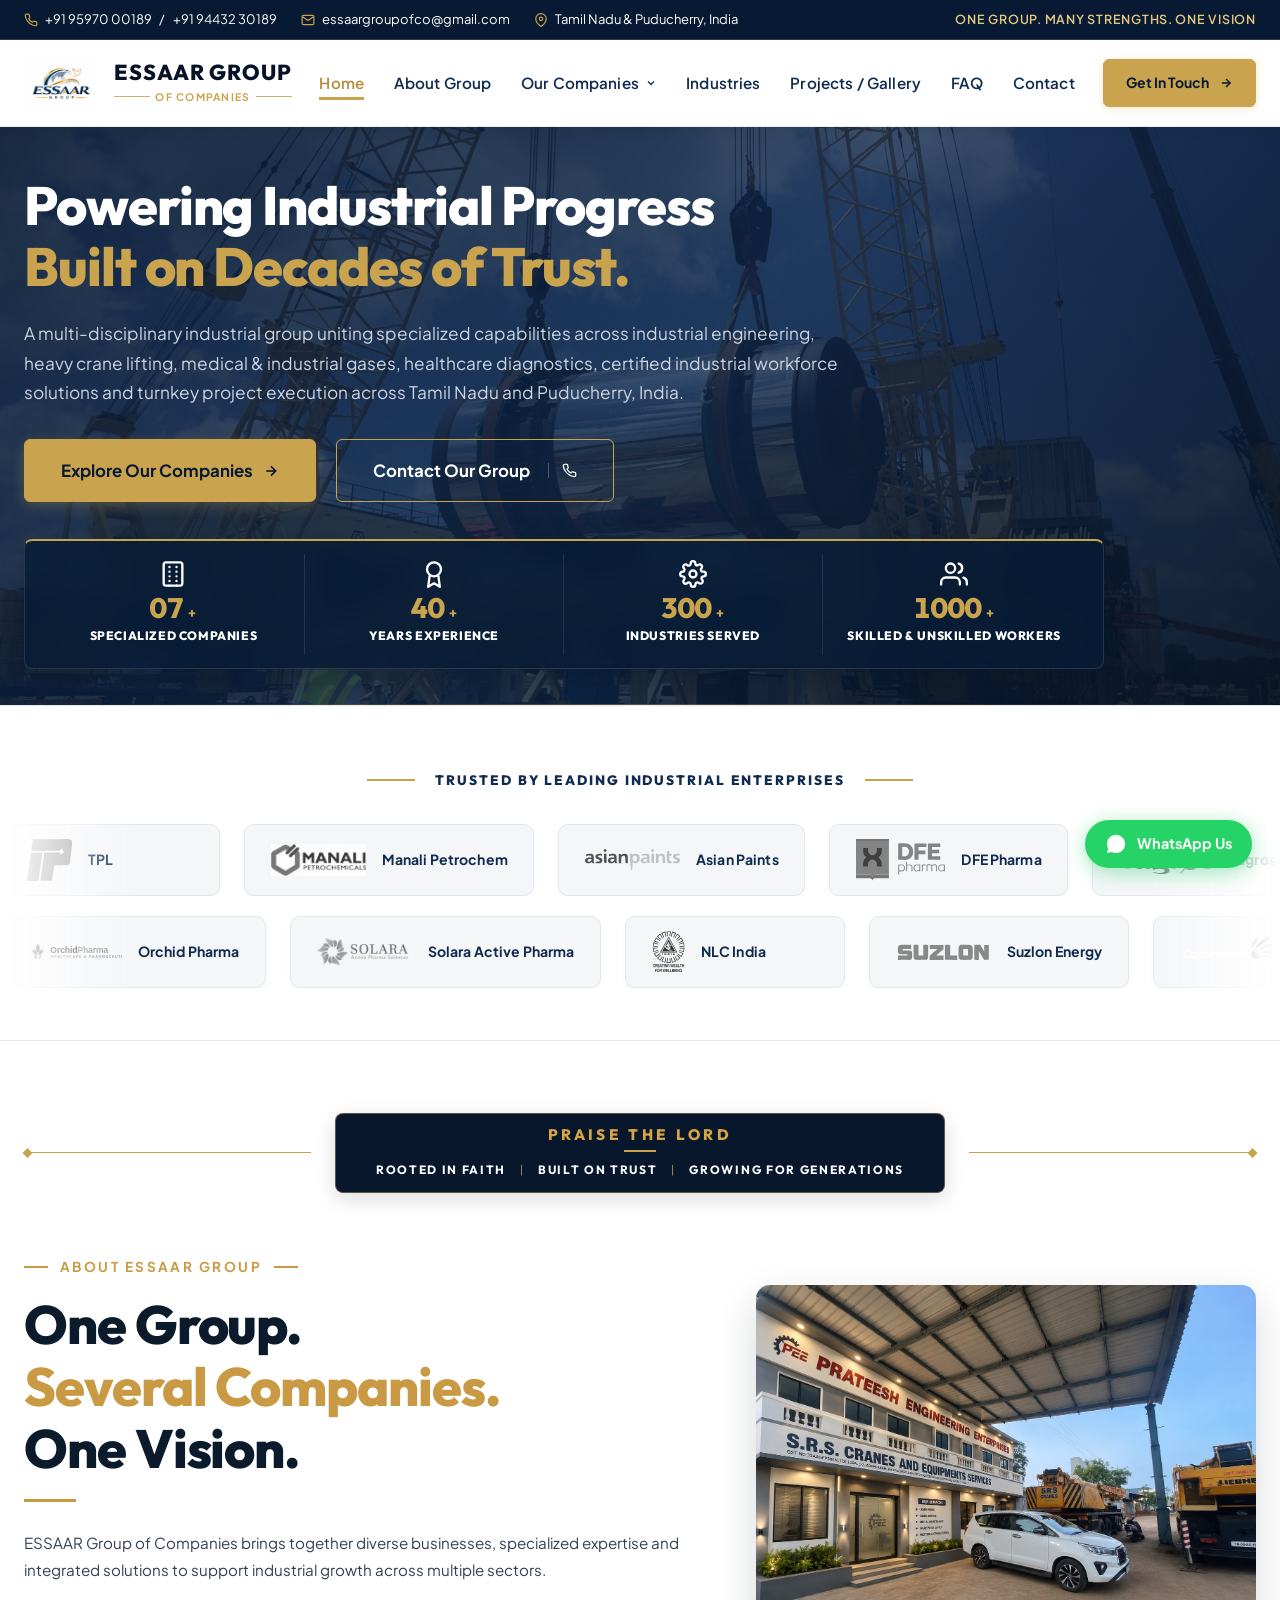
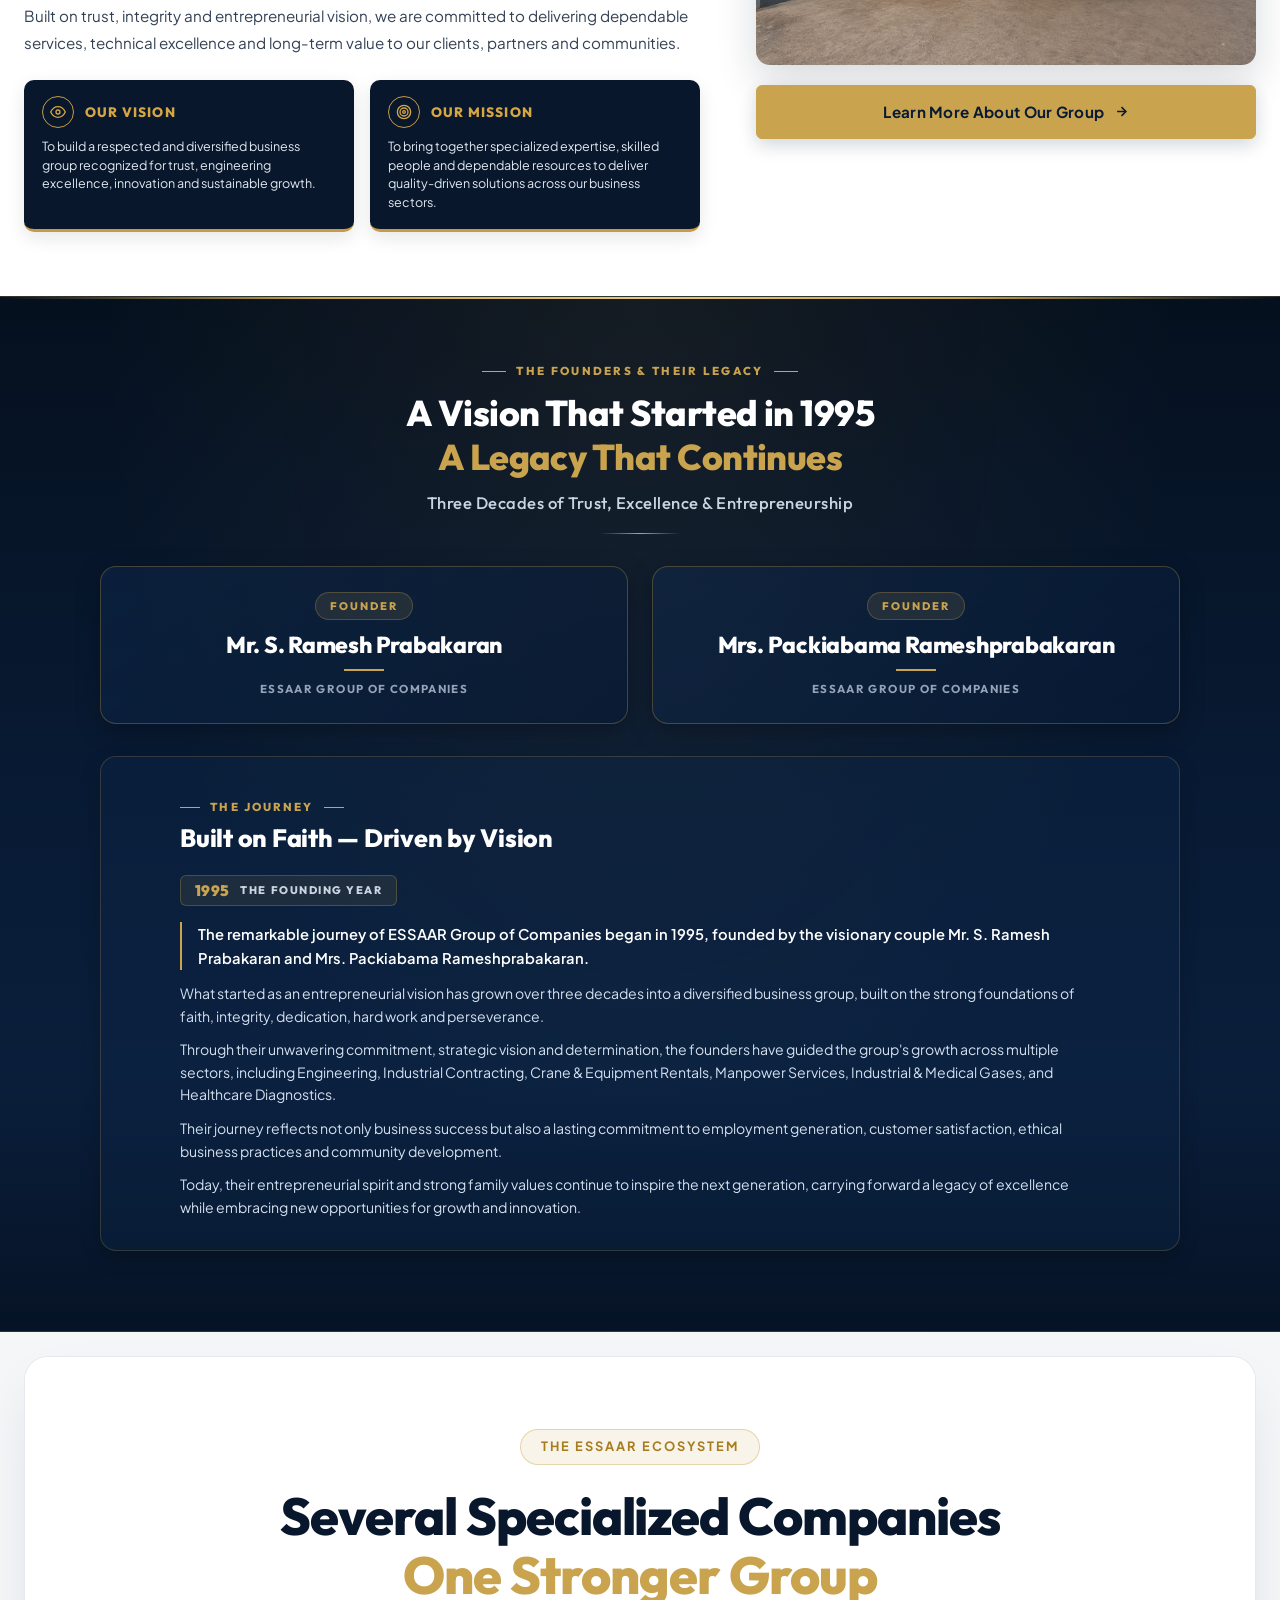
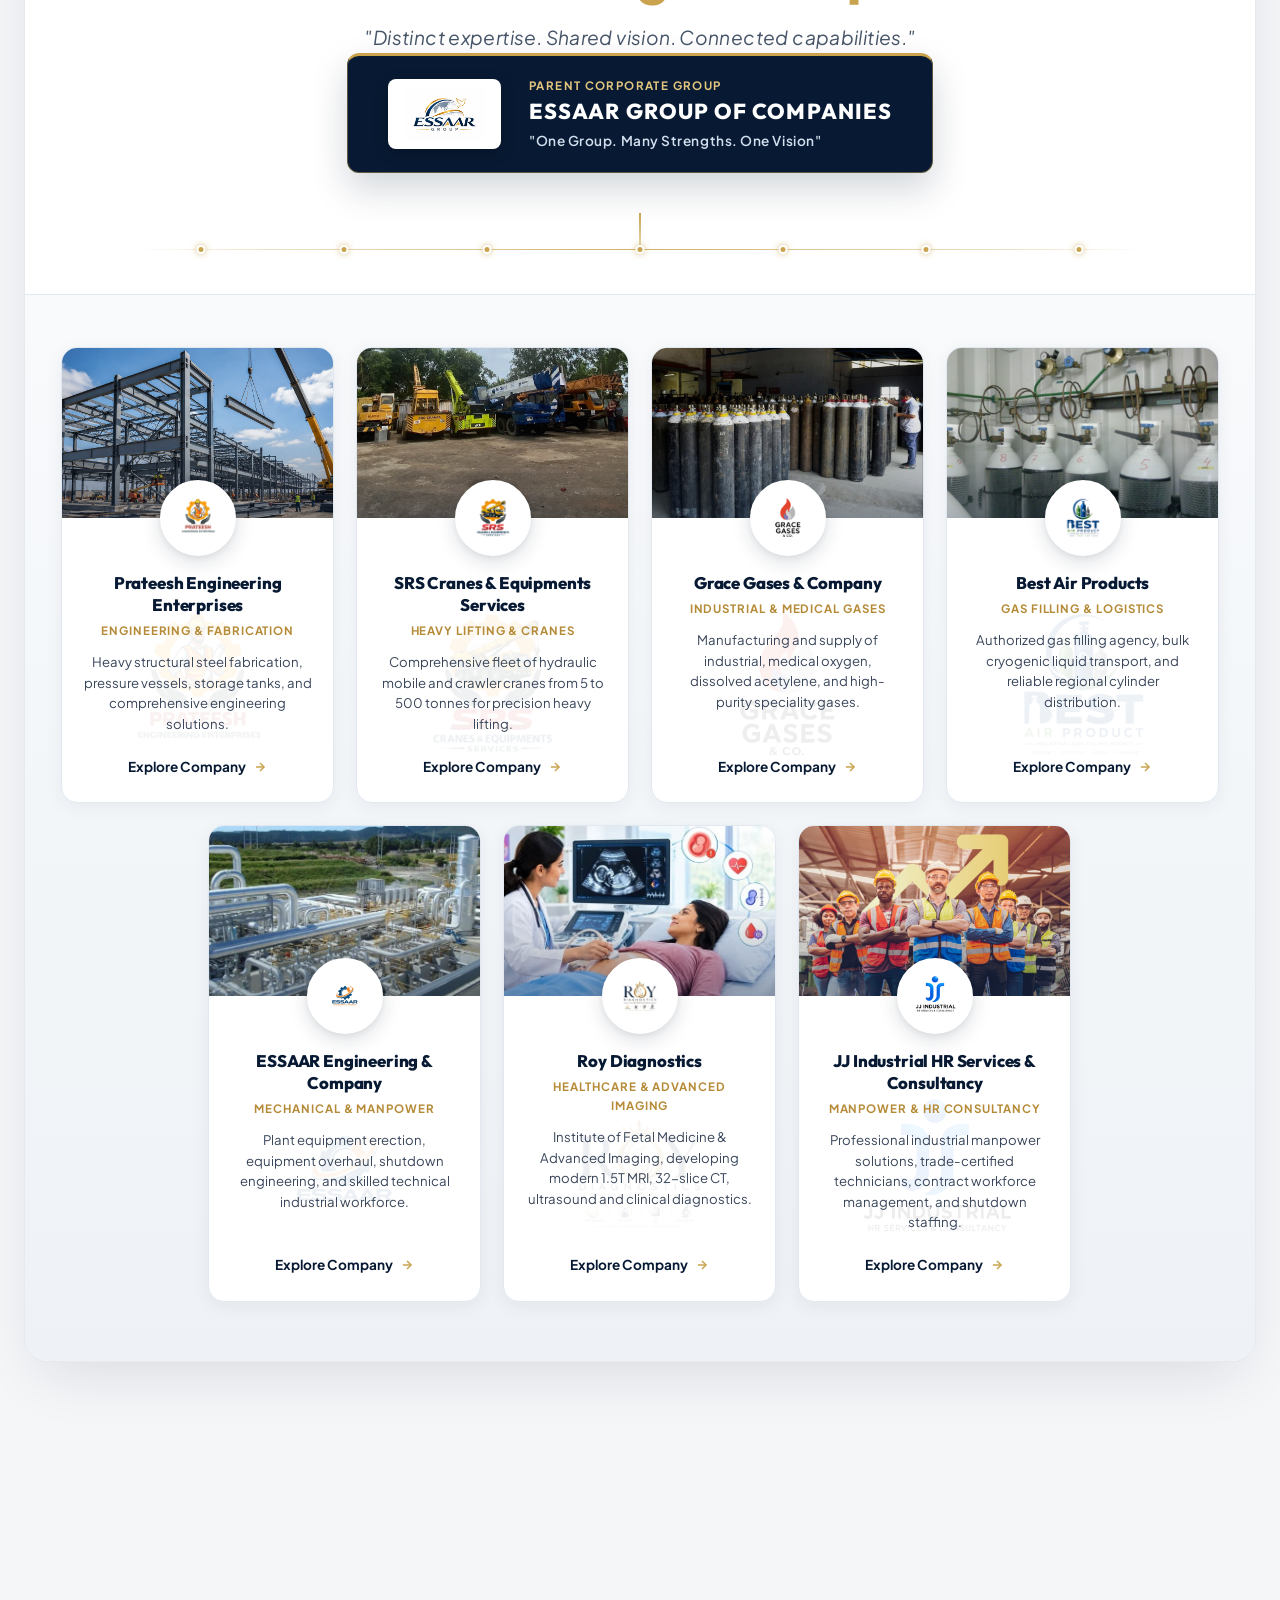
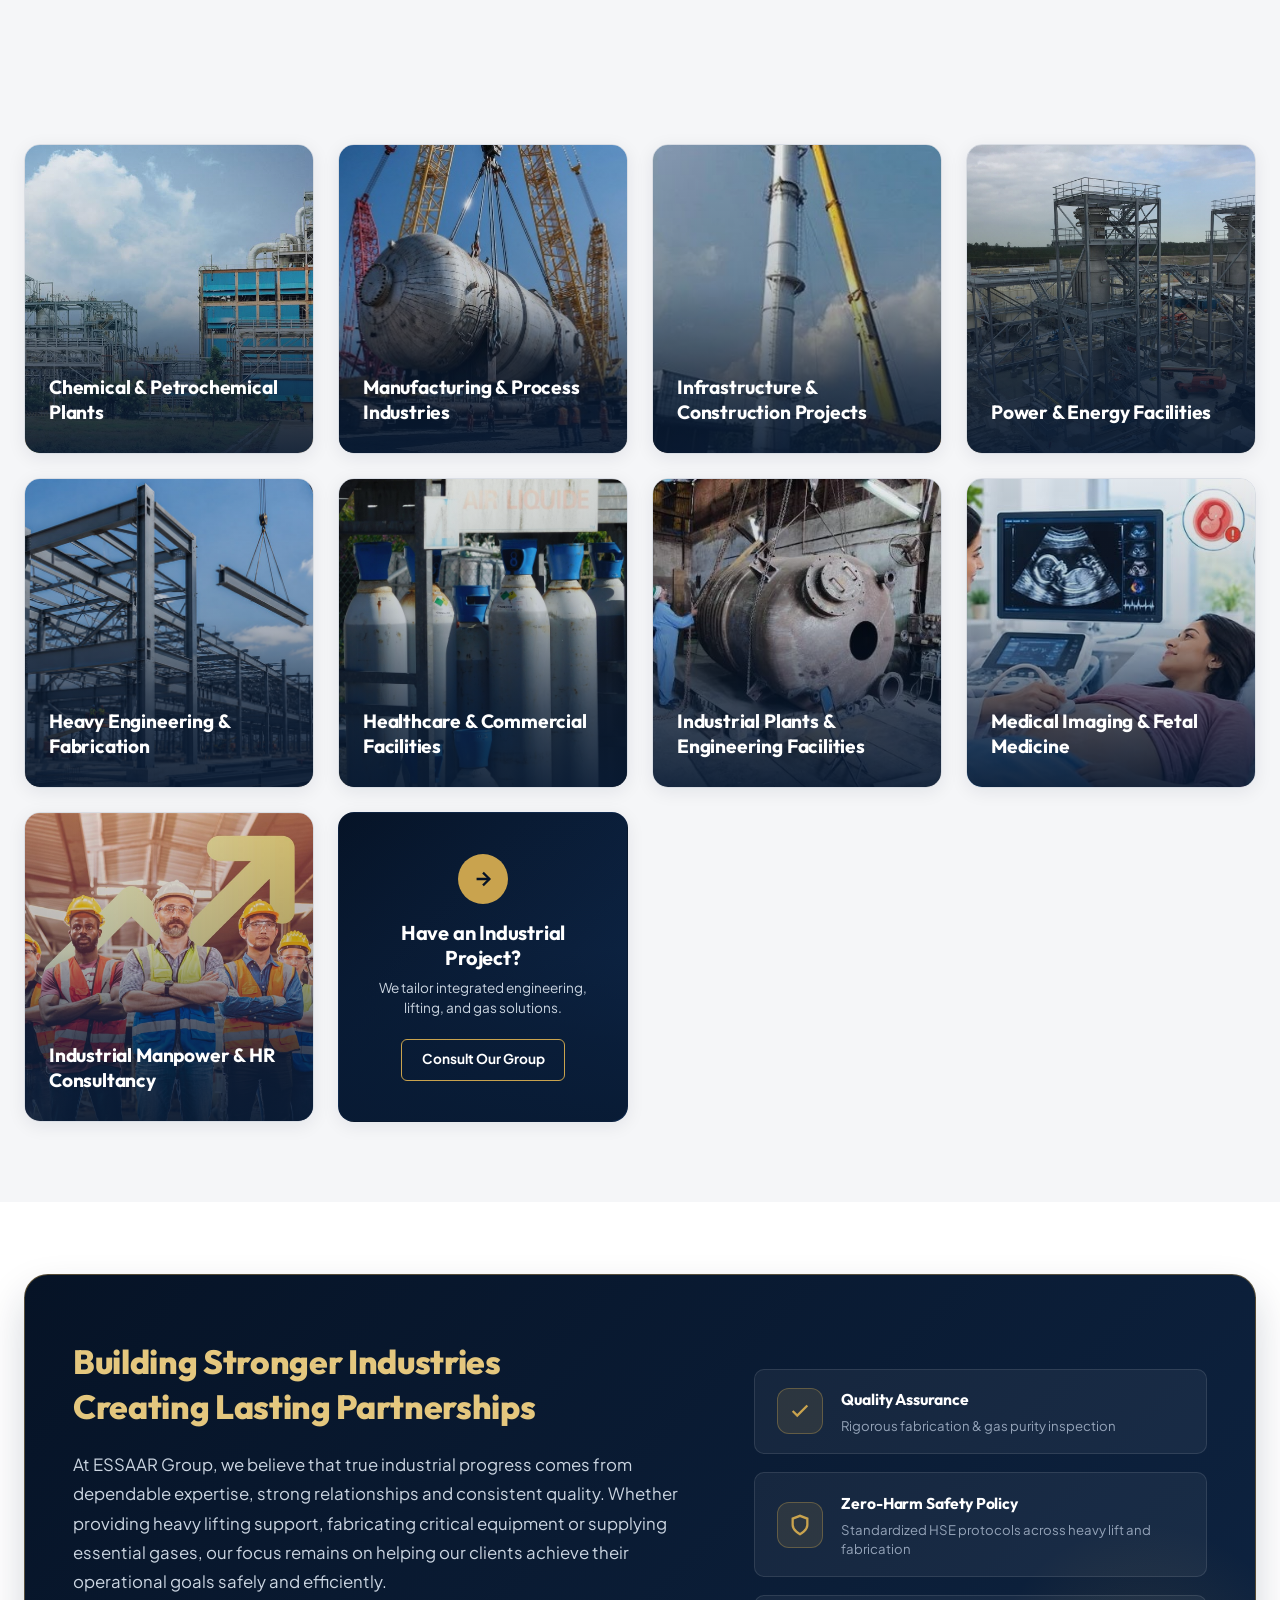
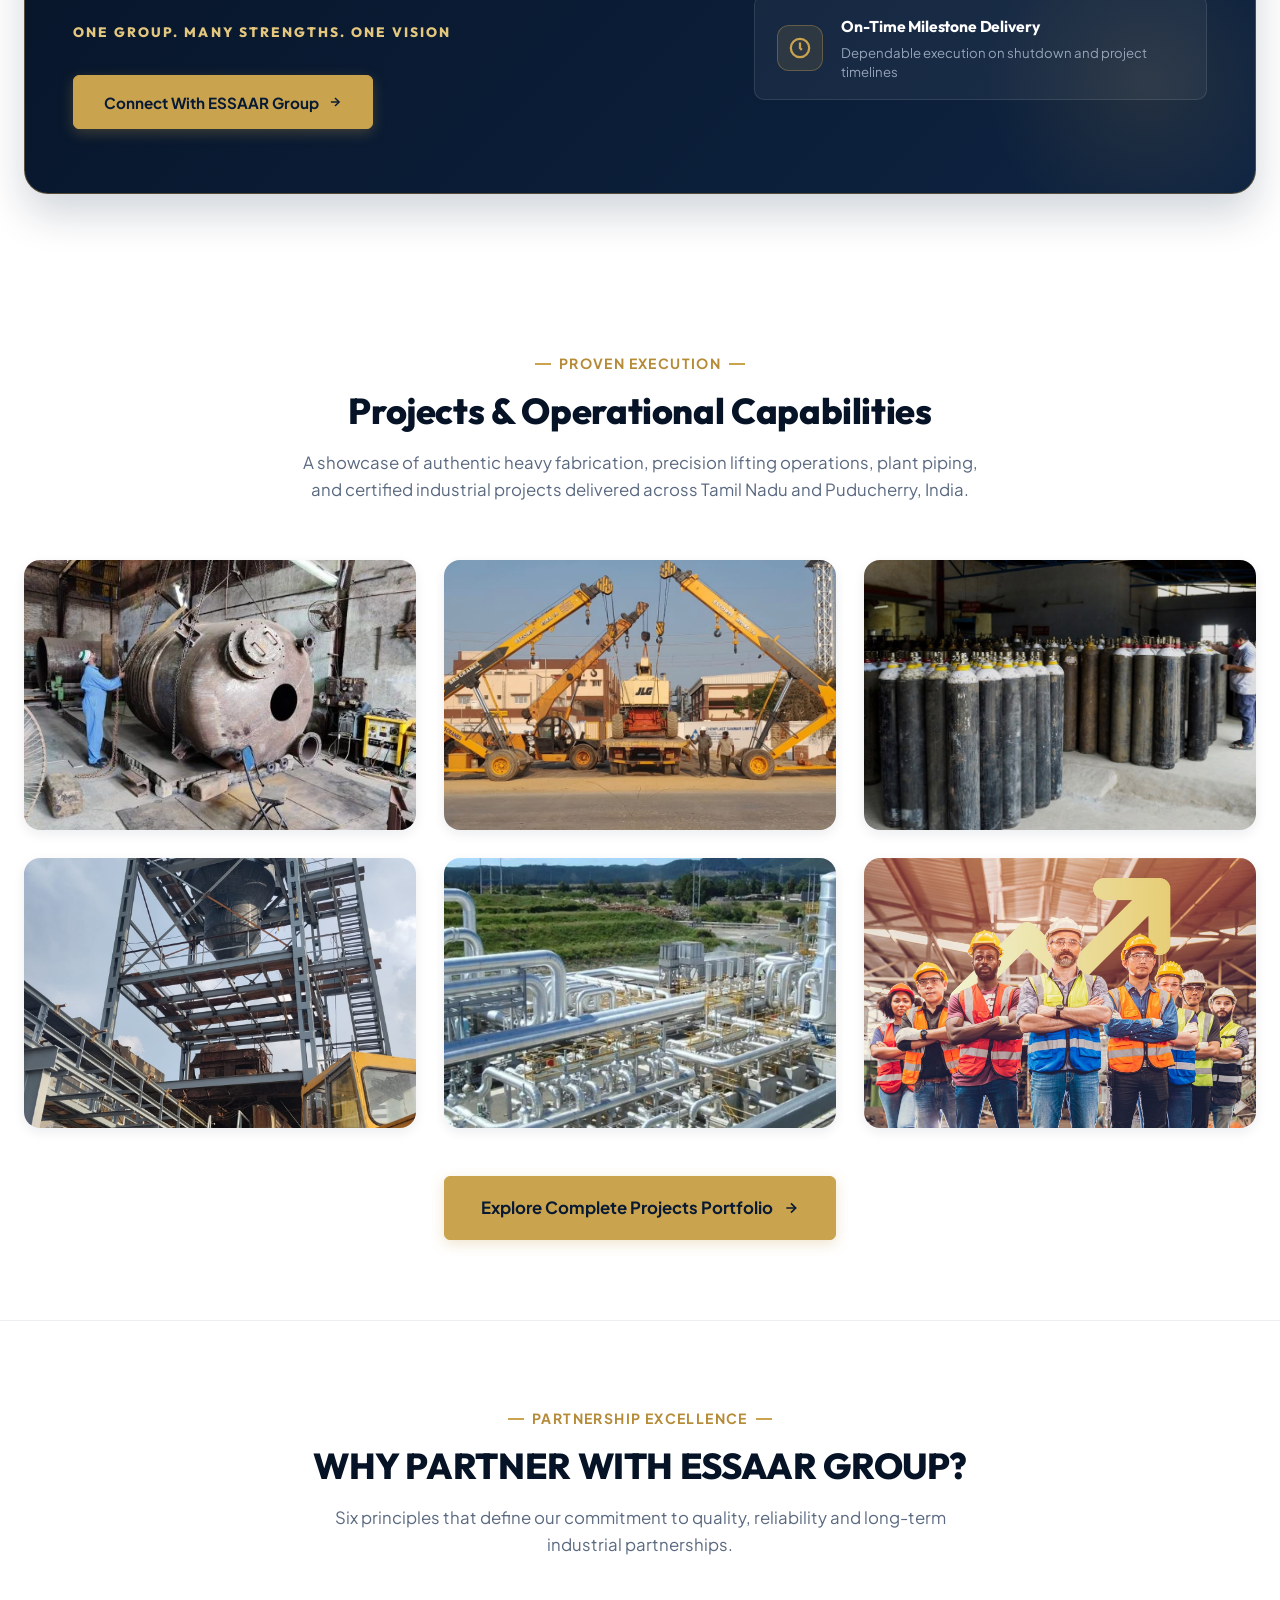
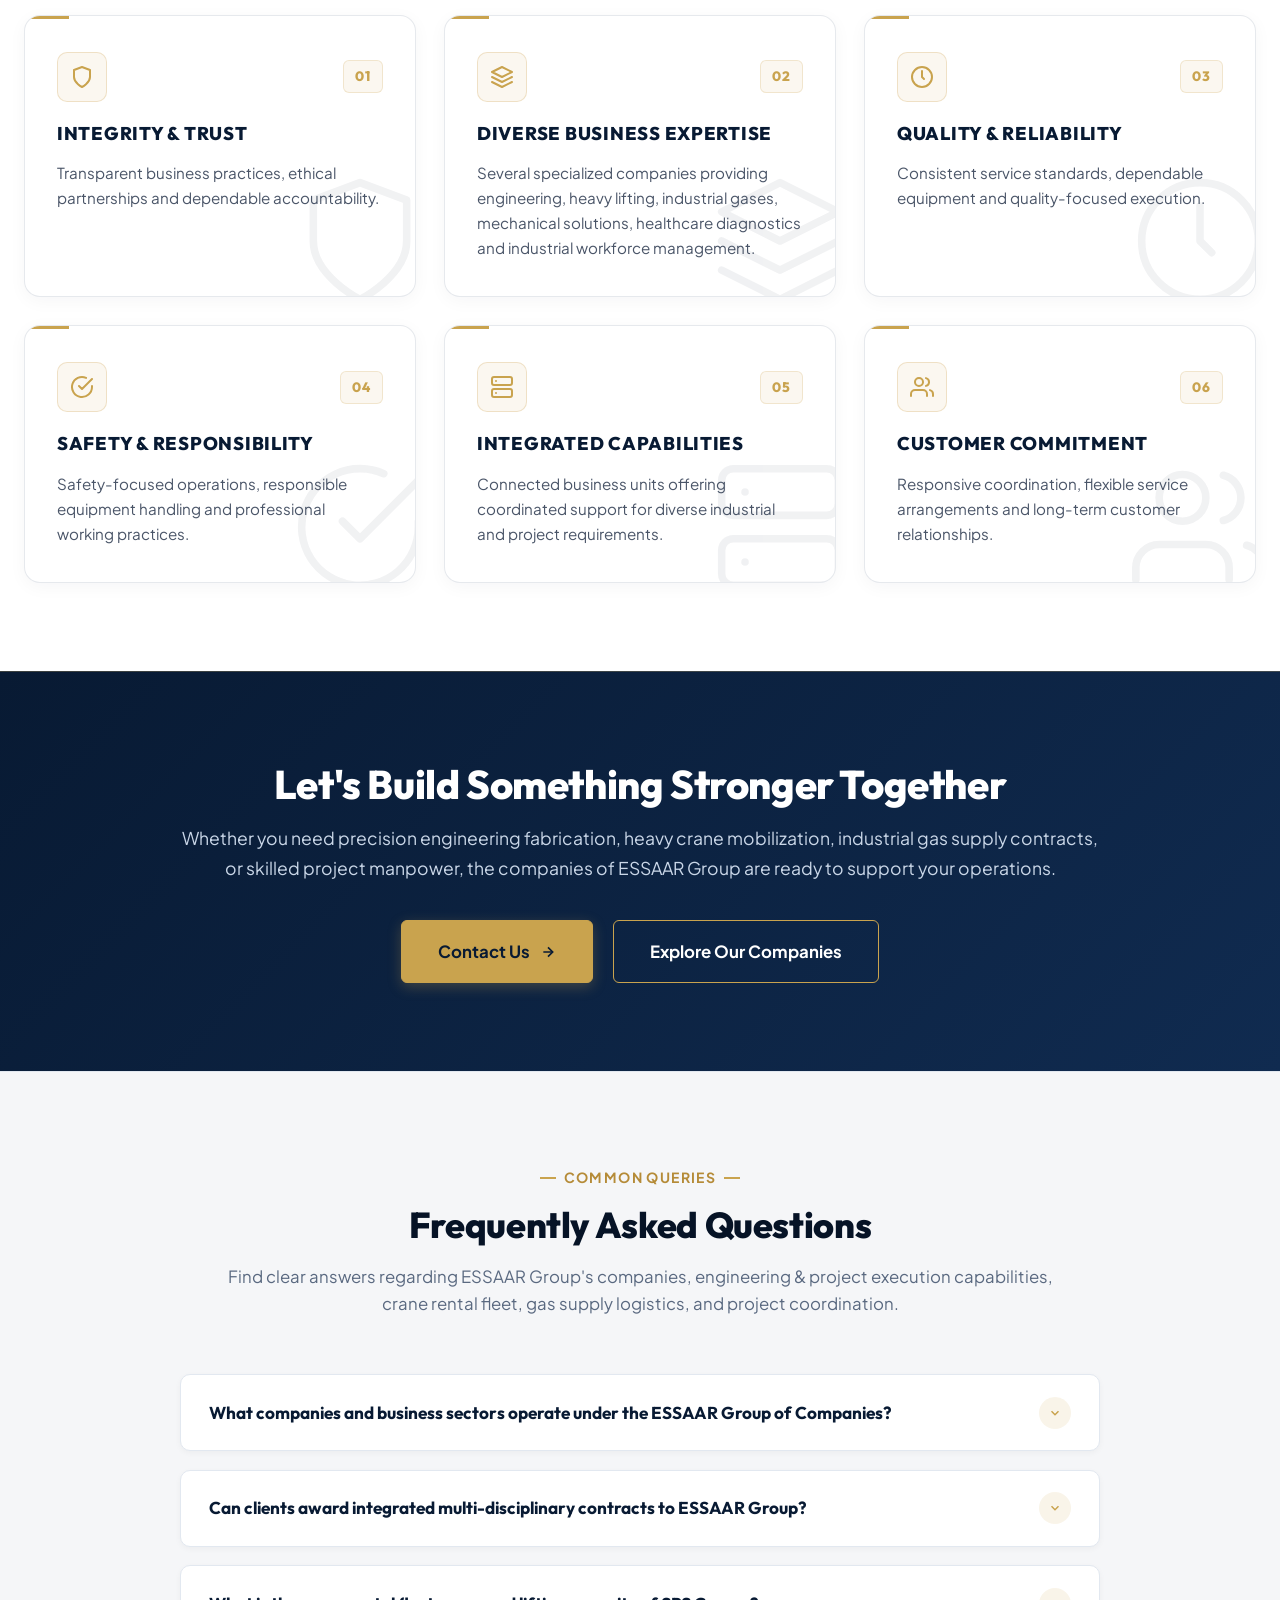
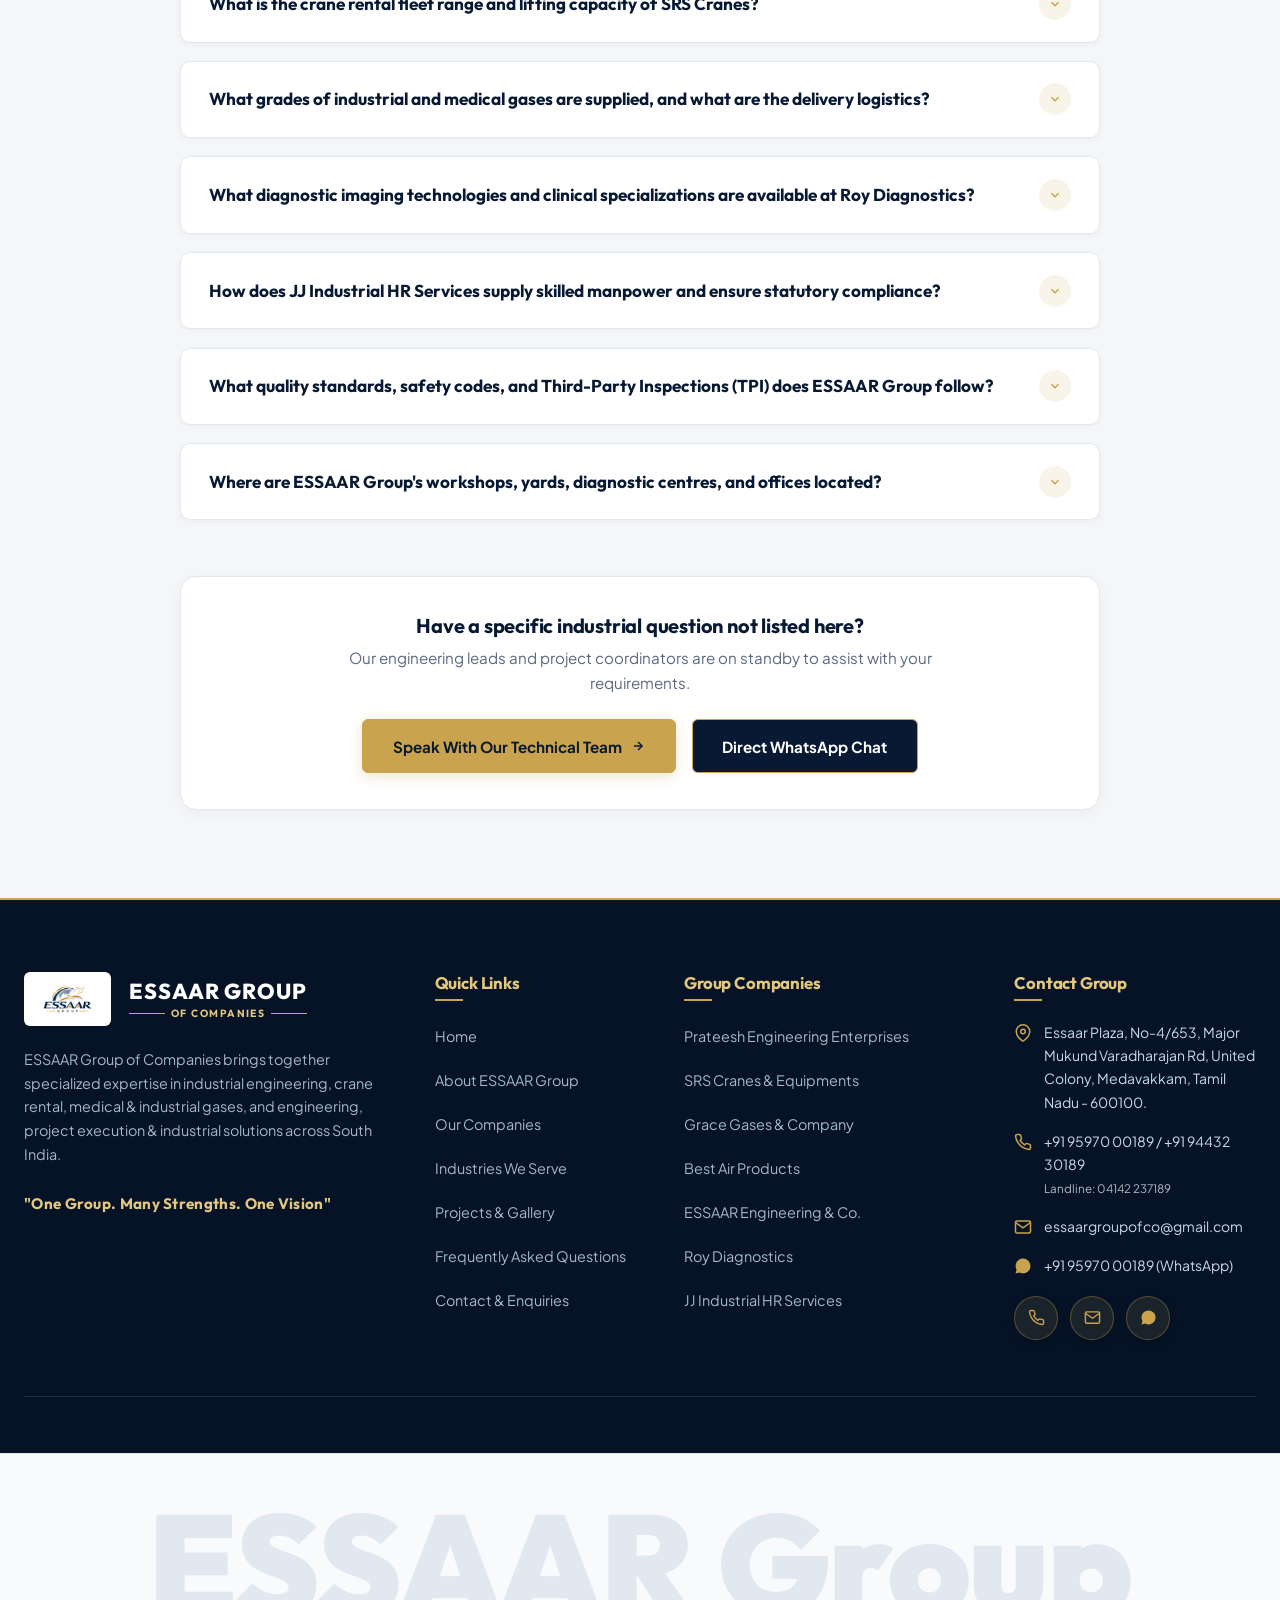
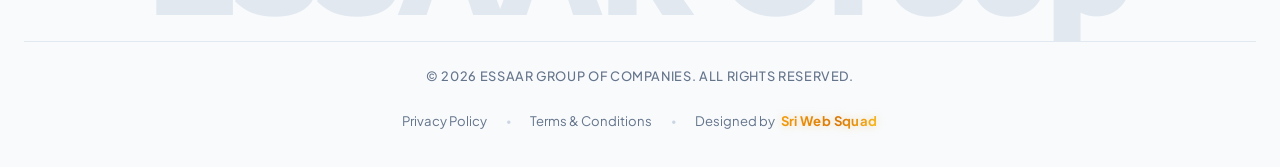
<file: index.html>
﻿<!DOCTYPE html>
<html lang="en">
<head>
  <meta charset="UTF-8">
  <meta name="viewport" content="width=device-width, initial-scale=1.0">
  <title>ESSAAR Group of Companies | One Group. Many Strengths. One Vision.</title>
  
  <!-- Primary Meta Tags -->
  <meta name="title" content="ESSAAR Group of Companies | Engineering, Heavy Lifting, Industrial Gases & Project Solutions">
  <meta name="description" content="ESSAAR Group of Companies is a multi-disciplinary industrial group encompassing 7 specialized companies: Prateesh Engineering Enterprises, SRS Cranes, Grace Gases, Best Air Products, ESSAAR Engineering, Roy Diagnostics, and JJ Industrial HR Services. Delivering excellence across Tamil Nadu & Puducherry, India.">
  <meta name="keywords" content="ESSAAR Group, ESSAAR Group of Companies, Prateesh Engineering Enterprises, SRS Cranes, Grace Gases, Best Air Products, ESSAAR Engineering, Roy Diagnostics, JJ Industrial HR Services, industrial fabrication Cuddalore, crane rental Tamil Nadu, industrial gases, fetal medicine imaging, plant maintenance, manpower supply, Puducherry">
  <meta name="author" content="ESSAAR Group of Companies">
  <meta name="robots" content="index, follow">
  <meta name="geo.region" content="IN-TN">
  <meta name="geo.placename" content="Chennai, Puducherry, Cuddalore">
  
  <!-- Canonical URL -->
  <link rel="canonical" href="https://essaargroupofcompanies.com/">

  <!-- Open Graph / Facebook / LinkedIn -->
  <meta property="og:type" content="website">
  <meta property="og:url" content="https://essaargroupofcompanies.com/">
  <meta property="og:title" content="ESSAAR Group of Companies | One Group. Many Strengths. One Vision.">
  <meta property="og:description" content="A leading multi-disciplinary industrial group in Tamil Nadu & Puducherry uniting 7 specialized companies across engineering, heavy lifting, industrial gases, and turnkey solutions.">
  <meta property="og:image" content="https://essaargroupofcompanies.com/assets/images/logos/essaar-group-logo.jpg">
  <meta property="og:site_name" content="ESSAAR Group of Companies">

  <!-- Twitter Card -->
  <meta name="twitter:card" content="summary_large_image">
  <meta name="twitter:title" content="ESSAAR Group of Companies | One Group. Many Strengths. One Vision.">
  <meta name="twitter:description" content="A leading multi-disciplinary industrial group in Tamil Nadu & Puducherry uniting 7 specialized companies across engineering, heavy lifting, industrial gases, and turnkey solutions.">
  <meta name="twitter:image" content="https://essaargroupofcompanies.com/assets/images/logos/essaar-group-logo.jpg">

  <!-- Favicon -->
  <link rel="icon" type="image/jpeg" href="assets/images/logos/essaar-group-logo.jpg">
  
  <!-- Stylesheets -->
  <link rel="stylesheet" href="assets/css/style.css">

  <!-- Google Structured Data (Schema.org JSON-LD for Google Knowledge Graph) -->
  <script type="application/ld+json">
  {
    "@context": "https://schema.org",
    "@graph": [
      {
        "@type": "Corporation",
        "@id": "https://essaargroupofcompanies.com/#organization",
        "name": "ESSAAR Group of Companies",
        "alternateName": [
          "ESSAAR Group",
          "Essaar Group",
          "ESSAAR Group Tamil Nadu",
          "ESSAAR Group Puducherry"
        ],
        "url": "https://essaargroupofcompanies.com/",
        "logo": {
          "@type": "ImageObject",
          "url": "https://essaargroupofcompanies.com/assets/images/logos/essaar-group-logo.jpg",
          "caption": "ESSAAR Group of Companies Logo"
        },
        "image": "https://essaargroupofcompanies.com/assets/images/logos/essaar-group-logo.jpg",
        "description": "ESSAAR Group of Companies is a multi-disciplinary industrial conglomerate headquartered in Tamil Nadu and Puducherry, delivering industrial engineering, heavy crane lifting, industrial and medical gases, healthcare fetal medicine diagnostics, certified industrial workforce solutions, and turnkey project execution.",
        "telephone": "+91-9597000189",
        "email": "essaargroupofco@gmail.com",
        "address": {
          "@type": "PostalAddress",
          "streetAddress": "Essaar Plaza, No-4/653, Major Mukund Varadharajan Rd, United Colony, Medavakkam",
          "addressLocality": "Chennai",
          "addressRegion": "Tamil Nadu",
          "postalCode": "600100",
          "addressCountry": "IN"
        },
        "areaServed": [
          {
            "@type": "State",
            "name": "Tamil Nadu"
          },
          {
            "@type": "AdministrativeArea",
            "name": "Puducherry"
          },
          {
            "@type": "Country",
            "name": "India"
          }
        ],
        "subOrganization": [
          {
            "@type": "Organization",
            "name": "Prateesh Engineering Enterprises",
            "description": "Industrial fabrication, heavy pressure vessels, storage tanks, piping and plant erection.",
            "url": "https://essaargroupofcompanies.com/company-prateesh-engineering"
          },
          {
            "@type": "Organization",
            "name": "SRS Cranes & Equipments Services",
            "description": "Mobile crane rental, heavy lifting and industrial equipment services across South India.",
            "url": "https://essaargroupofcompanies.com/company-srs-cranes"
          },
          {
            "@type": "Organization",
            "name": "Grace Gases & Company",
            "description": "Industrial and medical gas manufacturing, cylinder refilling, and bulk gas distribution.",
            "url": "https://essaargroupofcompanies.com/company-grace-gases"
          },
          {
            "@type": "Organization",
            "name": "Best Air Products",
            "description": "Industrial and medical gas distribution network serving healthcare and industrial clients.",
            "url": "https://essaargroupofcompanies.com/company-best-air-products"
          },
          {
            "@type": "Organization",
            "name": "ESSAAR Engineering & Company",
            "description": "Mechanical plant engineering, shutdown maintenance, and skilled industrial manpower supply.",
            "url": "https://essaargroupofcompanies.com/company-essaar-engineering"
          },
          {
            "@type": "Organization",
            "name": "Roy Diagnostics",
            "description": "Institute of Fetal Medicine and advanced diagnostic imaging center.",
            "url": "https://essaargroupofcompanies.com/company-roy-diagnostics"
          },
          {
            "@type": "Organization",
            "name": "JJ Industrial HR Services & Consultancy",
            "description": "Industrial HR staffing, statutory compliance, and certified technical workforce solutions.",
            "url": "https://essaargroupofcompanies.com/company-jj-industrial"
          }
        ]
      },
      {
        "@type": "WebSite",
        "@id": "https://essaargroupofcompanies.com/#website",
        "url": "https://essaargroupofcompanies.com/",
        "name": "ESSAAR Group of Companies",
        "publisher": {
          "@id": "https://essaargroupofcompanies.com/#organization"
        }
      }
    ]
  }
  </script>
</head>
<body>

  <!-- Premium Animated Logo Intro Overlay -->
  <div id="logo-intro-overlay" class="logo-intro-overlay" aria-hidden="true">
    <div id="logo-intro-mover" class="logo-intro-mover">
      <div class="brand-logo-wrap logo-intro-brand">
        <img src="assets/images/logos/essaar-group-logo.jpg" alt="ESSAAR Group of Companies" class="brand-logo-img">
        <div class="brand-text-block">
          <span class="brand-title">ESSAAR GROUP</span>
          <span class="brand-subtitle">OF COMPANIES</span>
        </div>
      </div>
    </div>
  </div>

  <!-- Top Info Bar -->
  <aside class="top-bar" aria-label="Quick Contact & Brand Identity">
    <div class="container">
      <div class="top-bar-info">
        <div class="top-bar-item">
          <svg width="14" height="14" viewBox="0 0 24 24" fill="none" stroke="currentColor" stroke-width="2"><path d="M22 16.92v3a2 2 0 0 1-2.18 2 19.79 19.79 0 0 1-8.63-3.07 19.5 19.5 0 0 1-6-6 19.79 19.79 0 0 1-3.07-8.67A2 2 0 0 1 4.11 2h3a2 2 0 0 1 2 1.72 12.84 12.84 0 0 0 .7 2.81 2 2 0 0 1-.45 2.11L8.09 9.91a16 16 0 0 0 6 6l1.27-1.27a2 2 0 0 1 2.11-.45 12.84 12.84 0 0 0 2.81.7A2 2 0 0 1 22 16.92z"></path></svg>
          <a href="tel:+919597000189">+91 95970 00189</a> / <a href="tel:+919443230189">+91 94432 30189</a>
        </div>
        <div class="top-bar-item">
          <svg width="14" height="14" viewBox="0 0 24 24" fill="none" stroke="currentColor" stroke-width="2"><path d="M4 4h16c1.1 0 2 .9 2 2v12c0 1.1-.9 2-2 2H4c-1.1 0-2-.9-2-2V6c0-1.1.9-2 2-2z"></path><polyline points="22,6 12,13 2,6"></polyline></svg>
          <a href="mailto:essaargroupofco@gmail.com">essaargroupofco@gmail.com</a>
        </div>
        <div class="top-bar-item">
          <svg width="14" height="14" viewBox="0 0 24 24" fill="none" stroke="currentColor" stroke-width="2"><path d="M21 10c0 7-9 13-9 13s-9-6-9-13a9 9 0 0 1 18 0z"></path><circle cx="12" cy="10" r="3"></circle></svg>
          <span>Tamil Nadu &amp; Puducherry, India</span>
        </div>
      </div>
      <div class="top-bar-tagline">
        One Group. Many Strengths. One Vision
      </div>
    </div>
  </aside>

  <!-- Section 1: Main Header & Navigation -->
  <header class="site-header">
    <div class="container">
      <nav class="navbar" aria-label="Main Navigation">
        <a href="./" class="brand-logo-wrap">
          <img src="assets/images/logos/essaar-group-logo.jpg" alt="ESSAAR Group of Companies" class="brand-logo-img">
          <div class="brand-text-block">
            <span class="brand-title">ESSAAR GROUP</span>
            <span class="brand-subtitle">OF COMPANIES</span>
          </div>
        </a>

        <!-- Desktop Menu -->
        <ul class="nav-menu">
          <li><a href="./" class="nav-link active">Home</a></li>
          <li><a href="about" class="nav-link">About Group</a></li>
          <li class="nav-item-dropdown">
            <a href="companies" class="nav-link">
              Our Companies
              <svg width="12" height="12" viewBox="0 0 24 24" fill="none" stroke="currentColor" stroke-width="2.5"><polyline points="6 9 12 15 18 9"></polyline></svg>
            </a>
            <div class="dropdown-menu">
              <a href="company-prateesh-engineering" class="dropdown-item">
                <div class="dropdown-item-content">
                  <h5>Prateesh Engineering Enterprises</h5>
                  <span>Engineering, Fabrication &amp; Project Solutions</span>
                </div>
              </a>
              <a href="company-srs-cranes" class="dropdown-item">
                <div class="dropdown-item-content">
                  <h5>SRS Cranes &amp; Equipments Services</h5>
                  <span>Crane Rental &amp; Heavy Lifting Solutions</span>
                </div>
              </a>
              <a href="company-grace-gases" class="dropdown-item">
                <div class="dropdown-item-content">
                  <h5>Grace Gases &amp; Company</h5>
                  <span>Industrial &amp; Medical Gas Supply</span>
                </div>
              </a>
              <a href="company-best-air-products" class="dropdown-item">
                <div class="dropdown-item-content">
                  <h5>Best Air Products</h5>
                  <span>Industrial &amp; Medical Gas Distribution</span>
                </div>
              </a>
              <a href="company-essaar-engineering" class="dropdown-item">
                <div class="dropdown-item-content">
                  <h5>ESSAAR Engineering &amp; Company</h5>
                  <span>Industrial Mechanical &amp; Manpower Supply</span>
                </div>
              </a>
              <a href="company-roy-diagnostics" class="dropdown-item">
                <div class="dropdown-item-content">
                  <h5>Roy Diagnostics</h5>
                  <span>Institute of Fetal Medicine &amp; Advanced Imaging</span>
                </div>
              </a>
              <a href="company-jj-industrial" class="dropdown-item">
                <div class="dropdown-item-content">
                  <h5>JJ Industrial HR Services &amp; Consultancy</h5>
                  <span>Industrial Manpower &amp; HR Consultancy</span>
                </div>
              </a>
            </div>
          </li>
          <li><a href="industries" class="nav-link">Industries</a></li>
          <li><a href="projects-gallery" class="nav-link">Projects / Gallery</a></li>
          <li><a href="#faq" class="nav-link">FAQ</a></li>
          <li><a href="contact" class="nav-link">Contact</a></li>
        </ul>

        <div class="header-actions">
          <a href="contact" class="btn btn-primary btn-header-cta">
            <span>Get In Touch</span>
            <svg width="14" height="14" viewBox="0 0 24 24" fill="none" stroke="currentColor" stroke-width="2.5"><line x1="5" y1="12" x2="19" y2="12"></line><polyline points="12 5 19 12 12 19"></polyline></svg>
          </a>

          <button class="mobile-nav-toggle" aria-label="Toggle Mobile Navigation">
            <svg viewBox="0 0 24 24" fill="none" stroke="currentColor" stroke-width="2"><line x1="3" y1="12" x2="21" y2="12"></line><line x1="3" y1="6" x2="21" y2="6"></line><line x1="3" y1="18" x2="21" y2="18"></line></svg>
          </button>
        </div>
      </nav>
    </div>
  </header>

  <!-- Mobile Drawer -->
  <div class="drawer-backdrop"></div>
  <aside class="mobile-drawer" aria-label="Mobile Navigation Drawer">
    <div class="drawer-header">
      <div class="brand-text-block">
        <span class="brand-title">ESSAAR GROUP</span>
        <span class="brand-subtitle">OF COMPANIES</span>
      </div>
      <button class="drawer-close" aria-label="Close navigation">
        <svg width="24" height="24" viewBox="0 0 24 24" fill="none" stroke="currentColor" stroke-width="2"><line x1="18" y1="6" x2="6" y2="18"></line><line x1="6" y1="6" x2="18" y2="18"></line></svg>
      </button>
    </div>
    <nav class="drawer-menu">
      <a href="./" class="drawer-link active">Home</a>
      <a href="about" class="drawer-link">About Group</a>
      <a href="companies" class="drawer-link">Our Companies Overview</a>
      
            <button type="button" class="drawer-dropdown-btn" aria-expanded="false" aria-controls="drawer-companies-menu">
        <span>Group Subsidiaries</span>
        <svg class="drawer-dropdown-arrow" width="16" height="16" viewBox="0 0 24 24" fill="none" stroke="currentColor" stroke-width="2.5"><polyline points="6 9 12 15 18 9"></polyline></svg>
      </button>
      <div class="drawer-dropdown-content" id="drawer-companies-menu">
        <a href="company-prateesh-engineering" class="drawer-sublink">Prateesh Engineering</a>
              <a href="company-srs-cranes" class="drawer-sublink">SRS Cranes &amp; Equipments</a>
              <a href="company-grace-gases" class="drawer-sublink">Grace Gases &amp; Co.</a>
              <a href="company-best-air-products" class="drawer-sublink">Best Air Products</a>
              <a href="company-essaar-engineering" class="drawer-sublink">ESSAAR Engineering &amp; Co.</a>
              <a href="company-roy-diagnostics" class="drawer-sublink">Roy Diagnostics</a>
              <a href="company-jj-industrial" class="drawer-sublink">JJ Industrial HR Services</a>
      </div>
      
      <a href="industries" class="drawer-link">Industries We Serve</a>
      <a href="projects-gallery" class="drawer-link">Projects &amp; Gallery</a>
      <a href="#faq" class="drawer-link">Frequently Asked Questions</a>
      <a href="contact" class="drawer-link">Contact Group</a>
      
      <div style="margin-top: 1.5rem;">
        <a href="contact" class="btn btn-primary" style="width: 100%;">Get In Touch</a>
      </div>

      <!-- Reorganized Contact Info for Mobile Drawer -->
            <div class="drawer-contact-section">
        <div class="drawer-contact-title">Direct Corporate Contact</div>
        <div class="drawer-contact-item">
          <svg width="15" height="15" viewBox="0 0 24 24" fill="none" stroke="currentColor" stroke-width="2"><path d="M22 16.92v3a2 2 0 0 1-2.18 2 19.79 19.79 0 0 1-8.63-3.07 19.5 19.5 0 0 1-6-6 19.79 19.79 0 0 1-3.07-8.67A2 2 0 0 1 4.11 2h3a2 2 0 0 1 2 1.72 12.84 12.84 0 0 0 .7 2.81 2 2 0 0 1-.45 2.11L8.09 9.91a16 16 0 0 0 6 6l1.27-1.27a2 2 0 0 1 2.11-.45 12.84 12.84 0 0 0 2.81.7A2 2 0 0 1 22 16.92z"></path></svg>
          <div>
            <a href="tel:+919597000189">+91 95970 00189</a> / <a href="tel:+919443230189">+91 94432 30189</a><br>
            <span style="font-size: 0.8rem; color: #4A5568;">Landline: <a href="tel:04142237189" style="color: inherit;">04142 237189</a></span>
          </div>
        </div>
        <div class="drawer-contact-item">
          <svg width="15" height="15" viewBox="0 0 24 24" fill="none" stroke="currentColor" stroke-width="2"><path d="M4 4h16c1.1 0 2 .9 2 2v12c0 1.1-.9 2-2 2H4c-1.1 0-2-.9-2-2V6c0-1.1.9-2 2-2z"></path><polyline points="22,6 12,13 2,6"></polyline></svg>
          <a href="mailto:essaargroupofco@gmail.com">essaargroupofco@gmail.com</a>
        </div>
        <div class="drawer-contact-item">
          <svg width="15" height="15" viewBox="0 0 24 24" fill="none" stroke="currentColor" stroke-width="2"><path d="M21 10c0 7-9 13-9 13s-9-6-9-13a9 9 0 0 1 18 0z"></path><circle cx="12" cy="10" r="3"></circle></svg>
          <span><a href="https://www.google.com/maps/search/?api=1&amp;query=Essaar+Plaza,+No-4/653,+Major+Mukund+Varadharajan+Rd,+United+Colony,+Medavakkam,+Tamil+Nadu+-+600100" target="_blank" rel="noopener noreferrer" style="color: inherit; text-decoration: none;">Essaar Plaza, No-4/653, Major Mukund Varadharajan Rd, United Colony, Medavakkam, Chennai - 600100.</a></span>
        </div>
      </div>
    </nav>
  </aside>

  <!-- Section 2: Hero Section -->
  <section class="hero" id="hero">
    <!-- Hero Background Slider (Rotating Photos) -->
    <div class="hero-bg-slider" aria-hidden="true">
      <div class="hero-bg-slide active" style="background-image: url('assets/images/hero/hero-bg-1.jpg');"></div>
      <div class="hero-bg-slide" style="background-image: url('assets/images/hero/hero-bg-3.jpg');"></div>
      <div class="hero-bg-overlay"></div>
    </div>

    <div class="container hero-container">
      <div class="hero-content">
        <h1 class="hero-title">
          <span class="desktop-only">
            <span class="hero-title-main">Powering Industrial Progress</span>
            <span class="hero-title-gold">Built on Decades of Trust.</span>
          </span>
          <span class="mobile-only hero-title-mobile">
            <span class="hero-mobile-eyebrow">
              <span class="hero-mobile-dash" aria-hidden="true"></span>
              <span class="hero-mobile-kicker">POWERING INDUSTRIAL PROGRESS</span>
            </span>
            <span class="hero-mobile-headline">
              <span class="hero-mobile-line">BUILT ON</span>
              <span class="hero-mobile-line">DECADES OF</span>
              <span class="hero-mobile-line hero-mobile-gold">TRUST.</span>
            </span>
          </span>
        </h1>
        <p class="hero-desc">
          <span class="desktop-only">A multi-disciplinary industrial group uniting specialized capabilities across industrial engineering, heavy crane lifting, medical &amp; industrial gases, healthcare diagnostics, certified industrial workforce solutions and turnkey project execution across Tamil Nadu and Puducherry, India.</span>
          <span class="mobile-only">A leading industrial group delivering engineering, heavy lifting, and turnkey solutions across Tamil Nadu &amp; Puducherry, India.</span>
        </p>
        <div class="hero-actions">
          <a href="#companies" class="btn btn-primary btn-lg">
            <span>Explore Our Companies</span>
            <svg width="16" height="16" viewBox="0 0 24 24" fill="none" stroke="currentColor" stroke-width="2.5"><line x1="5" y1="12" x2="19" y2="12"></line><polyline points="12 5 19 12 12 19"></polyline></svg>
          </a>
          <a href="contact" class="btn btn-outline-white btn-lg">
            <span>Contact Our Group</span>
            <span class="btn-phone-box" aria-hidden="true">
              <svg width="15" height="15" viewBox="0 0 24 24" fill="none" stroke="currentColor" stroke-width="2"><path d="M22 16.92v3a2 2 0 0 1-2.18 2 19.79 19.79 0 0 1-8.63-3.07 19.5 19.5 0 0 1-6-6 19.79 19.79 0 0 1-3.07-8.67A2 2 0 0 1 4.11 2h3a2 2 0 0 1 2 1.72 12.84 12.84 0 0 0 .7 2.81 2 2 0 0 1-.45 2.11L8.09 9.91a16 16 0 0 0 6 6l1.27-1.27a2 2 0 0 1 2.11-.45 12.84 12.84 0 0 0 2.81.7A2 2 0 0 1 22 16.92z"></path></svg>
            </span>
          </a>
        </div>
      </div>

      <!-- Homepage Key Statistics Section / 2x2 Layout -->
      <div class="hero-stats-editorial" role="region" aria-label="ESSAAR Group Corporate Statistics">
        <!-- 01: Specialized Companies -->
        <div class="editorial-stat-col">
          <div class="editorial-stat-icon" aria-hidden="true">
            <svg width="28" height="28" viewBox="0 0 24 24" fill="none" stroke="currentColor" stroke-width="2" stroke-linecap="round" stroke-linejoin="round">
              <rect x="4" y="2" width="16" height="20" rx="2" ry="2"></rect>
              <line x1="9" y1="22" x2="9" y2="22.01"></line>
              <line x1="15" y1="22" x2="15" y2="22.01"></line>
              <line x1="9" y1="6" x2="9" y2="6.01"></line>
              <line x1="15" y1="6" x2="15" y2="6.01"></line>
              <line x1="9" y1="10" x2="9" y2="10.01"></line>
              <line x1="15" y1="10" x2="15" y2="10.01"></line>
              <line x1="9" y1="14" x2="9" y2="14.01"></line>
              <line x1="15" y1="14" x2="15" y2="14.01"></line>
              <line x1="9" y1="18" x2="9" y2="18.01"></line>
              <line x1="15" y1="18" x2="15" y2="18.01"></line>
            </svg>
          </div>
          <div class="editorial-stat-num">
            <span class="stat-num-val" data-target="7">07</span><span class="stat-unit">+</span>
          </div>
          <div class="editorial-stat-label">Specialized Companies</div>
        </div>

        <!-- 02: Years of Experience -->
        <div class="editorial-stat-col">
          <div class="editorial-stat-icon" aria-hidden="true">
            <svg width="28" height="28" viewBox="0 0 24 24" fill="none" stroke="currentColor" stroke-width="2" stroke-linecap="round" stroke-linejoin="round">
              <circle cx="12" cy="8" r="6"></circle>
              <polyline points="8.21 13.89 7 23 12 20 17 23 15.79 13.88"></polyline>
            </svg>
          </div>
          <div class="editorial-stat-num">
            <span class="stat-num-val" data-target="40">40</span><span class="stat-unit">+</span>
          </div>
          <div class="editorial-stat-label">Years Experience</div>
        </div>

        <!-- 03: Industries & Clients Served -->
        <div class="editorial-stat-col">
          <div class="editorial-stat-icon" aria-hidden="true">
            <svg width="28" height="28" viewBox="0 0 24 24" fill="none" stroke="currentColor" stroke-width="2" stroke-linecap="round" stroke-linejoin="round">
              <circle cx="12" cy="12" r="3"></circle>
              <path d="M19.4 15a1.65 1.65 0 0 0 .33 1.82l.06.06a2 2 0 0 1 0 2.83 2 2 0 0 1-2.83 0l-.06-.06a1.65 1.65 0 0 0-1.82-.33 1.65 1.65 0 0 0-1 1.51V21a2 2 0 0 1-2 2 2 2 0 0 1-2-2v-.09A1.65 1.65 0 0 0 9 19.4a1.65 1.65 0 0 0-1.82.33l-.06.06a2 2 0 0 1-2.83 0 2 2 0 0 1 0-2.83l.06-.06a1.65 1.65 0 0 0 .33-1.82 1.65 1.65 0 0 0-1.51-1H3a2 2 0 0 1-2-2 2 2 0 0 1 2-2h.09A1.65 1.65 0 0 0 4.6 9a1.65 1.65 0 0 0-.33-1.82l-.06-.06a2 2 0 0 1 0-2.83 2 2 0 0 1 2.83 0l.06.06a1.65 1.65 0 0 0 1.82.33H9a1.65 1.65 0 0 0 1-1.51V3a2 2 0 0 1 2-2 2 2 0 0 1 2 2v.09a1.65 1.65 0 0 0 1.51 1.65 1.65 0 0 0 1.82-.33l.06-.06a2 2 0 0 1 2.83 0 2 2 0 0 1 0 2.83l-.06.06a1.65 1.65 0 0 0-.33 1.82V9a1.65 1.65 0 0 0 1.51 1H21a2 2 0 0 1 2 2 2 2 0 0 1-2 2h-.09a1.65 1.65 0 0 0-1.51 1z"></path>
            </svg>
          </div>
          <div class="editorial-stat-num">
            <span class="stat-num-val" data-target="300">300</span><span class="stat-unit">+</span>
          </div>
          <div class="editorial-stat-label">Industries Served</div>
        </div>

        <!-- 04: Industrial Workforce -->
        <div class="editorial-stat-col editorial-stat-col-last">
          <div class="editorial-stat-icon" aria-hidden="true">
            <svg width="28" height="28" viewBox="0 0 24 24" fill="none" stroke="currentColor" stroke-width="2" stroke-linecap="round" stroke-linejoin="round">
              <path d="M17 21v-2a4 4 0 0 0-4-4H5a4 4 0 0 0-4 4v2"></path>
              <circle cx="9" cy="7" r="4"></circle>
              <path d="M23 21v-2a4 4 0 0 0-3-3.87"></path>
              <path d="M16 3.13a4 4 0 0 1 0 7.75"></path>
            </svg>
          </div>
          <div class="editorial-stat-num">
            <span class="stat-num-val" data-target="1000">1000</span><span class="stat-unit">+</span>
          </div>
          <div class="editorial-stat-label">Skilled &amp; Unskilled Workers</div>
        </div>
      </div>
    </div>
  </section>

  <!-- Client Double-Line Running Slider Section -->
  <section class="client-marquee-section" aria-label="Major Industrial Clients Served">
    <div class="container">
      <div class="client-marquee-title">
        <span>Trusted By Leading Industrial Enterprises</span>
      </div>
    </div>

    <!-- Double-Line Infinite Running Slider -->
    <div class="marquee-wrapper">
      <!-- Line 1: Running Left -->
      <div class="marquee-row marquee-row-1">
        <div class="marquee-track marquee-track-left">
          <!-- Set 1 -->
          <div class="client-logo-card" title="Tamilnadu Petroproducts Limited (TPL)">
            <img src="assets/images/clients/tpl.svg" alt="Tamilnadu Petroproducts Limited" loading="lazy" decoding="async">
            <span>TPL</span>
          </div>
          <div class="client-logo-card" title="Manali Petrochemicals Limited (MPL)">
            <img src="assets/images/clients/manali-petrochem.jpg" alt="Manali Petrochemicals Limited" loading="lazy" decoding="async">
            <span>Manali Petrochem</span>
          </div>
          <div class="client-logo-card" title="Asian Paints Limited">
            <img src="assets/images/clients/asian-paints.svg" alt="Asian Paints" loading="lazy" decoding="async">
            <span>Asian Paints</span>
          </div>
          <div class="client-logo-card" title="DFE Pharma">
            <img src="assets/images/clients/dfe-pharma.svg" alt="DFE Pharma" loading="lazy" decoding="async">
            <span>DFE Pharma</span>
          </div>
          <div class="client-logo-card" title="Tagros Chemicals India Private Limited">
            <img src="assets/images/clients/tagros-chemicals.svg" alt="Tagros Chemicals" loading="lazy" decoding="async">
            <span>Tagros Chemicals</span>
          </div>
          <div class="client-logo-card" title="Tanfac Industries Limited">
            <img src="assets/images/clients/tanfac-industries.svg" alt="Tanfac Industries" loading="lazy" decoding="async">
            <span>Tanfac Industries</span>
          </div>
          <div class="client-logo-card" title="Tata Chemicals Limited">
            <img src="assets/images/clients/tata-chemicals.svg" alt="Tata Chemicals" loading="lazy" decoding="async">
            <span>Tata Chemicals</span>
          </div>
          <div class="client-logo-card" title="Larsen &amp; Toubro Limited">
            <img src="assets/images/clients/l-and-t.jpg" alt="Larsen &amp; Toubro" loading="lazy" decoding="async">
            <span>Larsen &amp; Toubro</span>
          </div>
          <div class="client-logo-card" title="Chemplast Sanmar Limited">
            <img src="assets/images/clients/chemplast.jpg" alt="Chemplast Sanmar" loading="lazy" decoding="async">
            <span>Chemplast Sanmar</span>
          </div>
          <div class="client-logo-card" title="Tata Steel Limited">
            <img src="assets/images/clients/tata-steel.jpg" alt="Tata Steel" loading="lazy" decoding="async">
            <span>Tata Steel</span>
          </div>
          <div class="client-logo-card" title="Hyundai Motor Company">
            <img src="assets/images/clients/hyundai.png" alt="Hyundai" loading="lazy" decoding="async">
            <span>Hyundai</span>
          </div>

          <!-- Set 1 Duplicate for Seamless Infinite Continuous Loop -->
          <div class="client-logo-card" aria-hidden="true">
            <img src="assets/images/clients/tpl.svg" alt="Tamilnadu Petroproducts Limited" loading="lazy" decoding="async">
            <span>TPL</span>
          </div>
          <div class="client-logo-card" aria-hidden="true">
            <img src="assets/images/clients/manali-petrochem.jpg" alt="Manali Petrochemicals Limited" loading="lazy" decoding="async">
            <span>Manali Petrochem</span>
          </div>
          <div class="client-logo-card" aria-hidden="true">
            <img src="assets/images/clients/asian-paints.svg" alt="Asian Paints" loading="lazy" decoding="async">
            <span>Asian Paints</span>
          </div>
          <div class="client-logo-card" aria-hidden="true">
            <img src="assets/images/clients/dfe-pharma.svg" alt="DFE Pharma" loading="lazy" decoding="async">
            <span>DFE Pharma</span>
          </div>
          <div class="client-logo-card" aria-hidden="true">
            <img src="assets/images/clients/tagros-chemicals.svg" alt="Tagros Chemicals" loading="lazy" decoding="async">
            <span>Tagros Chemicals</span>
          </div>
          <div class="client-logo-card" aria-hidden="true">
            <img src="assets/images/clients/tanfac-industries.svg" alt="Tanfac Industries" loading="lazy" decoding="async">
            <span>Tanfac Industries</span>
          </div>
          <div class="client-logo-card" aria-hidden="true">
            <img src="assets/images/clients/tata-chemicals.svg" alt="Tata Chemicals" loading="lazy" decoding="async">
            <span>Tata Chemicals</span>
          </div>
          <div class="client-logo-card" aria-hidden="true">
            <img src="assets/images/clients/l-and-t.jpg" alt="Larsen &amp; Toubro" loading="lazy" decoding="async">
            <span>Larsen &amp; Toubro</span>
          </div>
          <div class="client-logo-card" aria-hidden="true">
            <img src="assets/images/clients/chemplast.jpg" alt="Chemplast Sanmar" loading="lazy" decoding="async">
            <span>Chemplast Sanmar</span>
          </div>
          <div class="client-logo-card" aria-hidden="true">
            <img src="assets/images/clients/tata-steel.jpg" alt="Tata Steel" loading="lazy" decoding="async">
            <span>Tata Steel</span>
          </div>
          <div class="client-logo-card" aria-hidden="true">
            <img src="assets/images/clients/hyundai.png" alt="Hyundai" loading="lazy" decoding="async">
            <span>Hyundai</span>
          </div>
        </div>
      </div>

      <!-- Line 2: Running Right (Double Line Track) -->
      <div class="marquee-row marquee-row-2">
        <div class="marquee-track marquee-track-right">
          <!-- Set 2 -->
          <div class="client-logo-card" title="Orchid Pharma Limited">
            <img src="assets/images/clients/orchid-pharma.svg" alt="Orchid Pharma" loading="lazy" decoding="async">
            <span>Orchid Pharma</span>
          </div>
          <div class="client-logo-card" title="Solara Active Pharma Sciences">
            <img src="assets/images/clients/solara.png" alt="Solara Active Pharma" loading="lazy" decoding="async">
            <span>Solara Active Pharma</span>
          </div>
          <div class="client-logo-card" title="NLC India Limited (Neyveli Lignite Corporation)">
            <img src="assets/images/clients/nlc-india.svg" alt="NLC India" loading="lazy" decoding="async">
            <span>NLC India</span>
          </div>
          <div class="client-logo-card" title="Suzlon Energy Limited">
            <img src="assets/images/clients/suzlon.svg" alt="Suzlon Energy" loading="lazy" decoding="async">
            <span>Suzlon Energy</span>
          </div>
          <div class="client-logo-card" title="Coromandel International Limited">
            <img src="assets/images/clients/coromandel.png" alt="Coromandel International" loading="lazy" decoding="async">
            <span>Coromandel</span>
          </div>
          <div class="client-logo-card" title="Pioneer Jellice India Private Limited">
            <img src="assets/images/clients/pioneer-jellice.jpg" alt="Pioneer Jellice" loading="lazy" decoding="async">
            <span>Pioneer Jellice</span>
          </div>
          <div class="client-logo-card" title="Arkema Peroxides India Private Limited">
            <img src="assets/images/clients/arkema.svg" alt="Arkema Peroxides" loading="lazy" decoding="async">
            <span>Arkema</span>
          </div>
          <div class="client-logo-card" title="Saint-Gobain India">
            <img src="assets/images/clients/saint-gobain.png" alt="Saint-Gobain" loading="lazy" decoding="async">
            <span>Saint-Gobain</span>
          </div>
          <div class="client-logo-card" title="The Ramco Cements Limited">
            <img src="assets/images/clients/ramco.jpg" alt="Ramco Cements" loading="lazy" decoding="async">
            <span>Ramco Cements</span>
          </div>
          <div class="client-logo-card" title="Steel Authority of India Limited">
            <img src="assets/images/clients/sail.png" alt="SAIL" loading="lazy" decoding="async">
            <span>SAIL</span>
          </div>
          <div class="client-logo-card" title="Southern Petrochemical Industries Corporation">
            <img src="assets/images/clients/spic.webp" alt="SPIC" loading="lazy" decoding="async">
            <span>SPIC</span>
          </div>
          <div class="client-logo-card" title="Kansai Nerolac Paints Limited">
            <img src="assets/images/clients/kansai.webp" alt="Kansai Nerolac" loading="lazy" decoding="async">
            <span>Kansai Nerolac</span>
          </div>

          <!-- Set 2 Duplicate for Seamless Infinite Continuous Loop -->
          <div class="client-logo-card" aria-hidden="true">
            <img src="assets/images/clients/orchid-pharma.svg" alt="Orchid Pharma" loading="lazy" decoding="async">
            <span>Orchid Pharma</span>
          </div>
          <div class="client-logo-card" aria-hidden="true">
            <img src="assets/images/clients/solara.png" alt="Solara Active Pharma" loading="lazy" decoding="async">
            <span>Solara Active Pharma</span>
          </div>
          <div class="client-logo-card" aria-hidden="true">
            <img src="assets/images/clients/nlc-india.svg" alt="NLC India" loading="lazy" decoding="async">
            <span>NLC India</span>
          </div>
          <div class="client-logo-card" aria-hidden="true">
            <img src="assets/images/clients/suzlon.svg" alt="Suzlon Energy" loading="lazy" decoding="async">
            <span>Suzlon Energy</span>
          </div>
          <div class="client-logo-card" aria-hidden="true">
            <img src="assets/images/clients/coromandel.png" alt="Coromandel International" loading="lazy" decoding="async">
            <span>Coromandel</span>
          </div>
          <div class="client-logo-card" aria-hidden="true">
            <img src="assets/images/clients/pioneer-jellice.jpg" alt="Pioneer Jellice" loading="lazy" decoding="async">
            <span>Pioneer Jellice</span>
          </div>
          <div class="client-logo-card" aria-hidden="true">
            <img src="assets/images/clients/arkema.svg" alt="Arkema Peroxides" loading="lazy" decoding="async">
            <span>Arkema</span>
          </div>
          <div class="client-logo-card" aria-hidden="true">
            <img src="assets/images/clients/saint-gobain.png" alt="Saint-Gobain" loading="lazy" decoding="async">
            <span>Saint-Gobain</span>
          </div>
          <div class="client-logo-card" aria-hidden="true">
            <img src="assets/images/clients/ramco.jpg" alt="Ramco Cements" loading="lazy" decoding="async">
            <span>Ramco Cements</span>
          </div>
          <div class="client-logo-card" aria-hidden="true">
            <img src="assets/images/clients/sail.png" alt="SAIL" loading="lazy" decoding="async">
            <span>SAIL</span>
          </div>
          <div class="client-logo-card" aria-hidden="true">
            <img src="assets/images/clients/spic.webp" alt="SPIC" loading="lazy" decoding="async">
            <span>SPIC</span>
          </div>
          <div class="client-logo-card" aria-hidden="true">
            <img src="assets/images/clients/kansai.webp" alt="Kansai Nerolac" loading="lazy" decoding="async">
            <span>Kansai Nerolac</span>
          </div>
        </div>
      </div>
    </div>
  </section>

  <!-- Section 3: About ESSAAR Group -->
  <section class="section section-about-group" id="about">
    <div class="container">
      
      <!-- Top Faith Line & Banner Pill -->
      <div class="about-faith-top-wrap">
        <div class="about-faith-line left">
          <span class="faith-line-diamond"></span>
        </div>
        <div class="about-faith-pill">
          <div class="about-faith-lead">PRAISE THE LORD</div>
          <div class="about-faith-rule"></div>
          <div class="about-faith-pillars">
            <span>ROOTED IN FAITH</span>
            <span class="about-faith-sep">|</span>
            <span>BUILT ON TRUST</span>
            <span class="about-faith-sep">|</span>
            <span>GROWING FOR GENERATIONS</span>
          </div>
        </div>
        <div class="about-faith-line right">
          <span class="faith-line-diamond"></span>
        </div>
      </div>

      <!-- Two-Column Intro Grid matching mockup -->
      <div class="about-hero-grid">
        <!-- Left Column: Introduction & Vision/Mission -->
        <div class="about-hero-content">
          <!-- Kicker -->
          <div class="about-kicker-wrap">
            <span class="about-kicker-dash"></span>
            <span class="about-kicker-text">ABOUT ESSAAR GROUP</span>
            <span class="about-kicker-dash"></span>
          </div>

          <!-- 3-line Headline -->
          <h2 class="about-lead-headline">
            <span class="text-navy">One Group.</span><br>
            <span class="text-gold">Several Companies.</span><br>
            <span class="text-navy">One Vision.</span>
          </h2>
          
          <div class="about-title-underline"></div>

          <!-- Description Paragraphs -->
          <p class="about-desc-p">
            ESSAAR Group of Companies brings together diverse businesses, specialized expertise and integrated solutions to support industrial growth across multiple sectors.
          </p>
          <p class="about-desc-p">
            Built on trust, integrity and entrepreneurial vision, we are committed to delivering dependable services, technical excellence and long-term value to our clients, partners and communities.
          </p>

          <!-- Dual Statement: Vision & Mission Cards -->
          <div class="about-cards-row">
            <!-- Vision Card -->
            <div class="about-card-box">
              <div class="about-card-top">
                <div class="about-card-icon">
                  <svg width="20" height="20" viewBox="0 0 24 24" fill="none" stroke="currentColor" stroke-width="2" stroke-linecap="round" stroke-linejoin="round"><path d="M1 12s4-8 11-8 11 8 11 8-4 8-11 8-11-8-11-8z"></path><circle cx="12" cy="12" r="3"></circle></svg>
                </div>
                <h3 class="about-card-title">OUR VISION</h3>
              </div>
              <p class="about-card-text">
                To build a respected and diversified business group recognized for trust, engineering excellence, innovation and sustainable growth.
              </p>
            </div>

            <!-- Mission Card -->
            <div class="about-card-box">
              <div class="about-card-top">
                <div class="about-card-icon">
                  <svg width="20" height="20" viewBox="0 0 24 24" fill="none" stroke="currentColor" stroke-width="2" stroke-linecap="round" stroke-linejoin="round"><circle cx="12" cy="12" r="10"></circle><circle cx="12" cy="12" r="6"></circle><circle cx="12" cy="12" r="2"></circle></svg>
                </div>
                <h3 class="about-card-title">OUR MISSION</h3>
              </div>
              <p class="about-card-text">
                To bring together specialized expertise, skilled people and dependable resources to deliver quality-driven solutions across our business sectors.
              </p>
            </div>
          </div>
        </div>

        <!-- Right Column: Industrial Facility Photograph Frame -->
        <div class="about-image-column">
          <div class="about-framed-photo-wrap">
            <img src="assets/images/gallery/prateesh-srs-office-facility.jpg" alt="ESSAAR Group Corporate Headquarters &amp; Operations Facility" class="about-framed-photo" loading="lazy">
          </div>
          <div class="about-image-action">
            <a href="about" class="btn btn-primary btn-about-cta">
              <span>Learn More About Our Group</span>
              <svg width="15" height="15" viewBox="0 0 24 24" fill="none" stroke="currentColor" stroke-width="2.5"><line x1="5" y1="12" x2="19" y2="12"></line><polyline points="12 5 19 12 12 19"></polyline></svg>
            </a>
          </div>
        </div>
      </div>
    </div>
  </section>

  <!-- ==========================================================================
       SECTION 3B: THE FOUNDERS & THEIR LEGACY (PREMIUM EDITORIAL REDESIGN)
       ========================================================================== -->
  <section class="section-founders-legacy" id="founders">
    <div class="founders-legacy-container">
      
      <!-- 1. Hero Section -->
      <header class="founders-hero-header">
        <span class="founders-hero-eyebrow">THE FOUNDERS &amp; THEIR LEGACY</span>
        <h2 class="founders-hero-title">
          <span class="hero-title-white">A Vision That Started in 1995</span>
          <span class="hero-title-gold">A Legacy That Continues</span>
        </h2>
        <p class="founders-hero-subtitle">Three Decades of Trust, Excellence &amp; Entrepreneurship</p>
        <div class="founders-gold-rule"></div>
      </header>

      <!-- 2. Founders Identity Panels (Two Balanced Columns on Desktop) -->
      <div class="founders-panels-grid">
        <!-- Founder 1 -->
        <div class="founder-card-panel">
          <div class="founder-role-tag">FOUNDER</div>
          <h3 class="founder-name">Mr. S. Ramesh Prabakaran</h3>
          <div class="founder-rule"></div>
          <p class="founder-org">ESSAAR GROUP OF COMPANIES</p>
        </div>

        <!-- Founder 2 -->
        <div class="founder-card-panel">
          <div class="founder-role-tag">FOUNDER</div>
          <h3 class="founder-name">Mrs. Packiabama Rameshprabakaran</h3>
          <div class="founder-rule"></div>
          <p class="founder-org">ESSAAR GROUP OF COMPANIES</p>
        </div>
      </div>

      <!-- 3. Our Journey (Spacious Editorial Layout) -->
      <div class="founders-story-block">
        <div class="story-editorial-content">
          <div class="story-header">
            <span class="story-eyebrow">THE JOURNEY</span>
            <h3 class="story-title">Built on Faith &mdash; Driven by Vision</h3>
          </div>

          <div class="story-year-badge">
            <span class="badge-num">1995</span>
            <span class="badge-label">THE FOUNDING YEAR</span>
          </div>
          
          <div class="story-paragraphs">
            <p class="story-para-lead">
              The remarkable journey of ESSAAR Group of Companies began in 1995, founded by the visionary couple Mr. S. Ramesh Prabakaran and Mrs. Packiabama Rameshprabakaran.
            </p>
            <p>
              What started as an entrepreneurial vision has grown over three decades into a diversified business group, built on the strong foundations of faith, integrity, dedication, hard work and perseverance.
            </p>
            <p>
              Through their unwavering commitment, strategic vision and determination, the founders have guided the group's growth across multiple sectors, including Engineering, Industrial Contracting, Crane &amp; Equipment Rentals, Manpower Services, Industrial &amp; Medical Gases, and Healthcare Diagnostics.
            </p>
            <p>
              Their journey reflects not only business success but also a lasting commitment to employment generation, customer satisfaction, ethical business practices and community development.
            </p>
            <p>
              Today, their entrepreneurial spirit and strong family values continue to inspire the next generation, carrying forward a legacy of excellence while embracing new opportunities for growth and innovation.
            </p>
          </div>
        </div>
      </div>

    </div>
  </section>

  <!-- Section 4: The ESSAAR Corporate Ecosystem / Our Group Companies -->
  <section class="section section-ecosystem-outer" style="background: var(--soft-white);">
    <div id="companies" style="scroll-margin-top: 100px;"></div>
    <div class="container">
      <div class="ecosystem-section" id="ecosystem" role="region" aria-label="The ESSAAR Corporate Ecosystem">
        <div class="ecosystem-wrapper">
          
          <!-- Top: Deep Navy Group Identity & Presentation Area -->
          <div class="ecosystem-header">
            <div class="ecosystem-header-content text-center">
              <span class="ecosystem-eyebrow">
                THE ESSAAR ECOSYSTEM
              </span>
              <h3 class="ecosystem-main-title">
                <span class="title-white">Several Specialized Companies</span>
                <span class="title-gold">One Stronger Group</span>
              </h3>
              <p class="ecosystem-subtitle">
                "Distinct expertise. Shared vision. Connected capabilities."
              </p>
            </div>

            <!-- Parent Group Identity Panel -->
            <div class="ecosystem-parent-panel">
              <div class="parent-brand-logo-frame">
                <img src="assets/images/logos/essaar-group-logo.jpg" alt="ESSAAR Group of Companies Logo" class="parent-brand-logo">
              </div>
              <div class="parent-brand-info">
                <div class="parent-brand-tag">Parent Corporate Group</div>
                <h4 class="parent-brand-title">ESSAAR GROUP OF COMPANIES</h4>
                <div class="parent-brand-tagline">"One Group. Many Strengths. One Vision"</div>
              </div>
            </div>

            <!-- Subtle Architectural Gold Connection Conduit -->
            <div class="ecosystem-connector" aria-hidden="true">
              <div class="connector-vertical-line"></div>
              <div class="connector-horizontal-bar">
                <div class="connector-node node-1"></div>
                <div class="connector-node node-2"></div>
                <div class="connector-node node-3"></div>
                <div class="connector-node node-4"></div>
                <div class="connector-node node-5"></div>
                <div class="connector-node node-6"></div>
                <div class="connector-node node-7"></div>
              </div>
            </div>
          </div>

          <!-- Bottom: Five Company Portfolio Cards Grid -->
          <div class="ecosystem-cards-container">
            <div class="ecosystem-cards-grid">
              
              <!-- 01. Prateesh Engineering Enterprises -->
              <article class="ecosystem-card">
                <div class="ecosystem-card-media">
                  <img src="assets/images/gallery/structural-steel-fabrication.jpg" alt="Prateesh Engineering Enterprises Structural Steel Fabrication Works" class="ecosystem-card-photo" loading="lazy">
                  <div class="ecosystem-card-overlay"></div>
                </div>
                <div class="ecosystem-card-logo-wrap">
                  <img src="assets/images/logos/prateesh-logo-transparent.png" alt="Prateesh Engineering Enterprises Logo" class="ecosystem-card-logo" loading="lazy">
                </div>
                <div class="ecosystem-card-body">
                  <img src="assets/images/logos/prateesh-logo-transparent.png" alt="" class="ecosystem-card-watermark" aria-hidden="true" loading="lazy" decoding="async">
                  <h4 class="ecosystem-card-name">Prateesh Engineering Enterprises</h4>
                  <span class="ecosystem-card-category">Engineering &amp; Fabrication</span>
                  <p class="ecosystem-card-desc">
                    Heavy structural steel fabrication, pressure vessels, storage tanks, and comprehensive engineering solutions.
                  </p>
                  <a href="company-prateesh-engineering" class="ecosystem-card-link">
                    <span>Explore Company</span>
                    <svg width="14" height="14" viewBox="0 0 24 24" fill="none" stroke="currentColor" stroke-width="2.5"><line x1="5" y1="12" x2="19" y2="12"></line><polyline points="12 5 19 12 12 19"></polyline></svg>
                  </a>
                </div>
                <div class="ecosystem-card-accent-line" aria-hidden="true"></div>
              </article>

              <!-- 02. SRS Cranes & Equipments Services -->
              <article class="ecosystem-card">
                <div class="ecosystem-card-media">
                  <img src="assets/images/gallery/srs-cranes-equipment-yard.jpg" alt="SRS Cranes Heavy Duty Hydraulic Mobile Crane Lifting Operations in Cuddalore Yard" class="ecosystem-card-photo" loading="lazy">
                  <div class="ecosystem-card-overlay"></div>
                </div>
                <div class="ecosystem-card-logo-wrap">
                  <img src="assets/images/logos/srs-cranes-logo-transparent.png" alt="SRS Cranes &amp; Equipments Services Logo" class="ecosystem-card-logo" loading="lazy">
                </div>
                <div class="ecosystem-card-body">
                  <img src="assets/images/logos/srs-cranes-logo-transparent.png" alt="" class="ecosystem-card-watermark" aria-hidden="true" loading="lazy" decoding="async">
                  <h4 class="ecosystem-card-name">SRS Cranes &amp; Equipments Services</h4>
                  <span class="ecosystem-card-category">Heavy Lifting &amp; Cranes</span>
                  <p class="ecosystem-card-desc">
                    Comprehensive fleet of hydraulic mobile and crawler cranes from 5 to 500 tonnes for precision heavy lifting.
                  </p>
                  <a href="company-srs-cranes" class="ecosystem-card-link">
                    <span>Explore Company</span>
                    <svg width="14" height="14" viewBox="0 0 24 24" fill="none" stroke="currentColor" stroke-width="2.5"><line x1="5" y1="12" x2="19" y2="12"></line><polyline points="12 5 19 12 12 19"></polyline></svg>
                  </a>
                </div>
                <div class="ecosystem-card-accent-line" aria-hidden="true"></div>
              </article>

              <!-- 03. Grace Gases & Company -->
              <article class="ecosystem-card">
                <div class="ecosystem-card-media">
                  <img src="assets/images/gallery/grace-gases-cylinder-facility.jpg" alt="Grace Gases &amp; Company High-Pressure Gas Storage Facility" class="ecosystem-card-photo" loading="lazy">
                  <div class="ecosystem-card-overlay"></div>
                </div>
                <div class="ecosystem-card-logo-wrap">
                  <img src="assets/images/logos/grace-gases-logo-transparent.png" alt="Grace Gases &amp; Company Logo" class="ecosystem-card-logo" loading="lazy">
                </div>
                <div class="ecosystem-card-body">
                  <img src="assets/images/logos/grace-gases-logo-transparent.png" alt="" class="ecosystem-card-watermark" aria-hidden="true" loading="lazy" decoding="async">
                  <h4 class="ecosystem-card-name">Grace Gases &amp; Company</h4>
                  <span class="ecosystem-card-category">Industrial &amp; Medical Gases</span>
                  <p class="ecosystem-card-desc">
                    Manufacturing and supply of industrial, medical oxygen, dissolved acetylene, and high-purity speciality gases.
                  </p>
                  <a href="company-grace-gases" class="ecosystem-card-link">
                    <span>Explore Company</span>
                    <svg width="14" height="14" viewBox="0 0 24 24" fill="none" stroke="currentColor" stroke-width="2.5"><line x1="5" y1="12" x2="19" y2="12"></line><polyline points="12 5 19 12 12 19"></polyline></svg>
                  </a>
                </div>
                <div class="ecosystem-card-accent-line" aria-hidden="true"></div>
              </article>

              <!-- 04. Best Air Products -->
              <article class="ecosystem-card">
                <div class="ecosystem-card-media">
                  <img src="assets/images/gallery/gas-filling-facility.jpg" alt="Best Air Products Industrial Gas Cylinder Filling &amp; Distribution Manifold" class="ecosystem-card-photo" loading="lazy">
                  <div class="ecosystem-card-overlay"></div>
                </div>
                <div class="ecosystem-card-logo-wrap">
                  <img src="assets/images/logos/best-air-logo-transparent.png" alt="Best Air Products Logo" class="ecosystem-card-logo" loading="lazy">
                </div>
                <div class="ecosystem-card-body">
                  <img src="assets/images/logos/best-air-logo-transparent.png" alt="" class="ecosystem-card-watermark" aria-hidden="true" loading="lazy" decoding="async">
                  <h4 class="ecosystem-card-name">Best Air Products</h4>
                  <span class="ecosystem-card-category">Gas Filling &amp; Logistics</span>
                  <p class="ecosystem-card-desc">
                    Authorized gas filling agency, bulk cryogenic liquid transport, and reliable regional cylinder distribution.
                  </p>
                  <a href="company-best-air-products" class="ecosystem-card-link">
                    <span>Explore Company</span>
                    <svg width="14" height="14" viewBox="0 0 24 24" fill="none" stroke="currentColor" stroke-width="2.5"><line x1="5" y1="12" x2="19" y2="12"></line><polyline points="12 5 19 12 12 19"></polyline></svg>
                  </a>
                </div>
                <div class="ecosystem-card-accent-line" aria-hidden="true"></div>
              </article>

              <!-- 05. ESSAAR Engineering & Company -->
              <article class="ecosystem-card">
                <div class="ecosystem-card-media">
                  <img src="assets/images/gallery/pipeline-erection.png" alt="ESSAAR Engineering &amp; Company Industrial Mechanical Piping &amp; Equipment Installation" class="ecosystem-card-photo" loading="lazy">
                  <div class="ecosystem-card-overlay"></div>
                </div>
                <div class="ecosystem-card-logo-wrap">
                  <img src="assets/images/logos/essaar-engineering-logo-transparent.png" alt="ESSAAR Engineering &amp; Company Logo" class="ecosystem-card-logo" loading="lazy">
                </div>
                <div class="ecosystem-card-body">
                  <img src="assets/images/logos/essaar-engineering-logo-transparent.png" alt="" class="ecosystem-card-watermark" aria-hidden="true" loading="lazy" decoding="async">
                  <h4 class="ecosystem-card-name">ESSAAR Engineering &amp; Company</h4>
                  <span class="ecosystem-card-category">Mechanical &amp; Manpower</span>
                  <p class="ecosystem-card-desc">
                    Plant equipment erection, equipment overhaul, shutdown engineering, and skilled technical industrial workforce.
                  </p>
                  <a href="company-essaar-engineering" class="ecosystem-card-link">
                    <span>Explore Company</span>
                    <svg width="14" height="14" viewBox="0 0 24 24" fill="none" stroke="currentColor" stroke-width="2.5"><line x1="5" y1="12" x2="19" y2="12"></line><polyline points="12 5 19 12 12 19"></polyline></svg>
                  </a>
                </div>
                <div class="ecosystem-card-accent-line" aria-hidden="true"></div>
              </article>

              <!-- 06. Roy Diagnostics -->
              <article class="ecosystem-card">
                <div class="ecosystem-card-media">
                  <img src="assets/images/gallery/roy-diagnostics-fetal-medicine.jpg" alt="Roy Diagnostics Fetal Medicine and Advanced Ultrasound Imaging" class="ecosystem-card-photo" loading="lazy">
                  <div class="ecosystem-card-overlay"></div>
                </div>
                <div class="ecosystem-card-logo-wrap">
                  <img src="assets/images/logos/roy-diagnostics-logo-transparent.png" alt="Roy Diagnostics Logo" class="ecosystem-card-logo" loading="lazy">
                </div>
                <div class="ecosystem-card-body">
                  <img src="assets/images/logos/roy-diagnostics-logo-transparent.png" alt="" class="ecosystem-card-watermark" aria-hidden="true" loading="lazy" decoding="async">
                  <h4 class="ecosystem-card-name">Roy Diagnostics</h4>
                  <span class="ecosystem-card-category">Healthcare &amp; Advanced Imaging</span>
                  <p class="ecosystem-card-desc">
                    Institute of Fetal Medicine &amp; Advanced Imaging, developing modern 1.5T MRI, 32-slice CT, ultrasound and clinical diagnostics.
                  </p>
                  <a href="company-roy-diagnostics" class="ecosystem-card-link">
                    <span>Explore Company</span>
                    <svg width="14" height="14" viewBox="0 0 24 24" fill="none" stroke="currentColor" stroke-width="2.5"><line x1="5" y1="12" x2="19" y2="12"></line><polyline points="12 5 19 12 12 19"></polyline></svg>
                  </a>
                </div>
                <div class="ecosystem-card-accent-line" aria-hidden="true"></div>
              </article>

              <!-- 07. JJ Industrial HR Services & Consultancy -->
              <article class="ecosystem-card">
                <div class="ecosystem-card-media">
                  <img src="assets/images/gallery/jj-industrial-workforce.jpg" alt="JJ Industrial HR Services Certified Industrial Workforce and Maintenance Crew" class="ecosystem-card-photo" loading="lazy">
                  <div class="ecosystem-card-overlay"></div>
                </div>
                <div class="ecosystem-card-logo-wrap">
                  <img src="assets/images/logos/jj-industrial-logo-transparent.png" alt="JJ Industrial HR Services Logo" class="ecosystem-card-logo" loading="lazy">
                </div>
                <div class="ecosystem-card-body">
                  <img src="assets/images/logos/jj-industrial-logo-transparent.png" alt="" class="ecosystem-card-watermark" aria-hidden="true" loading="lazy" decoding="async">
                  <h4 class="ecosystem-card-name">JJ Industrial HR Services &amp; Consultancy</h4>
                  <span class="ecosystem-card-category">Manpower &amp; HR Consultancy</span>
                  <p class="ecosystem-card-desc">
                    Professional industrial manpower solutions, trade-certified technicians, contract workforce management, and shutdown staffing.
                  </p>
                  <a href="company-jj-industrial" class="ecosystem-card-link">
                    <span>Explore Company</span>
                    <svg width="14" height="14" viewBox="0 0 24 24" fill="none" stroke="currentColor" stroke-width="2.5"><line x1="5" y1="12" x2="19" y2="12"></line><polyline points="12 5 19 12 12 19"></polyline></svg>
                  </a>
                </div>
                <div class="ecosystem-card-accent-line" aria-hidden="true"></div>
              </article>

            </div>
          </div>

        </div>
      </div>
    </div>
  </section>

  <!-- Section 6: Industries We Support (Soft White + Navy + Gold) -->
  <section class="section section-industries" id="industries" style="background: var(--soft-white); padding: 5rem 0;">
    <div class="container">
      <div class="section-header text-center">
        <span class="section-label">MARKET SECTORS</span>
        <h2 class="section-title">INDUSTRIES WE SUPPORT</h2>
        <p class="section-subtitle" style="max-width: 820px;">
          Broad industrial sectors supported through ESSAAR Group's collective capabilities<br>across engineering, heavy lifting, industrial gases, and mechanical support.
        </p>
      </div>

      <div class="industries-grid">
        <!-- 01. Chemical & Petrochemical Plants -->
        <div class="industry-card">
          <img src="assets/images/gallery/industrial-plant.jpg" alt="Chemical and Petrochemical Plants" class="industry-card-bg" loading="lazy">
          <div class="industry-card-overlay">
            <h3 class="industry-card-title">Chemical &amp; Petrochemical Plants</h3>
            <p class="industry-card-desc">Corrosion-resistant vessels, chemical piping spools, and continuous gas supplies for process operations.</p>
          </div>
        </div>

        <!-- 02. Manufacturing & Process Industries -->
        <div class="industry-card">
          <img src="assets/images/gallery/heavy-equipment-erection.jpg" alt="Manufacturing and Process Industries" class="industry-card-bg" loading="lazy">
          <div class="industry-card-overlay">
            <h3 class="industry-card-title">Manufacturing &amp; Process Industries</h3>
            <p class="industry-card-desc">Factory ducting, production line equipment shifting, storage systems, and industrial utility piping.</p>
          </div>
        </div>

        <!-- 03. Infrastructure & Construction Projects -->
        <div class="industry-card">
          <img src="assets/images/gallery/heavy-erection.jpg" alt="Infrastructure and Construction Projects" class="industry-card-bg" loading="lazy">
          <div class="industry-card-overlay">
            <h3 class="industry-card-title">Infrastructure &amp; Construction Projects</h3>
            <p class="industry-card-desc">High-capacity crane hire up to 500 tonnes, girder launching, heavy structural erection, and civil project lifting.</p>
          </div>
        </div>

        <!-- 04. Power & Energy Facilities -->
        <div class="industry-card">
          <img src="assets/images/gallery/structural-steel-tower.jpg" alt="Power and Energy Facilities" class="industry-card-bg" loading="lazy">
          <div class="industry-card-overlay">
            <h3 class="industry-card-title">Power &amp; Energy Facilities</h3>
            <p class="industry-card-desc">Chimney flue cans, transmission towers, thermal power plant shutdown maintenance, and tandem heavy lifts.</p>
          </div>
        </div>

        <!-- 05. Heavy Engineering & Fabrication -->
        <div class="industry-card">
          <img src="assets/images/gallery/structural-steel-fabrication.jpg" alt="Heavy Engineering and Fabrication" class="industry-card-bg" loading="lazy">
          <div class="industry-card-overlay">
            <h3 class="industry-card-title">Heavy Engineering &amp; Fabrication</h3>
            <p class="industry-card-desc">Custom heavy steel plate fabrication, high-pressure equipment construction, hydrotesting, and inspection.</p>
          </div>
        </div>

        <!-- 06. Healthcare & Commercial Facilities -->
        <div class="industry-card">
          <img src="assets/images/gallery/medical-oxygen-cylinders.jpg" alt="Healthcare and Commercial Facilities - Medical Oxygen Supply" class="industry-card-bg" loading="lazy">
          <div class="industry-card-overlay">
            <h3 class="industry-card-title">Healthcare &amp; Commercial Facilities</h3>
            <p class="industry-card-desc">Certified medical-grade oxygen cylinders, nitrogen supplies, and life-support gas logistics for hospitals and laboratories.</p>
          </div>
        </div>

        <!-- 07. Industrial Plants & Engineering Facilities -->
        <div class="industry-card">
          <img src="assets/images/gallery/storage-tank-1500kl.jpg" alt="Industrial Plants and Engineering Facilities" class="industry-card-bg" loading="lazy">
          <div class="industry-card-overlay">
            <h3 class="industry-card-title">Industrial Plants &amp; Engineering Facilities</h3>
            <p class="industry-card-desc">Comprehensive mechanical contractor support, bulk storage tanks up to 1500 KL, and skilled site workforce deployment.</p>
          </div>
        </div>

                <!-- 08. Medical Imaging & Fetal Medicine -->
        <div class="industry-card">
          <img src="assets/images/gallery/roy-diagnostics-fetal-medicine.jpg" alt="Roy Diagnostics Fetal Medicine and Medical Imaging" class="industry-card-bg" loading="lazy">
          <div class="industry-card-overlay">
            <h3 class="industry-card-title">Medical Imaging &amp; Fetal Medicine</h3>
            <p class="industry-card-desc">Advanced MRI and CT diagnostic evaluations, ultrasound sonography, and specialized prenatal maternal-fetal imaging.</p>
          </div>
        </div>

        <!-- 09. Industrial Manpower & HR Consultancy -->
        <div class="industry-card">
          <img src="assets/images/gallery/jj-industrial-workforce.jpg" alt="Industrial Manpower Solutions and HR Consultancy" class="industry-card-bg" loading="lazy">
          <div class="industry-card-overlay">
            <h3 class="industry-card-title">Industrial Manpower &amp; HR Consultancy</h3>
            <p class="industry-card-desc">Skilled fitters, certified 6G welders, maintenance technicians, shutdown staffing, and regulatory payroll administration.</p>
          </div>
        </div>

        <!-- 10. CTA / Requirements Card -->
        <div class="industry-card" style="background: linear-gradient(135deg, var(--navy-deep) 0%, var(--navy-corp) 100%);">
          <div class="industry-card-overlay" style="opacity: 1; position: static; height: 100%; justify-content: center; text-align: center; padding: 2rem 1.5rem;">
            <div style="margin: 0 auto 1rem; width: 50px; height: 50px; border-radius: 50%; background: var(--gold-premium); color: var(--navy-deep); display: flex; align-items: center; justify-content: center;">
              <svg width="22" height="22" viewBox="0 0 24 24" fill="none" stroke="currentColor" stroke-width="2.5"><line x1="5" y1="12" x2="19" y2="12"></line><polyline points="12 5 19 12 12 19"></polyline></svg>
            </div>
            <h3 style="font-size: 1.25rem; color: var(--white); margin-bottom: 0.5rem; font-weight: 700;">Have an Industrial Project?</h3>
            <p style="font-size: 0.85rem; color: #CBD5E1; margin-bottom: 1.25rem; line-height: 1.5;">We tailor integrated engineering, lifting, and gas solutions.</p>
            <a href="contact" class="btn btn-outline-white btn-sm" style="margin: 0 auto;">Consult Our Group</a>
          </div>
        </div>
      </div>
    </div>
  </section>

  <!-- Section 8: Our Group Commitment -->
  <section class="section" style="padding: 4.5rem 0;">
    <div class="container">
      <div class="commitment-box">
        <div class="commitment-grid">
          <div>
            <h2 class="commitment-statement commitment-heading">
              <span class="commitment-line">Building Stronger Industries</span>
              <span class="commitment-line-gold">Creating Lasting Partnerships</span>
            </h2>
            <p class="commitment-text" style="font-size: 1.05rem; line-height: 1.75; color: #CBD5E1; margin-bottom: 1.5rem;">
              At ESSAAR Group, we believe that true industrial progress comes from dependable expertise, strong relationships and consistent quality. Whether providing heavy lifting support, fabricating critical equipment or supplying essential gases, our focus remains on helping our clients achieve their operational goals safely and efficiently.
            </p>
            <div style="font-family: var(--font-heading); font-size: 0.85rem; font-weight: 800; letter-spacing: 0.15em; color: var(--gold-light); text-transform: uppercase; margin-bottom: 2rem;">
              ONE GROUP. MANY STRENGTHS. ONE VISION
            </div>
            <div>
              <a href="contact" class="btn btn-gold btn-single-line">
                <span>Connect With ESSAAR Group</span>
                <svg width="14" height="14" viewBox="0 0 24 24" fill="none" stroke="currentColor" stroke-width="2.5"><line x1="5" y1="12" x2="19" y2="12"></line><polyline points="12 5 19 12 12 19"></polyline></svg>
              </a>
            </div>
          </div>

          <div class="commitment-badges">
            <div class="commitment-badge-item">
              <div class="commitment-badge-icon-wrap">
                <svg width="22" height="22" viewBox="0 0 24 24" fill="none" stroke="currentColor" stroke-width="2.5"><polyline points="20 6 9 17 4 12"></polyline></svg>
              </div>
              <div>
                <strong>Quality Assurance</strong>
                <span>Rigorous fabrication &amp; gas purity inspection</span>
              </div>
            </div>
            <div class="commitment-badge-item">
              <div class="commitment-badge-icon-wrap">
                <svg width="22" height="22" viewBox="0 0 24 24" fill="none" stroke="currentColor" stroke-width="2.5"><path d="M12 22s8-4 8-10V5l-8-3-8 3v7c0 6 8 10 8 10z"></path></svg>
              </div>
              <div>
                <strong>Zero-Harm Safety Policy</strong>
                <span>Standardized HSE protocols across heavy lift and fabrication</span>
              </div>
            </div>
            <div class="commitment-badge-item">
              <div class="commitment-badge-icon-wrap">
                <svg width="22" height="22" viewBox="0 0 24 24" fill="none" stroke="currentColor" stroke-width="2.5"><circle cx="12" cy="12" r="10"></circle><polyline points="12 6 12 12 14 14"></polyline></svg>
              </div>
              <div>
                <strong>On-Time Milestone Delivery</strong>
                <span>Dependable execution on shutdown and project timelines</span>
              </div>
            </div>
          </div>
        </div>
      </div>
    </div>
  </section>

  <!-- Section: Featured Projects & Industrial Portfolio Showcase -->
  <section class="section" id="projects-showcase" style="background: var(--white); padding: 5rem 0;">
    <div class="container">
      <div class="section-header text-center" style="max-width: 880px; margin: 0 auto 3.5rem;">
        <span class="section-label">PROVEN EXECUTION</span>
        <h2 class="section-title">Projects &amp; Operational Capabilities</h2>
        <p class="section-subtitle" style="max-width: 860px;">
          A showcase of authentic heavy fabrication, precision lifting operations, plant piping,<br>and certified industrial projects delivered across Tamil Nadu and Puducherry, India.
        </p>
      </div>

      <div class="gallery-grid">
        <!-- Project 1 -->
        <div class="gallery-item" data-category="fabrication">
          <img src="assets/images/gallery/storage-tank-1500kl.jpg" alt="1500 KL Bulk Liquid Storage Tank Fabrication" loading="lazy">
          <div class="gallery-overlay">
            <span class="gallery-tag">Prateesh Engineering</span>
            <div class="gallery-caption">1500 KL Bulk Liquid Storage Tank Fabrication</div>
          </div>
        </div>

        <!-- Project 2 -->
        <div class="gallery-item" data-category="cranes">
          <img src="assets/images/gallery/srs-cranes-chemplast-sanmar.jpg" alt="Tandem Heavy Crane Erection at Chemplast Sanmar Ltd" loading="lazy">
          <div class="gallery-overlay">
            <span class="gallery-tag">SRS Cranes &amp; Equipments</span>
            <div class="gallery-caption">Tandem Crane Erection â€” Chemplast Sanmar Ltd</div>
          </div>
        </div>

        <!-- Project 3 -->
        <div class="gallery-item" data-category="gases">
          <img src="assets/images/gallery/grace-gases-cylinder-facility.jpg" alt="Grace Gases High-Pressure Industrial Gas Storage &amp; Inspection Facility" loading="lazy">
          <div class="gallery-overlay">
            <span class="gallery-tag">Grace Gases &amp; Company</span>
            <div class="gallery-caption">High-Pressure Industrial Gas Testing &amp; Cylinder Storage</div>
          </div>
        </div>

        <!-- Project 4 -->
        <div class="gallery-item" data-category="fabrication">
          <img src="assets/images/gallery/prateesh-structural-hopper-erection.jpg" alt="Industrial Structural Steel Framework &amp; Hopper Erection" loading="lazy">
          <div class="gallery-overlay">
            <span class="gallery-tag">Prateesh Engineering</span>
            <div class="gallery-caption">Structural Framework &amp; Hopper Erection</div>
          </div>
        </div>

        <!-- Project 5 -->
        <div class="gallery-item" data-category="piping">
          <img src="assets/images/gallery/pipeline-erection.png" alt="Chemical Plant Piping &amp; Shutdown Mechanical Installation" loading="lazy">
          <div class="gallery-overlay">
            <span class="gallery-tag">ESSAAR Engineering &amp; Co.</span>
            <div class="gallery-caption">Chemical Plant Piping &amp; Shutdown Mechanical Ties</div>
          </div>
        </div>

        <!-- Project 6 -->
        <div class="gallery-item" data-category="manpower">
          <img src="assets/images/gallery/jj-industrial-workforce.jpg" alt="Certified 6G Welders &amp; Plant Maintenance Crews" loading="lazy">
          <div class="gallery-overlay">
            <span class="gallery-tag">JJ Industrial HR Services</span>
            <div class="gallery-caption">Certified 6G Welders &amp; Shutdown Crews</div>
          </div>
        </div>
      </div>

      <div class="text-center" style="margin-top: 3rem; text-align: center; display: flex; justify-content: center; align-items: center; width: 100%;">
        <a href="projects-gallery" class="btn btn-primary btn-lg btn-single-line">
          <span>Explore Complete Projects Portfolio</span>
          <svg width="16" height="16" viewBox="0 0 24 24" fill="none" stroke="currentColor" stroke-width="2.5"><line x1="5" y1="12" x2="19" y2="12"></line><polyline points="12 5 19 12 12 19"></polyline></svg>
        </a>
      </div>
    </div>
  </section>

  <!-- Section: Why Partner with ESSAAR Group -->
  <section class="section-why-partner" id="why-partner">
    <div class="container">
      <div class="section-header text-center">
        <span class="section-label">PARTNERSHIP EXCELLENCE</span>
        <h2 class="section-title">WHY PARTNER WITH ESSAAR GROUP?</h2>
        <p class="section-subtitle">
          Six principles that define our commitment to quality, reliability and long-term industrial partnerships.
        </p>
      </div>

      <div class="why-partner-grid">
        <!-- 01. INTEGRITY & TRUST -->
        <div class="why-partner-card">
          <div class="why-partner-card-header">
            <div class="why-partner-icon-wrap">
              <svg width="24" height="24" viewBox="0 0 24 24" fill="none" stroke="currentColor" stroke-width="2" stroke-linecap="round" stroke-linejoin="round">
                <path d="M12 22s8-4 8-10V5l-8-3-8 3v7c0 6 8 10 8 10z"></path>
              </svg>
            </div>
            <span class="why-partner-num">01</span>
          </div>
          <h3 class="why-partner-title">INTEGRITY &amp; TRUST</h3>
          <p class="why-partner-desc">
            Transparent business practices, ethical partnerships and dependable accountability.
          </p>
          <div class="why-partner-watermark" aria-hidden="true">
            <svg viewBox="0 0 24 24" fill="none" stroke="currentColor" stroke-width="1.3" stroke-linecap="round" stroke-linejoin="round">
              <path d="M12 22s8-4 8-10V5l-8-3-8 3v7c0 6 8 10 8 10z"></path>
            </svg>
          </div>
        </div>

        <!-- 02. DIVERSE BUSINESS EXPERTISE -->
        <div class="why-partner-card">
          <div class="why-partner-card-header">
            <div class="why-partner-icon-wrap">
              <svg width="24" height="24" viewBox="0 0 24 24" fill="none" stroke="currentColor" stroke-width="2" stroke-linecap="round" stroke-linejoin="round">
                <polygon points="12 2 2 7 12 12 22 7 12 2"></polygon>
                <polyline points="2 17 12 22 22 17"></polyline>
                <polyline points="2 12 12 17 22 12"></polyline>
              </svg>
            </div>
            <span class="why-partner-num">02</span>
          </div>
          <h3 class="why-partner-title">DIVERSE BUSINESS EXPERTISE</h3>
          <p class="why-partner-desc">
            Several specialized companies providing engineering, heavy lifting, industrial gases, mechanical solutions, healthcare diagnostics and industrial workforce management.
          </p>
          <div class="why-partner-watermark" aria-hidden="true">
            <svg viewBox="0 0 24 24" fill="none" stroke="currentColor" stroke-width="1.3" stroke-linecap="round" stroke-linejoin="round">
              <polygon points="12 2 2 7 12 12 22 7 12 2"></polygon>
              <polyline points="2 17 12 22 22 17"></polyline>
              <polyline points="2 12 12 17 22 12"></polyline>
            </svg>
          </div>
        </div>

        <!-- 03. QUALITY & RELIABILITY -->
        <div class="why-partner-card">
          <div class="why-partner-card-header">
            <div class="why-partner-icon-wrap">
              <svg width="24" height="24" viewBox="0 0 24 24" fill="none" stroke="currentColor" stroke-width="2" stroke-linecap="round" stroke-linejoin="round">
                <circle cx="12" cy="12" r="10"></circle>
                <polyline points="12 6 12 12 14 14"></polyline>
              </svg>
            </div>
            <span class="why-partner-num">03</span>
          </div>
          <h3 class="why-partner-title">QUALITY &amp; RELIABILITY</h3>
          <p class="why-partner-desc">
            Consistent service standards, dependable equipment and quality-focused execution.
          </p>
          <div class="why-partner-watermark" aria-hidden="true">
            <svg viewBox="0 0 24 24" fill="none" stroke="currentColor" stroke-width="1.3" stroke-linecap="round" stroke-linejoin="round">
              <circle cx="12" cy="12" r="10"></circle>
              <polyline points="12 6 12 12 14 14"></polyline>
            </svg>
          </div>
        </div>

        <!-- 04. SAFETY & RESPONSIBILITY -->
        <div class="why-partner-card">
          <div class="why-partner-card-header">
            <div class="why-partner-icon-wrap">
              <svg width="24" height="24" viewBox="0 0 24 24" fill="none" stroke="currentColor" stroke-width="2" stroke-linecap="round" stroke-linejoin="round">
                <path d="M22 11.08V12a10 10 0 1 1-5.93-9.14"></path>
                <polyline points="22 4 12 14.01 9 11.01"></polyline>
              </svg>
            </div>
            <span class="why-partner-num">04</span>
          </div>
          <h3 class="why-partner-title">SAFETY &amp; RESPONSIBILITY</h3>
          <p class="why-partner-desc">
            Safety-focused operations, responsible equipment handling and professional working practices.
          </p>
          <div class="why-partner-watermark" aria-hidden="true">
            <svg viewBox="0 0 24 24" fill="none" stroke="currentColor" stroke-width="1.3" stroke-linecap="round" stroke-linejoin="round">
              <path d="M22 11.08V12a10 10 0 1 1-5.93-9.14"></path>
              <polyline points="22 4 12 14.01 9 11.01"></polyline>
            </svg>
          </div>
        </div>

        <!-- 05. INTEGRATED CAPABILITIES -->
        <div class="why-partner-card">
          <div class="why-partner-card-header">
            <div class="why-partner-icon-wrap">
              <svg width="24" height="24" viewBox="0 0 24 24" fill="none" stroke="currentColor" stroke-width="2" stroke-linecap="round" stroke-linejoin="round">
                <rect x="2" y="2" width="20" height="8" rx="2" ry="2"></rect>
                <rect x="2" y="14" width="20" height="8" rx="2" ry="2"></rect>
                <line x1="6" y1="6" x2="6.01" y2="6"></line>
                <line x1="6" y1="18" x2="6.01" y2="18"></line>
              </svg>
            </div>
            <span class="why-partner-num">05</span>
          </div>
          <h3 class="why-partner-title">INTEGRATED CAPABILITIES</h3>
          <p class="why-partner-desc">
            Connected business units offering coordinated support for diverse industrial and project requirements.
          </p>
          <div class="why-partner-watermark" aria-hidden="true">
            <svg viewBox="0 0 24 24" fill="none" stroke="currentColor" stroke-width="1.3" stroke-linecap="round" stroke-linejoin="round">
              <rect x="2" y="2" width="20" height="8" rx="2" ry="2"></rect>
              <rect x="2" y="14" width="20" height="8" rx="2" ry="2"></rect>
              <line x1="6" y1="6" x2="6.01" y2="6"></line>
              <line x1="6" y1="18" x2="6.01" y2="18"></line>
            </svg>
          </div>
        </div>

        <!-- 06. CUSTOMER COMMITMENT -->
        <div class="why-partner-card">
          <div class="why-partner-card-header">
            <div class="why-partner-icon-wrap">
              <svg width="24" height="24" viewBox="0 0 24 24" fill="none" stroke="currentColor" stroke-width="2" stroke-linecap="round" stroke-linejoin="round">
                <path d="M17 21v-2a4 4 0 0 0-4-4H5a4 4 0 0 0-4 4v2"></path>
                <circle cx="9" cy="7" r="4"></circle>
                <path d="M23 21v-2a4 4 0 0 0-3-3.87"></path>
                <path d="M16 3.13a4 4 0 0 1 0 7.75"></path>
              </svg>
            </div>
            <span class="why-partner-num">06</span>
          </div>
          <h3 class="why-partner-title">CUSTOMER COMMITMENT</h3>
          <p class="why-partner-desc">
            Responsive coordination, flexible service arrangements and long-term customer relationships.
          </p>
          <div class="why-partner-watermark" aria-hidden="true">
            <svg viewBox="0 0 24 24" fill="none" stroke="currentColor" stroke-width="1.3" stroke-linecap="round" stroke-linejoin="round">
              <path d="M17 21v-2a4 4 0 0 0-4-4H5a4 4 0 0 0-4 4v2"></path>
              <circle cx="9" cy="7" r="4"></circle>
              <path d="M23 21v-2a4 4 0 0 0-3-3.87"></path>
              <path d="M16 3.13a4 4 0 0 1 0 7.75"></path>
            </svg>
          </div>
        </div>
      </div>
    </div>
  </section>



  <!-- Section 10: Contact CTA -->
  <section class="cta-section">
    <div class="container">
      <div class="cta-box">
        <h2 class="cta-title">Let's Build Something Stronger Together</h2>
        <p class="cta-desc" style="max-width: 1040px; margin-left: auto; margin-right: auto;">
          Whether you need precision engineering fabrication, heavy crane mobilization, industrial gas supply contracts,<br>or skilled project manpower, the companies of ESSAAR Group are ready to support your operations.
        </p>
        <div class="cta-actions">
          <a href="contact" class="btn btn-primary btn-lg">
            <span>Contact Us</span>
            <svg width="16" height="16" viewBox="0 0 24 24" fill="none" stroke="currentColor" stroke-width="2.5"><line x1="5" y1="12" x2="19" y2="12"></line><polyline points="12 5 19 12 12 19"></polyline></svg>
          </a>
          <a href="companies" class="btn btn-outline-white btn-lg">
            <span>Explore Our Companies</span>
          </a>
        </div>
      </div>
    </div>
  </section>

  <!-- Section 11: Frequently Asked Questions (FAQ) -->
  <section class="section-faq" id="faq" aria-label="Frequently Asked Questions">
    <div class="container">
      <div class="section-header text-center">
        <span class="section-label">Common Queries</span>
        <h2 class="section-title">Frequently Asked Questions</h2>
        <p class="section-subtitle" style="max-width: 840px;">
          Find clear answers regarding ESSAAR Group's companies, engineering &amp; project execution capabilities,<br>crane rental fleet, gas supply logistics, and project coordination.
        </p>
      </div>

      <div class="faq-container">
        <div class="faq-accordion">
          <!-- Item 1: Group Structure & Seven Companies -->
          <div class="faq-item">
            <button class="faq-question" aria-expanded="false">
              <span>What companies and business sectors operate under the ESSAAR Group of Companies?</span>
              <span class="faq-icon-wrap">
                <svg width="14" height="14" viewBox="0 0 24 24" fill="none" stroke="currentColor" stroke-width="2.5"><polyline points="6 9 12 15 18 9"></polyline></svg>
              </span>
            </button>
            <div class="faq-answer">
              <p>
                ESSAAR Group brings together seven specialized operating enterprises, functioning with mutual operational synergy while delivering dedicated expertise in their respective sectors:
              </p>
              <ul>
                <li><strong>Prateesh Engineering Enterprises:</strong> Heavy industrial structural steel fabrication, bulk liquid storage tanks (up to 1500 KL), pressure vessels, process piping, and plant shutdown maintenance.</li>
                <li><strong>SRS Cranes &amp; Equipments Services:</strong> Modern crane rental fleet ranging from 5 to 500 Tonnes capacity, Hydra, Farana, telescopic, and crawler cranes operating out of a 1-acre SIPCOT yard.</li>
                <li><strong>Grace Gases &amp; Company:</strong> Commercial and high-purity industrial and medical gas manufacturing, bulk cryogenic storage, and cylinder filling in Kannarapettai, Cuddalore.</li>
                <li><strong>Best Air Products:</strong> Industrial and medical gas distribution agency, manifold logistics, and cylinder fleet replenishment in Tirumalairayan Pattinam, Puducherry.</li>
                <li><strong>ESSAAR Engineering &amp; Company:</strong> Plant mechanical piping erection, heavy equipment installation, structural assembly, and shutdown engineering contracting.</li>
                <li><strong>Roy Diagnostics Fetal &amp; Imaging Centre:</strong> Super-specialized healthcare diagnostics featuring high-resolution 1.5T MRI, 32-slice CT, 4D Ultrasound, digital X-ray, and clinical pathology in Cuddalore.</li>
                <li><strong>JJ Industrial HR Services:</strong> Sourcing and deployment of certified industrial technicians, 6G welders, structural fitters, riggers, and compliant plant workforce management.</li>
              </ul>
            </div>
          </div>

          <!-- Item 2: Integrated Turnkey Contracts -->
          <div class="faq-item">
            <button class="faq-question" aria-expanded="false">
              <span>Can clients award integrated multi-disciplinary contracts to ESSAAR Group?</span>
              <span class="faq-icon-wrap">
                <svg width="14" height="14" viewBox="0 0 24 24" fill="none" stroke="currentColor" stroke-width="2.5"><polyline points="6 9 12 15 18 9"></polyline></svg>
              </span>
            </button>
            <div class="faq-answer">
              <p>
                <strong>Yes, absolutely.</strong> Cross-functional project integration is one of ESSAAR Group's greatest competitive advantages. Industrial clients and EPC contractors can engage us under a single unified contract where:
              </p>
              <ul>
                <li>Equipment, pressure vessels, tanks, and structural steel are shop-fabricated by <strong>Prateesh Engineering Enterprises</strong>.</li>
                <li>Site positioning, tandem lifts, and column erections are executed by <strong>SRS Cranes &amp; Equipments Services</strong>.</li>
                <li>Continuous welding, shielding, and purging gases are supplied on-site by <strong>Grace Gases</strong> and <strong>Best Air Products</strong>.</li>
                <li>Mechanical piping, equipment alignment, and turnaround contracting are completed by <strong>ESSAAR Engineering &amp; Company</strong>.</li>
                <li>Certified 6G welders, fitters, riggers, and site labor are swiftly mobilized by <strong>JJ Industrial HR Services</strong>.</li>
              </ul>
              <p>This single-window accountability eliminates multiple vendor interfaces, reduces coordination delays, and delivers projects on schedule with guaranteed quality.</p>
            </div>
          </div>

          <!-- Item 3: SRS Cranes Fleet & Capacities -->
          <div class="faq-item">
            <button class="faq-question" aria-expanded="false">
              <span>What is the crane rental fleet range and lifting capacity of SRS Cranes?</span>
              <span class="faq-icon-wrap">
                <svg width="14" height="14" viewBox="0 0 24 24" fill="none" stroke="currentColor" stroke-width="2.5"><polyline points="6 9 12 15 18 9"></polyline></svg>
              </span>
            </button>
            <div class="faq-answer">
              <p>
                SRS Cranes &amp; Equipments Services maintains an extensive fleet covering capacities from <strong>5 to 500 Tonnes</strong>, operating from a centralized 1-acre yard in SIPCOT Industrial Area, Cuddalore:
              </p>
              <ul>
                <li><strong>Hydra Pick &amp; Carry Cranes:</strong> 10T to 20T capacity for factory material shifting and internal plant handling.</li>
                <li><strong>Farana 4x4 Heavy Duty Cranes:</strong> 17T capacity for articulated, agile maneuvering in congested plant areas.</li>
                <li><strong>Truck-Mounted Telescopic Cranes:</strong> 20T to 25T for rapid transit, civil erection, and regional site projects.</li>
                <li><strong>Heavy Hydraulic Mobile Cranes:</strong> 50T to 80T for high-reach column lifting, tower erection, and vessel positioning.</li>
                <li><strong>High-Tonnage Project Cranes:</strong> Specialized telescopic and lattice crawler crane configurations up to 500T for major industrial lifts.</li>
              </ul>
              <p>All cranes are certified with third-party load test fitness certificates and operated by trained, certified heavy-lift operators adhering to rigorous safety standards.</p>
            </div>
          </div>

          <!-- Item 4: Industrial & Medical Gas Supply -->
          <div class="faq-item">
            <button class="faq-question" aria-expanded="false">
              <span>What grades of industrial and medical gases are supplied, and what are the delivery logistics?</span>
              <span class="faq-icon-wrap">
                <svg width="14" height="14" viewBox="0 0 24 24" fill="none" stroke="currentColor" stroke-width="2.5"><polyline points="6 9 12 15 18 9"></polyline></svg>
              </span>
            </button>
            <div class="faq-answer">
              <p>
                Grace Gases &amp; Company and Best Air Products provide an exhaustive range of high-purity industrial and life-saving healthcare gases:
              </p>
              <ul>
                <li><strong>Industrial Gases:</strong> Industrial Oxygen (99.5%+), High-Purity Compressed &amp; Liquid Nitrogen (up to 99.999%), Argon (TIG welding grade &amp; ultra-pure for metallurgy), Carbon Dioxide (CO2), and Dissolved Acetylene (DA).</li>
                <li><strong>Medical Gases:</strong> Certified Medical-Grade Oxygen cylinders (pharmacopoeia compliant) for hospitals, trauma centres, ICUs, and ambulance services.</li>
                <li><strong>Logistics &amp; Delivery:</strong> Dedicated high-pressure cylinder transport trucks, cylinder manifold exchange services, scheduled bulk replenishments, and 24/7 emergency response logistics across Cuddalore, Neyveli, Puducherry, Karaikal, and surrounding industrial belts.</li>
              </ul>
            </div>
          </div>

          <!-- Item 5: Roy Diagnostics Healthcare Services -->
          <div class="faq-item">
            <button class="faq-question" aria-expanded="false">
              <span>What diagnostic imaging technologies and clinical specializations are available at Roy Diagnostics?</span>
              <span class="faq-icon-wrap">
                <svg width="14" height="14" viewBox="0 0 24 24" fill="none" stroke="currentColor" stroke-width="2.5"><polyline points="6 9 12 15 18 9"></polyline></svg>
              </span>
            </button>
            <div class="faq-answer">
              <p>
                Roy Diagnostics Fetal &amp; Imaging Centre in Cuddalore is an advanced multidisciplinary diagnostic centre equipped with world-class healthcare technology:
              </p>
              <ul>
                <li><strong>1.5 Tesla High-Resolution MRI:</strong> Whole-body, neuro, musculoskeletal, spine, and vascular imaging with superior clarity.</li>
                <li><strong>32-Slice Low-Dose CT Scanner:</strong> High-speed volumetric imaging, coronary screenings, chest/abdominal scans, and 3D reconstructions.</li>
                <li><strong>4D Ultrasound &amp; Fetal Medicine:</strong> First-trimester anomaly screening, targeted anomaly scans (TIFFA), fetal Doppler, fetal echocardiography, and 3D/4D obstetrics.</li>
                <li><strong>Digital Radiography &amp; Pathology:</strong> High-frequency Digital X-Ray, digital mammography, and fully automated clinical biochemistry, haematology, and microbiology laboratories.</li>
              </ul>
            </div>
          </div>

          <!-- Item 6: JJ Industrial HR & Workforce Solutions -->
          <div class="faq-item">
            <button class="faq-question" aria-expanded="false">
              <span>How does JJ Industrial HR Services supply skilled manpower and ensure statutory compliance?</span>
              <span class="faq-icon-wrap">
                <svg width="14" height="14" viewBox="0 0 24 24" fill="none" stroke="currentColor" stroke-width="2.5"><polyline points="6 9 12 15 18 9"></polyline></svg>
              </span>
            </button>
            <div class="faq-answer">
              <p>
                JJ Industrial HR Services operates as a professional industrial human resource partner for manufacturing, petrochemical, power, and process facilities:
              </p>
              <ul>
                <li><strong>Trade-Certified Manpower:</strong> Pre-screened, certified 6G/3G welders, structural fitters, pipe fabricators, riggers, industrial electricians, and mechanical millwrights.</li>
                <li><strong>Shutdown &amp; Turnaround Teams:</strong> Rapid mobilization of 50 to 300+ skilled personnel for planned plant maintenance turnarounds and emergency repairs.</li>
                <li><strong>100% Statutory &amp; Regulatory Compliance:</strong> Strict adherence to the Contract Labour Act, EPF, ESI, Factory Acts, minimum wages, and comprehensive group personal accident insurance.</li>
                <li><strong>Safety Discipline:</strong> Every technician is supplied with certified PPE and inducted on zero-incident workplace safety standards prior to site entry.</li>
              </ul>
            </div>
          </div>

          <!-- Item 7: QA/QC Standards & Third-Party Inspection -->
          <div class="faq-item">
            <button class="faq-question" aria-expanded="false">
              <span>What quality standards, safety codes, and Third-Party Inspections (TPI) does ESSAAR Group follow?</span>
              <span class="faq-icon-wrap">
                <svg width="14" height="14" viewBox="0 0 24 24" fill="none" stroke="currentColor" stroke-width="2.5"><polyline points="6 9 12 15 18 9"></polyline></svg>
              </span>
            </button>
            <div class="faq-answer">
              <p>
                Quality assurance and workplace safety form the bedrock of all engineering and operational processes across ESSAAR Group:
              </p>
              <ul>
                <li><strong>Design &amp; Fabrication Codes:</strong> Adherence to ASME Section VIII Div. 1, API 650 (Atmospheric Storage Tanks), ASME B31.3 (Process Piping), and IBR (Indian Boiler Regulations).</li>
                <li><strong>Non-Destructive Testing (NDT):</strong> In-house and third-party Radiographic Testing (RT), Ultrasonic Testing (UT), Magnetic Particle Testing (MPT), Liquid Penetrant Testing (DPT), and hydrostatic pressure tests.</li>
                <li><strong>Third-Party Inspection (TPI):</strong> Proven track record of successful audits and clearances by premier inspection bodies including EIL (Engineers India Limited), Bureau Veritas (BVIS), TUV Nord, Lloyd's Register, and SGS.</li>
                <li><strong>HSE Compliance:</strong> Comprehensive Health, Safety, and Environmental management system with mandatory Tool Box Talks, permit-to-work systems, and zero-incident targets.</li>
              </ul>
            </div>
          </div>

          <!-- Item 8: Locations & Operational Reach -->
          <div class="faq-item">
            <button class="faq-question" aria-expanded="false">
              <span>Where are ESSAAR Group's workshops, yards, diagnostic centres, and offices located?</span>
              <span class="faq-icon-wrap">
                <svg width="14" height="14" viewBox="0 0 24 24" fill="none" stroke="currentColor" stroke-width="2.5"><polyline points="6 9 12 15 18 9"></polyline></svg>
              </span>
            </button>
            <div class="faq-answer">
              <p>Our permanent industrial facilities, fabrication works, crane yards, and clinics are strategically situated across South India's industrial corridor:</p>
              <ul>
                <li><strong>Corporate Headquarters:</strong> No. 223, Prateesh, Pachayankuppam, Chidambaram Main Road, Cuddalore - 607005, Tamil Nadu.</li>
                <li><strong>Heavy Fabrication Works:</strong> SIPCOT Industrial Complex, Phase-I, Kudikadu, Cuddalore - 607005, Tamil Nadu.</li>
                <li><strong>Heavy Crane Fleet Yard:</strong> 1-Acre Dedicated Heavy Lifting Depot, SIPCOT Industrial Area, Cuddalore - 607005.</li>
                <li><strong>Gas Bottling &amp; Supply Facility:</strong> Kannarapettai, Cuddalore, Tamil Nadu.</li>
                <li><strong>Gas Distribution &amp; Logistics Hub:</strong> Tirumalairayan Pattinam, Karaikal, Puducherry - 609606.</li>
                <li><strong>Diagnostic Healthcare Centre:</strong> Roy Diagnostics Fetal &amp; Imaging Centre, Imperial Road, Cuddalore - 607002.</li>
              </ul>
            </div>
          </div>
        </div>

        <!-- FAQ Help Support Bar -->
        <div class="faq-support-bar">
          <h3>Have a specific industrial question not listed here?</h3>
          <p>Our engineering leads and project coordinators are on standby to assist with your requirements.</p>
          <div style="display: flex; gap: 1rem; justify-content: center; flex-wrap: wrap;">
            <a href="contact" class="btn btn-primary btn-single-line">
              <span>Speak With Our Technical Team</span>
              <svg width="14" height="14" viewBox="0 0 24 24" fill="none" stroke="currentColor" stroke-width="2.5"><line x1="5" y1="12" x2="19" y2="12"></line><polyline points="12 5 19 12 12 19"></polyline></svg>
            </a>
            <a href="https://wa.me/919597000189?text=Hi%20ESSAAR%20Group,%20I%20have%20a%20project%20query" target="_blank" rel="noopener noreferrer" class="btn btn-secondary">
              <span>Direct WhatsApp Chat</span>
            </a>
          </div>
        </div>
      </div>
    </div>
  </section>

  <!-- Section 12: Premium Footer -->
  <footer class="site-footer" id="site-footer">
    <div class="container">
      <div class="footer-top">
        <!-- Brand Col -->
        <div>
          <a href="./" class="footer-brand-wrap" aria-label="ESSAAR Group of Companies Homepage">
            <img src="assets/images/logos/essaar-group-logo.jpg" alt="ESSAAR Group of Companies Logo" class="footer-brand-logo">
            <div class="footer-brand-text">
              <span class="footer-brand-title">ESSAAR GROUP</span>
              <span class="footer-brand-subtitle">OF COMPANIES</span>
            </div>
          </a>
          <p class="footer-about">
            ESSAAR Group of Companies brings together specialized expertise in industrial engineering, crane rental, medical &amp; industrial gases, and engineering, project execution &amp; industrial solutions across South India.
          </p>
          <div class="footer-statement">"One Group. Many Strengths. One Vision"</div>
        </div>

        <!-- Quick Nav -->
        <div>
          <h4 class="footer-heading">Quick Links</h4>
          <ul class="footer-links">
            <li><a href="./">Home</a></li>
            <li><a href="about">About ESSAAR Group</a></li>
            <li><a href="companies">Our Companies</a></li>
            <li><a href="industries">Industries We Serve</a></li>
            <li><a href="projects-gallery">Projects &amp; Gallery</a></li>
            <li><a href="#faq">Frequently Asked Questions</a></li>
            <li><a href="contact">Contact &amp; Enquiries</a></li>
          </ul>
        </div>

        <!-- 5 Companies Links -->
        <div>
          <h4 class="footer-heading">Group Companies</h4>
          <ul class="footer-links">
            <li><a href="company-prateesh-engineering">Prateesh Engineering Enterprises</a></li>
            <li><a href="company-srs-cranes">SRS Cranes &amp; Equipments</a></li>
            <li><a href="company-grace-gases">Grace Gases &amp; Company</a></li>
            <li><a href="company-best-air-products">Best Air Products</a></li>
            <li><a href="company-essaar-engineering">ESSAAR Engineering &amp; Co.</a></li>
            <li><a href="company-roy-diagnostics">Roy Diagnostics</a></li>
            <li><a href="company-jj-industrial">JJ Industrial HR Services</a></li>
          </ul>
        </div>

        <!-- Contact Info -->
        <div>
          <h4 class="footer-heading">Contact Group</h4>
          <div class="footer-contact-list">
            <div class="footer-contact-item">
              <svg width="18" height="18" viewBox="0 0 24 24" fill="none" stroke="currentColor" stroke-width="2"><path d="M21 10c0 7-9 13-9 13s-9-6-9-13a9 9 0 0 1 18 0z"></path><circle cx="12" cy="10" r="3"></circle></svg>
              <span><a href="https://www.google.com/maps/search/?api=1&amp;query=Essaar+Plaza,+No-4/653,+Major+Mukund+Varadharajan+Rd,+United+Colony,+Medavakkam,+Tamil+Nadu+-+600100" target="_blank" rel="noopener noreferrer" style="color: inherit; text-decoration: none;">Essaar Plaza, No-4/653, Major Mukund Varadharajan Rd, United Colony, Medavakkam, Tamil Nadu - 600100.</a></span>
            </div>
            <div class="footer-contact-item">
              <svg width="18" height="18" viewBox="0 0 24 24" fill="none" stroke="currentColor" stroke-width="2"><path d="M22 16.92v3a2 2 0 0 1-2.18 2 19.79 19.79 0 0 1-8.63-3.07 19.5 19.5 0 0 1-6-6 19.79 19.79 0 0 1-3.07-8.67A2 2 0 0 1 4.11 2h3a2 2 0 0 1 2 1.72 12.84 12.84 0 0 0 .7 2.81 2 2 0 0 1-.45 2.11L8.09 9.91a16 16 0 0 0 6 6l1.27-1.27a2 2 0 0 1 2.11-.45 12.84 12.84 0 0 0 2.81.7A2 2 0 0 1 22 16.92z"></path></svg>
              <span><a href="tel:+919597000189" style="color: inherit; text-decoration: none;">+91 95970 00189</a> / <a href="tel:+919443230189" style="color: inherit; text-decoration: none;">+91 94432 30189</a><br><small style="color: rgba(255,255,255,0.7);">Landline: <a href="tel:04142237189" style="color: inherit; text-decoration: none;">04142 237189</a></small></span>
            </div>
            <div class="footer-contact-item">
              <svg width="18" height="18" viewBox="0 0 24 24" fill="none" stroke="currentColor" stroke-width="2"><path d="M4 4h16c1.1 0 2 .9 2 2v12c0 1.1-.9 2-2 2H4c-1.1 0-2-.9-2-2V6c0-1.1.9-2 2-2z"></path><polyline points="22,6 12,13 2,6"></polyline></svg>
              <span><a href="mailto:essaargroupofco@gmail.com" style="color: inherit; text-decoration: none;">essaargroupofco@gmail.com</a></span>
            </div>
            <div class="footer-contact-item">
              <svg width="18" height="18" viewBox="0 0 24 24" fill="currentColor"><path d="M12.04 2c-5.46 0-9.91 4.45-9.91 9.91 0 1.75.46 3.45 1.32 4.95L2.05 22l5.25-1.38c1.45.79 3.08 1.21 4.74 1.21 5.46 0 9.91-4.45 9.91-9.91 0-2.65-1.03-5.14-2.9-7.01A9.816 9.816 0 0 0 12.04 2z"></path></svg>
              <span><a href="https://wa.me/919597000189?text=Hi%20ESSAAR%20Group,%20I%20have%20an%20enquiry" target="_blank" rel="noopener noreferrer" style="color: inherit; text-decoration: none;">+91 95970 00189 (WhatsApp)</a></span>
            </div>
          </div>
          <!-- Quick Connect Buttons: Theme-Matched Circular Icons -->
          <div class="footer-contact-actions">
            <a href="tel:+919597000189" class="footer-contact-icon-btn" aria-label="Call ESSAAR Group" title="Call Us">
              <svg width="17" height="17" viewBox="0 0 24 24" fill="none" stroke="currentColor" stroke-width="2" stroke-linecap="round" stroke-linejoin="round"><path d="M22 16.92v3a2 2 0 0 1-2.18 2 19.79 19.79 0 0 1-8.63-3.07 19.5 19.5 0 0 1-6-6 19.79 19.79 0 0 1-3.07-8.67A2 2 0 0 1 4.11 2h3a2 2 0 0 1 2 1.72 12.84 12.84 0 0 0 .7 2.81 2 2 0 0 1-.45 2.11L8.09 9.91a16 16 0 0 0 6 6l1.27-1.27a2 2 0 0 1 2.11-.45 12.84 12.84 0 0 0 2.81.7A2 2 0 0 1 22 16.92z"></path></svg>
            </a>
            <a href="mailto:essaargroupofco@gmail.com" class="footer-contact-icon-btn" aria-label="Email ESSAAR Group" title="Send Email">
              <svg width="17" height="17" viewBox="0 0 24 24" fill="none" stroke="currentColor" stroke-width="2" stroke-linecap="round" stroke-linejoin="round"><path d="M4 4h16c1.1 0 2 .9 2 2v12c0 1.1-.9 2-2 2H4c-1.1 0-2-.9-2-2V6c0-1.1.9-2 2-2z"></path><polyline points="22,6 12,13 2,6"></polyline></svg>
            </a>
            <a href="https://wa.me/919597000189?text=Hi%20ESSAAR%20Group,%20I%20have%20an%20enquiry" target="_blank" rel="noopener noreferrer" class="footer-contact-icon-btn" aria-label="WhatsApp ESSAAR Group" title="WhatsApp Us">
              <svg width="17" height="17" viewBox="0 0 24 24" fill="currentColor"><path d="M12.04 2c-5.46 0-9.91 4.45-9.91 9.91 0 1.75.46 3.45 1.32 4.95L2.05 22l5.25-1.38c1.45.79 3.08 1.21 4.74 1.21 5.46 0 9.91-4.45 9.91-9.91 0-2.65-1.03-5.14-2.9-7.01A9.816 9.816 0 0 0 12.04 2z"></path></svg>
            </a>
          </div>
        </div>
      </div>

          </div>

    <!-- Light Theme Bottom Section -->
    <div class="footer-bottom-wrap" id="footer-bottom">
      <div class="container">
        <!-- Giant Brand Watermark -->
        <div class="footer-giant-watermark" aria-hidden="true">
          <span>ESSAAR Group</span>
        </div>

        <!-- Bottom bar -->
        <div class="footer-bottom">
          <div class="footer-copyright">
            &copy; <span id="year">2026</span> ESSAAR GROUP OF COMPANIES. ALL RIGHTS RESERVED.
          </div>
          <div class="footer-bottom-links">
            <a href="contact">Privacy Policy</a>
            <span class="footer-link-sep" aria-hidden="true">&bull;</span>
            <a href="contact">Terms &amp; Conditions</a>
            <span class="footer-link-sep" aria-hidden="true">&bull;</span>
            <a href="https://wa.me/917845391712?text=Hi%20Sriram,%20I%20found%20you%20in%20ESSAAR%20Group%20Website" target="_blank" rel="noopener noreferrer" class="developer-credit">Designed by <span class="developer-name">Sri Web Squad</span></a>
          </div>
        </div>
      </div>
    </div>
  </footer>

  <!-- Floating WhatsApp Quick Button -->
  <a href="https://wa.me/919597000189?text=Hi%20ESSAAR%20Group,%20I%20am%20inquiring%20about%20your%20services" target="_blank" rel="noopener noreferrer" class="floating-whatsapp-btn" aria-label="Chat on WhatsApp">
    <svg viewBox="0 0 24 24"><path d="M12.04 2c-5.46 0-9.91 4.45-9.91 9.91 0 1.75.46 3.45 1.32 4.95L2.05 22l5.25-1.38c1.45.79 3.08 1.21 4.74 1.21 5.46 0 9.91-4.45 9.91-9.91 0-2.65-1.03-5.14-2.9-7.01A9.816 9.816 0 0 0 12.04 2z"></path></svg>
    <span>WhatsApp Us</span>
  </a>

  <!-- Back to Top Button -->
  <button class="back-to-top" aria-label="Back to Top">
    <svg width="20" height="20" viewBox="0 0 24 24" fill="none" stroke="currentColor" stroke-width="2.5"><polyline points="18 15 12 9 6 15"></polyline></svg>
  </button>

  <!-- JavaScript -->
  <script src="assets/js/main.js"></script>
</body>
</html>
</file>
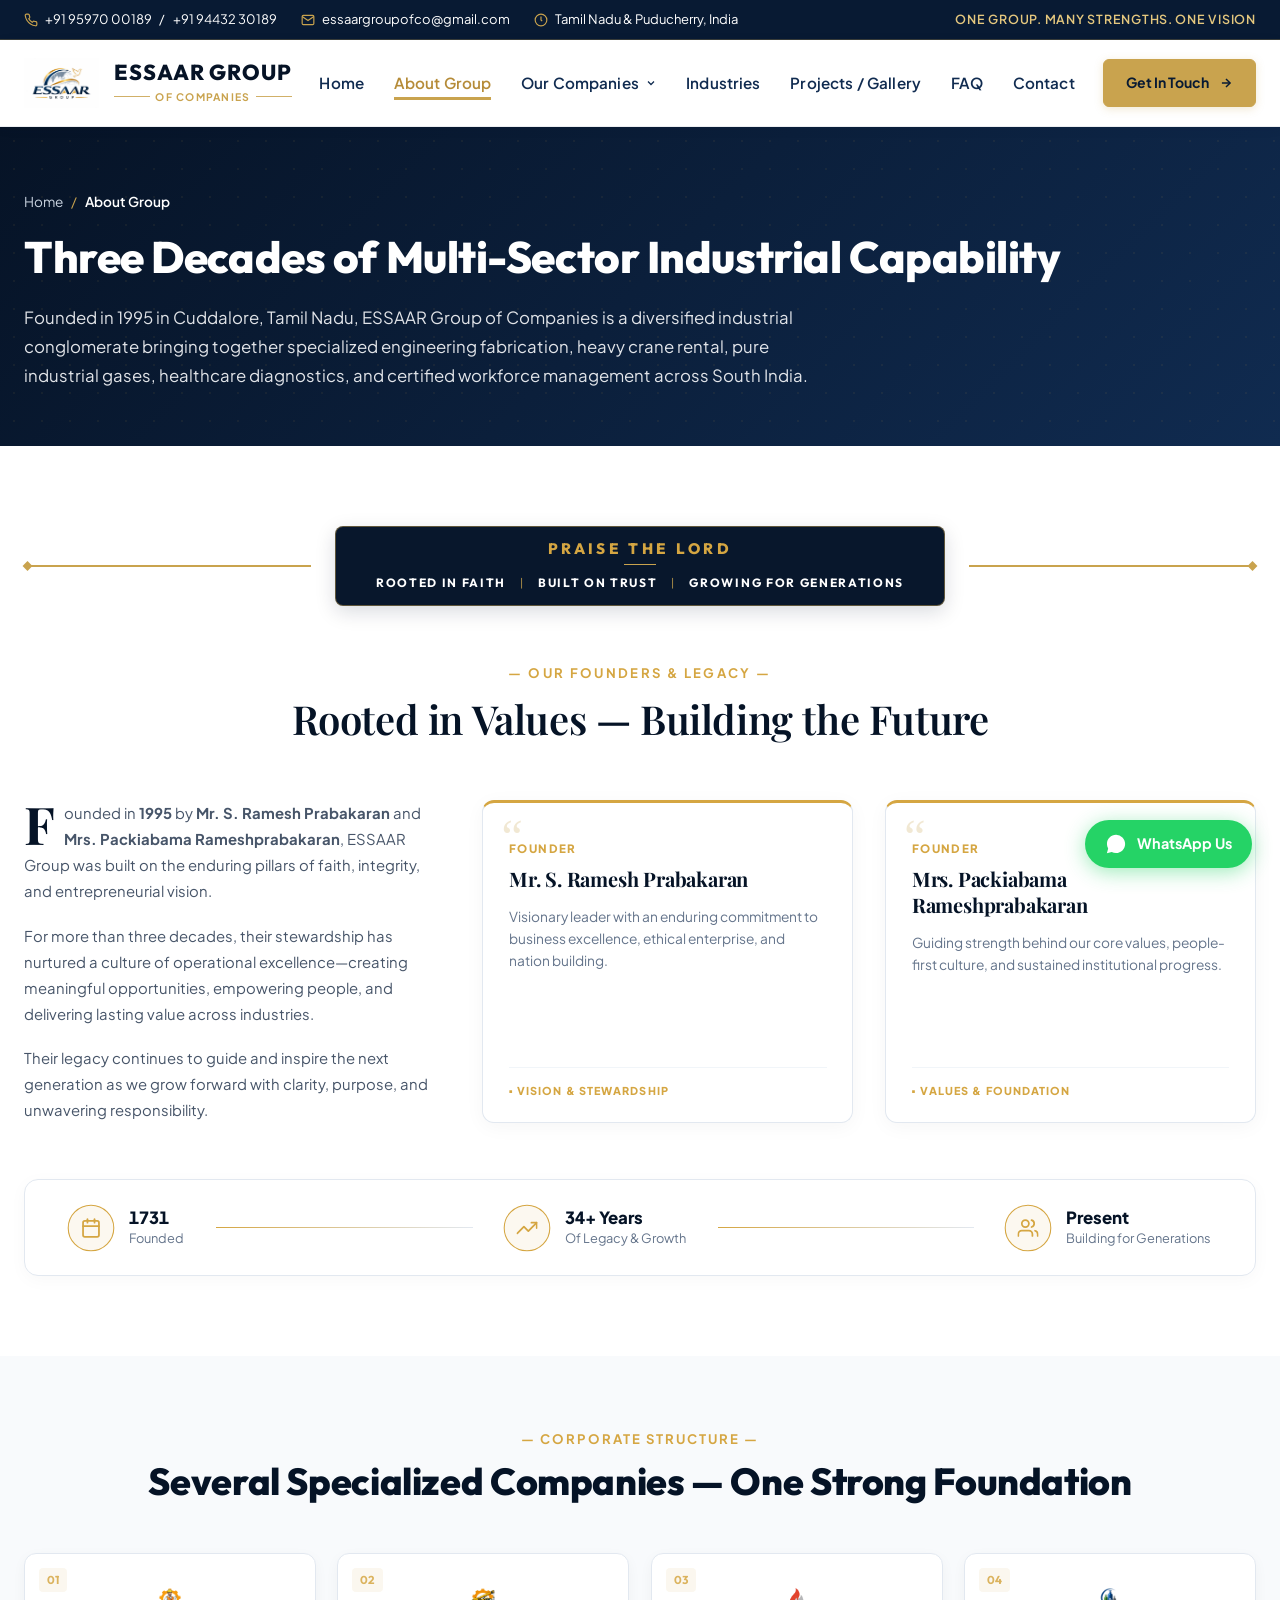
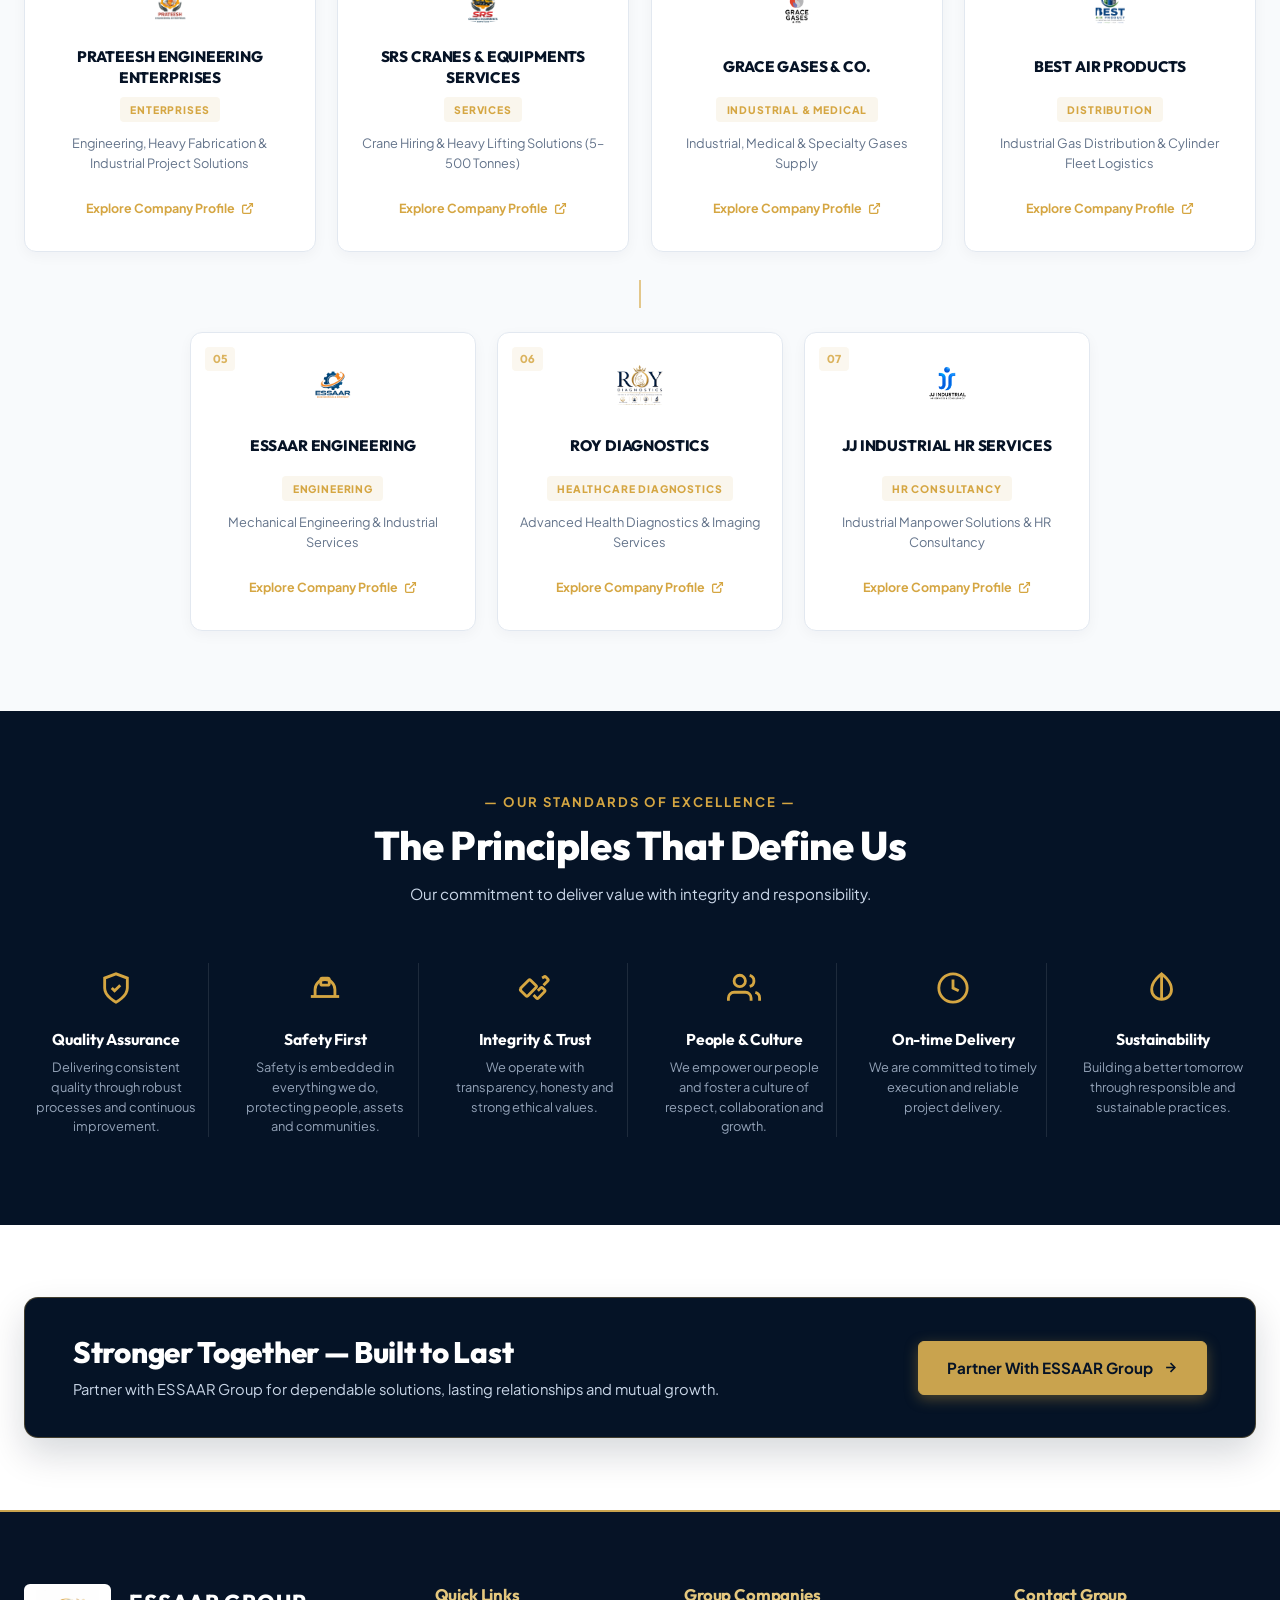
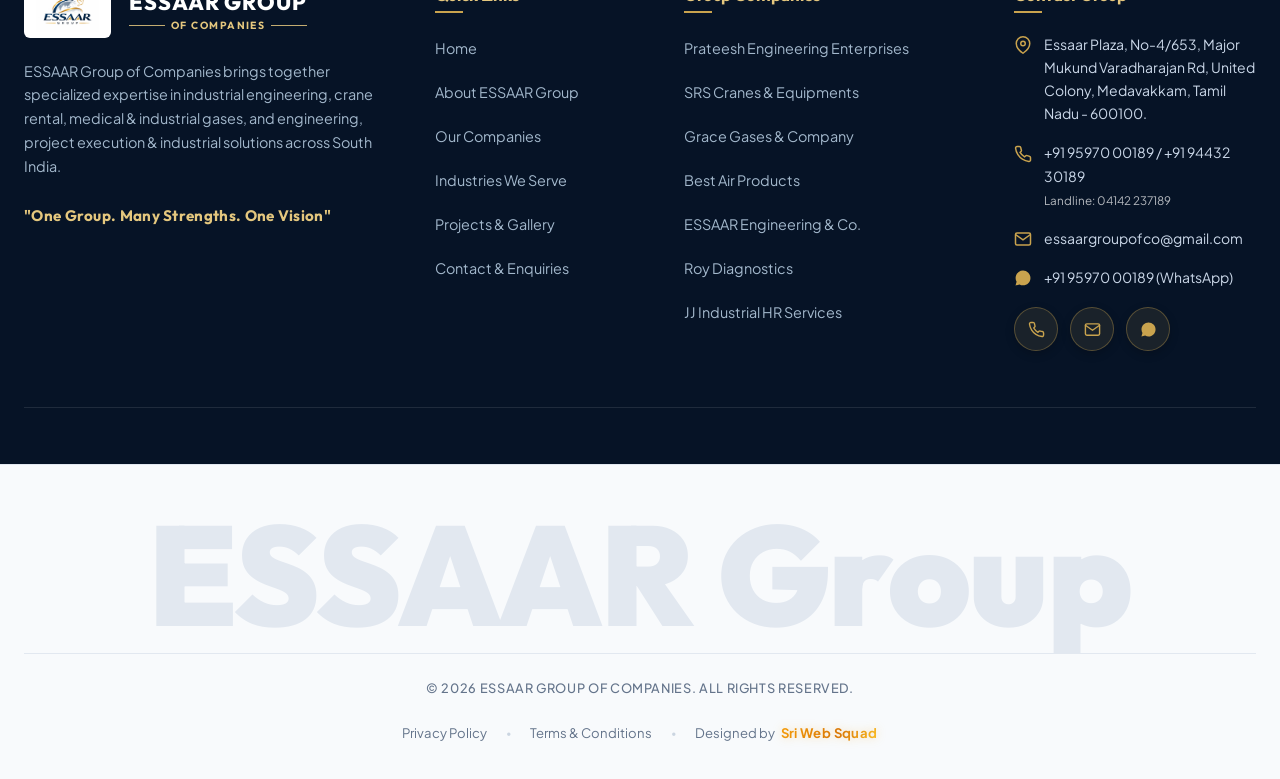
<file: about.html>
<!DOCTYPE html>
<html lang="en">
<head>
  <meta charset="UTF-8">
  <meta name="viewport" content="width=device-width, initial-scale=1.0">
  <title>About ESSAAR Group | One Group. Many Strengths. One Vision.</title>
  
  <meta name="title" content="About ESSAAR Group of Companies | Corporate History, Values &amp; Synergy">
  <meta name="description" content="Discover ESSAAR Group of Companies: an industrial collective combining engineering fabrication, crane rental, industrial gas bottling, and skilled workforce contracting across South India.">
  <meta name="keywords" content="About ESSAAR Group, industrial group Tamil Nadu, corporate profile Cuddalore, Prateesh Engineering parent group, industrial synergy, engineering excellence">
  
  <meta property="og:type" content="website">
  <meta property="og:title" content="About ESSAAR Group of Companies">
  <meta property="og:description" content="One Group. Many Strengths. One Vision. Together, We Build. Together, We Grow.">
  <meta property="og:image" content="https://essaargroupofcompanies.com/assets/images/logos/essaar-group-logo.jpg">

  <link rel="icon" type="image/jpeg" href="assets/images/logos/essaar-group-logo.jpg">
  <link rel="preconnect" href="https://fonts.googleapis.com">
  <link rel="preconnect" href="https://fonts.gstatic.com" crossorigin>
  <link href="https://fonts.googleapis.com/css2?family=Playfair+Display:ital,wght@0,600;0,700;1,600;1,700&display=swap" rel="stylesheet">
  <link rel="stylesheet" href="assets/css/style.css">
  <!-- About Page Specific Styles (Embedded to prevent stale browser cache) -->
  <style>
    .about-hero-v2 {
      position: relative;
      background-color: #051326;
      color: #FFFFFF;
      overflow: hidden;
      border-bottom: 3px solid #D5A642;
    }
    .about-hero-v2-grid {
      display: grid;
      grid-template-columns: 1.25fr 1fr;
      align-items: stretch;
      min-height: 520px;
    }
    .about-hero-v2-left {
      padding: 4.5rem 3rem 4rem 0;
      display: flex;
      flex-direction: column;
      justify-content: center;
      position: relative;
      z-index: 2;
    }
    .about-hero-v2-eyebrow {
      color: #D5A642;
      font-size: 0.8rem;
      font-weight: 700;
      letter-spacing: 0.15em;
      text-transform: uppercase;
      margin-bottom: 0.85rem;
    }
    .about-hero-v2-title {
      font-size: clamp(2.35rem, 4.5vw, 3.6rem);
      font-weight: 800;
      line-height: 1.15;
      margin-bottom: 1.25rem;
      letter-spacing: -0.02em;
    }
    .about-hero-v2-title .title-white {
      display: block;
      color: #FFFFFF !important;
    }
    .about-hero-v2-title .title-gold {
      display: block;
      color: #D5A642 !important;
    }
    .about-hero-v2-desc {
      font-size: 1.05rem;
      line-height: 1.7;
      color: #CAD7E8 !important;
      max-width: 540px;
      margin-bottom: 2.25rem;
    }
    .about-hero-stats-row {
      display: grid;
      grid-template-columns: repeat(4, 1fr);
      gap: 1.5rem;
      padding-top: 1.5rem;
      border-top: 1px solid rgba(255, 255, 255, 0.15);
    }
    .about-hero-stat-item {
      display: flex;
      flex-direction: column;
      gap: 0.35rem;
    }
    .about-hero-stat-icon {
      color: #D5A642;
      margin-bottom: 0.25rem;
    }
    .about-hero-stat-value {
      font-family: inherit;
      font-size: clamp(1.4rem, 2vw, 1.85rem);
      font-weight: 800;
      color: #FFFFFF !important;
      line-height: 1.1;
      display: flex;
      align-items: baseline;
      gap: 0.25rem;
    }
    .about-hero-stat-value .stat-unit-small {
      font-size: 0.85rem;
      font-weight: 700;
      color: #D5A642 !important;
    }
    .about-hero-stat-label {
      font-size: 0.72rem;
      font-weight: 700;
      text-transform: uppercase;
      letter-spacing: 0.08em;
      color: #D5A642 !important;
    }
    .about-hero-v2-right {
      position: relative;
      overflow: hidden;
      min-height: 100%;
    }
    .about-hero-v2-img {
      width: 100%;
      height: 100%;
      object-fit: cover;
      clip-path: polygon(14% 0, 100% 0, 100% 100%, 0% 100%);
      display: block;
    }
    .about-glance-section {
      padding: 4.5rem 0 3.5rem;
      background: #FFFFFF;
    }
    .about-subtag-center {
      text-align: center;
      color: #D5A642;
      font-size: 0.82rem;
      font-weight: 700;
      letter-spacing: 0.15em;
      text-transform: uppercase;
      margin-bottom: 2rem;
    }
    .about-glance-box {
      background: #FFFFFF;
      border: 1px solid #E2E8F0;
      border-radius: 14px;
      box-shadow: 0 4px 20px rgba(7, 27, 53, 0.05);
      display: grid;
      grid-template-columns: repeat(4, 1fr);
      padding: 2.25rem 1.5rem;
    }
    .about-glance-col {
      display: flex;
      flex-direction: column;
      align-items: center;
      text-align: center;
      padding: 0 1.5rem;
      border-right: 1px solid #E2E8F0;
    }
    .about-glance-col:last-child {
      border-right: none;
    }
    .about-glance-icon {
      color: #D5A642;
      margin-bottom: 0.75rem;
    }
    .about-glance-num {
      font-size: 2.25rem;
      font-weight: 800;
      color: #051326;
      line-height: 1.1;
      margin-bottom: 0.35rem;
    }
    .about-glance-label {
      font-size: 0.85rem;
      color: #64748B;
      font-weight: 500;
    }
    .about-structure-section {
      padding: 4.5rem 0 5rem;
      background: #F8FAFC;
    }
    .about-sec-heading-center {
      text-align: center;
      font-size: clamp(1.85rem, 3.2vw, 2.35rem);
      font-weight: 800;
      color: #051326;
      margin-bottom: 3rem;
      letter-spacing: -0.01em;
    }
    .about-tree-row-4 {
      display: grid;
      grid-template-columns: repeat(4, 1fr);
      gap: 1.35rem;
      margin-bottom: 1.75rem;
    }
    .about-tree-row-3 {
      display: grid;
      grid-template-columns: repeat(3, 1fr);
      max-width: 900px;
      margin: 0 auto;
      gap: 1.35rem;
      position: relative;
    }
    .about-tree-connector {
      width: 2px;
      height: 28px;
      background: #D5A642;
      margin: 0 auto 1.5rem;
      opacity: 0.6;
    }
    .about-company-card {
      background: #FFFFFF;
      border: 1px solid #E2E8F0;
      border-radius: 12px;
      padding: 1.85rem 1.35rem 1.65rem;
      display: flex;
      flex-direction: column;
      align-items: center;
      text-align: center;
      box-shadow: 0 4px 14px rgba(7, 27, 53, 0.04);
      transition: all 0.3s cubic-bezier(0.16, 1, 0.3, 1);
      position: relative;
    }
    .about-company-card:hover {
      transform: translateY(-6px);
      box-shadow: 0 16px 32px rgba(7, 27, 53, 0.1);
      border-color: #D5A642;
    }
    .about-card-num {
      position: absolute;
      top: 14px;
      left: 14px;
      font-size: 0.72rem;
      font-weight: 700;
      color: #D5A642;
      opacity: 0.85;
    }
    .about-card-logo {
      height: 52px;
      max-width: 140px;
      object-fit: contain;
      margin-bottom: 1.15rem;
    }
    .about-card-title {
      font-size: 0.95rem;
      font-weight: 800;
      color: #051326;
      line-height: 1.35;
      margin-bottom: 0.5rem;
      min-height: 2.7rem;
      display: flex;
      align-items: center;
      justify-content: center;
    }
    .about-card-badge {
      display: inline-block;
      font-size: 0.65rem;
      font-weight: 800;
      letter-spacing: 0.08em;
      text-transform: uppercase;
      color: #D5A642;
      background: rgba(201, 163, 78, 0.1);
      padding: 0.25rem 0.65rem;
      border-radius: 4px;
      margin-bottom: 0.75rem;
    }
    .about-card-desc {
      font-size: 0.8rem;
      color: #64748B;
      line-height: 1.5;
      margin-bottom: 1.25rem;
      flex-grow: 1;
    }
    .about-card-link {
      font-size: 0.78rem;
      font-weight: 700;
      color: #D5A642;
      text-decoration: none;
      display: inline-flex;
      align-items: center;
      gap: 0.35rem;
      transition: color 0.2s, transform 0.2s;
      padding: 0.35rem 0;
    }
    .about-card-link:hover {
      color: #051326;
      transform: translateX(2px);
    }
    .about-standards-section {
      background: #051326;
      color: #FFFFFF;
      padding: 5rem 0 5.5rem;
      position: relative;
    }
    .about-standards-header {
      text-align: center;
      max-width: 680px;
      margin: 0 auto 3.5rem;
    }
    .about-standards-headline {
      font-size: clamp(2rem, 3.5vw, 2.5rem);
      font-weight: 800;
      color: #FFFFFF;
      margin-bottom: 0.75rem;
      letter-spacing: -0.01em;
    }
    .about-standards-sub {
      font-size: 0.95rem;
      color: #CAD7E8;
      line-height: 1.6;
    }
    .about-standards-6grid {
      display: grid;
      grid-template-columns: repeat(6, 1fr);
      gap: 1.5rem;
    }
    .about-standard-item {
      display: flex;
      flex-direction: column;
      align-items: center;
      text-align: center;
      padding: 0 0.5rem;
      border-right: 1px solid rgba(255, 255, 255, 0.1);
    }
    .about-standard-item:last-child {
      border-right: none;
    }
    .about-standard-icon {
      width: 50px;
      height: 50px;
      display: flex;
      align-items: center;
      justify-content: center;
      color: #D5A642;
      margin-bottom: 1rem;
    }
    .about-standard-title {
      font-size: 0.98rem;
      font-weight: 700;
      color: #FFFFFF;
      margin-bottom: 0.5rem;
      line-height: 1.35;
    }
    .about-standard-desc {
      font-size: 0.8rem;
      color: #94A3B8;
      line-height: 1.55;
      margin: 0;
    }
        .about-founders-v2 {
      padding: 5rem 0 5rem;
      background: #FFFFFF;
    }
    /* Faith Banner matching reference card */
    .about-faith-banner-v2 {
      position: relative;
      background: linear-gradient(180deg, #051326 0%, #081B34 100%);
      border: 1px solid rgba(213, 166, 66, 0.35);
      border-radius: 12px;
      padding: 2.25rem 2rem 2rem;
      text-align: center;
      margin-bottom: 3.5rem;
      box-shadow: 0 10px 30px rgba(5, 19, 38, 0.12);
    }
    .faith-bracket {
      position: absolute;
      width: 14px;
      height: 14px;
      border-color: #D5A642;
      border-style: solid;
      pointer-events: none;
    }
    .faith-bracket.top-left {
      top: 12px;
      left: 14px;
      border-width: 1.5px 0 0 1.5px;
    }
    .faith-bracket.top-right {
      top: 12px;
      right: 14px;
      border-width: 1.5px 1.5px 0 0;
    }
    .faith-bracket.bottom-left {
      bottom: 12px;
      left: 14px;
      border-width: 0 0 1.5px 1.5px;
    }
    .faith-bracket.bottom-right {
      bottom: 12px;
      right: 14px;
      border-width: 0 1.5px 1.5px 0;
    }
    .faith-banner-lead {
      color: #D5A642;
      font-size: 0.8rem;
      font-weight: 800;
      letter-spacing: 0.22em;
      text-transform: uppercase;
      margin-bottom: 0.65rem;
    }
    .faith-banner-rule {
      width: 70px;
      height: 1.5px;
      background: #D5A642;
      margin: 0 auto 1.15rem;
      opacity: 0.85;
    }
    .faith-banner-pillars {
      color: #FFFFFF;
      font-size: clamp(0.92rem, 1.6vw, 1.12rem);
      font-weight: 800;
      letter-spacing: 0.08em;
      text-transform: uppercase;
      margin-bottom: 1.15rem;
      display: flex;
      align-items: center;
      justify-content: center;
      flex-wrap: wrap;
      gap: 0.4rem 0.8rem;
    }
    .faith-pillar-dot {
      color: #D5A642;
      font-size: 0.95rem;
    }
    .faith-banner-sub {
      color: #D5A642;
      font-size: 0.72rem;
      font-weight: 700;
      letter-spacing: 0.2em;
      text-transform: uppercase;
      opacity: 0.9;
    }

    /* Section Subtag & Heading */
    .about-founders-kicker {
      text-align: center;
      color: #D5A642;
      font-size: 0.82rem;
      font-weight: 700;
      letter-spacing: 0.18em;
      text-transform: uppercase;
      margin-bottom: 0.65rem;
    }
    .about-founders-serif-title {
      text-align: center;
      font-family: 'Playfair Display', Georgia, serif;
      font-size: clamp(1.85rem, 3.2vw, 2.5rem);
      font-weight: 600;
      color: #051326;
      margin-bottom: 3.5rem;
      line-height: 1.25;
    }

    /* 3-Column Grid */
    .about-founders-v2-grid {
      display: grid;
      grid-template-columns: 1.15fr 1fr 1fr;
      gap: 2rem;
      align-items: stretch;
      margin-bottom: 3.5rem;
    }
    .about-founders-story-col {
      display: flex;
      flex-direction: column;
      justify-content: center;
    }
    .about-founders-story-col p {
      font-size: 0.93rem;
      line-height: 1.75;
      color: #475569;
      margin-bottom: 1.15rem;
    }
    .about-founders-story-col p:last-child {
      margin-bottom: 0;
    }
    .about-dropcap {
      float: left;
      font-family: 'Playfair Display', Georgia, serif;
      font-size: 3.25rem;
      line-height: 0.75;
      padding-top: 0.25rem;
      padding-right: 0.55rem;
      font-weight: 700;
      color: #051326;
    }

    /* Founder Cards */
    .about-founder-v2-card {
      background: #FFFFFF;
      border: 1px solid #E2E8F0;
      border-top: 3px solid #D5A642;
      border-radius: 12px;
      padding: 1.75rem 1.6rem 1.4rem;
      display: flex;
      flex-direction: column;
      box-shadow: 0 4px 20px rgba(5, 19, 38, 0.04);
      transition: transform 0.2s ease, box-shadow 0.2s ease;
    }
    .about-founder-v2-card:hover {
      transform: translateY(-3px);
      box-shadow: 0 8px 26px rgba(5, 19, 38, 0.08);
    }
    .about-card-top-row {
      display: flex;
      align-items: center;
      justify-content: space-between;
      margin-bottom: 1.5rem;
    }
    .about-monogram-badge {
      display: inline-flex;
      align-items: center;
      justify-content: center;
      padding: 0.35rem 0.65rem;
      border: 1px solid rgba(213, 166, 66, 0.5);
      border-radius: 6px;
      font-size: 0.8rem;
      font-weight: 800;
      color: #D5A642;
      background: rgba(213, 166, 66, 0.05);
      letter-spacing: 0.06em;
    }
    .about-quote-mark {
      font-family: 'Playfair Display', Georgia, serif;
      font-size: 2rem;
      line-height: 1;
      color: #D5A642;
      opacity: 0.6;
      font-weight: 700;
    }
    .about-founder-tag {
      font-size: 0.72rem;
      font-weight: 800;
      letter-spacing: 0.12em;
      text-transform: uppercase;
      color: #D5A642;
      margin-bottom: 0.5rem;
    }
    .about-founder-v2-name {
      font-family: 'Playfair Display', Georgia, serif;
      font-size: 1.25rem;
      font-weight: 700;
      color: #051326;
      margin-bottom: 0.85rem;
      line-height: 1.3;
    }
    .about-founder-v2-bio {
      font-size: 0.86rem;
      color: #64748B;
      line-height: 1.6;
      margin-bottom: 1.75rem;
      flex-grow: 1;
    }
    .about-founder-card-footer {
      border-top: 1px solid #F1F5F9;
      padding-top: 0.85rem;
      margin-top: auto;
    }
    .about-founder-footer-tag {
      font-size: 0.68rem;
      font-weight: 800;
      letter-spacing: 0.1em;
      color: #D5A642;
      text-transform: uppercase;
      display: flex;
      align-items: center;
      gap: 0.4rem;
    }

    /* Milestone Horizontal Box */
    .about-milestone-box {
      background: #FFFFFF;
      border: 1px solid #E2E8F0;
      border-radius: 14px;
      padding: 1.6rem 2.75rem;
      display: flex;
      align-items: center;
      justify-content: space-between;
      box-shadow: 0 4px 18px rgba(5, 19, 38, 0.03);
      position: relative;
      overflow: hidden;
    }
    .about-milestone-box::before {
      content: "";
      position: absolute;
      top: 0;
      left: -150%;
      width: 100%;
      height: 100%;
      background: linear-gradient(
        115deg,
        transparent 0%,
        transparent 40%,
        rgba(201, 163, 78, 0.1) 50%,
        rgba(213, 166, 66, 0.22) 55%,
        transparent 65%,
        transparent 100%
      );
      transform: skewX(-20deg);
      pointer-events: none;
      animation: badgeShine 7.5s infinite ease-in-out;
      animation-delay: 2s;
    }
    .about-milestone-node {
      display: flex;
      align-items: center;
      gap: 1rem;
      flex-shrink: 0;
      position: relative;
      z-index: 1;
    }
    .about-milestone-badge {
      width: 44px;
      height: 44px;
      border: 1.5px solid #D5A642;
      background: rgba(213, 166, 66, 0.08);
      border-radius: 50%;
      display: flex;
      align-items: center;
      justify-content: center;
      color: #D5A642;
      flex-shrink: 0;
      transition: transform 0.6s cubic-bezier(0.34, 1.56, 0.64, 1);
      animation: iconBreathingGlow 4s infinite ease-in-out;
    }
    .about-milestone-box.animated .about-milestone-badge {
      transform: scale(1.06);
    }
    .about-milestone-details {
      display: flex;
      flex-direction: column;
    }
    .about-milestone-head {
      font-size: 1.05rem;
      font-weight: 800;
      color: #051326;
      line-height: 1.25;
      font-variant-numeric: tabular-nums;
    }
    .about-milestone-sub {
      font-size: 0.8rem;
      color: #64748B;
    }
    .about-milestone-divider {
      flex-grow: 1;
      height: 1.5px;
      background: #E2E8F0;
      margin: 0 2rem;
      position: relative;
      overflow: hidden;
    }
    .about-milestone-divider::after {
      content: '';
      position: absolute;
      top: 0;
      left: 0;
      height: 100%;
      width: 0%;
      background: linear-gradient(90deg, #D5A642, #E2E8F0);
      transition: width 1.6s cubic-bezier(0.16, 1, 0.3, 1);
    }
    .about-milestone-box.animated .about-milestone-divider::after {
      width: 100%;
    }
.about-closing-section {
      padding: 4.5rem 0 4.5rem;
      background: transparent;
    }
    .about-closing-box {
      background: #051326;
      border: 1px solid rgba(213, 166, 66, 0.3);
      border-radius: 14px;
      padding: 2.25rem 3rem;
      display: flex;
      align-items: center;
      justify-content: space-between;
      gap: 2rem;
      box-shadow: 0 16px 36px rgba(5, 19, 38, 0.16);
    }
    .about-closing-left {
      display: flex;
      flex-direction: column;
      gap: 0.35rem;
    }
    .about-closing-title {
      font-size: clamp(1.45rem, 2.5vw, 1.85rem);
      font-weight: 800;
      color: #FFFFFF;
    }
    .about-closing-sub {
      font-size: 0.92rem;
      color: #CAD7E8;
    }
    .about-closing-btn {
      flex-shrink: 0;
    }
    @media (max-width: 1200px) {
      .about-standards-6grid {
        grid-template-columns: repeat(3, 1fr);
        gap: 2rem;
      }
      .about-standard-item {
        border-right: none;
      }
    }
    @media (max-width: 991px) {
      .about-hero-v2-grid {
        grid-template-columns: 1fr;
      }
      .about-hero-v2-left {
        padding: 3.5rem 0 2.5rem;
      }
      .about-hero-v2-right {
        min-height: 320px;
      }
      .about-hero-v2-img {
        clip-path: none;
        height: 320px;
      }
      .about-glance-box {
        grid-template-columns: repeat(2, 1fr);
        gap: 1.5rem;
      }
      .about-glance-col:nth-child(2) {
        border-right: none;
      }
      .about-tree-row-4 {
        grid-template-columns: repeat(2, 1fr);
      }
      .about-tree-row-3 {
        grid-template-columns: repeat(2, 1fr);
      }
      .about-founders-v2-grid {
        grid-template-columns: 1fr;
        gap: 2.5rem;
      }
      .about-closing-box {
        flex-direction: column;
        align-items: flex-start;
        padding: 2rem;
      }
      .about-closing-btn {
        width: 100%;
      }
      .about-closing-btn .btn-hero-gold {
        width: 100%;
        justify-content: center;
      }
    }
    @media (max-width: 640px) {
      .about-hero-stats-row {
        grid-template-columns: repeat(2, 1fr);
        gap: 1.25rem;
      }
      .about-glance-box {
        grid-template-columns: 1fr;
        gap: 1.5rem;
        padding: 1.5rem 1rem;
      }
      .about-glance-col {
        border-right: none;
        border-bottom: 1px solid #E2E8F0;
        padding-bottom: 1.25rem;
      }
      .about-glance-col:last-child {
        border-bottom: none;
        padding-bottom: 0;
      }
      .about-tree-row-4,
      .about-tree-row-3 {
        grid-template-columns: 1fr;
      }
      .about-standards-6grid {
        grid-template-columns: 1fr;
        gap: 1.75rem;
      }
      .about-milestone-box {
        padding: 1.75rem 1.25rem;
        flex-direction: column;
        gap: 1.35rem;
        align-items: center;
        justify-content: center;
      }
      .about-milestone-node {
        width: 100%;
        max-width: 270px;
        margin: 0 auto;
        display: flex;
        align-items: center;
        justify-content: flex-start;
        gap: 1rem;
      }
      .about-milestone-divider {
        display: none;
      }
    }
  </style>
    <link rel="canonical" href="https://essaargroupofcompanies.com/about">
</head>
<body>

  <!-- Top Info Bar -->
  <aside class="top-bar" aria-label="Quick Contact & Brand Identity">
    <div class="container">
      <div class="top-bar-info">
        <div class="top-bar-item">
          <svg width="14" height="14" viewBox="0 0 24 24" fill="none" stroke="currentColor" stroke-width="2"><path d="M22 16.92v3a2 2 0 0 1-2.18 2 19.79 19.79 0 0 1-8.63-3.07 19.5 19.5 0 0 1-6-6 19.79 19.79 0 0 1-3.07-8.67A2 2 0 0 1 4.11 2h3a2 2 0 0 1 2 1.72 12.84 12.84 0 0 0 .7 2.81 2 2 0 0 1-.45 2.11L8.09 9.91a16 16 0 0 0 6 6l1.27-1.27a2 2 0 0 1 2.11-.45 12.84 12.84 0 0 0 2.81.7A2 2 0 0 1 22 16.92z"></path></svg>
          <a href="tel:+919597000189">+91 95970 00189</a> / <a href="tel:+919443230189">+91 94432 30189</a>
        </div>
        <div class="top-bar-item">
          <svg width="14" height="14" viewBox="0 0 24 24" fill="none" stroke="currentColor" stroke-width="2"><path d="M4 4h16c1.1 0 2 .9 2 2v12c0 1.1-.9 2-2 2H4c-1.1 0-2-.9-2-2V6c0-1.1.9-2 2-2z"></path><polyline points="22,6 12,13 2,6"></polyline></svg>
          <a href="mailto:essaargroupofco@gmail.com">essaargroupofco@gmail.com</a>
        </div>
        <div class="top-bar-item">
          <svg width="14" height="14" viewBox="0 0 24 24" fill="none" stroke="currentColor" stroke-width="2"><circle cx="12" cy="12" r="10"></circle><polyline points="12 6 12 12 14 14"></polyline></svg>
          <span>Tamil Nadu &amp; Puducherry, India</span>
        </div>
      </div>
      <div class="top-bar-tagline">
        One Group. Many Strengths. One Vision
      </div>
    </div>
  </aside>

  <!-- Section 1: Main Header & Navigation -->
  <header class="site-header">
    <div class="container">
      <nav class="navbar" aria-label="Main Navigation">
        <a href="./" class="brand-logo-wrap">
          <img src="assets/images/logos/essaar-group-logo.jpg" alt="ESSAAR Group of Companies" class="brand-logo-img">
          <div class="brand-text-block">
            <span class="brand-title">ESSAAR GROUP</span>
            <span class="brand-subtitle">OF COMPANIES</span>
          </div>
        </a>

        <!-- Desktop Menu -->
        <ul class="nav-menu">
          <li><a href="./" class="nav-link">Home</a></li>
          <li><a href="about" class="nav-link active">About Group</a></li>
          <li class="nav-item-dropdown">
            <a href="companies" class="nav-link">
              Our Companies
              <svg width="12" height="12" viewBox="0 0 24 24" fill="none" stroke="currentColor" stroke-width="2.5"><polyline points="6 9 12 15 18 9"></polyline></svg>
            </a>
            <div class="dropdown-menu">
              <a href="company-prateesh-engineering" class="dropdown-item">
                <div class="dropdown-item-content">
                  <h5>Prateesh Engineering Enterprises</h5>
                  <span>Engineering, Fabrication &amp; Project Solutions</span>
                </div>
              </a>
              <a href="company-srs-cranes" class="dropdown-item">
                <div class="dropdown-item-content">
                  <h5>SRS Cranes &amp; Equipments Services</h5>
                  <span>Crane Rental &amp; Heavy Lifting Solutions</span>
                </div>
              </a>
              <a href="company-grace-gases" class="dropdown-item">
                <div class="dropdown-item-content">
                  <h5>Grace Gases &amp; Company</h5>
                  <span>Industrial &amp; Medical Gas Supply</span>
                </div>
              </a>
              <a href="company-best-air-products" class="dropdown-item">
                <div class="dropdown-item-content">
                  <h5>Best Air Products</h5>
                  <span>Industrial &amp; Medical Gas Distribution</span>
                </div>
              </a>
              <a href="company-essaar-engineering" class="dropdown-item">
                <div class="dropdown-item-content">
                  <h5>ESSAAR Engineering &amp; Company</h5>
                  <span>Industrial Mechanical &amp; Manpower Supply</span>
                </div>
              </a>
              <a href="company-roy-diagnostics" class="dropdown-item">
                <div class="dropdown-item-content">
                  <h5>Roy Diagnostics</h5>
                  <span>Institute of Fetal Medicine &amp; Advanced Imaging</span>
                </div>
              </a>
              <a href="company-jj-industrial" class="dropdown-item">
                <div class="dropdown-item-content">
                  <h5>JJ Industrial HR Services &amp; Consultancy</h5>
                  <span>Industrial Manpower &amp; HR Consultancy</span>
                </div>
              </a>
            </div>
          </li>
          <li><a href="industries" class="nav-link">Industries</a></li>
          <li><a href="projects-gallery" class="nav-link">Projects / Gallery</a></li>
          <li><a href="./#faq" class="nav-link">FAQ</a></li>
          <li><a href="contact" class="nav-link">Contact</a></li>
        </ul>

        <div class="header-actions">
          <a href="contact" class="btn btn-primary btn-header-cta">
            <span>Get In Touch</span>
            <svg width="14" height="14" viewBox="0 0 24 24" fill="none" stroke="currentColor" stroke-width="2.5"><line x1="5" y1="12" x2="19" y2="12"></line><polyline points="12 5 19 12 12 19"></polyline></svg>
          </a>

          <button class="mobile-nav-toggle" aria-label="Toggle Mobile Navigation">
            <svg viewBox="0 0 24 24" fill="none" stroke="currentColor" stroke-width="2"><line x1="3" y1="12" x2="21" y2="12"></line><line x1="3" y1="6" x2="21" y2="6"></line><line x1="3" y1="18" x2="21" y2="18"></line></svg>
          </button>
        </div>
      </nav>
    </div>
  </header>

  <!-- Mobile Drawer -->
  <div class="drawer-backdrop"></div>
  <aside class="mobile-drawer" aria-label="Mobile Navigation Drawer">
    <div class="drawer-header">
      <div class="brand-text-block">
        <span class="brand-title">ESSAAR GROUP</span>
        <span class="brand-subtitle">OF COMPANIES</span>
      </div>
      <button class="drawer-close" aria-label="Close navigation">
        <svg width="24" height="24" viewBox="0 0 24 24" fill="none" stroke="currentColor" stroke-width="2"><line x1="18" y1="6" x2="6" y2="18"></line><line x1="6" y1="6" x2="18" y2="18"></line></svg>
      </button>
    </div>
    <nav class="drawer-menu">
      <a href="./" class="drawer-link">Home</a>
      <a href="about" class="drawer-link active">About Group</a>
      <a href="companies" class="drawer-link">Our Companies Overview</a>
      
      <button type="button" class="drawer-dropdown-btn" aria-expanded="false" aria-controls="drawer-companies-menu">
        <span>Group Subsidiaries</span>
        <svg class="drawer-dropdown-arrow" width="16" height="16" viewBox="0 0 24 24" fill="none" stroke="currentColor" stroke-width="2.5"><polyline points="6 9 12 15 18 9"></polyline></svg>
      </button>
      <div class="drawer-dropdown-content" id="drawer-companies-menu">
        <a href="company-prateesh-engineering" class="drawer-sublink">Prateesh Engineering</a>
              <a href="company-srs-cranes" class="drawer-sublink">SRS Cranes &amp; Equipments</a>
              <a href="company-grace-gases" class="drawer-sublink">Grace Gases &amp; Co.</a>
              <a href="company-best-air-products" class="drawer-sublink">Best Air Products</a>
              <a href="company-essaar-engineering" class="drawer-sublink">ESSAAR Engineering &amp; Co.</a>
              <a href="company-roy-diagnostics" class="drawer-sublink">Roy Diagnostics</a>
              <a href="company-jj-industrial" class="drawer-sublink">JJ Industrial HR Services</a>
      </div>
      
      <a href="industries" class="drawer-link">Industries We Serve</a>
      <a href="projects-gallery" class="drawer-link">Projects &amp; Gallery</a>
      <a href="./#faq" class="drawer-link">Frequently Asked Questions</a>
      <a href="contact" class="drawer-link">Contact Group</a>
      
      <div style="margin-top: 1.5rem;">
        <a href="contact" class="btn btn-primary" style="width: 100%;">Get In Touch</a>
      </div>

      <!-- Reorganized Contact Info for Mobile Drawer -->
            <div class="drawer-contact-section">
        <div class="drawer-contact-title">Direct Corporate Contact</div>
        <div class="drawer-contact-item">
          <svg width="15" height="15" viewBox="0 0 24 24" fill="none" stroke="currentColor" stroke-width="2"><path d="M22 16.92v3a2 2 0 0 1-2.18 2 19.79 19.79 0 0 1-8.63-3.07 19.5 19.5 0 0 1-6-6 19.79 19.79 0 0 1-3.07-8.67A2 2 0 0 1 4.11 2h3a2 2 0 0 1 2 1.72 12.84 12.84 0 0 0 .7 2.81 2 2 0 0 1-.45 2.11L8.09 9.91a16 16 0 0 0 6 6l1.27-1.27a2 2 0 0 1 2.11-.45 12.84 12.84 0 0 0 2.81.7A2 2 0 0 1 22 16.92z"></path></svg>
          <div>
            <a href="tel:+919597000189">+91 95970 00189</a> / <a href="tel:+919443230189">+91 94432 30189</a><br>
            <span style="font-size: 0.8rem; color: #4A5568;">Landline: <a href="tel:04142237189" style="color: inherit;">04142 237189</a></span>
          </div>
        </div>
        <div class="drawer-contact-item">
          <svg width="15" height="15" viewBox="0 0 24 24" fill="none" stroke="currentColor" stroke-width="2"><path d="M4 4h16c1.1 0 2 .9 2 2v12c0 1.1-.9 2-2 2H4c-1.1 0-2-.9-2-2V6c0-1.1.9-2 2-2z"></path><polyline points="22,6 12,13 2,6"></polyline></svg>
          <a href="mailto:essaargroupofco@gmail.com">essaargroupofco@gmail.com</a>
        </div>
        <div class="drawer-contact-item">
          <svg width="15" height="15" viewBox="0 0 24 24" fill="none" stroke="currentColor" stroke-width="2"><path d="M21 10c0 7-9 13-9 13s-9-6-9-13a9 9 0 0 1 18 0z"></path><circle cx="12" cy="10" r="3"></circle></svg>
          <span><a href="https://www.google.com/maps/search/?api=1&amp;query=Essaar+Plaza,+No-4/653,+Major+Mukund+Varadharajan+Rd,+United+Colony,+Medavakkam,+Tamil+Nadu+-+600100" target="_blank" rel="noopener noreferrer" style="color: inherit; text-decoration: none;">Essaar Plaza, No-4/653, Major Mukund Varadharajan Rd, United Colony, Medavakkam, Chennai - 600100.</a></span>
        </div>
      </div>
    </nav>
  </aside>

  <!-- Page Hero (Restored to First Normal Corporate Standard) -->
  <section class="page-hero" style="padding: 4rem 0 3.5rem;">
    <div class="container">
      <div class="breadcrumb">
        <a href="./">Home</a>
        <span class="breadcrumb-separator">/</span>
        <span class="breadcrumb-current">About Group</span>
      </div>
      <h1 class="page-hero-title" style="font-size: 2.75rem; margin-top: 0.5rem; margin-bottom: 1.25rem;">
        Three Decades of Multi-Sector Industrial Capability
      </h1>
      <p class="page-hero-desc" style="max-width: 820px; font-size: 1.05rem; line-height: 1.7; color: rgba(248, 250, 252, 0.9);">
        Founded in 1995 in Cuddalore, Tamil Nadu, ESSAAR Group of Companies is a diversified industrial conglomerate bringing together specialized engineering fabrication, heavy crane rental, pure industrial gases, healthcare diagnostics, and certified workforce management across South India.
      </p>
    </div>
  </section>

  <!-- ==========================================================================
       SECTION 5: OUR FOUNDERS & LEGACY (ROOTED IN VALUES. BUILDING THE FUTURE.)
       ========================================================================== -->
  <section class="about-founders-v2" id="founders">
    <div class="container">
      <!-- Top Faith Line & Banner Pill (Exact Match to Homepage) -->
      <div class="about-faith-top-wrap" style="margin-bottom: 3.5rem;">
        <div class="about-faith-line left">
          <span class="faith-line-diamond"></span>
        </div>
        <div class="about-faith-pill">
          <div class="about-faith-lead">PRAISE THE LORD</div>
          <div class="about-faith-rule"></div>
          <div class="about-faith-pillars">
            <span>ROOTED IN FAITH</span>
            <span class="about-faith-sep">|</span>
            <span>BUILT ON TRUST</span>
            <span class="about-faith-sep">|</span>
            <span>GROWING FOR GENERATIONS</span>
          </div>
        </div>
        <div class="about-faith-line right">
          <span class="faith-line-diamond"></span>
        </div>
      </div>

      <div class="about-founders-kicker">— OUR FOUNDERS &amp; LEGACY —</div>
      <h2 class="about-founders-serif-title">Rooted in Values — Building the Future</h2>

      <div class="about-founders-v2-grid">
        <!-- Col 1: Story with Drop Cap -->
        <div class="about-founders-story-col">
          <p>
            <span class="about-dropcap">F</span>ounded in <strong>1995</strong> by <strong>Mr. S. Ramesh Prabakaran</strong> and <strong>Mrs. Packiabama Rameshprabakaran</strong>, ESSAAR Group was built on the enduring pillars of faith, integrity, and entrepreneurial vision.
          </p>
          <p>
            For more than three decades, their stewardship has nurtured a culture of operational excellence—creating meaningful opportunities, empowering people, and delivering lasting value across industries.
          </p>
          <p>
            Their legacy continues to guide and inspire the next generation as we grow forward with clarity, purpose, and unwavering responsibility.
          </p>
        </div>

        <!-- Col 2: Founder Card -->
        <div class="about-founder-v2-card">
          <div class="about-founder-tag">FOUNDER</div>
          <h3 class="about-founder-v2-name">Mr. S. Ramesh Prabakaran</h3>
          <p class="about-founder-v2-bio">Visionary leader with an enduring commitment to business excellence, ethical enterprise, and nation building.</p>
          <div class="about-founder-card-footer">
            <span class="about-founder-footer-tag">▪ VISION &amp; STEWARDSHIP</span>
          </div>
        </div>

        <!-- Col 3: Founder Card -->
        <div class="about-founder-v2-card">
          <div class="about-founder-tag">FOUNDER</div>
          <h3 class="about-founder-v2-name">Mrs. Packiabama Rameshprabakaran</h3>
          <p class="about-founder-v2-bio">Guiding strength behind our core values, people-first culture, and sustained institutional progress.</p>
          <div class="about-founder-card-footer">
            <span class="about-founder-footer-tag">▪ VALUES &amp; FOUNDATION</span>
          </div>
        </div>
      </div>

      <!-- Milestone Horizontal Timeline Card -->
      <div class="about-milestone-box">
        <!-- Milestone 1 -->
        <div class="about-milestone-node">
          <div class="about-milestone-badge">
            <svg width="20" height="20" viewBox="0 0 24 24" fill="none" stroke="currentColor" stroke-width="2" stroke-linecap="round" stroke-linejoin="round"><rect x="3" y="4" width="18" height="18" rx="2" ry="2"></rect><line x1="16" y1="2" x2="16" y2="6"></line><line x1="8" y1="2" x2="8" y2="6"></line><line x1="3" y1="10" x2="21" y2="10"></line></svg>
          </div>
          <div class="about-milestone-details">
            <span class="about-milestone-head"><span class="milestone-counter" data-target="1995" data-start="0">1995</span></span>
            <span class="about-milestone-sub">Founded</span>
          </div>
        </div>

        <div class="about-milestone-divider"></div>

        <!-- Milestone 2 -->
        <div class="about-milestone-node">
          <div class="about-milestone-badge">
            <svg width="20" height="20" viewBox="0 0 24 24" fill="none" stroke="currentColor" stroke-width="2" stroke-linecap="round" stroke-linejoin="round"><polyline points="23 6 13.5 15.5 8.5 10.5 1 18"></polyline><polyline points="17 6 23 6 23 12"></polyline></svg>
          </div>
          <div class="about-milestone-details">
            <span class="about-milestone-head"><span class="milestone-counter" data-target="40" data-start="0">40</span>+ Years</span>
            <span class="about-milestone-sub">Of Legacy &amp; Growth</span>
          </div>
        </div>

        <div class="about-milestone-divider"></div>

        <!-- Milestone 3 -->
        <div class="about-milestone-node">
          <div class="about-milestone-badge">
            <svg width="20" height="20" viewBox="0 0 24 24" fill="none" stroke="currentColor" stroke-width="2" stroke-linecap="round" stroke-linejoin="round"><path d="M17 21v-2a4 4 0 0 0-4-4H5a4 4 0 0 0-4 4v2"></path><circle cx="9" cy="7" r="4"></circle><path d="M23 21v-2a4 4 0 0 0-3-3.87"></path><path d="M16 3.13a4 4 0 0 1 0 7.75"></path></svg>
          </div>
          <div class="about-milestone-details">
            <span class="about-milestone-head">Present</span>
            <span class="about-milestone-sub">Building for Generations</span>
          </div>
        </div>
      </div>
    </div>
  </section>

  <!-- ==========================================================================
       SECTION 3: CORPORATE STRUCTURE (7 SPECIALIZED SUBSIDIARIES)
       ========================================================================== -->
  <section class="about-structure-section" id="structure">
    <div class="container">
      <div class="about-subtag-center" style="margin-bottom: 0.5rem;">— CORPORATE STRUCTURE —</div>
      <h2 class="about-sec-heading-center">Several Specialized Companies — One Strong Foundation</h2>

      <!-- Row 1: 4 Companies -->
      <div class="about-tree-row-4">
        <!-- 01: Prateesh Engineering -->
        <div class="about-company-card">
          <span class="about-card-num">01</span>
          <img src="assets/images/logos/prateesh-logo-transparent.png" alt="Prateesh Engineering Enterprises Logo" class="about-card-logo" loading="lazy" decoding="async">
          <h3 class="about-card-title">PRATEESH ENGINEERING ENTERPRISES</h3>
          <span class="about-card-badge">ENTERPRISES</span>
          <p class="about-card-desc">Engineering, Heavy Fabrication &amp; Industrial Project Solutions</p>
          <a href="company-prateesh-engineering" class="about-card-link">
            <span>Explore Company Profile</span>
            <svg width="13" height="13" viewBox="0 0 24 24" fill="none" stroke="currentColor" stroke-width="2.5"><path d="M18 13v6a2 2 0 0 1-2 2H5a2 2 0 0 1-2-2V8a2 2 0 0 1 2-2h6"></path><polyline points="15 3 21 3 21 9"></polyline><line x1="10" y1="14" x2="21" y2="3"></line></svg>
          </a>
        </div>

        <!-- 02: SRS Cranes -->
        <div class="about-company-card">
          <span class="about-card-num">02</span>
          <img src="assets/images/logos/srs-cranes-logo-transparent.png" alt="SRS Cranes &amp; Equipments Services Logo" class="about-card-logo" loading="lazy" decoding="async">
          <h3 class="about-card-title">SRS CRANES &amp; EQUIPMENTS SERVICES</h3>
          <span class="about-card-badge">SERVICES</span>
          <p class="about-card-desc">Crane Hiring &amp; Heavy Lifting Solutions (5–500 Tonnes)</p>
          <a href="company-srs-cranes" class="about-card-link">
            <span>Explore Company Profile</span>
            <svg width="13" height="13" viewBox="0 0 24 24" fill="none" stroke="currentColor" stroke-width="2.5"><path d="M18 13v6a2 2 0 0 1-2 2H5a2 2 0 0 1-2-2V8a2 2 0 0 1 2-2h6"></path><polyline points="15 3 21 3 21 9"></polyline><line x1="10" y1="14" x2="21" y2="3"></line></svg>
          </a>
        </div>

        <!-- 03: Grace Gases -->
        <div class="about-company-card">
          <span class="about-card-num">03</span>
          <img src="assets/images/logos/grace-gases-logo-transparent.png" alt="Grace Gases &amp; Co. Logo" class="about-card-logo" loading="lazy" decoding="async">
          <h3 class="about-card-title">GRACE GASES &amp; CO.</h3>
          <span class="about-card-badge">INDUSTRIAL &amp; MEDICAL</span>
          <p class="about-card-desc">Industrial, Medical &amp; Specialty Gases Supply</p>
          <a href="company-grace-gases" class="about-card-link">
            <span>Explore Company Profile</span>
            <svg width="13" height="13" viewBox="0 0 24 24" fill="none" stroke="currentColor" stroke-width="2.5"><path d="M18 13v6a2 2 0 0 1-2 2H5a2 2 0 0 1-2-2V8a2 2 0 0 1 2-2h6"></path><polyline points="15 3 21 3 21 9"></polyline><line x1="10" y1="14" x2="21" y2="3"></line></svg>
          </a>
        </div>

        <!-- 04: Best Air Products -->
        <div class="about-company-card">
          <span class="about-card-num">04</span>
          <img src="assets/images/logos/best-air-logo-transparent.png" alt="Best Air Products Logo" class="about-card-logo" loading="lazy" decoding="async">
          <h3 class="about-card-title">BEST AIR PRODUCTS</h3>
          <span class="about-card-badge">DISTRIBUTION</span>
          <p class="about-card-desc">Industrial Gas Distribution &amp; Cylinder Fleet Logistics</p>
          <a href="company-best-air-products" class="about-card-link">
            <span>Explore Company Profile</span>
            <svg width="13" height="13" viewBox="0 0 24 24" fill="none" stroke="currentColor" stroke-width="2.5"><path d="M18 13v6a2 2 0 0 1-2 2H5a2 2 0 0 1-2-2V8a2 2 0 0 1 2-2h6"></path><polyline points="15 3 21 3 21 9"></polyline><line x1="10" y1="14" x2="21" y2="3"></line></svg>
          </a>
        </div>
      </div>

      <!-- Connector line -->
      <div class="about-tree-connector"></div>

      <!-- Row 2: 3 Companies (Centered) -->
      <div class="about-tree-row-3">
        <!-- 05: ESSAAR Engineering -->
        <div class="about-company-card">
          <span class="about-card-num">05</span>
          <img src="assets/images/logos/essaar-engineering-logo-transparent.png" alt="ESSAAR Engineering &amp; Company Logo" class="about-card-logo" loading="lazy" decoding="async">
          <h3 class="about-card-title">ESSAAR ENGINEERING</h3>
          <span class="about-card-badge">ENGINEERING</span>
          <p class="about-card-desc">Mechanical Engineering &amp; Industrial Services</p>
          <a href="company-essaar-engineering" class="about-card-link">
            <span>Explore Company Profile</span>
            <svg width="13" height="13" viewBox="0 0 24 24" fill="none" stroke="currentColor" stroke-width="2.5"><path d="M18 13v6a2 2 0 0 1-2 2H5a2 2 0 0 1-2-2V8a2 2 0 0 1 2-2h6"></path><polyline points="15 3 21 3 21 9"></polyline><line x1="10" y1="14" x2="21" y2="3"></line></svg>
          </a>
        </div>

        <!-- 06: Roy Diagnostics -->
        <div class="about-company-card">
          <span class="about-card-num">06</span>
          <img src="assets/images/logos/roy-diagnostics-logo-transparent.png" alt="Roy Diagnostics Logo" class="about-card-logo" loading="lazy" decoding="async">
          <h3 class="about-card-title">ROY DIAGNOSTICS</h3>
          <span class="about-card-badge">HEALTHCARE DIAGNOSTICS</span>
          <p class="about-card-desc">Advanced Health Diagnostics &amp; Imaging Services</p>
          <a href="company-roy-diagnostics" class="about-card-link">
            <span>Explore Company Profile</span>
            <svg width="13" height="13" viewBox="0 0 24 24" fill="none" stroke="currentColor" stroke-width="2.5"><path d="M18 13v6a2 2 0 0 1-2 2H5a2 2 0 0 1-2-2V8a2 2 0 0 1 2-2h6"></path><polyline points="15 3 21 3 21 9"></polyline><line x1="10" y1="14" x2="21" y2="3"></line></svg>
          </a>
        </div>

        <!-- 07: JJ Industrial HR -->
        <div class="about-company-card">
          <span class="about-card-num">07</span>
          <img src="assets/images/logos/jj-industrial-logo-transparent.png" alt="JJ Industrial HR Services Logo" class="about-card-logo" loading="lazy" decoding="async">
          <h3 class="about-card-title">JJ INDUSTRIAL HR SERVICES</h3>
          <span class="about-card-badge">HR CONSULTANCY</span>
          <p class="about-card-desc">Industrial Manpower Solutions &amp; HR Consultancy</p>
          <a href="company-jj-industrial" class="about-card-link">
            <span>Explore Company Profile</span>
            <svg width="13" height="13" viewBox="0 0 24 24" fill="none" stroke="currentColor" stroke-width="2.5"><path d="M18 13v6a2 2 0 0 1-2 2H5a2 2 0 0 1-2-2V8a2 2 0 0 1 2-2h6"></path><polyline points="15 3 21 3 21 9"></polyline><line x1="10" y1="14" x2="21" y2="3"></line></svg>
          </a>
        </div>
      </div>
    </div>
  </section>

  <!-- ==========================================================================
       SECTION 4: OUR STANDARDS OF EXCELLENCE (THE PRINCIPLES THAT DEFINE US)
       ========================================================================== -->
  <section class="about-standards-section" id="principles">
    <div class="container">
      <div class="about-standards-header">
        <div class="about-subtag-center" style="margin-bottom: 0.5rem;">— OUR STANDARDS OF EXCELLENCE —</div>
        <h2 class="about-standards-headline">The Principles That Define Us</h2>
        <p class="about-standards-sub">Our commitment to deliver value with integrity and responsibility.</p>
      </div>

      <div class="about-standards-6grid">
        <!-- 01: Quality Assurance -->
        <div class="about-standard-item">
          <div class="about-standard-icon">
            <svg width="34" height="34" viewBox="0 0 24 24" fill="none" stroke="currentColor" stroke-width="2"><path d="M12 22s8-4 8-10V5l-8-3-8 3v7c0 6 8 10 8 10z"></path><path d="m9 12 2 2 4-4"></path></svg>
          </div>
          <h3 class="about-standard-title">Quality Assurance</h3>
          <p class="about-standard-desc">Delivering consistent quality through robust processes and continuous improvement.</p>
        </div>

        <!-- 02: Safety First -->
        <div class="about-standard-item">
          <div class="about-standard-icon">
            <svg width="34" height="34" viewBox="0 0 24 24" fill="none" stroke="currentColor" stroke-width="2"><path d="M2 18h20"></path><path d="M5 18v-5a7 7 0 0 1 14 0v5"></path><rect x="9" y="5" width="6" height="5" rx="1"></rect></svg>
          </div>
          <h3 class="about-standard-title">Safety First</h3>
          <p class="about-standard-desc">Safety is embedded in everything we do, protecting people, assets and communities.</p>
        </div>

        <!-- 03: Integrity & Trust -->
        <div class="about-standard-item">
          <div class="about-standard-icon">
            <svg width="34" height="34" viewBox="0 0 24 24" fill="none" stroke="currentColor" stroke-width="2"><path d="m11 17 2 2a1 1 0 0 0 1.4 0l4.3-4.3a1 1 0 0 0 0-1.4l-1.3-1.3a1 1 0 0 0-1.4 0L14 14"></path><path d="m18 10 3-3a1 1 0 0 0 0-1.4l-1.3-1.3a1 1 0 0 0-1.4 0L17 5"></path><path d="M2 12l5.5-5.5a1 1 0 0 1 1.4 0l3.8 3.8a1 1 0 0 1 0 1.4L7 17.5a1 1 0 0 1-1.4 0L2 13.9a1 1 0 0 1 0-1.4z"></path></svg>
          </div>
          <h3 class="about-standard-title">Integrity &amp; Trust</h3>
          <p class="about-standard-desc">We operate with transparency, honesty and strong ethical values.</p>
        </div>

        <!-- 04: People & Culture -->
        <div class="about-standard-item">
          <div class="about-standard-icon">
            <svg width="34" height="34" viewBox="0 0 24 24" fill="none" stroke="currentColor" stroke-width="2"><path d="M17 21v-2a4 4 0 0 0-4-4H5a4 4 0 0 0-4 4v2"></path><circle cx="9" cy="7" r="4"></circle><path d="M23 21v-2a4 4 0 0 0-3-3.87"></path><path d="M16 3.13a4 4 0 0 1 0 7.75"></path></svg>
          </div>
          <h3 class="about-standard-title">People &amp; Culture</h3>
          <p class="about-standard-desc">We empower our people and foster a culture of respect, collaboration and growth.</p>
        </div>

        <!-- 05: On-time Delivery -->
        <div class="about-standard-item">
          <div class="about-standard-icon">
            <svg width="34" height="34" viewBox="0 0 24 24" fill="none" stroke="currentColor" stroke-width="2"><circle cx="12" cy="12" r="10"></circle><polyline points="12 6 12 12 16 14"></polyline></svg>
          </div>
          <h3 class="about-standard-title">On-time Delivery</h3>
          <p class="about-standard-desc">We are committed to timely execution and reliable project delivery.</p>
        </div>

        <!-- 06: Sustainability -->
        <div class="about-standard-item">
          <div class="about-standard-icon">
            <svg width="34" height="34" viewBox="0 0 24 24" fill="none" stroke="currentColor" stroke-width="2"><path d="M11 20A7 7 0 0 1 4 13C4 7 11 2 11 2s7 5 7 11a7 7 0 0 1-7 7z"></path><path d="M11 2v18"></path></svg>
          </div>
          <h3 class="about-standard-title">Sustainability</h3>
          <p class="about-standard-desc">Building a better tomorrow through responsible and sustainable practices.</p>
        </div>
      </div>
    </div>
  </section>

  

  <!-- ==========================================================================
       SECTION 6: CLOSING PARTNERSHIP BANNER (STRONGER TOGETHER)
       ========================================================================== -->
  <section class="about-closing-section">
    <div class="container">
      <div class="about-closing-box">
        <div class="about-closing-left">
          <h2 class="about-closing-title">Stronger Together — Built to Last</h2>
          <p class="about-closing-sub">Partner with ESSAAR Group for dependable solutions, lasting relationships and mutual growth.</p>
        </div>
        <div class="about-closing-btn">
          <a href="contact" class="btn btn-hero-gold">
            <span>Partner With ESSAAR Group</span>
            <svg width="15" height="15" viewBox="0 0 24 24" fill="none" stroke="currentColor" stroke-width="2.5"><line x1="5" y1="12" x2="19" y2="12"></line><polyline points="12 5 19 12 12 19"></polyline></svg>
          </a>
        </div>
      </div>
    </div>
  </section>
  <!-- Footer -->
  <footer class="site-footer">
    <div class="container">
      <div class="footer-top">
        <div>
          <a href="./" class="footer-brand-wrap" aria-label="ESSAAR Group of Companies Homepage">
            <img src="assets/images/logos/essaar-group-logo.jpg" alt="ESSAAR Group of Companies Logo" class="footer-brand-logo">
            <div class="footer-brand-text">
              <span class="footer-brand-title">ESSAAR GROUP</span>
              <span class="footer-brand-subtitle">OF COMPANIES</span>
            </div>
          </a>
          <p class="footer-about">
            ESSAAR Group of Companies brings together specialized expertise in industrial engineering, crane rental, medical &amp; industrial gases, and engineering, project execution &amp; industrial solutions across South India.
          </p>
          <div class="footer-statement">"One Group. Many Strengths. One Vision"</div>
        </div>

        <div>
          <h4 class="footer-heading">Quick Links</h4>
          <ul class="footer-links">
            <li><a href="./">Home</a></li>
            <li><a href="about">About ESSAAR Group</a></li>
            <li><a href="companies">Our Companies</a></li>
            <li><a href="industries">Industries We Serve</a></li>
            <li><a href="projects-gallery">Projects &amp; Gallery</a></li>
            <li><a href="contact">Contact &amp; Enquiries</a></li>
          </ul>
        </div>

        <div>
          <h4 class="footer-heading">Group Companies</h4>
          <ul class="footer-links">
            <li><a href="company-prateesh-engineering">Prateesh Engineering Enterprises</a></li>
            <li><a href="company-srs-cranes">SRS Cranes &amp; Equipments</a></li>
            <li><a href="company-grace-gases">Grace Gases &amp; Company</a></li>
            <li><a href="company-best-air-products">Best Air Products</a></li>
            <li><a href="company-essaar-engineering">ESSAAR Engineering &amp; Co.</a></li>
            <li><a href="company-roy-diagnostics">Roy Diagnostics</a></li>
            <li><a href="company-jj-industrial">JJ Industrial HR Services</a></li>
          </ul>
        </div>

        <div>
          <h4 class="footer-heading">Contact Group</h4>
          <div class="footer-contact-list">
            <div class="footer-contact-item">
              <svg width="18" height="18" viewBox="0 0 24 24" fill="none" stroke="currentColor" stroke-width="2"><path d="M21 10c0 7-9 13-9 13s-9-6-9-13a9 9 0 0 1 18 0z"></path><circle cx="12" cy="10" r="3"></circle></svg>
              <span><a href="https://www.google.com/maps/search/?api=1&amp;query=Essaar+Plaza,+No-4/653,+Major+Mukund+Varadharajan+Rd,+United+Colony,+Medavakkam,+Tamil+Nadu+-+600100" target="_blank" rel="noopener noreferrer" style="color: inherit; text-decoration: none;">Essaar Plaza, No-4/653, Major Mukund Varadharajan Rd, United Colony, Medavakkam, Tamil Nadu - 600100.</a></span>
            </div>
            <div class="footer-contact-item">
              <svg width="18" height="18" viewBox="0 0 24 24" fill="none" stroke="currentColor" stroke-width="2"><path d="M22 16.92v3a2 2 0 0 1-2.18 2 19.79 19.79 0 0 1-8.63-3.07 19.5 19.5 0 0 1-6-6 19.79 19.79 0 0 1-3.07-8.67A2 2 0 0 1 4.11 2h3a2 2 0 0 1 2 1.72 12.84 12.84 0 0 0 .7 2.81 2 2 0 0 1-.45 2.11L8.09 9.91a16 16 0 0 0 6 6l1.27-1.27a2 2 0 0 1 2.11-.45 12.84 12.84 0 0 0 2.81.7A2 2 0 0 1 22 16.92z"></path></svg>
              <span><a href="tel:+919597000189" style="color: inherit; text-decoration: none;">+91 95970 00189</a> / <a href="tel:+919443230189" style="color: inherit; text-decoration: none;">+91 94432 30189</a><br><small style="color: rgba(255,255,255,0.7);">Landline: <a href="tel:04142237189" style="color: inherit; text-decoration: none;">04142 237189</a></small></span>
            </div>
            <div class="footer-contact-item">
              <svg width="18" height="18" viewBox="0 0 24 24" fill="none" stroke="currentColor" stroke-width="2"><path d="M4 4h16c1.1 0 2 .9 2 2v12c0 1.1-.9 2-2 2H4c-1.1 0-2-.9-2-2V6c0-1.1.9-2 2-2z"></path><polyline points="22,6 12,13 2,6"></polyline></svg>
              <span><a href="mailto:essaargroupofco@gmail.com" style="color: inherit; text-decoration: none;">essaargroupofco@gmail.com</a></span>
            </div>
            <div class="footer-contact-item">
              <svg width="18" height="18" viewBox="0 0 24 24" fill="currentColor"><path d="M12.04 2c-5.46 0-9.91 4.45-9.91 9.91 0 1.75.46 3.45 1.32 4.95L2.05 22l5.25-1.38c1.45.79 3.08 1.21 4.74 1.21 5.46 0 9.91-4.45 9.91-9.91 0-2.65-1.03-5.14-2.9-7.01A9.816 9.816 0 0 0 12.04 2z"></path></svg>
              <span><a href="https://wa.me/919597000189?text=Hi%20ESSAAR%20Group,%20I%20have%20an%20enquiry" target="_blank" rel="noopener noreferrer" style="color: inherit; text-decoration: none;">+91 95970 00189 (WhatsApp)</a></span>
            </div>
          </div>
          <!-- Quick Connect Buttons: Theme-Matched Circular Icons -->
          <div class="footer-contact-actions">
            <a href="tel:+919597000189" class="footer-contact-icon-btn" aria-label="Call ESSAAR Group" title="Call Us">
              <svg width="17" height="17" viewBox="0 0 24 24" fill="none" stroke="currentColor" stroke-width="2" stroke-linecap="round" stroke-linejoin="round"><path d="M22 16.92v3a2 2 0 0 1-2.18 2 19.79 19.79 0 0 1-8.63-3.07 19.5 19.5 0 0 1-6-6 19.79 19.79 0 0 1-3.07-8.67A2 2 0 0 1 4.11 2h3a2 2 0 0 1 2 1.72 12.84 12.84 0 0 0 .7 2.81 2 2 0 0 1-.45 2.11L8.09 9.91a16 16 0 0 0 6 6l1.27-1.27a2 2 0 0 1 2.11-.45 12.84 12.84 0 0 0 2.81.7A2 2 0 0 1 22 16.92z"></path></svg>
            </a>
            <a href="mailto:essaargroupofco@gmail.com" class="footer-contact-icon-btn" aria-label="Email ESSAAR Group" title="Send Email">
              <svg width="17" height="17" viewBox="0 0 24 24" fill="none" stroke="currentColor" stroke-width="2" stroke-linecap="round" stroke-linejoin="round"><path d="M4 4h16c1.1 0 2 .9 2 2v12c0 1.1-.9 2-2 2H4c-1.1 0-2-.9-2-2V6c0-1.1.9-2 2-2z"></path><polyline points="22,6 12,13 2,6"></polyline></svg>
            </a>
            <a href="https://wa.me/919597000189?text=Hi%20ESSAAR%20Group,%20I%20have%20an%20enquiry" target="_blank" rel="noopener noreferrer" class="footer-contact-icon-btn" aria-label="WhatsApp ESSAAR Group" title="WhatsApp Us">
              <svg width="17" height="17" viewBox="0 0 24 24" fill="currentColor"><path d="M12.04 2c-5.46 0-9.91 4.45-9.91 9.91 0 1.75.46 3.45 1.32 4.95L2.05 22l5.25-1.38c1.45.79 3.08 1.21 4.74 1.21 5.46 0 9.91-4.45 9.91-9.91 0-2.65-1.03-5.14-2.9-7.01A9.816 9.816 0 0 0 12.04 2z"></path></svg>
            </a>
          </div>
        </div>
      </div>

                </div>

    <!-- Light Theme Bottom Section -->
    <div class="footer-bottom-wrap">
      <div class="container">
        <!-- Giant Brand Watermark -->
        <div class="footer-giant-watermark" aria-hidden="true">
          <span>ESSAAR Group</span>
        </div>

        <!-- Bottom bar -->
        <div class="footer-bottom">
          <div class="footer-copyright">
            &copy; <span id="year">2026</span> ESSAAR GROUP OF COMPANIES. ALL RIGHTS RESERVED.
          </div>
          <div class="footer-bottom-links">
            <a href="contact">Privacy Policy</a>
            <span class="footer-link-sep" aria-hidden="true">&bull;</span>
            <a href="contact">Terms &amp; Conditions</a>
            <span class="footer-link-sep" aria-hidden="true">&bull;</span>
            <a href="https://wa.me/917845391712?text=Hi%20Sriram,%20I%20found%20you%20in%20ESSAAR%20Group%20Website" target="_blank" rel="noopener noreferrer" class="developer-credit">Designed by <span class="developer-name">Sri Web Squad</span></a>
          </div>
        </div>
      </div>
    </div>
  </footer>

  <!-- Floating WhatsApp Quick Button -->
  <a href="https://wa.me/919597000189?text=Hi%20ESSAAR%20Group,%20I%20am%20inquiring%20about%20your%20services" target="_blank" rel="noopener noreferrer" class="floating-whatsapp-btn" aria-label="Chat on WhatsApp">
    <svg viewBox="0 0 24 24"><path d="M12.04 2c-5.46 0-9.91 4.45-9.91 9.91 0 1.75.46 3.45 1.32 4.95L2.05 22l5.25-1.38c1.45.79 3.08 1.21 4.74 1.21 5.46 0 9.91-4.45 9.91-9.91 0-2.65-1.03-5.14-2.9-7.01A9.816 9.816 0 0 0 12.04 2z"></path></svg>
    <span>WhatsApp Us</span>
  </a>

  <button class="back-to-top" aria-label="Back to top">
    <svg width="20" height="20" viewBox="0 0 24 24" fill="none" stroke="currentColor" stroke-width="2.5"><polyline points="18 15 12 9 6 15"></polyline></svg>
  </button>

  <script src="assets/js/main.js"></script>
</body>
</html>
</file>
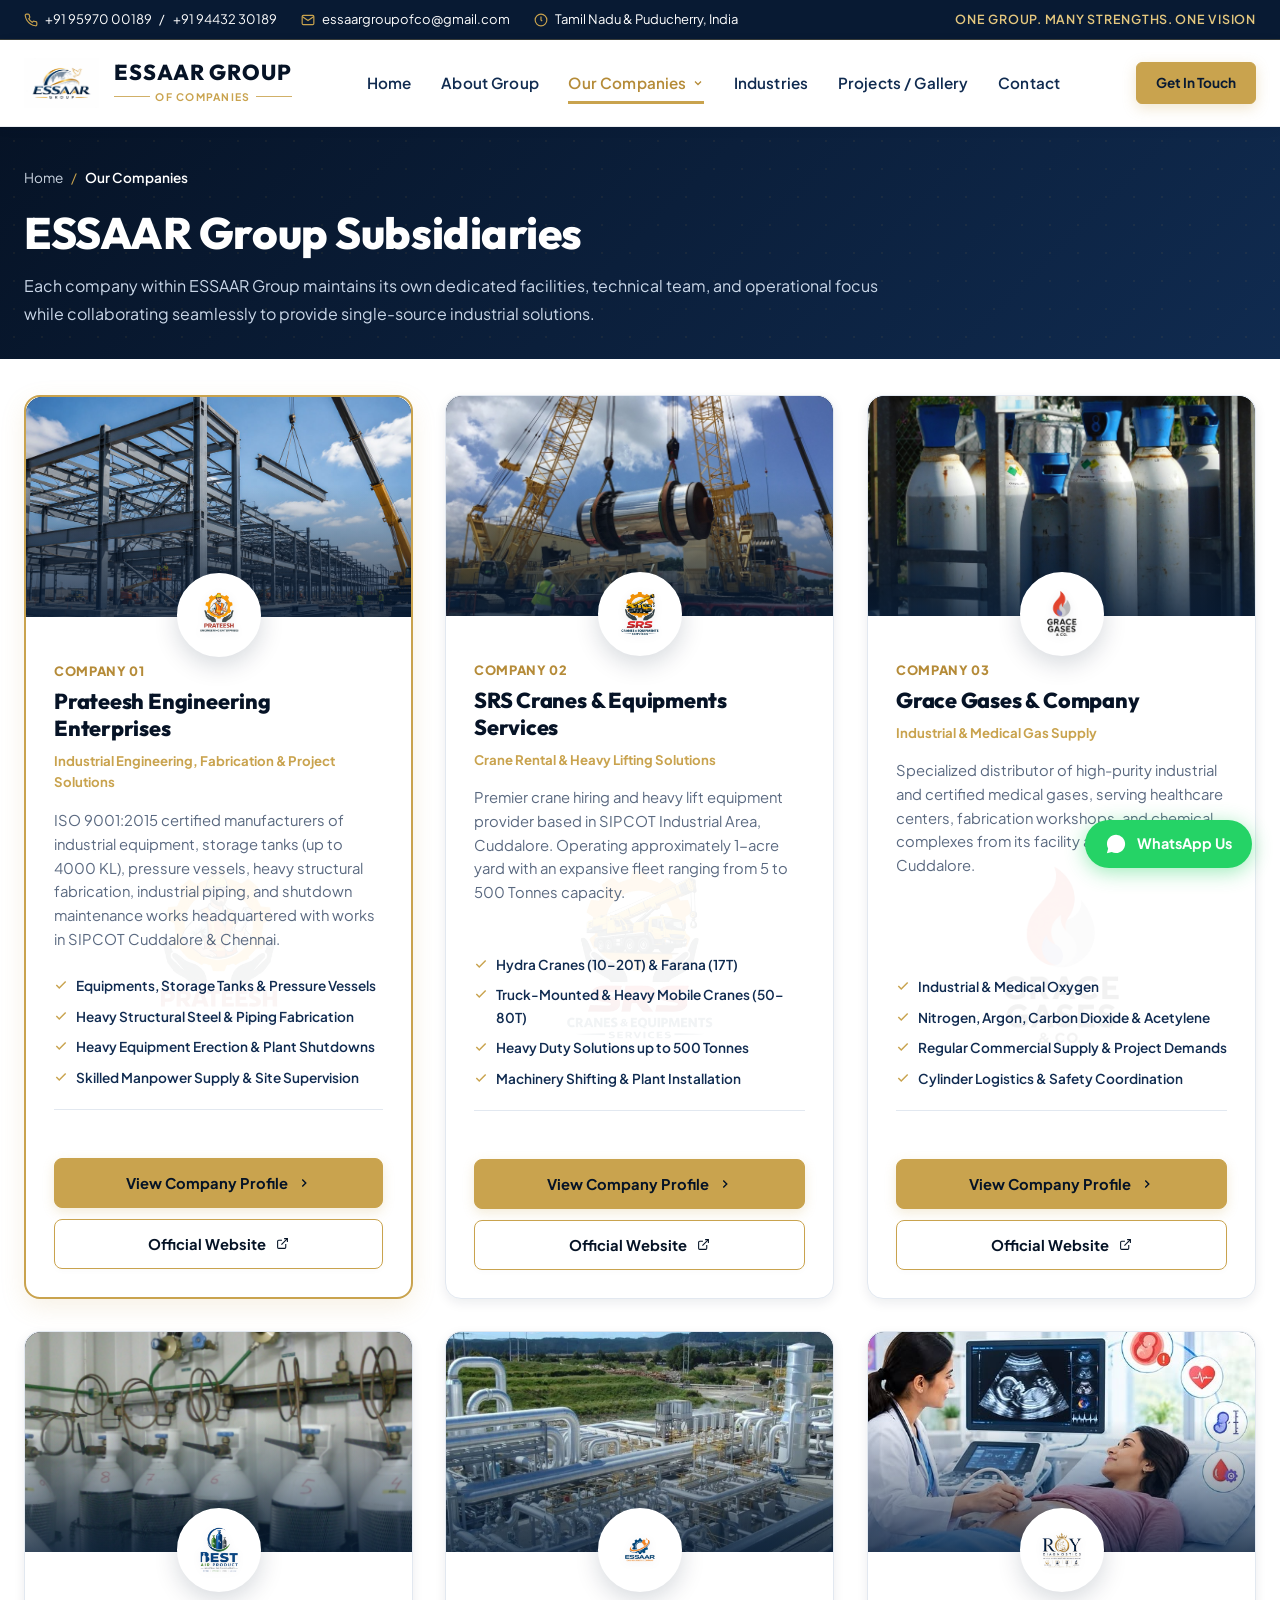
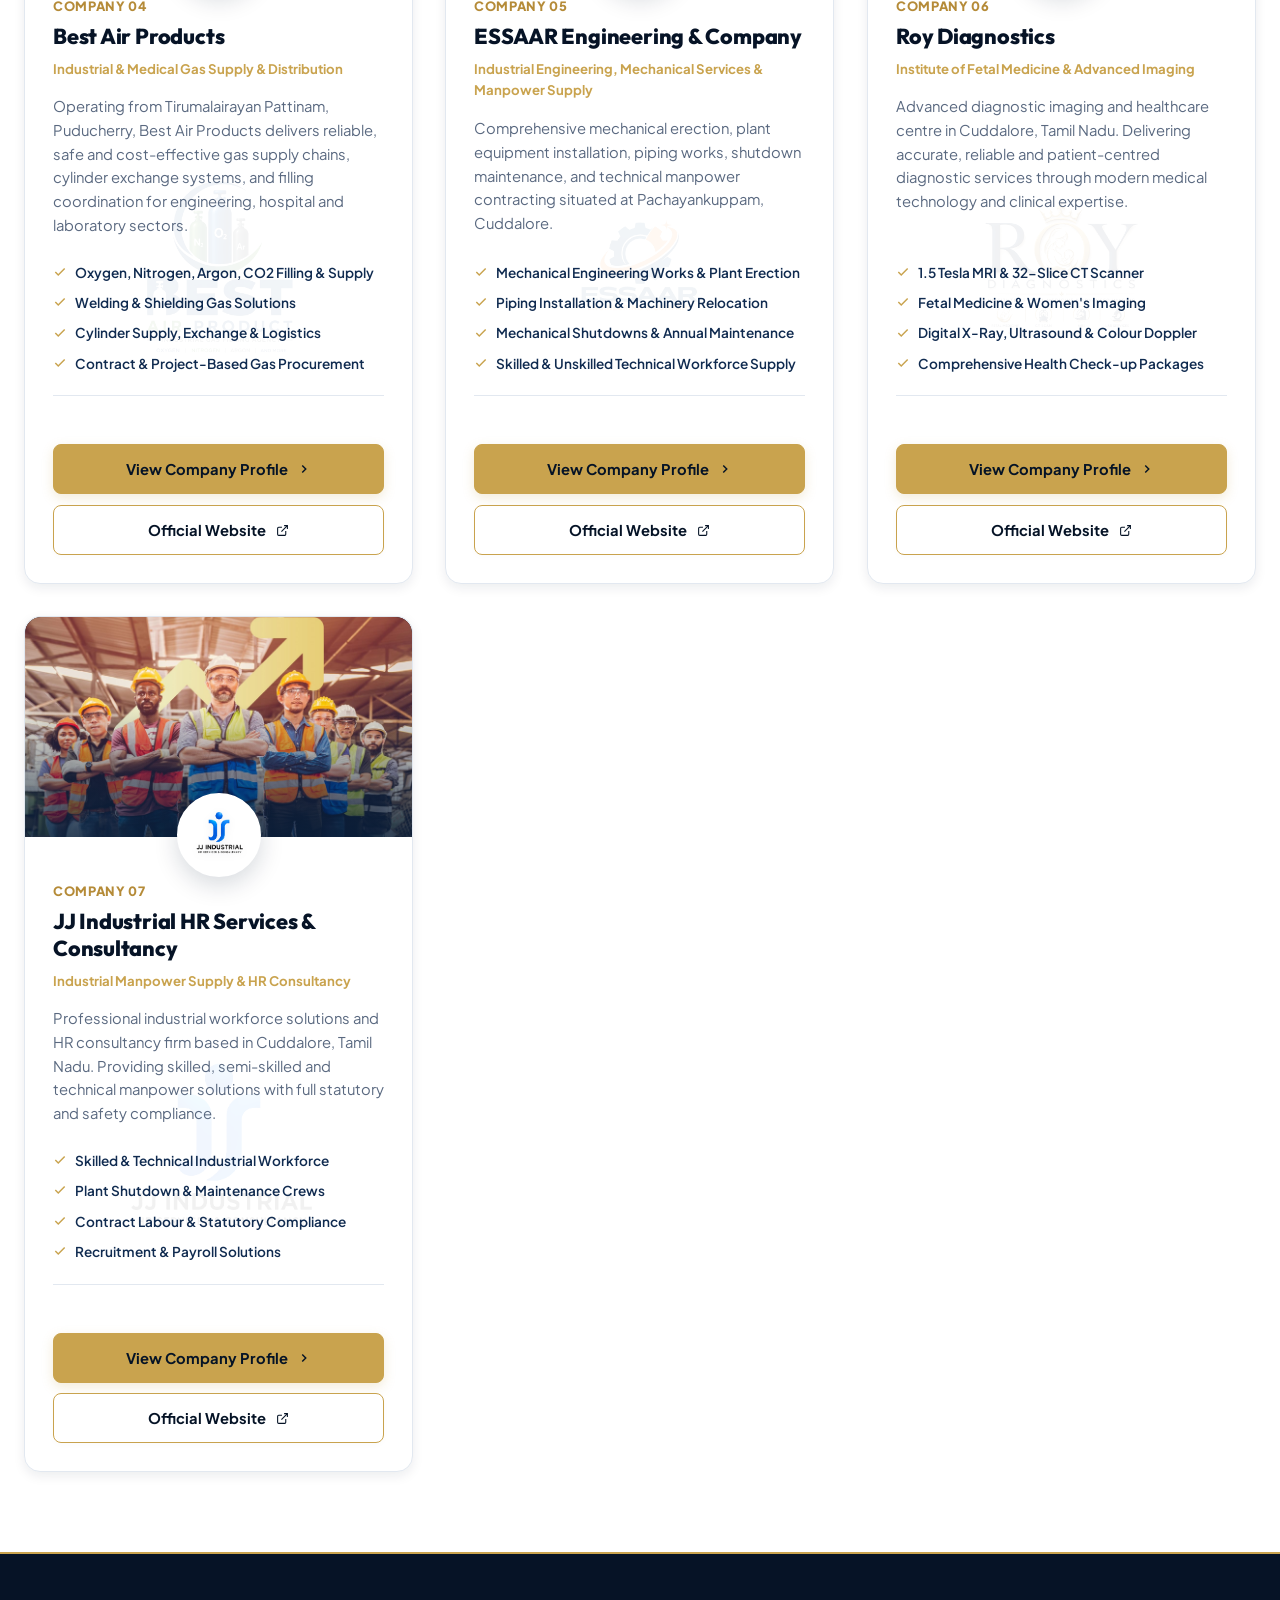
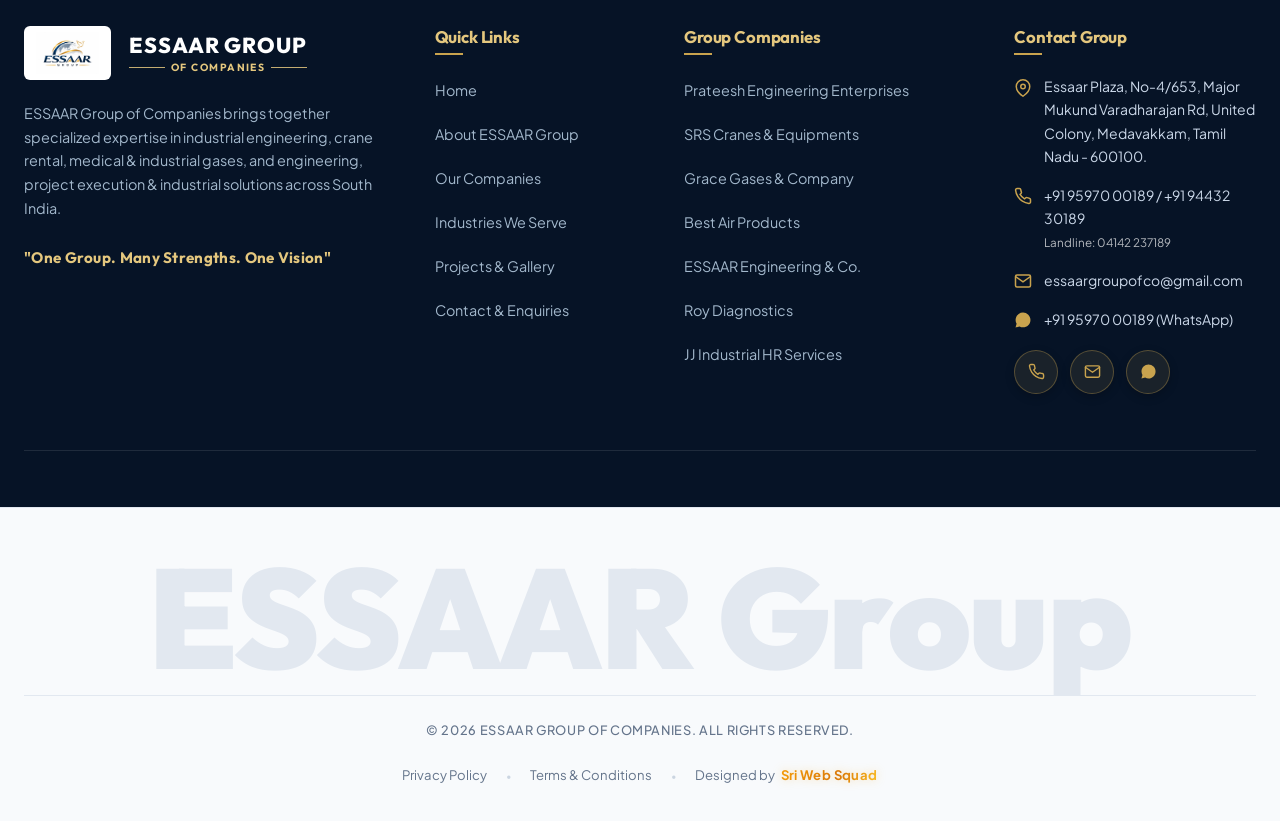
<file: companies.html>
<!DOCTYPE html>
<html lang="en">
<head>
  <meta charset="UTF-8">
  <meta name="viewport" content="width=device-width, initial-scale=1.0">
  <title>Our Companies | ESSAAR Group of Companies | Group Directory</title>
  
  <meta name="title" content="Our Companies | ESSAAR Group of Companies">
  <meta name="description" content="Explore the several specialized enterprises of ESSAAR Group: Prateesh Engineering, SRS Cranes, Grace Gases, Best Air Products, ESSAAR Engineering, Roy Diagnostics, and JJ Industrial HR. Providing complete industrial solutions across South India.">
  <meta name="keywords" content="ESSAAR Group companies, Prateesh Engineering, SRS Cranes, Grace Gases, Best Air Products, ESSAAR Engineering, industrial conglomerate Cuddalore">

  <meta property="og:type" content="website">
  <meta property="og:title" content="Our Companies | ESSAAR Group">
  <meta property="og:description" content="Comprehensive directory of the several specialized enterprises comprising ESSAAR Group of Companies.">
  <meta property="og:image" content="https://essaargroupofcompanies.com/assets/images/logos/essaar-group-logo.jpg">

  <link rel="icon" type="image/jpeg" href="assets/images/logos/essaar-group-logo.jpg">
  <link rel="stylesheet" href="assets/css/style.css">
  <style>
    .company-card-footer {
      display: flex !important;
      flex-direction: column !important;
      align-items: stretch !important;
      gap: 0.65rem !important;
      margin-top: 1.5rem !important;
      width: 100% !important;
    }
    .company-card-btn-gold {
      width: 100% !important;
      display: flex !important;
      align-items: center !important;
      justify-content: center !important;
      gap: 0.6rem !important;
      background: #C9A34E !important;
      color: #051326 !important;
      border: 1px solid #C9A34E !important;
      border-radius: 8px !important;
      padding: 0.75rem 1.25rem !important;
      min-height: 44px !important;
      font-size: 0.92rem !important;
      font-weight: 700 !important;
      text-decoration: none !important;
      box-shadow: 0 4px 12px rgba(201, 163, 78, 0.22) !important;
      transition: all 0.25s ease !important;
      cursor: pointer !important;
    }
    .company-card-btn-gold:hover {
      background: #D8B25C !important;
      color: #051326 !important;
      transform: translateY(-2px) !important;
      box-shadow: 0 6px 16px rgba(201, 163, 78, 0.35) !important;
    }
    .company-card-btn-outline {
      width: 100% !important;
      display: flex !important;
      align-items: center !important;
      justify-content: center !important;
      gap: 0.6rem !important;
      background: #FFFFFF !important;
      color: #051326 !important;
      border: 1.5px solid #C9A34E !important;
      border-radius: 8px !important;
      padding: 0.75rem 1.25rem !important;
      min-height: 44px !important;
      font-size: 0.92rem !important;
      font-weight: 700 !important;
      text-decoration: none !important;
      box-shadow: 0 2px 6px rgba(0, 0, 0, 0.02) !important;
      transition: all 0.25s ease !important;
      cursor: pointer !important;
    }
    .company-card-btn-outline:hover {
      background: rgba(201, 163, 78, 0.08) !important;
      border-color: #D8B25C !important;
      color: #051326 !important;
      transform: translateY(-2px) !important;
    }
    .company-card-btn-gold svg,
    .company-card-btn-outline svg {
      flex-shrink: 0 !important;
      color: #051326 !important;
    }
  </style>
    <link rel="canonical" href="https://essaargroupofcompanies.com/companies">
</head>
<body>

  <!-- Top Info Bar -->
  <aside class="top-bar" aria-label="Quick Contact">
    <div class="container">
      <div class="top-bar-info">
        <div class="top-bar-item">
          <svg width="14" height="14" viewBox="0 0 24 24" fill="none" stroke="currentColor" stroke-width="2"><path d="M22 16.92v3a2 2 0 0 1-2.18 2 19.79 19.79 0 0 1-8.63-3.07 19.5 19.5 0 0 1-6-6 19.79 19.79 0 0 1-3.07-8.67A2 2 0 0 1 4.11 2h3a2 2 0 0 1 2 1.72 12.84 12.84 0 0 0 .7 2.81 2 2 0 0 1-.45 2.11L8.09 9.91a16 16 0 0 0 6 6l1.27-1.27a2 2 0 0 1 2.11-.45 12.84 12.84 0 0 0 2.81.7A2 2 0 0 1 22 16.92z"></path></svg>
          <a href="tel:+919597000189">+91 95970 00189</a> / <a href="tel:+919443230189">+91 94432 30189</a>
        </div>
        <div class="top-bar-item">
          <svg width="14" height="14" viewBox="0 0 24 24" fill="none" stroke="currentColor" stroke-width="2"><path d="M4 4h16c1.1 0 2 .9 2 2v12c0 1.1-.9 2-2 2H4c-1.1 0-2-.9-2-2V6c0-1.1.9-2 2-2z"></path><polyline points="22,6 12,13 2,6"></polyline></svg>
          <a href="mailto:essaargroupofco@gmail.com">essaargroupofco@gmail.com</a>
        </div>
        <div class="top-bar-item">
          <svg width="14" height="14" viewBox="0 0 24 24" fill="none" stroke="currentColor" stroke-width="2"><circle cx="12" cy="12" r="10"></circle><polyline points="12 6 12 12 14 14"></polyline></svg>
          <span>Tamil Nadu &amp; Puducherry, India</span>
        </div>
      </div>
      <div class="top-bar-tagline">
        One Group. Many Strengths. One Vision
      </div>
    </div>
  </aside>

  <!-- Header -->
  <header class="site-header">
    <div class="container">
      <nav class="navbar" aria-label="Main Navigation">
        <a href="./" class="brand-logo-wrap">
          <img src="assets/images/logos/essaar-group-logo.jpg" alt="ESSAAR Group of Companies" class="brand-logo-img">
          <div class="brand-text-block">
            <span class="brand-title">ESSAAR GROUP</span>
            <span class="brand-subtitle">OF COMPANIES</span>
          </div>
        </a>

        <ul class="nav-menu">
          <li><a href="./" class="nav-link">Home</a></li>
          <li><a href="about" class="nav-link">About Group</a></li>
          <li class="nav-item-dropdown">
            <a href="companies" class="nav-link active">
              Our Companies
              <svg width="12" height="12" viewBox="0 0 24 24" fill="none" stroke="currentColor" stroke-width="2.5"><polyline points="6 9 12 15 18 9"></polyline></svg>
            </a>
            <div class="dropdown-menu">
              <a href="company-prateesh-engineering" class="dropdown-item">
                <div class="dropdown-item-content">
                  <h5>Prateesh Engineering Enterprises</h5>
                  <span>Engineering, Fabrication &amp; Project Solutions</span>
                </div>
              </a>
              <a href="company-srs-cranes" class="dropdown-item">
                <div class="dropdown-item-content">
                  <h5>SRS Cranes &amp; Equipments Services</h5>
                  <span>Crane Rental &amp; Heavy Lifting Solutions</span>
                </div>
              </a>
              <a href="company-grace-gases" class="dropdown-item">
                <div class="dropdown-item-content">
                  <h5>Grace Gases &amp; Company</h5>
                  <span>Industrial &amp; Medical Gas Supply</span>
                </div>
              </a>
              <a href="company-best-air-products" class="dropdown-item">
                <div class="dropdown-item-content">
                  <h5>Best Air Products</h5>
                  <span>Industrial &amp; Medical Gas Distribution</span>
                </div>
              </a>
              <a href="company-essaar-engineering" class="dropdown-item">
                <div class="dropdown-item-content">
                  <h5>ESSAAR Engineering &amp; Company</h5>
                  <span>Industrial Mechanical &amp; Manpower Supply</span>
                </div>
              </a>
              <a href="company-roy-diagnostics" class="dropdown-item">
                <div class="dropdown-item-content">
                  <h5>Roy Diagnostics</h5>
                  <span>Institute of Fetal Medicine &amp; Advanced Imaging</span>
                </div>
              </a>
              <a href="company-jj-industrial" class="dropdown-item">
                <div class="dropdown-item-content">
                  <h5>JJ Industrial HR Services &amp; Consultancy</h5>
                  <span>Industrial Manpower &amp; HR Consultancy</span>
                </div>
              </a>
            </div>
          </li>
          <li><a href="industries" class="nav-link">Industries</a></li>
          <li><a href="projects-gallery" class="nav-link">Projects / Gallery</a></li>
          <li><a href="contact" class="nav-link">Contact</a></li>
        </ul>

        <div class="header-actions">
          <a href="contact" class="btn btn-primary btn-sm">Get In Touch</a>
          <button class="mobile-nav-toggle" aria-label="Toggle navigation">
            <svg viewBox="0 0 24 24" fill="none" stroke="currentColor" stroke-width="2"><line x1="3" y1="12" x2="21" y2="12"></line><line x1="3" y1="6" x2="21" y2="6"></line><line x1="3" y1="18" x2="21" y2="18"></line></svg>
          </button>
        </div>
      </nav>
    </div>
  </header>

  <!-- Mobile Drawer -->
  <div class="drawer-backdrop"></div>
  <aside class="mobile-drawer" aria-label="Mobile Navigation">
    <div class="drawer-header">
      <div class="brand-text-block">
        <span class="brand-title">ESSAAR GROUP</span>
        <span class="brand-subtitle">OF COMPANIES</span>
      </div>
      <button class="drawer-close" aria-label="Close navigation">
        <svg width="24" height="24" viewBox="0 0 24 24" fill="none" stroke="currentColor" stroke-width="2"><line x1="18" y1="6" x2="6" y2="18"></line><line x1="6" y1="6" x2="18" y2="18"></line></svg>
      </button>
    </div>
    <nav class="drawer-menu">
      <a href="./" class="drawer-link">Home</a>
      <a href="about" class="drawer-link">About Group</a>
      <a href="companies" class="drawer-link active">Our Companies Overview</a>
      
            <button type="button" class="drawer-dropdown-btn" aria-expanded="false" aria-controls="drawer-companies-menu">
        <span>Group Subsidiaries</span>
        <svg class="drawer-dropdown-arrow" width="16" height="16" viewBox="0 0 24 24" fill="none" stroke="currentColor" stroke-width="2.5"><polyline points="6 9 12 15 18 9"></polyline></svg>
      </button>
      <div class="drawer-dropdown-content" id="drawer-companies-menu">
        <a href="company-prateesh-engineering" class="drawer-sublink">Prateesh Engineering</a>
              <a href="company-srs-cranes" class="drawer-sublink">SRS Cranes &amp; Equipments</a>
              <a href="company-grace-gases" class="drawer-sublink">Grace Gases &amp; Co.</a>
              <a href="company-best-air-products" class="drawer-sublink">Best Air Products</a>
              <a href="company-essaar-engineering" class="drawer-sublink">ESSAAR Engineering &amp; Co.</a>
              <a href="company-roy-diagnostics" class="drawer-sublink">Roy Diagnostics</a>
              <a href="company-jj-industrial" class="drawer-sublink">JJ Industrial HR Services</a>
      </div>
      
      <a href="industries" class="drawer-link">Industries We Serve</a>
      <a href="projects-gallery" class="drawer-link">Projects &amp; Gallery</a>
      <a href="contact" class="drawer-link">Contact Group</a>
      
      <div style="margin-top: 1.5rem;">
        <a href="contact" class="btn btn-primary" style="width: 100%;">Get In Touch</a>
      </div>

      <!-- Reorganized Contact Info for Mobile Drawer -->
            <div class="drawer-contact-section">
        <div class="drawer-contact-title">Direct Corporate Contact</div>
        <div class="drawer-contact-item">
          <svg width="15" height="15" viewBox="0 0 24 24" fill="none" stroke="currentColor" stroke-width="2"><path d="M22 16.92v3a2 2 0 0 1-2.18 2 19.79 19.79 0 0 1-8.63-3.07 19.5 19.5 0 0 1-6-6 19.79 19.79 0 0 1-3.07-8.67A2 2 0 0 1 4.11 2h3a2 2 0 0 1 2 1.72 12.84 12.84 0 0 0 .7 2.81 2 2 0 0 1-.45 2.11L8.09 9.91a16 16 0 0 0 6 6l1.27-1.27a2 2 0 0 1 2.11-.45 12.84 12.84 0 0 0 2.81.7A2 2 0 0 1 22 16.92z"></path></svg>
          <div>
            <a href="tel:+919597000189">+91 95970 00189</a> / <a href="tel:+919443230189">+91 94432 30189</a><br>
            <span style="font-size: 0.8rem; color: #4A5568;">Landline: <a href="tel:04142237189" style="color: inherit;">04142 237189</a></span>
          </div>
        </div>
        <div class="drawer-contact-item">
          <svg width="15" height="15" viewBox="0 0 24 24" fill="none" stroke="currentColor" stroke-width="2"><path d="M4 4h16c1.1 0 2 .9 2 2v12c0 1.1-.9 2-2 2H4c-1.1 0-2-.9-2-2V6c0-1.1.9-2 2-2z"></path><polyline points="22,6 12,13 2,6"></polyline></svg>
          <a href="mailto:essaargroupofco@gmail.com">essaargroupofco@gmail.com</a>
        </div>
        <div class="drawer-contact-item">
          <svg width="15" height="15" viewBox="0 0 24 24" fill="none" stroke="currentColor" stroke-width="2"><path d="M21 10c0 7-9 13-9 13s-9-6-9-13a9 9 0 0 1 18 0z"></path><circle cx="12" cy="10" r="3"></circle></svg>
          <span><a href="https://www.google.com/maps/search/?api=1&amp;query=Essaar+Plaza,+No-4/653,+Major+Mukund+Varadharajan+Rd,+United+Colony,+Medavakkam,+Tamil+Nadu+-+600100" target="_blank" rel="noopener noreferrer" style="color: inherit; text-decoration: none;">Essaar Plaza, No-4/653, Major Mukund Varadharajan Rd, United Colony, Medavakkam, Chennai - 600100.</a></span>
        </div>
      </div>
    </nav>
  </aside>

  <!-- Page Hero -->
  <section class="page-hero" style="padding: 2.5rem 0 2rem;">
    <div class="container">
      <div class="breadcrumb">
        <a href="./">Home</a>
        <span class="breadcrumb-separator">/</span>
        <span class="breadcrumb-current">Our Companies</span>
      </div>
      <h1 class="page-hero-title">ESSAAR Group Subsidiaries</h1>
      <p class="page-hero-desc page-hero-desc-companies">
        <span class="desktop-line">Each company within ESSAAR Group maintains its own dedicated facilities, technical team, and operational focus</span>
        <span class="desktop-line">while collaborating seamlessly to provide single-source industrial solutions.</span>
      </p>
    </div>
  </section>

  <!-- Companies Section -->
  <section class="section" style="padding-top: 2.25rem;">
    <div class="container">
      <div class="companies-grid">
        <!-- 01. PRATEESH ENGINEERING ENTERPRISES (FIRST) -->
        <div class="company-card featured">
          <div class="company-card-image">
            <img src="assets/images/gallery/structural-steel-fabrication.jpg" alt="Prateesh Engineering Enterprises Workshop" loading="lazy" decoding="async">
            <div class="company-card-overlay"></div>
            <div class="company-card-logo-float">
              <img src="assets/images/logos/prateesh-logo-transparent.png" alt="Prateesh Engineering Logo" loading="lazy" decoding="async">
            </div>
          </div>
          <div class="company-card-body">
            <img src="assets/images/logos/prateesh-logo-transparent.png" alt="" class="company-card-watermark" aria-hidden="true" loading="lazy" decoding="async">
            <span class="company-card-num">COMPANY 01</span>
            <h3 class="company-card-title">Prateesh Engineering Enterprises</h3>
            <span class="company-card-category">Industrial Engineering, Fabrication &amp; Project Solutions</span>
            <p class="company-card-desc">
              ISO 9001:2015 certified manufacturers of industrial equipment, storage tanks (up to 4000 KL), pressure vessels, heavy structural fabrication, industrial piping, and shutdown maintenance works headquartered with works in SIPCOT Cuddalore &amp; Chennai.
            </p>
            <div class="company-card-features">
              <div class="company-card-feature-item">
                <svg width="14" height="14" viewBox="0 0 24 24" fill="none" stroke="currentColor" stroke-width="2.5"><polyline points="20 6 9 17 4 12"></polyline></svg>
                <span>Equipments, Storage Tanks &amp; Pressure Vessels</span>
              </div>
              <div class="company-card-feature-item">
                <svg width="14" height="14" viewBox="0 0 24 24" fill="none" stroke="currentColor" stroke-width="2.5"><polyline points="20 6 9 17 4 12"></polyline></svg>
                <span>Heavy Structural Steel &amp; Piping Fabrication</span>
              </div>
              <div class="company-card-feature-item">
                <svg width="14" height="14" viewBox="0 0 24 24" fill="none" stroke="currentColor" stroke-width="2.5"><polyline points="20 6 9 17 4 12"></polyline></svg>
                <span>Heavy Equipment Erection &amp; Plant Shutdowns</span>
              </div>
              <div class="company-card-feature-item">
                <svg width="14" height="14" viewBox="0 0 24 24" fill="none" stroke="currentColor" stroke-width="2.5"><polyline points="20 6 9 17 4 12"></polyline></svg>
                <span>Skilled Manpower Supply &amp; Site Supervision</span>
              </div>
            </div>
            <div class="company-card-footer">
              <a href="company-prateesh-engineering" class="company-card-btn-gold">
                <span>View Company Profile</span>
                <svg width="14" height="14" viewBox="0 0 24 24" fill="none" stroke="currentColor" stroke-width="2.5"><polyline points="9 18 15 12 9 6"></polyline></svg>
              </a>
              <a href="https://prateeshengineeringenterprises.com/" target="_blank" rel="noopener noreferrer" class="company-card-btn-outline" title="Visit Official Standalone Website">
                <span>Official Website</span>
                <svg width="13" height="13" viewBox="0 0 24 24" fill="none" stroke="currentColor" stroke-width="2"><path d="M18 13v6a2 2 0 0 1-2 2H5a2 2 0 0 1-2-2V8a2 2 0 0 1 2-2h6"></path><polyline points="15 3 21 3 21 9"></polyline><line x1="10" y1="14" x2="21" y2="3"></line></svg>
              </a>
            </div>
          </div>
        </div>

        <!-- 02. SRS CRANES & EQUIPMENTS SERVICES -->
        <div class="company-card">
          <div class="company-card-image">
            <img src="assets/images/gallery/heavy-equipment-erection-2.jpg" alt="SRS Cranes Heavy Lifting Fleet" loading="lazy" decoding="async">
            <div class="company-card-overlay"></div>
            <div class="company-card-logo-float">
              <img src="assets/images/logos/srs-cranes-logo-transparent.png" alt="SRS Cranes Logo" loading="lazy" decoding="async">
            </div>
          </div>
          <div class="company-card-body">
            <img src="assets/images/logos/srs-cranes-logo-transparent.png" alt="" class="company-card-watermark" aria-hidden="true" loading="lazy" decoding="async">
            <span class="company-card-num">COMPANY 02</span>
            <h3 class="company-card-title">SRS Cranes &amp; Equipments Services</h3>
            <span class="company-card-category">Crane Rental &amp; Heavy Lifting Solutions</span>
            <p class="company-card-desc">
              Premier crane hiring and heavy lift equipment provider based in SIPCOT Industrial Area, Cuddalore. Operating approximately 1-acre yard with an expansive fleet ranging from 5 to 500 Tonnes capacity.
            </p>
            <div class="company-card-features">
              <div class="company-card-feature-item">
                <svg width="14" height="14" viewBox="0 0 24 24" fill="none" stroke="currentColor" stroke-width="2.5"><polyline points="20 6 9 17 4 12"></polyline></svg>
                <span>Hydra Cranes (10–20T) &amp; Farana (17T)</span>
              </div>
              <div class="company-card-feature-item">
                <svg width="14" height="14" viewBox="0 0 24 24" fill="none" stroke="currentColor" stroke-width="2.5"><polyline points="20 6 9 17 4 12"></polyline></svg>
                <span>Truck-Mounted &amp; Heavy Mobile Cranes (50–80T)</span>
              </div>
              <div class="company-card-feature-item">
                <svg width="14" height="14" viewBox="0 0 24 24" fill="none" stroke="currentColor" stroke-width="2.5"><polyline points="20 6 9 17 4 12"></polyline></svg>
                <span>Heavy Duty Solutions up to 500 Tonnes</span>
              </div>
              <div class="company-card-feature-item">
                <svg width="14" height="14" viewBox="0 0 24 24" fill="none" stroke="currentColor" stroke-width="2.5"><polyline points="20 6 9 17 4 12"></polyline></svg>
                <span>Machinery Shifting &amp; Plant Installation</span>
              </div>
            </div>
            <div class="company-card-footer">
              <a href="company-srs-cranes" class="company-card-btn-gold">
                <span>View Company Profile</span>
                <svg width="14" height="14" viewBox="0 0 24 24" fill="none" stroke="currentColor" stroke-width="2.5"><polyline points="9 18 15 12 9 6"></polyline></svg>
              </a>
              <a href="https://srscranes.com/" target="_blank" rel="noopener noreferrer" class="company-card-btn-outline" title="Visit Official Standalone Website">
                <span>Official Website</span>
                <svg width="13" height="13" viewBox="0 0 24 24" fill="none" stroke="currentColor" stroke-width="2"><path d="M18 13v6a2 2 0 0 1-2 2H5a2 2 0 0 1-2-2V8a2 2 0 0 1 2-2h6"></path><polyline points="15 3 21 3 21 9"></polyline><line x1="10" y1="14" x2="21" y2="3"></line></svg>
              </a>
            </div>
          </div>
        </div>

        <!-- 03. GRACE GASES & COMPANY -->
        <div class="company-card">
          <div class="company-card-image">
            <img src="assets/images/gallery/medical-oxygen-cylinders.jpg" alt="Grace Gases Medical and Industrial Cylinders" loading="lazy" decoding="async">
            <div class="company-card-overlay"></div>
            <div class="company-card-logo-float">
              <img src="assets/images/logos/grace-gases-logo-transparent.png" alt="Grace Gases Logo" loading="lazy" decoding="async">
            </div>
          </div>
          <div class="company-card-body">
            <img src="assets/images/logos/grace-gases-logo-transparent.png" alt="" class="company-card-watermark" aria-hidden="true" loading="lazy" decoding="async">
            <span class="company-card-num">COMPANY 03</span>
            <h3 class="company-card-title">Grace Gases &amp; Company</h3>
            <span class="company-card-category">Industrial &amp; Medical Gas Supply</span>
            <p class="company-card-desc">
              Specialized distributor of high-purity industrial and certified medical gases, serving healthcare centers, fabrication workshops, and chemical complexes from its facility at Nanbargal Nagar, Cuddalore.
            </p>
            <div class="company-card-features">
              <div class="company-card-feature-item">
                <svg width="14" height="14" viewBox="0 0 24 24" fill="none" stroke="currentColor" stroke-width="2.5"><polyline points="20 6 9 17 4 12"></polyline></svg>
                <span>Industrial &amp; Medical Oxygen</span>
              </div>
              <div class="company-card-feature-item">
                <svg width="14" height="14" viewBox="0 0 24 24" fill="none" stroke="currentColor" stroke-width="2.5"><polyline points="20 6 9 17 4 12"></polyline></svg>
                <span>Nitrogen, Argon, Carbon Dioxide &amp; Acetylene</span>
              </div>
              <div class="company-card-feature-item">
                <svg width="14" height="14" viewBox="0 0 24 24" fill="none" stroke="currentColor" stroke-width="2.5"><polyline points="20 6 9 17 4 12"></polyline></svg>
                <span>Regular Commercial Supply &amp; Project Demands</span>
              </div>
              <div class="company-card-feature-item">
                <svg width="14" height="14" viewBox="0 0 24 24" fill="none" stroke="currentColor" stroke-width="2.5"><polyline points="20 6 9 17 4 12"></polyline></svg>
                <span>Cylinder Logistics &amp; Safety Coordination</span>
              </div>
            </div>
            <div class="company-card-footer">
              <a href="company-grace-gases" class="company-card-btn-gold">
                <span>View Company Profile</span>
                <svg width="14" height="14" viewBox="0 0 24 24" fill="none" stroke="currentColor" stroke-width="2.5"><polyline points="9 18 15 12 9 6"></polyline></svg>
              </a>
              <a href="https://gracegases.com/" target="_blank" rel="noopener noreferrer" class="company-card-btn-outline" title="Visit Official Standalone Website">
                <span>Official Website</span>
                <svg width="13" height="13" viewBox="0 0 24 24" fill="none" stroke="currentColor" stroke-width="2"><path d="M18 13v6a2 2 0 0 1-2 2H5a2 2 0 0 1-2-2V8a2 2 0 0 1 2-2h6"></path><polyline points="15 3 21 3 21 9"></polyline><line x1="10" y1="14" x2="21" y2="3"></line></svg>
              </a>
            </div>
          </div>
        </div>

        <!-- 04. BEST AIR PRODUCTS -->
        <div class="company-card">
          <div class="company-card-image">
            <img src="assets/images/gallery/gas-filling-facility.jpg" alt="Best Air Products Gas Cylinder Filling &amp; Distribution Facility" loading="lazy" decoding="async">
            <div class="company-card-overlay"></div>
            <div class="company-card-logo-float">
              <img src="assets/images/logos/best-air-logo-transparent.png" alt="Best Air Products Logo" loading="lazy" decoding="async">
            </div>
          </div>
          <div class="company-card-body">
            <img src="assets/images/logos/best-air-logo-transparent.png" alt="" class="company-card-watermark" aria-hidden="true" loading="lazy" decoding="async">
            <span class="company-card-num">COMPANY 04</span>
            <h3 class="company-card-title">Best Air Products</h3>
            <span class="company-card-category">Industrial &amp; Medical Gas Supply &amp; Distribution</span>
            <p class="company-card-desc">
              Operating from Tirumalairayan Pattinam, Puducherry, Best Air Products delivers reliable, safe and cost-effective gas supply chains, cylinder exchange systems, and filling coordination for engineering, hospital and laboratory sectors.
            </p>
            <div class="company-card-features">
              <div class="company-card-feature-item">
                <svg width="14" height="14" viewBox="0 0 24 24" fill="none" stroke="currentColor" stroke-width="2.5"><polyline points="20 6 9 17 4 12"></polyline></svg>
                <span>Oxygen, Nitrogen, Argon, CO2 Filling &amp; Supply</span>
              </div>
              <div class="company-card-feature-item">
                <svg width="14" height="14" viewBox="0 0 24 24" fill="none" stroke="currentColor" stroke-width="2.5"><polyline points="20 6 9 17 4 12"></polyline></svg>
                <span>Welding &amp; Shielding Gas Solutions</span>
              </div>
              <div class="company-card-feature-item">
                <svg width="14" height="14" viewBox="0 0 24 24" fill="none" stroke="currentColor" stroke-width="2.5"><polyline points="20 6 9 17 4 12"></polyline></svg>
                <span>Cylinder Supply, Exchange &amp; Logistics</span>
              </div>
              <div class="company-card-feature-item">
                <svg width="14" height="14" viewBox="0 0 24 24" fill="none" stroke="currentColor" stroke-width="2.5"><polyline points="20 6 9 17 4 12"></polyline></svg>
                <span>Contract &amp; Project-Based Gas Procurement</span>
              </div>
            </div>
            <div class="company-card-footer">
              <a href="company-best-air-products" class="company-card-btn-gold">
                <span>View Company Profile</span>
                <svg width="14" height="14" viewBox="0 0 24 24" fill="none" stroke="currentColor" stroke-width="2.5"><polyline points="9 18 15 12 9 6"></polyline></svg>
              </a>
              <a href="https://bestairproducts.com/" target="_blank" rel="noopener noreferrer" class="company-card-btn-outline" title="Visit Official Standalone Website">
                <span>Official Website</span>
                <svg width="13" height="13" viewBox="0 0 24 24" fill="none" stroke="currentColor" stroke-width="2"><path d="M18 13v6a2 2 0 0 1-2 2H5a2 2 0 0 1-2-2V8a2 2 0 0 1 2-2h6"></path><polyline points="15 3 21 3 21 9"></polyline><line x1="10" y1="14" x2="21" y2="3"></line></svg>
              </a>
            </div>
          </div>
        </div>

        <!-- 05. ESSAAR ENGINEERING & COMPANY -->
        <div class="company-card">
          <div class="company-card-image">
            <img src="assets/images/gallery/pipeline-erection.png" alt="ESSAAR Engineering Works" loading="lazy" decoding="async">
            <div class="company-card-overlay"></div>
            <div class="company-card-logo-float">
              <img src="assets/images/logos/essaar-engineering-logo-transparent.png" alt="ESSAAR Engineering Logo" loading="lazy" decoding="async">
            </div>
          </div>
          <div class="company-card-body">
            <img src="assets/images/logos/essaar-engineering-logo-transparent.png" alt="" class="company-card-watermark" aria-hidden="true" loading="lazy" decoding="async">
            <span class="company-card-num">COMPANY 05</span>
            <h3 class="company-card-title">ESSAAR Engineering &amp; Company</h3>
            <span class="company-card-category">Industrial Engineering, Mechanical Services &amp; Manpower Supply</span>
            <p class="company-card-desc">
              Comprehensive mechanical erection, plant equipment installation, piping works, shutdown maintenance, and technical manpower contracting situated at Pachayankuppam, Cuddalore.
            </p>
            <div class="company-card-features">
              <div class="company-card-feature-item">
                <svg width="14" height="14" viewBox="0 0 24 24" fill="none" stroke="currentColor" stroke-width="2.5"><polyline points="20 6 9 17 4 12"></polyline></svg>
                <span>Mechanical Engineering Works &amp; Plant Erection</span>
              </div>
              <div class="company-card-feature-item">
                <svg width="14" height="14" viewBox="0 0 24 24" fill="none" stroke="currentColor" stroke-width="2.5"><polyline points="20 6 9 17 4 12"></polyline></svg>
                <span>Piping Installation &amp; Machinery Relocation</span>
              </div>
              <div class="company-card-feature-item">
                <svg width="14" height="14" viewBox="0 0 24 24" fill="none" stroke="currentColor" stroke-width="2.5"><polyline points="20 6 9 17 4 12"></polyline></svg>
                <span>Mechanical Shutdowns &amp; Annual Maintenance</span>
              </div>
              <div class="company-card-feature-item">
                <svg width="14" height="14" viewBox="0 0 24 24" fill="none" stroke="currentColor" stroke-width="2.5"><polyline points="20 6 9 17 4 12"></polyline></svg>
                <span>Skilled &amp; Unskilled Technical Workforce Supply</span>
              </div>
            </div>
            <div class="company-card-footer">
              <a href="company-essaar-engineering" class="company-card-btn-gold">
                <span>View Company Profile</span>
                <svg width="14" height="14" viewBox="0 0 24 24" fill="none" stroke="currentColor" stroke-width="2.5"><polyline points="9 18 15 12 9 6"></polyline></svg>
              </a>
              <a href="https://essaarengineering.com/" target="_blank" rel="noopener noreferrer" class="company-card-btn-outline" title="Visit Official Standalone Website">
                <span>Official Website</span>
                <svg width="13" height="13" viewBox="0 0 24 24" fill="none" stroke="currentColor" stroke-width="2"><path d="M18 13v6a2 2 0 0 1-2 2H5a2 2 0 0 1-2-2V8a2 2 0 0 1 2-2h6"></path><polyline points="15 3 21 3 21 9"></polyline><line x1="10" y1="14" x2="21" y2="3"></line></svg>
              </a>
            </div>
          </div>
        </div>

        <!-- 06. ROY DIAGNOSTICS -->
        <div class="company-card" id="company-roy-diagnostics">
          <div class="company-card-image">
            <img src="assets/images/gallery/roy-diagnostics-fetal-medicine.jpg" alt="Roy Diagnostics Fetal Medicine and Advanced Ultrasound Imaging" loading="lazy" decoding="async">
            <div class="company-card-overlay"></div>
            <div class="company-card-logo-float">
              <img src="assets/images/logos/roy-diagnostics-logo-transparent.png" alt="Roy Diagnostics Logo" loading="lazy" decoding="async">
            </div>
          </div>
          <div class="company-card-body">
            <img src="assets/images/logos/roy-diagnostics-logo-transparent.png" alt="" class="company-card-watermark" aria-hidden="true" loading="lazy" decoding="async">
            <span class="company-card-num">COMPANY 06</span>
            <h3 class="company-card-title">Roy Diagnostics</h3>
            <span class="company-card-category">Institute of Fetal Medicine &amp; Advanced Imaging</span>
            <p class="company-card-desc">
              Advanced diagnostic imaging and healthcare centre in Cuddalore, Tamil Nadu. Delivering accurate, reliable and patient-centred diagnostic services through modern medical technology and clinical expertise.
            </p>
            <div class="company-card-features">
              <div class="company-card-feature-item">
                <svg width="14" height="14" viewBox="0 0 24 24" fill="none" stroke="currentColor" stroke-width="2.5"><polyline points="20 6 9 17 4 12"></polyline></svg>
                <span>1.5 Tesla MRI &amp; 32-Slice CT Scanner</span>
              </div>
              <div class="company-card-feature-item">
                <svg width="14" height="14" viewBox="0 0 24 24" fill="none" stroke="currentColor" stroke-width="2.5"><polyline points="20 6 9 17 4 12"></polyline></svg>
                <span>Fetal Medicine &amp; Women's Imaging</span>
              </div>
              <div class="company-card-feature-item">
                <svg width="14" height="14" viewBox="0 0 24 24" fill="none" stroke="currentColor" stroke-width="2.5"><polyline points="20 6 9 17 4 12"></polyline></svg>
                <span>Digital X-Ray, Ultrasound &amp; Colour Doppler</span>
              </div>
              <div class="company-card-feature-item">
                <svg width="14" height="14" viewBox="0 0 24 24" fill="none" stroke="currentColor" stroke-width="2.5"><polyline points="20 6 9 17 4 12"></polyline></svg>
                <span>Comprehensive Health Check-up Packages</span>
              </div>
            </div>
            <div class="company-card-footer">
              <a href="company-roy-diagnostics" class="company-card-btn-gold">
                <span>View Company Profile</span>
                <svg width="14" height="14" viewBox="0 0 24 24" fill="none" stroke="currentColor" stroke-width="2.5"><polyline points="9 18 15 12 9 6"></polyline></svg>
              </a>
              <a href="https://roydiagnostics.com/" target="_blank" rel="noopener noreferrer" class="company-card-btn-outline" title="Visit Official Standalone Website">
                <span>Official Website</span>
                <svg width="13" height="13" viewBox="0 0 24 24" fill="none" stroke="currentColor" stroke-width="2"><path d="M18 13v6a2 2 0 0 1-2 2H5a2 2 0 0 1-2-2V8a2 2 0 0 1 2-2h6"></path><polyline points="15 3 21 3 21 9"></polyline><line x1="10" y1="14" x2="21" y2="3"></line></svg>
              </a>
            </div>
          </div>
        </div>

        <!-- 07. JJ INDUSTRIAL HR SERVICES & CONSULTANCY -->
        <div class="company-card" id="company-jj-industrial">
          <div class="company-card-image">
            <img src="assets/images/gallery/jj-industrial-workforce.jpg" alt="JJ Industrial HR Services Technical Workforce" loading="lazy" decoding="async">
            <div class="company-card-overlay"></div>
            <div class="company-card-logo-float">
              <img src="assets/images/logos/jj-industrial-logo-transparent.png" alt="JJ Industrial Logo" loading="lazy" decoding="async">
            </div>
          </div>
          <div class="company-card-body">
            <img src="assets/images/logos/jj-industrial-logo-transparent.png" alt="" class="company-card-watermark" aria-hidden="true" loading="lazy" decoding="async">
            <span class="company-card-num">COMPANY 07</span>
            <h3 class="company-card-title">JJ Industrial HR Services &amp; Consultancy</h3>
            <span class="company-card-category">Industrial Manpower Supply &amp; HR Consultancy</span>
            <p class="company-card-desc">
              Professional industrial workforce solutions and HR consultancy firm based in Cuddalore, Tamil Nadu. Providing skilled, semi-skilled and technical manpower solutions with full statutory and safety compliance.
            </p>
            <div class="company-card-features">
              <div class="company-card-feature-item">
                <svg width="14" height="14" viewBox="0 0 24 24" fill="none" stroke="currentColor" stroke-width="2.5"><polyline points="20 6 9 17 4 12"></polyline></svg>
                <span>Skilled &amp; Technical Industrial Workforce</span>
              </div>
              <div class="company-card-feature-item">
                <svg width="14" height="14" viewBox="0 0 24 24" fill="none" stroke="currentColor" stroke-width="2.5"><polyline points="20 6 9 17 4 12"></polyline></svg>
                <span>Plant Shutdown &amp; Maintenance Crews</span>
              </div>
              <div class="company-card-feature-item">
                <svg width="14" height="14" viewBox="0 0 24 24" fill="none" stroke="currentColor" stroke-width="2.5"><polyline points="20 6 9 17 4 12"></polyline></svg>
                <span>Contract Labour &amp; Statutory Compliance</span>
              </div>
              <div class="company-card-feature-item">
                <svg width="14" height="14" viewBox="0 0 24 24" fill="none" stroke="currentColor" stroke-width="2.5"><polyline points="20 6 9 17 4 12"></polyline></svg>
                <span>Recruitment &amp; Payroll Solutions</span>
              </div>
            </div>
            <div class="company-card-footer">
              <a href="company-jj-industrial" class="company-card-btn-gold">
                <span>View Company Profile</span>
                <svg width="14" height="14" viewBox="0 0 24 24" fill="none" stroke="currentColor" stroke-width="2.5"><polyline points="9 18 15 12 9 6"></polyline></svg>
              </a>
              <a href="https://www.jjindustrialhr.com/" target="_blank" rel="noopener noreferrer" class="company-card-btn-outline" title="Visit Official Standalone Website">
                <span>Official Website</span>
                <svg width="13" height="13" viewBox="0 0 24 24" fill="none" stroke="currentColor" stroke-width="2"><path d="M18 13v6a2 2 0 0 1-2 2H5a2 2 0 0 1-2-2V8a2 2 0 0 1 2-2h6"></path><polyline points="15 3 21 3 21 9"></polyline><line x1="10" y1="14" x2="21" y2="3"></line></svg>
              </a>
            </div>
          </div>
        </div>

      </div>
    </div>
  </section>

  <!-- Footer -->
  <footer class="site-footer">
    <div class="container">
      <div class="footer-top">
        <div>
          <a href="./" class="footer-brand-wrap" aria-label="ESSAAR Group of Companies Homepage">
            <img src="assets/images/logos/essaar-group-logo.jpg" alt="ESSAAR Group of Companies Logo" class="footer-brand-logo">
            <div class="footer-brand-text">
              <span class="footer-brand-title">ESSAAR GROUP</span>
              <span class="footer-brand-subtitle">OF COMPANIES</span>
            </div>
          </a>
          <p class="footer-about">
            ESSAAR Group of Companies brings together specialized expertise in industrial engineering, crane rental, medical &amp; industrial gases, and engineering, project execution &amp; industrial solutions across South India.
          </p>
          <div class="footer-statement">"One Group. Many Strengths. One Vision"</div>
        </div>

        <div>
          <h4 class="footer-heading">Quick Links</h4>
          <ul class="footer-links">
            <li><a href="./">Home</a></li>
            <li><a href="about">About ESSAAR Group</a></li>
            <li><a href="companies">Our Companies</a></li>
            <li><a href="industries">Industries We Serve</a></li>
            <li><a href="projects-gallery">Projects &amp; Gallery</a></li>
            <li><a href="contact">Contact &amp; Enquiries</a></li>
          </ul>
        </div>

        <div>
          <h4 class="footer-heading">Group Companies</h4>
          <ul class="footer-links">
            <li><a href="company-prateesh-engineering">Prateesh Engineering Enterprises</a></li>
            <li><a href="company-srs-cranes">SRS Cranes &amp; Equipments</a></li>
            <li><a href="company-grace-gases">Grace Gases &amp; Company</a></li>
            <li><a href="company-best-air-products">Best Air Products</a></li>
            <li><a href="company-essaar-engineering">ESSAAR Engineering &amp; Co.</a></li>
            <li><a href="company-roy-diagnostics">Roy Diagnostics</a></li>
            <li><a href="company-jj-industrial">JJ Industrial HR Services</a></li>
          </ul>
        </div>

        <div>
          <h4 class="footer-heading">Contact Group</h4>
          <div class="footer-contact-list">
            <div class="footer-contact-item">
              <svg width="18" height="18" viewBox="0 0 24 24" fill="none" stroke="currentColor" stroke-width="2"><path d="M21 10c0 7-9 13-9 13s-9-6-9-13a9 9 0 0 1 18 0z"></path><circle cx="12" cy="10" r="3"></circle></svg>
              <span><a href="https://www.google.com/maps/search/?api=1&amp;query=Essaar+Plaza,+No-4/653,+Major+Mukund+Varadharajan+Rd,+United+Colony,+Medavakkam,+Tamil+Nadu+-+600100" target="_blank" rel="noopener noreferrer" style="color: inherit; text-decoration: none;">Essaar Plaza, No-4/653, Major Mukund Varadharajan Rd, United Colony, Medavakkam, Tamil Nadu - 600100.</a></span>
            </div>
            <div class="footer-contact-item">
              <svg width="18" height="18" viewBox="0 0 24 24" fill="none" stroke="currentColor" stroke-width="2"><path d="M22 16.92v3a2 2 0 0 1-2.18 2 19.79 19.79 0 0 1-8.63-3.07 19.5 19.5 0 0 1-6-6 19.79 19.79 0 0 1-3.07-8.67A2 2 0 0 1 4.11 2h3a2 2 0 0 1 2 1.72 12.84 12.84 0 0 0 .7 2.81 2 2 0 0 1-.45 2.11L8.09 9.91a16 16 0 0 0 6 6l1.27-1.27a2 2 0 0 1 2.11-.45 12.84 12.84 0 0 0 2.81.7A2 2 0 0 1 22 16.92z"></path></svg>
              <span><a href="tel:+919597000189" style="color: inherit; text-decoration: none;">+91 95970 00189</a> / <a href="tel:+919443230189" style="color: inherit; text-decoration: none;">+91 94432 30189</a><br><small style="color: rgba(255,255,255,0.7);">Landline: <a href="tel:04142237189" style="color: inherit; text-decoration: none;">04142 237189</a></small></span>
            </div>
            <div class="footer-contact-item">
              <svg width="18" height="18" viewBox="0 0 24 24" fill="none" stroke="currentColor" stroke-width="2"><path d="M4 4h16c1.1 0 2 .9 2 2v12c0 1.1-.9 2-2 2H4c-1.1 0-2-.9-2-2V6c0-1.1.9-2 2-2z"></path><polyline points="22,6 12,13 2,6"></polyline></svg>
              <span><a href="mailto:essaargroupofco@gmail.com" style="color: inherit; text-decoration: none;">essaargroupofco@gmail.com</a></span>
            </div>
            <div class="footer-contact-item">
              <svg width="18" height="18" viewBox="0 0 24 24" fill="currentColor"><path d="M12.04 2c-5.46 0-9.91 4.45-9.91 9.91 0 1.75.46 3.45 1.32 4.95L2.05 22l5.25-1.38c1.45.79 3.08 1.21 4.74 1.21 5.46 0 9.91-4.45 9.91-9.91 0-2.65-1.03-5.14-2.9-7.01A9.816 9.816 0 0 0 12.04 2z"></path></svg>
              <span><a href="https://wa.me/919597000189?text=Hi%20ESSAAR%20Group,%20I%20have%20an%20enquiry" target="_blank" rel="noopener noreferrer" style="color: inherit; text-decoration: none;">+91 95970 00189 (WhatsApp)</a></span>
            </div>
          </div>
          <!-- Quick Connect Buttons: Theme-Matched Circular Icons -->
          <div class="footer-contact-actions">
            <a href="tel:+919597000189" class="footer-contact-icon-btn" aria-label="Call ESSAAR Group" title="Call Us">
              <svg width="17" height="17" viewBox="0 0 24 24" fill="none" stroke="currentColor" stroke-width="2" stroke-linecap="round" stroke-linejoin="round"><path d="M22 16.92v3a2 2 0 0 1-2.18 2 19.79 19.79 0 0 1-8.63-3.07 19.5 19.5 0 0 1-6-6 19.79 19.79 0 0 1-3.07-8.67A2 2 0 0 1 4.11 2h3a2 2 0 0 1 2 1.72 12.84 12.84 0 0 0 .7 2.81 2 2 0 0 1-.45 2.11L8.09 9.91a16 16 0 0 0 6 6l1.27-1.27a2 2 0 0 1 2.11-.45 12.84 12.84 0 0 0 2.81.7A2 2 0 0 1 22 16.92z"></path></svg>
            </a>
            <a href="mailto:essaargroupofco@gmail.com" class="footer-contact-icon-btn" aria-label="Email ESSAAR Group" title="Send Email">
              <svg width="17" height="17" viewBox="0 0 24 24" fill="none" stroke="currentColor" stroke-width="2" stroke-linecap="round" stroke-linejoin="round"><path d="M4 4h16c1.1 0 2 .9 2 2v12c0 1.1-.9 2-2 2H4c-1.1 0-2-.9-2-2V6c0-1.1.9-2 2-2z"></path><polyline points="22,6 12,13 2,6"></polyline></svg>
            </a>
            <a href="https://wa.me/919597000189?text=Hi%20ESSAAR%20Group,%20I%20have%20an%20enquiry" target="_blank" rel="noopener noreferrer" class="footer-contact-icon-btn" aria-label="WhatsApp ESSAAR Group" title="WhatsApp Us">
              <svg width="17" height="17" viewBox="0 0 24 24" fill="currentColor"><path d="M12.04 2c-5.46 0-9.91 4.45-9.91 9.91 0 1.75.46 3.45 1.32 4.95L2.05 22l5.25-1.38c1.45.79 3.08 1.21 4.74 1.21 5.46 0 9.91-4.45 9.91-9.91 0-2.65-1.03-5.14-2.9-7.01A9.816 9.816 0 0 0 12.04 2z"></path></svg>
            </a>
          </div>
        </div>
      </div>

                </div>

    <!-- Light Theme Bottom Section -->
    <div class="footer-bottom-wrap">
      <div class="container">
        <!-- Giant Brand Watermark -->
        <div class="footer-giant-watermark" aria-hidden="true">
          <span>ESSAAR Group</span>
        </div>

        <!-- Bottom bar -->
        <div class="footer-bottom">
          <div class="footer-copyright">
            &copy; <span id="year">2026</span> ESSAAR GROUP OF COMPANIES. ALL RIGHTS RESERVED.
          </div>
          <div class="footer-bottom-links">
            <a href="contact">Privacy Policy</a>
            <span class="footer-link-sep" aria-hidden="true">&bull;</span>
            <a href="contact">Terms &amp; Conditions</a>
            <span class="footer-link-sep" aria-hidden="true">&bull;</span>
            <a href="https://wa.me/917845391712?text=Hi%20Sriram,%20I%20found%20you%20in%20ESSAAR%20Group%20Website" target="_blank" rel="noopener noreferrer" class="developer-credit">Designed by <span class="developer-name">Sri Web Squad</span></a>
          </div>
        </div>
      </div>
    </div>
  </footer>

  <!-- Floating WhatsApp Quick Button -->
  <a href="https://wa.me/919597000189?text=Hi%20ESSAAR%20Group,%20I%20am%20inquiring%20about%20your%20services" target="_blank" rel="noopener noreferrer" class="floating-whatsapp-btn" aria-label="Chat on WhatsApp">
    <svg viewBox="0 0 24 24"><path d="M12.04 2c-5.46 0-9.91 4.45-9.91 9.91 0 1.75.46 3.45 1.32 4.95L2.05 22l5.25-1.38c1.45.79 3.08 1.21 4.74 1.21 5.46 0 9.91-4.45 9.91-9.91 0-2.65-1.03-5.14-2.9-7.01A9.816 9.816 0 0 0 12.04 2z"></path></svg>
    <span>WhatsApp Us</span>
  </a>

  <button class="back-to-top" aria-label="Back to top">
    <svg width="20" height="20" viewBox="0 0 24 24" fill="none" stroke="currentColor" stroke-width="2.5"><polyline points="18 15 12 9 6 15"></polyline></svg>
  </button>

  <script src="assets/js/main.js"></script>
</body>
</html>
</file>
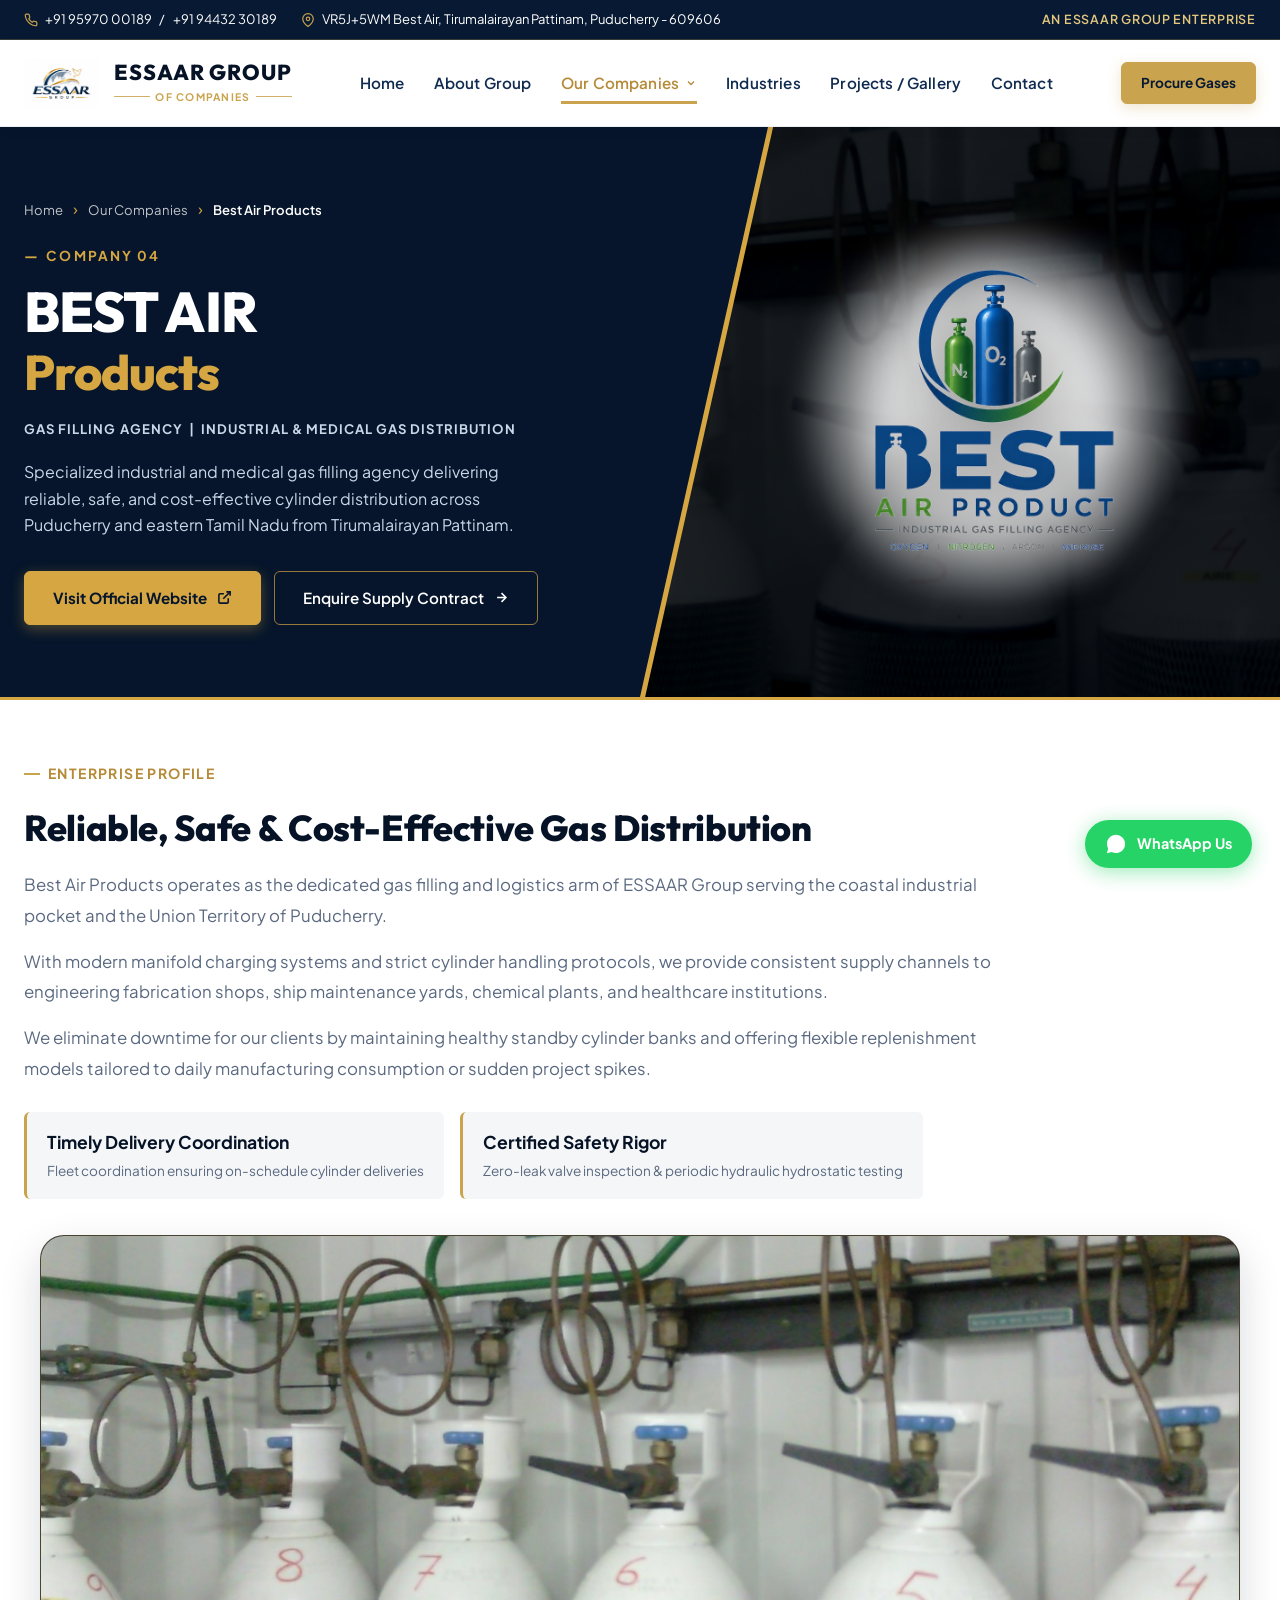
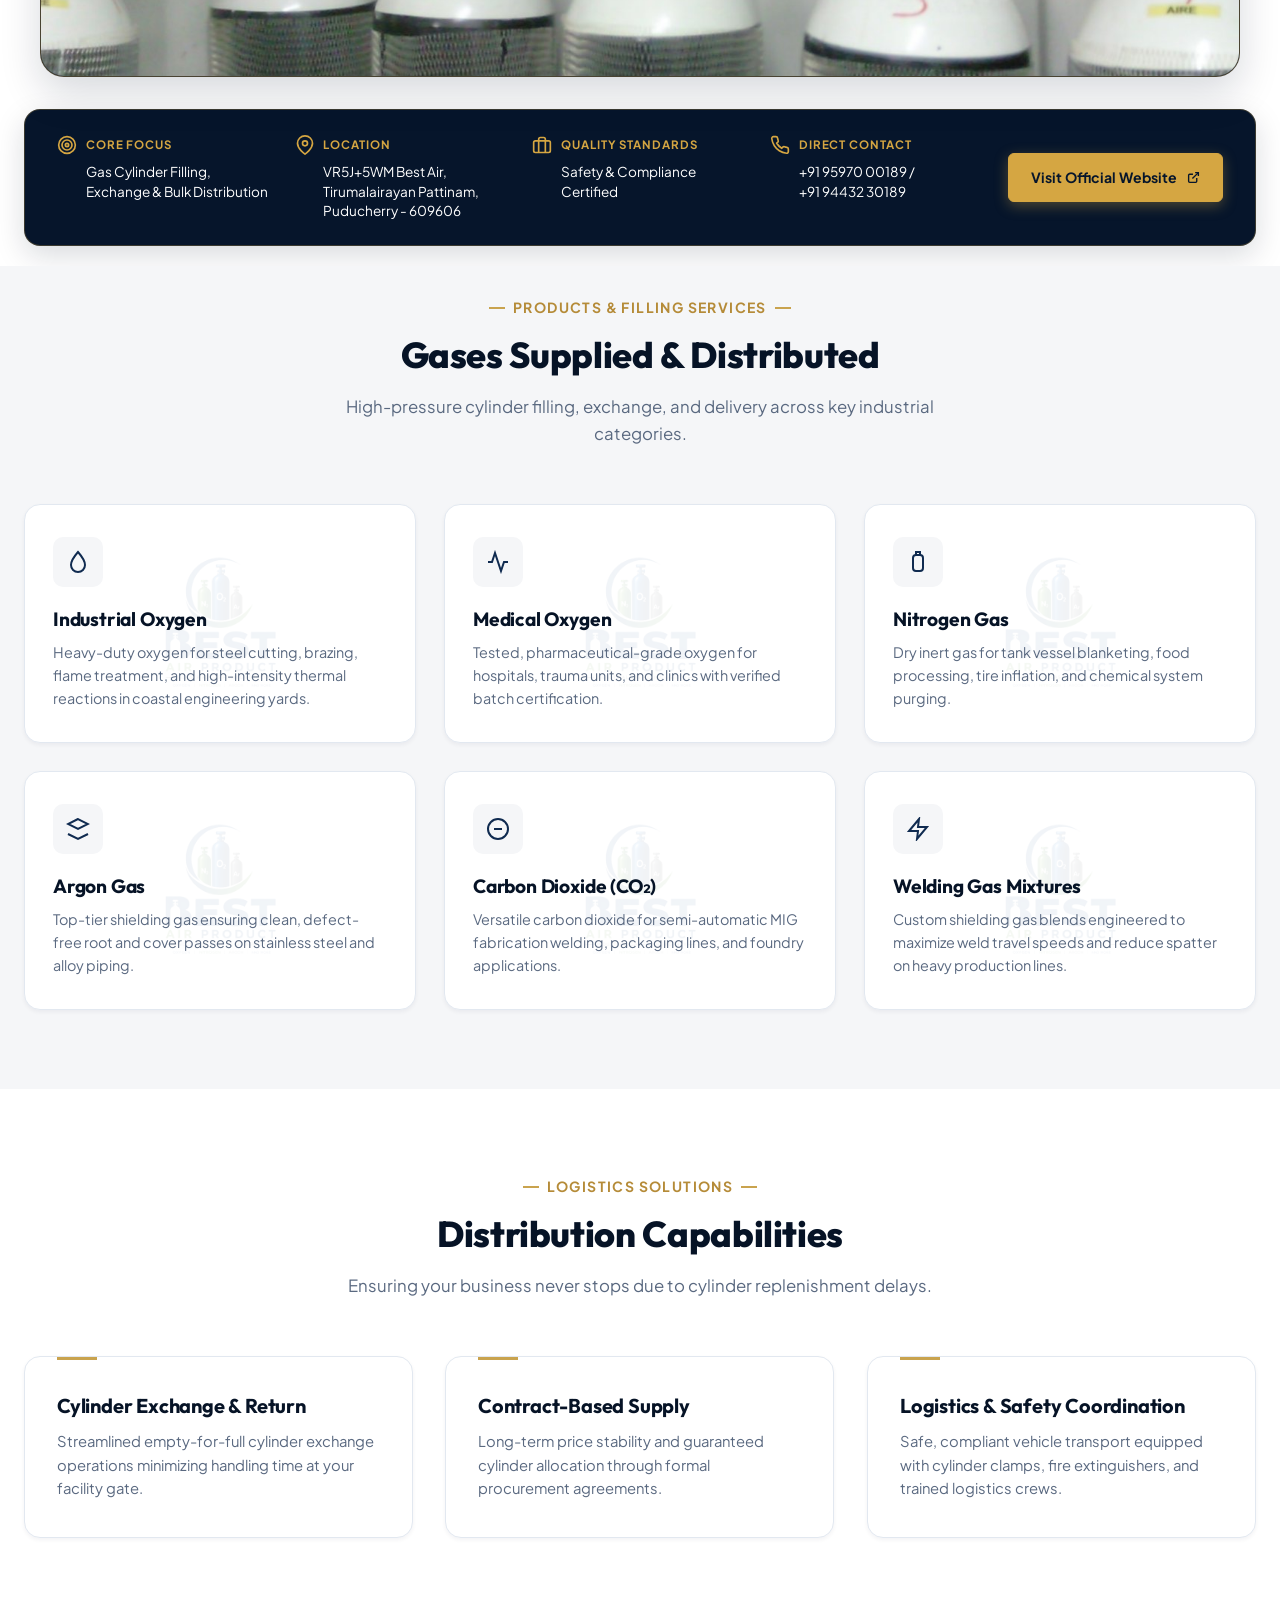
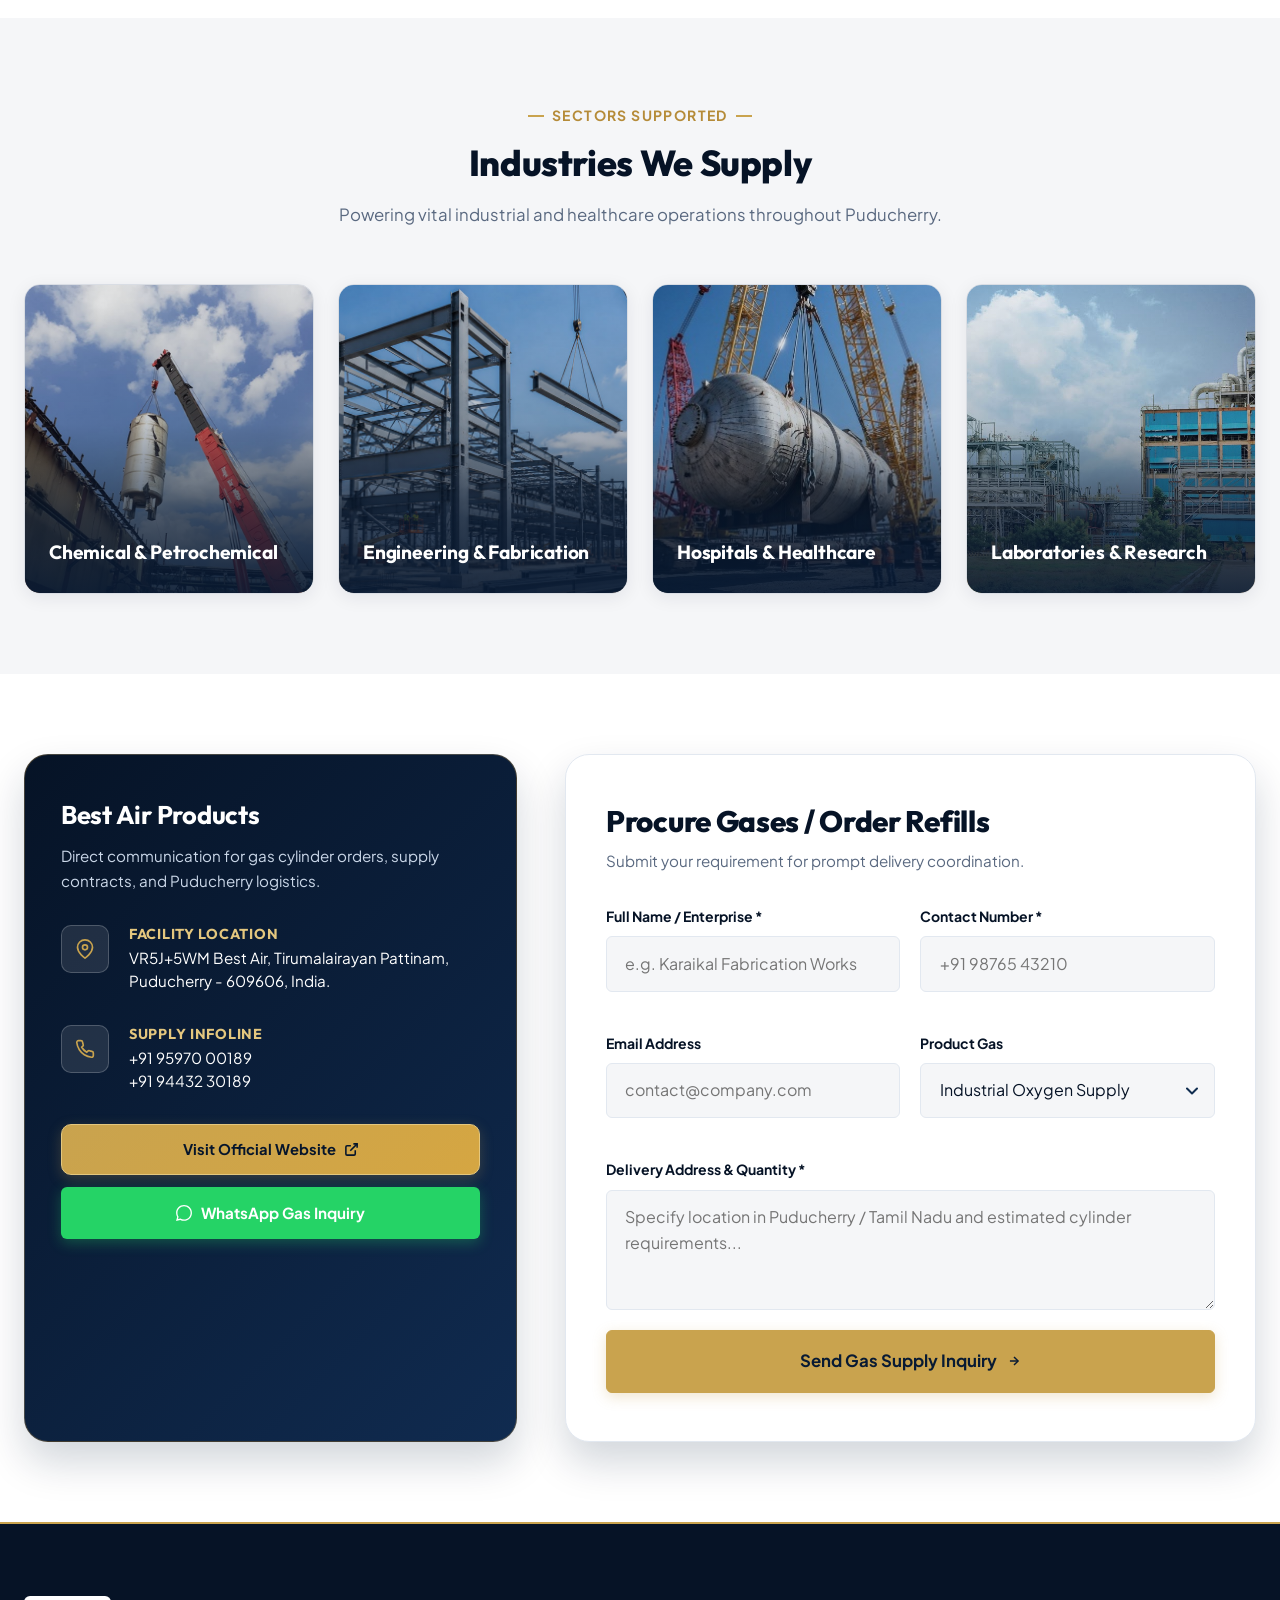
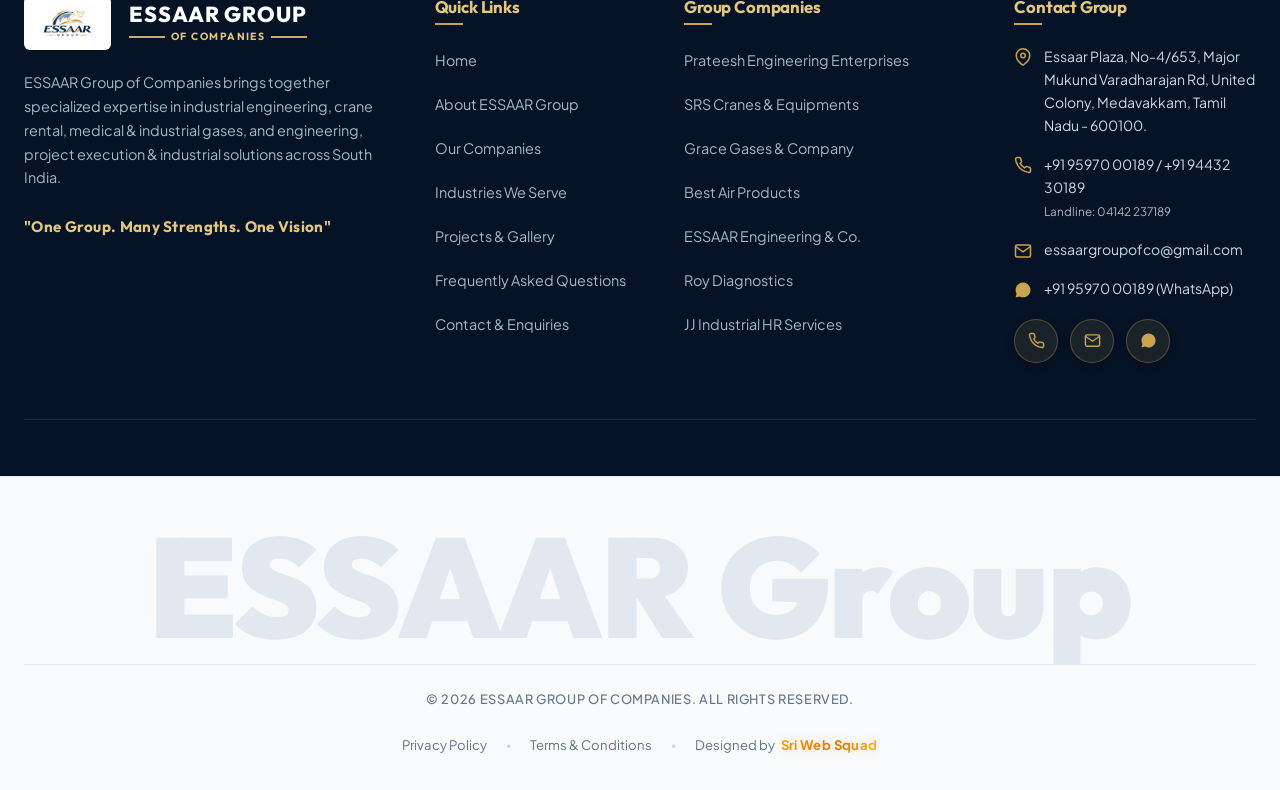
<file: company-best-air-products.html>
<!DOCTYPE html>
<html lang="en">
<head>
  <meta charset="UTF-8">
  <meta name="viewport" content="width=device-width, initial-scale=1.0">
  <title>Best Air Products | ESSAAR Group | Industrial &amp; Medical Gas Distribution</title>
  
  <meta name="title" content="Best Air Products | Industrial &amp; Medical Gas Filling Agency Puducherry">
  <meta name="description" content="Best Air Products is an industrial and medical gas supply enterprise based in Tirumalairayan Pattinam, Puducherry. Providing certified Oxygen, Nitrogen, Argon, CO2, and welding gas distribution across Puducherry and Tamil Nadu.">
  <meta name="keywords" content="Best Air Products, ESSAAR Group, industrial gases Puducherry, gas filling agency Tirumalairayan Pattinam, medical oxygen Karaikal Puducherry, argon gas cylinders, nitrogen filling, welding gas solutions">
  
  <meta property="og:type" content="article">
  <meta property="og:title" content="Best Air Products | ESSAAR Group">
  <meta property="og:description" content="Industrial &amp; Medical Gas Supply &amp; Distribution Agency in Tirumalairayan Pattinam, Puducherry.">
  <meta property="og:image" content="https://essaargroupofcompanies.com/assets/images/logos/best-air-logo.jpg">

  <link rel="icon" type="image/jpeg" href="assets/images/logos/best-air-logo.jpg">
  <link rel="stylesheet" href="assets/css/style.css">
  <!-- Company Page Specific Styles (Embedded to prevent stale browser cache) -->
  <style>
    /* Exact Reference Angled Hero */
    .company-exact-hero {
      position: relative;
      background-color: #06152B;
      min-height: 520px;
      overflow: hidden;
      border-bottom: 3px solid #D5A642;
      display: flex;
      align-items: center;
    }
    .company-exact-hero-bg {
      position: absolute;
      top: 0;
      right: 0;
      width: 100%;
      height: 100%;
      background-image: url('assets/images/gallery/gas-filling-facility.jpg');
      background-size: cover;
      background-position: center right;
      z-index: 1;
    }
    .company-exact-hero-bg {
      filter: brightness(0.35) contrast(1.1);
    }
    .company-exact-hero-bg::after {
      content: "";
      position: absolute;
      top: 0;
      left: 0;
      width: 100%;
      height: 100%;
      background: linear-gradient(135deg, rgba(6, 21, 43, 0.45) 0%, rgba(6, 21, 43, 0.65) 100%);
    }
    .company-exact-hero-gold-line {
      position: absolute;
      top: 0;
      left: 0;
      width: 100%;
      height: 100%;
      background: #D5A642;
      clip-path: polygon(0 0, 60.4% 0, 50.4% 100%, 0 100%);
      z-index: 2;
    }
    .company-exact-hero-navy-shape {
      position: absolute;
      top: 0;
      left: 0;
      width: 100%;
      height: 100%;
      background: #06152B;
      clip-path: polygon(0 0, 60% 0, 50% 100%, 0 100%);
      z-index: 3;
    }
    .company-exact-hero-container {
      position: relative;
      z-index: 4;
      display: grid;
      grid-template-columns: 1.15fr 1fr;
      align-items: center;
      gap: 2rem;
      padding-top: 4.5rem;
      padding-bottom: 4.5rem;
      width: 100%;
    }
    .company-exact-hero-left {
      max-width: 580px;
    }
    .company-exact-breadcrumb {
      font-size: 0.82rem;
      color: rgba(255, 255, 255, 0.7);
      margin-bottom: 1.5rem;
    }
    .company-exact-breadcrumb a {
      color: rgba(255, 255, 255, 0.75);
      text-decoration: none;
      transition: color 0.2s;
    }
    .company-exact-breadcrumb a:hover {
      color: #D5A642;
    }
    .company-exact-breadcrumb .crumb-sep {
      color: #D5A642;
      margin: 0 0.5rem;
      font-size: 1rem;
      line-height: 1;
    }
    .company-exact-breadcrumb .crumb-current {
      color: #FFFFFF;
      font-weight: 600;
    }
    .company-exact-category {
      color: #D5A642;
      font-size: 0.85rem;
      font-weight: 700;
      letter-spacing: 0.15em;
      text-transform: uppercase;
      margin-bottom: 1rem;
      display: flex;
      align-items: center;
      gap: 0.4rem;
    }
    .company-exact-category .category-dash {
      font-weight: 800;
    }
    .company-exact-title {
      margin-bottom: 1.15rem;
      letter-spacing: -0.02em;
      line-height: 1.1;
    }
    .company-exact-title .exact-title-white {
      display: block;
      color: #FFFFFF;
      font-size: clamp(2.4rem, 4.5vw, 3.5rem);
      font-weight: 800;
      text-transform: uppercase;
      line-height: 1.05;
      margin-bottom: 0.25rem;
    }
    .company-exact-title .exact-title-gold {
      display: block;
      color: #D5A642;
      font-size: clamp(2.1rem, 3.8vw, 3.1rem);
      font-weight: 800;
      line-height: 1.1;
    }
    .company-exact-subrule {
      font-size: 0.82rem;
      font-weight: 700;
      letter-spacing: 0.08em;
      text-transform: uppercase;
      color: #CAD7E8;
      margin-bottom: 1.25rem;
    }
    .company-exact-desc {
      font-size: 1rem;
      line-height: 1.65;
      color: #CAD7E8;
      margin-bottom: 2rem;
      max-width: 500px;
    }
    .company-exact-buttons {
      display: flex;
      align-items: center;
      gap: 0.85rem;
      flex-wrap: nowrap;
    }
    .btn-exact-gold {
      display: inline-flex;
      align-items: center;
      gap: 0.6rem;
      background: #D5A642;
      color: #06152B;
      font-weight: 700;
      font-size: 0.95rem;
      padding: 0.85rem 1.75rem;
      border-radius: 6px;
      text-decoration: none;
      transition: all 0.25s ease;
      box-shadow: 0 4px 14px rgba(213, 166, 66, 0.35);
      border: 1px solid #D5A642;
      white-space: nowrap;
    }
    .btn-exact-gold:hover {
      background: #E2B755;
      color: #06152B;
      transform: translateY(-2px);
      box-shadow: 0 6px 20px rgba(213, 166, 66, 0.5);
    }
    .btn-exact-outline {
      display: inline-flex;
      align-items: center;
      gap: 0.6rem;
      background: transparent;
      color: #FFFFFF;
      font-weight: 600;
      font-size: 0.95rem;
      padding: 0.85rem 1.75rem;
      border-radius: 6px;
      text-decoration: none;
      border: 1px solid rgba(213, 166, 66, 0.7);
      transition: all 0.25s ease;
      white-space: nowrap;
    }
    .btn-exact-outline:hover {
      background: rgba(213, 166, 66, 0.15);
      border-color: #D5A642;
      color: #FFFFFF;
      transform: translateY(-2px);
    }
    .company-exact-hero-right {
      display: flex;
      justify-content: center;
      align-items: center;
      padding-left: 2rem;
    }
    .company-exact-hero-right {
      position: relative;
    }
    .company-exact-hero-right::before {
      content: "";
      position: absolute;
      width: 380px;
      height: 380px;
      border-radius: 50%;
      background: radial-gradient(circle, rgba(255, 255, 255, 0.95) 0%, rgba(255, 255, 255, 0.85) 40%, rgba(255, 255, 255, 0.35) 60%, rgba(255, 255, 255, 0) 75%);
      filter: blur(14px);
      z-index: 0;
      pointer-events: none;
    }
    .company-exact-hero-logo {
      max-width: 360px;
      width: 100%;
      height: auto;
      object-fit: contain;
      position: relative;
      z-index: 1;
      filter: drop-shadow(0 12px 28px rgba(0, 0, 0, 0.45)) drop-shadow(0 0 15px rgba(255, 255, 255, 0.6));
      transition: transform 0.3s ease;
    }
    .company-exact-hero-logo:hover {
      transform: scale(1.03);
    }

    /* Bottom Info Bar */
    .company-bottom-bar-section {
      padding: 0 0 1.25rem;
      background: transparent;
    }
    .company-bottom-bar-section + .section,
    .company-bottom-bar-section + section {
      padding-top: 1.5rem;
    }
    .company-bottom-bar {
      background: #06152B;
      border: 1px solid rgba(213, 166, 66, 0.25);
      border-radius: 16px;
      padding: 1.5rem 2rem;
      display: flex;
      align-items: flex-start;
      justify-content: space-between;
      gap: 1.5rem;
      box-shadow: 0 10px 30px rgba(5, 19, 38, 0.15);
    }
    .bottom-bar-block {
      display: flex;
      flex-direction: column;
      gap: 0.35rem;
      flex: 1;
      min-width: 0;
    }
    .bottom-bar-header {
      display: flex;
      align-items: center;
      gap: 0.55rem;
      min-height: 22px;
    }
    .bottom-bar-icon {
      color: #D5A642;
      flex-shrink: 0;
      display: flex;
      align-items: center;
      justify-content: center;
      width: 20px;
      height: 20px;
    }
    .bottom-bar-icon svg {
      width: 20px;
      height: 20px;
    }
    .bottom-bar-label {
      font-size: 0.72rem;
      font-weight: 700;
      letter-spacing: 0.08em;
      text-transform: uppercase;
      color: #D5A642;
      line-height: 1.2;
      white-space: nowrap;
    }
    .bottom-bar-val {
      font-size: 0.85rem;
      color: #FFFFFF;
      line-height: 1.45;
      padding-left: calc(20px + 0.55rem);
    }
    .bottom-bar-val a {
      color: #FFFFFF;
      text-decoration: none;
      transition: color 0.2s;
    }
    .bottom-bar-val a:hover {
      color: #D5A642;
    }
    .bottom-bar-action {
      flex-shrink: 0;
      align-self: center;
    }
    .bottom-bar-action .btn-exact-gold {
      padding: 0.75rem 1.4rem;
      font-size: 0.88rem;
      white-space: nowrap;
    }

    @media (max-width: 1200px) {
      .company-exact-hero-gold-line {
        clip-path: polygon(0 0, 64.4% 0, 54.4% 100%, 0 100%);
      }
      .company-exact-hero-navy-shape {
        clip-path: polygon(0 0, 64% 0, 54% 100%, 0 100%);
      }
      .company-exact-hero-left {
        max-width: 560px;
      }
      .company-exact-buttons {
        gap: 0.85rem;
      }
      .btn-exact-gold,
      .btn-exact-outline {
        padding: 0.8rem 1.4rem;
        font-size: 0.9rem;
      white-space: nowrap;
      }
      .company-bottom-bar {
        display: grid;
        grid-template-columns: 1fr 1fr;
        gap: 1.5rem;
        align-items: start;
      }
      .bottom-bar-action {
        grid-column: span 2;
        justify-self: start;
      }
    }
    @media (max-width: 991px) {
      .company-exact-hero-gold-line,
      .company-exact-hero-navy-shape {
        display: none;
      }
      .company-exact-hero {
        background: #06152B;
      }
      .company-exact-hero-bg {
        opacity: 0.25;
      }
      .company-exact-hero-container {
        grid-template-columns: 1fr;
        gap: 3rem;
      }
            .company-exact-hero-right {
        display: flex;
        justify-content: center;
        align-items: center;
        padding-left: 0;
        width: 100%;
        margin: 1.5rem auto 0;
        text-align: center;
        position: relative;
      }
      .company-exact-hero-right::before {
        content: "";
        position: absolute;
        width: min(340px, 85vw);
        height: min(340px, 85vw);
        border-radius: 50%;
        background: radial-gradient(circle, rgba(255, 255, 255, 0.95) 0%, rgba(255, 255, 255, 0.85) 40%, rgba(255, 255, 255, 0.35) 60%, rgba(255, 255, 255, 0) 75%);
        filter: blur(14px);
        z-index: 0;
        pointer-events: none;
      }
      .company-exact-hero-logo {
        max-width: min(280px, 80vw);
        margin: 0 auto;
        display: block;
        position: relative;
        z-index: 1;
      }
    }
    @media (max-width: 767px) {
      .company-exact-hero-container {
        padding-top: 3.5rem;
        padding-bottom: 3.5rem;
      }
      .company-exact-title .exact-title-white {
        font-size: 2.2rem;
      }
      .company-exact-title .exact-title-gold {
        font-size: 1.95rem;
      }
      .company-exact-buttons {
        flex-direction: column;
        align-items: stretch;
      }
      .company-exact-buttons .btn {
        width: 100%;
        justify-content: center;
      }
      .company-bottom-bar {
        grid-template-columns: 1fr;
        padding: 1.25rem 1.25rem;
        gap: 1.25rem;
      }
      .bottom-bar-action {
        width: 100%;
      }
      .bottom-bar-action .btn-exact-gold {
        width: 100%;
        justify-content: center;
      white-space: nowrap;
      }
    }
  
    @media (max-width: 576px) {
      .company-exact-buttons {
        flex-wrap: wrap !important;
        flex-direction: column;
        width: 100%;
      }
      .btn-exact-gold,
      .btn-exact-outline {
        width: 100%;
        justify-content: center;
      }
    }
  </style>
    <link rel="canonical" href="https://essaargroupofcompanies.com/company-best-air-products">
</head>
<body>

  <!-- Top Info Bar -->
  <aside class="top-bar" aria-label="Quick Contact & Brand Identity">
    <div class="container">
      <div class="top-bar-info">
        <div class="top-bar-item">
          <svg width="14" height="14" viewBox="0 0 24 24" fill="none" stroke="currentColor" stroke-width="2"><path d="M22 16.92v3a2 2 0 0 1-2.18 2 19.79 19.79 0 0 1-8.63-3.07 19.5 19.5 0 0 1-6-6 19.79 19.79 0 0 1-3.07-8.67A2 2 0 0 1 4.11 2h3a2 2 0 0 1 2 1.72 12.84 12.84 0 0 0 .7 2.81 2 2 0 0 1-.45 2.11L8.09 9.91a16 16 0 0 0 6 6l1.27-1.27a2 2 0 0 1 2.11-.45 12.84 12.84 0 0 0 2.81.7A2 2 0 0 1 22 16.92z"></path></svg>
          <a href="tel:+919597000189">+91 95970 00189</a> / <a href="tel:+919443230189">+91 94432 30189</a>
        </div>
        <div class="top-bar-item">
          <svg width="14" height="14" viewBox="0 0 24 24" fill="none" stroke="currentColor" stroke-width="2"><path d="M21 10c0 7-9 13-9 13s-9-6-9-13a9 9 0 0 1 18 0z"></path><circle cx="12" cy="10" r="3"></circle></svg>
          <span>VR5J+5WM Best Air, Tirumalairayan Pattinam, Puducherry - 609606</span>
        </div>
      </div>
      <div class="top-bar-tagline">
        An ESSAAR Group Enterprise
      </div>
    </div>
  </aside>

  <!-- Header -->
  <header class="site-header">
    <div class="container">
      <nav class="navbar" aria-label="Main Navigation">
        <a href="./" class="brand-logo-wrap">
          <img src="assets/images/logos/essaar-group-logo.jpg" alt="ESSAAR Group of Companies" class="brand-logo-img">
          <div class="brand-text-block">
            <span class="brand-title">ESSAAR GROUP</span>
            <span class="brand-subtitle">OF COMPANIES</span>
          </div>
        </a>

        <ul class="nav-menu">
          <li><a href="./" class="nav-link">Home</a></li>
          <li><a href="about" class="nav-link">About Group</a></li>
          <li class="nav-item-dropdown">
            <a href="companies" class="nav-link active">
              Our Companies
              <svg width="12" height="12" viewBox="0 0 24 24" fill="none" stroke="currentColor" stroke-width="2.5"><polyline points="6 9 12 15 18 9"></polyline></svg>
            </a>
            <div class="dropdown-menu">
              <a href="company-prateesh-engineering" class="dropdown-item">
                <div class="dropdown-item-content">
                  <h5>Prateesh Engineering Enterprises</h5>
                  <span>Engineering, Fabrication &amp; Project Solutions</span>
                </div>
              </a>
              <a href="company-srs-cranes" class="dropdown-item">
                <div class="dropdown-item-content">
                  <h5>SRS Cranes &amp; Equipments Services</h5>
                  <span>Crane Rental &amp; Heavy Lifting Solutions</span>
                </div>
              </a>
              <a href="company-grace-gases" class="dropdown-item">
                <div class="dropdown-item-content">
                  <h5>Grace Gases &amp; Company</h5>
                  <span>Industrial &amp; Medical Gas Supply</span>
                </div>
              </a>
              <a href="company-best-air-products" class="dropdown-item">
                <div class="dropdown-item-content">
                  <h5>Best Air Products</h5>
                  <span>Industrial &amp; Medical Gas Distribution</span>
                </div>
              </a>
              <a href="company-essaar-engineering" class="dropdown-item">
                <div class="dropdown-item-content">
                  <h5>ESSAAR Engineering &amp; Company</h5>
                  <span>Industrial Mechanical &amp; Manpower Supply</span>
                </div>
              </a>
              <a href="company-roy-diagnostics" class="dropdown-item">
                <div class="dropdown-item-content">
                  <h5>Roy Diagnostics</h5>
                  <span>Institute of Fetal Medicine &amp; Advanced Imaging</span>
                </div>
              </a>
              <a href="company-jj-industrial" class="dropdown-item">
                <div class="dropdown-item-content">
                  <h5>JJ Industrial HR Services &amp; Consultancy</h5>
                  <span>Industrial Manpower &amp; HR Consultancy</span>
                </div>
              </a>
            </div>
          </li>
          <li><a href="industries" class="nav-link">Industries</a></li>
          <li><a href="projects-gallery" class="nav-link">Projects / Gallery</a></li>
          <li><a href="contact" class="nav-link">Contact</a></li>
        </ul>

        <div class="header-actions">
          <a href="#contact-unit" class="btn btn-primary btn-sm">
            <span>Procure Gases</span>
          </a>
          <button class="mobile-nav-toggle" aria-label="Toggle navigation">
            <svg viewBox="0 0 24 24" fill="none" stroke="currentColor" stroke-width="2"><line x1="3" y1="12" x2="21" y2="12"></line><line x1="3" y1="6" x2="21" y2="6"></line><line x1="3" y1="18" x2="21" y2="18"></line></svg>
          </button>
        </div>
      </nav>
    </div>
  </header>

  <!-- Mobile Drawer -->
  <div class="drawer-backdrop"></div>
  <aside class="mobile-drawer" aria-label="Mobile Navigation">
    <div class="drawer-header">
      <div class="brand-text-block">
        <span class="brand-title">ESSAAR GROUP</span>
        <span class="brand-subtitle">OF COMPANIES</span>
      </div>
      <button class="drawer-close" aria-label="Close navigation">
        <svg width="24" height="24" viewBox="0 0 24 24" fill="none" stroke="currentColor" stroke-width="2"><line x1="18" y1="6" x2="6" y2="18"></line><line x1="6" y1="6" x2="18" y2="18"></line></svg>
      </button>
    </div>
    <nav class="drawer-menu">
      <a href="./" class="drawer-link">Home</a>
      <a href="about" class="drawer-link">About Group</a>
      <a href="companies" class="drawer-link">Our Companies Overview</a>
      
            <button type="button" class="drawer-dropdown-btn active" aria-expanded="true" aria-controls="drawer-companies-menu">
        <span>Group Subsidiaries</span>
        <svg class="drawer-dropdown-arrow" width="16" height="16" viewBox="0 0 24 24" fill="none" stroke="currentColor" stroke-width="2.5"><polyline points="6 9 12 15 18 9"></polyline></svg>
      </button>
      <div class="drawer-dropdown-content open" id="drawer-companies-menu">
        <a href="company-prateesh-engineering" class="drawer-sublink">Prateesh Engineering</a>
              <a href="company-srs-cranes" class="drawer-sublink">SRS Cranes &amp; Equipments</a>
              <a href="company-grace-gases" class="drawer-sublink">Grace Gases &amp; Co.</a>
              <a href="company-best-air-products" class="drawer-sublink">Best Air Products</a>
              <a href="company-essaar-engineering" class="drawer-sublink">ESSAAR Engineering &amp; Co.</a>
              <a href="company-roy-diagnostics" class="drawer-sublink">Roy Diagnostics</a>
              <a href="company-jj-industrial" class="drawer-sublink">JJ Industrial HR Services</a>
      </div>
      
      <a href="industries" class="drawer-link">Industries We Serve</a>
      <a href="projects-gallery" class="drawer-link">Projects &amp; Gallery</a>
      <a href="contact" class="drawer-link">Contact Group</a>
      
      <div style="margin-top: 1.5rem;">
        <a href="#contact-unit" class="btn btn-primary" style="width: 100%;">Procure Gases</a>
      </div>
          <!-- Reorganized Contact Info for Mobile Drawer -->
            <div class="drawer-contact-section">
        <div class="drawer-contact-title">Direct Corporate Contact</div>
        <div class="drawer-contact-item">
          <svg width="15" height="15" viewBox="0 0 24 24" fill="none" stroke="currentColor" stroke-width="2"><path d="M22 16.92v3a2 2 0 0 1-2.18 2 19.79 19.79 0 0 1-8.63-3.07 19.5 19.5 0 0 1-6-6 19.79 19.79 0 0 1-3.07-8.67A2 2 0 0 1 4.11 2h3a2 2 0 0 1 2 1.72 12.84 12.84 0 0 0 .7 2.81 2 2 0 0 1-.45 2.11L8.09 9.91a16 16 0 0 0 6 6l1.27-1.27a2 2 0 0 1 2.11-.45 12.84 12.84 0 0 0 2.81.7A2 2 0 0 1 22 16.92z"></path></svg>
          <div>
            <a href="tel:+919597000189">+91 95970 00189</a> / <a href="tel:+919443230189">+91 94432 30189</a><br>
            <span style="font-size: 0.8rem; color: #4A5568;">Landline: <a href="tel:04142237189" style="color: inherit;">04142 237189</a></span>
          </div>
        </div>
        <div class="drawer-contact-item">
          <svg width="15" height="15" viewBox="0 0 24 24" fill="none" stroke="currentColor" stroke-width="2"><path d="M4 4h16c1.1 0 2 .9 2 2v12c0 1.1-.9 2-2 2H4c-1.1 0-2-.9-2-2V6c0-1.1.9-2 2-2z"></path><polyline points="22,6 12,13 2,6"></polyline></svg>
          <a href="mailto:essaargroupofco@gmail.com">essaargroupofco@gmail.com</a>
        </div>
        <div class="drawer-contact-item">
          <svg width="15" height="15" viewBox="0 0 24 24" fill="none" stroke="currentColor" stroke-width="2"><path d="M21 10c0 7-9 13-9 13s-9-6-9-13a9 9 0 0 1 18 0z"></path><circle cx="12" cy="10" r="3"></circle></svg>
          <span><a href="https://www.google.com/maps/search/?api=1&amp;query=Essaar+Plaza,+No-4/653,+Major+Mukund+Varadharajan+Rd,+United+Colony,+Medavakkam,+Tamil+Nadu+-+600100" target="_blank" rel="noopener noreferrer" style="color: inherit; text-decoration: none;">Essaar Plaza, No-4/653, Major Mukund Varadharajan Rd, United Colony, Medavakkam, Chennai - 600100.</a></span>
        </div>
      </div>
    </nav>
  </aside>

    <!-- Company Specific Hero Banner (Exact Match to Reference Design) -->
  <section class="company-exact-hero">
    <!-- Industrial Background on Right -->
    <div class="company-exact-hero-bg"></div>

    <!-- Diagonal Gold Divider Line -->
    <div class="company-exact-hero-gold-line"></div>

    <!-- Diagonal Solid Navy Shape -->
    <div class="company-exact-hero-navy-shape"></div>

    <!-- Hero Content Layer -->
    <div class="container company-exact-hero-container">
      <!-- Left Column: Company Info -->
      <div class="company-exact-hero-left">
        <div class="company-exact-breadcrumb">
          <a href="./">Home</a>
          <span class="crumb-sep">&rsaquo;</span>
          <a href="companies">Our Companies</a>
          <span class="crumb-sep">&rsaquo;</span>
          <span class="crumb-current">Best Air Products</span>
        </div>

        <div class="company-exact-category"><span class="category-dash">—</span> COMPANY 04</div>

        <h1 class="company-exact-title">
          <span class="exact-title-white">BEST AIR</span>
          <span class="exact-title-gold">Products</span>
        </h1>

        <div class="company-exact-subrule">
          GAS FILLING AGENCY &nbsp;|&nbsp; INDUSTRIAL &amp; MEDICAL GAS DISTRIBUTION
        </div>

        <p class="company-exact-desc">
          Specialized industrial and medical gas filling agency delivering reliable, safe, and cost-effective cylinder distribution across Puducherry and eastern Tamil Nadu from Tirumalairayan Pattinam.
        </p>

        <div class="company-exact-buttons">
          <a href="https://www.bestairproducts.com/" class="btn btn-exact-gold" target="_blank" rel="noopener noreferrer">
            <span>Visit Official Website</span>
            <svg width="15" height="15" viewBox="0 0 24 24" fill="none" stroke="currentColor" stroke-width="2.5"><path d="M18 13v6a2 2 0 0 1-2 2H5a2 2 0 0 1-2-2V8a2 2 0 0 1 2-2h6"></path><polyline points="15 3 21 3 21 9"></polyline><line x1="10" y1="14" x2="21" y2="3"></line></svg>
          </a>
          <a href="#contact-unit" class="btn btn-exact-outline">
            <span>Enquire Supply Contract</span>
            <svg width="15" height="15" viewBox="0 0 24 24" fill="none" stroke="currentColor" stroke-width="2.5"><line x1="5" y1="12" x2="19" y2="12"></line><polyline points="12 5 19 12 12 19"></polyline></svg>
          </a>
        </div>
      </div>

      <!-- Right Column: Seamless Transparent Logo Showcase -->
      <div class="company-exact-hero-right">
        <img src="assets/images/logos/best-air-logo-transparent.png" alt="BEST AIR Products Logo" class="company-exact-hero-logo">
      </div>
    </div>
  </section>

  <!-- 2. Enterprises Profile & 3. Introduction / Description & 4. Respective Company Original Image -->
  <section class="section company-profile-intro-section" id="about-unit" style="padding-top: 3.5rem; padding-bottom: 2rem;">
    <div class="container">
      <div class="company-profile-text-wrap" style="max-width: 980px; margin: 0 0 2.25rem 0;">
        <span class="section-label">Enterprise Profile</span>
        <h2 class="section-title" style="margin-top: 0.5rem; margin-bottom: 1.25rem;">Reliable, Safe &amp; Cost-Effective Gas Distribution</h2>
        <div class="company-profile-desc-content" style="font-size: 1.05rem; line-height: 1.8; color: var(--text-color);">
          <p>
            Best Air Products operates as the dedicated gas filling and logistics arm of ESSAAR Group serving the coastal industrial pocket and the Union Territory of Puducherry.
          </p>
          <p>
            With modern manifold charging systems and strict cylinder handling protocols, we provide consistent supply channels to engineering fabrication shops, ship maintenance yards, chemical plants, and healthcare institutions.
          </p>
          <p>
            We eliminate downtime for our clients by maintaining healthy standby cylinder banks and offering flexible replenishment models tailored to daily manufacturing consumption or sudden project spikes.
          </p>
        </div>
        <div style="margin-top: 1.75rem; display: flex; gap: 1rem; flex-wrap: wrap;">
            <div style="background: var(--light-grey); padding: 1rem 1.25rem; border-radius: var(--radius-sm); border-left: 3px solid var(--gold);">
              <strong style="color: var(--navy-deep); display: block; font-size: 1.1rem;">Timely Delivery Coordination</strong>
              <span style="font-size: 0.85rem; color: var(--text-muted);">Fleet coordination ensuring on-schedule cylinder deliveries</span>
            </div>
            <div style="background: var(--light-grey); padding: 1rem 1.25rem; border-radius: var(--radius-sm); border-left: 3px solid var(--gold);">
              <strong style="color: var(--navy-deep); display: block; font-size: 1.1rem;">Certified Safety Rigor</strong>
              <span style="font-size: 0.85rem; color: var(--text-muted);">Zero-leak valve inspection &amp; periodic hydraulic hydrostatic testing</span>
            </div>
        </div>
      </div>

      <!-- 4. Respective Company's Original Image (Immediately AFTER Company Introduction/Description) -->
      <div class="company-showcase-banner-wrap" style="margin-top: 2rem;">
        <img src="assets/images/gallery/gas-filling-facility.jpg" alt="Best Air Products Industrial Gas Filling and Cylinder Supply Infrastructure in Puducherry" class="company-showcase-banner-img" loading="eager" decoding="async">
      </div>
    </div>
  </section>

  <!-- 5. Core Focus, 6. Location, 7. Quality Standards, 8. Direction, 9. Conduct -->
<section class="company-bottom-bar-section">
    <div class="container">
      <div class="company-bottom-bar">
        <div class="bottom-bar-block">
          <div class="bottom-bar-header">
            <div class="bottom-bar-icon">
              <svg width="20" height="20" viewBox="0 0 24 24" fill="none" stroke="currentColor" stroke-width="2"><circle cx="12" cy="12" r="10"></circle><circle cx="12" cy="12" r="6"></circle><circle cx="12" cy="12" r="2"></circle></svg>
            </div>
            <span class="bottom-bar-label">CORE FOCUS</span>
          </div>
          <div class="bottom-bar-val">Gas Cylinder Filling, Exchange &amp; Bulk Distribution</div>
        </div>

        <div class="bottom-bar-block">
          <div class="bottom-bar-header">
            <div class="bottom-bar-icon">
              <svg width="20" height="20" viewBox="0 0 24 24" fill="none" stroke="currentColor" stroke-width="2"><path d="M21 10c0 7-9 13-9 13s-9-6-9-13a9 9 0 0 1 18 0z"></path><circle cx="12" cy="10" r="3"></circle></svg>
            </div>
            <span class="bottom-bar-label">LOCATION</span>
          </div>
          <div class="bottom-bar-val">VR5J+5WM Best Air, Tirumalairayan Pattinam, Puducherry - 609606</div>
        </div>

        <div class="bottom-bar-block">
          <div class="bottom-bar-header">
            <div class="bottom-bar-icon">
              <svg width="20" height="20" viewBox="0 0 24 24" fill="none" stroke="currentColor" stroke-width="2"><rect x="2" y="7" width="20" height="14" rx="2" ry="2"></rect><path d="M16 21V5a2 2 0 0 0-2-2h-4a2 2 0 0 0-2 2v16"></path></svg>
            </div>
            <span class="bottom-bar-label">QUALITY STANDARDS</span>
          </div>
          <div class="bottom-bar-val">Safety &amp; Compliance Certified</div>
        </div>

        <div class="bottom-bar-block">
          <div class="bottom-bar-header">
            <div class="bottom-bar-icon">
              <svg width="20" height="20" viewBox="0 0 24 24" fill="none" stroke="currentColor" stroke-width="2"><path d="M22 16.92v3a2 2 0 0 1-2.18 2 19.79 19.79 0 0 1-8.63-3.07 19.5 19.5 0 0 1-6-6 19.79 19.79 0 0 1-3.07-8.67A2 2 0 0 1 4.11 2h3a2 2 0 0 1 2 1.72 12.84 12.84 0 0 0 .7 2.81 2 2 0 0 1-.45 2.11L8.09 9.91a16 16 0 0 0 6 6l1.27-1.27a2 2 0 0 1 2.11-.45 12.84 12.84 0 0 0 2.81.7A2 2 0 0 1 22 16.92z"></path></svg>
            </div>
            <span class="bottom-bar-label">DIRECT CONTACT</span>
          </div>
          <div class="bottom-bar-val"><a href="tel:+919597000189">+91 95970 00189</a> / <a href="tel:+919443230189">+91 94432 30189</a></div>
        </div>

        <div class="bottom-bar-action">
          <a href="https://www.bestairproducts.com/" class="btn btn-exact-gold" target="_blank" rel="noopener noreferrer">
            <span>Visit Official Website</span>
            <svg width="13" height="13" viewBox="0 0 24 24" fill="none" stroke="currentColor" stroke-width="2.5"><path d="M18 13v6a2 2 0 0 1-2 2H5a2 2 0 0 1-2-2V8a2 2 0 0 1 2-2h6"></path><polyline points="15 3 21 3 21 9"></polyline><line x1="10" y1="14" x2="21" y2="3"></line></svg>
          </a>
        </div>
      </div>
    </div>
  </section>

<!-- Company Information Bar (4 Horizontal Blocks) -->

  <!-- Gas Products Portfolio -->
  <section class="section section-grey" id="gases-range">
    <div class="container">
      <div class="section-header text-center">
        <span class="section-label">Products &amp; Filling Services</span>
        <h2 class="section-title">Gases Supplied &amp; Distributed</h2>
        <p class="section-subtitle">
          High-pressure cylinder filling, exchange, and delivery across key industrial categories.
        </p>
      </div>

      <div class="services-grid">
        <div class="service-card">
          <img src="assets/images/logos/best-air-logo-transparent.png" alt="" class="service-card-watermark" aria-hidden="true" loading="lazy" decoding="async">
          <div class="service-card-icon">
            <svg width="24" height="24" viewBox="0 0 24 24" fill="none" stroke="currentColor" stroke-width="2"><path d="M12 2c-3.5 4-7 8.5-7 13a7 7 0 0 0 14 0c0-4.5-3.5-9-7-13z"></path></svg>
          </div>
          <h3 class="service-card-title">Industrial Oxygen</h3>
          <p class="service-card-desc">
            Heavy-duty oxygen for steel cutting, brazing, flame treatment, and high-intensity thermal reactions in coastal engineering yards.
          </p>
        </div>

        <div class="service-card">
          <img src="assets/images/logos/best-air-logo-transparent.png" alt="" class="service-card-watermark" aria-hidden="true" loading="lazy" decoding="async">
          <div class="service-card-icon">
            <svg width="24" height="24" viewBox="0 0 24 24" fill="none" stroke="currentColor" stroke-width="2"><path d="M22 12h-4l-3 9L9 3l-3 9H2"></path></svg>
          </div>
          <h3 class="service-card-title">Medical Oxygen</h3>
          <p class="service-card-desc">
            Tested, pharmaceutical-grade oxygen for hospitals, trauma units, and clinics with verified batch certification.
          </p>
        </div>

        <div class="service-card">
          <img src="assets/images/logos/best-air-logo-transparent.png" alt="" class="service-card-watermark" aria-hidden="true" loading="lazy" decoding="async">
          <div class="service-card-icon">
            <svg width="24" height="24" viewBox="0 0 24 24" fill="none" stroke="currentColor" stroke-width="2"><rect x="7" y="5" width="10" height="16" rx="3"></rect><path d="M10 2h4v3h-4z"></path></svg>
          </div>
          <h3 class="service-card-title">Nitrogen Gas</h3>
          <p class="service-card-desc">
            Dry inert gas for tank vessel blanketing, food processing, tire inflation, and chemical system purging.
          </p>
        </div>

        <div class="service-card">
          <img src="assets/images/logos/best-air-logo-transparent.png" alt="" class="service-card-watermark" aria-hidden="true" loading="lazy" decoding="async">
          <div class="service-card-icon">
            <svg width="24" height="24" viewBox="0 0 24 24" fill="none" stroke="currentColor" stroke-width="2"><polygon points="12 2 2 7 12 12 22 7 12 2"></polygon><polyline points="2 17 12 22 22 17"></polyline></svg>
          </div>
          <h3 class="service-card-title">Argon Gas</h3>
          <p class="service-card-desc">
            Top-tier shielding gas ensuring clean, defect-free root and cover passes on stainless steel and alloy piping.
          </p>
        </div>

        <div class="service-card">
          <img src="assets/images/logos/best-air-logo-transparent.png" alt="" class="service-card-watermark" aria-hidden="true" loading="lazy" decoding="async">
          <div class="service-card-icon">
            <svg width="24" height="24" viewBox="0 0 24 24" fill="none" stroke="currentColor" stroke-width="2"><circle cx="12" cy="12" r="10"></circle><path d="M8 12h8"></path></svg>
          </div>
          <h3 class="service-card-title">Carbon Dioxide (CO₂)</h3>
          <p class="service-card-desc">
            Versatile carbon dioxide for semi-automatic MIG fabrication welding, packaging lines, and foundry applications.
          </p>
        </div>

        <div class="service-card">
          <img src="assets/images/logos/best-air-logo-transparent.png" alt="" class="service-card-watermark" aria-hidden="true" loading="lazy" decoding="async">
          <div class="service-card-icon">
            <svg width="24" height="24" viewBox="0 0 24 24" fill="none" stroke="currentColor" stroke-width="2"><polygon points="13 2 3 14 12 14 11 22 21 10 12 10 13 2"></polygon></svg>
          </div>
          <h3 class="service-card-title">Welding Gas Mixtures</h3>
          <p class="service-card-desc">
            Custom shielding gas blends engineered to maximize weld travel speeds and reduce spatter on heavy production lines.
          </p>
        </div>
      </div>
    </div>
  </section>

  <!-- Service Deliverables -->
  <section class="section">
    <div class="container">
      <div class="section-header text-center">
        <span class="section-label">Logistics Solutions</span>
        <h2 class="section-title">Distribution Capabilities</h2>
        <p class="section-subtitle">
          Ensuring your business never stops due to cylinder replenishment delays.
        </p>
      </div>

      <div class="why-grid">
        <div class="why-card">
          <h3 class="why-card-title">Cylinder Exchange &amp; Return</h3>
          <p class="why-card-text">
            Streamlined empty-for-full cylinder exchange operations minimizing handling time at your facility gate.
          </p>
        </div>

        <div class="why-card">
          <h3 class="why-card-title">Contract-Based Supply</h3>
          <p class="why-card-text">
            Long-term price stability and guaranteed cylinder allocation through formal procurement agreements.
          </p>
        </div>

        <div class="why-card">
          <h3 class="why-card-title">Logistics &amp; Safety Coordination</h3>
          <p class="why-card-text">
            Safe, compliant vehicle transport equipped with cylinder clamps, fire extinguishers, and trained logistics crews.
          </p>
        </div>
      </div>
    </div>
  </section>

  <!-- Industries Served -->
  <section class="section section-grey">
    <div class="container">
      <div class="section-header text-center">
        <span class="section-label">Sectors Supported</span>
        <h2 class="section-title">Industries We Supply</h2>
        <p class="section-subtitle">
          Powering vital industrial and healthcare operations throughout Puducherry.
        </p>
      </div>

      <div class="industries-grid">
        <div class="industry-card">
          <img src="assets/images/gallery/tanks-vessels.jpg" alt="Chemical and Petrochemical" class="industry-card-bg" loading="lazy" decoding="async">
          <div class="industry-card-overlay">
            <h3 class="industry-card-title">Chemical &amp; Petrochemical</h3>
            <p class="industry-card-desc">High-volume nitrogen blanketing and reaction gases.</p>
          </div>
        </div>

        <div class="industry-card">
          <img src="assets/images/gallery/structural-steel-fabrication.jpg" alt="Engineering &amp; Fabrication" class="industry-card-bg" loading="lazy" decoding="async">
          <div class="industry-card-overlay">
            <h3 class="industry-card-title">Engineering &amp; Fabrication</h3>
            <p class="industry-card-desc">Shielding and cutting gases for continuous workshop production.</p>
          </div>
        </div>

        <div class="industry-card">
          <img src="assets/images/gallery/heavy-equipment-erection.jpg" alt="Hospitals &amp; Healthcare" class="industry-card-bg" loading="lazy" decoding="async">
          <div class="industry-card-overlay">
            <h3 class="industry-card-title">Hospitals &amp; Healthcare</h3>
            <p class="industry-card-desc">Emergency medical oxygen supply and life-support manifolds.</p>
          </div>
        </div>

        <div class="industry-card">
          <img src="assets/images/gallery/industrial-plant.jpg" alt="Laboratories &amp; Research" class="industry-card-bg" loading="lazy" decoding="async">
          <div class="industry-card-overlay">
            <h3 class="industry-card-title">Laboratories &amp; Research</h3>
            <p class="industry-card-desc">Specialized purity gases for analytical and testing environments.</p>
          </div>
        </div>
      </div>
    </div>
  </section>

  <!-- Contact & Enquiry Section for Best Air Products -->
  <section class="section" id="contact-unit">
    <div class="container">
      <div class="contact-grid">
        <div class="contact-info-card">
          <div class="contact-info-header">
            <h3>Best Air Products</h3>
            <p>Direct communication for gas cylinder orders, supply contracts, and Puducherry logistics.</p>
          </div>

          <div class="contact-detail-item">
            <div class="contact-detail-icon">
              <svg width="20" height="20" viewBox="0 0 24 24" fill="none" stroke="currentColor" stroke-width="2"><path d="M21 10c0 7-9 13-9 13s-9-6-9-13a9 9 0 0 1 18 0z"></path><circle cx="12" cy="10" r="3"></circle></svg>
            </div>
            <div class="contact-detail-body">
              <h5>Facility Location</h5>
              <p>VR5J+5WM Best Air, Tirumalairayan Pattinam, Puducherry - 609606, India.</p>
            </div>
          </div>

          <div class="contact-detail-item">
            <div class="contact-detail-icon">
              <svg width="20" height="20" viewBox="0 0 24 24" fill="none" stroke="currentColor" stroke-width="2"><path d="M22 16.92v3a2 2 0 0 1-2.18 2 19.79 19.79 0 0 1-8.63-3.07 19.5 19.5 0 0 1-6-6 19.79 19.79 0 0 1-3.07-8.67A2 2 0 0 1 4.11 2h3a2 2 0 0 1 2 1.72 12.84 12.84 0 0 0 .7 2.81 2 2 0 0 1-.45 2.11L8.09 9.91a16 16 0 0 0 6 6l1.27-1.27a2 2 0 0 1 2.11-.45 12.84 12.84 0 0 0 2.81.7A2 2 0 0 1 22 16.92z"></path></svg>
            </div>
            <div class="contact-detail-body">
              <h5>Supply Infoline</h5>
              <p>
                <a href="tel:+919597000189">+91 95970 00189</a><br>
                <a href="tel:+919443230189">+91 94432 30189</a>
              </p>
            </div>
          </div>

          <div class="contact-card-actions">
            <a href="https://www.bestairproducts.com/" target="_blank" rel="noopener noreferrer" class="btn btn-official-website">
              <span>Visit Official Website</span>
              <svg width="15" height="15" viewBox="0 0 24 24" fill="none" stroke="currentColor" stroke-width="2.5"><path d="M18 13v6a2 2 0 0 1-2 2H5a2 2 0 0 1-2-2V8a2 2 0 0 1 2-2h6"></path><polyline points="15 3 21 3 21 9"></polyline><line x1="10" y1="14" x2="21" y2="3"></line></svg>
            </a>
            <a href="https://wa.me/919597000189?text=Hi%20Best%20Air%20Products,%20I%20am%20inquiring%20about%20gas%20cylinder%20supply" target="_blank" rel="noopener noreferrer" class="btn btn-whatsapp">
              <svg width="16" height="16" viewBox="0 0 24 24" fill="currentColor"><path d="M.057 24l1.687-6.163c-1.041-1.804-1.588-3.849-1.587-5.946.003-6.556 5.338-11.891 11.893-11.891 3.181.001 6.167 1.24 8.413 3.488 2.245 2.248 3.481 5.236 3.48 8.414-.003 6.557-5.338 11.892-11.893 11.892-1.99-.001-3.951-.5-5.688-1.448l-6.305 1.654zm6.597-3.807c1.676.995 3.276 1.591 5.392 1.592 5.448 0 9.886-4.434 9.889-9.885.002-5.462-4.415-9.89-9.881-9.892-5.452 0-9.887 4.434-9.889 9.884-.001 2.225.651 3.891 1.746 5.634l-.999 3.648 3.742-.981z"/></svg>
              <span>WhatsApp Gas Inquiry</span>
            </a>
          </div>
        </div>

        <div class="contact-form-card">
          <h3 class="contact-form-title">Procure Gases / Order Refills</h3>
          <p class="contact-form-subtitle">Submit your requirement for prompt delivery coordination.</p>

          <form class="essaar-contact-form">
            <input type="hidden" name="company" value="Best Air Products">

            <div class="form-group-row">
              <div class="form-group">
                <label class="form-label">Full Name / Enterprise *</label>
                <input type="text" name="name" class="form-control" placeholder="e.g. Karaikal Fabrication Works" required>
              </div>
              <div class="form-group">
                <label class="form-label">Contact Number *</label>
                <input type="tel" name="phone" class="form-control" placeholder="+91 98765 43210" required>
              </div>
            </div>

            <div class="form-group-row">
              <div class="form-group">
                <label class="form-label">Email Address</label>
                <input type="email" name="email" class="form-control" placeholder="contact@company.com">
              </div>
              <div class="form-group">
                <label class="form-label" for="bestair-service-select">Product Gas</label>
                <select id="bestair-service-select" name="service" class="form-control" aria-label="Product Gas">
                  <option value="Industrial Oxygen Supply">Industrial Oxygen Supply</option>
                  <option value="Medical Oxygen Supply">Medical Oxygen Supply</option>
                  <option value="Argon Gas Supply">Argon Gas Supply</option>
                  <option value="Nitrogen Gas Supply">Nitrogen Gas Supply</option>
                  <option value="Carbon Dioxide (CO2)">Carbon Dioxide (CO2)</option>
                  <option value="Welding Gas Solutions">Welding Gas Solutions</option>
                  <option value="Regular Supply Contract">Regular Supply Contract</option>
                </select>
              </div>
            </div>

            <div class="form-group">
              <label class="form-label">Delivery Address &amp; Quantity *</label>
              <textarea name="message" class="form-control" placeholder="Specify location in Puducherry / Tamil Nadu and estimated cylinder requirements..." required></textarea>
            </div>

            <button type="submit" class="btn btn-primary btn-lg" style="width: 100%;">
              <span>Send Gas Supply Inquiry</span>
              <svg width="14" height="14" viewBox="0 0 24 24" fill="none" stroke="currentColor" stroke-width="2.5"><line x1="5" y1="12" x2="19" y2="12"></line><polyline points="12 5 19 12 12 19"></polyline></svg>
            </button>

            <div class="form-feedback"></div>
          </form>
        </div>
      </div>
    </div>
  </section>

  <!-- Footer -->
  <footer class="site-footer">
    <div class="container">
      <div class="footer-top">
        <!-- Brand Col -->
        <div>
          <a href="./" class="footer-brand-wrap" aria-label="ESSAAR Group of Companies Homepage">
            <img src="assets/images/logos/essaar-group-logo.jpg" alt="ESSAAR Group of Companies Logo" class="footer-brand-logo">
            <div class="footer-brand-text">
              <span class="footer-brand-title">ESSAAR GROUP</span>
              <span class="footer-brand-subtitle">OF COMPANIES</span>
            </div>
          </a>
          <p class="footer-about">
            ESSAAR Group of Companies brings together specialized expertise in industrial engineering, crane rental, medical &amp; industrial gases, and engineering, project execution &amp; industrial solutions across South India.
          </p>
          <div class="footer-statement">"One Group. Many Strengths. One Vision"</div>
        </div>

        <!-- Quick Nav -->
        <div>
          <h4 class="footer-heading">Quick Links</h4>
          <ul class="footer-links">
            <li><a href="./">Home</a></li>
            <li><a href="about">About ESSAAR Group</a></li>
            <li><a href="companies">Our Companies</a></li>
            <li><a href="industries">Industries We Serve</a></li>
            <li><a href="projects-gallery">Projects &amp; Gallery</a></li>
            <li><a href="./#faq">Frequently Asked Questions</a></li>
            <li><a href="contact">Contact &amp; Enquiries</a></li>
          </ul>
        </div>

        <!-- 5 Companies Links -->
        <div>
          <h4 class="footer-heading">Group Companies</h4>
          <ul class="footer-links">
            <li><a href="company-prateesh-engineering">Prateesh Engineering Enterprises</a></li>
            <li><a href="company-srs-cranes">SRS Cranes &amp; Equipments</a></li>
            <li><a href="company-grace-gases">Grace Gases &amp; Company</a></li>
            <li><a href="company-best-air-products">Best Air Products</a></li>
            <li><a href="company-essaar-engineering">ESSAAR Engineering &amp; Co.</a></li>
            <li><a href="company-roy-diagnostics">Roy Diagnostics</a></li>
            <li><a href="company-jj-industrial">JJ Industrial HR Services</a></li>
          </ul>
        </div>

        <!-- Contact Info -->
        <div>
          <h4 class="footer-heading">Contact Group</h4>
          <div class="footer-contact-list">
            <div class="footer-contact-item">
              <svg width="18" height="18" viewBox="0 0 24 24" fill="none" stroke="currentColor" stroke-width="2"><path d="M21 10c0 7-9 13-9 13s-9-6-9-13a9 9 0 0 1 18 0z"></path><circle cx="12" cy="10" r="3"></circle></svg>
              <span><a href="https://www.google.com/maps/search/?api=1&amp;query=Essaar+Plaza,+No-4/653,+Major+Mukund+Varadharajan+Rd,+United+Colony,+Medavakkam,+Tamil+Nadu+-+600100" target="_blank" rel="noopener noreferrer" style="color: inherit; text-decoration: none;">Essaar Plaza, No-4/653, Major Mukund Varadharajan Rd, United Colony, Medavakkam, Tamil Nadu - 600100.</a></span>
            </div>
            <div class="footer-contact-item">
              <svg width="18" height="18" viewBox="0 0 24 24" fill="none" stroke="currentColor" stroke-width="2"><path d="M22 16.92v3a2 2 0 0 1-2.18 2 19.79 19.79 0 0 1-8.63-3.07 19.5 19.5 0 0 1-6-6 19.79 19.79 0 0 1-3.07-8.67A2 2 0 0 1 4.11 2h3a2 2 0 0 1 2 1.72 12.84 12.84 0 0 0 .7 2.81 2 2 0 0 1-.45 2.11L8.09 9.91a16 16 0 0 0 6 6l1.27-1.27a2 2 0 0 1 2.11-.45 12.84 12.84 0 0 0 2.81.7A2 2 0 0 1 22 16.92z"></path></svg>
              <span><a href="tel:+919597000189" style="color: inherit; text-decoration: none;">+91 95970 00189</a> / <a href="tel:+919443230189" style="color: inherit; text-decoration: none;">+91 94432 30189</a><br><small style="color: rgba(255,255,255,0.7);">Landline: <a href="tel:04142237189" style="color: inherit; text-decoration: none;">04142 237189</a></small></span>
            </div>
            <div class="footer-contact-item">
              <svg width="18" height="18" viewBox="0 0 24 24" fill="none" stroke="currentColor" stroke-width="2"><path d="M4 4h16c1.1 0 2 .9 2 2v12c0 1.1-.9 2-2 2H4c-1.1 0-2-.9-2-2V6c0-1.1.9-2 2-2z"></path><polyline points="22,6 12,13 2,6"></polyline></svg>
              <span><a href="mailto:essaargroupofco@gmail.com" style="color: inherit; text-decoration: none;">essaargroupofco@gmail.com</a></span>
            </div>
            <div class="footer-contact-item">
              <svg width="18" height="18" viewBox="0 0 24 24" fill="currentColor"><path d="M12.04 2c-5.46 0-9.91 4.45-9.91 9.91 0 1.75.46 3.45 1.32 4.95L2.05 22l5.25-1.38c1.45.79 3.08 1.21 4.74 1.21 5.46 0 9.91-4.45 9.91-9.91 0-2.65-1.03-5.14-2.9-7.01A9.816 9.816 0 0 0 12.04 2z"></path></svg>
              <span><a href="https://wa.me/919597000189?text=Hi%20ESSAAR%20Group,%20I%20have%20an%20enquiry" target="_blank" rel="noopener noreferrer" style="color: inherit; text-decoration: none;">+91 95970 00189 (WhatsApp)</a></span>
            </div>
          </div>
          <!-- Quick Connect Buttons: Theme-Matched Circular Icons -->
          <div class="footer-contact-actions">
            <a href="tel:+919597000189" class="footer-contact-icon-btn" aria-label="Call ESSAAR Group" title="Call Us">
              <svg width="17" height="17" viewBox="0 0 24 24" fill="none" stroke="currentColor" stroke-width="2" stroke-linecap="round" stroke-linejoin="round"><path d="M22 16.92v3a2 2 0 0 1-2.18 2 19.79 19.79 0 0 1-8.63-3.07 19.5 19.5 0 0 1-6-6 19.79 19.79 0 0 1-3.07-8.67A2 2 0 0 1 4.11 2h3a2 2 0 0 1 2 1.72 12.84 12.84 0 0 0 .7 2.81 2 2 0 0 1-.45 2.11L8.09 9.91a16 16 0 0 0 6 6l1.27-1.27a2 2 0 0 1 2.11-.45 12.84 12.84 0 0 0 2.81.7A2 2 0 0 1 22 16.92z"></path></svg>
            </a>
            <a href="mailto:essaargroupofco@gmail.com" class="footer-contact-icon-btn" aria-label="Email ESSAAR Group" title="Send Email">
              <svg width="17" height="17" viewBox="0 0 24 24" fill="none" stroke="currentColor" stroke-width="2" stroke-linecap="round" stroke-linejoin="round"><path d="M4 4h16c1.1 0 2 .9 2 2v12c0 1.1-.9 2-2 2H4c-1.1 0-2-.9-2-2V6c0-1.1.9-2 2-2z"></path><polyline points="22,6 12,13 2,6"></polyline></svg>
            </a>
            <a href="https://wa.me/919597000189?text=Hi%20ESSAAR%20Group,%20I%20have%20an%20enquiry" target="_blank" rel="noopener noreferrer" class="footer-contact-icon-btn" aria-label="WhatsApp ESSAAR Group" title="WhatsApp Us">
              <svg width="17" height="17" viewBox="0 0 24 24" fill="currentColor"><path d="M12.04 2c-5.46 0-9.91 4.45-9.91 9.91 0 1.75.46 3.45 1.32 4.95L2.05 22l5.25-1.38c1.45.79 3.08 1.21 4.74 1.21 5.46 0 9.91-4.45 9.91-9.91 0-2.65-1.03-5.14-2.9-7.01A9.816 9.816 0 0 0 12.04 2z"></path></svg>
            </a>
          </div>
        </div>
      </div>

                </div>

    <!-- Light Theme Bottom Section -->
    <div class="footer-bottom-wrap">
      <div class="container">
        <!-- Giant Brand Watermark -->
        <div class="footer-giant-watermark" aria-hidden="true">
          <span>ESSAAR Group</span>
        </div>

        <!-- Bottom bar -->
        <div class="footer-bottom">
          <div class="footer-copyright">
            &copy; <span id="year">2026</span> ESSAAR GROUP OF COMPANIES. ALL RIGHTS RESERVED.
          </div>
          <div class="footer-bottom-links">
            <a href="contact">Privacy Policy</a>
            <span class="footer-link-sep" aria-hidden="true">&bull;</span>
            <a href="contact">Terms &amp; Conditions</a>
            <span class="footer-link-sep" aria-hidden="true">&bull;</span>
            <a href="https://wa.me/917845391712?text=Hi%20Sriram,%20I%20found%20you%20in%20ESSAAR%20Group%20Website" target="_blank" rel="noopener noreferrer" class="developer-credit">Designed by <span class="developer-name">Sri Web Squad</span></a>
          </div>
        </div>
      </div>
    </div>
  </footer>

  <!-- Floating WhatsApp Quick Button -->
  <a href="https://wa.me/919597000189?text=Hi%20Best%20Air%20Products,%20I%20am%20inquiring%20about%20gas%20cylinder%20supply" target="_blank" rel="noopener noreferrer" class="floating-whatsapp-btn" aria-label="Chat on WhatsApp">
    <svg viewBox="0 0 24 24"><path d="M12.04 2c-5.46 0-9.91 4.45-9.91 9.91 0 1.75.46 3.45 1.32 4.95L2.05 22l5.25-1.38c1.45.79 3.08 1.21 4.74 1.21 5.46 0 9.91-4.45 9.91-9.91 0-2.65-1.03-5.14-2.9-7.01A9.816 9.816 0 0 0 12.04 2z"></path></svg>
    <span>WhatsApp Us</span>
  </a>

  <button class="back-to-top" aria-label="Back to top">
    <svg width="20" height="20" viewBox="0 0 24 24" fill="none" stroke="currentColor" stroke-width="2.5"><polyline points="18 15 12 9 6 15"></polyline></svg>
  </button>

  <script src="assets/js/main.js"></script>
</body>
</html>
</file>
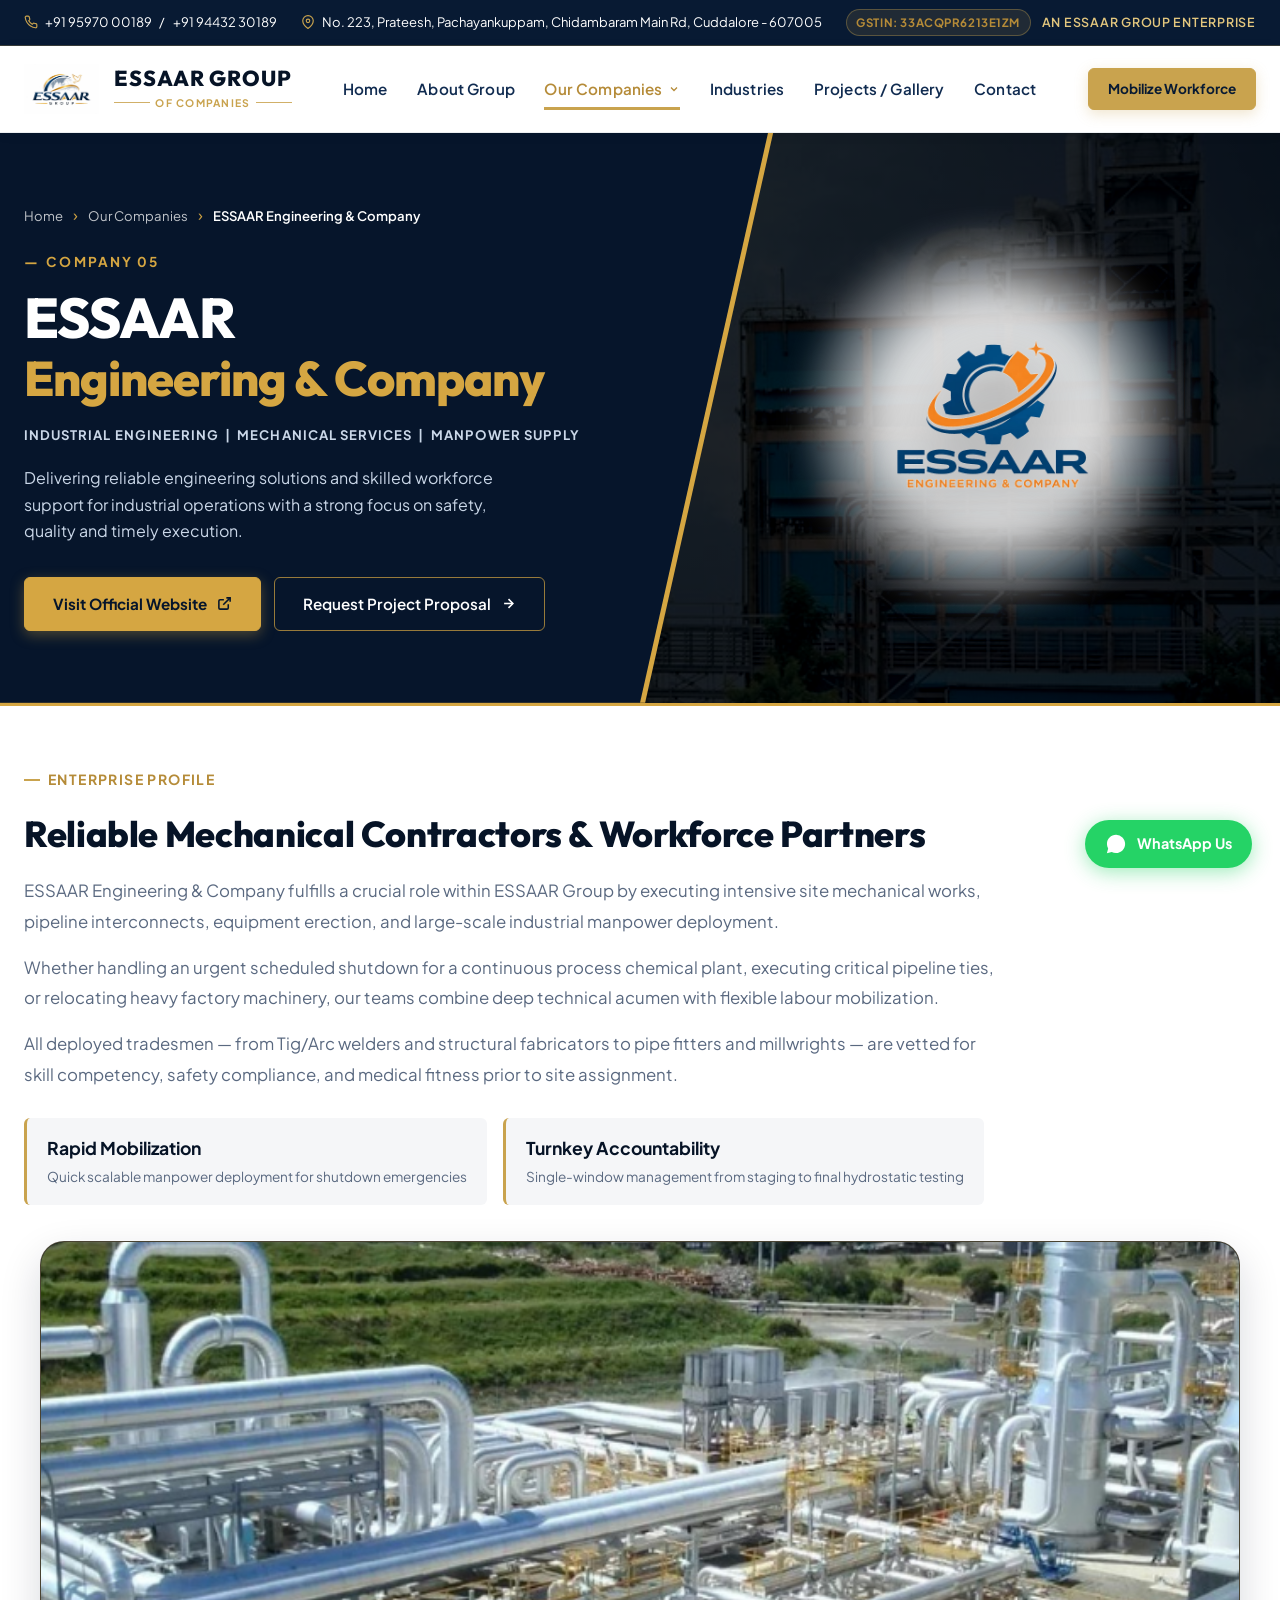
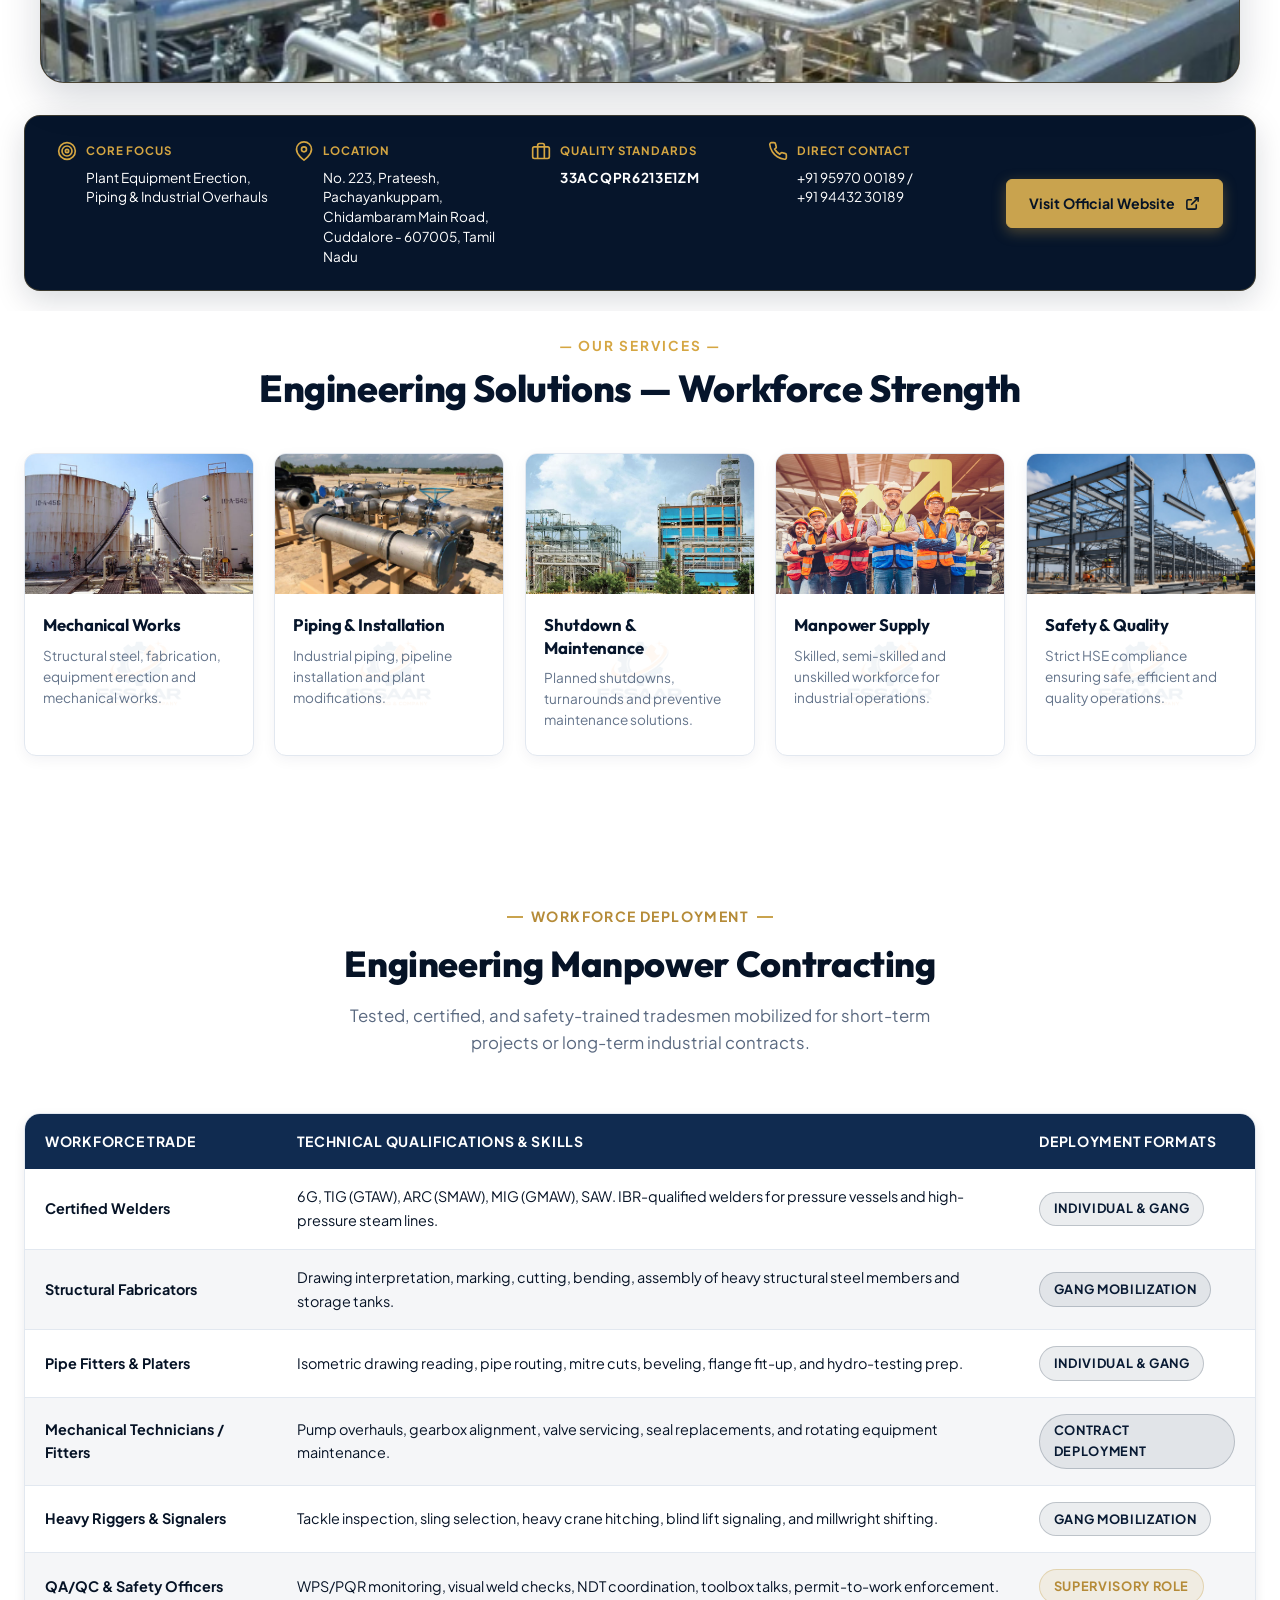
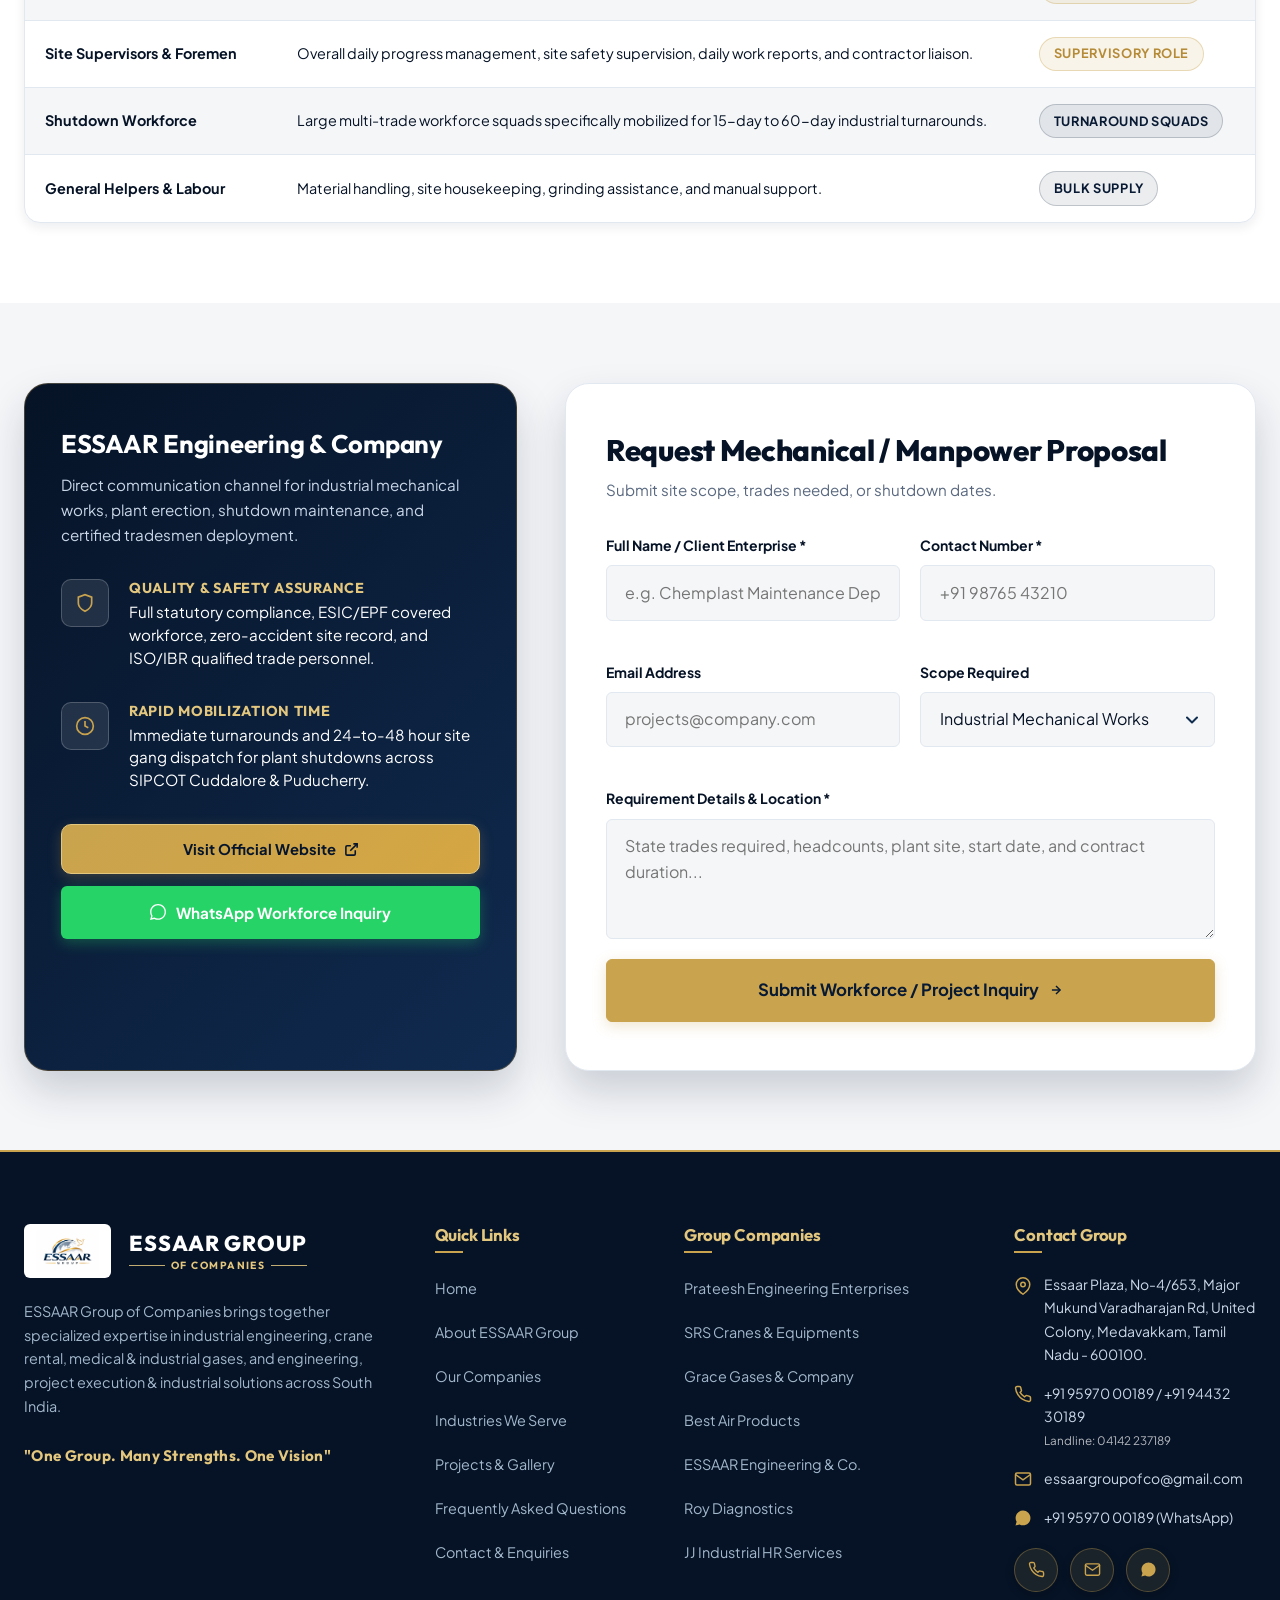
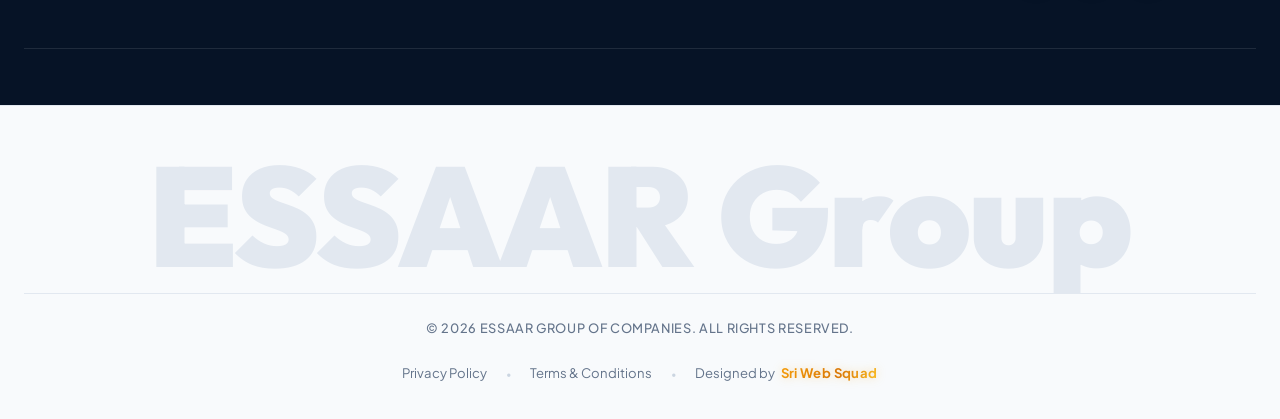
<file: company-essaar-engineering.html>
<!DOCTYPE html>
<html lang="en">
<head>
  <meta charset="UTF-8">
  <meta name="viewport" content="width=device-width, initial-scale=1.0">
  <title>ESSAAR Engineering &amp; Company | ESSAAR Group | Mechanical Services &amp; Manpower</title>
  
  <meta name="title" content="ESSAAR Engineering &amp; Company | Mechanical Services &amp; Manpower Supply Cuddalore">
  <meta name="description" content="ESSAAR Engineering &amp; Company provides industrial mechanical works, structural fabrication, plant erection, shutdown maintenance, and certified technical manpower supply in Cuddalore, Tamil Nadu.">
  <meta name="keywords" content="ESSAAR Engineering, ESSAAR Group, mechanical services Cuddalore, industrial manpower supply, skilled welders Tamil Nadu, pipe fitters, plant erection, shutdown workforce, Pachayankuppam Cuddalore">
  
  <meta property="og:type" content="article">
  <meta property="og:title" content="ESSAAR Engineering &amp; Company | ESSAAR Group">
  <meta property="og:description" content="Industrial Mechanical Engineering, Erection Services &amp; Manpower Contracting in Cuddalore, Tamil Nadu.">
  <meta property="og:image" content="https://essaargroupofcompanies.com/assets/images/logos/essaar-engineering-logo.jpg">

  <link rel="icon" type="image/jpeg" href="assets/images/logos/essaar-engineering-logo.jpg">
  <link rel="stylesheet" href="assets/css/style.css">
  <!-- Company Page Specific Styles (Embedded to prevent stale browser cache) -->
  <style>
    /* Exact Reference Angled Hero */
    .company-exact-hero {
      position: relative;
      background-color: #06152B;
      min-height: 520px;
      overflow: hidden;
      border-bottom: 3px solid #D5A642;
      display: flex;
      align-items: center;
    }
    .company-exact-hero-bg {
      position: absolute;
      top: 0;
      right: 0;
      width: 100%;
      height: 100%;
      background-image: url('assets/images/gallery/industrial-plant.jpg');
      background-size: cover;
      background-position: center right;
      z-index: 1;
    }
    .company-exact-hero-bg {
      filter: brightness(0.35) contrast(1.1);
    }
    .company-exact-hero-bg::after {
      content: "";
      position: absolute;
      top: 0;
      left: 0;
      width: 100%;
      height: 100%;
      background: linear-gradient(135deg, rgba(6, 21, 43, 0.45) 0%, rgba(6, 21, 43, 0.65) 100%);
    }
    .company-exact-hero-gold-line {
      position: absolute;
      top: 0;
      left: 0;
      width: 100%;
      height: 100%;
      background: #D5A642;
      clip-path: polygon(0 0, 60.4% 0, 50.4% 100%, 0 100%);
      z-index: 2;
    }
    .company-exact-hero-navy-shape {
      position: absolute;
      top: 0;
      left: 0;
      width: 100%;
      height: 100%;
      background: #06152B;
      clip-path: polygon(0 0, 60% 0, 50% 100%, 0 100%);
      z-index: 3;
    }
    .company-exact-hero-container {
      position: relative;
      z-index: 4;
      display: grid;
      grid-template-columns: 1.15fr 1fr;
      align-items: center;
      gap: 2rem;
      padding-top: 4.5rem;
      padding-bottom: 4.5rem;
      width: 100%;
    }
    .company-exact-hero-left {
      max-width: 580px;
    }
    .company-exact-breadcrumb {
      font-size: 0.82rem;
      color: rgba(255, 255, 255, 0.7);
      margin-bottom: 1.5rem;
    }
    .company-exact-breadcrumb a {
      color: rgba(255, 255, 255, 0.75);
      text-decoration: none;
      transition: color 0.2s;
    }
    .company-exact-breadcrumb a:hover {
      color: #D5A642;
    }
    .company-exact-breadcrumb .crumb-sep {
      color: #D5A642;
      margin: 0 0.5rem;
      font-size: 1rem;
      line-height: 1;
    }
    .company-exact-breadcrumb .crumb-current {
      color: #FFFFFF;
      font-weight: 600;
    }
    .company-exact-category {
      color: #D5A642;
      font-size: 0.85rem;
      font-weight: 700;
      letter-spacing: 0.15em;
      text-transform: uppercase;
      margin-bottom: 1rem;
      display: flex;
      align-items: center;
      gap: 0.4rem;
    }
    .company-exact-category .category-dash {
      font-weight: 800;
    }
    .company-exact-title {
      margin-bottom: 1.15rem;
      letter-spacing: -0.02em;
      line-height: 1.1;
    }
    .company-exact-title .exact-title-white {
      display: block;
      color: #FFFFFF;
      font-size: clamp(2.4rem, 4.5vw, 3.5rem);
      font-weight: 800;
      text-transform: uppercase;
      line-height: 1.05;
      margin-bottom: 0.25rem;
    }
    .company-exact-title .exact-title-gold {
      display: block;
      color: #D5A642;
      font-size: clamp(2.1rem, 3.8vw, 3.1rem);
      font-weight: 800;
      line-height: 1.1;
    }
    .company-exact-subrule {
      font-size: 0.82rem;
      font-weight: 700;
      letter-spacing: 0.08em;
      text-transform: uppercase;
      color: #CAD7E8;
      margin-bottom: 1.25rem;
    }
    .company-exact-desc {
      font-size: 1rem;
      line-height: 1.65;
      color: #CAD7E8;
      margin-bottom: 2rem;
      max-width: 500px;
    }
    .company-exact-buttons {
      display: flex;
      align-items: center;
      gap: 0.85rem;
      flex-wrap: nowrap;
    }
    .btn-exact-gold {
      display: inline-flex;
      align-items: center;
      gap: 0.6rem;
      background: #D5A642;
      color: #06152B;
      font-weight: 700;
      font-size: 0.95rem;
      padding: 0.85rem 1.75rem;
      border-radius: 6px;
      text-decoration: none;
      transition: all 0.25s ease;
      box-shadow: 0 4px 14px rgba(213, 166, 66, 0.35);
      border: 1px solid #D5A642;
      white-space: nowrap;
    }
    .btn-exact-gold:hover {
      background: #E2B755;
      color: #06152B;
      transform: translateY(-2px);
      box-shadow: 0 6px 20px rgba(213, 166, 66, 0.5);
    }
    .btn-exact-outline {
      display: inline-flex;
      align-items: center;
      gap: 0.6rem;
      background: transparent;
      color: #FFFFFF;
      font-weight: 600;
      font-size: 0.95rem;
      padding: 0.85rem 1.75rem;
      border-radius: 6px;
      text-decoration: none;
      border: 1px solid rgba(213, 166, 66, 0.7);
      transition: all 0.25s ease;
      white-space: nowrap;
    }
    .btn-exact-outline:hover {
      background: rgba(213, 166, 66, 0.15);
      border-color: #D5A642;
      color: #FFFFFF;
      transform: translateY(-2px);
    }
    .company-exact-hero-right {
      display: flex;
      justify-content: center;
      align-items: center;
      padding-left: 2rem;
    }
    .company-exact-hero-right {
      position: relative;
    }
    .company-exact-hero-right::before {
      content: "";
      position: absolute;
      width: 380px;
      height: 380px;
      border-radius: 50%;
      background: radial-gradient(circle, rgba(255, 255, 255, 0.95) 0%, rgba(255, 255, 255, 0.85) 40%, rgba(255, 255, 255, 0.35) 60%, rgba(255, 255, 255, 0) 75%);
      filter: blur(14px);
      z-index: 0;
      pointer-events: none;
    }
    .company-exact-hero-logo {
      max-width: 360px;
      width: 100%;
      height: auto;
      object-fit: contain;
      position: relative;
      z-index: 1;
      filter: drop-shadow(0 12px 28px rgba(0, 0, 0, 0.45)) drop-shadow(0 0 15px rgba(255, 255, 255, 0.6));
      transition: transform 0.3s ease;
    }
    .company-exact-hero-logo:hover {
      transform: scale(1.03);
    }

    /* Services Section */
    .company-services-section {
      background: #FFFFFF;
      padding: 4.5rem 0 4rem;
    }
    .services-subtag {
      color: #D5A642;
      font-size: 0.85rem;
      font-weight: 700;
      letter-spacing: 0.15em;
      text-transform: uppercase;
      margin-bottom: 0.5rem;
    }
    .services-headline {
      font-size: clamp(1.85rem, 3.5vw, 2.35rem);
      font-weight: 800;
      color: #06152B;
      letter-spacing: -0.01em;
    }
    .company-services-5grid {
      display: grid;
      grid-template-columns: repeat(5, 1fr);
      gap: 1.25rem;
      margin-top: 2.5rem;
    }
    .company-service-5card {
      background: #FFFFFF;
      border: 1px solid #E2E8F0;
      border-radius: 12px;
      overflow: hidden;
      box-shadow: 0 4px 14px rgba(7, 27, 53, 0.05);
      transition: all 0.3s cubic-bezier(0.16, 1, 0.3, 1);
      display: flex;
      flex-direction: column;
    }
    .company-service-5card:hover {
      transform: translateY(-6px);
      box-shadow: 0 14px 30px rgba(7, 27, 53, 0.12);
      border-color: #D5A642;
    }
    .service-5card-image-wrap {
      position: relative;
      width: 100%;
      height: 140px;
      overflow: hidden;
      background: #06152B;
    }
    .service-5card-image-wrap img {
      width: 100%;
      height: 100%;
      object-fit: cover;
      transition: transform 0.5s ease;
      display: block;
    }
    .company-service-5card:hover .service-5card-image-wrap img {
      transform: scale(1.06);
    }
    .service-5card-badge-icon {
      position: absolute;
      bottom: 10px;
      left: 12px;
      width: 38px;
      height: 38px;
      background: #06152B;
      border: 1px solid rgba(213, 166, 66, 0.4);
      border-radius: 8px;
      display: flex;
      align-items: center;
      justify-content: center;
      color: #D5A642;
      box-shadow: 0 4px 10px rgba(0, 0, 0, 0.25);
      transition: background 0.2s, color 0.2s;
    }
    .company-service-5card:hover .service-5card-badge-icon {
      background: #D5A642;
      color: #06152B;
      border-color: #D5A642;
    }
    .service-5card-body {
      padding: 1.25rem 1.15rem 1.5rem;
      display: flex;
      flex-direction: column;
      flex-grow: 1;
    }
    .service-5card-title {
      font-size: 1.05rem;
      font-weight: 700;
      color: #06152B;
      margin-bottom: 0.5rem;
      line-height: 1.35;
    }
    .service-5card-desc {
      font-size: 0.85rem;
      color: #64748B;
      line-height: 1.55;
      margin: 0;
    }
    .company-bottom-bar-section {
      padding: 0 0 1.25rem;
      background: transparent;
    }
    .company-bottom-bar-section + .section,
    .company-bottom-bar-section + section {
      padding-top: 1.5rem;
    }
    .company-bottom-bar {
      background: #06152B;
      border: 1px solid rgba(213, 166, 66, 0.25);
      border-radius: 16px;
      padding: 1.5rem 2rem;
      display: flex;
      align-items: flex-start;
      justify-content: space-between;
      gap: 1.5rem;
      box-shadow: 0 10px 30px rgba(5, 19, 38, 0.15);
    }
    .bottom-bar-block {
      display: flex;
      flex-direction: column;
      gap: 0.35rem;
      flex: 1;
      min-width: 0;
    }
    .bottom-bar-header {
      display: flex;
      align-items: center;
      gap: 0.55rem;
      min-height: 22px;
    }
    .bottom-bar-icon {
      color: #D5A642;
      flex-shrink: 0;
      display: flex;
      align-items: center;
      justify-content: center;
      width: 20px;
      height: 20px;
    }
    .bottom-bar-icon svg {
      width: 20px;
      height: 20px;
    }
    .bottom-bar-label {
      font-size: 0.72rem;
      font-weight: 700;
      letter-spacing: 0.08em;
      text-transform: uppercase;
      color: #D5A642;
      line-height: 1.2;
      white-space: nowrap;
    }
    .bottom-bar-val {
      font-size: 0.85rem;
      color: #FFFFFF;
      line-height: 1.45;
      padding-left: calc(20px + 0.55rem);
    }
    .bottom-bar-val a {
      color: #FFFFFF;
      text-decoration: none;
      transition: color 0.2s;
    }
    .bottom-bar-val a:hover {
      color: #D5A642;
    }
    .bottom-bar-action {
      flex-shrink: 0;
      align-self: center;
    }
    .bottom-bar-action .btn-exact-gold,
    .bottom-bar-action .btn-hero-gold {
      padding: 0.75rem 1.4rem;
      font-size: 0.88rem;
      white-space: nowrap;
    }

    /* Responsive */
    @media (max-width: 1200px) {
      .company-services-5grid {
        grid-template-columns: repeat(3, 1fr);
      }
      .company-bottom-bar {
        display: grid;
        grid-template-columns: 1fr 1fr;
        gap: 1.5rem;
        align-items: start;
      }
      .bottom-bar-action {
        grid-column: span 2;
        justify-self: start;
      }
    }
    @media (max-width: 991px) {
      .company-exact-hero-gold-line,
      .company-exact-hero-navy-shape {
        display: none;
      }
      .company-exact-hero {
        background: #06152B;
      }
      .company-exact-hero-bg {
        opacity: 0.25;
      }
      .company-exact-hero-container {
        grid-template-columns: 1fr;
        gap: 3rem;
      }
            .company-exact-hero-right {
        display: flex;
        justify-content: center;
        align-items: center;
        padding-left: 0;
        width: 100%;
        margin: 1.5rem auto 0;
        text-align: center;
        position: relative;
      }
      .company-exact-hero-right::before {
        content: "";
        position: absolute;
        width: min(340px, 85vw);
        height: min(340px, 85vw);
        border-radius: 50%;
        background: radial-gradient(circle, rgba(255, 255, 255, 0.95) 0%, rgba(255, 255, 255, 0.85) 40%, rgba(255, 255, 255, 0.35) 60%, rgba(255, 255, 255, 0) 75%);
        filter: blur(14px);
        z-index: 0;
        pointer-events: none;
      }
      .company-exact-hero-logo {
        max-width: min(280px, 80vw);
        margin: 0 auto;
        display: block;
        position: relative;
        z-index: 1;
      }
      .company-services-5grid {
        grid-template-columns: repeat(2, 1fr);
      }
    }
    @media (max-width: 767px) {
      .company-exact-hero-container {
        padding-top: 3.5rem;
        padding-bottom: 3.5rem;
      }
      .company-exact-title .exact-title-white {
        font-size: 2.2rem;
      }
      .company-exact-title .exact-title-gold {
        font-size: 1.95rem;
      }
      .company-exact-buttons {
        flex-direction: column;
        align-items: stretch;
      }
      .company-exact-buttons .btn {
        width: 100%;
        justify-content: center;
      }
      .company-services-5grid {
        grid-template-columns: 1fr;
        gap: 1rem;
      }
      .company-bottom-bar {
        grid-template-columns: 1fr;
        padding: 1.25rem 1.25rem;
        gap: 1.25rem;
      }
      .bottom-bar-action {
        width: 100%;
      }
      .bottom-bar-action .btn-exact-gold {
        width: 100%;
        justify-content: center;
      white-space: nowrap;
      }
    }
  
    @media (max-width: 576px) {
      .company-exact-buttons {
        flex-wrap: wrap !important;
        flex-direction: column;
        width: 100%;
      }
      .btn-exact-gold,
      .btn-exact-outline {
        width: 100%;
        justify-content: center;
      }
    }
  </style>
    <link rel="canonical" href="https://essaargroupofcompanies.com/company-essaar-engineering">
</head>
<body>

  <!-- Top Info Bar -->
  <aside class="top-bar" aria-label="Quick Contact & Brand Identity">
    <div class="container">
      <div class="top-bar-info">
        <div class="top-bar-item">
          <svg width="14" height="14" viewBox="0 0 24 24" fill="none" stroke="currentColor" stroke-width="2"><path d="M22 16.92v3a2 2 0 0 1-2.18 2 19.79 19.79 0 0 1-8.63-3.07 19.5 19.5 0 0 1-6-6 19.79 19.79 0 0 1-3.07-8.67A2 2 0 0 1 4.11 2h3a2 2 0 0 1 2 1.72 12.84 12.84 0 0 0 .7 2.81 2 2 0 0 1-.45 2.11L8.09 9.91a16 16 0 0 0 6 6l1.27-1.27a2 2 0 0 1 2.11-.45 12.84 12.84 0 0 0 2.81.7A2 2 0 0 1 22 16.92z"></path></svg>
          <a href="tel:+919597000189">+91 95970 00189</a> / <a href="tel:+919443230189">+91 94432 30189</a>
        </div>
        <div class="top-bar-item">
          <svg width="14" height="14" viewBox="0 0 24 24" fill="none" stroke="currentColor" stroke-width="2"><path d="M21 10c0 7-9 13-9 13s-9-6-9-13a9 9 0 0 1 18 0z"></path><circle cx="12" cy="10" r="3"></circle></svg>
          <span>No. 223, Prateesh, Pachayankuppam, Chidambaram Main Rd, Cuddalore - 607005</span>
        </div>
        <div class="top-bar-item">
          <span class="badge badge-gold" style="font-size: 0.72rem; padding: 0.2rem 0.6rem;">GSTIN: 33ACQPR6213E1ZM</span>
        </div>
      </div>
      <div class="top-bar-tagline">
        An ESSAAR Group Enterprise
      </div>
    </div>
  </aside>

  <!-- Header -->
  <header class="site-header">
    <div class="container">
      <nav class="navbar" aria-label="Main Navigation">
        <a href="./" class="brand-logo-wrap">
          <img src="assets/images/logos/essaar-group-logo.jpg" alt="ESSAAR Group of Companies" class="brand-logo-img">
          <div class="brand-text-block">
            <span class="brand-title">ESSAAR GROUP</span>
            <span class="brand-subtitle">OF COMPANIES</span>
          </div>
        </a>

        <ul class="nav-menu">
          <li><a href="./" class="nav-link">Home</a></li>
          <li><a href="about" class="nav-link">About Group</a></li>
          <li class="nav-item-dropdown">
            <a href="companies" class="nav-link active">
              Our Companies
              <svg width="12" height="12" viewBox="0 0 24 24" fill="none" stroke="currentColor" stroke-width="2.5"><polyline points="6 9 12 15 18 9"></polyline></svg>
            </a>
            <div class="dropdown-menu">
              <a href="company-prateesh-engineering" class="dropdown-item">
                <div class="dropdown-item-content">
                  <h5>Prateesh Engineering Enterprises</h5>
                  <span>Engineering, Fabrication &amp; Project Solutions</span>
                </div>
              </a>
              <a href="company-srs-cranes" class="dropdown-item">
                <div class="dropdown-item-content">
                  <h5>SRS Cranes &amp; Equipments Services</h5>
                  <span>Crane Rental &amp; Heavy Lifting Solutions</span>
                </div>
              </a>
              <a href="company-grace-gases" class="dropdown-item">
                <div class="dropdown-item-content">
                  <h5>Grace Gases &amp; Company</h5>
                  <span>Industrial &amp; Medical Gas Supply</span>
                </div>
              </a>
              <a href="company-best-air-products" class="dropdown-item">
                <div class="dropdown-item-content">
                  <h5>Best Air Products</h5>
                  <span>Industrial &amp; Medical Gas Distribution</span>
                </div>
              </a>
              <a href="company-essaar-engineering" class="dropdown-item">
                <div class="dropdown-item-content">
                  <h5>ESSAAR Engineering &amp; Company</h5>
                  <span>Industrial Mechanical &amp; Manpower Supply</span>
                </div>
              </a>
              <a href="company-roy-diagnostics" class="dropdown-item">
                <div class="dropdown-item-content">
                  <h5>Roy Diagnostics</h5>
                  <span>Institute of Fetal Medicine &amp; Advanced Imaging</span>
                </div>
              </a>
              <a href="company-jj-industrial" class="dropdown-item">
                <div class="dropdown-item-content">
                  <h5>JJ Industrial HR Services &amp; Consultancy</h5>
                  <span>Industrial Manpower &amp; HR Consultancy</span>
                </div>
              </a>
            </div>
          </li>
          <li><a href="industries" class="nav-link">Industries</a></li>
          <li><a href="projects-gallery" class="nav-link">Projects / Gallery</a></li>
          <li><a href="contact" class="nav-link">Contact</a></li>
        </ul>

        <div class="header-actions">
          <a href="#contact-unit" class="btn btn-primary btn-sm">
            <span>Mobilize Workforce</span>
          </a>
          <button class="mobile-nav-toggle" aria-label="Toggle navigation">
            <svg viewBox="0 0 24 24" fill="none" stroke="currentColor" stroke-width="2"><line x1="3" y1="12" x2="21" y2="12"></line><line x1="3" y1="6" x2="21" y2="6"></line><line x1="3" y1="18" x2="21" y2="18"></line></svg>
          </button>
        </div>
      </nav>
    </div>
  </header>

  <!-- Mobile Drawer -->
  <div class="drawer-backdrop"></div>
  <aside class="mobile-drawer" aria-label="Mobile Navigation">
    <div class="drawer-header">
      <div class="brand-text-block">
        <span class="brand-title">ESSAAR GROUP</span>
        <span class="brand-subtitle">OF COMPANIES</span>
      </div>
      <button class="drawer-close" aria-label="Close navigation">
        <svg width="24" height="24" viewBox="0 0 24 24" fill="none" stroke="currentColor" stroke-width="2"><line x1="18" y1="6" x2="6" y2="18"></line><line x1="6" y1="6" x2="18" y2="18"></line></svg>
      </button>
    </div>
    <nav class="drawer-menu">
      <a href="./" class="drawer-link">Home</a>
      <a href="about" class="drawer-link">About Group</a>
      <a href="companies" class="drawer-link">Our Companies Overview</a>
      
            <button type="button" class="drawer-dropdown-btn active" aria-expanded="true" aria-controls="drawer-companies-menu">
        <span>Group Subsidiaries</span>
        <svg class="drawer-dropdown-arrow" width="16" height="16" viewBox="0 0 24 24" fill="none" stroke="currentColor" stroke-width="2.5"><polyline points="6 9 12 15 18 9"></polyline></svg>
      </button>
      <div class="drawer-dropdown-content open" id="drawer-companies-menu">
        <a href="company-prateesh-engineering" class="drawer-sublink">Prateesh Engineering</a>
              <a href="company-srs-cranes" class="drawer-sublink">SRS Cranes &amp; Equipments</a>
              <a href="company-grace-gases" class="drawer-sublink">Grace Gases &amp; Co.</a>
              <a href="company-best-air-products" class="drawer-sublink">Best Air Products</a>
              <a href="company-essaar-engineering" class="drawer-sublink">ESSAAR Engineering &amp; Co.</a>
              <a href="company-roy-diagnostics" class="drawer-sublink">Roy Diagnostics</a>
              <a href="company-jj-industrial" class="drawer-sublink">JJ Industrial HR Services</a>
      </div>
      
      <a href="industries" class="drawer-link">Industries We Serve</a>
      <a href="projects-gallery" class="drawer-link">Projects &amp; Gallery</a>
      <a href="contact" class="drawer-link">Contact Group</a>
      
      <div style="margin-top: 1.5rem;">
        <a href="#contact-unit" class="btn btn-primary" style="width: 100%;">Mobilize Workforce</a>
      </div>
          <!-- Reorganized Contact Info for Mobile Drawer -->
            <div class="drawer-contact-section">
        <div class="drawer-contact-title">Direct Corporate Contact</div>
        <div class="drawer-contact-item">
          <svg width="15" height="15" viewBox="0 0 24 24" fill="none" stroke="currentColor" stroke-width="2"><path d="M22 16.92v3a2 2 0 0 1-2.18 2 19.79 19.79 0 0 1-8.63-3.07 19.5 19.5 0 0 1-6-6 19.79 19.79 0 0 1-3.07-8.67A2 2 0 0 1 4.11 2h3a2 2 0 0 1 2 1.72 12.84 12.84 0 0 0 .7 2.81 2 2 0 0 1-.45 2.11L8.09 9.91a16 16 0 0 0 6 6l1.27-1.27a2 2 0 0 1 2.11-.45 12.84 12.84 0 0 0 2.81.7A2 2 0 0 1 22 16.92z"></path></svg>
          <div>
            <a href="tel:+919597000189">+91 95970 00189</a> / <a href="tel:+919443230189">+91 94432 30189</a><br>
            <span style="font-size: 0.8rem; color: #4A5568;">Landline: <a href="tel:04142237189" style="color: inherit;">04142 237189</a></span>
          </div>
        </div>
        <div class="drawer-contact-item">
          <svg width="15" height="15" viewBox="0 0 24 24" fill="none" stroke="currentColor" stroke-width="2"><path d="M4 4h16c1.1 0 2 .9 2 2v12c0 1.1-.9 2-2 2H4c-1.1 0-2-.9-2-2V6c0-1.1.9-2 2-2z"></path><polyline points="22,6 12,13 2,6"></polyline></svg>
          <a href="mailto:essaargroupofco@gmail.com">essaargroupofco@gmail.com</a>
        </div>
        <div class="drawer-contact-item">
          <svg width="15" height="15" viewBox="0 0 24 24" fill="none" stroke="currentColor" stroke-width="2"><path d="M21 10c0 7-9 13-9 13s-9-6-9-13a9 9 0 0 1 18 0z"></path><circle cx="12" cy="10" r="3"></circle></svg>
          <span><a href="https://www.google.com/maps/search/?api=1&amp;query=Essaar+Plaza,+No-4/653,+Major+Mukund+Varadharajan+Rd,+United+Colony,+Medavakkam,+Tamil+Nadu+-+600100" target="_blank" rel="noopener noreferrer" style="color: inherit; text-decoration: none;">Essaar Plaza, No-4/653, Major Mukund Varadharajan Rd, United Colony, Medavakkam, Chennai - 600100.</a></span>
        </div>
      </div>
    </nav>
  </aside>

  <!-- Company Specific Hero Banner (Exact Match to Reference Design) -->
  <section class="company-exact-hero">
    <!-- Industrial Plant Background on Right -->
    <div class="company-exact-hero-bg"></div>

    <!-- Diagonal Gold Divider Line -->
    <div class="company-exact-hero-gold-line"></div>

    <!-- Diagonal Solid Navy Shape -->
    <div class="company-exact-hero-navy-shape"></div>

    <!-- Hero Content Layer -->
    <div class="container company-exact-hero-container">
      <!-- Left Column: Company Info -->
      <div class="company-exact-hero-left">
        <div class="company-exact-breadcrumb">
          <a href="./">Home</a>
          <span class="crumb-sep">&rsaquo;</span>
          <a href="companies">Our Companies</a>
          <span class="crumb-sep">&rsaquo;</span>
          <span class="crumb-current">ESSAAR Engineering &amp; Company</span>
        </div>

        <div class="company-exact-category"><span class="category-dash">—</span> COMPANY 05</div>

        <h1 class="company-exact-title">
          <span class="exact-title-white">ESSAAR</span>
          <span class="exact-title-gold">Engineering &amp; Company</span>
        </h1>

        <div class="company-exact-subrule">
          INDUSTRIAL ENGINEERING &nbsp;|&nbsp; MECHANICAL SERVICES &nbsp;|&nbsp; MANPOWER SUPPLY
        </div>

        <p class="company-exact-desc">
          Delivering reliable engineering solutions and skilled workforce support for industrial operations with a strong focus on safety, quality and timely execution.
        </p>

        <div class="company-exact-buttons">
          <a href="https://www.essaarengineering.com/" class="btn btn-exact-gold" target="_blank" rel="noopener noreferrer">
            <span>Visit Official Website</span>
            <svg width="15" height="15" viewBox="0 0 24 24" fill="none" stroke="currentColor" stroke-width="2.5"><path d="M18 13v6a2 2 0 0 1-2 2H5a2 2 0 0 1-2-2V8a2 2 0 0 1 2-2h6"></path><polyline points="15 3 21 3 21 9"></polyline><line x1="10" y1="14" x2="21" y2="3"></line></svg>
          </a>
          <a href="#contact-unit" class="btn btn-exact-outline">
            <span>Request Project Proposal</span>
            <svg width="15" height="15" viewBox="0 0 24 24" fill="none" stroke="currentColor" stroke-width="2.5"><line x1="5" y1="12" x2="19" y2="12"></line><polyline points="12 5 19 12 12 19"></polyline></svg>
          </a>
        </div>
      </div>

      <!-- Right Column: Seamless Transparent Logo Showcase -->
      <div class="company-exact-hero-right">
        <img src="assets/images/logos/essaar-engineering-logo-transparent.png" alt="ESSAAR Engineering &amp; Company Logo" class="company-exact-hero-logo">
      </div>
    </div>
  </section>

  <!-- 2. Enterprises Profile & 3. Introduction / Description & 4. Respective Company Original Image -->
  <section class="section company-profile-intro-section" id="about-unit" style="padding-top: 3.5rem; padding-bottom: 2rem;">
    <div class="container">
      <div class="company-profile-text-wrap" style="max-width: 980px; margin: 0 0 2.25rem 0;">
        <span class="section-label">Enterprise Profile</span>
        <h2 class="section-title" style="margin-top: 0.5rem; margin-bottom: 1.25rem;">Reliable Mechanical Contractors &amp; Workforce Partners</h2>
        <div class="company-profile-desc-content" style="font-size: 1.05rem; line-height: 1.8; color: var(--text-color);">
          <p>
            ESSAAR Engineering &amp; Company fulfills a crucial role within ESSAAR Group by executing intensive site mechanical works, pipeline interconnects, equipment erection, and large-scale industrial manpower deployment.
          </p>
          <p>
            Whether handling an urgent scheduled shutdown for a continuous process chemical plant, executing critical pipeline ties, or relocating heavy factory machinery, our teams combine deep technical acumen with flexible labour mobilization.
          </p>
          <p>
            All deployed tradesmen — from Tig/Arc welders and structural fabricators to pipe fitters and millwrights — are vetted for skill competency, safety compliance, and medical fitness prior to site assignment.
          </p>
        </div>
        <div style="margin-top: 1.75rem; display: flex; gap: 1rem; flex-wrap: wrap;">
            <div style="background: var(--light-grey); padding: 1rem 1.25rem; border-radius: var(--radius-sm); border-left: 3px solid var(--gold);">
              <strong style="color: var(--navy-deep); display: block; font-size: 1.1rem;">Rapid Mobilization</strong>
              <span style="font-size: 0.85rem; color: var(--text-muted);">Quick scalable manpower deployment for shutdown emergencies</span>
            </div>
            <div style="background: var(--light-grey); padding: 1rem 1.25rem; border-radius: var(--radius-sm); border-left: 3px solid var(--gold);">
              <strong style="color: var(--navy-deep); display: block; font-size: 1.1rem;">Turnkey Accountability</strong>
              <span style="font-size: 0.85rem; color: var(--text-muted);">Single-window management from staging to final hydrostatic testing</span>
            </div>
        </div>
      </div>

      <!-- 4. Respective Company's Original Image (Immediately AFTER Company Introduction/Description) -->
      <div class="company-showcase-banner-wrap" style="margin-top: 2rem;">
        <img src="assets/images/gallery/pipeline-erection.png" alt="ESSAAR Engineering and Company Heavy Mechanical Piping Erection and Equipment Installation Works" class="company-showcase-banner-img" loading="eager" decoding="async">
      </div>
    </div>
  </section>

  <!-- 5. Core Focus, 6. Location, 7. Quality Standards, 8. Direction, 9. Conduct -->
<section class="company-bottom-bar-section">
    <div class="container">
      <div class="company-bottom-bar">
        <!-- 01. CORE FOCUS -->
        <div class="bottom-bar-block">
          <div class="bottom-bar-header">
            <div class="bottom-bar-icon">
              <svg width="20" height="20" viewBox="0 0 24 24" fill="none" stroke="currentColor" stroke-width="2"><circle cx="12" cy="12" r="10"></circle><circle cx="12" cy="12" r="6"></circle><circle cx="12" cy="12" r="2"></circle></svg>
            </div>
            <span class="bottom-bar-label">CORE FOCUS</span>
          </div>
          <div class="bottom-bar-val">Plant Equipment Erection, Piping &amp; Industrial Overhauls</div>
        </div>

        <!-- 02. LOCATION -->
        <div class="bottom-bar-block">
          <div class="bottom-bar-header">
            <div class="bottom-bar-icon">
              <svg width="20" height="20" viewBox="0 0 24 24" fill="none" stroke="currentColor" stroke-width="2"><path d="M21 10c0 7-9 13-9 13s-9-6-9-13a9 9 0 0 1 18 0z"></path><circle cx="12" cy="10" r="3"></circle></svg>
            </div>
            <span class="bottom-bar-label">LOCATION</span>
          </div>
          <div class="bottom-bar-val">No. 223, Prateesh, Pachayankuppam, Chidambaram Main Road, Cuddalore - 607005, Tamil Nadu</div>
        </div>

        <!-- 03. GSTIN NUMBER -->
        <div class="bottom-bar-block">
          <div class="bottom-bar-header">
            <div class="bottom-bar-icon">
              <svg width="20" height="20" viewBox="0 0 24 24" fill="none" stroke="currentColor" stroke-width="2"><rect x="2" y="7" width="20" height="14" rx="2" ry="2"></rect><path d="M16 21V5a2 2 0 0 0-2-2h-4a2 2 0 0 0-2 2v16"></path></svg>
            </div>
            <span class="bottom-bar-label">QUALITY STANDARDS</span>
          </div>
          <div class="bottom-bar-val" style="letter-spacing: 0.05em; font-weight: 700;">33ACQPR6213E1ZM</div>
        </div>

        <!-- 04. DIRECT CONTACT -->
        <div class="bottom-bar-block">
          <div class="bottom-bar-header">
            <div class="bottom-bar-icon">
              <svg width="20" height="20" viewBox="0 0 24 24" fill="none" stroke="currentColor" stroke-width="2"><path d="M22 16.92v3a2 2 0 0 1-2.18 2 19.79 19.79 0 0 1-8.63-3.07 19.5 19.5 0 0 1-6-6 19.79 19.79 0 0 1-3.07-8.67A2 2 0 0 1 4.11 2h3a2 2 0 0 1 2 1.72 12.84 12.84 0 0 0 .7 2.81 2 2 0 0 1-.45 2.11L8.09 9.91a16 16 0 0 0 6 6l1.27-1.27a2 2 0 0 1 2.11-.45 12.84 12.84 0 0 0 2.81.7A2 2 0 0 1 22 16.92z"></path></svg>
            </div>
            <span class="bottom-bar-label">DIRECT CONTACT</span>
          </div>
          <div class="bottom-bar-val"><a href="tel:+919597000189">+91 95970 00189</a> / <a href="tel:+919443230189">+91 94432 30189</a></div>
        </div>

        <!-- Action Button -->
        <div class="bottom-bar-action">
          <a href="https://www.essaarengineering.com/" class="btn btn-hero-gold" target="_blank" rel="noopener noreferrer">
            <span>Visit Official Website</span>
            <svg width="15" height="15" viewBox="0 0 24 24" fill="none" stroke="currentColor" stroke-width="2.5"><path d="M18 13v6a2 2 0 0 1-2 2H5a2 2 0 0 1-2-2V8a2 2 0 0 1 2-2h6"></path><polyline points="15 3 21 3 21 9"></polyline><line x1="10" y1="14" x2="21" y2="3"></line></svg>
          </a>
        </div>
      </div>
    </div>
  </section>

<!-- Corporate Credential Bar -->

  <!-- Our Services 5-Card Grid (Exact Reference Standard) -->
  <section class="section company-services-section" id="services">
    <div class="container">
      <div class="section-header text-center" style="margin-bottom: 2.5rem;">
        <div class="services-subtag">— OUR SERVICES —</div>
        <h2 class="services-headline">Engineering Solutions — Workforce Strength</h2>
      </div>

      <div class="company-services-5grid">
        <!-- 01. Mechanical Works -->
        <div class="company-service-5card">
          <div class="service-5card-image-wrap">
            <img src="assets/images/gallery/welding-work.jpg" alt="Mechanical Works" loading="lazy" decoding="async">
          </div>
          <div class="service-5card-body">
            <img src="assets/images/logos/essaar-engineering-logo-transparent.png" alt="" class="service-card-watermark" aria-hidden="true" loading="lazy" decoding="async">
            <h3 class="service-5card-title">Mechanical Works</h3>
            <p class="service-5card-desc">Structural steel, fabrication, equipment erection and mechanical works.</p>
          </div>
        </div>

        <!-- 02. Piping & Installation -->
        <div class="company-service-5card">
          <div class="service-5card-image-wrap">
            <img src="assets/images/gallery/pipe-fabrication-01.jpg" alt="Piping &amp; Installation" loading="lazy" decoding="async">
          </div>
          <div class="service-5card-body">
            <img src="assets/images/logos/essaar-engineering-logo-transparent.png" alt="" class="service-card-watermark" aria-hidden="true" loading="lazy" decoding="async">
            <h3 class="service-5card-title">Piping &amp; Installation</h3>
            <p class="service-5card-desc">Industrial piping, pipeline installation and plant modifications.</p>
          </div>
        </div>

        <!-- 03. Shutdown & Maintenance -->
        <div class="company-service-5card">
          <div class="service-5card-image-wrap">
            <img src="assets/images/gallery/industrial-plant.jpg" alt="Shutdown &amp; Maintenance" loading="lazy" decoding="async">
          </div>
          <div class="service-5card-body">
            <img src="assets/images/logos/essaar-engineering-logo-transparent.png" alt="" class="service-card-watermark" aria-hidden="true" loading="lazy" decoding="async">
            <h3 class="service-5card-title">Shutdown &amp; Maintenance</h3>
            <p class="service-5card-desc">Planned shutdowns, turnarounds and preventive maintenance solutions.</p>
          </div>
        </div>

        <!-- 04. Manpower Supply -->
        <div class="company-service-5card">
          <div class="service-5card-image-wrap">
            <img src="assets/images/gallery/jj-industrial-workforce.jpg" alt="Manpower Supply" loading="lazy" decoding="async">
          </div>
          <div class="service-5card-body">
            <img src="assets/images/logos/essaar-engineering-logo-transparent.png" alt="" class="service-card-watermark" aria-hidden="true" loading="lazy" decoding="async">
            <h3 class="service-5card-title">Manpower Supply</h3>
            <p class="service-5card-desc">Skilled, semi-skilled and unskilled workforce for industrial operations.</p>
          </div>
        </div>

        <!-- 05. Safety & Quality -->
        <div class="company-service-5card">
          <div class="service-5card-image-wrap">
            <img src="assets/images/gallery/structural-steel-fabrication.jpg" alt="Safety &amp; Quality" loading="lazy" decoding="async">
          </div>
          <div class="service-5card-body">
            <img src="assets/images/logos/essaar-engineering-logo-transparent.png" alt="" class="service-card-watermark" aria-hidden="true" loading="lazy" decoding="async">
            <h3 class="service-5card-title">Safety &amp; Quality</h3>
            <p class="service-5card-desc">Strict HSE compliance ensuring safe, efficient and quality operations.</p>
          </div>
        </div>
      </div>
    </div>
  </section>

  <!-- Manpower Supply Breakdown (Section 5 highlight) -->
  <section class="section" id="manpower-services">
    <div class="container">
      <div class="section-header text-center">
        <span class="section-label">Workforce Deployment</span>
        <h2 class="section-title">Engineering Manpower Contracting</h2>
        <p class="section-subtitle">
          Tested, certified, and safety-trained tradesmen mobilized for short-term projects or long-term industrial contracts.
        </p>
      </div>

      <div class="spec-table-wrap">
        <table class="spec-table">
          <thead>
            <tr>
              <th>Workforce Trade</th>
              <th>Technical Qualifications &amp; Skills</th>
              <th>Deployment Formats</th>
            </tr>
          </thead>
          <tbody>
            <tr>
              <td><strong>Certified Welders</strong></td>
              <td>6G, TIG (GTAW), ARC (SMAW), MIG (GMAW), SAW. IBR-qualified welders for pressure vessels and high-pressure steam lines.</td>
              <td><span class="badge badge-navy">Individual &amp; Gang</span></td>
            </tr>
            <tr>
              <td><strong>Structural Fabricators</strong></td>
              <td>Drawing interpretation, marking, cutting, bending, assembly of heavy structural steel members and storage tanks.</td>
              <td><span class="badge badge-navy">Gang Mobilization</span></td>
            </tr>
            <tr>
              <td><strong>Pipe Fitters &amp; Platers</strong></td>
              <td>Isometric drawing reading, pipe routing, mitre cuts, beveling, flange fit-up, and hydro-testing prep.</td>
              <td><span class="badge badge-navy">Individual &amp; Gang</span></td>
            </tr>
            <tr>
              <td><strong>Mechanical Technicians / Fitters</strong></td>
              <td>Pump overhauls, gearbox alignment, valve servicing, seal replacements, and rotating equipment maintenance.</td>
              <td><span class="badge badge-navy">Contract Deployment</span></td>
            </tr>
            <tr>
              <td><strong>Heavy Riggers &amp; Signalers</strong></td>
              <td>Tackle inspection, sling selection, heavy crane hitching, blind lift signaling, and millwright shifting.</td>
              <td><span class="badge badge-navy">Gang Mobilization</span></td>
            </tr>
            <tr>
              <td><strong>QA/QC &amp; Safety Officers</strong></td>
              <td>WPS/PQR monitoring, visual weld checks, NDT coordination, toolbox talks, permit-to-work enforcement.</td>
              <td><span class="badge badge-gold">Supervisory Role</span></td>
            </tr>
            <tr>
              <td><strong>Site Supervisors &amp; Foremen</strong></td>
              <td>Overall daily progress management, site safety supervision, daily work reports, and contractor liaison.</td>
              <td><span class="badge badge-gold">Supervisory Role</span></td>
            </tr>
            <tr>
              <td><strong>Shutdown Workforce</strong></td>
              <td>Large multi-trade workforce squads specifically mobilized for 15-day to 60-day industrial turnarounds.</td>
              <td><span class="badge badge-navy">Turnaround Squads</span></td>
            </tr>
            <tr>
              <td><strong>General Helpers &amp; Labour</strong></td>
              <td>Material handling, site housekeeping, grinding assistance, and manual support.</td>
              <td><span class="badge badge-navy">Bulk Supply</span></td>
            </tr>
          </tbody>
        </table>
      </div>
    </div>
  </section>

  <!-- Contact & Enquiry Section for ESSAAR Engineering -->
  <section class="section section-grey" id="contact-unit">
    <div class="container">
      <div class="contact-grid">
        <div class="contact-info-card">
          <div class="contact-info-header">
            <h3>ESSAAR Engineering &amp; Company</h3>
            <p>Direct communication channel for industrial mechanical works, plant erection, shutdown maintenance, and certified tradesmen deployment.</p>
          </div>

          <div class="contact-detail-item">
            <div class="contact-detail-icon">
              <svg width="20" height="20" viewBox="0 0 24 24" fill="none" stroke="currentColor" stroke-width="2"><path d="M12 22s8-4 8-10V5l-8-3-8 3v7c0 6 8 10 8 10z"></path></svg>
            </div>
            <div class="contact-detail-body">
              <h5>Quality &amp; Safety Assurance</h5>
              <p>Full statutory compliance, ESIC/EPF covered workforce, zero-accident site record, and ISO/IBR qualified trade personnel.</p>
            </div>
          </div>

          <div class="contact-detail-item">
            <div class="contact-detail-icon">
              <svg width="20" height="20" viewBox="0 0 24 24" fill="none" stroke="currentColor" stroke-width="2"><circle cx="12" cy="12" r="10"></circle><polyline points="12 6 12 12 16 14"></polyline></svg>
            </div>
            <div class="contact-detail-body">
              <h5>Rapid Mobilization Time</h5>
              <p>Immediate turnarounds and 24-to-48 hour site gang dispatch for plant shutdowns across SIPCOT Cuddalore &amp; Puducherry.</p>
            </div>
          </div>

          <div class="contact-card-actions">
            <a href="https://www.essaarengineering.com/" target="_blank" rel="noopener noreferrer" class="btn btn-official-website">
              <span>Visit Official Website</span>
              <svg width="15" height="15" viewBox="0 0 24 24" fill="none" stroke="currentColor" stroke-width="2.5"><path d="M18 13v6a2 2 0 0 1-2 2H5a2 2 0 0 1-2-2V8a2 2 0 0 1 2-2h6"></path><polyline points="15 3 21 3 21 9"></polyline><line x1="10" y1="14" x2="21" y2="3"></line></svg>
            </a>
            <a href="https://wa.me/919597000189?text=Hi%20ESSAAR%20Engineering,%20I%20am%20inquiring%20about%20mechanical%20services%20and%20manpower%20supply" target="_blank" rel="noopener noreferrer" class="btn btn-whatsapp">
              <svg width="16" height="16" viewBox="0 0 24 24" fill="currentColor"><path d="M.057 24l1.687-6.163c-1.041-1.804-1.588-3.849-1.587-5.946.003-6.556 5.338-11.891 11.893-11.891 3.181.001 6.167 1.24 8.413 3.488 2.245 2.248 3.481 5.236 3.48 8.414-.003 6.557-5.338 11.892-11.893 11.892-1.99-.001-3.951-.5-5.688-1.448l-6.305 1.654zm6.597-3.807c1.676.995 3.276 1.591 5.392 1.592 5.448 0 9.886-4.434 9.889-9.885.002-5.462-4.415-9.89-9.881-9.892-5.452 0-9.887 4.434-9.889 9.884-.001 2.225.651 3.891 1.746 5.634l-.999 3.648 3.742-.981z"/></svg>
              <span>WhatsApp Workforce Inquiry</span>
            </a>
          </div>
        </div>

        <div class="contact-form-card">
          <h3 class="contact-form-title">Request Mechanical / Manpower Proposal</h3>
          <p class="contact-form-subtitle">Submit site scope, trades needed, or shutdown dates.</p>

          <form class="essaar-contact-form">
            <input type="hidden" name="company" value="ESSAAR Engineering & Company">

            <div class="form-group-row">
              <div class="form-group">
                <label class="form-label">Full Name / Client Enterprise *</label>
                <input type="text" name="name" class="form-control" placeholder="e.g. Chemplast Maintenance Dept" required>
              </div>
              <div class="form-group">
                <label class="form-label">Contact Number *</label>
                <input type="tel" name="phone" class="form-control" placeholder="+91 98765 43210" required>
              </div>
            </div>

            <div class="form-group-row">
              <div class="form-group">
                <label class="form-label">Email Address</label>
                <input type="email" name="email" class="form-control" placeholder="projects@company.com">
              </div>
              <div class="form-group">
                <label class="form-label" for="essaar-service-select">Scope Required</label>
                <select id="essaar-service-select" name="service" class="form-control" aria-label="Scope Required">
                  <option value="Industrial Mechanical Engineering Works">Industrial Mechanical Works</option>
                  <option value="Structural Steel Fabrication & Erection">Structural Steel Fabrication &amp; Erection</option>
                  <option value="Piping & Pipeline Installation">Piping &amp; Pipeline Installation</option>
                  <option value="Plant Equipment Erection">Plant Equipment Erection</option>
                  <option value="Mechanical Shutdown Overhaul Works">Mechanical Shutdown Works</option>
                  <option value="Skilled Trades Workforce Supply">Skilled Workforce Supply (Welders, Fitters, Riggers)</option>
                  <option value="Industrial Maintenance Contract">Comprehensive Industrial Maintenance Contract</option>
                </select>
              </div>
            </div>

            <div class="form-group">
              <label class="form-label">Requirement Details &amp; Location *</label>
              <textarea name="message" class="form-control" placeholder="State trades required, headcounts, plant site, start date, and contract duration..." required></textarea>
            </div>

            <button type="submit" class="btn btn-primary btn-lg" style="width: 100%;">
              <span>Submit Workforce / Project Inquiry</span>
              <svg width="14" height="14" viewBox="0 0 24 24" fill="none" stroke="currentColor" stroke-width="2.5"><line x1="5" y1="12" x2="19" y2="12"></line><polyline points="12 5 19 12 12 19"></polyline></svg>
            </button>

            <div class="form-feedback"></div>
          </form>
        </div>
      </div>
    </div>
  </section>

  <!-- Footer -->
  <footer class="site-footer">
    <div class="container">
      <div class="footer-top">
        <!-- Brand Col -->
        <div>
          <a href="./" class="footer-brand-wrap" aria-label="ESSAAR Group of Companies Homepage">
            <img src="assets/images/logos/essaar-group-logo.jpg" alt="ESSAAR Group of Companies Logo" class="footer-brand-logo">
            <div class="footer-brand-text">
              <span class="footer-brand-title">ESSAAR GROUP</span>
              <span class="footer-brand-subtitle">OF COMPANIES</span>
            </div>
          </a>
          <p class="footer-about">
            ESSAAR Group of Companies brings together specialized expertise in industrial engineering, crane rental, medical &amp; industrial gases, and engineering, project execution &amp; industrial solutions across South India.
          </p>
          <div class="footer-statement">"One Group. Many Strengths. One Vision"</div>
        </div>

        <!-- Quick Nav -->
        <div>
          <h4 class="footer-heading">Quick Links</h4>
          <ul class="footer-links">
            <li><a href="./">Home</a></li>
            <li><a href="about">About ESSAAR Group</a></li>
            <li><a href="companies">Our Companies</a></li>
            <li><a href="industries">Industries We Serve</a></li>
            <li><a href="projects-gallery">Projects &amp; Gallery</a></li>
            <li><a href="./#faq">Frequently Asked Questions</a></li>
            <li><a href="contact">Contact &amp; Enquiries</a></li>
          </ul>
        </div>

        <!-- 5 Companies Links -->
        <div>
          <h4 class="footer-heading">Group Companies</h4>
          <ul class="footer-links">
            <li><a href="company-prateesh-engineering">Prateesh Engineering Enterprises</a></li>
            <li><a href="company-srs-cranes">SRS Cranes &amp; Equipments</a></li>
            <li><a href="company-grace-gases">Grace Gases &amp; Company</a></li>
            <li><a href="company-best-air-products">Best Air Products</a></li>
            <li><a href="company-essaar-engineering">ESSAAR Engineering &amp; Co.</a></li>
            <li><a href="company-roy-diagnostics">Roy Diagnostics</a></li>
            <li><a href="company-jj-industrial">JJ Industrial HR Services</a></li>
          </ul>
        </div>

        <!-- Contact Info -->
        <div>
          <h4 class="footer-heading">Contact Group</h4>
          <div class="footer-contact-list">
            <div class="footer-contact-item">
              <svg width="18" height="18" viewBox="0 0 24 24" fill="none" stroke="currentColor" stroke-width="2"><path d="M21 10c0 7-9 13-9 13s-9-6-9-13a9 9 0 0 1 18 0z"></path><circle cx="12" cy="10" r="3"></circle></svg>
              <span><a href="https://www.google.com/maps/search/?api=1&amp;query=Essaar+Plaza,+No-4/653,+Major+Mukund+Varadharajan+Rd,+United+Colony,+Medavakkam,+Tamil+Nadu+-+600100" target="_blank" rel="noopener noreferrer" style="color: inherit; text-decoration: none;">Essaar Plaza, No-4/653, Major Mukund Varadharajan Rd, United Colony, Medavakkam, Tamil Nadu - 600100.</a></span>
            </div>
            <div class="footer-contact-item">
              <svg width="18" height="18" viewBox="0 0 24 24" fill="none" stroke="currentColor" stroke-width="2"><path d="M22 16.92v3a2 2 0 0 1-2.18 2 19.79 19.79 0 0 1-8.63-3.07 19.5 19.5 0 0 1-6-6 19.79 19.79 0 0 1-3.07-8.67A2 2 0 0 1 4.11 2h3a2 2 0 0 1 2 1.72 12.84 12.84 0 0 0 .7 2.81 2 2 0 0 1-.45 2.11L8.09 9.91a16 16 0 0 0 6 6l1.27-1.27a2 2 0 0 1 2.11-.45 12.84 12.84 0 0 0 2.81.7A2 2 0 0 1 22 16.92z"></path></svg>
              <span><a href="tel:+919597000189" style="color: inherit; text-decoration: none;">+91 95970 00189</a> / <a href="tel:+919443230189" style="color: inherit; text-decoration: none;">+91 94432 30189</a><br><small style="color: rgba(255,255,255,0.7);">Landline: <a href="tel:04142237189" style="color: inherit; text-decoration: none;">04142 237189</a></small></span>
            </div>
            <div class="footer-contact-item">
              <svg width="18" height="18" viewBox="0 0 24 24" fill="none" stroke="currentColor" stroke-width="2"><path d="M4 4h16c1.1 0 2 .9 2 2v12c0 1.1-.9 2-2 2H4c-1.1 0-2-.9-2-2V6c0-1.1.9-2 2-2z"></path><polyline points="22,6 12,13 2,6"></polyline></svg>
              <span><a href="mailto:essaargroupofco@gmail.com" style="color: inherit; text-decoration: none;">essaargroupofco@gmail.com</a></span>
            </div>
            <div class="footer-contact-item">
              <svg width="18" height="18" viewBox="0 0 24 24" fill="currentColor"><path d="M12.04 2c-5.46 0-9.91 4.45-9.91 9.91 0 1.75.46 3.45 1.32 4.95L2.05 22l5.25-1.38c1.45.79 3.08 1.21 4.74 1.21 5.46 0 9.91-4.45 9.91-9.91 0-2.65-1.03-5.14-2.9-7.01A9.816 9.816 0 0 0 12.04 2z"></path></svg>
              <span><a href="https://wa.me/919597000189?text=Hi%20ESSAAR%20Group,%20I%20have%20an%20enquiry" target="_blank" rel="noopener noreferrer" style="color: inherit; text-decoration: none;">+91 95970 00189 (WhatsApp)</a></span>
            </div>
          </div>
          <!-- Quick Connect Buttons: Theme-Matched Circular Icons -->
          <div class="footer-contact-actions">
            <a href="tel:+919597000189" class="footer-contact-icon-btn" aria-label="Call ESSAAR Group" title="Call Us">
              <svg width="17" height="17" viewBox="0 0 24 24" fill="none" stroke="currentColor" stroke-width="2" stroke-linecap="round" stroke-linejoin="round"><path d="M22 16.92v3a2 2 0 0 1-2.18 2 19.79 19.79 0 0 1-8.63-3.07 19.5 19.5 0 0 1-6-6 19.79 19.79 0 0 1-3.07-8.67A2 2 0 0 1 4.11 2h3a2 2 0 0 1 2 1.72 12.84 12.84 0 0 0 .7 2.81 2 2 0 0 1-.45 2.11L8.09 9.91a16 16 0 0 0 6 6l1.27-1.27a2 2 0 0 1 2.11-.45 12.84 12.84 0 0 0 2.81.7A2 2 0 0 1 22 16.92z"></path></svg>
            </a>
            <a href="mailto:essaargroupofco@gmail.com" class="footer-contact-icon-btn" aria-label="Email ESSAAR Group" title="Send Email">
              <svg width="17" height="17" viewBox="0 0 24 24" fill="none" stroke="currentColor" stroke-width="2" stroke-linecap="round" stroke-linejoin="round"><path d="M4 4h16c1.1 0 2 .9 2 2v12c0 1.1-.9 2-2 2H4c-1.1 0-2-.9-2-2V6c0-1.1.9-2 2-2z"></path><polyline points="22,6 12,13 2,6"></polyline></svg>
            </a>
            <a href="https://wa.me/919597000189?text=Hi%20ESSAAR%20Group,%20I%20have%20an%20enquiry" target="_blank" rel="noopener noreferrer" class="footer-contact-icon-btn" aria-label="WhatsApp ESSAAR Group" title="WhatsApp Us">
              <svg width="17" height="17" viewBox="0 0 24 24" fill="currentColor"><path d="M12.04 2c-5.46 0-9.91 4.45-9.91 9.91 0 1.75.46 3.45 1.32 4.95L2.05 22l5.25-1.38c1.45.79 3.08 1.21 4.74 1.21 5.46 0 9.91-4.45 9.91-9.91 0-2.65-1.03-5.14-2.9-7.01A9.816 9.816 0 0 0 12.04 2z"></path></svg>
            </a>
          </div>
        </div>
      </div>

                </div>

    <!-- Light Theme Bottom Section -->
    <div class="footer-bottom-wrap">
      <div class="container">
        <!-- Giant Brand Watermark -->
        <div class="footer-giant-watermark" aria-hidden="true">
          <span>ESSAAR Group</span>
        </div>

        <!-- Bottom bar -->
        <div class="footer-bottom">
          <div class="footer-copyright">
            &copy; <span id="year">2026</span> ESSAAR GROUP OF COMPANIES. ALL RIGHTS RESERVED.
          </div>
          <div class="footer-bottom-links">
            <a href="contact">Privacy Policy</a>
            <span class="footer-link-sep" aria-hidden="true">&bull;</span>
            <a href="contact">Terms &amp; Conditions</a>
            <span class="footer-link-sep" aria-hidden="true">&bull;</span>
            <a href="https://wa.me/917845391712?text=Hi%20Sriram,%20I%20found%20you%20in%20ESSAAR%20Group%20Website" target="_blank" rel="noopener noreferrer" class="developer-credit">Designed by <span class="developer-name">Sri Web Squad</span></a>
          </div>
        </div>
      </div>
    </div>
  </footer>

  <!-- Floating WhatsApp Quick Button -->
  <a href="https://wa.me/919597000189?text=Hi%20ESSAAR%20Engineering,%20I%20am%20inquiring%20about%20mechanical%20services%20and%20manpower%20supply" target="_blank" rel="noopener noreferrer" class="floating-whatsapp-btn" aria-label="Chat on WhatsApp">
    <svg viewBox="0 0 24 24"><path d="M12.04 2c-5.46 0-9.91 4.45-9.91 9.91 0 1.75.46 3.45 1.32 4.95L2.05 22l5.25-1.38c1.45.79 3.08 1.21 4.74 1.21 5.46 0 9.91-4.45 9.91-9.91 0-2.65-1.03-5.14-2.9-7.01A9.816 9.816 0 0 0 12.04 2z"></path></svg>
    <span>WhatsApp Us</span>
  </a>

  <button class="back-to-top" aria-label="Back to top">
    <svg width="20" height="20" viewBox="0 0 24 24" fill="none" stroke="currentColor" stroke-width="2.5"><polyline points="18 15 12 9 6 15"></polyline></svg>
  </button>

  <script src="assets/js/main.js"></script>
</body>
</html>
</file>
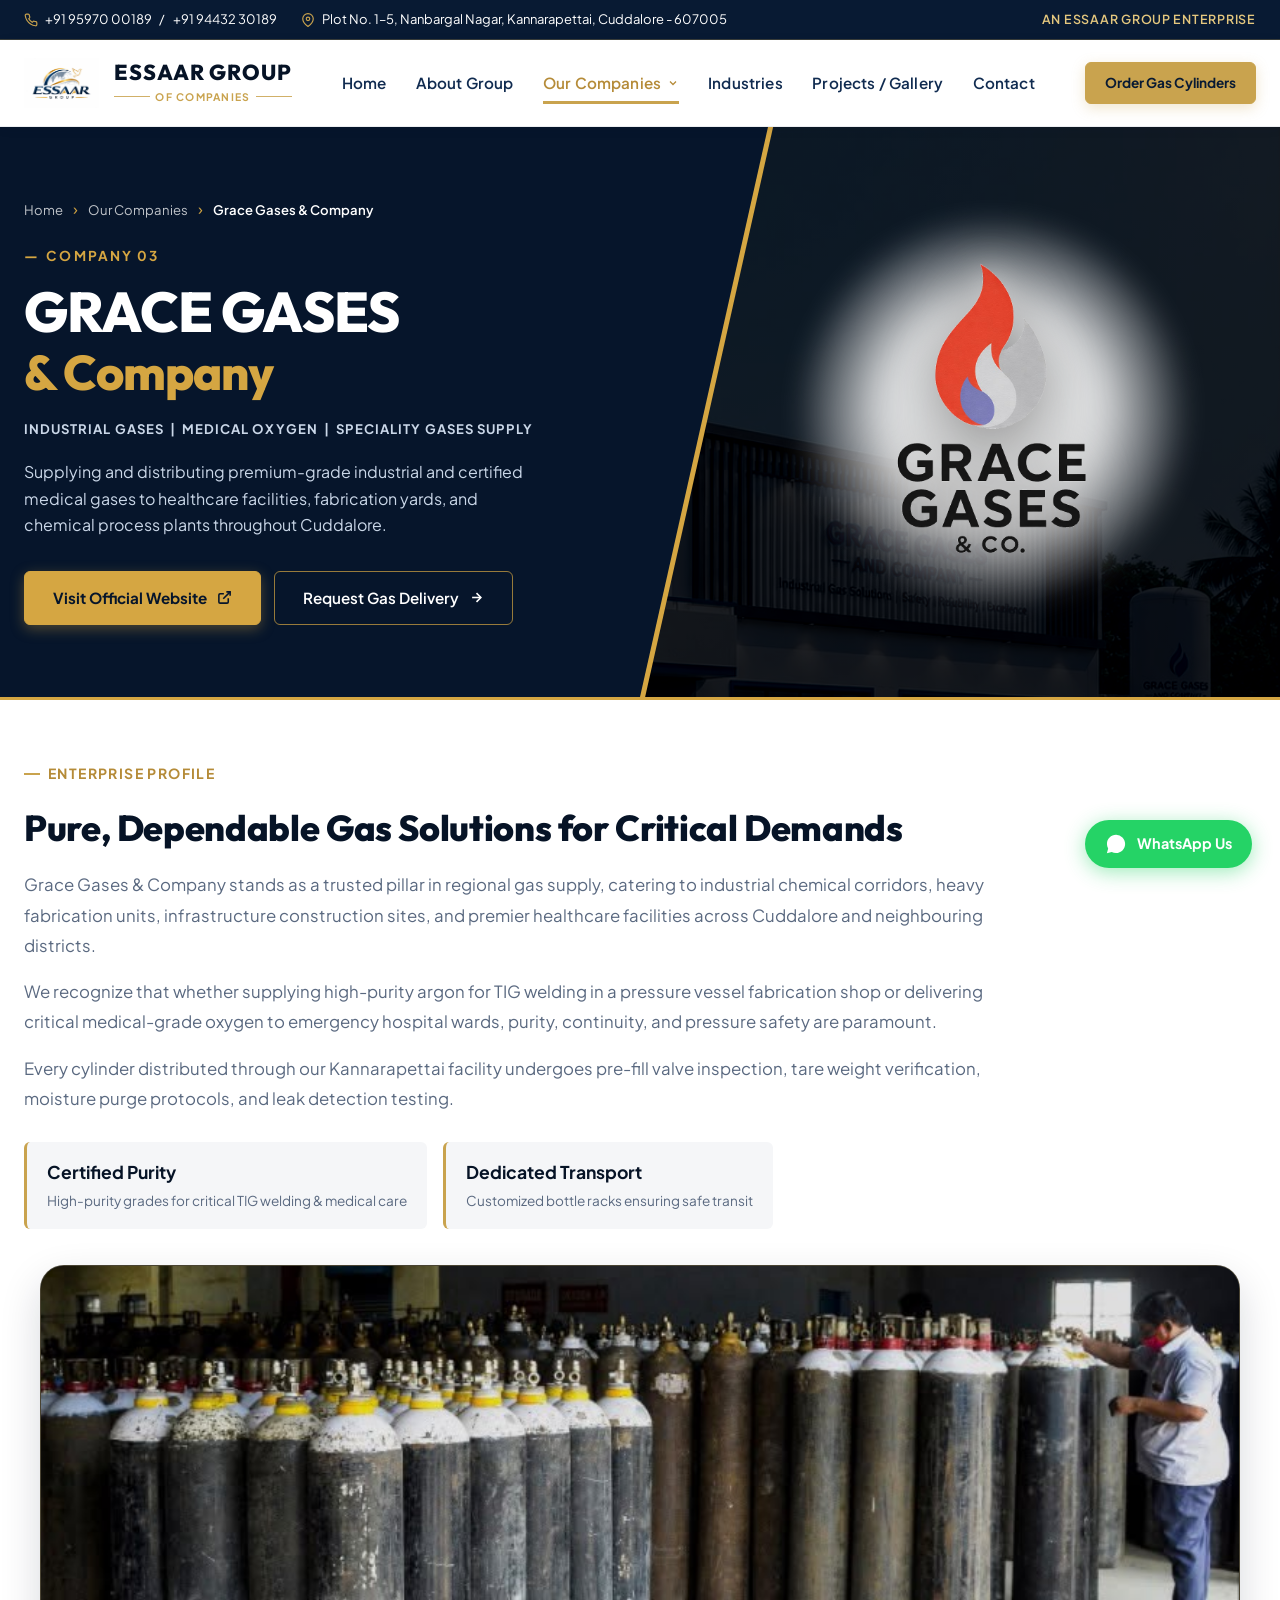
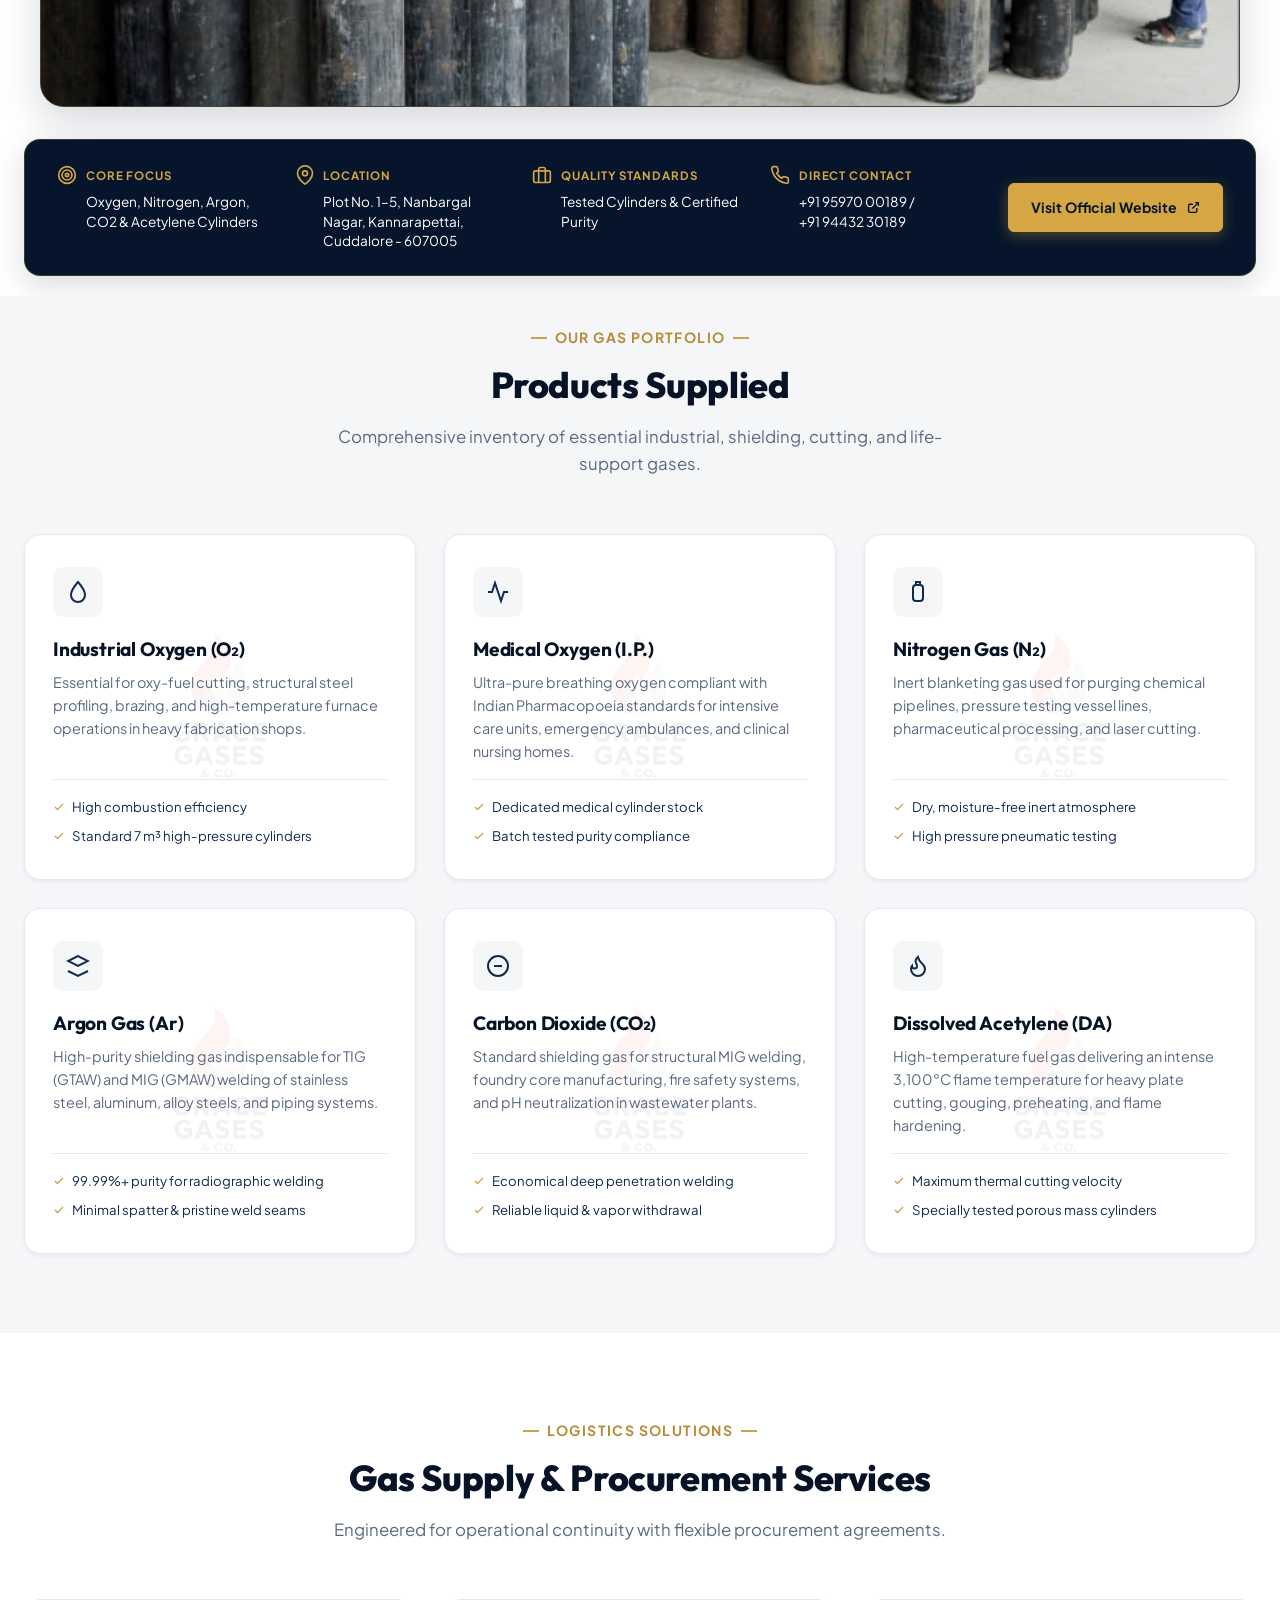
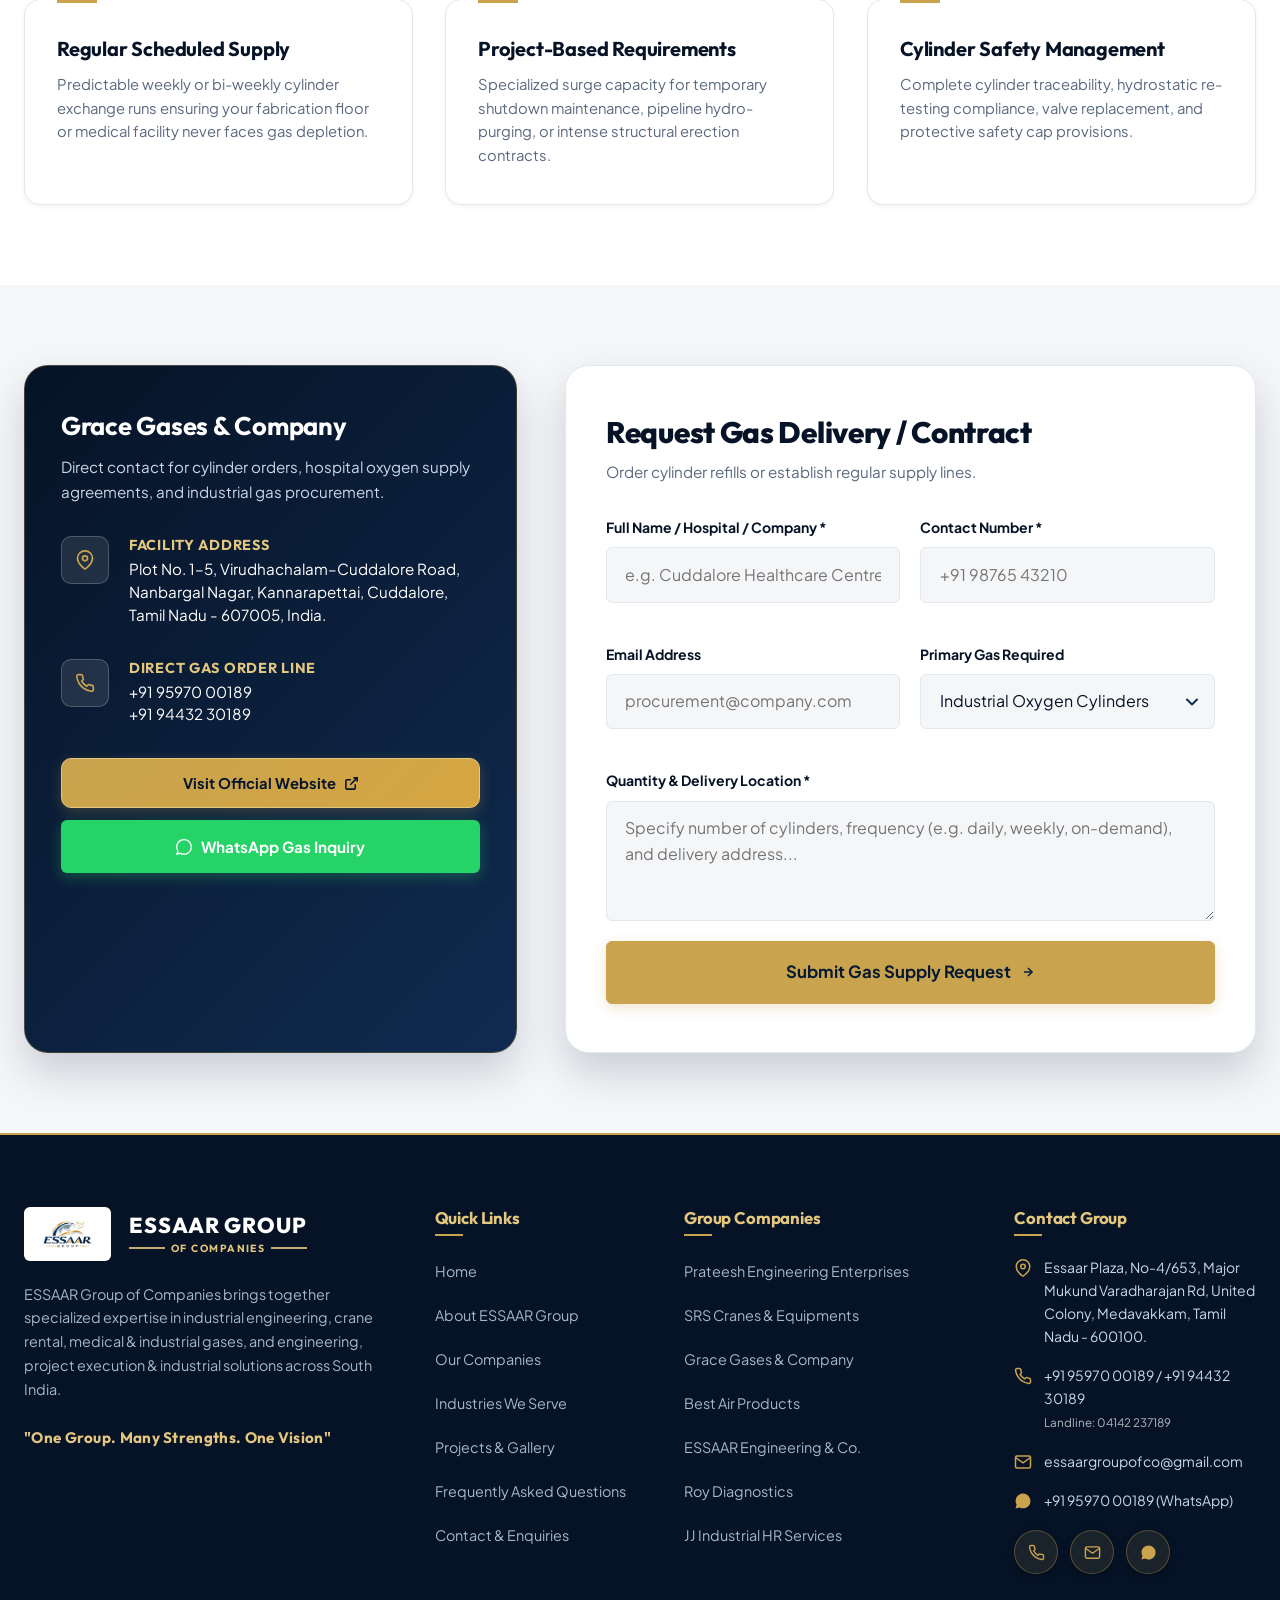
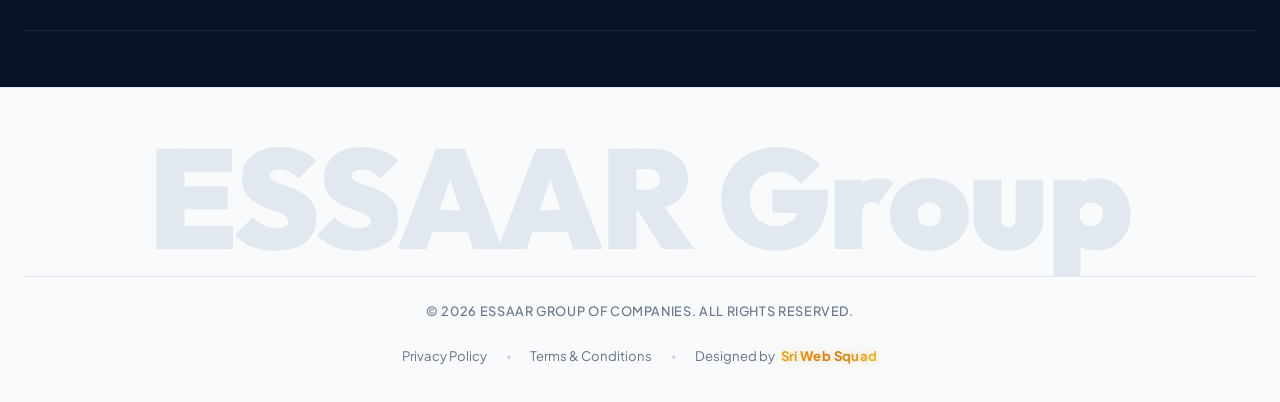
<file: company-grace-gases.html>
<!DOCTYPE html>
<html lang="en">
<head>
  <meta charset="UTF-8">
  <meta name="viewport" content="width=device-width, initial-scale=1.0">
  <title>Grace Gases &amp; Company | ESSAAR Group | Industrial &amp; Medical Gas Supply</title>
  
  <meta name="title" content="Grace Gases &amp; Company | Industrial &amp; Medical Gas Suppliers Cuddalore">
  <meta name="description" content="Grace Gases &amp; Company is an established supplier of certified industrial and medical gases, providing Oxygen, Nitrogen, Argon, CO2, and Acetylene cylinders to hospitals, fabrication yards, and chemical plants in Cuddalore, Tamil Nadu.">
  <meta name="keywords" content="Grace Gases, ESSAAR Group, industrial gases Cuddalore, medical oxygen supplier Tamil Nadu, nitrogen cylinder, argon gas, CO2 cylinder, acetylene gas, hospital gas supply, Nanbargal Nagar Kannarapettai">
  
  <meta property="og:type" content="article">
  <meta property="og:title" content="Grace Gases &amp; Company | ESSAAR Group">
  <meta property="og:description" content="Certified Industrial &amp; Medical Gases Supplier in Cuddalore, Tamil Nadu.">
  <meta property="og:image" content="https://essaargroupofcompanies.com/assets/images/logos/grace-gases-logo.jpg">

  <link rel="icon" type="image/jpeg" href="assets/images/logos/grace-gases-logo.jpg">
  <link rel="stylesheet" href="assets/css/style.css">
  <!-- Company Page Specific Styles (Embedded to prevent stale browser cache) -->
  <style>
    /* Exact Reference Angled Hero */
    .company-exact-hero {
      position: relative;
      background-color: #06152B;
      min-height: 520px;
      overflow: hidden;
      border-bottom: 3px solid #D5A642;
      display: flex;
      align-items: center;
    }
    .company-exact-hero-bg {
      position: absolute;
      top: 0;
      right: 0;
      width: 100%;
      height: 100%;
      background-image: url('assets/images/gallery/grace-gases-corporate-plant.jpg');
      background-size: cover;
      background-position: center right;
      z-index: 1;
    }
    .company-exact-hero-bg {
      filter: brightness(0.35) contrast(1.1);
    }
    .company-exact-hero-bg::after {
      content: "";
      position: absolute;
      top: 0;
      left: 0;
      width: 100%;
      height: 100%;
      background: linear-gradient(135deg, rgba(6, 21, 43, 0.45) 0%, rgba(6, 21, 43, 0.65) 100%);
    }
    .company-exact-hero-gold-line {
      position: absolute;
      top: 0;
      left: 0;
      width: 100%;
      height: 100%;
      background: #D5A642;
      clip-path: polygon(0 0, 60.4% 0, 50.4% 100%, 0 100%);
      z-index: 2;
    }
    .company-exact-hero-navy-shape {
      position: absolute;
      top: 0;
      left: 0;
      width: 100%;
      height: 100%;
      background: #06152B;
      clip-path: polygon(0 0, 60% 0, 50% 100%, 0 100%);
      z-index: 3;
    }
    .company-exact-hero-container {
      position: relative;
      z-index: 4;
      display: grid;
      grid-template-columns: 1.15fr 1fr;
      align-items: center;
      gap: 2rem;
      padding-top: 4.5rem;
      padding-bottom: 4.5rem;
      width: 100%;
    }
    .company-exact-hero-left {
      max-width: 580px;
    }
    .company-exact-breadcrumb {
      font-size: 0.82rem;
      color: rgba(255, 255, 255, 0.7);
      margin-bottom: 1.5rem;
    }
    .company-exact-breadcrumb a {
      color: rgba(255, 255, 255, 0.75);
      text-decoration: none;
      transition: color 0.2s;
    }
    .company-exact-breadcrumb a:hover {
      color: #D5A642;
    }
    .company-exact-breadcrumb .crumb-sep {
      color: #D5A642;
      margin: 0 0.5rem;
      font-size: 1rem;
      line-height: 1;
    }
    .company-exact-breadcrumb .crumb-current {
      color: #FFFFFF;
      font-weight: 600;
    }
    .company-exact-category {
      color: #D5A642;
      font-size: 0.85rem;
      font-weight: 700;
      letter-spacing: 0.15em;
      text-transform: uppercase;
      margin-bottom: 1rem;
      display: flex;
      align-items: center;
      gap: 0.4rem;
    }
    .company-exact-category .category-dash {
      font-weight: 800;
    }
    .company-exact-title {
      margin-bottom: 1.15rem;
      letter-spacing: -0.02em;
      line-height: 1.1;
    }
    .company-exact-title .exact-title-white {
      display: block;
      color: #FFFFFF;
      font-size: clamp(2.4rem, 4.5vw, 3.5rem);
      font-weight: 800;
      text-transform: uppercase;
      line-height: 1.05;
      margin-bottom: 0.25rem;
    }
    .company-exact-title .exact-title-gold {
      display: block;
      color: #D5A642;
      font-size: clamp(2.1rem, 3.8vw, 3.1rem);
      font-weight: 800;
      line-height: 1.1;
    }
    .company-exact-subrule {
      font-size: 0.82rem;
      font-weight: 700;
      letter-spacing: 0.08em;
      text-transform: uppercase;
      color: #CAD7E8;
      margin-bottom: 1.25rem;
    }
    .company-exact-desc {
      font-size: 1rem;
      line-height: 1.65;
      color: #CAD7E8;
      margin-bottom: 2rem;
      max-width: 500px;
    }
    .company-exact-buttons {
      display: flex;
      align-items: center;
      gap: 0.85rem;
      flex-wrap: nowrap;
    }
    .btn-exact-gold {
      display: inline-flex;
      align-items: center;
      gap: 0.6rem;
      background: #D5A642;
      color: #06152B;
      font-weight: 700;
      font-size: 0.95rem;
      padding: 0.85rem 1.75rem;
      border-radius: 6px;
      text-decoration: none;
      transition: all 0.25s ease;
      box-shadow: 0 4px 14px rgba(213, 166, 66, 0.35);
      border: 1px solid #D5A642;
      white-space: nowrap;
    }
    .btn-exact-gold:hover {
      background: #E2B755;
      color: #06152B;
      transform: translateY(-2px);
      box-shadow: 0 6px 20px rgba(213, 166, 66, 0.5);
    }
    .btn-exact-outline {
      display: inline-flex;
      align-items: center;
      gap: 0.6rem;
      background: transparent;
      color: #FFFFFF;
      font-weight: 600;
      font-size: 0.95rem;
      padding: 0.85rem 1.75rem;
      border-radius: 6px;
      text-decoration: none;
      border: 1px solid rgba(213, 166, 66, 0.7);
      transition: all 0.25s ease;
      white-space: nowrap;
    }
    .btn-exact-outline:hover {
      background: rgba(213, 166, 66, 0.15);
      border-color: #D5A642;
      color: #FFFFFF;
      transform: translateY(-2px);
    }
    .company-exact-hero-right {
      display: flex;
      justify-content: center;
      align-items: center;
      padding-left: 2rem;
    }
    .company-exact-hero-right {
      position: relative;
    }
    .company-exact-hero-right::before {
      content: "";
      position: absolute;
      width: 380px;
      height: 380px;
      border-radius: 50%;
      background: radial-gradient(circle, rgba(255, 255, 255, 0.95) 0%, rgba(255, 255, 255, 0.85) 40%, rgba(255, 255, 255, 0.35) 60%, rgba(255, 255, 255, 0) 75%);
      filter: blur(14px);
      z-index: 0;
      pointer-events: none;
    }
    .company-exact-hero-logo {
      max-width: 360px;
      width: 100%;
      height: auto;
      object-fit: contain;
      position: relative;
      z-index: 1;
      filter: drop-shadow(0 12px 28px rgba(0, 0, 0, 0.45)) drop-shadow(0 0 15px rgba(255, 255, 255, 0.6));
      transition: transform 0.3s ease;
    }
    .company-exact-hero-logo:hover {
      transform: scale(1.03);
    }

    /* Bottom Info Bar */
    .company-bottom-bar-section {
      padding: 0 0 1.25rem;
      background: transparent;
    }
    .company-bottom-bar-section + .section,
    .company-bottom-bar-section + section {
      padding-top: 1.5rem;
    }
    .company-bottom-bar {
      background: #06152B;
      border: 1px solid rgba(213, 166, 66, 0.25);
      border-radius: 16px;
      padding: 1.5rem 2rem;
      display: flex;
      align-items: flex-start;
      justify-content: space-between;
      gap: 1.5rem;
      box-shadow: 0 10px 30px rgba(5, 19, 38, 0.15);
    }
    .bottom-bar-block {
      display: flex;
      flex-direction: column;
      gap: 0.35rem;
      flex: 1;
      min-width: 0;
    }
    .bottom-bar-header {
      display: flex;
      align-items: center;
      gap: 0.55rem;
      min-height: 22px;
    }
    .bottom-bar-icon {
      color: #D5A642;
      flex-shrink: 0;
      display: flex;
      align-items: center;
      justify-content: center;
      width: 20px;
      height: 20px;
    }
    .bottom-bar-icon svg {
      width: 20px;
      height: 20px;
    }
    .bottom-bar-label {
      font-size: 0.72rem;
      font-weight: 700;
      letter-spacing: 0.08em;
      text-transform: uppercase;
      color: #D5A642;
      line-height: 1.2;
      white-space: nowrap;
    }
    .bottom-bar-val {
      font-size: 0.85rem;
      color: #FFFFFF;
      line-height: 1.45;
      padding-left: calc(20px + 0.55rem);
    }
    .bottom-bar-val a {
      color: #FFFFFF;
      text-decoration: none;
      transition: color 0.2s;
    }
    .bottom-bar-val a:hover {
      color: #D5A642;
    }
    .bottom-bar-action {
      flex-shrink: 0;
      align-self: center;
    }
    .bottom-bar-action .btn-exact-gold {
      padding: 0.75rem 1.4rem;
      font-size: 0.88rem;
      white-space: nowrap;
    }

    @media (max-width: 1200px) {
      .company-exact-hero-gold-line {
        clip-path: polygon(0 0, 64.4% 0, 54.4% 100%, 0 100%);
      }
      .company-exact-hero-navy-shape {
        clip-path: polygon(0 0, 64% 0, 54% 100%, 0 100%);
      }
      .company-exact-hero-left {
        max-width: 560px;
      }
      .company-exact-buttons {
        gap: 0.85rem;
      }
      .btn-exact-gold,
      .btn-exact-outline {
        padding: 0.8rem 1.4rem;
        font-size: 0.9rem;
      white-space: nowrap;
      }
      .company-bottom-bar {
        display: grid;
        grid-template-columns: 1fr 1fr;
        gap: 1.5rem;
        align-items: start;
      }
      .bottom-bar-action {
        grid-column: span 2;
        justify-self: start;
      }
    }
    @media (max-width: 991px) {
      .company-exact-hero-gold-line,
      .company-exact-hero-navy-shape {
        display: none;
      }
      .company-exact-hero {
        background: #06152B;
      }
      .company-exact-hero-bg {
        opacity: 0.25;
      }
      .company-exact-hero-container {
        grid-template-columns: 1fr;
        gap: 3rem;
      }
            .company-exact-hero-right {
        display: flex;
        justify-content: center;
        align-items: center;
        padding-left: 0;
        width: 100%;
        margin: 1.5rem auto 0;
        text-align: center;
        position: relative;
      }
      .company-exact-hero-right::before {
        content: "";
        position: absolute;
        width: min(340px, 85vw);
        height: min(340px, 85vw);
        border-radius: 50%;
        background: radial-gradient(circle, rgba(255, 255, 255, 0.95) 0%, rgba(255, 255, 255, 0.85) 40%, rgba(255, 255, 255, 0.35) 60%, rgba(255, 255, 255, 0) 75%);
        filter: blur(14px);
        z-index: 0;
        pointer-events: none;
      }
      .company-exact-hero-logo {
        max-width: min(280px, 80vw);
        margin: 0 auto;
        display: block;
        position: relative;
        z-index: 1;
      }
    }
    @media (max-width: 767px) {
      .company-exact-hero-container {
        padding-top: 3.5rem;
        padding-bottom: 3.5rem;
      }
      .company-exact-title .exact-title-white {
        font-size: 2.2rem;
      }
      .company-exact-title .exact-title-gold {
        font-size: 1.95rem;
      }
      .company-exact-buttons {
        flex-direction: column;
        align-items: stretch;
      }
      .company-exact-buttons .btn {
        width: 100%;
        justify-content: center;
      }
      .company-bottom-bar {
        grid-template-columns: 1fr;
        padding: 1.25rem 1.25rem;
        gap: 1.25rem;
      }
      .bottom-bar-action {
        width: 100%;
      }
      .bottom-bar-action .btn-exact-gold {
        width: 100%;
        justify-content: center;
      white-space: nowrap;
      }
    }
  
    @media (max-width: 576px) {
      .company-exact-buttons {
        flex-wrap: wrap !important;
        flex-direction: column;
        width: 100%;
      }
      .btn-exact-gold,
      .btn-exact-outline {
        width: 100%;
        justify-content: center;
      }
    }
  </style>
    <link rel="canonical" href="https://essaargroupofcompanies.com/company-grace-gases">
</head>
<body>

  <!-- Top Info Bar -->
  <aside class="top-bar" aria-label="Quick Contact & Brand Identity">
    <div class="container">
      <div class="top-bar-info">
        <div class="top-bar-item">
          <svg width="14" height="14" viewBox="0 0 24 24" fill="none" stroke="currentColor" stroke-width="2"><path d="M22 16.92v3a2 2 0 0 1-2.18 2 19.79 19.79 0 0 1-8.63-3.07 19.5 19.5 0 0 1-6-6 19.79 19.79 0 0 1-3.07-8.67A2 2 0 0 1 4.11 2h3a2 2 0 0 1 2 1.72 12.84 12.84 0 0 0 .7 2.81 2 2 0 0 1-.45 2.11L8.09 9.91a16 16 0 0 0 6 6l1.27-1.27a2 2 0 0 1 2.11-.45 12.84 12.84 0 0 0 2.81.7A2 2 0 0 1 22 16.92z"></path></svg>
          <a href="tel:+919597000189">+91 95970 00189</a> / <a href="tel:+919443230189">+91 94432 30189</a>
        </div>
        <div class="top-bar-item">
          <svg width="14" height="14" viewBox="0 0 24 24" fill="none" stroke="currentColor" stroke-width="2"><path d="M21 10c0 7-9 13-9 13s-9-6-9-13a9 9 0 0 1 18 0z"></path><circle cx="12" cy="10" r="3"></circle></svg>
          <span>Plot No. 1–5, Nanbargal Nagar, Kannarapettai, Cuddalore - 607005</span>
        </div>
      </div>
      <div class="top-bar-tagline">
        An ESSAAR Group Enterprise
      </div>
    </div>
  </aside>

  <!-- Header -->
  <header class="site-header">
    <div class="container">
      <nav class="navbar" aria-label="Main Navigation">
        <a href="./" class="brand-logo-wrap">
          <img src="assets/images/logos/essaar-group-logo.jpg" alt="ESSAAR Group of Companies" class="brand-logo-img">
          <div class="brand-text-block">
            <span class="brand-title">ESSAAR GROUP</span>
            <span class="brand-subtitle">OF COMPANIES</span>
          </div>
        </a>

        <ul class="nav-menu">
          <li><a href="./" class="nav-link">Home</a></li>
          <li><a href="about" class="nav-link">About Group</a></li>
          <li class="nav-item-dropdown">
            <a href="companies" class="nav-link active">
              Our Companies
              <svg width="12" height="12" viewBox="0 0 24 24" fill="none" stroke="currentColor" stroke-width="2.5"><polyline points="6 9 12 15 18 9"></polyline></svg>
            </a>
            <div class="dropdown-menu">
              <a href="company-prateesh-engineering" class="dropdown-item">
                <div class="dropdown-item-content">
                  <h5>Prateesh Engineering Enterprises</h5>
                  <span>Engineering, Fabrication &amp; Project Solutions</span>
                </div>
              </a>
              <a href="company-srs-cranes" class="dropdown-item">
                <div class="dropdown-item-content">
                  <h5>SRS Cranes &amp; Equipments Services</h5>
                  <span>Crane Rental &amp; Heavy Lifting Solutions</span>
                </div>
              </a>
              <a href="company-grace-gases" class="dropdown-item">
                <div class="dropdown-item-content">
                  <h5>Grace Gases &amp; Company</h5>
                  <span>Industrial &amp; Medical Gas Supply</span>
                </div>
              </a>
              <a href="company-best-air-products" class="dropdown-item">
                <div class="dropdown-item-content">
                  <h5>Best Air Products</h5>
                  <span>Industrial &amp; Medical Gas Distribution</span>
                </div>
              </a>
              <a href="company-essaar-engineering" class="dropdown-item">
                <div class="dropdown-item-content">
                  <h5>ESSAAR Engineering &amp; Company</h5>
                  <span>Industrial Mechanical &amp; Manpower Supply</span>
                </div>
              </a>
              <a href="company-roy-diagnostics" class="dropdown-item">
                <div class="dropdown-item-content">
                  <h5>Roy Diagnostics</h5>
                  <span>Institute of Fetal Medicine &amp; Advanced Imaging</span>
                </div>
              </a>
              <a href="company-jj-industrial" class="dropdown-item">
                <div class="dropdown-item-content">
                  <h5>JJ Industrial HR Services &amp; Consultancy</h5>
                  <span>Industrial Manpower &amp; HR Consultancy</span>
                </div>
              </a>
            </div>
          </li>
          <li><a href="industries" class="nav-link">Industries</a></li>
          <li><a href="projects-gallery" class="nav-link">Projects / Gallery</a></li>
          <li><a href="contact" class="nav-link">Contact</a></li>
        </ul>

        <div class="header-actions">
          <a href="#contact-unit" class="btn btn-primary btn-sm">
            <span>Order Gas Cylinders</span>
          </a>
          <button class="mobile-nav-toggle" aria-label="Toggle navigation">
            <svg viewBox="0 0 24 24" fill="none" stroke="currentColor" stroke-width="2"><line x1="3" y1="12" x2="21" y2="12"></line><line x1="3" y1="6" x2="21" y2="6"></line><line x1="3" y1="18" x2="21" y2="18"></line></svg>
          </button>
        </div>
      </nav>
    </div>
  </header>

  <!-- Mobile Drawer -->
  <div class="drawer-backdrop"></div>
  <aside class="mobile-drawer" aria-label="Mobile Navigation">
    <div class="drawer-header">
      <div class="brand-text-block">
        <span class="brand-title">ESSAAR GROUP</span>
        <span class="brand-subtitle">OF COMPANIES</span>
      </div>
      <button class="drawer-close" aria-label="Close navigation">
        <svg width="24" height="24" viewBox="0 0 24 24" fill="none" stroke="currentColor" stroke-width="2"><line x1="18" y1="6" x2="6" y2="18"></line><line x1="6" y1="6" x2="18" y2="18"></line></svg>
      </button>
    </div>
    <nav class="drawer-menu">
      <a href="./" class="drawer-link">Home</a>
      <a href="about" class="drawer-link">About Group</a>
      <a href="companies" class="drawer-link">Our Companies Overview</a>
      
            <button type="button" class="drawer-dropdown-btn active" aria-expanded="true" aria-controls="drawer-companies-menu">
        <span>Group Subsidiaries</span>
        <svg class="drawer-dropdown-arrow" width="16" height="16" viewBox="0 0 24 24" fill="none" stroke="currentColor" stroke-width="2.5"><polyline points="6 9 12 15 18 9"></polyline></svg>
      </button>
      <div class="drawer-dropdown-content open" id="drawer-companies-menu">
        <a href="company-prateesh-engineering" class="drawer-sublink">Prateesh Engineering</a>
              <a href="company-srs-cranes" class="drawer-sublink">SRS Cranes &amp; Equipments</a>
              <a href="company-grace-gases" class="drawer-sublink">Grace Gases &amp; Co.</a>
              <a href="company-best-air-products" class="drawer-sublink">Best Air Products</a>
              <a href="company-essaar-engineering" class="drawer-sublink">ESSAAR Engineering &amp; Co.</a>
              <a href="company-roy-diagnostics" class="drawer-sublink">Roy Diagnostics</a>
              <a href="company-jj-industrial" class="drawer-sublink">JJ Industrial HR Services</a>
      </div>
      
      <a href="industries" class="drawer-link">Industries We Serve</a>
      <a href="projects-gallery" class="drawer-link">Projects &amp; Gallery</a>
      <a href="contact" class="drawer-link">Contact Group</a>
      
      <div style="margin-top: 1.5rem;">
        <a href="#contact-unit" class="btn btn-primary" style="width: 100%;">Order Gas Cylinders</a>
      </div>
          <!-- Reorganized Contact Info for Mobile Drawer -->
            <div class="drawer-contact-section">
        <div class="drawer-contact-title">Direct Corporate Contact</div>
        <div class="drawer-contact-item">
          <svg width="15" height="15" viewBox="0 0 24 24" fill="none" stroke="currentColor" stroke-width="2"><path d="M22 16.92v3a2 2 0 0 1-2.18 2 19.79 19.79 0 0 1-8.63-3.07 19.5 19.5 0 0 1-6-6 19.79 19.79 0 0 1-3.07-8.67A2 2 0 0 1 4.11 2h3a2 2 0 0 1 2 1.72 12.84 12.84 0 0 0 .7 2.81 2 2 0 0 1-.45 2.11L8.09 9.91a16 16 0 0 0 6 6l1.27-1.27a2 2 0 0 1 2.11-.45 12.84 12.84 0 0 0 2.81.7A2 2 0 0 1 22 16.92z"></path></svg>
          <div>
            <a href="tel:+919597000189">+91 95970 00189</a> / <a href="tel:+919443230189">+91 94432 30189</a><br>
            <span style="font-size: 0.8rem; color: #4A5568;">Landline: <a href="tel:04142237189" style="color: inherit;">04142 237189</a></span>
          </div>
        </div>
        <div class="drawer-contact-item">
          <svg width="15" height="15" viewBox="0 0 24 24" fill="none" stroke="currentColor" stroke-width="2"><path d="M4 4h16c1.1 0 2 .9 2 2v12c0 1.1-.9 2-2 2H4c-1.1 0-2-.9-2-2V6c0-1.1.9-2 2-2z"></path><polyline points="22,6 12,13 2,6"></polyline></svg>
          <a href="mailto:essaargroupofco@gmail.com">essaargroupofco@gmail.com</a>
        </div>
        <div class="drawer-contact-item">
          <svg width="15" height="15" viewBox="0 0 24 24" fill="none" stroke="currentColor" stroke-width="2"><path d="M21 10c0 7-9 13-9 13s-9-6-9-13a9 9 0 0 1 18 0z"></path><circle cx="12" cy="10" r="3"></circle></svg>
          <span><a href="https://www.google.com/maps/search/?api=1&amp;query=Essaar+Plaza,+No-4/653,+Major+Mukund+Varadharajan+Rd,+United+Colony,+Medavakkam,+Tamil+Nadu+-+600100" target="_blank" rel="noopener noreferrer" style="color: inherit; text-decoration: none;">Essaar Plaza, No-4/653, Major Mukund Varadharajan Rd, United Colony, Medavakkam, Chennai - 600100.</a></span>
        </div>
      </div>
    </nav>
  </aside>

    <!-- Company Specific Hero Banner (Exact Match to Reference Design) -->
  <section class="company-exact-hero">
    <!-- Industrial Background on Right -->
    <div class="company-exact-hero-bg"></div>

    <!-- Diagonal Gold Divider Line -->
    <div class="company-exact-hero-gold-line"></div>

    <!-- Diagonal Solid Navy Shape -->
    <div class="company-exact-hero-navy-shape"></div>

    <!-- Hero Content Layer -->
    <div class="container company-exact-hero-container">
      <!-- Left Column: Company Info -->
      <div class="company-exact-hero-left">
        <div class="company-exact-breadcrumb">
          <a href="./">Home</a>
          <span class="crumb-sep">&rsaquo;</span>
          <a href="companies">Our Companies</a>
          <span class="crumb-sep">&rsaquo;</span>
          <span class="crumb-current">Grace Gases & Company</span>
        </div>

        <div class="company-exact-category"><span class="category-dash">—</span> COMPANY 03</div>

        <h1 class="company-exact-title">
          <span class="exact-title-white">GRACE GASES</span>
          <span class="exact-title-gold">& Company</span>
        </h1>

        <div class="company-exact-subrule">
          INDUSTRIAL GASES &nbsp;|&nbsp; MEDICAL OXYGEN &nbsp;|&nbsp; SPECIALITY GASES SUPPLY
        </div>

        <p class="company-exact-desc">
          Supplying and distributing premium-grade industrial and certified medical gases to healthcare facilities, fabrication yards, and chemical process plants throughout Cuddalore.
        </p>

        <div class="company-exact-buttons">
          <a href="https://www.gracegases.com/" class="btn btn-exact-gold" target="_blank" rel="noopener noreferrer">
            <span>Visit Official Website</span>
            <svg width="15" height="15" viewBox="0 0 24 24" fill="none" stroke="currentColor" stroke-width="2.5"><path d="M18 13v6a2 2 0 0 1-2 2H5a2 2 0 0 1-2-2V8a2 2 0 0 1 2-2h6"></path><polyline points="15 3 21 3 21 9"></polyline><line x1="10" y1="14" x2="21" y2="3"></line></svg>
          </a>
          <a href="#contact-unit" class="btn btn-exact-outline">
            <span>Request Gas Delivery</span>
            <svg width="15" height="15" viewBox="0 0 24 24" fill="none" stroke="currentColor" stroke-width="2.5"><line x1="5" y1="12" x2="19" y2="12"></line><polyline points="12 5 19 12 12 19"></polyline></svg>
          </a>
        </div>
      </div>

      <!-- Right Column: Seamless Transparent Logo Showcase -->
      <div class="company-exact-hero-right">
        <img src="assets/images/logos/grace-gases-logo-transparent.png" alt="GRACE GASES & Company Logo" class="company-exact-hero-logo">
      </div>
    </div>
  </section>

  <!-- 2. Enterprises Profile & 3. Introduction / Description & 4. Respective Company Original Image -->
  <section class="section company-profile-intro-section" id="about-unit" style="padding-top: 3.5rem; padding-bottom: 2rem;">
    <div class="container">
      <div class="company-profile-text-wrap" style="max-width: 980px; margin: 0 0 2.25rem 0;">
        <span class="section-label">Enterprise Profile</span>
        <h2 class="section-title" style="margin-top: 0.5rem; margin-bottom: 1.25rem;">Pure, Dependable Gas Solutions for Critical Demands</h2>
        <div class="company-profile-desc-content" style="font-size: 1.05rem; line-height: 1.8; color: var(--text-color);">
          <p>
            Grace Gases &amp; Company stands as a trusted pillar in regional gas supply, catering to industrial chemical corridors, heavy fabrication units, infrastructure construction sites, and premier healthcare facilities across Cuddalore and neighbouring districts.
          </p>
          <p>
            We recognize that whether supplying high-purity argon for TIG welding in a pressure vessel fabrication shop or delivering critical medical-grade oxygen to emergency hospital wards, purity, continuity, and pressure safety are paramount.
          </p>
          <p>
            Every cylinder distributed through our Kannarapettai facility undergoes pre-fill valve inspection, tare weight verification, moisture purge protocols, and leak detection testing.
          </p>
        </div>
        <div style="margin-top: 1.75rem; display: flex; gap: 1rem; flex-wrap: wrap;">
            <div style="background: var(--light-grey); padding: 1rem 1.25rem; border-radius: var(--radius-sm); border-left: 3px solid var(--gold);">
              <strong style="color: var(--navy-deep); display: block; font-size: 1.1rem;">Certified Purity</strong>
              <span style="font-size: 0.85rem; color: var(--text-muted);">High-purity grades for critical TIG welding &amp; medical care</span>
            </div>
            <div style="background: var(--light-grey); padding: 1rem 1.25rem; border-radius: var(--radius-sm); border-left: 3px solid var(--gold);">
              <strong style="color: var(--navy-deep); display: block; font-size: 1.1rem;">Dedicated Transport</strong>
              <span style="font-size: 0.85rem; color: var(--text-muted);">Customized bottle racks ensuring safe transit</span>
            </div>
        </div>
      </div>

      <!-- 4. Respective Company's Original Image (Immediately AFTER Company Introduction/Description) -->
      <div class="company-showcase-banner-wrap" style="margin-top: 2rem;">
        <img src="assets/images/gallery/grace-gases-cylinder-facility.jpg" alt="Grace Gases Corporate Plant and High-Pressure Industrial Gas Cylinder Distribution Facility" class="company-showcase-banner-img" loading="eager" decoding="async">
      </div>
    </div>
  </section>

  <!-- 5. Core Focus, 6. Location, 7. Quality Standards, 8. Direction, 9. Conduct -->
<section class="company-bottom-bar-section">
    <div class="container">
      <div class="company-bottom-bar">
        <div class="bottom-bar-block">
          <div class="bottom-bar-header">
            <div class="bottom-bar-icon">
              <svg width="20" height="20" viewBox="0 0 24 24" fill="none" stroke="currentColor" stroke-width="2"><circle cx="12" cy="12" r="10"></circle><circle cx="12" cy="12" r="6"></circle><circle cx="12" cy="12" r="2"></circle></svg>
            </div>
            <span class="bottom-bar-label">CORE FOCUS</span>
          </div>
          <div class="bottom-bar-val">Oxygen, Nitrogen, Argon, CO2 &amp; Acetylene Cylinders</div>
        </div>

        <div class="bottom-bar-block">
          <div class="bottom-bar-header">
            <div class="bottom-bar-icon">
              <svg width="20" height="20" viewBox="0 0 24 24" fill="none" stroke="currentColor" stroke-width="2"><path d="M21 10c0 7-9 13-9 13s-9-6-9-13a9 9 0 0 1 18 0z"></path><circle cx="12" cy="10" r="3"></circle></svg>
            </div>
            <span class="bottom-bar-label">LOCATION</span>
          </div>
          <div class="bottom-bar-val">Plot No. 1–5, Nanbargal Nagar, Kannarapettai, Cuddalore - 607005</div>
        </div>

        <div class="bottom-bar-block">
          <div class="bottom-bar-header">
            <div class="bottom-bar-icon">
              <svg width="20" height="20" viewBox="0 0 24 24" fill="none" stroke="currentColor" stroke-width="2"><rect x="2" y="7" width="20" height="14" rx="2" ry="2"></rect><path d="M16 21V5a2 2 0 0 0-2-2h-4a2 2 0 0 0-2 2v16"></path></svg>
            </div>
            <span class="bottom-bar-label">QUALITY STANDARDS</span>
          </div>
          <div class="bottom-bar-val">Tested Cylinders &amp; Certified Purity</div>
        </div>

        <div class="bottom-bar-block">
          <div class="bottom-bar-header">
            <div class="bottom-bar-icon">
              <svg width="20" height="20" viewBox="0 0 24 24" fill="none" stroke="currentColor" stroke-width="2"><path d="M22 16.92v3a2 2 0 0 1-2.18 2 19.79 19.79 0 0 1-8.63-3.07 19.5 19.5 0 0 1-6-6 19.79 19.79 0 0 1-3.07-8.67A2 2 0 0 1 4.11 2h3a2 2 0 0 1 2 1.72 12.84 12.84 0 0 0 .7 2.81 2 2 0 0 1-.45 2.11L8.09 9.91a16 16 0 0 0 6 6l1.27-1.27a2 2 0 0 1 2.11-.45 12.84 12.84 0 0 0 2.81.7A2 2 0 0 1 22 16.92z"></path></svg>
            </div>
            <span class="bottom-bar-label">DIRECT CONTACT</span>
          </div>
          <div class="bottom-bar-val"><a href="tel:+919597000189">+91 95970 00189</a> / <a href="tel:+919443230189">+91 94432 30189</a></div>
        </div>

        <div class="bottom-bar-action">
          <a href="https://www.gracegases.com/" class="btn btn-exact-gold" target="_blank" rel="noopener noreferrer">
            <span>Visit Official Website</span>
            <svg width="13" height="13" viewBox="0 0 24 24" fill="none" stroke="currentColor" stroke-width="2.5"><path d="M18 13v6a2 2 0 0 1-2 2H5a2 2 0 0 1-2-2V8a2 2 0 0 1 2-2h6"></path><polyline points="15 3 21 3 21 9"></polyline><line x1="10" y1="14" x2="21" y2="3"></line></svg>
          </a>
        </div>
      </div>
    </div>
  </section>

<!-- Company Information Bar (4 Horizontal Blocks) -->

  <!-- Product Gas Specifications -->
  <section class="section section-grey" id="products-list">
    <div class="container">
      <div class="section-header text-center">
        <span class="section-label">Our Gas Portfolio</span>
        <h2 class="section-title">Products Supplied</h2>
        <p class="section-subtitle">
          Comprehensive inventory of essential industrial, shielding, cutting, and life-support gases.
        </p>
      </div>

      <div class="services-grid">
        <div class="service-card">
          <img src="assets/images/logos/grace-gases-logo-transparent.png" alt="" class="service-card-watermark" aria-hidden="true" loading="lazy" decoding="async">
          <div class="service-card-icon">
            <svg width="24" height="24" viewBox="0 0 24 24" fill="none" stroke="currentColor" stroke-width="2"><path d="M12 2c-3.5 4-7 8.5-7 13a7 7 0 0 0 14 0c0-4.5-3.5-9-7-13z"></path></svg>
          </div>
          <h3 class="service-card-title">Industrial Oxygen (O₂)</h3>
          <p class="service-card-desc">
            Essential for oxy-fuel cutting, structural steel profiling, brazing, and high-temperature furnace operations in heavy fabrication shops.
          </p>
          <ul class="service-card-list">
            <li><svg width="12" height="12" viewBox="0 0 24 24" fill="none" stroke="currentColor" stroke-width="2.5"><polyline points="20 6 9 17 4 12"></polyline></svg> High combustion efficiency</li>
            <li><svg width="12" height="12" viewBox="0 0 24 24" fill="none" stroke="currentColor" stroke-width="2.5"><polyline points="20 6 9 17 4 12"></polyline></svg> Standard 7 m³ high-pressure cylinders</li>
          </ul>
        </div>

        <div class="service-card">
          <img src="assets/images/logos/grace-gases-logo-transparent.png" alt="" class="service-card-watermark" aria-hidden="true" loading="lazy" decoding="async">
          <div class="service-card-icon">
            <svg width="24" height="24" viewBox="0 0 24 24" fill="none" stroke="currentColor" stroke-width="2"><path d="M22 12h-4l-3 9L9 3l-3 9H2"></path></svg>
          </div>
          <h3 class="service-card-title">Medical Oxygen (I.P.)</h3>
          <p class="service-card-desc">
            Ultra-pure breathing oxygen compliant with Indian Pharmacopoeia standards for intensive care units, emergency ambulances, and clinical nursing homes.
          </p>
          <ul class="service-card-list">
            <li><svg width="12" height="12" viewBox="0 0 24 24" fill="none" stroke="currentColor" stroke-width="2.5"><polyline points="20 6 9 17 4 12"></polyline></svg> Dedicated medical cylinder stock</li>
            <li><svg width="12" height="12" viewBox="0 0 24 24" fill="none" stroke="currentColor" stroke-width="2.5"><polyline points="20 6 9 17 4 12"></polyline></svg> Batch tested purity compliance</li>
          </ul>
        </div>

        <div class="service-card">
          <img src="assets/images/logos/grace-gases-logo-transparent.png" alt="" class="service-card-watermark" aria-hidden="true" loading="lazy" decoding="async">
          <div class="service-card-icon">
            <svg width="24" height="24" viewBox="0 0 24 24" fill="none" stroke="currentColor" stroke-width="2"><rect x="7" y="5" width="10" height="16" rx="3"></rect><path d="M10 2h4v3h-4z"></path></svg>
          </div>
          <h3 class="service-card-title">Nitrogen Gas (N₂)</h3>
          <p class="service-card-desc">
            Inert blanketing gas used for purging chemical pipelines, pressure testing vessel lines, pharmaceutical processing, and laser cutting.
          </p>
          <ul class="service-card-list">
            <li><svg width="12" height="12" viewBox="0 0 24 24" fill="none" stroke="currentColor" stroke-width="2.5"><polyline points="20 6 9 17 4 12"></polyline></svg> Dry, moisture-free inert atmosphere</li>
            <li><svg width="12" height="12" viewBox="0 0 24 24" fill="none" stroke="currentColor" stroke-width="2.5"><polyline points="20 6 9 17 4 12"></polyline></svg> High pressure pneumatic testing</li>
          </ul>
        </div>

        <div class="service-card">
          <img src="assets/images/logos/grace-gases-logo-transparent.png" alt="" class="service-card-watermark" aria-hidden="true" loading="lazy" decoding="async">
          <div class="service-card-icon">
            <svg width="24" height="24" viewBox="0 0 24 24" fill="none" stroke="currentColor" stroke-width="2"><polygon points="12 2 2 7 12 12 22 7 12 2"></polygon><polyline points="2 17 12 22 22 17"></polyline></svg>
          </div>
          <h3 class="service-card-title">Argon Gas (Ar)</h3>
          <p class="service-card-desc">
            High-purity shielding gas indispensable for TIG (GTAW) and MIG (GMAW) welding of stainless steel, aluminum, alloy steels, and piping systems.
          </p>
          <ul class="service-card-list">
            <li><svg width="12" height="12" viewBox="0 0 24 24" fill="none" stroke="currentColor" stroke-width="2.5"><polyline points="20 6 9 17 4 12"></polyline></svg> 99.99%+ purity for radiographic welding</li>
            <li><svg width="12" height="12" viewBox="0 0 24 24" fill="none" stroke="currentColor" stroke-width="2.5"><polyline points="20 6 9 17 4 12"></polyline></svg> Minimal spatter &amp; pristine weld seams</li>
          </ul>
        </div>

        <div class="service-card">
          <img src="assets/images/logos/grace-gases-logo-transparent.png" alt="" class="service-card-watermark" aria-hidden="true" loading="lazy" decoding="async">
          <div class="service-card-icon">
            <svg width="24" height="24" viewBox="0 0 24 24" fill="none" stroke="currentColor" stroke-width="2"><circle cx="12" cy="12" r="10"></circle><path d="M8 12h8"></path></svg>
          </div>
          <h3 class="service-card-title">Carbon Dioxide (CO₂)</h3>
          <p class="service-card-desc">
            Standard shielding gas for structural MIG welding, foundry core manufacturing, fire safety systems, and pH neutralization in wastewater plants.
          </p>
          <ul class="service-card-list">
            <li><svg width="12" height="12" viewBox="0 0 24 24" fill="none" stroke="currentColor" stroke-width="2.5"><polyline points="20 6 9 17 4 12"></polyline></svg> Economical deep penetration welding</li>
            <li><svg width="12" height="12" viewBox="0 0 24 24" fill="none" stroke="currentColor" stroke-width="2.5"><polyline points="20 6 9 17 4 12"></polyline></svg> Reliable liquid &amp; vapor withdrawal</li>
          </ul>
        </div>

        <div class="service-card">
          <img src="assets/images/logos/grace-gases-logo-transparent.png" alt="" class="service-card-watermark" aria-hidden="true" loading="lazy" decoding="async">
          <div class="service-card-icon">
            <svg width="24" height="24" viewBox="0 0 24 24" fill="none" stroke="currentColor" stroke-width="2"><path d="M8.5 14.5A2.5 2.5 0 0 0 11 12c0-1.38-.5-2-1-3-1.072-2.143-.224-4.054 2-6 .5 2.5 2 4.9 4 6.5 2 1.6 3 3.5 3 5.5a7 7 0 1 1-14 0c0-1.153.433-2.294 1-3a2.5 2.5 0 0 0 2.5 2.5z"></path></svg>
          </div>
          <h3 class="service-card-title">Dissolved Acetylene (DA)</h3>
          <p class="service-card-desc">
            High-temperature fuel gas delivering an intense 3,100°C flame temperature for heavy plate cutting, gouging, preheating, and flame hardening.
          </p>
          <ul class="service-card-list">
            <li><svg width="12" height="12" viewBox="0 0 24 24" fill="none" stroke="currentColor" stroke-width="2.5"><polyline points="20 6 9 17 4 12"></polyline></svg> Maximum thermal cutting velocity</li>
            <li><svg width="12" height="12" viewBox="0 0 24 24" fill="none" stroke="currentColor" stroke-width="2.5"><polyline points="20 6 9 17 4 12"></polyline></svg> Specially tested porous mass cylinders</li>
          </ul>
        </div>
      </div>
    </div>
  </section>

  <!-- Supply Modes & Services -->
  <section class="section">
    <div class="container">
      <div class="section-header text-center">
        <span class="section-label">Logistics Solutions</span>
        <h2 class="section-title">Gas Supply &amp; Procurement Services</h2>
        <p class="section-subtitle">
          Engineered for operational continuity with flexible procurement agreements.
        </p>
      </div>

      <div class="why-grid">
        <div class="why-card">
          <h3 class="why-card-title">Regular Scheduled Supply</h3>
          <p class="why-card-text">
            Predictable weekly or bi-weekly cylinder exchange runs ensuring your fabrication floor or medical facility never faces gas depletion.
          </p>
        </div>

        <div class="why-card">
          <h3 class="why-card-title">Project-Based Requirements</h3>
          <p class="why-card-text">
            Specialized surge capacity for temporary shutdown maintenance, pipeline hydro-purging, or intense structural erection contracts.
          </p>
        </div>

        <div class="why-card">
          <h3 class="why-card-title">Cylinder Safety Management</h3>
          <p class="why-card-text">
            Complete cylinder traceability, hydrostatic re-testing compliance, valve replacement, and protective safety cap provisions.
          </p>
        </div>
      </div>
    </div>
  </section>

  <!-- Contact & Enquiry Section for Grace Gases -->
  <section class="section section-grey" id="contact-unit">
    <div class="container">
      <div class="contact-grid">
        <div class="contact-info-card">
          <div class="contact-info-header">
            <h3>Grace Gases &amp; Company</h3>
            <p>Direct contact for cylinder orders, hospital oxygen supply agreements, and industrial gas procurement.</p>
          </div>

          <div class="contact-detail-item">
            <div class="contact-detail-icon">
              <svg width="20" height="20" viewBox="0 0 24 24" fill="none" stroke="currentColor" stroke-width="2"><path d="M21 10c0 7-9 13-9 13s-9-6-9-13a9 9 0 0 1 18 0z"></path><circle cx="12" cy="10" r="3"></circle></svg>
            </div>
            <div class="contact-detail-body">
              <h5>Facility Address</h5>
              <p>Plot No. 1–5, Virudhachalam–Cuddalore Road, Nanbargal Nagar, Kannarapettai, Cuddalore, Tamil Nadu - 607005, India.</p>
            </div>
          </div>

          <div class="contact-detail-item">
            <div class="contact-detail-icon">
              <svg width="20" height="20" viewBox="0 0 24 24" fill="none" stroke="currentColor" stroke-width="2"><path d="M22 16.92v3a2 2 0 0 1-2.18 2 19.79 19.79 0 0 1-8.63-3.07 19.5 19.5 0 0 1-6-6 19.79 19.79 0 0 1-3.07-8.67A2 2 0 0 1 4.11 2h3a2 2 0 0 1 2 1.72 12.84 12.84 0 0 0 .7 2.81 2 2 0 0 1-.45 2.11L8.09 9.91a16 16 0 0 0 6 6l1.27-1.27a2 2 0 0 1 2.11-.45 12.84 12.84 0 0 0 2.81.7A2 2 0 0 1 22 16.92z"></path></svg>
            </div>
            <div class="contact-detail-body">
              <h5>Direct Gas Order Line</h5>
              <p>
                <a href="tel:+919597000189">+91 95970 00189</a><br>
                <a href="tel:+919443230189">+91 94432 30189</a>
              </p>
            </div>
          </div>

          <div class="contact-card-actions">
            <a href="https://www.gracegases.com/" target="_blank" rel="noopener noreferrer" class="btn btn-official-website">
              <span>Visit Official Website</span>
              <svg width="15" height="15" viewBox="0 0 24 24" fill="none" stroke="currentColor" stroke-width="2.5"><path d="M18 13v6a2 2 0 0 1-2 2H5a2 2 0 0 1-2-2V8a2 2 0 0 1 2-2h6"></path><polyline points="15 3 21 3 21 9"></polyline><line x1="10" y1="14" x2="21" y2="3"></line></svg>
            </a>
            <a href="https://wa.me/919597000189?text=Hi%20Grace%20Gases,%20I%20am%20inquiring%20about%20industrial%20medical%20gas%20supply" target="_blank" rel="noopener noreferrer" class="btn btn-whatsapp">
              <svg width="16" height="16" viewBox="0 0 24 24" fill="currentColor"><path d="M.057 24l1.687-6.163c-1.041-1.804-1.588-3.849-1.587-5.946.003-6.556 5.338-11.891 11.893-11.891 3.181.001 6.167 1.24 8.413 3.488 2.245 2.248 3.481 5.236 3.48 8.414-.003 6.557-5.338 11.892-11.893 11.892-1.99-.001-3.951-.5-5.688-1.448l-6.305 1.654zm6.597-3.807c1.676.995 3.276 1.591 5.392 1.592 5.448 0 9.886-4.434 9.889-9.885.002-5.462-4.415-9.89-9.881-9.892-5.452 0-9.887 4.434-9.889 9.884-.001 2.225.651 3.891 1.746 5.634l-.999 3.648 3.742-.981z"/></svg>
              <span>WhatsApp Gas Inquiry</span>
            </a>
          </div>
        </div>

        <div class="contact-form-card">
          <h3 class="contact-form-title">Request Gas Delivery / Contract</h3>
          <p class="contact-form-subtitle">Order cylinder refills or establish regular supply lines.</p>

          <form class="essaar-contact-form">
            <input type="hidden" name="company" value="Grace Gases & Company">

            <div class="form-group-row">
              <div class="form-group">
                <label class="form-label">Full Name / Hospital / Company *</label>
                <input type="text" name="name" class="form-control" placeholder="e.g. Cuddalore Healthcare Centre" required>
              </div>
              <div class="form-group">
                <label class="form-label">Contact Number *</label>
                <input type="tel" name="phone" class="form-control" placeholder="+91 98765 43210" required>
              </div>
            </div>

            <div class="form-group-row">
              <div class="form-group">
                <label class="form-label">Email Address</label>
                <input type="email" name="email" class="form-control" placeholder="procurement@company.com">
              </div>
              <div class="form-group">
                <label class="form-label" for="grace-service-select">Primary Gas Required</label>
                <select id="grace-service-select" name="service" class="form-control" aria-label="Primary Gas Required">
                  <option value="Industrial Oxygen Cylinders">Industrial Oxygen Cylinders</option>
                  <option value="Medical Oxygen Cylinders">Medical Oxygen Cylinders (I.P.)</option>
                  <option value="Argon Gas (TIG / Welding)">Argon Gas (TIG / High Purity)</option>
                  <option value="Nitrogen Gas Cylinders">Nitrogen Gas (Purging / Blanketing)</option>
                  <option value="Carbon Dioxide (CO2)">Carbon Dioxide (CO2)</option>
                  <option value="Dissolved Acetylene (DA)">Dissolved Acetylene (DA)</option>
                  <option value="Mixed / Bulk Gas Contract">Mixed / Bulk Gas Supply Contract</option>
                </select>
              </div>
            </div>

            <div class="form-group">
              <label class="form-label">Quantity &amp; Delivery Location *</label>
              <textarea name="message" class="form-control" placeholder="Specify number of cylinders, frequency (e.g. daily, weekly, on-demand), and delivery address..." required></textarea>
            </div>

            <button type="submit" class="btn btn-primary btn-lg" style="width: 100%;">
              <span>Submit Gas Supply Request</span>
              <svg width="14" height="14" viewBox="0 0 24 24" fill="none" stroke="currentColor" stroke-width="2.5"><line x1="5" y1="12" x2="19" y2="12"></line><polyline points="12 5 19 12 12 19"></polyline></svg>
            </button>

            <div class="form-feedback"></div>
          </form>
        </div>
      </div>
    </div>
  </section>

  <!-- Footer -->
  <footer class="site-footer">
    <div class="container">
      <div class="footer-top">
        <!-- Brand Col -->
        <div>
          <a href="./" class="footer-brand-wrap" aria-label="ESSAAR Group of Companies Homepage">
            <img src="assets/images/logos/essaar-group-logo.jpg" alt="ESSAAR Group of Companies Logo" class="footer-brand-logo">
            <div class="footer-brand-text">
              <span class="footer-brand-title">ESSAAR GROUP</span>
              <span class="footer-brand-subtitle">OF COMPANIES</span>
            </div>
          </a>
          <p class="footer-about">
            ESSAAR Group of Companies brings together specialized expertise in industrial engineering, crane rental, medical &amp; industrial gases, and engineering, project execution &amp; industrial solutions across South India.
          </p>
          <div class="footer-statement">"One Group. Many Strengths. One Vision"</div>
        </div>

        <!-- Quick Nav -->
        <div>
          <h4 class="footer-heading">Quick Links</h4>
          <ul class="footer-links">
            <li><a href="./">Home</a></li>
            <li><a href="about">About ESSAAR Group</a></li>
            <li><a href="companies">Our Companies</a></li>
            <li><a href="industries">Industries We Serve</a></li>
            <li><a href="projects-gallery">Projects &amp; Gallery</a></li>
            <li><a href="./#faq">Frequently Asked Questions</a></li>
            <li><a href="contact">Contact &amp; Enquiries</a></li>
          </ul>
        </div>

        <!-- 5 Companies Links -->
        <div>
          <h4 class="footer-heading">Group Companies</h4>
          <ul class="footer-links">
            <li><a href="company-prateesh-engineering">Prateesh Engineering Enterprises</a></li>
            <li><a href="company-srs-cranes">SRS Cranes &amp; Equipments</a></li>
            <li><a href="company-grace-gases">Grace Gases &amp; Company</a></li>
            <li><a href="company-best-air-products">Best Air Products</a></li>
            <li><a href="company-essaar-engineering">ESSAAR Engineering &amp; Co.</a></li>
            <li><a href="company-roy-diagnostics">Roy Diagnostics</a></li>
            <li><a href="company-jj-industrial">JJ Industrial HR Services</a></li>
          </ul>
        </div>

        <!-- Contact Info -->
        <div>
          <h4 class="footer-heading">Contact Group</h4>
          <div class="footer-contact-list">
            <div class="footer-contact-item">
              <svg width="18" height="18" viewBox="0 0 24 24" fill="none" stroke="currentColor" stroke-width="2"><path d="M21 10c0 7-9 13-9 13s-9-6-9-13a9 9 0 0 1 18 0z"></path><circle cx="12" cy="10" r="3"></circle></svg>
              <span><a href="https://www.google.com/maps/search/?api=1&amp;query=Essaar+Plaza,+No-4/653,+Major+Mukund+Varadharajan+Rd,+United+Colony,+Medavakkam,+Tamil+Nadu+-+600100" target="_blank" rel="noopener noreferrer" style="color: inherit; text-decoration: none;">Essaar Plaza, No-4/653, Major Mukund Varadharajan Rd, United Colony, Medavakkam, Tamil Nadu - 600100.</a></span>
            </div>
            <div class="footer-contact-item">
              <svg width="18" height="18" viewBox="0 0 24 24" fill="none" stroke="currentColor" stroke-width="2"><path d="M22 16.92v3a2 2 0 0 1-2.18 2 19.79 19.79 0 0 1-8.63-3.07 19.5 19.5 0 0 1-6-6 19.79 19.79 0 0 1-3.07-8.67A2 2 0 0 1 4.11 2h3a2 2 0 0 1 2 1.72 12.84 12.84 0 0 0 .7 2.81 2 2 0 0 1-.45 2.11L8.09 9.91a16 16 0 0 0 6 6l1.27-1.27a2 2 0 0 1 2.11-.45 12.84 12.84 0 0 0 2.81.7A2 2 0 0 1 22 16.92z"></path></svg>
              <span><a href="tel:+919597000189" style="color: inherit; text-decoration: none;">+91 95970 00189</a> / <a href="tel:+919443230189" style="color: inherit; text-decoration: none;">+91 94432 30189</a><br><small style="color: rgba(255,255,255,0.7);">Landline: <a href="tel:04142237189" style="color: inherit; text-decoration: none;">04142 237189</a></small></span>
            </div>
            <div class="footer-contact-item">
              <svg width="18" height="18" viewBox="0 0 24 24" fill="none" stroke="currentColor" stroke-width="2"><path d="M4 4h16c1.1 0 2 .9 2 2v12c0 1.1-.9 2-2 2H4c-1.1 0-2-.9-2-2V6c0-1.1.9-2 2-2z"></path><polyline points="22,6 12,13 2,6"></polyline></svg>
              <span><a href="mailto:essaargroupofco@gmail.com" style="color: inherit; text-decoration: none;">essaargroupofco@gmail.com</a></span>
            </div>
            <div class="footer-contact-item">
              <svg width="18" height="18" viewBox="0 0 24 24" fill="currentColor"><path d="M12.04 2c-5.46 0-9.91 4.45-9.91 9.91 0 1.75.46 3.45 1.32 4.95L2.05 22l5.25-1.38c1.45.79 3.08 1.21 4.74 1.21 5.46 0 9.91-4.45 9.91-9.91 0-2.65-1.03-5.14-2.9-7.01A9.816 9.816 0 0 0 12.04 2z"></path></svg>
              <span><a href="https://wa.me/919597000189?text=Hi%20ESSAAR%20Group,%20I%20have%20an%20enquiry" target="_blank" rel="noopener noreferrer" style="color: inherit; text-decoration: none;">+91 95970 00189 (WhatsApp)</a></span>
            </div>
          </div>
          <!-- Quick Connect Buttons: Theme-Matched Circular Icons -->
          <div class="footer-contact-actions">
            <a href="tel:+919597000189" class="footer-contact-icon-btn" aria-label="Call ESSAAR Group" title="Call Us">
              <svg width="17" height="17" viewBox="0 0 24 24" fill="none" stroke="currentColor" stroke-width="2" stroke-linecap="round" stroke-linejoin="round"><path d="M22 16.92v3a2 2 0 0 1-2.18 2 19.79 19.79 0 0 1-8.63-3.07 19.5 19.5 0 0 1-6-6 19.79 19.79 0 0 1-3.07-8.67A2 2 0 0 1 4.11 2h3a2 2 0 0 1 2 1.72 12.84 12.84 0 0 0 .7 2.81 2 2 0 0 1-.45 2.11L8.09 9.91a16 16 0 0 0 6 6l1.27-1.27a2 2 0 0 1 2.11-.45 12.84 12.84 0 0 0 2.81.7A2 2 0 0 1 22 16.92z"></path></svg>
            </a>
            <a href="mailto:essaargroupofco@gmail.com" class="footer-contact-icon-btn" aria-label="Email ESSAAR Group" title="Send Email">
              <svg width="17" height="17" viewBox="0 0 24 24" fill="none" stroke="currentColor" stroke-width="2" stroke-linecap="round" stroke-linejoin="round"><path d="M4 4h16c1.1 0 2 .9 2 2v12c0 1.1-.9 2-2 2H4c-1.1 0-2-.9-2-2V6c0-1.1.9-2 2-2z"></path><polyline points="22,6 12,13 2,6"></polyline></svg>
            </a>
            <a href="https://wa.me/919597000189?text=Hi%20ESSAAR%20Group,%20I%20have%20an%20enquiry" target="_blank" rel="noopener noreferrer" class="footer-contact-icon-btn" aria-label="WhatsApp ESSAAR Group" title="WhatsApp Us">
              <svg width="17" height="17" viewBox="0 0 24 24" fill="currentColor"><path d="M12.04 2c-5.46 0-9.91 4.45-9.91 9.91 0 1.75.46 3.45 1.32 4.95L2.05 22l5.25-1.38c1.45.79 3.08 1.21 4.74 1.21 5.46 0 9.91-4.45 9.91-9.91 0-2.65-1.03-5.14-2.9-7.01A9.816 9.816 0 0 0 12.04 2z"></path></svg>
            </a>
          </div>
        </div>
      </div>

                </div>

    <!-- Light Theme Bottom Section -->
    <div class="footer-bottom-wrap">
      <div class="container">
        <!-- Giant Brand Watermark -->
        <div class="footer-giant-watermark" aria-hidden="true">
          <span>ESSAAR Group</span>
        </div>

        <!-- Bottom bar -->
        <div class="footer-bottom">
          <div class="footer-copyright">
            &copy; <span id="year">2026</span> ESSAAR GROUP OF COMPANIES. ALL RIGHTS RESERVED.
          </div>
          <div class="footer-bottom-links">
            <a href="contact">Privacy Policy</a>
            <span class="footer-link-sep" aria-hidden="true">&bull;</span>
            <a href="contact">Terms &amp; Conditions</a>
            <span class="footer-link-sep" aria-hidden="true">&bull;</span>
            <a href="https://wa.me/917845391712?text=Hi%20Sriram,%20I%20found%20you%20in%20ESSAAR%20Group%20Website" target="_blank" rel="noopener noreferrer" class="developer-credit">Designed by <span class="developer-name">Sri Web Squad</span></a>
          </div>
        </div>
      </div>
    </div>
  </footer>

  <!-- Floating WhatsApp Quick Button -->
  <a href="https://wa.me/919597000189?text=Hi%20Grace%20Gases,%20I%20am%20inquiring%20about%20industrial%20medical%20gas%20supply" target="_blank" rel="noopener noreferrer" class="floating-whatsapp-btn" aria-label="Chat on WhatsApp">
    <svg viewBox="0 0 24 24"><path d="M12.04 2c-5.46 0-9.91 4.45-9.91 9.91 0 1.75.46 3.45 1.32 4.95L2.05 22l5.25-1.38c1.45.79 3.08 1.21 4.74 1.21 5.46 0 9.91-4.45 9.91-9.91 0-2.65-1.03-5.14-2.9-7.01A9.816 9.816 0 0 0 12.04 2z"></path></svg>
    <span>WhatsApp Us</span>
  </a>

  <button class="back-to-top" aria-label="Back to top">
    <svg width="20" height="20" viewBox="0 0 24 24" fill="none" stroke="currentColor" stroke-width="2.5"><polyline points="18 15 12 9 6 15"></polyline></svg>
  </button>

  <script src="assets/js/main.js"></script>
</body>
</html>
</file>
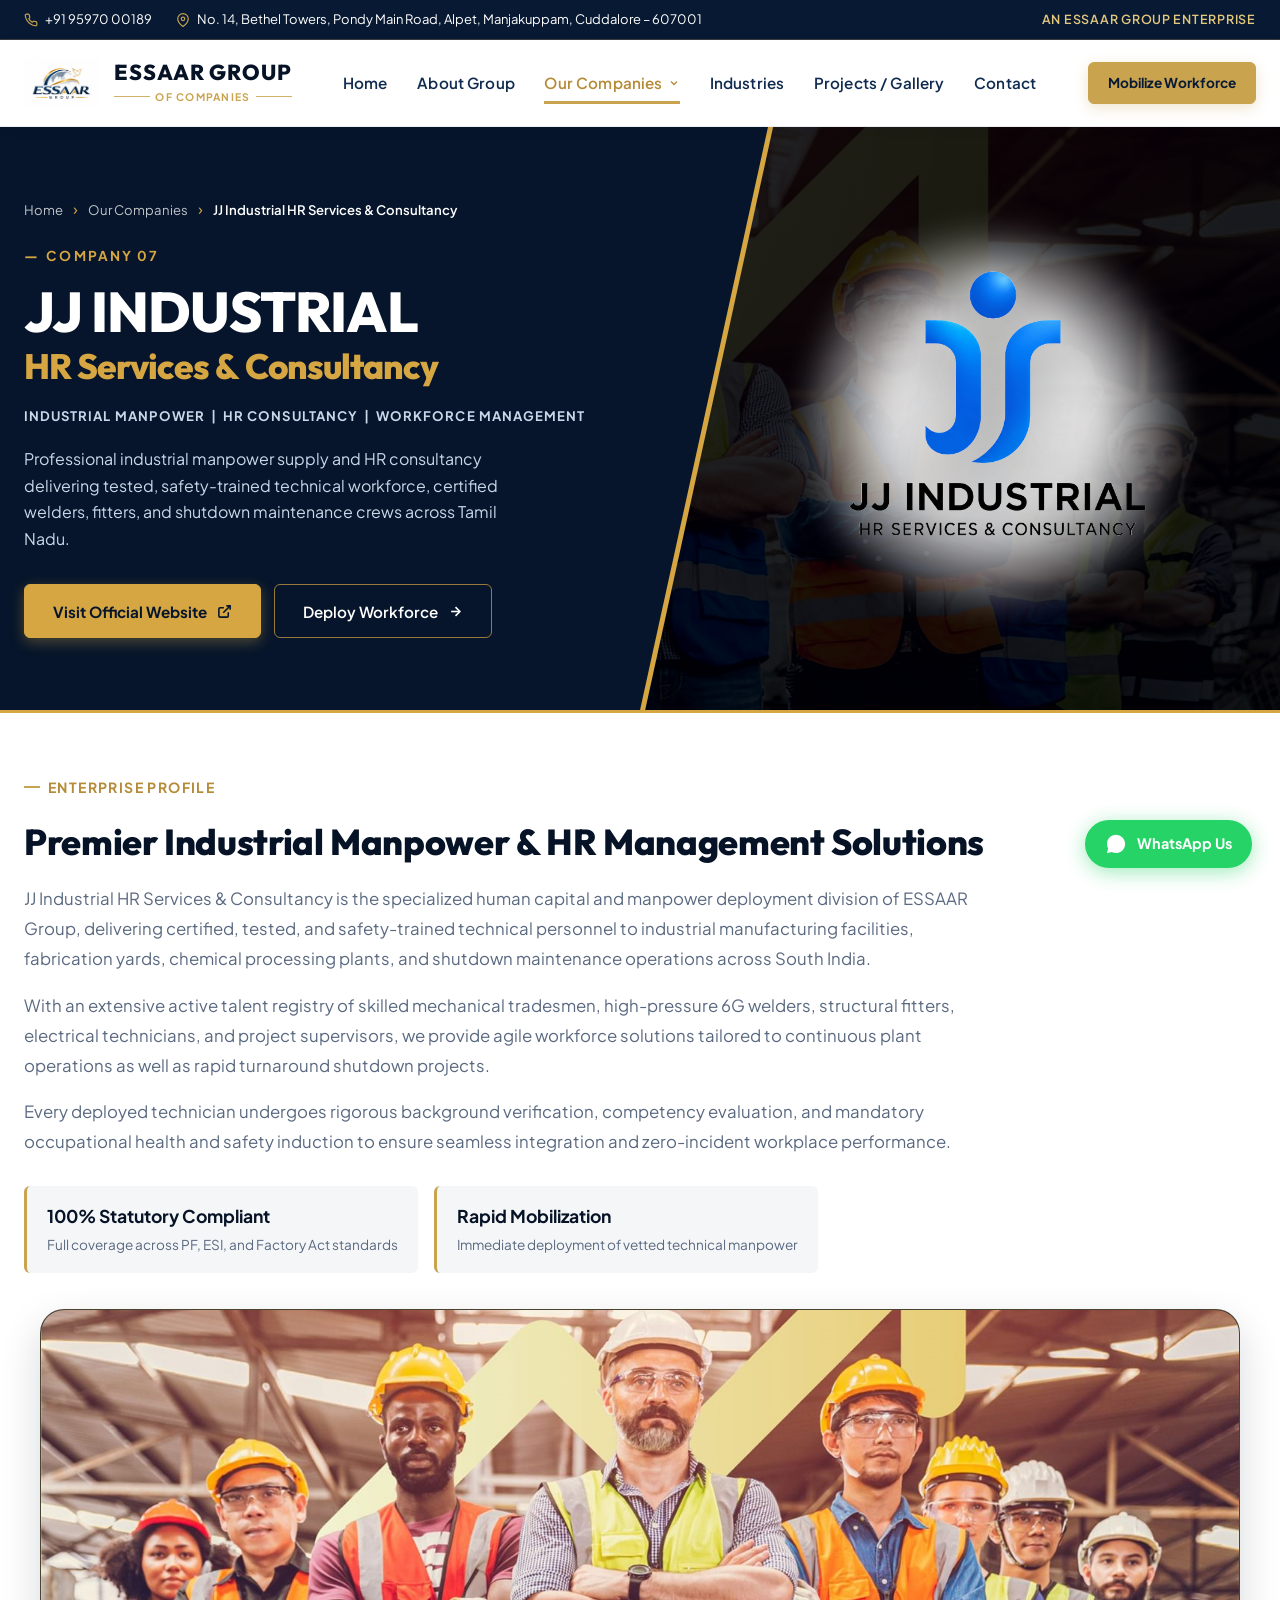
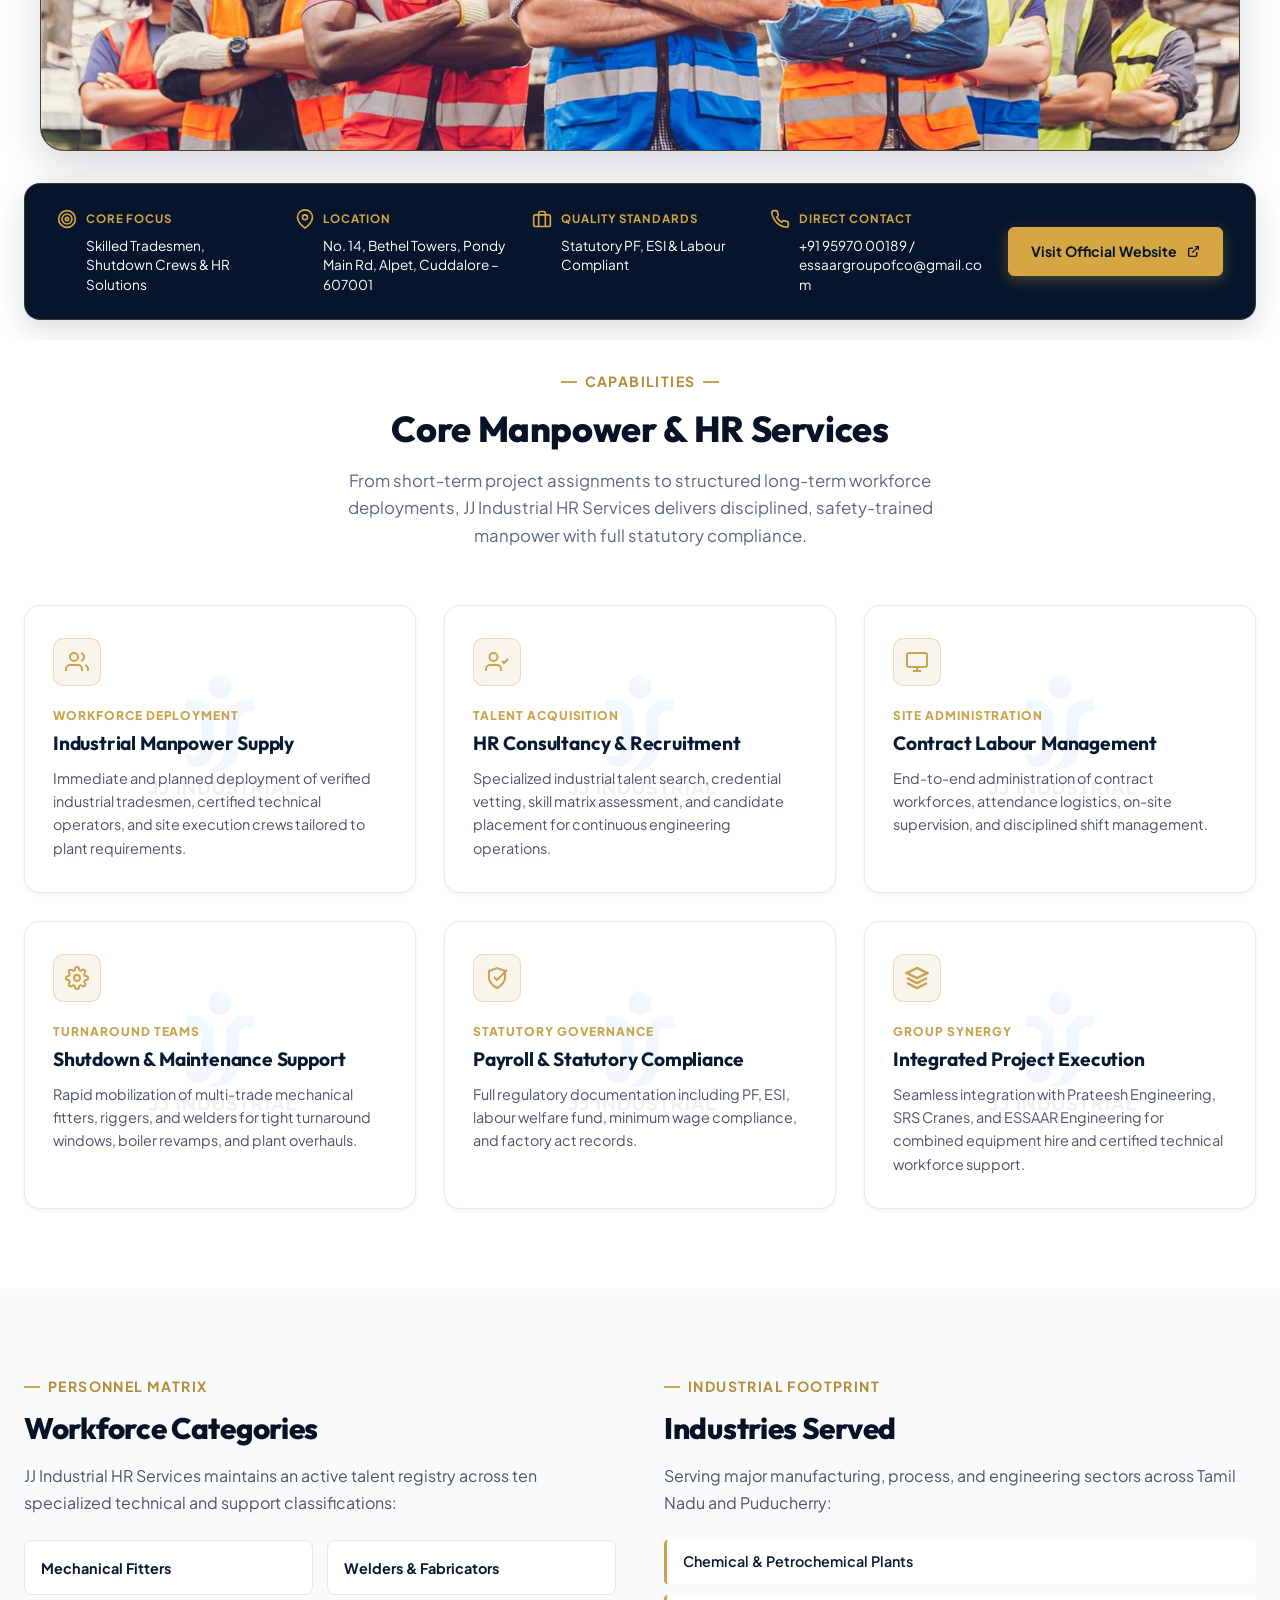
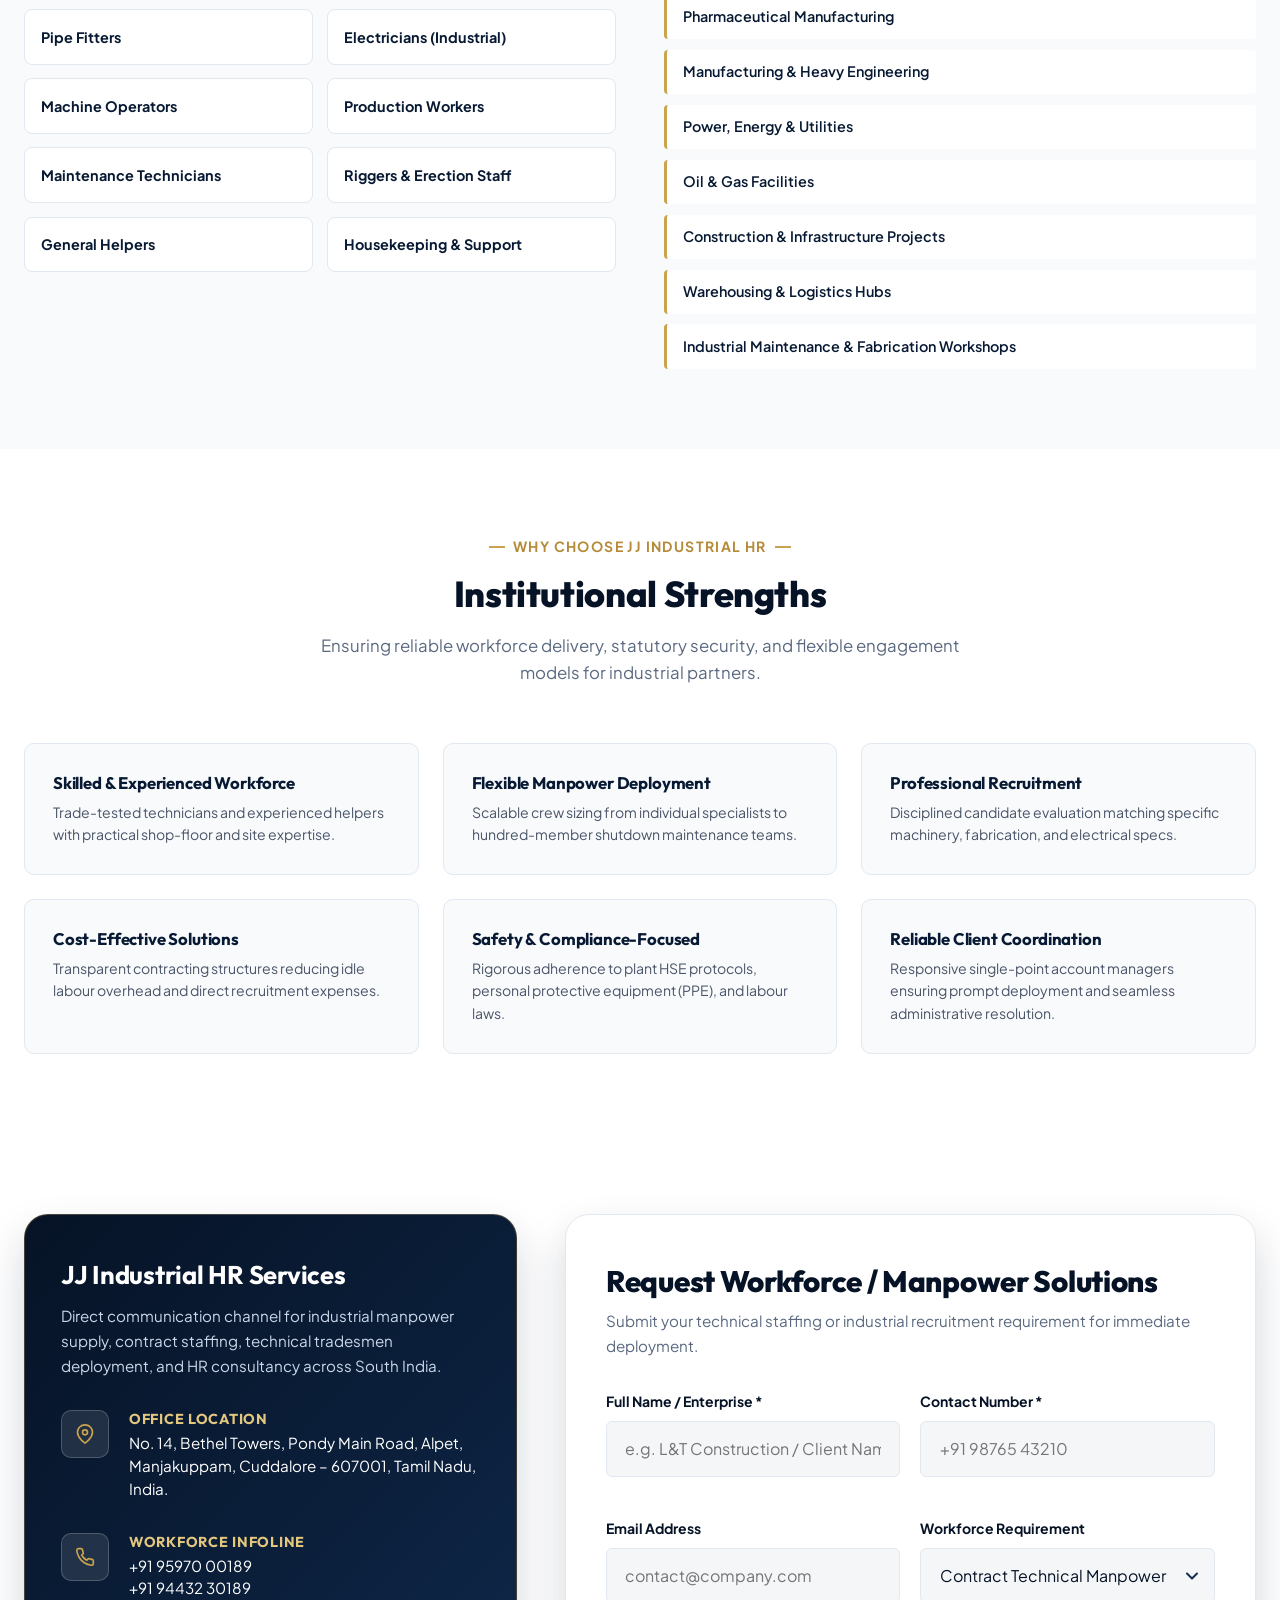
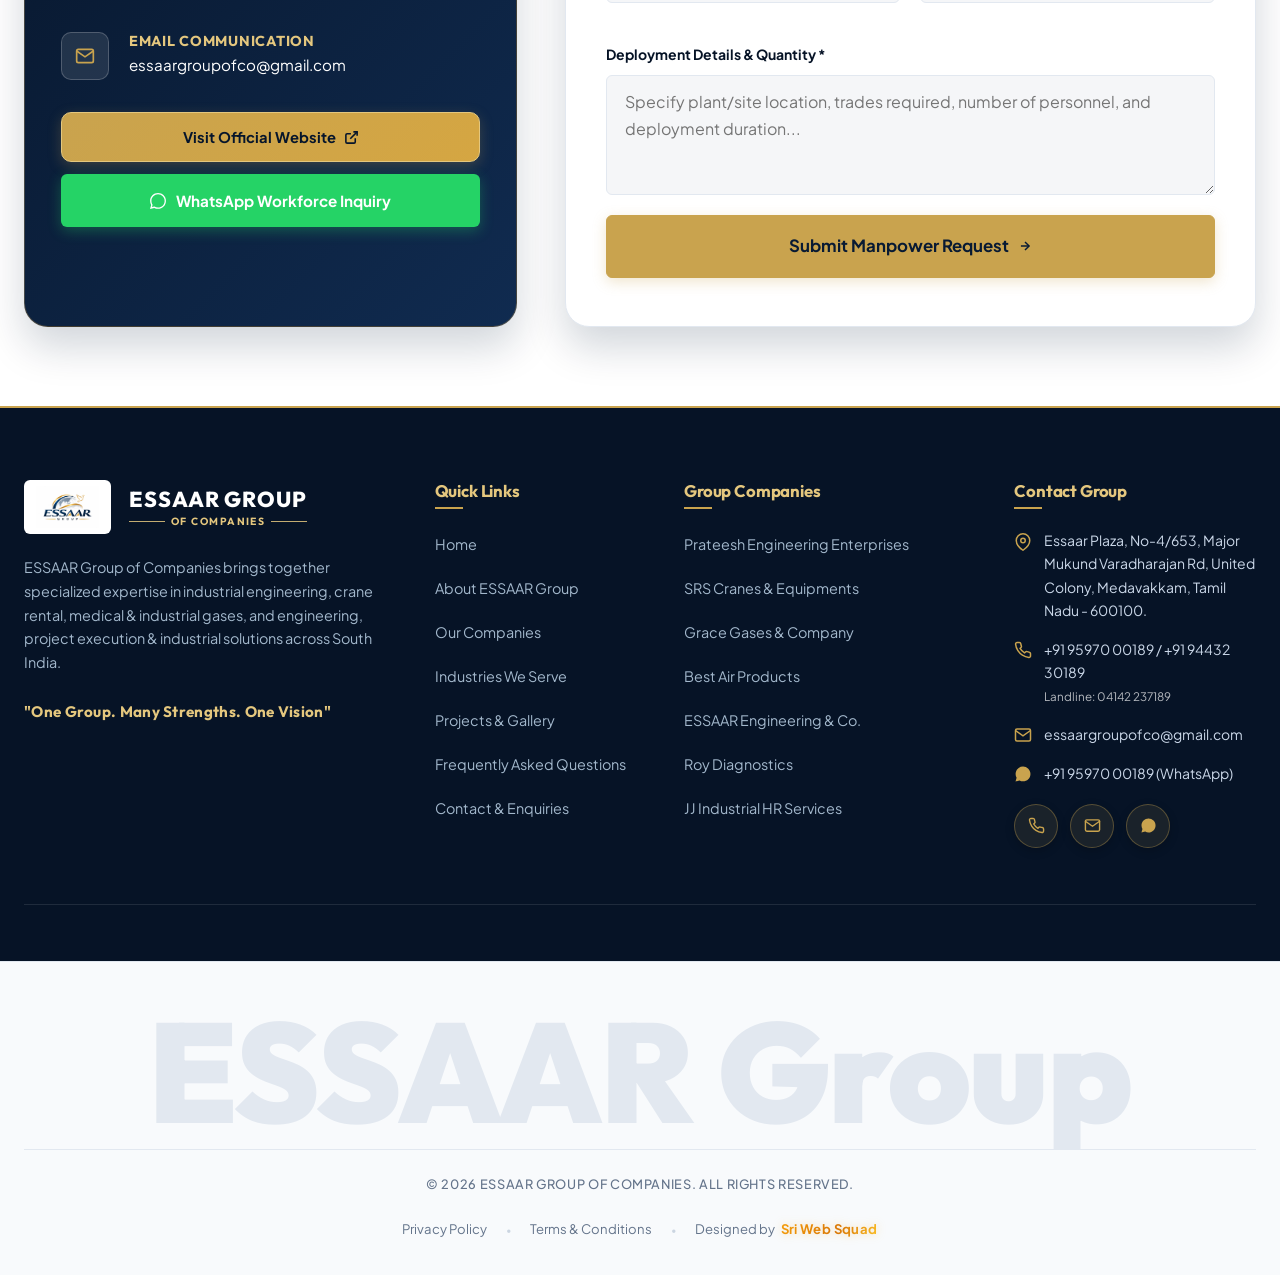
<file: company-jj-industrial.html>
<!DOCTYPE html>
<html lang="en">
<head>
  <meta charset="UTF-8">
  <meta name="viewport" content="width=device-width, initial-scale=1.0">
  <title>JJ INDUSTRIAL HR SERVICES &amp; CONSULTANCY | ESSAAR Group | Industrial Manpower Solutions</title>
  
  <meta name="title" content="JJ INDUSTRIAL HR SERVICES &amp; CONSULTANCY | Industrial Manpower Supply Cuddalore">
  <meta name="description" content="JJ Industrial HR Services &amp; Consultancy provides skilled industrial manpower supply, certified welders, fitters, electricians, shutdown maintenance teams, and HR recruitment solutions in Cuddalore, Tamil Nadu.">
  <meta name="keywords" content="JJ Industrial HR Services, ESSAAR Group, industrial manpower supply Cuddalore, skilled mechanical fitters, 6G welders, pipe fitters, industrial electricians, contract labour management, Bethel Towers Alpet Cuddalore">
  
  <meta property="og:type" content="article">
  <meta property="og:title" content="JJ INDUSTRIAL HR SERVICES &amp; CONSULTANCY | ESSAAR Group">
  <meta property="og:description" content="Industrial Manpower Solutions | HR Consultancy | Workforce Management — Right People. Right Skills. Right Solutions.">
  <meta property="og:image" content="https://essaargroupofcompanies.com/assets/images/logos/jj-industrial-logo.png">

  <link rel="icon" type="image/jpeg" href="assets/images/logos/essaar-group-logo.jpg">
  <link rel="stylesheet" href="assets/css/style.css">
  <!-- Company Page Specific Styles (Embedded to prevent stale browser cache) -->
  <style>
    /* Exact Reference Angled Hero */
    .company-exact-hero {
      position: relative;
      background-color: #06152B;
      min-height: 520px;
      overflow: hidden;
      border-bottom: 3px solid #D5A642;
      display: flex;
      align-items: center;
    }
    .company-exact-hero-bg {
      position: absolute;
      top: 0;
      right: 0;
      width: 100%;
      height: 100%;
      background-image: url('assets/images/gallery/jj-industrial-workforce.jpg');
      background-size: cover;
      background-position: center right;
      z-index: 1;
    }
    .company-exact-hero-bg {
      filter: brightness(0.35) contrast(1.1);
    }
    .company-exact-hero-bg::after {
      content: "";
      position: absolute;
      top: 0;
      left: 0;
      width: 100%;
      height: 100%;
      background: linear-gradient(135deg, rgba(6, 21, 43, 0.45) 0%, rgba(6, 21, 43, 0.65) 100%);
    }
    .company-exact-hero-gold-line {
      position: absolute;
      top: 0;
      left: 0;
      width: 100%;
      height: 100%;
      background: #D5A642;
      clip-path: polygon(0 0, 60.4% 0, 50.4% 100%, 0 100%);
      z-index: 2;
    }
    .company-exact-hero-navy-shape {
      position: absolute;
      top: 0;
      left: 0;
      width: 100%;
      height: 100%;
      background: #06152B;
      clip-path: polygon(0 0, 60% 0, 50% 100%, 0 100%);
      z-index: 3;
    }
    .company-exact-hero-container {
      position: relative;
      z-index: 4;
      display: grid;
      grid-template-columns: 1.15fr 1fr;
      align-items: center;
      gap: 2rem;
      padding-top: 4.5rem;
      padding-bottom: 4.5rem;
      width: 100%;
    }
    .company-exact-hero-left {
      max-width: 680px;
    }
    .company-exact-breadcrumb {
      font-size: 0.82rem;
      color: rgba(255, 255, 255, 0.7);
      margin-bottom: 1.5rem;
    }
    .company-exact-breadcrumb a {
      color: rgba(255, 255, 255, 0.75);
      text-decoration: none;
      transition: color 0.2s;
    }
    .company-exact-breadcrumb a:hover {
      color: #D5A642;
    }
    .company-exact-breadcrumb .crumb-sep {
      color: #D5A642;
      margin: 0 0.5rem;
      font-size: 1rem;
      line-height: 1;
    }
    .company-exact-breadcrumb .crumb-current {
      color: #FFFFFF;
      font-weight: 600;
    }
    .company-exact-category {
      color: #D5A642;
      font-size: 0.85rem;
      font-weight: 700;
      letter-spacing: 0.15em;
      text-transform: uppercase;
      margin-bottom: 1rem;
      display: flex;
      align-items: center;
      gap: 0.4rem;
    }
    .company-exact-category .category-dash {
      font-weight: 800;
    }
    .company-exact-title {
      margin-bottom: 1.15rem;
      letter-spacing: -0.02em;
      line-height: 1.1;
    }
    .company-exact-title .exact-title-white {
      display: block;
      color: #FFFFFF;
      font-size: clamp(2.4rem, 4.5vw, 3.5rem);
      font-weight: 800;
      text-transform: uppercase;
      line-height: 1.05;
      margin-bottom: 0.25rem;
    }
    .company-exact-title .exact-title-gold {
      display: block;
      color: #D5A642;
      font-size: clamp(1.65rem, 2.75vw, 2.5rem);
      font-weight: 800;
      line-height: 1.15;
    }
    @media (min-width: 640px) {
      .company-exact-title .exact-title-gold {
        white-space: nowrap;
      }
    }
    .company-exact-subrule {
      font-size: 0.82rem;
      font-weight: 700;
      letter-spacing: 0.08em;
      text-transform: uppercase;
      color: #CAD7E8;
      margin-bottom: 1.25rem;
    }
    .company-exact-desc {
      font-size: 1rem;
      line-height: 1.65;
      color: #CAD7E8;
      margin-bottom: 2rem;
      max-width: 500px;
    }
    .company-exact-buttons {
      display: flex;
      align-items: center;
      gap: 0.85rem;
      flex-wrap: nowrap;
    }
    .btn-exact-gold {
      display: inline-flex;
      align-items: center;
      gap: 0.6rem;
      background: #D5A642;
      color: #06152B;
      font-weight: 700;
      font-size: 0.95rem;
      padding: 0.85rem 1.75rem;
      border-radius: 6px;
      text-decoration: none;
      transition: all 0.25s ease;
      box-shadow: 0 4px 14px rgba(213, 166, 66, 0.35);
      border: 1px solid #D5A642;
      white-space: nowrap;
    }
    .btn-exact-gold:hover {
      background: #E2B755;
      color: #06152B;
      transform: translateY(-2px);
      box-shadow: 0 6px 20px rgba(213, 166, 66, 0.5);
    }
    .btn-exact-outline {
      display: inline-flex;
      align-items: center;
      gap: 0.6rem;
      background: transparent;
      color: #FFFFFF;
      font-weight: 600;
      font-size: 0.95rem;
      padding: 0.85rem 1.75rem;
      border-radius: 6px;
      text-decoration: none;
      border: 1px solid rgba(213, 166, 66, 0.7);
      transition: all 0.25s ease;
      white-space: nowrap;
    }
    .btn-exact-outline:hover {
      background: rgba(213, 166, 66, 0.15);
      border-color: #D5A642;
      color: #FFFFFF;
      transform: translateY(-2px);
    }
    .company-exact-hero-right {
      display: flex;
      justify-content: center;
      align-items: center;
      padding-left: 2rem;
    }
    .company-exact-hero-right {
      position: relative;
    }
    .company-exact-hero-right::before {
      content: "";
      position: absolute;
      width: 380px;
      height: 380px;
      border-radius: 50%;
      background: radial-gradient(circle, rgba(255, 255, 255, 0.95) 0%, rgba(255, 255, 255, 0.85) 40%, rgba(255, 255, 255, 0.35) 60%, rgba(255, 255, 255, 0) 75%);
      filter: blur(14px);
      z-index: 0;
      pointer-events: none;
    }
    .company-exact-hero-logo {
      max-width: 360px;
      width: 100%;
      height: auto;
      object-fit: contain;
      position: relative;
      z-index: 1;
      filter: drop-shadow(0 12px 28px rgba(0, 0, 0, 0.45)) drop-shadow(0 0 15px rgba(255, 255, 255, 0.6));
      transition: transform 0.3s ease;
    }
    .company-exact-hero-logo:hover {
      transform: scale(1.03);
    }

    /* Bottom Info Bar */
    .company-bottom-bar-section {
      padding: 0 0 1.25rem;
      background: transparent;
    }
    .company-bottom-bar-section + .section,
    .company-bottom-bar-section + section {
      padding-top: 1.5rem;
    }
    .company-bottom-bar {
      background: #06152B;
      border: 1px solid rgba(213, 166, 66, 0.25);
      border-radius: 16px;
      padding: 1.5rem 2rem;
      display: flex;
      align-items: flex-start;
      justify-content: space-between;
      gap: 1.5rem;
      box-shadow: 0 10px 30px rgba(5, 19, 38, 0.15);
    }
    .bottom-bar-block {
      display: flex;
      flex-direction: column;
      gap: 0.35rem;
      flex: 1;
      min-width: 0;
    }
    .bottom-bar-header {
      display: flex;
      align-items: center;
      gap: 0.55rem;
      min-height: 22px;
    }
    .bottom-bar-icon {
      color: #D5A642;
      flex-shrink: 0;
      display: flex;
      align-items: center;
      justify-content: center;
      width: 20px;
      height: 20px;
    }
    .bottom-bar-icon svg {
      width: 20px;
      height: 20px;
    }
    .bottom-bar-label {
      font-size: 0.72rem;
      font-weight: 700;
      letter-spacing: 0.08em;
      text-transform: uppercase;
      color: #D5A642;
      line-height: 1.2;
      white-space: nowrap;
    }
    .bottom-bar-val {
      font-size: 0.85rem;
      color: #FFFFFF;
      line-height: 1.45;
      padding-left: calc(20px + 0.55rem);
    }
    .bottom-bar-val a {
      color: #FFFFFF;
      text-decoration: none;
      transition: color 0.2s;
    }
    .bottom-bar-val a:hover {
      color: #D5A642;
    }
    .bottom-bar-action {
      flex-shrink: 0;
      align-self: center;
    }
    .bottom-bar-action .btn-exact-gold {
      padding: 0.75rem 1.4rem;
      font-size: 0.88rem;
      white-space: nowrap;
    }

    @media (max-width: 1200px) {
      .company-exact-hero-gold-line {
        clip-path: polygon(0 0, 64.4% 0, 54.4% 100%, 0 100%);
      }
      .company-exact-hero-navy-shape {
        clip-path: polygon(0 0, 64% 0, 54% 100%, 0 100%);
      }
      .company-exact-hero-left {
        max-width: 560px;
      }
      .company-exact-buttons {
        gap: 0.85rem;
      }
      .btn-exact-gold,
      .btn-exact-outline {
        padding: 0.8rem 1.4rem;
        font-size: 0.9rem;
      white-space: nowrap;
      }
      .company-bottom-bar {
        display: grid;
        grid-template-columns: 1fr 1fr;
        gap: 1.5rem;
        align-items: start;
      }
      .bottom-bar-action {
        grid-column: span 2;
        justify-self: start;
      }
    }
    @media (max-width: 991px) {
      .company-exact-hero-gold-line,
      .company-exact-hero-navy-shape {
        display: none;
      }
      .company-exact-hero {
        background: #06152B;
      }
      .company-exact-hero-bg {
        opacity: 0.25;
      }
      .company-exact-hero-container {
        grid-template-columns: 1fr;
        gap: 3rem;
      }
            .company-exact-hero-right {
        display: flex;
        justify-content: center;
        align-items: center;
        padding-left: 0;
        width: 100%;
        margin: 1.5rem auto 0;
        text-align: center;
        position: relative;
      }
      .company-exact-hero-right::before {
        content: "";
        position: absolute;
        width: min(340px, 85vw);
        height: min(340px, 85vw);
        border-radius: 50%;
        background: radial-gradient(circle, rgba(255, 255, 255, 0.95) 0%, rgba(255, 255, 255, 0.85) 40%, rgba(255, 255, 255, 0.35) 60%, rgba(255, 255, 255, 0) 75%);
        filter: blur(14px);
        z-index: 0;
        pointer-events: none;
      }
      .company-exact-hero-logo {
        max-width: min(280px, 80vw);
        margin: 0 auto;
        display: block;
        position: relative;
        z-index: 1;
      }
    }
    @media (max-width: 767px) {
      .company-exact-hero-container {
        padding-top: 3.5rem;
        padding-bottom: 3.5rem;
      }
      .company-exact-title .exact-title-white {
        font-size: 2.2rem;
      }
      .company-exact-title .exact-title-gold {
        font-size: clamp(1.4rem, 5.2vw, 1.8rem);
      }
      .company-exact-buttons {
        flex-direction: column;
        align-items: stretch;
      }
      .company-exact-buttons .btn {
        width: 100%;
        justify-content: center;
      }
      .company-bottom-bar {
        grid-template-columns: 1fr;
        padding: 1.25rem 1.25rem;
        gap: 1.25rem;
      }
      .bottom-bar-action {
        width: 100%;
      }
      .bottom-bar-action .btn-exact-gold {
        width: 100%;
        justify-content: center;
      white-space: nowrap;
      }
    }
  
    @media (max-width: 576px) {
      .company-exact-buttons {
        flex-wrap: wrap !important;
        flex-direction: column;
        width: 100%;
      }
      .btn-exact-gold,
      .btn-exact-outline {
        width: 100%;
        justify-content: center;
      }
    }
  </style>
    <link rel="canonical" href="https://essaargroupofcompanies.com/company-jj-industrial">
</head>
<body>

  <!-- Top Info Bar -->
  <aside class="top-bar" aria-label="Quick Contact & Brand Identity">
    <div class="container">
      <div class="top-bar-info">
        <div class="top-bar-item">
          <svg width="14" height="14" viewBox="0 0 24 24" fill="none" stroke="currentColor" stroke-width="2"><path d="M22 16.92v3a2 2 0 0 1-2.18 2 19.79 19.79 0 0 1-8.63-3.07 19.5 19.5 0 0 1-6-6 19.79 19.79 0 0 1-3.07-8.67A2 2 0 0 1 4.11 2h3a2 2 0 0 1 2 1.72 12.84 12.84 0 0 0 .7 2.81 2 2 0 0 1-.45 2.11L8.09 9.91a16 16 0 0 0 6 6l1.27-1.27a2 2 0 0 1 2.11-.45 12.84 12.84 0 0 0 2.81.7A2 2 0 0 1 22 16.92z"></path></svg>
          <a href="tel:+919597000189">+91 95970 00189</a>
        </div>
        <div class="top-bar-item">
          <svg width="14" height="14" viewBox="0 0 24 24" fill="none" stroke="currentColor" stroke-width="2"><path d="M21 10c0 7-9 13-9 13s-9-6-9-13a9 9 0 0 1 18 0z"></path><circle cx="12" cy="10" r="3"></circle></svg>
          <span>No. 14, Bethel Towers, Pondy Main Road, Alpet, Manjakuppam, Cuddalore – 607001</span>
        </div>
      </div>
      <div class="top-bar-tagline">
        An ESSAAR Group Enterprise
      </div>
    </div>
  </aside>

  <!-- Header -->
  <header class="site-header">
    <div class="container">
      <nav class="navbar" aria-label="Main Navigation">
        <a href="./" class="brand-logo-wrap">
          <img src="assets/images/logos/essaar-group-logo.jpg" alt="ESSAAR Group of Companies" class="brand-logo-img">
          <div class="brand-text-block">
            <span class="brand-title">ESSAAR GROUP</span>
            <span class="brand-subtitle">OF COMPANIES</span>
          </div>
        </a>

        <ul class="nav-menu">
          <li><a href="./" class="nav-link">Home</a></li>
          <li><a href="about" class="nav-link">About Group</a></li>
          <li class="nav-item-dropdown">
            <a href="companies" class="nav-link active">
              Our Companies
              <svg width="12" height="12" viewBox="0 0 24 24" fill="none" stroke="currentColor" stroke-width="2.5"><polyline points="6 9 12 15 18 9"></polyline></svg>
            </a>
            <div class="dropdown-menu">
              <a href="company-prateesh-engineering" class="dropdown-item">
                <div class="dropdown-item-content">
                  <h5>Prateesh Engineering Enterprises</h5>
                  <span>Engineering, Fabrication &amp; Project Solutions</span>
                </div>
              </a>
              <a href="company-srs-cranes" class="dropdown-item">
                <div class="dropdown-item-content">
                  <h5>SRS Cranes &amp; Equipments Services</h5>
                  <span>Crane Rental &amp; Heavy Lifting Solutions</span>
                </div>
              </a>
              <a href="company-grace-gases" class="dropdown-item">
                <div class="dropdown-item-content">
                  <h5>Grace Gases &amp; Company</h5>
                  <span>Industrial &amp; Medical Gas Supply</span>
                </div>
              </a>
              <a href="company-best-air-products" class="dropdown-item">
                <div class="dropdown-item-content">
                  <h5>Best Air Products</h5>
                  <span>Industrial &amp; Medical Gas Distribution</span>
                </div>
              </a>
              <a href="company-essaar-engineering" class="dropdown-item">
                <div class="dropdown-item-content">
                  <h5>ESSAAR Engineering &amp; Company</h5>
                  <span>Industrial Mechanical &amp; Manpower Supply</span>
                </div>
              </a>
              <a href="company-roy-diagnostics" class="dropdown-item">
                <div class="dropdown-item-content">
                  <h5>Roy Diagnostics</h5>
                  <span>Institute of Fetal Medicine &amp; Advanced Imaging</span>
                </div>
              </a>
              <a href="company-jj-industrial" class="dropdown-item">
                <div class="dropdown-item-content">
                  <h5>JJ Industrial HR Services &amp; Consultancy</h5>
                  <span>Industrial Manpower &amp; HR Consultancy</span>
                </div>
              </a>
            </div>
          </li>
          <li><a href="industries" class="nav-link">Industries</a></li>
          <li><a href="projects-gallery" class="nav-link">Projects / Gallery</a></li>
          <li><a href="contact" class="nav-link">Contact</a></li>
        </ul>

        <div class="header-actions">
          <a href="#contact-unit" class="btn btn-primary btn-sm">
            <span>Mobilize Workforce</span>
          </a>
          <button class="mobile-nav-toggle" aria-label="Toggle navigation">
            <svg viewBox="0 0 24 24" fill="none" stroke="currentColor" stroke-width="2"><line x1="3" y1="12" x2="21" y2="12"></line><line x1="3" y1="6" x2="21" y2="6"></line><line x1="3" y1="18" x2="21" y2="18"></line></svg>
          </button>
        </div>
      </nav>
    </div>
  </header>

  <!-- Mobile Drawer -->
  <div class="drawer-backdrop"></div>
  <aside class="mobile-drawer" aria-label="Mobile Navigation">
    <div class="drawer-header">
      <div class="brand-text-block">
        <span class="brand-title">ESSAAR GROUP</span>
        <span class="brand-subtitle">OF COMPANIES</span>
      </div>
      <button class="drawer-close" aria-label="Close navigation">
        <svg width="24" height="24" viewBox="0 0 24 24" fill="none" stroke="currentColor" stroke-width="2"><line x1="18" y1="6" x2="6" y2="18"></line><line x1="6" y1="6" x2="18" y2="18"></line></svg>
      </button>
    </div>
    <nav class="drawer-menu">
      <a href="./" class="drawer-link">Home</a>
      <a href="about" class="drawer-link">About Group</a>
      <a href="companies" class="drawer-link">Our Companies Overview</a>
      
            <button type="button" class="drawer-dropdown-btn active" aria-expanded="true" aria-controls="drawer-companies-menu">
        <span>Group Subsidiaries</span>
        <svg class="drawer-dropdown-arrow" width="16" height="16" viewBox="0 0 24 24" fill="none" stroke="currentColor" stroke-width="2.5"><polyline points="6 9 12 15 18 9"></polyline></svg>
      </button>
      <div class="drawer-dropdown-content open" id="drawer-companies-menu">
        <a href="company-prateesh-engineering" class="drawer-sublink">Prateesh Engineering</a>
              <a href="company-srs-cranes" class="drawer-sublink">SRS Cranes &amp; Equipments</a>
              <a href="company-grace-gases" class="drawer-sublink">Grace Gases &amp; Co.</a>
              <a href="company-best-air-products" class="drawer-sublink">Best Air Products</a>
              <a href="company-essaar-engineering" class="drawer-sublink">ESSAAR Engineering &amp; Co.</a>
              <a href="company-roy-diagnostics" class="drawer-sublink">Roy Diagnostics</a>
              <a href="company-jj-industrial" class="drawer-sublink">JJ Industrial HR Services</a>
      </div>
      
      <a href="industries" class="drawer-link">Industries We Serve</a>
      <a href="projects-gallery" class="drawer-link">Projects &amp; Gallery</a>
      <a href="contact" class="drawer-link">Contact Group</a>
      
      <div style="margin-top: 1.5rem;">
        <a href="#contact-unit" class="btn btn-primary" style="width: 100%;">Mobilize Workforce</a>
      </div>

            <div class="drawer-contact-section">
        <div class="drawer-contact-title">Direct Corporate Contact</div>
        <div class="drawer-contact-item">
          <svg width="15" height="15" viewBox="0 0 24 24" fill="none" stroke="currentColor" stroke-width="2"><path d="M22 16.92v3a2 2 0 0 1-2.18 2 19.79 19.79 0 0 1-8.63-3.07 19.5 19.5 0 0 1-6-6 19.79 19.79 0 0 1-3.07-8.67A2 2 0 0 1 4.11 2h3a2 2 0 0 1 2 1.72 12.84 12.84 0 0 0 .7 2.81 2 2 0 0 1-.45 2.11L8.09 9.91a16 16 0 0 0 6 6l1.27-1.27a2 2 0 0 1 2.11-.45 12.84 12.84 0 0 0 2.81.7A2 2 0 0 1 22 16.92z"></path></svg>
          <div>
            <a href="tel:+919597000189">+91 95970 00189</a> / <a href="tel:+919443230189">+91 94432 30189</a><br>
            <span style="font-size: 0.8rem; color: #4A5568;">Landline: <a href="tel:04142237189" style="color: inherit;">04142 237189</a></span>
          </div>
        </div>
        <div class="drawer-contact-item">
          <svg width="15" height="15" viewBox="0 0 24 24" fill="none" stroke="currentColor" stroke-width="2"><path d="M4 4h16c1.1 0 2 .9 2 2v12c0 1.1-.9 2-2 2H4c-1.1 0-2-.9-2-2V6c0-1.1.9-2 2-2z"></path><polyline points="22,6 12,13 2,6"></polyline></svg>
          <a href="mailto:essaargroupofco@gmail.com">essaargroupofco@gmail.com</a>
        </div>
        <div class="drawer-contact-item">
          <svg width="15" height="15" viewBox="0 0 24 24" fill="none" stroke="currentColor" stroke-width="2"><path d="M21 10c0 7-9 13-9 13s-9-6-9-13a9 9 0 0 1 18 0z"></path><circle cx="12" cy="10" r="3"></circle></svg>
          <span><a href="https://www.google.com/maps/search/?api=1&amp;query=Essaar+Plaza,+No-4/653,+Major+Mukund+Varadharajan+Rd,+United+Colony,+Medavakkam,+Tamil+Nadu+-+600100" target="_blank" rel="noopener noreferrer" style="color: inherit; text-decoration: none;">Essaar Plaza, No-4/653, Major Mukund Varadharajan Rd, United Colony, Medavakkam, Chennai - 600100.</a></span>
        </div>
      </div>
    </nav>
  </aside>

    <!-- Company Specific Hero Banner (Exact Match to Reference Design) -->
  <section class="company-exact-hero">
    <!-- Industrial Background on Right -->
    <div class="company-exact-hero-bg"></div>

    <!-- Diagonal Gold Divider Line -->
    <div class="company-exact-hero-gold-line"></div>

    <!-- Diagonal Solid Navy Shape -->
    <div class="company-exact-hero-navy-shape"></div>

    <!-- Hero Content Layer -->
    <div class="container company-exact-hero-container">
      <!-- Left Column: Company Info -->
      <div class="company-exact-hero-left">
        <div class="company-exact-breadcrumb">
          <a href="./">Home</a>
          <span class="crumb-sep">&rsaquo;</span>
          <a href="companies">Our Companies</a>
          <span class="crumb-sep">&rsaquo;</span>
          <span class="crumb-current">JJ Industrial HR Services & Consultancy</span>
        </div>

        <div class="company-exact-category"><span class="category-dash">—</span> COMPANY 07</div>

        <h1 class="company-exact-title">
          <span class="exact-title-white">JJ INDUSTRIAL</span>
          <span class="exact-title-gold">HR Services &amp; Consultancy</span>
        </h1>

        <div class="company-exact-subrule">
          INDUSTRIAL MANPOWER &nbsp;|&nbsp; HR CONSULTANCY &nbsp;|&nbsp; WORKFORCE MANAGEMENT
        </div>

        <p class="company-exact-desc">
          Professional industrial manpower supply and HR consultancy delivering tested, safety-trained technical workforce, certified welders, fitters, and shutdown maintenance crews across Tamil Nadu.
        </p>

        <div class="company-exact-buttons">
          <a href="https://www.jjindustrialhr.com/" class="btn btn-exact-gold" target="_blank" rel="noopener noreferrer">
            <span>Visit Official Website</span>
            <svg width="15" height="15" viewBox="0 0 24 24" fill="none" stroke="currentColor" stroke-width="2.5"><path d="M18 13v6a2 2 0 0 1-2 2H5a2 2 0 0 1-2-2V8a2 2 0 0 1 2-2h6"></path><polyline points="15 3 21 3 21 9"></polyline><line x1="10" y1="14" x2="21" y2="3"></line></svg>
          </a>
          <a href="#contact-unit" class="btn btn-exact-outline">
            <span>Deploy Workforce</span>
            <svg width="15" height="15" viewBox="0 0 24 24" fill="none" stroke="currentColor" stroke-width="2.5"><line x1="5" y1="12" x2="19" y2="12"></line><polyline points="12 5 19 12 12 19"></polyline></svg>
          </a>
        </div>
      </div>

      <!-- Right Column: Seamless Transparent Logo Showcase -->
      <div class="company-exact-hero-right">
        <img src="assets/images/logos/jj-industrial-logo-transparent.png" alt="JJ INDUSTRIAL HR Services &amp; Consultancy Logo" class="company-exact-hero-logo">
      </div>
    </div>
  </section>

  <!-- 2. Enterprises Profile & 3. Introduction / Description & 4. Respective Company Original Image -->
  <section class="section company-profile-intro-section" id="about-unit" style="padding-top: 3.5rem; padding-bottom: 2rem;">
    <div class="container">
      <div class="company-profile-text-wrap" style="max-width: 980px; margin: 0 0 2.25rem 0;">
        <span class="section-label">Enterprise Profile</span>
        <h2 class="section-title" style="margin-top: 0.5rem; margin-bottom: 1.25rem;">Premier Industrial Manpower &amp; HR Management Solutions</h2>
        <div class="company-profile-desc-content" style="font-size: 1.05rem; line-height: 1.8; color: var(--text-color);">
          <p>
            JJ Industrial HR Services &amp; Consultancy is the specialized human capital and manpower deployment division of ESSAAR Group, delivering certified, tested, and safety-trained technical personnel to industrial manufacturing facilities, fabrication yards, chemical processing plants, and shutdown maintenance operations across South India.
          </p>
          <p>
            With an extensive active talent registry of skilled mechanical tradesmen, high-pressure 6G welders, structural fitters, electrical technicians, and project supervisors, we provide agile workforce solutions tailored to continuous plant operations as well as rapid turnaround shutdown projects.
          </p>
          <p>
            Every deployed technician undergoes rigorous background verification, competency evaluation, and mandatory occupational health and safety induction to ensure seamless integration and zero-incident workplace performance.
          </p>
        </div>
        <div style="margin-top: 1.75rem; display: flex; gap: 1rem; flex-wrap: wrap;">
            <div style="background: var(--light-grey); padding: 1rem 1.25rem; border-radius: var(--radius-sm); border-left: 3px solid var(--gold);">
              <strong style="color: var(--navy-deep); display: block; font-size: 1.1rem;">100% Statutory Compliant</strong>
              <span style="font-size: 0.85rem; color: var(--text-muted);">Full coverage across PF, ESI, and Factory Act standards</span>
            </div>
            <div style="background: var(--light-grey); padding: 1rem 1.25rem; border-radius: var(--radius-sm); border-left: 3px solid var(--gold);">
              <strong style="color: var(--navy-deep); display: block; font-size: 1.1rem;">Rapid Mobilization</strong>
              <span style="font-size: 0.85rem; color: var(--text-muted);">Immediate deployment of vetted technical manpower</span>
            </div>
        </div>
      </div>

      <!-- 4. Respective Company's Original Image (Immediately AFTER Company Introduction/Description) -->
      <div class="company-showcase-banner-wrap" style="margin-top: 2rem;">
        <img src="assets/images/gallery/jj-industrial-workforce.jpg" alt="JJ Industrial HR Services Certified Industrial Workforce and Technical Crew Deployment" class="company-showcase-banner-img" loading="eager" decoding="async">
      </div>
    </div>
  </section>

  <!-- 5. Core Focus, 6. Location, 7. Quality Standards, 8. Direction, 9. Conduct -->
<section class="company-bottom-bar-section">
    <div class="container">
      <div class="company-bottom-bar">
        <div class="bottom-bar-block">
          <div class="bottom-bar-header">
            <div class="bottom-bar-icon">
              <svg width="20" height="20" viewBox="0 0 24 24" fill="none" stroke="currentColor" stroke-width="2"><circle cx="12" cy="12" r="10"></circle><circle cx="12" cy="12" r="6"></circle><circle cx="12" cy="12" r="2"></circle></svg>
            </div>
            <span class="bottom-bar-label">CORE FOCUS</span>
          </div>
          <div class="bottom-bar-val">Skilled Tradesmen, Shutdown Crews &amp; HR Solutions</div>
        </div>

        <div class="bottom-bar-block">
          <div class="bottom-bar-header">
            <div class="bottom-bar-icon">
              <svg width="20" height="20" viewBox="0 0 24 24" fill="none" stroke="currentColor" stroke-width="2"><path d="M21 10c0 7-9 13-9 13s-9-6-9-13a9 9 0 0 1 18 0z"></path><circle cx="12" cy="10" r="3"></circle></svg>
            </div>
            <span class="bottom-bar-label">LOCATION</span>
          </div>
          <div class="bottom-bar-val">No. 14, Bethel Towers, Pondy Main Rd, Alpet, Cuddalore – 607001</div>
        </div>

        <div class="bottom-bar-block">
          <div class="bottom-bar-header">
            <div class="bottom-bar-icon">
              <svg width="20" height="20" viewBox="0 0 24 24" fill="none" stroke="currentColor" stroke-width="2"><rect x="2" y="7" width="20" height="14" rx="2" ry="2"></rect><path d="M16 21V5a2 2 0 0 0-2-2h-4a2 2 0 0 0-2 2v16"></path></svg>
            </div>
            <span class="bottom-bar-label">QUALITY STANDARDS</span>
          </div>
          <div class="bottom-bar-val">Statutory PF, ESI &amp; Labour Compliant</div>
        </div>

        <div class="bottom-bar-block">
          <div class="bottom-bar-header">
            <div class="bottom-bar-icon">
              <svg width="20" height="20" viewBox="0 0 24 24" fill="none" stroke="currentColor" stroke-width="2"><path d="M22 16.92v3a2 2 0 0 1-2.18 2 19.79 19.79 0 0 1-8.63-3.07 19.5 19.5 0 0 1-6-6 19.79 19.79 0 0 1-3.07-8.67A2 2 0 0 1 4.11 2h3a2 2 0 0 1 2 1.72 12.84 12.84 0 0 0 .7 2.81 2 2 0 0 1-.45 2.11L8.09 9.91a16 16 0 0 0 6 6l1.27-1.27a2 2 0 0 1 2.11-.45 12.84 12.84 0 0 0 2.81.7A2 2 0 0 1 22 16.92z"></path></svg>
            </div>
            <span class="bottom-bar-label">DIRECT CONTACT</span>
          </div>
          <div class="bottom-bar-val"><a href="tel:+919597000189">+91 95970 00189</a> / essaargroupofco@gmail.com</div>
        </div>

        <div class="bottom-bar-action">
          <a href="https://www.jjindustrialhr.com/" class="btn btn-exact-gold" target="_blank" rel="noopener noreferrer">
            <span>Visit Official Website</span>
            <svg width="13" height="13" viewBox="0 0 24 24" fill="none" stroke="currentColor" stroke-width="2.5"><path d="M18 13v6a2 2 0 0 1-2 2H5a2 2 0 0 1-2-2V8a2 2 0 0 1 2-2h6"></path><polyline points="15 3 21 3 21 9"></polyline><line x1="10" y1="14" x2="21" y2="3"></line></svg>
          </a>
        </div>
      </div>
    </div>
  </section>

<!-- Company Information Bar (4 Horizontal Blocks) -->

  <!-- Core Services Section -->
  <section class="section" id="services" style="background: var(--white);">
    <div class="container">
      <div class="section-header text-center">
        <span class="section-label">Capabilities</span>
        <h2 class="section-title jj-services-heading">Core Manpower &amp; HR Services</h2>
        <p class="section-subtitle">
          From short-term project assignments to structured long-term workforce deployments, JJ Industrial HR Services delivers disciplined, safety-trained manpower with full statutory compliance.
        </p>
      </div>

      <div class="services-grid">
        
        <!-- 1. Industrial Manpower Supply -->
        <div class="service-card" style="background: var(--white); border: 1px solid rgba(16, 43, 80, 0.1); border-radius: var(--radius-lg); padding: 2rem 1.75rem; box-shadow: var(--shadow-sm);">
          <img src="assets/images/logos/jj-industrial-logo-transparent.png" alt="" class="service-card-watermark" aria-hidden="true" loading="lazy" decoding="async">
          <div style="width: 48px; height: 48px; border-radius: 10px; background: rgba(201, 154, 67, 0.1); border: 1px solid rgba(201, 154, 67, 0.3); display: flex; align-items: center; justify-content: center; color: var(--gold-premium); margin-bottom: 1.25rem;">
            <svg width="24" height="24" viewBox="0 0 24 24" fill="none" stroke="currentColor" stroke-width="2"><path d="M17 21v-2a4 4 0 0 0-4-4H5a4 4 0 0 0-4 4v2"></path><circle cx="9" cy="7" r="4"></circle><path d="M23 21v-2a4 4 0 0 0-3-3.87"></path><path d="M16 3.13a4 4 0 0 1 0 7.75"></path></svg>
          </div>
          <span style="font-size: 0.75rem; font-weight: 800; color: var(--gold-premium); text-transform: uppercase; letter-spacing: 0.08em; display: block; margin-bottom: 0.35rem;">Workforce Deployment</span>
          <h3 style="font-family: var(--font-heading); font-size: 1.2rem; font-weight: 700; color: var(--navy-primary); margin-bottom: 0.75rem;">Industrial Manpower Supply</h3>
          <p style="font-size: 0.9rem; line-height: 1.6; color: #4A5568; margin-bottom: 0;">
            Immediate and planned deployment of verified industrial tradesmen, certified technical operators, and site execution crews tailored to plant requirements.
          </p>
        </div>

        <!-- 2. HR Consultancy & Recruitment -->
        <div class="service-card" style="background: var(--white); border: 1px solid rgba(16, 43, 80, 0.1); border-radius: var(--radius-lg); padding: 2rem 1.75rem; box-shadow: var(--shadow-sm);">
          <img src="assets/images/logos/jj-industrial-logo-transparent.png" alt="" class="service-card-watermark" aria-hidden="true" loading="lazy" decoding="async">
          <div style="width: 48px; height: 48px; border-radius: 10px; background: rgba(201, 154, 67, 0.1); border: 1px solid rgba(201, 154, 67, 0.3); display: flex; align-items: center; justify-content: center; color: var(--gold-premium); margin-bottom: 1.25rem;">
            <svg width="24" height="24" viewBox="0 0 24 24" fill="none" stroke="currentColor" stroke-width="2"><path d="M16 21v-2a4 4 0 0 0-4-4H5a4 4 0 0 0-4 4v2"></path><circle cx="8.5" cy="7" r="4"></circle><polyline points="17 11 19 13 23 9"></polyline></svg>
          </div>
          <span style="font-size: 0.75rem; font-weight: 800; color: var(--gold-premium); text-transform: uppercase; letter-spacing: 0.08em; display: block; margin-bottom: 0.35rem;">Talent Acquisition</span>
          <h3 style="font-family: var(--font-heading); font-size: 1.2rem; font-weight: 700; color: var(--navy-primary); margin-bottom: 0.75rem;">HR Consultancy &amp; Recruitment</h3>
          <p style="font-size: 0.9rem; line-height: 1.6; color: #4A5568; margin-bottom: 0;">
            Specialized industrial talent search, credential vetting, skill matrix assessment, and candidate placement for continuous engineering operations.
          </p>
        </div>

        <!-- 3. Contract Labour Management -->
        <div class="service-card" style="background: var(--white); border: 1px solid rgba(16, 43, 80, 0.1); border-radius: var(--radius-lg); padding: 2rem 1.75rem; box-shadow: var(--shadow-sm);">
          <img src="assets/images/logos/jj-industrial-logo-transparent.png" alt="" class="service-card-watermark" aria-hidden="true" loading="lazy" decoding="async">
          <div style="width: 48px; height: 48px; border-radius: 10px; background: rgba(201, 154, 67, 0.1); border: 1px solid rgba(201, 154, 67, 0.3); display: flex; align-items: center; justify-content: center; color: var(--gold-premium); margin-bottom: 1.25rem;">
            <svg width="24" height="24" viewBox="0 0 24 24" fill="none" stroke="currentColor" stroke-width="2"><rect x="2" y="3" width="20" height="14" rx="2" ry="2"></rect><line x1="8" y1="21" x2="16" y2="21"></line><line x1="12" y1="17" x2="12" y2="21"></line></svg>
          </div>
          <span style="font-size: 0.75rem; font-weight: 800; color: var(--gold-premium); text-transform: uppercase; letter-spacing: 0.08em; display: block; margin-bottom: 0.35rem;">Site Administration</span>
          <h3 style="font-family: var(--font-heading); font-size: 1.2rem; font-weight: 700; color: var(--navy-primary); margin-bottom: 0.75rem;">Contract Labour Management</h3>
          <p style="font-size: 0.9rem; line-height: 1.6; color: #4A5568; margin-bottom: 0;">
            End-to-end administration of contract workforces, attendance logistics, on-site supervision, and disciplined shift management.
          </p>
        </div>

        <!-- 4. Industrial Maintenance & Shutdown Support -->
        <div class="service-card" style="background: var(--white); border: 1px solid rgba(16, 43, 80, 0.1); border-radius: var(--radius-lg); padding: 2rem 1.75rem; box-shadow: var(--shadow-sm);">
          <img src="assets/images/logos/jj-industrial-logo-transparent.png" alt="" class="service-card-watermark" aria-hidden="true" loading="lazy" decoding="async">
          <div style="width: 48px; height: 48px; border-radius: 10px; background: rgba(201, 154, 67, 0.1); border: 1px solid rgba(201, 154, 67, 0.3); display: flex; align-items: center; justify-content: center; color: var(--gold-premium); margin-bottom: 1.25rem;">
            <svg width="24" height="24" viewBox="0 0 24 24" fill="none" stroke="currentColor" stroke-width="2"><circle cx="12" cy="12" r="3"></circle><path d="M19.4 15a1.65 1.65 0 0 0 .33 1.82l.06.06a2 2 0 0 1 0 2.83 2 2 0 0 1-2.83 0l-.06-.06a1.65 1.65 0 0 0-1.82-.33 1.65 1.65 0 0 0-1 1.51V21a2 2 0 0 1-2 2 2 2 0 0 1-2-2v-.09A1.65 1.65 0 0 0 9 19.4a1.65 1.65 0 0 0-1.82.33l-.06.06a2 2 0 0 1-2.83 0 2 2 0 0 1 0-2.83l.06-.06a1.65 1.65 0 0 0 .33-1.82 1.65 1.65 0 0 0-1.51-1H3a2 2 0 0 1-2-2 2 2 0 0 1 2-2h.09A1.65 1.65 0 0 0 4.6 9a1.65 1.65 0 0 0-.33-1.82l-.06-.06a2 2 0 0 1 0-2.83 2 2 0 0 1 2.83 0l.06.06a1.65 1.65 0 0 0 1.82.33H9a1.65 1.65 0 0 0 1-1.51V3a2 2 0 0 1 2-2 2 2 0 0 1 2 2v.09a1.65 1.65 0 0 0 1 1.51 1.65 1.65 0 0 0 1.82-.33l.06-.06a2 2 0 0 1 2.83 0 2 2 0 0 1 0 2.83l-.06.06a1.65 1.65 0 0 0-.33 1.82V9a1.65 1.65 0 0 0 1.51 1H21a2 2 0 0 1 2 2 2 2 0 0 1-2 2h-.09a1.65 1.65 0 0 0-1.51 1z"></path></svg>
          </div>
          <span style="font-size: 0.75rem; font-weight: 800; color: var(--gold-premium); text-transform: uppercase; letter-spacing: 0.08em; display: block; margin-bottom: 0.35rem;">Turnaround Teams</span>
          <h3 style="font-family: var(--font-heading); font-size: 1.2rem; font-weight: 700; color: var(--navy-primary); margin-bottom: 0.75rem;">Shutdown &amp; Maintenance Support</h3>
          <p style="font-size: 0.9rem; line-height: 1.6; color: #4A5568; margin-bottom: 0;">
            Rapid mobilization of multi-trade mechanical fitters, riggers, and welders for tight turnaround windows, boiler revamps, and plant overhauls.
          </p>
        </div>

        <!-- 5. Payroll & Statutory Compliance Support -->
        <div class="service-card" style="background: var(--white); border: 1px solid rgba(16, 43, 80, 0.1); border-radius: var(--radius-lg); padding: 2rem 1.75rem; box-shadow: var(--shadow-sm);">
          <img src="assets/images/logos/jj-industrial-logo-transparent.png" alt="" class="service-card-watermark" aria-hidden="true" loading="lazy" decoding="async">
          <div style="width: 48px; height: 48px; border-radius: 10px; background: rgba(201, 154, 67, 0.1); border: 1px solid rgba(201, 154, 67, 0.3); display: flex; align-items: center; justify-content: center; color: var(--gold-premium); margin-bottom: 1.25rem;">
            <svg width="24" height="24" viewBox="0 0 24 24" fill="none" stroke="currentColor" stroke-width="2"><path d="M12 22s8-4 8-10V5l-8-3-8 3v7c0 6 8 10 8 10z"></path><polyline points="9 11 12 14 22 4"></polyline></svg>
          </div>
          <span style="font-size: 0.75rem; font-weight: 800; color: var(--gold-premium); text-transform: uppercase; letter-spacing: 0.08em; display: block; margin-bottom: 0.35rem;">Statutory Governance</span>
          <h3 style="font-family: var(--font-heading); font-size: 1.2rem; font-weight: 700; color: var(--navy-primary); margin-bottom: 0.75rem;">Payroll &amp; Statutory Compliance</h3>
          <p style="font-size: 0.9rem; line-height: 1.6; color: #4A5568; margin-bottom: 0;">
            Full regulatory documentation including PF, ESI, labour welfare fund, minimum wage compliance, and factory act records.
          </p>
        </div>

        <!-- 6. Synergy with ESSAAR Group -->
        <div class="service-card" style="background: var(--white); border: 1px solid rgba(16, 43, 80, 0.1); border-radius: var(--radius-lg); padding: 2rem 1.75rem; box-shadow: var(--shadow-sm);">
          <img src="assets/images/logos/jj-industrial-logo-transparent.png" alt="" class="service-card-watermark" aria-hidden="true" loading="lazy" decoding="async">
          <div style="width: 48px; height: 48px; border-radius: 10px; background: rgba(201, 154, 67, 0.1); border: 1px solid rgba(201, 154, 67, 0.3); display: flex; align-items: center; justify-content: center; color: var(--gold-premium); margin-bottom: 1.25rem;">
            <svg width="24" height="24" viewBox="0 0 24 24" fill="none" stroke="currentColor" stroke-width="2.5"><polygon points="12 2 2 7 12 12 22 7 12 2"></polygon><polyline points="2 17 12 22 22 17"></polyline><polyline points="2 12 12 17 22 12"></polyline></svg>
          </div>
          <span style="font-size: 0.75rem; font-weight: 800; color: var(--gold-premium); text-transform: uppercase; letter-spacing: 0.08em; display: block; margin-bottom: 0.35rem;">Group Synergy</span>
          <h3 style="font-family: var(--font-heading); font-size: 1.2rem; font-weight: 700; color: var(--navy-primary); margin-bottom: 0.75rem;">Integrated Project Execution</h3>
          <p style="font-size: 0.9rem; line-height: 1.6; color: #4A5568; margin-bottom: 0;">
            Seamless integration with Prateesh Engineering, SRS Cranes, and ESSAAR Engineering for combined equipment hire and certified technical workforce support.
          </p>
        </div>

      </div>
    </div>
  </section>

  <!-- Workforce Categories & Industries Served -->
  <section class="section" style="background: #F8FAFC;">
    <div class="container">
      <div class="grid-2-col" style="gap: 3rem; align-items: start;">
        
        <!-- Workforce Categories -->
        <div>
          <span class="section-label">Personnel Matrix</span>
          <h2 class="section-title" style="font-size: 1.85rem;">Workforce Categories</h2>
          <p style="color: #4A5568; line-height: 1.65; margin-bottom: 1.5rem;">
            JJ Industrial HR Services maintains an active talent registry across ten specialized technical and support classifications:
          </p>
          <div class="grid-2-col" style="gap: 0.85rem;">
            <div style="padding: 0.85rem 1rem; background: #FFFFFF; border: 1px solid #E2E8F0; border-radius: 8px;">
              <strong style="color: var(--navy-primary); font-size: 0.9rem;">Mechanical Fitters</strong>
            </div>
            <div style="padding: 0.85rem 1rem; background: #FFFFFF; border: 1px solid #E2E8F0; border-radius: 8px;">
              <strong style="color: var(--navy-primary); font-size: 0.9rem;">Welders &amp; Fabricators</strong>
            </div>
            <div style="padding: 0.85rem 1rem; background: #FFFFFF; border: 1px solid #E2E8F0; border-radius: 8px;">
              <strong style="color: var(--navy-primary); font-size: 0.9rem;">Pipe Fitters</strong>
            </div>
            <div style="padding: 0.85rem 1rem; background: #FFFFFF; border: 1px solid #E2E8F0; border-radius: 8px;">
              <strong style="color: var(--navy-primary); font-size: 0.9rem;">Electricians (Industrial)</strong>
            </div>
            <div style="padding: 0.85rem 1rem; background: #FFFFFF; border: 1px solid #E2E8F0; border-radius: 8px;">
              <strong style="color: var(--navy-primary); font-size: 0.9rem;">Machine Operators</strong>
            </div>
            <div style="padding: 0.85rem 1rem; background: #FFFFFF; border: 1px solid #E2E8F0; border-radius: 8px;">
              <strong style="color: var(--navy-primary); font-size: 0.9rem;">Production Workers</strong>
            </div>
            <div style="padding: 0.85rem 1rem; background: #FFFFFF; border: 1px solid #E2E8F0; border-radius: 8px;">
              <strong style="color: var(--navy-primary); font-size: 0.9rem;">Maintenance Technicians</strong>
            </div>
            <div style="padding: 0.85rem 1rem; background: #FFFFFF; border: 1px solid #E2E8F0; border-radius: 8px;">
              <strong style="color: var(--navy-primary); font-size: 0.9rem;">Riggers &amp; Erection Staff</strong>
            </div>
            <div style="padding: 0.85rem 1rem; background: #FFFFFF; border: 1px solid #E2E8F0; border-radius: 8px;">
              <strong style="color: var(--navy-primary); font-size: 0.9rem;">General Helpers</strong>
            </div>
            <div style="padding: 0.85rem 1rem; background: #FFFFFF; border: 1px solid #E2E8F0; border-radius: 8px;">
              <strong style="color: var(--navy-primary); font-size: 0.9rem;">Housekeeping &amp; Support</strong>
            </div>
          </div>
        </div>

        <!-- Industries Served -->
        <div>
          <span class="section-label">Industrial Footprint</span>
          <h2 class="section-title" style="font-size: 1.85rem;">Industries Served</h2>
          <p style="color: #4A5568; line-height: 1.65; margin-bottom: 1.5rem;">
            Serving major manufacturing, process, and engineering sectors across Tamil Nadu and Puducherry:
          </p>
          <div style="display: flex; flex-direction: column; gap: 0.65rem;">
            <div style="padding: 0.65rem 1rem; background: #FFFFFF; border-left: 3px solid var(--gold-premium); border-radius: 4px; font-size: 0.9rem; color: var(--navy-primary); font-weight: 600;">Chemical &amp; Petrochemical Plants</div>
            <div style="padding: 0.65rem 1rem; background: #FFFFFF; border-left: 3px solid var(--gold-premium); border-radius: 4px; font-size: 0.9rem; color: var(--navy-primary); font-weight: 600;">Pharmaceutical Manufacturing</div>
            <div style="padding: 0.65rem 1rem; background: #FFFFFF; border-left: 3px solid var(--gold-premium); border-radius: 4px; font-size: 0.9rem; color: var(--navy-primary); font-weight: 600;">Manufacturing &amp; Heavy Engineering</div>
            <div style="padding: 0.65rem 1rem; background: #FFFFFF; border-left: 3px solid var(--gold-premium); border-radius: 4px; font-size: 0.9rem; color: var(--navy-primary); font-weight: 600;">Power, Energy &amp; Utilities</div>
            <div style="padding: 0.65rem 1rem; background: #FFFFFF; border-left: 3px solid var(--gold-premium); border-radius: 4px; font-size: 0.9rem; color: var(--navy-primary); font-weight: 600;">Oil &amp; Gas Facilities</div>
            <div style="padding: 0.65rem 1rem; background: #FFFFFF; border-left: 3px solid var(--gold-premium); border-radius: 4px; font-size: 0.9rem; color: var(--navy-primary); font-weight: 600;">Construction &amp; Infrastructure Projects</div>
            <div style="padding: 0.65rem 1rem; background: #FFFFFF; border-left: 3px solid var(--gold-premium); border-radius: 4px; font-size: 0.9rem; color: var(--navy-primary); font-weight: 600;">Warehousing &amp; Logistics Hubs</div>
            <div style="padding: 0.65rem 1rem; background: #FFFFFF; border-left: 3px solid var(--gold-premium); border-radius: 4px; font-size: 0.9rem; color: var(--navy-primary); font-weight: 600;">Industrial Maintenance &amp; Fabrication Workshops</div>
          </div>
        </div>

      </div>
    </div>
  </section>

  <!-- Key Strengths Section -->
  <section class="section" style="background: var(--white);">
    <div class="container">
      <div class="section-header text-center">
        <span class="section-label">Why Choose JJ Industrial HR</span>
        <h2 class="section-title">Institutional Strengths</h2>
        <p class="section-subtitle">
          Ensuring reliable workforce delivery, statutory security, and flexible engagement models for industrial partners.
        </p>
      </div>

      <div class="grid-3-col" style="gap: 1.5rem;">
        <div style="padding: 1.75rem; background: #F8FAFC; border: 1px solid #E2E8F0; border-radius: 10px;">
          <h4 style="font-family: var(--font-heading); font-size: 1.05rem; font-weight: 700; color: var(--navy-primary); margin-bottom: 0.5rem;">Skilled &amp; Experienced Workforce</h4>
          <p style="font-size: 0.88rem; line-height: 1.6; color: #4A5568; margin-bottom: 0;">Trade-tested technicians and experienced helpers with practical shop-floor and site expertise.</p>
        </div>
        <div style="padding: 1.75rem; background: #F8FAFC; border: 1px solid #E2E8F0; border-radius: 10px;">
          <h4 style="font-family: var(--font-heading); font-size: 1.05rem; font-weight: 700; color: var(--navy-primary); margin-bottom: 0.5rem;">Flexible Manpower Deployment</h4>
          <p style="font-size: 0.88rem; line-height: 1.6; color: #4A5568; margin-bottom: 0;">Scalable crew sizing from individual specialists to hundred-member shutdown maintenance teams.</p>
        </div>
        <div style="padding: 1.75rem; background: #F8FAFC; border: 1px solid #E2E8F0; border-radius: 10px;">
          <h4 style="font-family: var(--font-heading); font-size: 1.05rem; font-weight: 700; color: var(--navy-primary); margin-bottom: 0.5rem;">Professional Recruitment</h4>
          <p style="font-size: 0.88rem; line-height: 1.6; color: #4A5568; margin-bottom: 0;">Disciplined candidate evaluation matching specific machinery, fabrication, and electrical specs.</p>
        </div>
        <div style="padding: 1.75rem; background: #F8FAFC; border: 1px solid #E2E8F0; border-radius: 10px;">
          <h4 style="font-family: var(--font-heading); font-size: 1.05rem; font-weight: 700; color: var(--navy-primary); margin-bottom: 0.5rem;">Cost-Effective Solutions</h4>
          <p style="font-size: 0.88rem; line-height: 1.6; color: #4A5568; margin-bottom: 0;">Transparent contracting structures reducing idle labour overhead and direct recruitment expenses.</p>
        </div>
        <div style="padding: 1.75rem; background: #F8FAFC; border: 1px solid #E2E8F0; border-radius: 10px;">
          <h4 style="font-family: var(--font-heading); font-size: 1.05rem; font-weight: 700; color: var(--navy-primary); margin-bottom: 0.5rem;">Safety &amp; Compliance-Focused</h4>
          <p style="font-size: 0.88rem; line-height: 1.6; color: #4A5568; margin-bottom: 0;">Rigorous adherence to plant HSE protocols, personal protective equipment (PPE), and labour laws.</p>
        </div>
        <div style="padding: 1.75rem; background: #F8FAFC; border: 1px solid #E2E8F0; border-radius: 10px;">
          <h4 style="font-family: var(--font-heading); font-size: 1.05rem; font-weight: 700; color: var(--navy-primary); margin-bottom: 0.5rem;">Reliable Client Coordination</h4>
          <p style="font-size: 0.88rem; line-height: 1.6; color: #4A5568; margin-bottom: 0;">Responsive single-point account managers ensuring prompt deployment and seamless administrative resolution.</p>
        </div>
      </div>
    </div>
  </section>

  <!-- Contact & Location Section -->
  <section class="section" id="contact-unit">
    <div class="container">
      <div class="contact-grid">
        <div class="contact-info-card">
          <div class="contact-info-header">
            <h3>JJ Industrial HR Services</h3>
            <p>Direct communication channel for industrial manpower supply, contract staffing, technical tradesmen deployment, and HR consultancy across South India.</p>
          </div>

          <div class="contact-detail-item">
            <div class="contact-detail-icon">
              <svg width="20" height="20" viewBox="0 0 24 24" fill="none" stroke="currentColor" stroke-width="2"><path d="M21 10c0 7-9 13-9 13s-9-6-9-13a9 9 0 0 1 18 0z"></path><circle cx="12" cy="10" r="3"></circle></svg>
            </div>
            <div class="contact-detail-body">
              <h5>Office Location</h5>
              <p><a href="https://www.google.com/maps/search/?api=1&amp;query=JJ+Industrial+HR+Services,+No.+14,+Bethel+Towers,+Pondy+Main+Road,+Alpet,+Manjakuppam,+Cuddalore+-+607001" target="_blank" rel="noopener noreferrer" style="color: inherit; text-decoration: none;">No. 14, Bethel Towers, Pondy Main Road, Alpet, Manjakuppam, Cuddalore – 607001, Tamil Nadu, India.</a></p>
            </div>
          </div>

          <div class="contact-detail-item">
            <div class="contact-detail-icon">
              <svg width="20" height="20" viewBox="0 0 24 24" fill="none" stroke="currentColor" stroke-width="2"><path d="M22 16.92v3a2 2 0 0 1-2.18 2 19.79 19.79 0 0 1-8.63-3.07 19.5 19.5 0 0 1-6-6 19.79 19.79 0 0 1-3.07-8.67A2 2 0 0 1 4.11 2h3a2 2 0 0 1 2 1.72 12.84 12.84 0 0 0 .7 2.81 2 2 0 0 1-.45 2.11L8.09 9.91a16 16 0 0 0 6 6l1.27-1.27a2 2 0 0 1 2.11-.45 12.84 12.84 0 0 0 2.81.7A2 2 0 0 1 22 16.92z"></path></svg>
            </div>
            <div class="contact-detail-body">
              <h5>Workforce Infoline</h5>
              <p>
                <a href="tel:+919597000189">+91 95970 00189</a><br>
                <a href="tel:+919443230189">+91 94432 30189</a>
              </p>
            </div>
          </div>

          <div class="contact-detail-item">
            <div class="contact-detail-icon">
              <svg width="20" height="20" viewBox="0 0 24 24" fill="none" stroke="currentColor" stroke-width="2"><path d="M4 4h16c1.1 0 2 .9 2 2v12c0 1.1-.9 2-2 2H4c-1.1 0-2-.9-2-2V6c0-1.1.9-2 2-2z"></path><polyline points="22,6 12,13 2,6"></polyline></svg>
            </div>
            <div class="contact-detail-body">
              <h5>Email Communication</h5>
              <p><a href="mailto:essaargroupofco@gmail.com" style="color: inherit; text-decoration: none;">essaargroupofco@gmail.com</a></p>
            </div>
          </div>

          <div class="contact-card-actions">
            <a href="https://www.jjindustrialhr.com/" target="_blank" rel="noopener noreferrer" class="btn btn-official-website">
              <span>Visit Official Website</span>
              <svg width="15" height="15" viewBox="0 0 24 24" fill="none" stroke="currentColor" stroke-width="2.5"><path d="M18 13v6a2 2 0 0 1-2 2H5a2 2 0 0 1-2-2V8a2 2 0 0 1 2-2h6"></path><polyline points="15 3 21 3 21 9"></polyline><line x1="10" y1="14" x2="21" y2="3"></line></svg>
            </a>
            <a href="https://wa.me/919597000189?text=Hi%20JJ%20Industrial%20HR%20Services,%20I%20am%20inquiring%20about%20manpower%20and%20workforce%20solutions" target="_blank" rel="noopener noreferrer" class="btn btn-whatsapp">
              <svg width="16" height="16" viewBox="0 0 24 24" fill="currentColor"><path d="M.057 24l1.687-6.163c-1.041-1.804-1.588-3.849-1.587-5.946.003-6.556 5.338-11.891 11.893-11.891 3.181.001 6.167 1.24 8.413 3.488 2.245 2.248 3.481 5.236 3.48 8.414-.003 6.557-5.338 11.892-11.893 11.892-1.99-.001-3.951-.5-5.688-1.448l-6.305 1.654zm6.597-3.807c1.676.995 3.276 1.591 5.392 1.592 5.448 0 9.886-4.434 9.889-9.885.002-5.462-4.415-9.89-9.881-9.892-5.452 0-9.887 4.434-9.889 9.884-.001 2.225.651 3.891 1.746 5.634l-.999 3.648 3.742-.981z"/></svg>
              <span>WhatsApp Workforce Inquiry</span>
            </a>
          </div>
        </div>

        <div class="contact-form-card">
          <h3 class="contact-form-title">Request Workforce / Manpower Solutions</h3>
          <p class="contact-form-subtitle">Submit your technical staffing or industrial recruitment requirement for immediate deployment.</p>

          <form class="essaar-contact-form">
            <input type="hidden" name="company" value="JJ Industrial HR Services">

            <div class="form-group-row">
              <div class="form-group">
                <label class="form-label">Full Name / Enterprise *</label>
                <input type="text" name="name" class="form-control" placeholder="e.g. L&amp;T Construction / Client Name" required>
              </div>
              <div class="form-group">
                <label class="form-label">Contact Number *</label>
                <input type="tel" name="phone" class="form-control" placeholder="+91 98765 43210" required>
              </div>
            </div>

            <div class="form-group-row">
              <div class="form-group">
                <label class="form-label">Email Address</label>
                <input type="email" name="email" class="form-control" placeholder="contact@company.com">
              </div>
              <div class="form-group">
                <label class="form-label" for="jj-service-select">Workforce Requirement</label>
                <select id="jj-service-select" name="service" class="form-control" aria-label="Workforce Requirement">
                  <option value="Contract Technical Manpower">Contract Technical Manpower</option>
                  <option value="Certified Welders &amp; Riggers (6G/TIG/ARC)">Certified Welders &amp; Riggers (6G/TIG/ARC)</option>
                  <option value="Plant Shutdown Maintenance Workforce">Plant Shutdown Maintenance Workforce</option>
                  <option value="Heavy Equipment &amp; Crane Operators">Heavy Equipment &amp; Crane Operators</option>
                  <option value="Industrial Safety Officers &amp; Supervisors">Industrial Safety Officers &amp; Supervisors</option>
                  <option value="Semi-Skilled &amp; Skilled Tradesmen">Semi-Skilled &amp; Skilled Tradesmen</option>
                  <option value="Long-term Industrial Staffing">Long-term Industrial Staffing</option>
                </select>
              </div>
            </div>

            <div class="form-group">
              <label class="form-label">Deployment Details &amp; Quantity *</label>
              <textarea name="message" class="form-control" placeholder="Specify plant/site location, trades required, number of personnel, and deployment duration..." required></textarea>
            </div>

            <button type="submit" class="btn btn-primary btn-lg" style="width: 100%;">
              <span>Submit Manpower Request</span>
              <svg width="14" height="14" viewBox="0 0 24 24" fill="none" stroke="currentColor" stroke-width="2.5"><line x1="5" y1="12" x2="19" y2="12"></line><polyline points="12 5 19 12 12 19"></polyline></svg>
            </button>

            <div class="form-feedback"></div>
          </form>
        </div>
      </div>
    </div>
  </section>

  <!-- Section: Premium Footer -->
  <footer class="site-footer">
    <div class="container">
      <div class="footer-top">
        <!-- Brand Col -->
        <div>
          <a href="./" class="footer-brand-wrap" aria-label="ESSAAR Group of Companies Homepage">
            <img src="assets/images/logos/essaar-group-logo.jpg" alt="ESSAAR Group of Companies Logo" class="footer-brand-logo">
            <div class="footer-brand-text">
              <span class="footer-brand-title">ESSAAR GROUP</span>
              <span class="footer-brand-subtitle">OF COMPANIES</span>
            </div>
          </a>
          <p class="footer-about">
            ESSAAR Group of Companies brings together specialized expertise in industrial engineering, crane rental, medical &amp; industrial gases, and engineering, project execution &amp; industrial solutions across South India.
          </p>
          <div class="footer-statement">"One Group. Many Strengths. One Vision"</div>
        </div>

        <!-- Quick Nav -->
        <div>
          <h4 class="footer-heading">Quick Links</h4>
          <ul class="footer-links">
            <li><a href="./">Home</a></li>
            <li><a href="about">About ESSAAR Group</a></li>
            <li><a href="companies">Our Companies</a></li>
            <li><a href="industries">Industries We Serve</a></li>
            <li><a href="projects-gallery">Projects &amp; Gallery</a></li>
            <li><a href="./#faq">Frequently Asked Questions</a></li>
            <li><a href="contact">Contact &amp; Enquiries</a></li>
          </ul>
        </div>

        <!-- 5 Companies Links -->
        <div>
          <h4 class="footer-heading">Group Companies</h4>
          <ul class="footer-links">
            <li><a href="company-prateesh-engineering">Prateesh Engineering Enterprises</a></li>
            <li><a href="company-srs-cranes">SRS Cranes &amp; Equipments</a></li>
            <li><a href="company-grace-gases">Grace Gases &amp; Company</a></li>
            <li><a href="company-best-air-products">Best Air Products</a></li>
            <li><a href="company-essaar-engineering">ESSAAR Engineering &amp; Co.</a></li>
            <li><a href="company-roy-diagnostics">Roy Diagnostics</a></li>
            <li><a href="company-jj-industrial">JJ Industrial HR Services</a></li>
          </ul>
        </div>

        <!-- Contact Info -->
        <div>
          <h4 class="footer-heading">Contact Group</h4>
          <div class="footer-contact-list">
            <div class="footer-contact-item">
              <svg width="18" height="18" viewBox="0 0 24 24" fill="none" stroke="currentColor" stroke-width="2"><path d="M21 10c0 7-9 13-9 13s-9-6-9-13a9 9 0 0 1 18 0z"></path><circle cx="12" cy="10" r="3"></circle></svg>
              <span><a href="https://www.google.com/maps/search/?api=1&amp;query=Essaar+Plaza,+No-4/653,+Major+Mukund+Varadharajan+Rd,+United+Colony,+Medavakkam,+Tamil+Nadu+-+600100" target="_blank" rel="noopener noreferrer" style="color: inherit; text-decoration: none;">Essaar Plaza, No-4/653, Major Mukund Varadharajan Rd, United Colony, Medavakkam, Tamil Nadu - 600100.</a></span>
            </div>
            <div class="footer-contact-item">
              <svg width="18" height="18" viewBox="0 0 24 24" fill="none" stroke="currentColor" stroke-width="2"><path d="M22 16.92v3a2 2 0 0 1-2.18 2 19.79 19.79 0 0 1-8.63-3.07 19.5 19.5 0 0 1-6-6 19.79 19.79 0 0 1-3.07-8.67A2 2 0 0 1 4.11 2h3a2 2 0 0 1 2 1.72 12.84 12.84 0 0 0 .7 2.81 2 2 0 0 1-.45 2.11L8.09 9.91a16 16 0 0 0 6 6l1.27-1.27a2 2 0 0 1 2.11-.45 12.84 12.84 0 0 0 2.81.7A2 2 0 0 1 22 16.92z"></path></svg>
              <span><a href="tel:+919597000189" style="color: inherit; text-decoration: none;">+91 95970 00189</a> / <a href="tel:+919443230189" style="color: inherit; text-decoration: none;">+91 94432 30189</a><br><small style="color: rgba(255,255,255,0.7);">Landline: <a href="tel:04142237189" style="color: inherit; text-decoration: none;">04142 237189</a></small></span>
            </div>
            <div class="footer-contact-item">
              <svg width="18" height="18" viewBox="0 0 24 24" fill="none" stroke="currentColor" stroke-width="2"><path d="M4 4h16c1.1 0 2 .9 2 2v12c0 1.1-.9 2-2 2H4c-1.1 0-2-.9-2-2V6c0-1.1.9-2 2-2z"></path><polyline points="22,6 12,13 2,6"></polyline></svg>
              <span><a href="mailto:essaargroupofco@gmail.com" style="color: inherit; text-decoration: none;">essaargroupofco@gmail.com</a></span>
            </div>
            <div class="footer-contact-item">
              <svg width="18" height="18" viewBox="0 0 24 24" fill="currentColor"><path d="M12.04 2c-5.46 0-9.91 4.45-9.91 9.91 0 1.75.46 3.45 1.32 4.95L2.05 22l5.25-1.38c1.45.79 3.08 1.21 4.74 1.21 5.46 0 9.91-4.45 9.91-9.91 0-2.65-1.03-5.14-2.9-7.01A9.816 9.816 0 0 0 12.04 2z"></path></svg>
              <span><a href="https://wa.me/919597000189?text=Hi%20ESSAAR%20Group,%20I%20have%20an%20enquiry" target="_blank" rel="noopener noreferrer" style="color: inherit; text-decoration: none;">+91 95970 00189 (WhatsApp)</a></span>
            </div>
          </div>
          <!-- Quick Connect Buttons: Theme-Matched Circular Icons -->
          <div class="footer-contact-actions">
            <a href="tel:+919597000189" class="footer-contact-icon-btn" aria-label="Call ESSAAR Group" title="Call Us">
              <svg width="17" height="17" viewBox="0 0 24 24" fill="none" stroke="currentColor" stroke-width="2" stroke-linecap="round" stroke-linejoin="round"><path d="M22 16.92v3a2 2 0 0 1-2.18 2 19.79 19.79 0 0 1-8.63-3.07 19.5 19.5 0 0 1-6-6 19.79 19.79 0 0 1-3.07-8.67A2 2 0 0 1 4.11 2h3a2 2 0 0 1 2 1.72 12.84 12.84 0 0 0 .7 2.81 2 2 0 0 1-.45 2.11L8.09 9.91a16 16 0 0 0 6 6l1.27-1.27a2 2 0 0 1 2.11-.45 12.84 12.84 0 0 0 2.81.7A2 2 0 0 1 22 16.92z"></path></svg>
            </a>
            <a href="mailto:essaargroupofco@gmail.com" class="footer-contact-icon-btn" aria-label="Email ESSAAR Group" title="Send Email">
              <svg width="17" height="17" viewBox="0 0 24 24" fill="none" stroke="currentColor" stroke-width="2" stroke-linecap="round" stroke-linejoin="round"><path d="M4 4h16c1.1 0 2 .9 2 2v12c0 1.1-.9 2-2 2H4c-1.1 0-2-.9-2-2V6c0-1.1.9-2 2-2z"></path><polyline points="22,6 12,13 2,6"></polyline></svg>
            </a>
            <a href="https://wa.me/919597000189?text=Hi%20ESSAAR%20Group,%20I%20have%20an%20enquiry" target="_blank" rel="noopener noreferrer" class="footer-contact-icon-btn" aria-label="WhatsApp ESSAAR Group" title="WhatsApp Us">
              <svg width="17" height="17" viewBox="0 0 24 24" fill="currentColor"><path d="M12.04 2c-5.46 0-9.91 4.45-9.91 9.91 0 1.75.46 3.45 1.32 4.95L2.05 22l5.25-1.38c1.45.79 3.08 1.21 4.74 1.21 5.46 0 9.91-4.45 9.91-9.91 0-2.65-1.03-5.14-2.9-7.01A9.816 9.816 0 0 0 12.04 2z"></path></svg>
            </a>
          </div>
        </div>
      </div>

                </div>

    <!-- Light Theme Bottom Section -->
    <div class="footer-bottom-wrap">
      <div class="container">
        <!-- Giant Brand Watermark -->
        <div class="footer-giant-watermark" aria-hidden="true">
          <span>ESSAAR Group</span>
        </div>

        <!-- Bottom bar -->
        <div class="footer-bottom">
          <div class="footer-copyright">
            &copy; <span id="year">2026</span> ESSAAR GROUP OF COMPANIES. ALL RIGHTS RESERVED.
          </div>
          <div class="footer-bottom-links">
            <a href="contact">Privacy Policy</a>
            <span class="footer-link-sep" aria-hidden="true">&bull;</span>
            <a href="contact">Terms &amp; Conditions</a>
            <span class="footer-link-sep" aria-hidden="true">&bull;</span>
            <a href="https://wa.me/917845391712?text=Hi%20Sriram,%20I%20found%20you%20in%20ESSAAR%20Group%20Website" target="_blank" rel="noopener noreferrer" class="developer-credit">Designed by <span class="developer-name">Sri Web Squad</span></a>
          </div>
        </div>
      </div>
    </div>
  </footer>

  <!-- Floating WhatsApp Quick Button -->
  <a href="https://wa.me/919597000189?text=Hi%20ESSAAR%20Group,%20I%20am%20inquiring%20about%20JJ%20Industrial%20HR%20Services" target="_blank" rel="noopener noreferrer" class="floating-whatsapp-btn" aria-label="Chat on WhatsApp">
    <svg viewBox="0 0 24 24"><path d="M12.04 2c-5.46 0-9.91 4.45-9.91 9.91 0 1.75.46 3.45 1.32 4.95L2.05 22l5.25-1.38c1.45.79 3.08 1.21 4.74 1.21 5.46 0 9.91-4.45 9.91-9.91 0-2.65-1.03-5.14-2.9-7.01A9.816 9.816 0 0 0 12.04 2z"></path></svg>
    <span>WhatsApp Us</span>
  </a>

  <!-- Back to Top Button -->
  <button class="back-to-top" aria-label="Back to Top">
    <svg width="20" height="20" viewBox="0 0 24 24" fill="none" stroke="currentColor" stroke-width="2.5"><polyline points="18 15 12 9 6 15"></polyline></svg>
  </button>

  <script src="assets/js/main.js"></script>
</body>
</html>
</file>
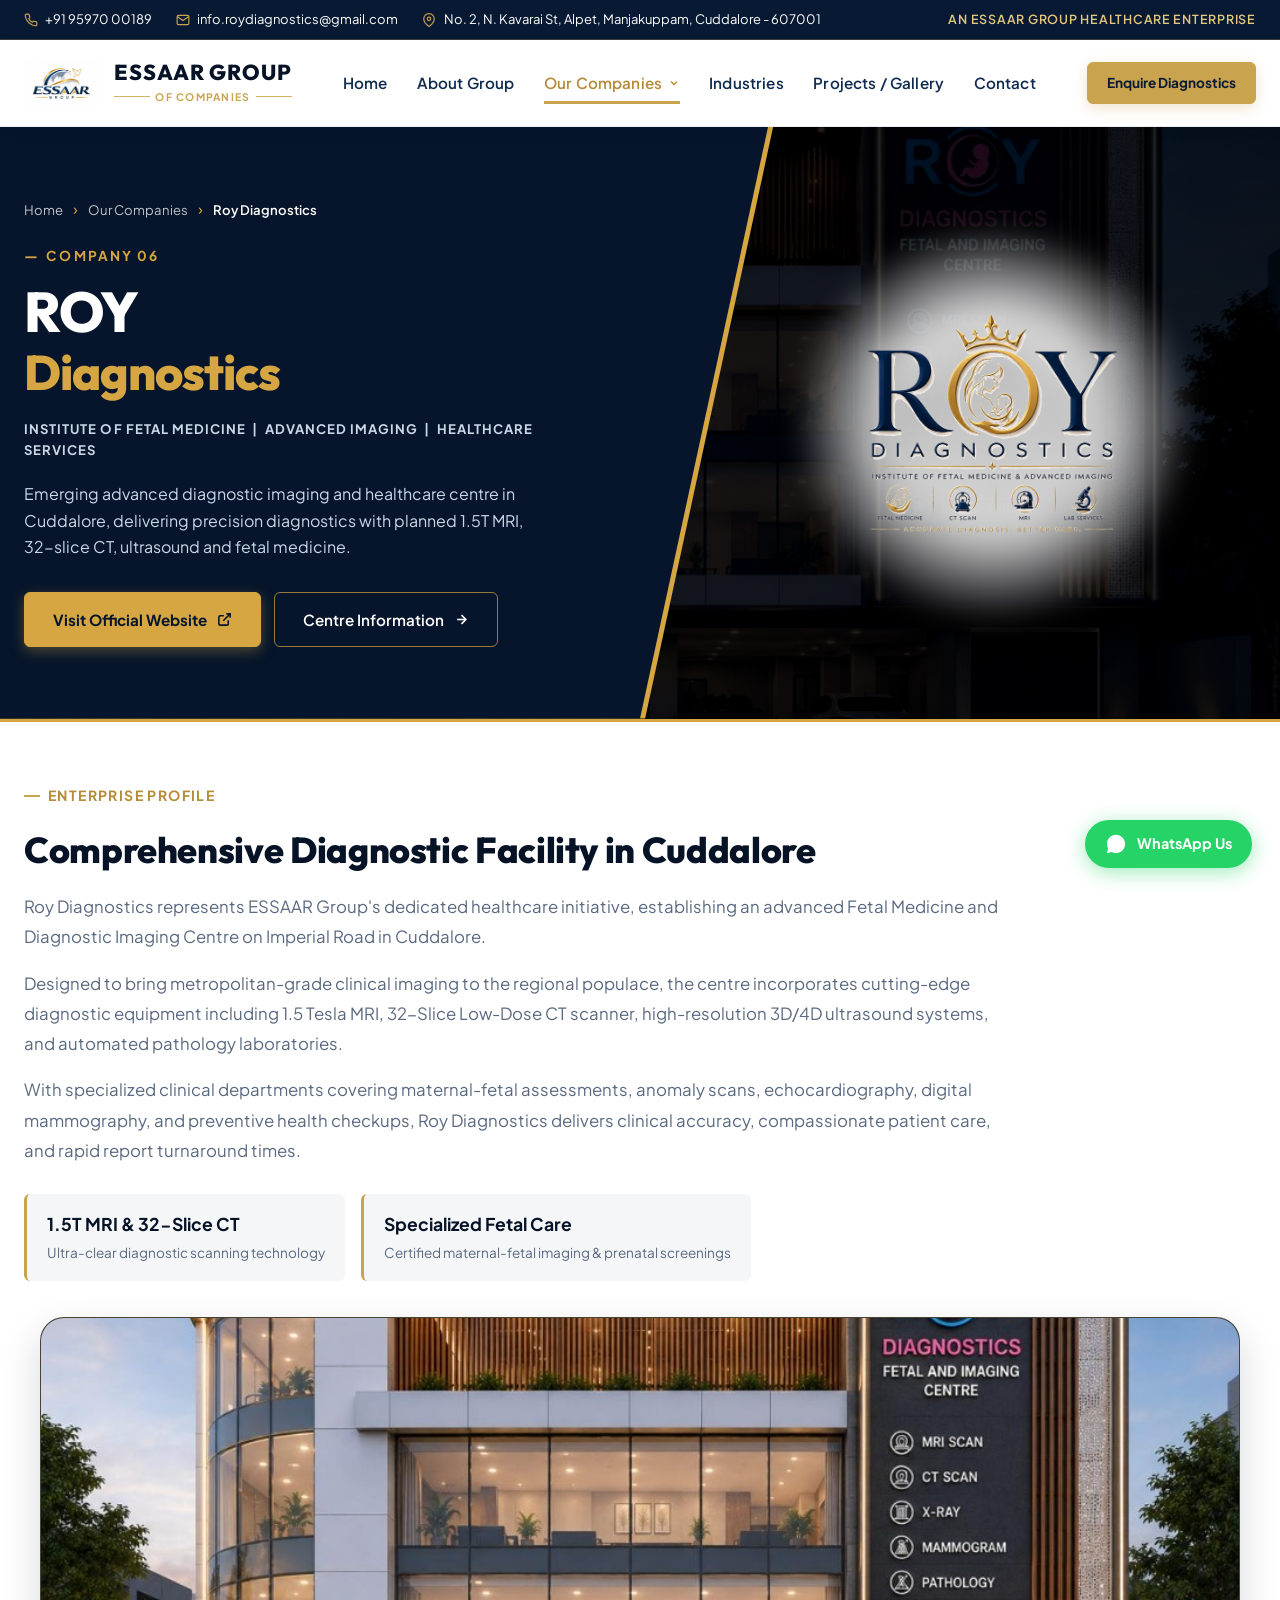
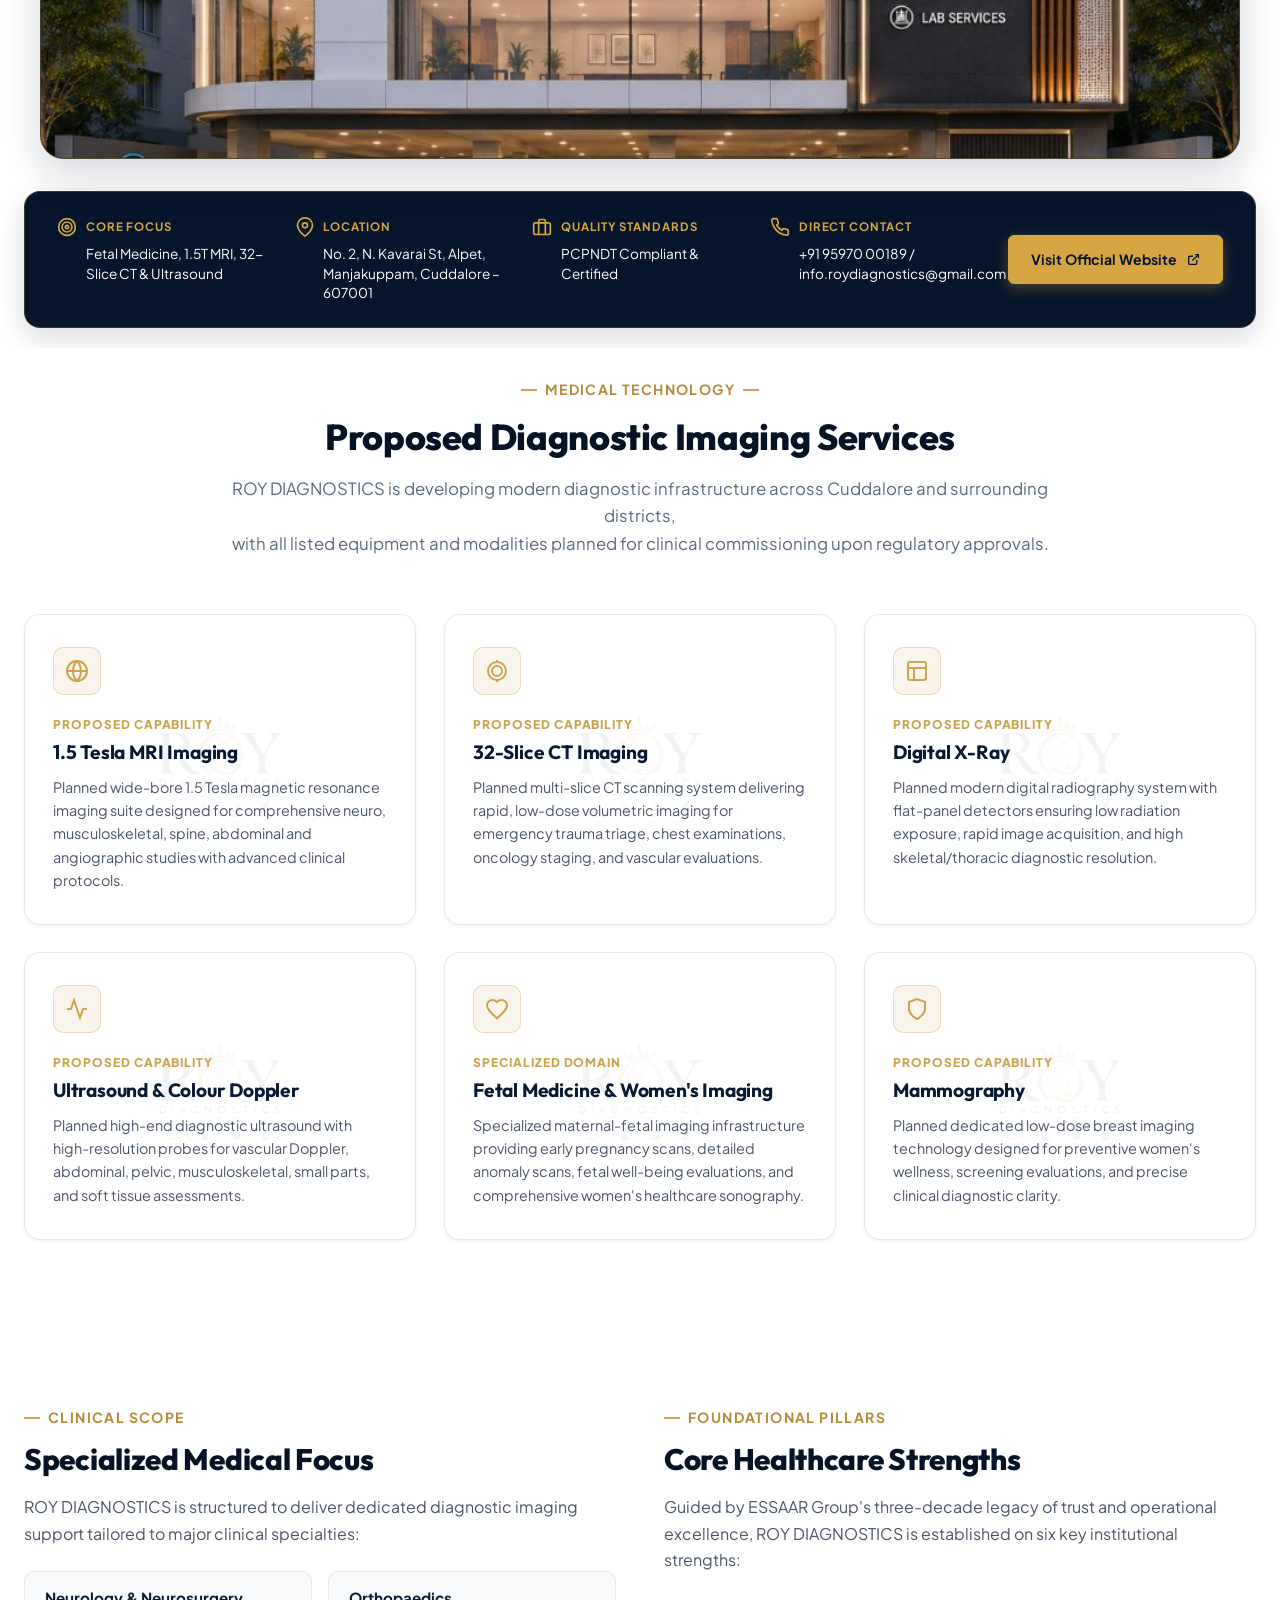
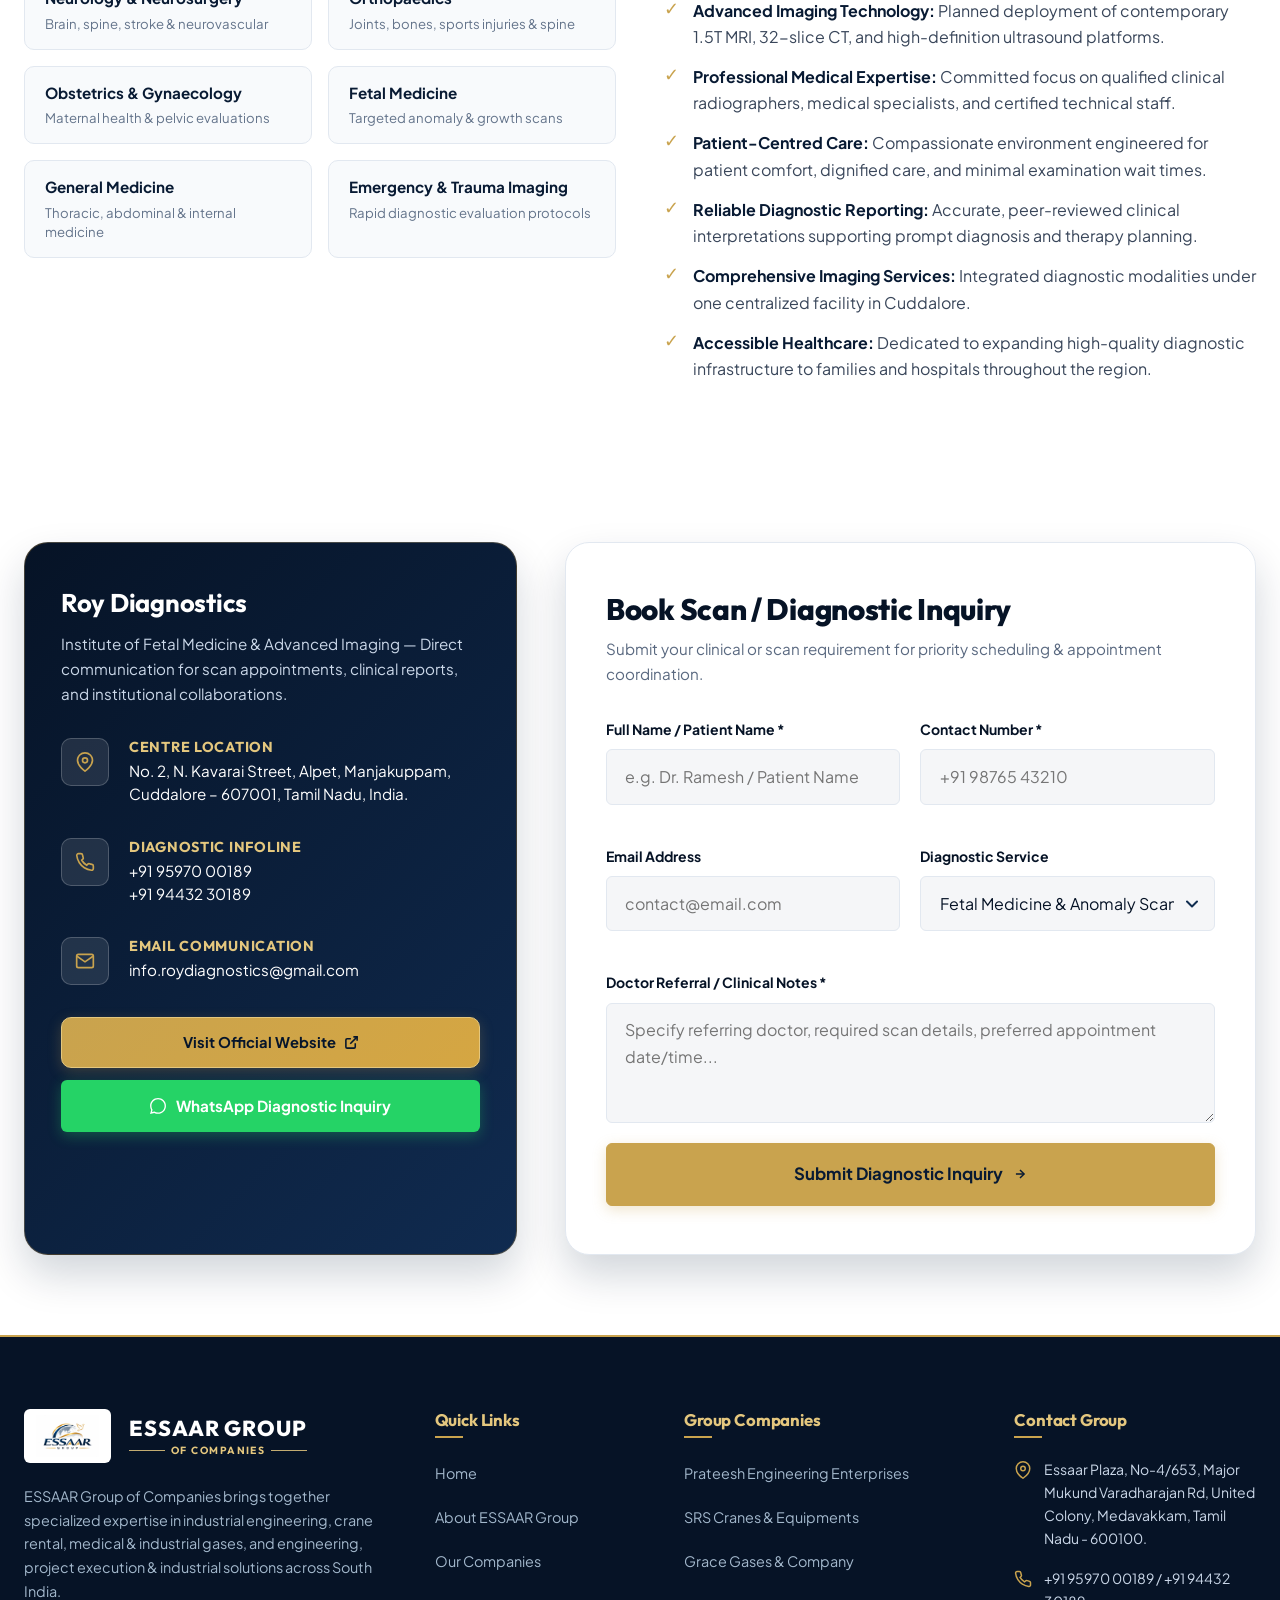
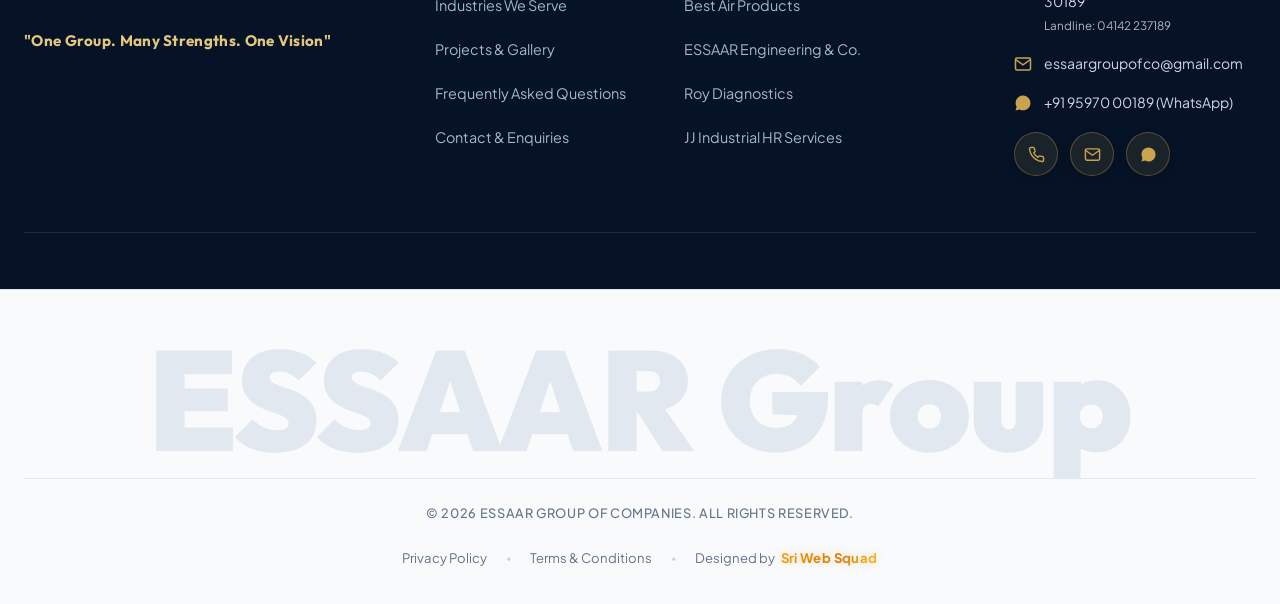
<file: company-roy-diagnostics.html>
<!DOCTYPE html>
<html lang="en">
<head>
  <meta charset="UTF-8">
  <meta name="viewport" content="width=device-width, initial-scale=1.0">
  <title>ROY DIAGNOSTICS | ESSAAR Group | Institute of Fetal Medicine &amp; Advanced Imaging</title>
  
  <meta name="title" content="ROY DIAGNOSTICS | Institute of Fetal Medicine &amp; Advanced Imaging Cuddalore">
  <meta name="description" content="ROY DIAGNOSTICS is an emerging advanced diagnostic imaging and healthcare centre in Cuddalore, Tamil Nadu, delivering patient-centred diagnostic services including planned 1.5T MRI, 32-Slice CT, and Fetal Medicine.">
  <meta name="keywords" content="Roy Diagnostics, ESSAAR Group, diagnostic imaging Cuddalore, 1.5 Tesla MRI, 32-Slice CT, fetal medicine, ultrasound colour Doppler, digital X-ray, Manjakuppam Cuddalore healthcare">
  
  <meta property="og:type" content="article">
  <meta property="og:title" content="ROY DIAGNOSTICS | ESSAAR Group of Companies">
  <meta property="og:description" content="Institute of Fetal Medicine &amp; Advanced Imaging — Precision in Diagnosis. Excellence in Care.">
  <meta property="og:image" content="https://essaargroupofcompanies.com/assets/images/logos/roy-diagnostics-logo.jpg">

  <link rel="icon" type="image/jpeg" href="assets/images/logos/essaar-group-logo.jpg">
  <link rel="stylesheet" href="assets/css/style.css">
  <!-- Company Page Specific Styles (Embedded to prevent stale browser cache) -->
  <style>
    /* Exact Reference Angled Hero */
    .company-exact-hero {
      position: relative;
      background-color: #06152B;
      min-height: 520px;
      overflow: hidden;
      border-bottom: 3px solid #D5A642;
      display: flex;
      align-items: center;
    }
    .company-exact-hero-bg {
      position: absolute;
      top: 0;
      right: 0;
      width: 100%;
      height: 100%;
      background-image: url('assets/images/gallery/roy-diagnostics-building.jpg');
      background-size: cover;
      background-position: center right;
      z-index: 1;
    }
    .company-exact-hero-bg {
      filter: brightness(0.35) contrast(1.1);
    }
    .company-exact-hero-bg::after {
      content: "";
      position: absolute;
      top: 0;
      left: 0;
      width: 100%;
      height: 100%;
      background: linear-gradient(135deg, rgba(6, 21, 43, 0.45) 0%, rgba(6, 21, 43, 0.65) 100%);
    }
    .company-exact-hero-gold-line {
      position: absolute;
      top: 0;
      left: 0;
      width: 100%;
      height: 100%;
      background: #D5A642;
      clip-path: polygon(0 0, 60.4% 0, 50.4% 100%, 0 100%);
      z-index: 2;
    }
    .company-exact-hero-navy-shape {
      position: absolute;
      top: 0;
      left: 0;
      width: 100%;
      height: 100%;
      background: #06152B;
      clip-path: polygon(0 0, 60% 0, 50% 100%, 0 100%);
      z-index: 3;
    }
    .company-exact-hero-container {
      position: relative;
      z-index: 4;
      display: grid;
      grid-template-columns: 1.15fr 1fr;
      align-items: center;
      gap: 2rem;
      padding-top: 4.5rem;
      padding-bottom: 4.5rem;
      width: 100%;
    }
    .company-exact-hero-left {
      max-width: 580px;
    }
    .company-exact-breadcrumb {
      font-size: 0.82rem;
      color: rgba(255, 255, 255, 0.7);
      margin-bottom: 1.5rem;
    }
    .company-exact-breadcrumb a {
      color: rgba(255, 255, 255, 0.75);
      text-decoration: none;
      transition: color 0.2s;
    }
    .company-exact-breadcrumb a:hover {
      color: #D5A642;
    }
    .company-exact-breadcrumb .crumb-sep {
      color: #D5A642;
      margin: 0 0.5rem;
      font-size: 1rem;
      line-height: 1;
    }
    .company-exact-breadcrumb .crumb-current {
      color: #FFFFFF;
      font-weight: 600;
    }
    .company-exact-category {
      color: #D5A642;
      font-size: 0.85rem;
      font-weight: 700;
      letter-spacing: 0.15em;
      text-transform: uppercase;
      margin-bottom: 1rem;
      display: flex;
      align-items: center;
      gap: 0.4rem;
    }
    .company-exact-category .category-dash {
      font-weight: 800;
    }
    .company-exact-title {
      margin-bottom: 1.15rem;
      letter-spacing: -0.02em;
      line-height: 1.1;
    }
    .company-exact-title .exact-title-white {
      display: block;
      color: #FFFFFF;
      font-size: clamp(2.4rem, 4.5vw, 3.5rem);
      font-weight: 800;
      text-transform: uppercase;
      line-height: 1.05;
      margin-bottom: 0.25rem;
    }
    .company-exact-title .exact-title-gold {
      display: block;
      color: #D5A642;
      font-size: clamp(2.1rem, 3.8vw, 3.1rem);
      font-weight: 800;
      line-height: 1.1;
    }
    .company-exact-subrule {
      font-size: 0.82rem;
      font-weight: 700;
      letter-spacing: 0.08em;
      text-transform: uppercase;
      color: #CAD7E8;
      margin-bottom: 1.25rem;
    }
    .company-exact-desc {
      font-size: 1rem;
      line-height: 1.65;
      color: #CAD7E8;
      margin-bottom: 2rem;
      max-width: 500px;
    }
    .company-exact-buttons {
      display: flex;
      align-items: center;
      gap: 0.85rem;
      flex-wrap: nowrap;
    }
    .btn-exact-gold {
      display: inline-flex;
      align-items: center;
      gap: 0.6rem;
      background: #D5A642;
      color: #06152B;
      font-weight: 700;
      font-size: 0.95rem;
      padding: 0.85rem 1.75rem;
      border-radius: 6px;
      text-decoration: none;
      transition: all 0.25s ease;
      box-shadow: 0 4px 14px rgba(213, 166, 66, 0.35);
      border: 1px solid #D5A642;
      white-space: nowrap;
    }
    .btn-exact-gold:hover {
      background: #E2B755;
      color: #06152B;
      transform: translateY(-2px);
      box-shadow: 0 6px 20px rgba(213, 166, 66, 0.5);
    }
    .btn-exact-outline {
      display: inline-flex;
      align-items: center;
      gap: 0.6rem;
      background: transparent;
      color: #FFFFFF;
      font-weight: 600;
      font-size: 0.95rem;
      padding: 0.85rem 1.75rem;
      border-radius: 6px;
      text-decoration: none;
      border: 1px solid rgba(213, 166, 66, 0.7);
      transition: all 0.25s ease;
      white-space: nowrap;
    }
    .btn-exact-outline:hover {
      background: rgba(213, 166, 66, 0.15);
      border-color: #D5A642;
      color: #FFFFFF;
      transform: translateY(-2px);
    }
    .company-exact-hero-right {
      display: flex;
      justify-content: center;
      align-items: center;
      padding-left: 2rem;
    }
    .company-exact-hero-right {
      position: relative;
    }
    .company-exact-hero-right::before {
      content: "";
      position: absolute;
      width: 380px;
      height: 380px;
      border-radius: 50%;
      background: radial-gradient(circle, rgba(255, 255, 255, 0.95) 0%, rgba(255, 255, 255, 0.85) 40%, rgba(255, 255, 255, 0.35) 60%, rgba(255, 255, 255, 0) 75%);
      filter: blur(14px);
      z-index: 0;
      pointer-events: none;
    }
    .company-exact-hero-logo {
      max-width: 360px;
      width: 100%;
      height: auto;
      object-fit: contain;
      position: relative;
      z-index: 1;
      filter: drop-shadow(0 12px 28px rgba(0, 0, 0, 0.45)) drop-shadow(0 0 15px rgba(255, 255, 255, 0.6));
      transition: transform 0.3s ease;
    }
    .company-exact-hero-logo:hover {
      transform: scale(1.03);
    }

    /* Bottom Info Bar */
    .company-bottom-bar-section {
      padding: 0 0 1.25rem;
      background: transparent;
    }
    .company-bottom-bar-section + .section,
    .company-bottom-bar-section + section {
      padding-top: 1.5rem;
    }
    .company-bottom-bar {
      background: #06152B;
      border: 1px solid rgba(213, 166, 66, 0.25);
      border-radius: 16px;
      padding: 1.5rem 2rem;
      display: flex;
      align-items: flex-start;
      justify-content: space-between;
      gap: 1.5rem;
      box-shadow: 0 10px 30px rgba(5, 19, 38, 0.15);
    }
    .bottom-bar-block {
      display: flex;
      flex-direction: column;
      gap: 0.35rem;
      flex: 1;
      min-width: 0;
    }
    .bottom-bar-header {
      display: flex;
      align-items: center;
      gap: 0.55rem;
      min-height: 22px;
    }
    .bottom-bar-icon {
      color: #D5A642;
      flex-shrink: 0;
      display: flex;
      align-items: center;
      justify-content: center;
      width: 20px;
      height: 20px;
    }
    .bottom-bar-icon svg {
      width: 20px;
      height: 20px;
    }
    .bottom-bar-label {
      font-size: 0.72rem;
      font-weight: 700;
      letter-spacing: 0.08em;
      text-transform: uppercase;
      color: #D5A642;
      line-height: 1.2;
      white-space: nowrap;
    }
    .bottom-bar-val {
      font-size: 0.85rem;
      color: #FFFFFF;
      line-height: 1.45;
      padding-left: calc(20px + 0.55rem);
    }
    .bottom-bar-val a {
      color: #FFFFFF;
      text-decoration: none;
      transition: color 0.2s;
    }
    .bottom-bar-val a:hover {
      color: #D5A642;
    }
    .bottom-bar-action {
      flex-shrink: 0;
      align-self: center;
    }
    .bottom-bar-action .btn-exact-gold {
      padding: 0.75rem 1.4rem;
      font-size: 0.88rem;
      white-space: nowrap;
    }

    @media (max-width: 1200px) {
      .company-exact-hero-gold-line {
        clip-path: polygon(0 0, 64.4% 0, 54.4% 100%, 0 100%);
      }
      .company-exact-hero-navy-shape {
        clip-path: polygon(0 0, 64% 0, 54% 100%, 0 100%);
      }
      .company-exact-hero-left {
        max-width: 560px;
      }
      .company-exact-buttons {
        gap: 0.85rem;
      }
      .btn-exact-gold,
      .btn-exact-outline {
        padding: 0.8rem 1.4rem;
        font-size: 0.9rem;
      white-space: nowrap;
      }
      .company-bottom-bar {
        display: grid;
        grid-template-columns: 1fr 1fr;
        gap: 1.5rem;
        align-items: start;
      }
      .bottom-bar-action {
        grid-column: span 2;
        justify-self: start;
      }
    }
    @media (max-width: 991px) {
      .company-exact-hero-gold-line,
      .company-exact-hero-navy-shape {
        display: none;
      }
      .company-exact-hero {
        background: #06152B;
      }
      .company-exact-hero-bg {
        opacity: 0.25;
      }
      .company-exact-hero-container {
        grid-template-columns: 1fr;
        gap: 3rem;
      }
            .company-exact-hero-right {
        display: flex;
        justify-content: center;
        align-items: center;
        padding-left: 0;
        width: 100%;
        margin: 1.5rem auto 0;
        text-align: center;
        position: relative;
      }
      .company-exact-hero-right::before {
        content: "";
        position: absolute;
        width: min(340px, 85vw);
        height: min(340px, 85vw);
        border-radius: 50%;
        background: radial-gradient(circle, rgba(255, 255, 255, 0.95) 0%, rgba(255, 255, 255, 0.85) 40%, rgba(255, 255, 255, 0.35) 60%, rgba(255, 255, 255, 0) 75%);
        filter: blur(14px);
        z-index: 0;
        pointer-events: none;
      }
      .company-exact-hero-logo {
        max-width: min(280px, 80vw);
        margin: 0 auto;
        display: block;
        position: relative;
        z-index: 1;
      }
    }
    @media (max-width: 767px) {
      .company-exact-hero-container {
        padding-top: 3.5rem;
        padding-bottom: 3.5rem;
      }
      .company-exact-title .exact-title-white {
        font-size: 2.2rem;
      }
      .company-exact-title .exact-title-gold {
        font-size: 1.95rem;
      }
      .company-exact-buttons {
        flex-direction: column;
        align-items: stretch;
      }
      .company-exact-buttons .btn {
        width: 100%;
        justify-content: center;
      }
      .company-bottom-bar {
        grid-template-columns: 1fr;
        padding: 1.25rem 1.25rem;
        gap: 1.25rem;
      }
      .bottom-bar-action {
        width: 100%;
      }
      .bottom-bar-action .btn-exact-gold {
        width: 100%;
        justify-content: center;
      white-space: nowrap;
      }
    }
  
    @media (max-width: 576px) {
      .company-exact-buttons {
        flex-wrap: wrap !important;
        flex-direction: column;
        width: 100%;
      }
      .btn-exact-gold,
      .btn-exact-outline {
        width: 100%;
        justify-content: center;
      }
    }
  </style>
    <link rel="canonical" href="https://essaargroupofcompanies.com/company-roy-diagnostics">
</head>
<body>

  <!-- Top Info Bar -->
  <aside class="top-bar" aria-label="Quick Contact & Brand Identity">
    <div class="container">
      <div class="top-bar-info">
        <div class="top-bar-item">
          <svg width="14" height="14" viewBox="0 0 24 24" fill="none" stroke="currentColor" stroke-width="2"><path d="M22 16.92v3a2 2 0 0 1-2.18 2 19.79 19.79 0 0 1-8.63-3.07 19.5 19.5 0 0 1-6-6 19.79 19.79 0 0 1-3.07-8.67A2 2 0 0 1 4.11 2h3a2 2 0 0 1 2 1.72 12.84 12.84 0 0 0 .7 2.81 2 2 0 0 1-.45 2.11L8.09 9.91a16 16 0 0 0 6 6l1.27-1.27a2 2 0 0 1 2.11-.45 12.84 12.84 0 0 0 2.81.7A2 2 0 0 1 22 16.92z"></path></svg>
          <a href="tel:+919597000189">+91 95970 00189</a>
        </div>
        <div class="top-bar-item">
          <svg width="14" height="14" viewBox="0 0 24 24" fill="none" stroke="currentColor" stroke-width="2"><path d="M4 4h16c1.1 0 2 .9 2 2v12c0 1.1-.9 2-2 2H4c-1.1 0-2-.9-2-2V6c0-1.1.9-2 2-2z"></path><polyline points="22,6 12,13 2,6"></polyline></svg>
          <a href="mailto:info.roydiagnostics@gmail.com">info.roydiagnostics@gmail.com</a>
        </div>
        <div class="top-bar-item">
          <svg width="14" height="14" viewBox="0 0 24 24" fill="none" stroke="currentColor" stroke-width="2"><path d="M21 10c0 7-9 13-9 13s-9-6-9-13a9 9 0 0 1 18 0z"></path><circle cx="12" cy="10" r="3"></circle></svg>
          <span>No. 2, N. Kavarai St, Alpet, Manjakuppam, Cuddalore - 607001</span>
        </div>
      </div>
      <div class="top-bar-tagline">
        An ESSAAR Group Healthcare Enterprise
      </div>
    </div>
  </aside>

  <!-- Header -->
  <header class="site-header">
    <div class="container">
      <nav class="navbar" aria-label="Main Navigation">
        <a href="./" class="brand-logo-wrap">
          <img src="assets/images/logos/essaar-group-logo.jpg" alt="ESSAAR Group of Companies" class="brand-logo-img">
          <div class="brand-text-block">
            <span class="brand-title">ESSAAR GROUP</span>
            <span class="brand-subtitle">OF COMPANIES</span>
          </div>
        </a>

        <ul class="nav-menu">
          <li><a href="./" class="nav-link">Home</a></li>
          <li><a href="about" class="nav-link">About Group</a></li>
          <li class="nav-item-dropdown">
            <a href="companies" class="nav-link active">
              Our Companies
              <svg width="12" height="12" viewBox="0 0 24 24" fill="none" stroke="currentColor" stroke-width="2.5"><polyline points="6 9 12 15 18 9"></polyline></svg>
            </a>
            <div class="dropdown-menu">
              <a href="company-prateesh-engineering" class="dropdown-item">
                <div class="dropdown-item-content">
                  <h5>Prateesh Engineering Enterprises</h5>
                  <span>Engineering, Fabrication &amp; Project Solutions</span>
                </div>
              </a>
              <a href="company-srs-cranes" class="dropdown-item">
                <div class="dropdown-item-content">
                  <h5>SRS Cranes &amp; Equipments Services</h5>
                  <span>Crane Rental &amp; Heavy Lifting Solutions</span>
                </div>
              </a>
              <a href="company-grace-gases" class="dropdown-item">
                <div class="dropdown-item-content">
                  <h5>Grace Gases &amp; Company</h5>
                  <span>Industrial &amp; Medical Gas Supply</span>
                </div>
              </a>
              <a href="company-best-air-products" class="dropdown-item">
                <div class="dropdown-item-content">
                  <h5>Best Air Products</h5>
                  <span>Industrial &amp; Medical Gas Distribution</span>
                </div>
              </a>
              <a href="company-essaar-engineering" class="dropdown-item">
                <div class="dropdown-item-content">
                  <h5>ESSAAR Engineering &amp; Company</h5>
                  <span>Industrial Mechanical &amp; Manpower Supply</span>
                </div>
              </a>
              <a href="company-roy-diagnostics" class="dropdown-item">
                <div class="dropdown-item-content">
                  <h5>Roy Diagnostics</h5>
                  <span>Institute of Fetal Medicine &amp; Advanced Imaging</span>
                </div>
              </a>
              <a href="company-jj-industrial" class="dropdown-item">
                <div class="dropdown-item-content">
                  <h5>JJ Industrial HR Services &amp; Consultancy</h5>
                  <span>Industrial Manpower &amp; HR Consultancy</span>
                </div>
              </a>
            </div>
          </li>
          <li><a href="industries" class="nav-link">Industries</a></li>
          <li><a href="projects-gallery" class="nav-link">Projects / Gallery</a></li>
          <li><a href="contact" class="nav-link">Contact</a></li>
        </ul>

        <div class="header-actions">
          <a href="#contact-unit" class="btn btn-primary btn-sm">
            <span>Enquire Diagnostics</span>
          </a>
          <button class="mobile-nav-toggle" aria-label="Toggle navigation">
            <svg viewBox="0 0 24 24" fill="none" stroke="currentColor" stroke-width="2"><line x1="3" y1="12" x2="21" y2="12"></line><line x1="3" y1="6" x2="21" y2="6"></line><line x1="3" y1="18" x2="21" y2="18"></line></svg>
          </button>
        </div>
      </nav>
    </div>
  </header>

  <!-- Mobile Drawer -->
  <div class="drawer-backdrop"></div>
  <aside class="mobile-drawer" aria-label="Mobile Navigation">
    <div class="drawer-header">
      <div class="brand-text-block">
        <span class="brand-title">ESSAAR GROUP</span>
        <span class="brand-subtitle">OF COMPANIES</span>
      </div>
      <button class="drawer-close" aria-label="Close navigation">
        <svg width="24" height="24" viewBox="0 0 24 24" fill="none" stroke="currentColor" stroke-width="2"><line x1="18" y1="6" x2="6" y2="18"></line><line x1="6" y1="6" x2="18" y2="18"></line></svg>
      </button>
    </div>
    <nav class="drawer-menu">
      <a href="./" class="drawer-link">Home</a>
      <a href="about" class="drawer-link">About Group</a>
      <a href="companies" class="drawer-link">Our Companies Overview</a>
      
            <button type="button" class="drawer-dropdown-btn active" aria-expanded="true" aria-controls="drawer-companies-menu">
        <span>Group Subsidiaries</span>
        <svg class="drawer-dropdown-arrow" width="16" height="16" viewBox="0 0 24 24" fill="none" stroke="currentColor" stroke-width="2.5"><polyline points="6 9 12 15 18 9"></polyline></svg>
      </button>
      <div class="drawer-dropdown-content open" id="drawer-companies-menu">
        <a href="company-prateesh-engineering" class="drawer-sublink">Prateesh Engineering</a>
              <a href="company-srs-cranes" class="drawer-sublink">SRS Cranes &amp; Equipments</a>
              <a href="company-grace-gases" class="drawer-sublink">Grace Gases &amp; Co.</a>
              <a href="company-best-air-products" class="drawer-sublink">Best Air Products</a>
              <a href="company-essaar-engineering" class="drawer-sublink">ESSAAR Engineering &amp; Co.</a>
              <a href="company-roy-diagnostics" class="drawer-sublink">Roy Diagnostics</a>
              <a href="company-jj-industrial" class="drawer-sublink">JJ Industrial HR Services</a>
      </div>
      
      <a href="industries" class="drawer-link">Industries We Serve</a>
      <a href="projects-gallery" class="drawer-link">Projects &amp; Gallery</a>
      <a href="contact" class="drawer-link">Contact Group</a>
      
      <div style="margin-top: 1.5rem;">
        <a href="#contact-unit" class="btn btn-primary" style="width: 100%;">Enquire Diagnostics</a>
      </div>

            <div class="drawer-contact-section">
        <div class="drawer-contact-title">Direct Corporate Contact</div>
        <div class="drawer-contact-item">
          <svg width="15" height="15" viewBox="0 0 24 24" fill="none" stroke="currentColor" stroke-width="2"><path d="M22 16.92v3a2 2 0 0 1-2.18 2 19.79 19.79 0 0 1-8.63-3.07 19.5 19.5 0 0 1-6-6 19.79 19.79 0 0 1-3.07-8.67A2 2 0 0 1 4.11 2h3a2 2 0 0 1 2 1.72 12.84 12.84 0 0 0 .7 2.81 2 2 0 0 1-.45 2.11L8.09 9.91a16 16 0 0 0 6 6l1.27-1.27a2 2 0 0 1 2.11-.45 12.84 12.84 0 0 0 2.81.7A2 2 0 0 1 22 16.92z"></path></svg>
          <div>
            <a href="tel:+919597000189">+91 95970 00189</a> / <a href="tel:+919443230189">+91 94432 30189</a><br>
            <span style="font-size: 0.8rem; color: #4A5568;">Landline: <a href="tel:04142237189" style="color: inherit;">04142 237189</a></span>
          </div>
        </div>
        <div class="drawer-contact-item">
          <svg width="15" height="15" viewBox="0 0 24 24" fill="none" stroke="currentColor" stroke-width="2"><path d="M4 4h16c1.1 0 2 .9 2 2v12c0 1.1-.9 2-2 2H4c-1.1 0-2-.9-2-2V6c0-1.1.9-2 2-2z"></path><polyline points="22,6 12,13 2,6"></polyline></svg>
          <a href="mailto:essaargroupofco@gmail.com">essaargroupofco@gmail.com</a>
        </div>
        <div class="drawer-contact-item">
          <svg width="15" height="15" viewBox="0 0 24 24" fill="none" stroke="currentColor" stroke-width="2"><path d="M21 10c0 7-9 13-9 13s-9-6-9-13a9 9 0 0 1 18 0z"></path><circle cx="12" cy="10" r="3"></circle></svg>
          <span><a href="https://www.google.com/maps/search/?api=1&amp;query=Essaar+Plaza,+No-4/653,+Major+Mukund+Varadharajan+Rd,+United+Colony,+Medavakkam,+Tamil+Nadu+-+600100" target="_blank" rel="noopener noreferrer" style="color: inherit; text-decoration: none;">Essaar Plaza, No-4/653, Major Mukund Varadharajan Rd, United Colony, Medavakkam, Chennai - 600100.</a></span>
        </div>
      </div>
    </nav>
  </aside>

    <!-- Company Specific Hero Banner (Exact Match to Reference Design) -->
  <section class="company-exact-hero">
    <!-- Industrial Background on Right -->
    <div class="company-exact-hero-bg"></div>

    <!-- Diagonal Gold Divider Line -->
    <div class="company-exact-hero-gold-line"></div>

    <!-- Diagonal Solid Navy Shape -->
    <div class="company-exact-hero-navy-shape"></div>

    <!-- Hero Content Layer -->
    <div class="container company-exact-hero-container">
      <!-- Left Column: Company Info -->
      <div class="company-exact-hero-left">
        <div class="company-exact-breadcrumb">
          <a href="./">Home</a>
          <span class="crumb-sep">&rsaquo;</span>
          <a href="companies">Our Companies</a>
          <span class="crumb-sep">&rsaquo;</span>
          <span class="crumb-current">Roy Diagnostics</span>
        </div>

        <div class="company-exact-category"><span class="category-dash">—</span> COMPANY 06</div>

        <h1 class="company-exact-title">
          <span class="exact-title-white">ROY</span>
          <span class="exact-title-gold">Diagnostics</span>
        </h1>

        <div class="company-exact-subrule">
          INSTITUTE OF FETAL MEDICINE &nbsp;|&nbsp; ADVANCED IMAGING &nbsp;|&nbsp; HEALTHCARE SERVICES
        </div>

        <p class="company-exact-desc">
          Emerging advanced diagnostic imaging and healthcare centre in Cuddalore, delivering precision diagnostics with planned 1.5T MRI, 32-slice CT, ultrasound and fetal medicine.
        </p>

        <div class="company-exact-buttons">
          <a href="https://www.roydiagnostics.com/" class="btn btn-exact-gold" target="_blank" rel="noopener noreferrer">
            <span>Visit Official Website</span>
            <svg width="15" height="15" viewBox="0 0 24 24" fill="none" stroke="currentColor" stroke-width="2.5"><path d="M18 13v6a2 2 0 0 1-2 2H5a2 2 0 0 1-2-2V8a2 2 0 0 1 2-2h6"></path><polyline points="15 3 21 3 21 9"></polyline><line x1="10" y1="14" x2="21" y2="3"></line></svg>
          </a>
          <a href="#contact-unit" class="btn btn-exact-outline">
            <span>Centre Information</span>
            <svg width="15" height="15" viewBox="0 0 24 24" fill="none" stroke="currentColor" stroke-width="2.5"><line x1="5" y1="12" x2="19" y2="12"></line><polyline points="12 5 19 12 12 19"></polyline></svg>
          </a>
        </div>
      </div>

      <!-- Right Column: Seamless Transparent Logo Showcase -->
      <div class="company-exact-hero-right">
        <img src="assets/images/logos/roy-diagnostics-logo-transparent.png" alt="ROY Diagnostics Logo" class="company-exact-hero-logo">
      </div>
    </div>
  </section>

  <!-- 2. Enterprises Profile & 3. Introduction / Description & 4. Respective Company Original Image -->
  <section class="section company-profile-intro-section" id="about-unit" style="padding-top: 3.5rem; padding-bottom: 2rem;">
    <div class="container">
      <div class="company-profile-text-wrap" style="max-width: 980px; margin: 0 0 2.25rem 0;">
        <span class="section-label">Enterprise Profile</span>
        <h2 class="section-title" style="margin-top: 0.5rem; margin-bottom: 1.25rem;">Comprehensive Diagnostic Facility in Cuddalore</h2>
        <div class="company-profile-desc-content" style="font-size: 1.05rem; line-height: 1.8; color: var(--text-color);">
          <p>
            Roy Diagnostics represents ESSAAR Group's dedicated healthcare initiative, establishing an advanced Fetal Medicine and Diagnostic Imaging Centre on Imperial Road in Cuddalore.
          </p>
          <p>
            Designed to bring metropolitan-grade clinical imaging to the regional populace, the centre incorporates cutting-edge diagnostic equipment including 1.5 Tesla MRI, 32-Slice Low-Dose CT scanner, high-resolution 3D/4D ultrasound systems, and automated pathology laboratories.
          </p>
          <p>
            With specialized clinical departments covering maternal-fetal assessments, anomaly scans, echocardiography, digital mammography, and preventive health checkups, Roy Diagnostics delivers clinical accuracy, compassionate patient care, and rapid report turnaround times.
          </p>
        </div>
        <div style="margin-top: 1.75rem; display: flex; gap: 1rem; flex-wrap: wrap;">
            <div style="background: var(--light-grey); padding: 1rem 1.25rem; border-radius: var(--radius-sm); border-left: 3px solid var(--gold);">
              <strong style="color: var(--navy-deep); display: block; font-size: 1.1rem;">1.5T MRI &amp; 32-Slice CT</strong>
              <span style="font-size: 0.85rem; color: var(--text-muted);">Ultra-clear diagnostic scanning technology</span>
            </div>
            <div style="background: var(--light-grey); padding: 1rem 1.25rem; border-radius: var(--radius-sm); border-left: 3px solid var(--gold);">
              <strong style="color: var(--navy-deep); display: block; font-size: 1.1rem;">Specialized Fetal Care</strong>
              <span style="font-size: 0.85rem; color: var(--text-muted);">Certified maternal-fetal imaging &amp; prenatal screenings</span>
            </div>
        </div>
      </div>

      <!-- 4. Respective Company's Original Image (Immediately AFTER Company Introduction/Description) -->
      <div class="company-showcase-banner-wrap" style="margin-top: 2rem;">
        <img src="assets/images/gallery/roy-diagnostics-building.jpg" alt="Roy Diagnostics Fetal and Imaging Centre Modern Clinical Facility in Cuddalore" class="company-showcase-banner-img" loading="eager" decoding="async">
      </div>
    </div>
  </section>

  <!-- 5. Core Focus, 6. Location, 7. Quality Standards, 8. Direction, 9. Conduct -->
<section class="company-bottom-bar-section">
    <div class="container">
      <div class="company-bottom-bar">
        <div class="bottom-bar-block">
          <div class="bottom-bar-header">
            <div class="bottom-bar-icon">
              <svg width="20" height="20" viewBox="0 0 24 24" fill="none" stroke="currentColor" stroke-width="2"><circle cx="12" cy="12" r="10"></circle><circle cx="12" cy="12" r="6"></circle><circle cx="12" cy="12" r="2"></circle></svg>
            </div>
            <span class="bottom-bar-label">CORE FOCUS</span>
          </div>
          <div class="bottom-bar-val">Fetal Medicine, 1.5T MRI, 32-Slice CT &amp; Ultrasound</div>
        </div>

        <div class="bottom-bar-block">
          <div class="bottom-bar-header">
            <div class="bottom-bar-icon">
              <svg width="20" height="20" viewBox="0 0 24 24" fill="none" stroke="currentColor" stroke-width="2"><path d="M21 10c0 7-9 13-9 13s-9-6-9-13a9 9 0 0 1 18 0z"></path><circle cx="12" cy="10" r="3"></circle></svg>
            </div>
            <span class="bottom-bar-label">LOCATION</span>
          </div>
          <div class="bottom-bar-val">No. 2, N. Kavarai St, Alpet, Manjakuppam, Cuddalore – 607001</div>
        </div>

        <div class="bottom-bar-block">
          <div class="bottom-bar-header">
            <div class="bottom-bar-icon">
              <svg width="20" height="20" viewBox="0 0 24 24" fill="none" stroke="currentColor" stroke-width="2"><rect x="2" y="7" width="20" height="14" rx="2" ry="2"></rect><path d="M16 21V5a2 2 0 0 0-2-2h-4a2 2 0 0 0-2 2v16"></path></svg>
            </div>
            <span class="bottom-bar-label">QUALITY STANDARDS</span>
          </div>
          <div class="bottom-bar-val">PCPNDT Compliant &amp; Certified</div>
        </div>

        <div class="bottom-bar-block">
          <div class="bottom-bar-header">
            <div class="bottom-bar-icon">
              <svg width="20" height="20" viewBox="0 0 24 24" fill="none" stroke="currentColor" stroke-width="2"><path d="M22 16.92v3a2 2 0 0 1-2.18 2 19.79 19.79 0 0 1-8.63-3.07 19.5 19.5 0 0 1-6-6 19.79 19.79 0 0 1-3.07-8.67A2 2 0 0 1 4.11 2h3a2 2 0 0 1 2 1.72 12.84 12.84 0 0 0 .7 2.81 2 2 0 0 1-.45 2.11L8.09 9.91a16 16 0 0 0 6 6l1.27-1.27a2 2 0 0 1 2.11-.45 12.84 12.84 0 0 0 2.81.7A2 2 0 0 1 22 16.92z"></path></svg>
            </div>
            <span class="bottom-bar-label">DIRECT CONTACT</span>
          </div>
          <div class="bottom-bar-val">
            <a href="tel:+919597000189" style="color: inherit; text-decoration: none;">+91 95970 00189</a>
            <span class="bottom-bar-sep">/</span>
            <a href="mailto:info.roydiagnostics@gmail.com" class="bottom-bar-email" style="color: inherit; text-decoration: none;">info.roydiagnostics@gmail.com</a>
          </div>
        </div>

        <div class="bottom-bar-action">
          <a href="https://www.roydiagnostics.com/" class="btn btn-exact-gold" target="_blank" rel="noopener noreferrer">
            <span>Visit Official Website</span>
            <svg width="13" height="13" viewBox="0 0 24 24" fill="none" stroke="currentColor" stroke-width="2.5"><path d="M18 13v6a2 2 0 0 1-2 2H5a2 2 0 0 1-2-2V8a2 2 0 0 1 2-2h6"></path><polyline points="15 3 21 3 21 9"></polyline><line x1="10" y1="14" x2="21" y2="3"></line></svg>
          </a>
        </div>
      </div>
    </div>
  </section>

<!-- Company Information Bar (4 Horizontal Blocks) -->

  <!-- Proposed Diagnostic Services -->
  <section class="section" id="services" style="background: var(--white);">
    <div class="container">
      <div class="section-header text-center">
        <span class="section-label">Medical Technology</span>
        <h2 class="section-title">Proposed Diagnostic Imaging Services</h2>
        <p class="section-subtitle" style="max-width: 860px;">
          ROY DIAGNOSTICS is developing modern diagnostic infrastructure across Cuddalore and surrounding districts,<br>with all listed equipment and modalities planned for clinical commissioning upon regulatory approvals.
        </p>
      </div>

      <div class="services-grid">
        
        <!-- Service 1: 1.5 Tesla MRI -->
        <div class="service-card" style="background: var(--white); border: 1px solid rgba(16, 43, 80, 0.1); border-radius: var(--radius-lg); padding: 2rem 1.75rem; box-shadow: var(--shadow-sm);">
          <img src="assets/images/logos/roy-diagnostics-logo-transparent.png" alt="" class="service-card-watermark" aria-hidden="true" loading="lazy" decoding="async">
          <div style="width: 48px; height: 48px; border-radius: 10px; background: rgba(201, 154, 67, 0.1); border: 1px solid rgba(201, 154, 67, 0.3); display: flex; align-items: center; justify-content: center; color: var(--gold-premium); margin-bottom: 1.25rem;">
            <svg width="24" height="24" viewBox="0 0 24 24" fill="none" stroke="currentColor" stroke-width="2"><circle cx="12" cy="12" r="10"></circle><path d="M12 2a14.5 14.5 0 0 0 0 20 14.5 14.5 0 0 0 0-20"></path><path d="M2 12h20"></path></svg>
          </div>
          <span style="font-size: 0.75rem; font-weight: 800; color: var(--gold-premium); text-transform: uppercase; letter-spacing: 0.08em; display: block; margin-bottom: 0.35rem;">Proposed Capability</span>
          <h3 style="font-family: var(--font-heading); font-size: 1.2rem; font-weight: 700; color: var(--navy-primary); margin-bottom: 0.75rem;">1.5 Tesla MRI Imaging</h3>
          <p style="font-size: 0.9rem; line-height: 1.6; color: #4A5568; margin-bottom: 0;">
            Planned wide-bore 1.5 Tesla magnetic resonance imaging suite designed for comprehensive neuro, musculoskeletal, spine, abdominal and angiographic studies with advanced clinical protocols.
          </p>
        </div>

        <!-- Service 2: 32-Slice CT -->
        <div class="service-card" style="background: var(--white); border: 1px solid rgba(16, 43, 80, 0.1); border-radius: var(--radius-lg); padding: 2rem 1.75rem; box-shadow: var(--shadow-sm);">
          <img src="assets/images/logos/roy-diagnostics-logo-transparent.png" alt="" class="service-card-watermark" aria-hidden="true" loading="lazy" decoding="async">
          <div style="width: 48px; height: 48px; border-radius: 10px; background: rgba(201, 154, 67, 0.1); border: 1px solid rgba(201, 154, 67, 0.3); display: flex; align-items: center; justify-content: center; color: var(--gold-premium); margin-bottom: 1.25rem;">
            <svg width="24" height="24" viewBox="0 0 24 24" fill="none" stroke="currentColor" stroke-width="2"><circle cx="12" cy="12" r="9"></circle><circle cx="12" cy="12" r="5"></circle><line x1="12" y1="1" x2="12" y2="3"></line><line x1="12" y1="21" x2="12" y2="23"></line></svg>
          </div>
          <span style="font-size: 0.75rem; font-weight: 800; color: var(--gold-premium); text-transform: uppercase; letter-spacing: 0.08em; display: block; margin-bottom: 0.35rem;">Proposed Capability</span>
          <h3 style="font-family: var(--font-heading); font-size: 1.2rem; font-weight: 700; color: var(--navy-primary); margin-bottom: 0.75rem;">32-Slice CT Imaging</h3>
          <p style="font-size: 0.9rem; line-height: 1.6; color: #4A5568; margin-bottom: 0;">
            Planned multi-slice CT scanning system delivering rapid, low-dose volumetric imaging for emergency trauma triage, chest examinations, oncology staging, and vascular evaluations.
          </p>
        </div>

        <!-- Service 3: Digital X-Ray -->
        <div class="service-card" style="background: var(--white); border: 1px solid rgba(16, 43, 80, 0.1); border-radius: var(--radius-lg); padding: 2rem 1.75rem; box-shadow: var(--shadow-sm);">
          <img src="assets/images/logos/roy-diagnostics-logo-transparent.png" alt="" class="service-card-watermark" aria-hidden="true" loading="lazy" decoding="async">
          <div style="width: 48px; height: 48px; border-radius: 10px; background: rgba(201, 154, 67, 0.1); border: 1px solid rgba(201, 154, 67, 0.3); display: flex; align-items: center; justify-content: center; color: var(--gold-premium); margin-bottom: 1.25rem;">
            <svg width="24" height="24" viewBox="0 0 24 24" fill="none" stroke="currentColor" stroke-width="2"><rect x="3" y="3" width="18" height="18" rx="2" ry="2"></rect><line x1="3" y1="9" x2="21" y2="9"></line><line x1="9" y1="21" x2="9" y2="9"></line></svg>
          </div>
          <span style="font-size: 0.75rem; font-weight: 800; color: var(--gold-premium); text-transform: uppercase; letter-spacing: 0.08em; display: block; margin-bottom: 0.35rem;">Proposed Capability</span>
          <h3 style="font-family: var(--font-heading); font-size: 1.2rem; font-weight: 700; color: var(--navy-primary); margin-bottom: 0.75rem;">Digital X-Ray</h3>
          <p style="font-size: 0.9rem; line-height: 1.6; color: #4A5568; margin-bottom: 0;">
            Planned modern digital radiography system with flat-panel detectors ensuring low radiation exposure, rapid image acquisition, and high skeletal/thoracic diagnostic resolution.
          </p>
        </div>

        <!-- Service 4: Ultrasound & Colour Doppler -->
        <div class="service-card" style="background: var(--white); border: 1px solid rgba(16, 43, 80, 0.1); border-radius: var(--radius-lg); padding: 2rem 1.75rem; box-shadow: var(--shadow-sm);">
          <img src="assets/images/logos/roy-diagnostics-logo-transparent.png" alt="" class="service-card-watermark" aria-hidden="true" loading="lazy" decoding="async">
          <div style="width: 48px; height: 48px; border-radius: 10px; background: rgba(201, 154, 67, 0.1); border: 1px solid rgba(201, 154, 67, 0.3); display: flex; align-items: center; justify-content: center; color: var(--gold-premium); margin-bottom: 1.25rem;">
            <svg width="24" height="24" viewBox="0 0 24 24" fill="none" stroke="currentColor" stroke-width="2"><path d="M22 12h-4l-3 9L9 3l-3 9H2"></path></svg>
          </div>
          <span style="font-size: 0.75rem; font-weight: 800; color: var(--gold-premium); text-transform: uppercase; letter-spacing: 0.08em; display: block; margin-bottom: 0.35rem;">Proposed Capability</span>
          <h3 style="font-family: var(--font-heading); font-size: 1.2rem; font-weight: 700; color: var(--navy-primary); margin-bottom: 0.75rem;">Ultrasound &amp; Colour Doppler</h3>
          <p style="font-size: 0.9rem; line-height: 1.6; color: #4A5568; margin-bottom: 0;">
            Planned high-end diagnostic ultrasound with high-resolution probes for vascular Doppler, abdominal, pelvic, musculoskeletal, small parts, and soft tissue assessments.
          </p>
        </div>

        <!-- Service 5: Fetal Medicine & Women's Imaging -->
        <div class="service-card" style="background: var(--white); border: 1px solid rgba(16, 43, 80, 0.1); border-radius: var(--radius-lg); padding: 2rem 1.75rem; box-shadow: var(--shadow-sm);">
          <img src="assets/images/logos/roy-diagnostics-logo-transparent.png" alt="" class="service-card-watermark" aria-hidden="true" loading="lazy" decoding="async">
          <div style="width: 48px; height: 48px; border-radius: 10px; background: rgba(201, 154, 67, 0.1); border: 1px solid rgba(201, 154, 67, 0.3); display: flex; align-items: center; justify-content: center; color: var(--gold-premium); margin-bottom: 1.25rem;">
            <svg width="24" height="24" viewBox="0 0 24 24" fill="none" stroke="currentColor" stroke-width="2"><path d="M12 21.35l-1.45-1.32C5.4 15.36 2 12.28 2 8.5 2 5.42 4.42 3 7.5 3c1.74 0 3.41.81 4.5 2.09C13.09 3.81 14.76 3 16.5 3 19.58 3 22 5.42 22 8.5c0 3.78-3.4 6.86-8.55 11.54L12 21.35z"></path></svg>
          </div>
          <span style="font-size: 0.75rem; font-weight: 800; color: var(--gold-premium); text-transform: uppercase; letter-spacing: 0.08em; display: block; margin-bottom: 0.35rem;">Specialized Domain</span>
          <h3 style="font-family: var(--font-heading); font-size: 1.2rem; font-weight: 700; color: var(--navy-primary); margin-bottom: 0.75rem;">Fetal Medicine &amp; Women's Imaging</h3>
          <p style="font-size: 0.9rem; line-height: 1.6; color: #4A5568; margin-bottom: 0;">
            Specialized maternal-fetal imaging infrastructure providing early pregnancy scans, detailed anomaly scans, fetal well-being evaluations, and comprehensive women's healthcare sonography.
          </p>
        </div>

        <!-- Service 6: Mammography -->
        <div class="service-card" style="background: var(--white); border: 1px solid rgba(16, 43, 80, 0.1); border-radius: var(--radius-lg); padding: 2rem 1.75rem; box-shadow: var(--shadow-sm);">
          <img src="assets/images/logos/roy-diagnostics-logo-transparent.png" alt="" class="service-card-watermark" aria-hidden="true" loading="lazy" decoding="async">
          <div style="width: 48px; height: 48px; border-radius: 10px; background: rgba(201, 154, 67, 0.1); border: 1px solid rgba(201, 154, 67, 0.3); display: flex; align-items: center; justify-content: center; color: var(--gold-premium); margin-bottom: 1.25rem;">
            <svg width="24" height="24" viewBox="0 0 24 24" fill="none" stroke="currentColor" stroke-width="2"><path d="M12 22s8-4 8-10V5l-8-3-8 3v7c0 6 8 10 8 10z"></path></svg>
          </div>
          <span style="font-size: 0.75rem; font-weight: 800; color: var(--gold-premium); text-transform: uppercase; letter-spacing: 0.08em; display: block; margin-bottom: 0.35rem;">Proposed Capability</span>
          <h3 style="font-family: var(--font-heading); font-size: 1.2rem; font-weight: 700; color: var(--navy-primary); margin-bottom: 0.75rem;">Mammography</h3>
          <p style="font-size: 0.9rem; line-height: 1.6; color: #4A5568; margin-bottom: 0;">
            Planned dedicated low-dose breast imaging technology designed for preventive women's wellness, screening evaluations, and precise clinical diagnostic clarity.
          </p>
        </div>

      </div>
    </div>
  </section>

  <!-- Specialized Clinical Focus & Key Strengths -->
  <section class="section" style="background: var(--white);">
    <div class="container">
      <div class="grid-2-col" style="gap: 3rem; align-items: start;">
        
        <!-- Specialized Focus -->
        <div>
          <span class="section-label">Clinical Scope</span>
          <h2 class="section-title roy-section-heading">Specialized Medical Focus</h2>
          <p style="color: #4A5568; line-height: 1.65; margin-bottom: 1.5rem;">
            ROY DIAGNOSTICS is structured to deliver dedicated diagnostic imaging support tailored to major clinical specialties:
          </p>
          <div class="clinical-scope-grid">
            <div class="clinical-scope-card">
              <strong style="color: var(--navy-primary); display: block; font-size: 0.95rem;">Neurology &amp; Neurosurgery</strong>
              <span style="font-size: 0.825rem; color: #64748B;">Brain, spine, stroke &amp; neurovascular</span>
            </div>
            <div class="clinical-scope-card">
              <strong style="color: var(--navy-primary); display: block; font-size: 0.95rem;">Orthopaedics</strong>
              <span style="font-size: 0.825rem; color: #64748B;">Joints, bones, sports injuries &amp; spine</span>
            </div>
            <div class="clinical-scope-card">
              <strong style="color: var(--navy-primary); display: block; font-size: 0.95rem;">Obstetrics &amp; Gynaecology</strong>
              <span style="font-size: 0.825rem; color: #64748B;">Maternal health &amp; pelvic evaluations</span>
            </div>
            <div class="clinical-scope-card">
              <strong style="color: var(--navy-primary); display: block; font-size: 0.95rem;">Fetal Medicine</strong>
              <span style="font-size: 0.825rem; color: #64748B;">Targeted anomaly &amp; growth scans</span>
            </div>
            <div class="clinical-scope-card">
              <strong style="color: var(--navy-primary); display: block; font-size: 0.95rem;">General Medicine</strong>
              <span style="font-size: 0.825rem; color: #64748B;">Thoracic, abdominal &amp; internal medicine</span>
            </div>
            <div class="clinical-scope-card">
              <strong style="color: var(--navy-primary); display: block; font-size: 0.95rem;">Emergency &amp; Trauma Imaging</strong>
              <span style="font-size: 0.825rem; color: #64748B;">Rapid diagnostic evaluation protocols</span>
            </div>
          </div>
        </div>

        <!-- Key Strengths -->
        <div>
          <span class="section-label">Foundational Pillars</span>
          <h2 class="section-title roy-section-heading">Core Healthcare Strengths</h2>
          <p style="color: #4A5568; line-height: 1.65; margin-bottom: 1.5rem;">
            Guided by ESSAAR Group's three-decade legacy of trust and operational excellence, ROY DIAGNOSTICS is established on six key institutional strengths:
          </p>
          <ul style="list-style: none; padding: 0; margin: 0; display: flex; flex-direction: column; gap: 0.85rem;">
            <li style="display: flex; gap: 0.85rem; align-items: flex-start;">
              <span style="color: var(--gold-premium); font-size: 1.1rem; line-height: 1.2;">✓</span>
              <div><strong style="color: var(--navy-primary);">Advanced Imaging Technology:</strong> Planned deployment of contemporary 1.5T MRI, 32-slice CT, and high-definition ultrasound platforms.</div>
            </li>
            <li style="display: flex; gap: 0.85rem; align-items: flex-start;">
              <span style="color: var(--gold-premium); font-size: 1.1rem; line-height: 1.2;">✓</span>
              <div><strong style="color: var(--navy-primary);">Professional Medical Expertise:</strong> Committed focus on qualified clinical radiographers, medical specialists, and certified technical staff.</div>
            </li>
            <li style="display: flex; gap: 0.85rem; align-items: flex-start;">
              <span style="color: var(--gold-premium); font-size: 1.1rem; line-height: 1.2;">✓</span>
              <div><strong style="color: var(--navy-primary);">Patient-Centred Care:</strong> Compassionate environment engineered for patient comfort, dignified care, and minimal examination wait times.</div>
            </li>
            <li style="display: flex; gap: 0.85rem; align-items: flex-start;">
              <span style="color: var(--gold-premium); font-size: 1.1rem; line-height: 1.2;">✓</span>
              <div><strong style="color: var(--navy-primary);">Reliable Diagnostic Reporting:</strong> Accurate, peer-reviewed clinical interpretations supporting prompt diagnosis and therapy planning.</div>
            </li>
            <li style="display: flex; gap: 0.85rem; align-items: flex-start;">
              <span style="color: var(--gold-premium); font-size: 1.1rem; line-height: 1.2;">✓</span>
              <div><strong style="color: var(--navy-primary);">Comprehensive Imaging Services:</strong> Integrated diagnostic modalities under one centralized facility in Cuddalore.</div>
            </li>
            <li style="display: flex; gap: 0.85rem; align-items: flex-start;">
              <span style="color: var(--gold-premium); font-size: 1.1rem; line-height: 1.2;">✓</span>
              <div><strong style="color: var(--navy-primary);">Accessible Healthcare:</strong> Dedicated to expanding high-quality diagnostic infrastructure to families and hospitals throughout the region.</div>
            </li>
          </ul>
        </div>

      </div>
    </div>
  </section>

  <!-- Contact & Location Section -->
  <section class="section" id="contact-unit">
    <div class="container">
      <div class="contact-grid">
        <div class="contact-info-card">
          <div class="contact-info-header">
            <h3>Roy Diagnostics</h3>
            <p>Institute of Fetal Medicine &amp; Advanced Imaging — Direct communication for scan appointments, clinical reports, and institutional collaborations.</p>
          </div>

          <div class="contact-detail-item">
            <div class="contact-detail-icon">
              <svg width="20" height="20" viewBox="0 0 24 24" fill="none" stroke="currentColor" stroke-width="2"><path d="M21 10c0 7-9 13-9 13s-9-6-9-13a9 9 0 0 1 18 0z"></path><circle cx="12" cy="10" r="3"></circle></svg>
            </div>
            <div class="contact-detail-body">
              <h5>Centre Location</h5>
              <p><a href="https://www.google.com/maps/search/?api=1&amp;query=Roy+Diagnostics,+No.+2,+N.+Kavarai+Street,+Alpet,+Manjakuppam,+Cuddalore+-+607001" target="_blank" rel="noopener noreferrer" style="color: inherit; text-decoration: none;">No. 2, N. Kavarai Street, Alpet, Manjakuppam, Cuddalore – 607001, Tamil Nadu, India.</a></p>
            </div>
          </div>

          <div class="contact-detail-item">
            <div class="contact-detail-icon">
              <svg width="20" height="20" viewBox="0 0 24 24" fill="none" stroke="currentColor" stroke-width="2"><path d="M22 16.92v3a2 2 0 0 1-2.18 2 19.79 19.79 0 0 1-8.63-3.07 19.5 19.5 0 0 1-6-6 19.79 19.79 0 0 1-3.07-8.67A2 2 0 0 1 4.11 2h3a2 2 0 0 1 2 1.72 12.84 12.84 0 0 0 .7 2.81 2 2 0 0 1-.45 2.11L8.09 9.91a16 16 0 0 0 6 6l1.27-1.27a2 2 0 0 1 2.11-.45 12.84 12.84 0 0 0 2.81.7A2 2 0 0 1 22 16.92z"></path></svg>
            </div>
            <div class="contact-detail-body">
              <h5>Diagnostic Infoline</h5>
              <p>
                <a href="tel:+919597000189">+91 95970 00189</a><br>
                <a href="tel:+919443230189">+91 94432 30189</a>
              </p>
            </div>
          </div>

          <div class="contact-detail-item">
            <div class="contact-detail-icon">
              <svg width="20" height="20" viewBox="0 0 24 24" fill="none" stroke="currentColor" stroke-width="2"><path d="M4 4h16c1.1 0 2 .9 2 2v12c0 1.1-.9 2-2 2H4c-1.1 0-2-.9-2-2V6c0-1.1.9-2 2-2z"></path><polyline points="22,6 12,13 2,6"></polyline></svg>
            </div>
            <div class="contact-detail-body">
              <h5>Email Communication</h5>
              <p><a href="mailto:info.roydiagnostics@gmail.com" style="color: inherit; text-decoration: none;">info.roydiagnostics@gmail.com</a></p>
            </div>
          </div>

          <div class="contact-card-actions">
            <a href="https://www.roydiagnostics.com/" target="_blank" rel="noopener noreferrer" class="btn btn-official-website">
              <span>Visit Official Website</span>
              <svg width="15" height="15" viewBox="0 0 24 24" fill="none" stroke="currentColor" stroke-width="2.5"><path d="M18 13v6a2 2 0 0 1-2 2H5a2 2 0 0 1-2-2V8a2 2 0 0 1 2-2h6"></path><polyline points="15 3 21 3 21 9"></polyline><line x1="10" y1="14" x2="21" y2="3"></line></svg>
            </a>
            <a href="https://wa.me/919597000189?text=Hi%20Roy%20Diagnostics,%20I%20am%20inquiring%20about%20fetal%20imaging%20and%20diagnostic%20services" target="_blank" rel="noopener noreferrer" class="btn btn-whatsapp">
              <svg width="16" height="16" viewBox="0 0 24 24" fill="currentColor"><path d="M.057 24l1.687-6.163c-1.041-1.804-1.588-3.849-1.587-5.946.003-6.556 5.338-11.891 11.893-11.891 3.181.001 6.167 1.24 8.413 3.488 2.245 2.248 3.481 5.236 3.48 8.414-.003 6.557-5.338 11.892-11.893 11.892-1.99-.001-3.951-.5-5.688-1.448l-6.305 1.654zm6.597-3.807c1.676.995 3.276 1.591 5.392 1.592 5.448 0 9.886-4.434 9.889-9.885.002-5.462-4.415-9.89-9.881-9.892-5.452 0-9.887 4.434-9.889 9.884-.001 2.225.651 3.891 1.746 5.634l-.999 3.648 3.742-.981z"/></svg>
              <span>WhatsApp Diagnostic Inquiry</span>
            </a>
          </div>
        </div>

        <div class="contact-form-card">
          <h3 class="contact-form-title">Book Scan / Diagnostic Inquiry</h3>
          <p class="contact-form-subtitle">Submit your clinical or scan requirement for priority scheduling &amp; appointment coordination.</p>

          <form class="essaar-contact-form">
            <input type="hidden" name="company" value="Roy Diagnostics">

            <div class="form-group-row">
              <div class="form-group">
                <label class="form-label">Full Name / Patient Name *</label>
                <input type="text" name="name" class="form-control" placeholder="e.g. Dr. Ramesh / Patient Name" required>
              </div>
              <div class="form-group">
                <label class="form-label">Contact Number *</label>
                <input type="tel" name="phone" class="form-control" placeholder="+91 98765 43210" required>
              </div>
            </div>

            <div class="form-group-row">
              <div class="form-group">
                <label class="form-label">Email Address</label>
                <input type="email" name="email" class="form-control" placeholder="contact@email.com">
              </div>
              <div class="form-group">
                <label class="form-label" for="roy-service-select">Diagnostic Service</label>
                <select id="roy-service-select" name="service" class="form-control" aria-label="Diagnostic Service">
                  <option value="Fetal Medicine &amp; Anomaly Scan">Fetal Medicine &amp; Anomaly Scan</option>
                  <option value="3T MRI Scan">3T MRI Scan</option>
                  <option value="High-Resolution CT Scan">High-Resolution CT Scan</option>
                  <option value="Digital X-Ray &amp; Mammography">Digital X-Ray &amp; Mammography</option>
                  <option value="Ultrasound &amp; Doppler Study">Ultrasound &amp; Doppler Study</option>
                  <option value="Pathology &amp; Clinical Lab Services">Pathology &amp; Clinical Lab Services</option>
                  <option value="Corporate / Institutional Health Checkup">Corporate / Institutional Health Checkup</option>
                </select>
              </div>
            </div>

            <div class="form-group">
              <label class="form-label">Doctor Referral / Clinical Notes *</label>
              <textarea name="message" class="form-control" placeholder="Specify referring doctor, required scan details, preferred appointment date/time..." required></textarea>
            </div>

            <button type="submit" class="btn btn-primary btn-lg" style="width: 100%;">
              <span>Submit Diagnostic Inquiry</span>
              <svg width="14" height="14" viewBox="0 0 24 24" fill="none" stroke="currentColor" stroke-width="2.5"><line x1="5" y1="12" x2="19" y2="12"></line><polyline points="12 5 19 12 12 19"></polyline></svg>
            </button>

            <div class="form-feedback"></div>
          </form>
        </div>
      </div>
    </div>
  </section>

  <!-- Section: Premium Footer -->
  <footer class="site-footer">
    <div class="container">
      <div class="footer-top">
        <!-- Brand Col -->
        <div>
          <a href="./" class="footer-brand-wrap" aria-label="ESSAAR Group of Companies Homepage">
            <img src="assets/images/logos/essaar-group-logo.jpg" alt="ESSAAR Group of Companies Logo" class="footer-brand-logo">
            <div class="footer-brand-text">
              <span class="footer-brand-title">ESSAAR GROUP</span>
              <span class="footer-brand-subtitle">OF COMPANIES</span>
            </div>
          </a>
          <p class="footer-about">
            ESSAAR Group of Companies brings together specialized expertise in industrial engineering, crane rental, medical &amp; industrial gases, and engineering, project execution &amp; industrial solutions across South India.
          </p>
          <div class="footer-statement">"One Group. Many Strengths. One Vision"</div>
        </div>

        <!-- Quick Nav -->
        <div>
          <h4 class="footer-heading">Quick Links</h4>
          <ul class="footer-links">
            <li><a href="./">Home</a></li>
            <li><a href="about">About ESSAAR Group</a></li>
            <li><a href="companies">Our Companies</a></li>
            <li><a href="industries">Industries We Serve</a></li>
            <li><a href="projects-gallery">Projects &amp; Gallery</a></li>
            <li><a href="./#faq">Frequently Asked Questions</a></li>
            <li><a href="contact">Contact &amp; Enquiries</a></li>
          </ul>
        </div>

        <!-- 5 Companies Links -->
        <div>
          <h4 class="footer-heading">Group Companies</h4>
          <ul class="footer-links">
            <li><a href="company-prateesh-engineering">Prateesh Engineering Enterprises</a></li>
            <li><a href="company-srs-cranes">SRS Cranes &amp; Equipments</a></li>
            <li><a href="company-grace-gases">Grace Gases &amp; Company</a></li>
            <li><a href="company-best-air-products">Best Air Products</a></li>
            <li><a href="company-essaar-engineering">ESSAAR Engineering &amp; Co.</a></li>
            <li><a href="company-roy-diagnostics">Roy Diagnostics</a></li>
            <li><a href="company-jj-industrial">JJ Industrial HR Services</a></li>
          </ul>
        </div>

        <!-- Contact Info -->
        <div>
          <h4 class="footer-heading">Contact Group</h4>
          <div class="footer-contact-list">
            <div class="footer-contact-item">
              <svg width="18" height="18" viewBox="0 0 24 24" fill="none" stroke="currentColor" stroke-width="2"><path d="M21 10c0 7-9 13-9 13s-9-6-9-13a9 9 0 0 1 18 0z"></path><circle cx="12" cy="10" r="3"></circle></svg>
              <span><a href="https://www.google.com/maps/search/?api=1&amp;query=Essaar+Plaza,+No-4/653,+Major+Mukund+Varadharajan+Rd,+United+Colony,+Medavakkam,+Tamil+Nadu+-+600100" target="_blank" rel="noopener noreferrer" style="color: inherit; text-decoration: none;">Essaar Plaza, No-4/653, Major Mukund Varadharajan Rd, United Colony, Medavakkam, Tamil Nadu - 600100.</a></span>
            </div>
            <div class="footer-contact-item">
              <svg width="18" height="18" viewBox="0 0 24 24" fill="none" stroke="currentColor" stroke-width="2"><path d="M22 16.92v3a2 2 0 0 1-2.18 2 19.79 19.79 0 0 1-8.63-3.07 19.5 19.5 0 0 1-6-6 19.79 19.79 0 0 1-3.07-8.67A2 2 0 0 1 4.11 2h3a2 2 0 0 1 2 1.72 12.84 12.84 0 0 0 .7 2.81 2 2 0 0 1-.45 2.11L8.09 9.91a16 16 0 0 0 6 6l1.27-1.27a2 2 0 0 1 2.11-.45 12.84 12.84 0 0 0 2.81.7A2 2 0 0 1 22 16.92z"></path></svg>
              <span><a href="tel:+919597000189" style="color: inherit; text-decoration: none;">+91 95970 00189</a> / <a href="tel:+919443230189" style="color: inherit; text-decoration: none;">+91 94432 30189</a><br><small style="color: rgba(255,255,255,0.7);">Landline: <a href="tel:04142237189" style="color: inherit; text-decoration: none;">04142 237189</a></small></span>
            </div>
            <div class="footer-contact-item">
              <svg width="18" height="18" viewBox="0 0 24 24" fill="none" stroke="currentColor" stroke-width="2"><path d="M4 4h16c1.1 0 2 .9 2 2v12c0 1.1-.9 2-2 2H4c-1.1 0-2-.9-2-2V6c0-1.1.9-2 2-2z"></path><polyline points="22,6 12,13 2,6"></polyline></svg>
              <span><a href="mailto:essaargroupofco@gmail.com" style="color: inherit; text-decoration: none;">essaargroupofco@gmail.com</a></span>
            </div>
            <div class="footer-contact-item">
              <svg width="18" height="18" viewBox="0 0 24 24" fill="currentColor"><path d="M12.04 2c-5.46 0-9.91 4.45-9.91 9.91 0 1.75.46 3.45 1.32 4.95L2.05 22l5.25-1.38c1.45.79 3.08 1.21 4.74 1.21 5.46 0 9.91-4.45 9.91-9.91 0-2.65-1.03-5.14-2.9-7.01A9.816 9.816 0 0 0 12.04 2z"></path></svg>
              <span><a href="https://wa.me/919597000189?text=Hi%20ESSAAR%20Group,%20I%20have%20an%20enquiry" target="_blank" rel="noopener noreferrer" style="color: inherit; text-decoration: none;">+91 95970 00189 (WhatsApp)</a></span>
            </div>
          </div>
          <!-- Quick Connect Buttons: Theme-Matched Circular Icons -->
          <div class="footer-contact-actions">
            <a href="tel:+919597000189" class="footer-contact-icon-btn" aria-label="Call ESSAAR Group" title="Call Us">
              <svg width="17" height="17" viewBox="0 0 24 24" fill="none" stroke="currentColor" stroke-width="2" stroke-linecap="round" stroke-linejoin="round"><path d="M22 16.92v3a2 2 0 0 1-2.18 2 19.79 19.79 0 0 1-8.63-3.07 19.5 19.5 0 0 1-6-6 19.79 19.79 0 0 1-3.07-8.67A2 2 0 0 1 4.11 2h3a2 2 0 0 1 2 1.72 12.84 12.84 0 0 0 .7 2.81 2 2 0 0 1-.45 2.11L8.09 9.91a16 16 0 0 0 6 6l1.27-1.27a2 2 0 0 1 2.11-.45 12.84 12.84 0 0 0 2.81.7A2 2 0 0 1 22 16.92z"></path></svg>
            </a>
            <a href="mailto:essaargroupofco@gmail.com" class="footer-contact-icon-btn" aria-label="Email ESSAAR Group" title="Send Email">
              <svg width="17" height="17" viewBox="0 0 24 24" fill="none" stroke="currentColor" stroke-width="2" stroke-linecap="round" stroke-linejoin="round"><path d="M4 4h16c1.1 0 2 .9 2 2v12c0 1.1-.9 2-2 2H4c-1.1 0-2-.9-2-2V6c0-1.1.9-2 2-2z"></path><polyline points="22,6 12,13 2,6"></polyline></svg>
            </a>
            <a href="https://wa.me/919597000189?text=Hi%20ESSAAR%20Group,%20I%20have%20an%20enquiry" target="_blank" rel="noopener noreferrer" class="footer-contact-icon-btn" aria-label="WhatsApp ESSAAR Group" title="WhatsApp Us">
              <svg width="17" height="17" viewBox="0 0 24 24" fill="currentColor"><path d="M12.04 2c-5.46 0-9.91 4.45-9.91 9.91 0 1.75.46 3.45 1.32 4.95L2.05 22l5.25-1.38c1.45.79 3.08 1.21 4.74 1.21 5.46 0 9.91-4.45 9.91-9.91 0-2.65-1.03-5.14-2.9-7.01A9.816 9.816 0 0 0 12.04 2z"></path></svg>
            </a>
          </div>
        </div>
      </div>

                </div>

    <!-- Light Theme Bottom Section -->
    <div class="footer-bottom-wrap">
      <div class="container">
        <!-- Giant Brand Watermark -->
        <div class="footer-giant-watermark" aria-hidden="true">
          <span>ESSAAR Group</span>
        </div>

        <!-- Bottom bar -->
        <div class="footer-bottom">
          <div class="footer-copyright">
            &copy; <span id="year">2026</span> ESSAAR GROUP OF COMPANIES. ALL RIGHTS RESERVED.
          </div>
          <div class="footer-bottom-links">
            <a href="contact">Privacy Policy</a>
            <span class="footer-link-sep" aria-hidden="true">&bull;</span>
            <a href="contact">Terms &amp; Conditions</a>
            <span class="footer-link-sep" aria-hidden="true">&bull;</span>
            <a href="https://wa.me/917845391712?text=Hi%20Sriram,%20I%20found%20you%20in%20ESSAAR%20Group%20Website" target="_blank" rel="noopener noreferrer" class="developer-credit">Designed by <span class="developer-name">Sri Web Squad</span></a>
          </div>
        </div>
      </div>
    </div>
  </footer>

  <!-- Floating WhatsApp Quick Button -->
  <a href="https://wa.me/919597000189?text=Hi%20ESSAAR%20Group,%20I%20am%20inquiring%20about%20Roy%20Diagnostics" target="_blank" rel="noopener noreferrer" class="floating-whatsapp-btn" aria-label="Chat on WhatsApp">
    <svg viewBox="0 0 24 24"><path d="M12.04 2c-5.46 0-9.91 4.45-9.91 9.91 0 1.75.46 3.45 1.32 4.95L2.05 22l5.25-1.38c1.45.79 3.08 1.21 4.74 1.21 5.46 0 9.91-4.45 9.91-9.91 0-2.65-1.03-5.14-2.9-7.01A9.816 9.816 0 0 0 12.04 2z"></path></svg>
    <span>WhatsApp Us</span>
  </a>

  <!-- Back to Top Button -->
  <button class="back-to-top" aria-label="Back to Top">
    <svg width="20" height="20" viewBox="0 0 24 24" fill="none" stroke="currentColor" stroke-width="2.5"><polyline points="18 15 12 9 6 15"></polyline></svg>
  </button>

  <script src="assets/js/main.js"></script>
</body>
</html>
</file>
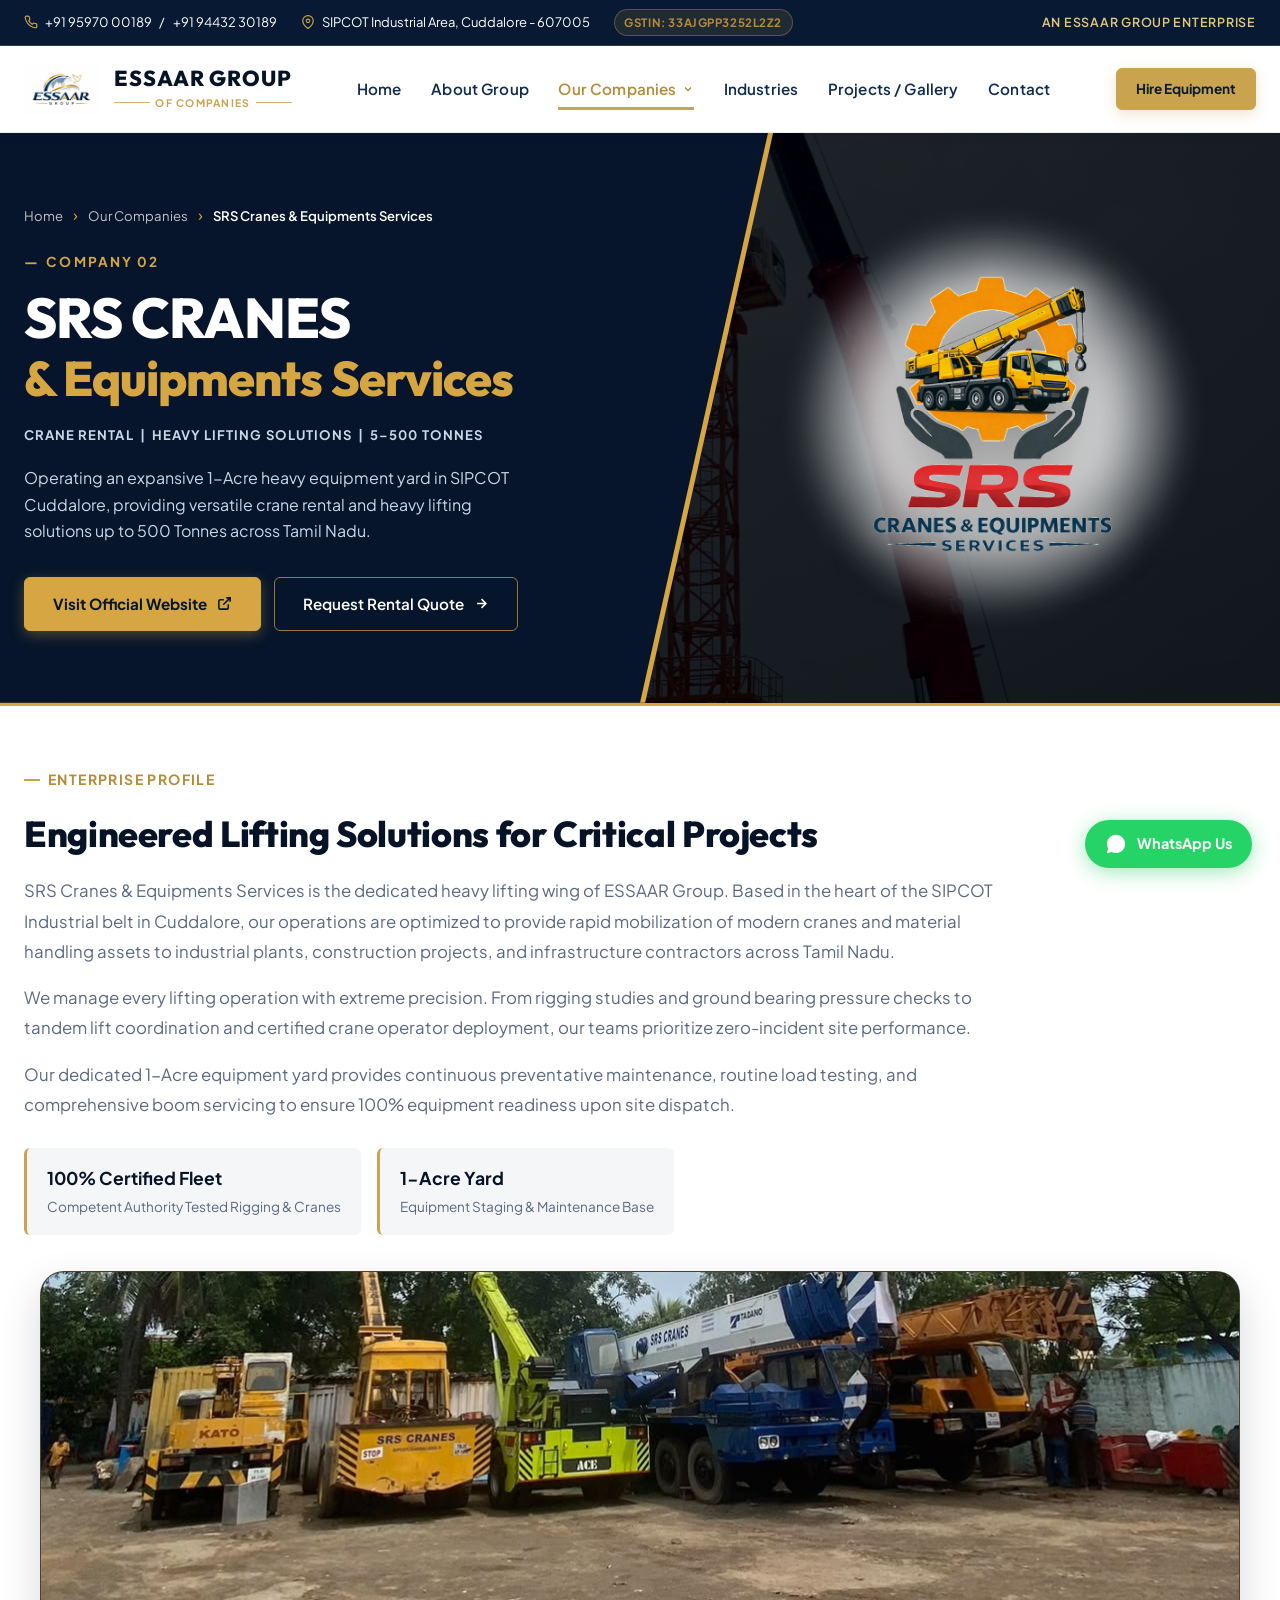
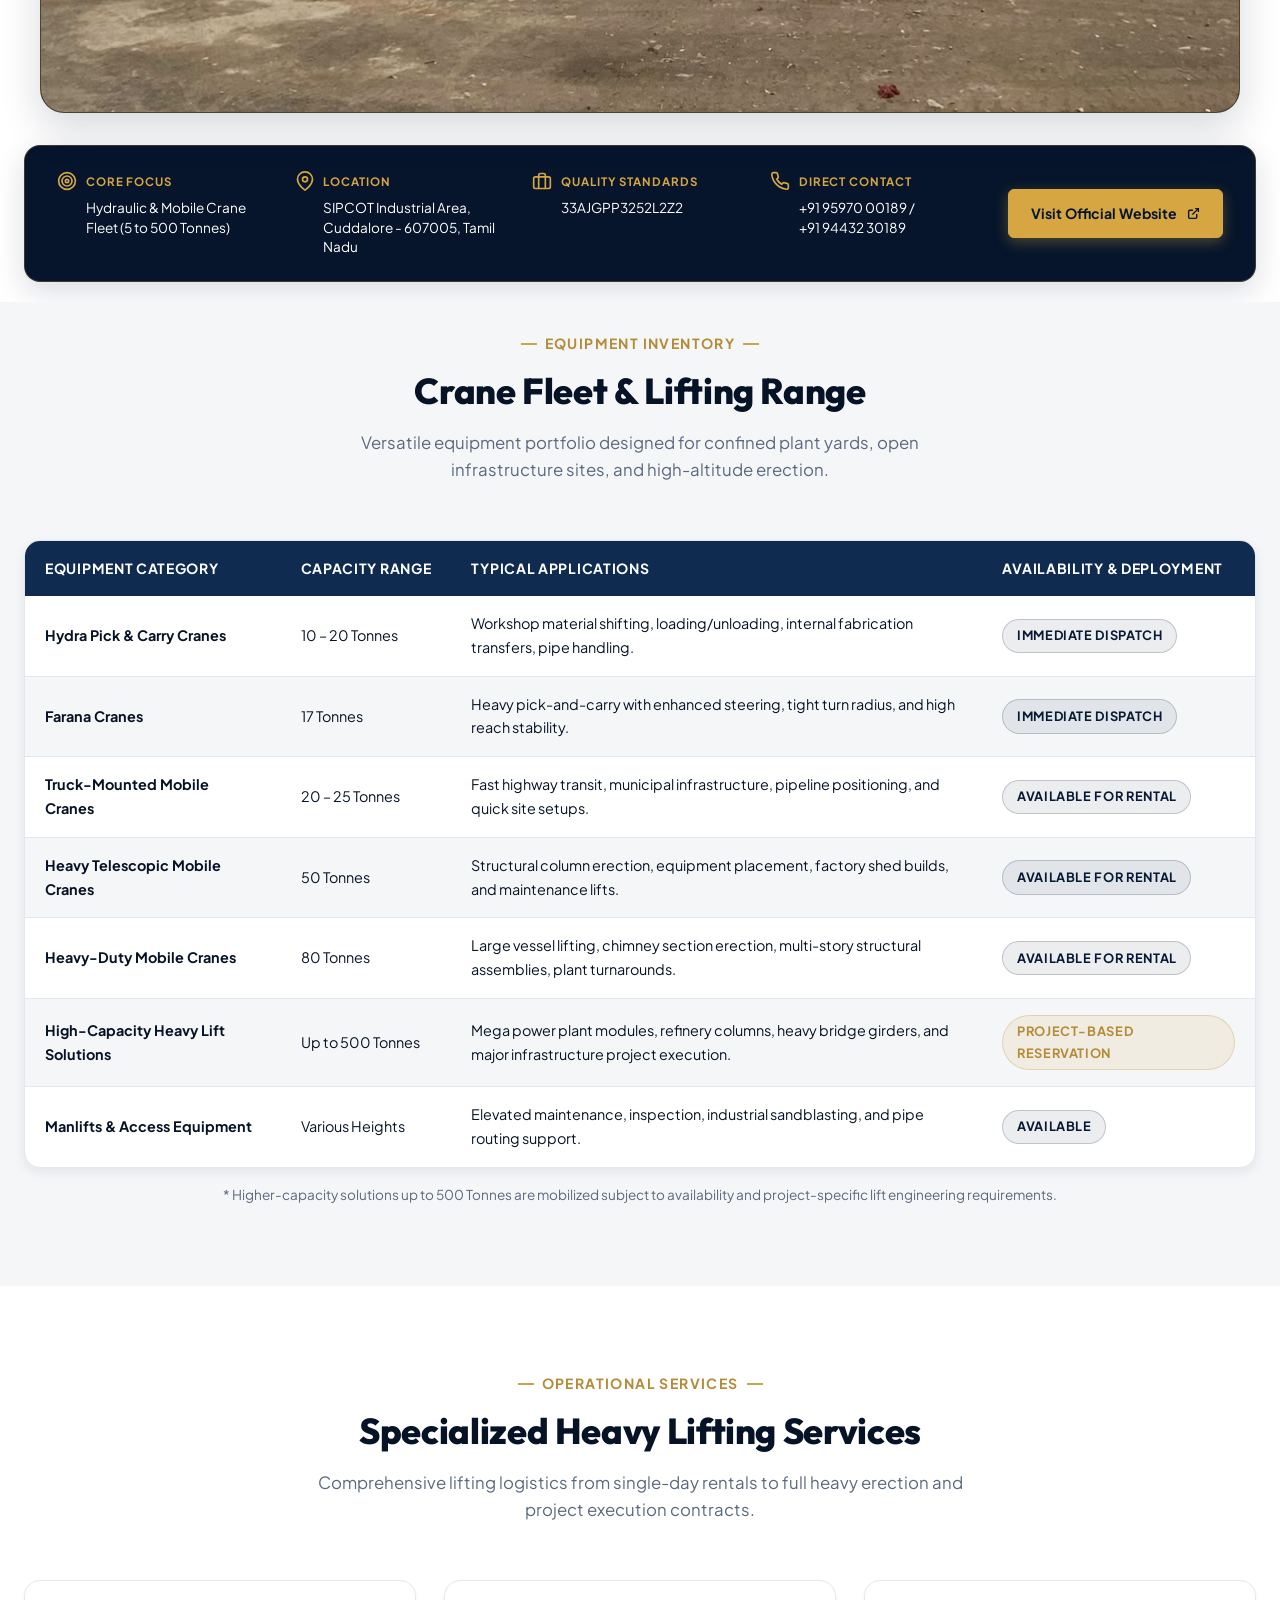
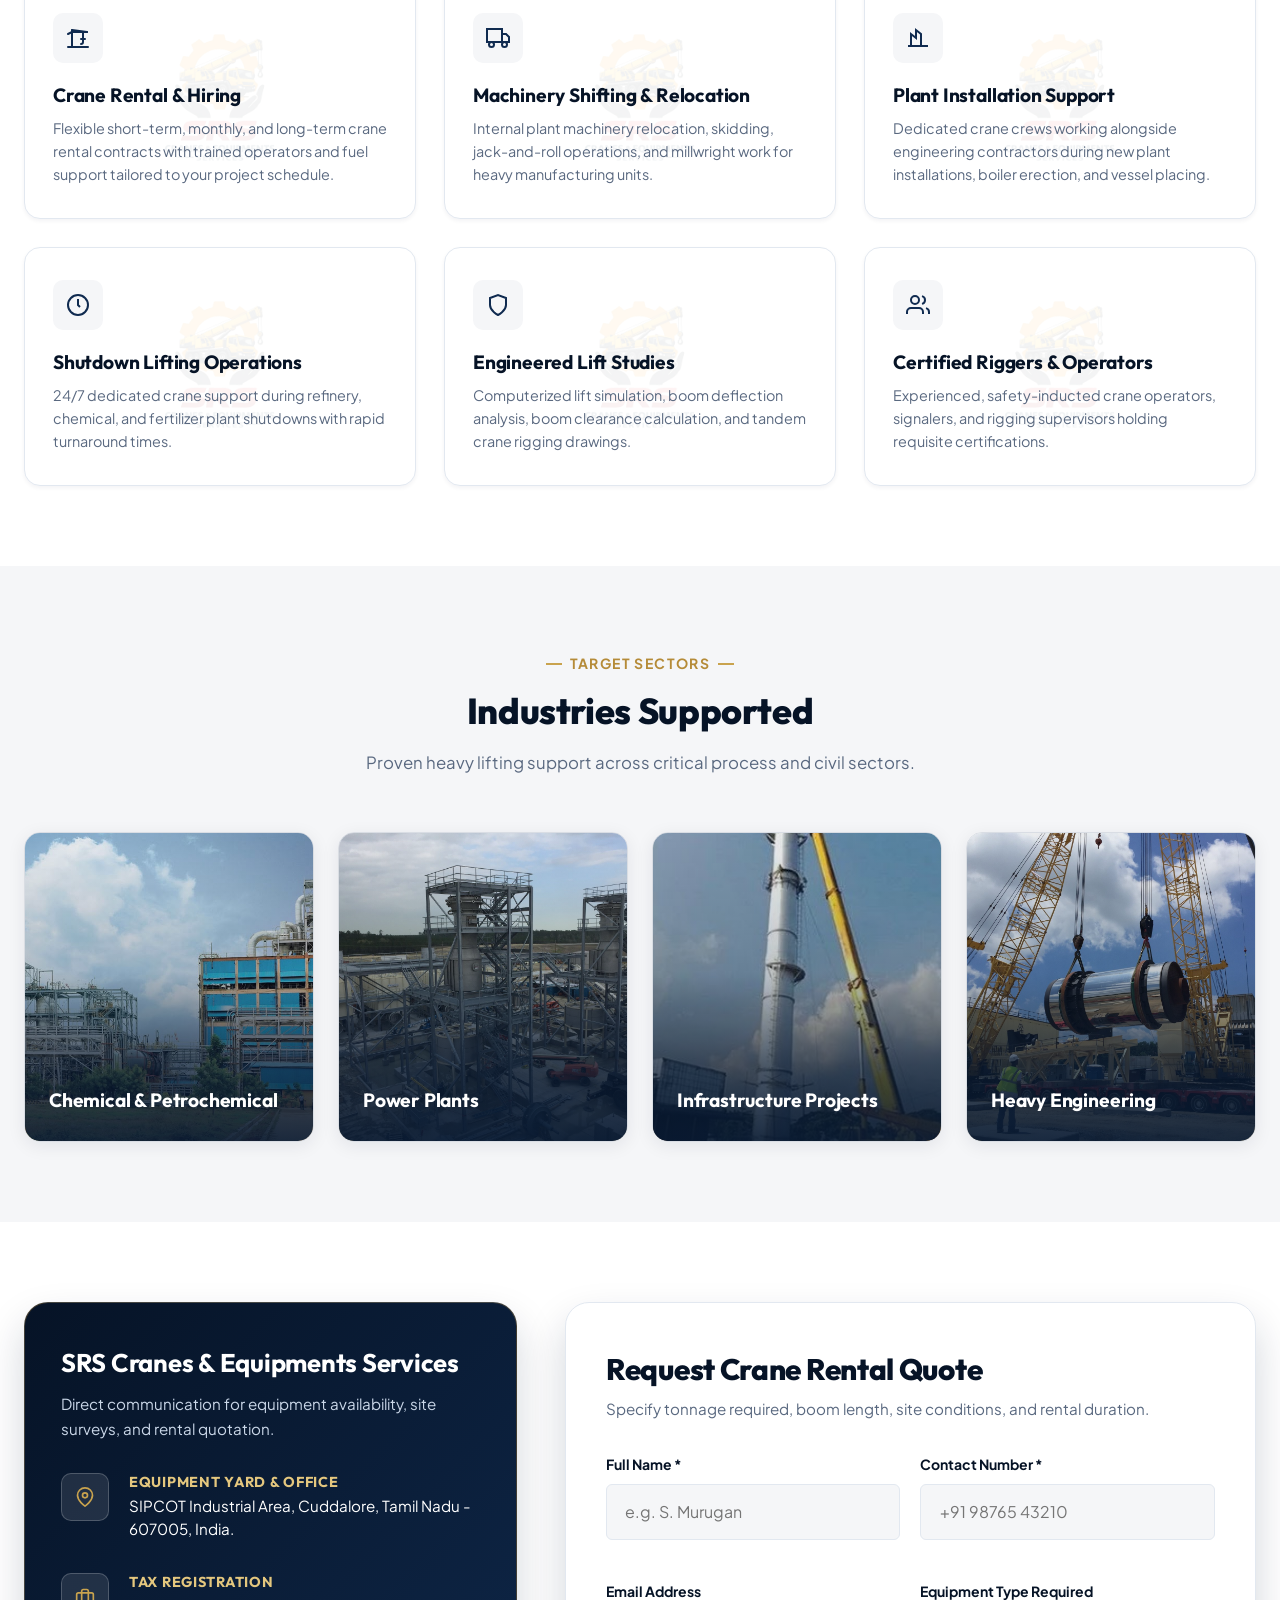
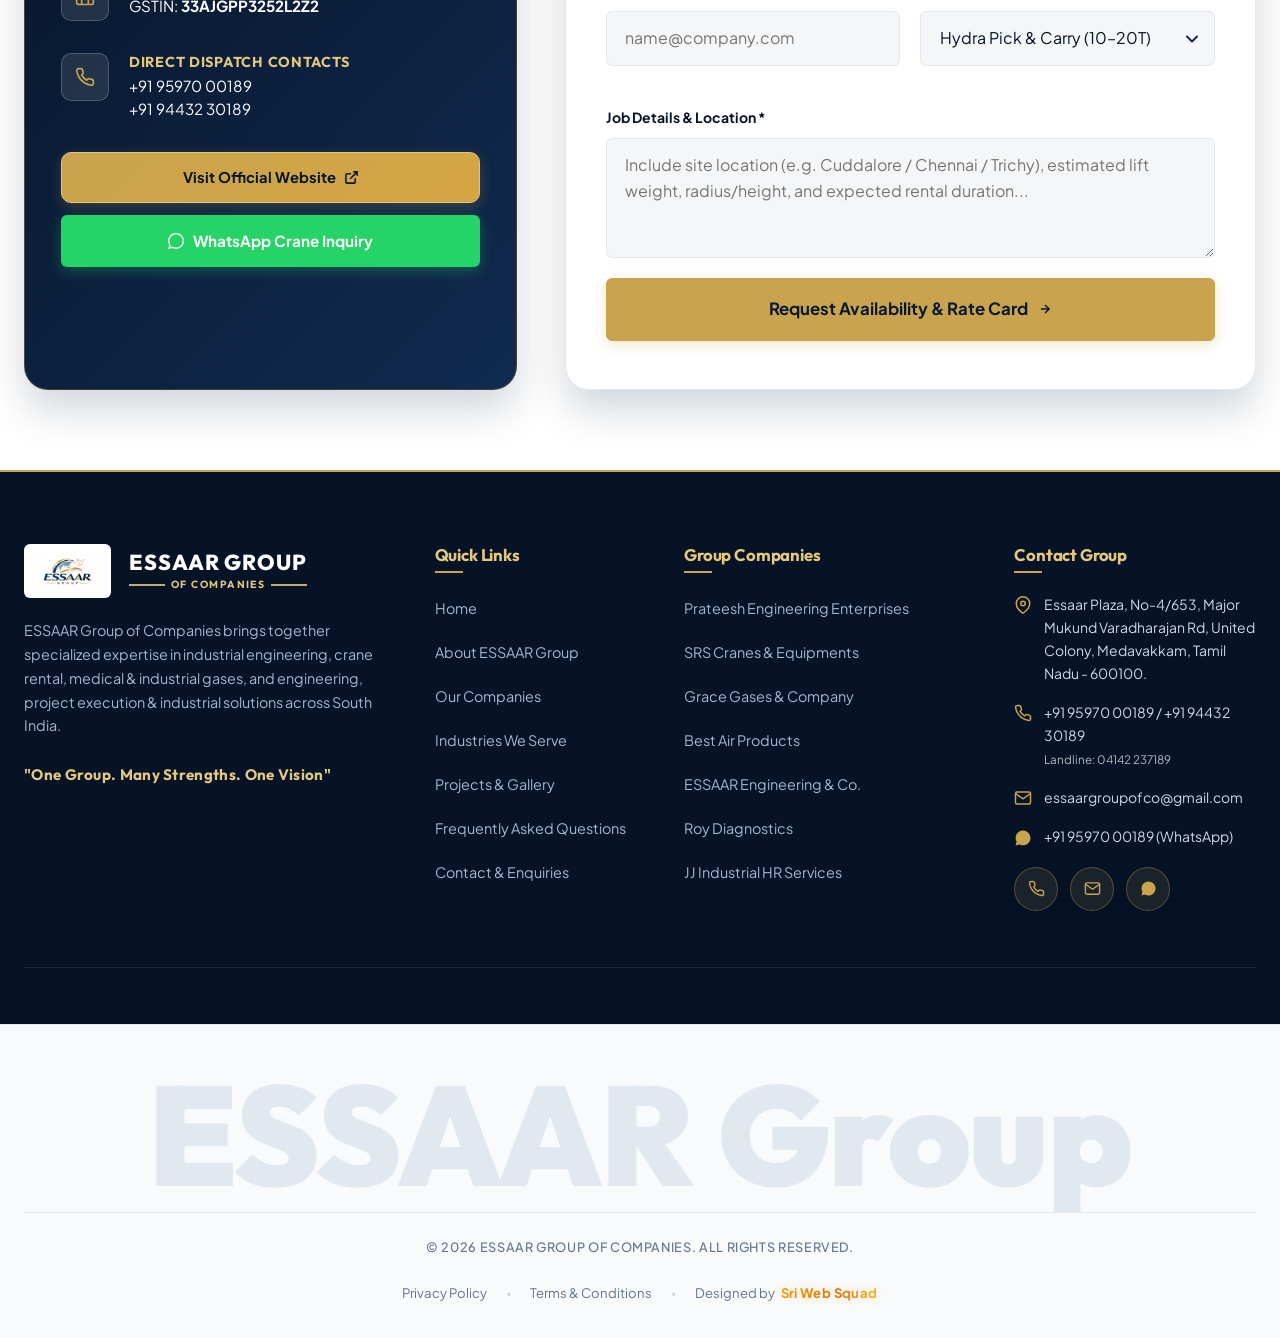
<file: company-srs-cranes.html>
<!DOCTYPE html>
<html lang="en">
<head>
  <meta charset="UTF-8">
  <meta name="viewport" content="width=device-width, initial-scale=1.0">
  <title>SRS Cranes &amp; Equipments Services | ESSAAR Group | Crane Rental &amp; Heavy Lifting</title>
  
  <meta name="title" content="SRS Cranes &amp; Equipments Services | 5–500 Tonnes Heavy Crane Rental Cuddalore">
  <meta name="description" content="SRS Cranes &amp; Equipments Services operates an expansive 1-Acre equipment yard in SIPCOT Cuddalore, offering Hydra, Farana, Truck-Mounted, and Mobile Cranes up to 500 Tonnes for industrial, infrastructure, and heavy engineering projects.">
  <meta name="keywords" content="SRS Cranes, ESSAAR Group, crane rental Cuddalore, heavy lifting Tamil Nadu, hydra crane rental, farana crane 17T, mobile crane 50T 80T, 500 tonne crane, machinery shifting SIPCOT">
  
  <meta property="og:type" content="article">
  <meta property="og:title" content="SRS Cranes &amp; Equipments Services | ESSAAR Group">
  <meta property="og:description" content="Crane Rental &amp; Heavy Lifting Solutions (5–500 Tonnes) in SIPCOT Industrial Area, Cuddalore.">
  <meta property="og:image" content="https://essaargroupofcompanies.com/assets/images/logos/srs-cranes-logo.jpg">

  <link rel="icon" type="image/jpeg" href="assets/images/logos/srs-cranes-logo.jpg">
  <link rel="stylesheet" href="assets/css/style.css">
  <!-- Company Page Specific Styles (Embedded to prevent stale browser cache) -->
  <style>
    /* Exact Reference Angled Hero */
    .company-exact-hero {
      position: relative;
      background-color: #06152B;
      min-height: 520px;
      overflow: hidden;
      border-bottom: 3px solid #D5A642;
      display: flex;
      align-items: center;
    }
    .company-exact-hero-bg {
      position: absolute;
      top: 0;
      right: 0;
      width: 100%;
      height: 100%;
      background-image: url('assets/images/gallery/srs-cranes-tower-erection.jpg');
      background-size: cover;
      background-position: center right;
      z-index: 1;
    }
    .company-exact-hero-bg {
      filter: brightness(0.35) contrast(1.1);
    }
    .company-exact-hero-bg::after {
      content: "";
      position: absolute;
      top: 0;
      left: 0;
      width: 100%;
      height: 100%;
      background: linear-gradient(135deg, rgba(6, 21, 43, 0.45) 0%, rgba(6, 21, 43, 0.65) 100%);
    }
    .company-exact-hero-gold-line {
      position: absolute;
      top: 0;
      left: 0;
      width: 100%;
      height: 100%;
      background: #D5A642;
      clip-path: polygon(0 0, 60.4% 0, 50.4% 100%, 0 100%);
      z-index: 2;
    }
    .company-exact-hero-navy-shape {
      position: absolute;
      top: 0;
      left: 0;
      width: 100%;
      height: 100%;
      background: #06152B;
      clip-path: polygon(0 0, 60% 0, 50% 100%, 0 100%);
      z-index: 3;
    }
    .company-exact-hero-container {
      position: relative;
      z-index: 4;
      display: grid;
      grid-template-columns: 1.15fr 1fr;
      align-items: center;
      gap: 2rem;
      padding-top: 4.5rem;
      padding-bottom: 4.5rem;
      width: 100%;
    }
    .company-exact-hero-left {
      max-width: 580px;
    }
    .company-exact-breadcrumb {
      font-size: 0.82rem;
      color: rgba(255, 255, 255, 0.7);
      margin-bottom: 1.5rem;
    }
    .company-exact-breadcrumb a {
      color: rgba(255, 255, 255, 0.75);
      text-decoration: none;
      transition: color 0.2s;
    }
    .company-exact-breadcrumb a:hover {
      color: #D5A642;
    }
    .company-exact-breadcrumb .crumb-sep {
      color: #D5A642;
      margin: 0 0.5rem;
      font-size: 1rem;
      line-height: 1;
    }
    .company-exact-breadcrumb .crumb-current {
      color: #FFFFFF;
      font-weight: 600;
    }
    .company-exact-category {
      color: #D5A642;
      font-size: 0.85rem;
      font-weight: 700;
      letter-spacing: 0.15em;
      text-transform: uppercase;
      margin-bottom: 1rem;
      display: flex;
      align-items: center;
      gap: 0.4rem;
    }
    .company-exact-category .category-dash {
      font-weight: 800;
    }
    .company-exact-title {
      margin-bottom: 1.15rem;
      letter-spacing: -0.02em;
      line-height: 1.1;
    }
    .company-exact-title .exact-title-white {
      display: block;
      color: #FFFFFF;
      font-size: clamp(2.4rem, 4.5vw, 3.5rem);
      font-weight: 800;
      text-transform: uppercase;
      line-height: 1.05;
      margin-bottom: 0.25rem;
    }
    .company-exact-title .exact-title-gold {
      display: block;
      color: #D5A642;
      font-size: clamp(2.1rem, 3.8vw, 3.1rem);
      font-weight: 800;
      line-height: 1.1;
    }
    .company-exact-subrule {
      font-size: 0.82rem;
      font-weight: 700;
      letter-spacing: 0.08em;
      text-transform: uppercase;
      color: #CAD7E8;
      margin-bottom: 1.25rem;
    }
    .company-exact-desc {
      font-size: 1rem;
      line-height: 1.65;
      color: #CAD7E8;
      margin-bottom: 2rem;
      max-width: 500px;
    }
    .company-exact-buttons {
      display: flex;
      align-items: center;
      gap: 0.85rem;
      flex-wrap: nowrap;
    }
    .btn-exact-gold {
      display: inline-flex;
      align-items: center;
      gap: 0.6rem;
      background: #D5A642;
      color: #06152B;
      font-weight: 700;
      font-size: 0.95rem;
      padding: 0.85rem 1.75rem;
      border-radius: 6px;
      text-decoration: none;
      transition: all 0.25s ease;
      box-shadow: 0 4px 14px rgba(213, 166, 66, 0.35);
      border: 1px solid #D5A642;
      white-space: nowrap;
    }
    .btn-exact-gold:hover {
      background: #E2B755;
      color: #06152B;
      transform: translateY(-2px);
      box-shadow: 0 6px 20px rgba(213, 166, 66, 0.5);
    }
    .btn-exact-outline {
      display: inline-flex;
      align-items: center;
      gap: 0.6rem;
      background: transparent;
      color: #FFFFFF;
      font-weight: 600;
      font-size: 0.95rem;
      padding: 0.85rem 1.75rem;
      border-radius: 6px;
      text-decoration: none;
      border: 1px solid rgba(213, 166, 66, 0.7);
      transition: all 0.25s ease;
      white-space: nowrap;
    }
    .btn-exact-outline:hover {
      background: rgba(213, 166, 66, 0.15);
      border-color: #D5A642;
      color: #FFFFFF;
      transform: translateY(-2px);
    }
    .company-exact-hero-right {
      display: flex;
      justify-content: center;
      align-items: center;
      padding-left: 2rem;
    }
    .company-exact-hero-right {
      position: relative;
    }
    .company-exact-hero-right::before {
      content: "";
      position: absolute;
      width: 380px;
      height: 380px;
      border-radius: 50%;
      background: radial-gradient(circle, rgba(255, 255, 255, 0.95) 0%, rgba(255, 255, 255, 0.85) 40%, rgba(255, 255, 255, 0.35) 60%, rgba(255, 255, 255, 0) 75%);
      filter: blur(14px);
      z-index: 0;
      pointer-events: none;
    }
    .company-exact-hero-logo {
      max-width: 360px;
      width: 100%;
      height: auto;
      object-fit: contain;
      position: relative;
      z-index: 1;
      filter: drop-shadow(0 12px 28px rgba(0, 0, 0, 0.45)) drop-shadow(0 0 15px rgba(255, 255, 255, 0.6));
      transition: transform 0.3s ease;
    }
    .company-exact-hero-logo:hover {
      transform: scale(1.03);
    }

    /* Bottom Info Bar */
    .company-bottom-bar-section {
      padding: 0 0 1.25rem;
      background: transparent;
    }
    .company-bottom-bar-section + .section,
    .company-bottom-bar-section + section {
      padding-top: 1.5rem;
    }
    .company-bottom-bar {
      background: #06152B;
      border: 1px solid rgba(213, 166, 66, 0.25);
      border-radius: 16px;
      padding: 1.5rem 2rem;
      display: flex;
      align-items: flex-start;
      justify-content: space-between;
      gap: 1.5rem;
      box-shadow: 0 10px 30px rgba(5, 19, 38, 0.15);
    }
    .bottom-bar-block {
      display: flex;
      flex-direction: column;
      gap: 0.35rem;
      flex: 1;
      min-width: 0;
    }
    .bottom-bar-header {
      display: flex;
      align-items: center;
      gap: 0.55rem;
      min-height: 22px;
    }
    .bottom-bar-icon {
      color: #D5A642;
      flex-shrink: 0;
      display: flex;
      align-items: center;
      justify-content: center;
      width: 20px;
      height: 20px;
    }
    .bottom-bar-icon svg {
      width: 20px;
      height: 20px;
    }
    .bottom-bar-label {
      font-size: 0.72rem;
      font-weight: 700;
      letter-spacing: 0.08em;
      text-transform: uppercase;
      color: #D5A642;
      line-height: 1.2;
      white-space: nowrap;
    }
    .bottom-bar-val {
      font-size: 0.85rem;
      color: #FFFFFF;
      line-height: 1.45;
      padding-left: calc(20px + 0.55rem);
    }
    .bottom-bar-val a {
      color: #FFFFFF;
      text-decoration: none;
      transition: color 0.2s;
    }
    .bottom-bar-val a:hover {
      color: #D5A642;
    }
    .bottom-bar-action {
      flex-shrink: 0;
      align-self: center;
    }
    .bottom-bar-action .btn-exact-gold {
      padding: 0.75rem 1.4rem;
      font-size: 0.88rem;
      white-space: nowrap;
    }

    @media (max-width: 1200px) {
      .company-exact-hero-gold-line {
        clip-path: polygon(0 0, 64.4% 0, 54.4% 100%, 0 100%);
      }
      .company-exact-hero-navy-shape {
        clip-path: polygon(0 0, 64% 0, 54% 100%, 0 100%);
      }
      .company-exact-hero-left {
        max-width: 560px;
      }
      .company-exact-buttons {
        gap: 0.85rem;
      }
      .btn-exact-gold,
      .btn-exact-outline {
        padding: 0.8rem 1.4rem;
        font-size: 0.9rem;
      white-space: nowrap;
      }
      .company-bottom-bar {
        display: grid;
        grid-template-columns: 1fr 1fr;
        gap: 1.5rem;
        align-items: start;
      }
      .bottom-bar-action {
        grid-column: span 2;
        justify-self: start;
      }
    }
    @media (max-width: 991px) {
      .company-exact-hero-gold-line,
      .company-exact-hero-navy-shape {
        display: none;
      }
      .company-exact-hero {
        background: #06152B;
      }
      .company-exact-hero-bg {
        opacity: 0.25;
      }
      .company-exact-hero-container {
        grid-template-columns: 1fr;
        gap: 3rem;
      }
            .company-exact-hero-right {
        display: flex;
        justify-content: center;
        align-items: center;
        padding-left: 0;
        width: 100%;
        margin: 1.5rem auto 0;
        text-align: center;
        position: relative;
      }
      .company-exact-hero-right::before {
        content: "";
        position: absolute;
        width: min(340px, 85vw);
        height: min(340px, 85vw);
        border-radius: 50%;
        background: radial-gradient(circle, rgba(255, 255, 255, 0.95) 0%, rgba(255, 255, 255, 0.85) 40%, rgba(255, 255, 255, 0.35) 60%, rgba(255, 255, 255, 0) 75%);
        filter: blur(14px);
        z-index: 0;
        pointer-events: none;
      }
      .company-exact-hero-logo {
        max-width: min(280px, 80vw);
        margin: 0 auto;
        display: block;
        position: relative;
        z-index: 1;
      }
    }
    @media (max-width: 767px) {
      .company-exact-hero-container {
        padding-top: 3.5rem;
        padding-bottom: 3.5rem;
      }
      .company-exact-title .exact-title-white {
        font-size: 2.2rem;
      }
      .company-exact-title .exact-title-gold {
        font-size: 1.95rem;
      }
      .company-exact-buttons {
        flex-direction: column;
        align-items: stretch;
      }
      .company-exact-buttons .btn {
        width: 100%;
        justify-content: center;
      }
      .company-bottom-bar {
        grid-template-columns: 1fr;
        padding: 1.25rem 1.25rem;
        gap: 1.25rem;
      }
      .bottom-bar-action {
        width: 100%;
      }
      .bottom-bar-action .btn-exact-gold {
        width: 100%;
        justify-content: center;
      white-space: nowrap;
      }
    }
  
    @media (max-width: 576px) {
      .company-exact-buttons {
        flex-wrap: wrap !important;
        flex-direction: column;
        width: 100%;
      }
      .btn-exact-gold,
      .btn-exact-outline {
        width: 100%;
        justify-content: center;
      }
    }
  </style>
    <link rel="canonical" href="https://essaargroupofcompanies.com/company-srs-cranes">
</head>
<body>

  <!-- Top Info Bar -->
  <aside class="top-bar" aria-label="Quick Contact & Brand Identity">
    <div class="container">
      <div class="top-bar-info">
        <div class="top-bar-item">
          <svg width="14" height="14" viewBox="0 0 24 24" fill="none" stroke="currentColor" stroke-width="2"><path d="M22 16.92v3a2 2 0 0 1-2.18 2 19.79 19.79 0 0 1-8.63-3.07 19.5 19.5 0 0 1-6-6 19.79 19.79 0 0 1-3.07-8.67A2 2 0 0 1 4.11 2h3a2 2 0 0 1 2 1.72 12.84 12.84 0 0 0 .7 2.81 2 2 0 0 1-.45 2.11L8.09 9.91a16 16 0 0 0 6 6l1.27-1.27a2 2 0 0 1 2.11-.45 12.84 12.84 0 0 0 2.81.7A2 2 0 0 1 22 16.92z"></path></svg>
          <a href="tel:+919597000189">+91 95970 00189</a> / <a href="tel:+919443230189">+91 94432 30189</a>
        </div>
        <div class="top-bar-item">
          <svg width="14" height="14" viewBox="0 0 24 24" fill="none" stroke="currentColor" stroke-width="2"><path d="M21 10c0 7-9 13-9 13s-9-6-9-13a9 9 0 0 1 18 0z"></path><circle cx="12" cy="10" r="3"></circle></svg>
          <span>SIPCOT Industrial Area, Cuddalore - 607005</span>
        </div>
        <div class="top-bar-item">
          <span class="badge badge-gold" style="font-size: 0.72rem; padding: 0.2rem 0.6rem;">GSTIN: 33AJGPP3252L2Z2</span>
        </div>
      </div>
      <div class="top-bar-tagline">
        An ESSAAR Group Enterprise
      </div>
    </div>
  </aside>

  <!-- Header -->
  <header class="site-header">
    <div class="container">
      <nav class="navbar" aria-label="Main Navigation">
        <a href="./" class="brand-logo-wrap">
          <img src="assets/images/logos/essaar-group-logo.jpg" alt="ESSAAR Group of Companies" class="brand-logo-img">
          <div class="brand-text-block">
            <span class="brand-title">ESSAAR GROUP</span>
            <span class="brand-subtitle">OF COMPANIES</span>
          </div>
        </a>

        <ul class="nav-menu">
          <li><a href="./" class="nav-link">Home</a></li>
          <li><a href="about" class="nav-link">About Group</a></li>
          <li class="nav-item-dropdown">
            <a href="companies" class="nav-link active">
              Our Companies
              <svg width="12" height="12" viewBox="0 0 24 24" fill="none" stroke="currentColor" stroke-width="2.5"><polyline points="6 9 12 15 18 9"></polyline></svg>
            </a>
            <div class="dropdown-menu">
              <a href="company-prateesh-engineering" class="dropdown-item">
                <div class="dropdown-item-content">
                  <h5>Prateesh Engineering Enterprises</h5>
                  <span>Engineering, Fabrication &amp; Project Solutions</span>
                </div>
              </a>
              <a href="company-srs-cranes" class="dropdown-item">
                <div class="dropdown-item-content">
                  <h5>SRS Cranes &amp; Equipments Services</h5>
                  <span>Crane Rental &amp; Heavy Lifting Solutions</span>
                </div>
              </a>
              <a href="company-grace-gases" class="dropdown-item">
                <div class="dropdown-item-content">
                  <h5>Grace Gases &amp; Company</h5>
                  <span>Industrial &amp; Medical Gas Supply</span>
                </div>
              </a>
              <a href="company-best-air-products" class="dropdown-item">
                <div class="dropdown-item-content">
                  <h5>Best Air Products</h5>
                  <span>Industrial &amp; Medical Gas Distribution</span>
                </div>
              </a>
              <a href="company-essaar-engineering" class="dropdown-item">
                <div class="dropdown-item-content">
                  <h5>ESSAAR Engineering &amp; Company</h5>
                  <span>Industrial Mechanical &amp; Manpower Supply</span>
                </div>
              </a>
              <a href="company-roy-diagnostics" class="dropdown-item">
                <div class="dropdown-item-content">
                  <h5>Roy Diagnostics</h5>
                  <span>Institute of Fetal Medicine &amp; Advanced Imaging</span>
                </div>
              </a>
              <a href="company-jj-industrial" class="dropdown-item">
                <div class="dropdown-item-content">
                  <h5>JJ Industrial HR Services &amp; Consultancy</h5>
                  <span>Industrial Manpower &amp; HR Consultancy</span>
                </div>
              </a>
            </div>
          </li>
          <li><a href="industries" class="nav-link">Industries</a></li>
          <li><a href="projects-gallery" class="nav-link">Projects / Gallery</a></li>
          <li><a href="contact" class="nav-link">Contact</a></li>
        </ul>

        <div class="header-actions">
          <a href="#contact-unit" class="btn btn-primary btn-sm">
            <span>Hire Equipment</span>
          </a>
          <button class="mobile-nav-toggle" aria-label="Toggle navigation">
            <svg viewBox="0 0 24 24" fill="none" stroke="currentColor" stroke-width="2"><line x1="3" y1="12" x2="21" y2="12"></line><line x1="3" y1="6" x2="21" y2="6"></line><line x1="3" y1="18" x2="21" y2="18"></line></svg>
          </button>
        </div>
      </nav>
    </div>
  </header>

  <!-- Mobile Drawer -->
  <div class="drawer-backdrop"></div>
  <aside class="mobile-drawer" aria-label="Mobile Navigation">
    <div class="drawer-header">
      <div class="brand-text-block">
        <span class="brand-title">ESSAAR GROUP</span>
        <span class="brand-subtitle">OF COMPANIES</span>
      </div>
      <button class="drawer-close" aria-label="Close navigation">
        <svg width="24" height="24" viewBox="0 0 24 24" fill="none" stroke="currentColor" stroke-width="2"><line x1="18" y1="6" x2="6" y2="18"></line><line x1="6" y1="6" x2="18" y2="18"></line></svg>
      </button>
    </div>
    <nav class="drawer-menu">
      <a href="./" class="drawer-link">Home</a>
      <a href="about" class="drawer-link">About Group</a>
      <a href="companies" class="drawer-link">Our Companies Overview</a>
      
            <button type="button" class="drawer-dropdown-btn active" aria-expanded="true" aria-controls="drawer-companies-menu">
        <span>Group Subsidiaries</span>
        <svg class="drawer-dropdown-arrow" width="16" height="16" viewBox="0 0 24 24" fill="none" stroke="currentColor" stroke-width="2.5"><polyline points="6 9 12 15 18 9"></polyline></svg>
      </button>
      <div class="drawer-dropdown-content open" id="drawer-companies-menu">
        <a href="company-prateesh-engineering" class="drawer-sublink">Prateesh Engineering</a>
              <a href="company-srs-cranes" class="drawer-sublink">SRS Cranes &amp; Equipments</a>
              <a href="company-grace-gases" class="drawer-sublink">Grace Gases &amp; Co.</a>
              <a href="company-best-air-products" class="drawer-sublink">Best Air Products</a>
              <a href="company-essaar-engineering" class="drawer-sublink">ESSAAR Engineering &amp; Co.</a>
              <a href="company-roy-diagnostics" class="drawer-sublink">Roy Diagnostics</a>
              <a href="company-jj-industrial" class="drawer-sublink">JJ Industrial HR Services</a>
      </div>
      
      <a href="industries" class="drawer-link">Industries We Serve</a>
      <a href="projects-gallery" class="drawer-link">Projects &amp; Gallery</a>
      <a href="contact" class="drawer-link">Contact Group</a>
      
      <div style="margin-top: 1.5rem;">
        <a href="#contact-unit" class="btn btn-primary" style="width: 100%;">Hire Equipment</a>
      </div>
          <!-- Reorganized Contact Info for Mobile Drawer -->
            <div class="drawer-contact-section">
        <div class="drawer-contact-title">Direct Corporate Contact</div>
        <div class="drawer-contact-item">
          <svg width="15" height="15" viewBox="0 0 24 24" fill="none" stroke="currentColor" stroke-width="2"><path d="M22 16.92v3a2 2 0 0 1-2.18 2 19.79 19.79 0 0 1-8.63-3.07 19.5 19.5 0 0 1-6-6 19.79 19.79 0 0 1-3.07-8.67A2 2 0 0 1 4.11 2h3a2 2 0 0 1 2 1.72 12.84 12.84 0 0 0 .7 2.81 2 2 0 0 1-.45 2.11L8.09 9.91a16 16 0 0 0 6 6l1.27-1.27a2 2 0 0 1 2.11-.45 12.84 12.84 0 0 0 2.81.7A2 2 0 0 1 22 16.92z"></path></svg>
          <div>
            <a href="tel:+919597000189">+91 95970 00189</a> / <a href="tel:+919443230189">+91 94432 30189</a><br>
            <span style="font-size: 0.8rem; color: #4A5568;">Landline: <a href="tel:04142237189" style="color: inherit;">04142 237189</a></span>
          </div>
        </div>
        <div class="drawer-contact-item">
          <svg width="15" height="15" viewBox="0 0 24 24" fill="none" stroke="currentColor" stroke-width="2"><path d="M4 4h16c1.1 0 2 .9 2 2v12c0 1.1-.9 2-2 2H4c-1.1 0-2-.9-2-2V6c0-1.1.9-2 2-2z"></path><polyline points="22,6 12,13 2,6"></polyline></svg>
          <a href="mailto:essaargroupofco@gmail.com">essaargroupofco@gmail.com</a>
        </div>
        <div class="drawer-contact-item">
          <svg width="15" height="15" viewBox="0 0 24 24" fill="none" stroke="currentColor" stroke-width="2"><path d="M21 10c0 7-9 13-9 13s-9-6-9-13a9 9 0 0 1 18 0z"></path><circle cx="12" cy="10" r="3"></circle></svg>
          <span><a href="https://www.google.com/maps/search/?api=1&amp;query=Essaar+Plaza,+No-4/653,+Major+Mukund+Varadharajan+Rd,+United+Colony,+Medavakkam,+Tamil+Nadu+-+600100" target="_blank" rel="noopener noreferrer" style="color: inherit; text-decoration: none;">Essaar Plaza, No-4/653, Major Mukund Varadharajan Rd, United Colony, Medavakkam, Chennai - 600100.</a></span>
        </div>
      </div>
    </nav>
  </aside>

    <!-- Company Specific Hero Banner (Exact Match to Reference Design) -->
  <section class="company-exact-hero">
    <!-- Industrial Background on Right -->
    <div class="company-exact-hero-bg"></div>

    <!-- Diagonal Gold Divider Line -->
    <div class="company-exact-hero-gold-line"></div>

    <!-- Diagonal Solid Navy Shape -->
    <div class="company-exact-hero-navy-shape"></div>

    <!-- Hero Content Layer -->
    <div class="container company-exact-hero-container">
      <!-- Left Column: Company Info -->
      <div class="company-exact-hero-left">
        <div class="company-exact-breadcrumb">
          <a href="./">Home</a>
          <span class="crumb-sep">&rsaquo;</span>
          <a href="companies">Our Companies</a>
          <span class="crumb-sep">&rsaquo;</span>
          <span class="crumb-current">SRS Cranes & Equipments Services</span>
        </div>

        <div class="company-exact-category"><span class="category-dash">—</span> COMPANY 02</div>

        <h1 class="company-exact-title">
          <span class="exact-title-white">SRS CRANES</span>
          <span class="exact-title-gold">& Equipments Services</span>
        </h1>

        <div class="company-exact-subrule">
          CRANE RENTAL &nbsp;|&nbsp; HEAVY LIFTING SOLUTIONS &nbsp;|&nbsp; 5–500 TONNES
        </div>

        <p class="company-exact-desc">
          Operating an expansive 1-Acre heavy equipment yard in SIPCOT Cuddalore, providing versatile crane rental and heavy lifting solutions up to 500 Tonnes across Tamil Nadu.
        </p>

        <div class="company-exact-buttons">
          <a href="https://www.srscranes.com/" class="btn btn-exact-gold" target="_blank" rel="noopener noreferrer">
            <span>Visit Official Website</span>
            <svg width="15" height="15" viewBox="0 0 24 24" fill="none" stroke="currentColor" stroke-width="2.5"><path d="M18 13v6a2 2 0 0 1-2 2H5a2 2 0 0 1-2-2V8a2 2 0 0 1 2-2h6"></path><polyline points="15 3 21 3 21 9"></polyline><line x1="10" y1="14" x2="21" y2="3"></line></svg>
          </a>
          <a href="#contact-unit" class="btn btn-exact-outline">
            <span>Request Rental Quote</span>
            <svg width="15" height="15" viewBox="0 0 24 24" fill="none" stroke="currentColor" stroke-width="2.5"><line x1="5" y1="12" x2="19" y2="12"></line><polyline points="12 5 19 12 12 19"></polyline></svg>
          </a>
        </div>
      </div>

      <!-- Right Column: Seamless Transparent Logo Showcase -->
      <div class="company-exact-hero-right">
        <img src="assets/images/logos/srs-cranes-logo-transparent.png" alt="SRS CRANES & Equipments Services Logo" class="company-exact-hero-logo">
      </div>
    </div>
  </section>

  <!-- 2. Enterprises Profile & 3. Introduction / Description & 4. Respective Company Original Image -->
  <section class="section company-profile-intro-section" id="about-unit" style="padding-top: 3.5rem; padding-bottom: 2rem;">
    <div class="container">
      <div class="company-profile-text-wrap" style="max-width: 980px; margin: 0 0 2.25rem 0;">
        <span class="section-label">Enterprise Profile</span>
        <h2 class="section-title" style="margin-top: 0.5rem; margin-bottom: 1.25rem;">Engineered Lifting Solutions for Critical Projects</h2>
        <div class="company-profile-desc-content" style="font-size: 1.05rem; line-height: 1.8; color: var(--text-color);">
          <p>
            SRS Cranes &amp; Equipments Services is the dedicated heavy lifting wing of ESSAAR Group. Based in the heart of the SIPCOT Industrial belt in Cuddalore, our operations are optimized to provide rapid mobilization of modern cranes and material handling assets to industrial plants, construction projects, and infrastructure contractors across Tamil Nadu.
          </p>
          <p>
            We manage every lifting operation with extreme precision. From rigging studies and ground bearing pressure checks to tandem lift coordination and certified crane operator deployment, our teams prioritize zero-incident site performance.
          </p>
          <p>
            Our dedicated 1-Acre equipment yard provides continuous preventative maintenance, routine load testing, and comprehensive boom servicing to ensure 100% equipment readiness upon site dispatch.
          </p>
        </div>
        <div style="margin-top: 1.75rem; display: flex; gap: 1rem; flex-wrap: wrap;">
            <div style="background: var(--light-grey); padding: 1rem 1.25rem; border-radius: var(--radius-sm); border-left: 3px solid var(--gold);">
              <strong style="color: var(--navy-deep); display: block; font-size: 1.1rem;">100% Certified Fleet</strong>
              <span style="font-size: 0.85rem; color: var(--text-muted);">Competent Authority Tested Rigging &amp; Cranes</span>
            </div>
            <div style="background: var(--light-grey); padding: 1rem 1.25rem; border-radius: var(--radius-sm); border-left: 3px solid var(--gold);">
              <strong style="color: var(--navy-deep); display: block; font-size: 1.1rem;">1-Acre Yard</strong>
              <span style="font-size: 0.85rem; color: var(--text-muted);">Equipment Staging &amp; Maintenance Base</span>
            </div>
        </div>
      </div>

      <!-- 4. Respective Company's Original Image (Immediately AFTER Company Introduction/Description) -->
      <div class="company-showcase-banner-wrap" style="margin-top: 2rem;">
        <img src="assets/images/gallery/srs-cranes-equipment-yard.jpg" alt="SRS Cranes and Equipments Services Dedicated Heavy Equipment Yard and Crane Fleet in Cuddalore" class="company-showcase-banner-img" loading="eager" decoding="async">
      </div>
    </div>
  </section>

  <!-- 5. Core Focus, 6. Location, 7. Quality Standards, 8. Direction, 9. Conduct -->
<section class="company-bottom-bar-section">
    <div class="container">
      <div class="company-bottom-bar">
        <div class="bottom-bar-block">
          <div class="bottom-bar-header">
            <div class="bottom-bar-icon">
              <svg width="20" height="20" viewBox="0 0 24 24" fill="none" stroke="currentColor" stroke-width="2"><circle cx="12" cy="12" r="10"></circle><circle cx="12" cy="12" r="6"></circle><circle cx="12" cy="12" r="2"></circle></svg>
            </div>
            <span class="bottom-bar-label">CORE FOCUS</span>
          </div>
          <div class="bottom-bar-val">Hydraulic &amp; Mobile Crane Fleet (5 to 500 Tonnes)</div>
        </div>

        <div class="bottom-bar-block">
          <div class="bottom-bar-header">
            <div class="bottom-bar-icon">
              <svg width="20" height="20" viewBox="0 0 24 24" fill="none" stroke="currentColor" stroke-width="2"><path d="M21 10c0 7-9 13-9 13s-9-6-9-13a9 9 0 0 1 18 0z"></path><circle cx="12" cy="10" r="3"></circle></svg>
            </div>
            <span class="bottom-bar-label">LOCATION</span>
          </div>
          <div class="bottom-bar-val">SIPCOT Industrial Area, Cuddalore - 607005, Tamil Nadu</div>
        </div>

        <div class="bottom-bar-block">
          <div class="bottom-bar-header">
            <div class="bottom-bar-icon">
              <svg width="20" height="20" viewBox="0 0 24 24" fill="none" stroke="currentColor" stroke-width="2"><rect x="2" y="7" width="20" height="14" rx="2" ry="2"></rect><path d="M16 21V5a2 2 0 0 0-2-2h-4a2 2 0 0 0-2 2v16"></path></svg>
            </div>
            <span class="bottom-bar-label">QUALITY STANDARDS</span>
          </div>
          <div class="bottom-bar-val">33AJGPP3252L2Z2</div>
        </div>

        <div class="bottom-bar-block">
          <div class="bottom-bar-header">
            <div class="bottom-bar-icon">
              <svg width="20" height="20" viewBox="0 0 24 24" fill="none" stroke="currentColor" stroke-width="2"><path d="M22 16.92v3a2 2 0 0 1-2.18 2 19.79 19.79 0 0 1-8.63-3.07 19.5 19.5 0 0 1-6-6 19.79 19.79 0 0 1-3.07-8.67A2 2 0 0 1 4.11 2h3a2 2 0 0 1 2 1.72 12.84 12.84 0 0 0 .7 2.81 2 2 0 0 1-.45 2.11L8.09 9.91a16 16 0 0 0 6 6l1.27-1.27a2 2 0 0 1 2.11-.45 12.84 12.84 0 0 0 2.81.7A2 2 0 0 1 22 16.92z"></path></svg>
            </div>
            <span class="bottom-bar-label">DIRECT CONTACT</span>
          </div>
          <div class="bottom-bar-val"><a href="tel:+919597000189">+91 95970 00189</a> / <a href="tel:+919443230189">+91 94432 30189</a></div>
        </div>

        <div class="bottom-bar-action">
          <a href="https://www.srscranes.com/" class="btn btn-exact-gold" target="_blank" rel="noopener noreferrer">
            <span>Visit Official Website</span>
            <svg width="13" height="13" viewBox="0 0 24 24" fill="none" stroke="currentColor" stroke-width="2.5"><path d="M18 13v6a2 2 0 0 1-2 2H5a2 2 0 0 1-2-2V8a2 2 0 0 1 2-2h6"></path><polyline points="15 3 21 3 21 9"></polyline><line x1="10" y1="14" x2="21" y2="3"></line></svg>
          </a>
        </div>
      </div>
    </div>
  </section>

<!-- Company Information Bar (4 Horizontal Blocks) -->

  <!-- Equipment Fleet Specifications Table -->
  <section class="section section-grey" id="equipment-fleet">
    <div class="container">
      <div class="section-header text-center">
        <span class="section-label">Equipment Inventory</span>
        <h2 class="section-title srs-fleet-heading">Crane Fleet &amp; Lifting Range</h2>
        <p class="section-subtitle">
          Versatile equipment portfolio designed for confined plant yards, open infrastructure sites, and high-altitude erection.
        </p>
      </div>

      <div class="spec-table-wrap">
        <table class="spec-table">
          <thead>
            <tr>
              <th>Equipment Category</th>
              <th>Capacity Range</th>
              <th>Typical Applications</th>
              <th>Availability &amp; Deployment</th>
            </tr>
          </thead>
          <tbody>
            <tr>
              <td><strong>Hydra Pick &amp; Carry Cranes</strong></td>
              <td>10 – 20 Tonnes</td>
              <td>Workshop material shifting, loading/unloading, internal fabrication transfers, pipe handling.</td>
              <td><span class="badge badge-navy">Immediate Dispatch</span></td>
            </tr>
            <tr>
              <td><strong>Farana Cranes</strong></td>
              <td>17 Tonnes</td>
              <td>Heavy pick-and-carry with enhanced steering, tight turn radius, and high reach stability.</td>
              <td><span class="badge badge-navy">Immediate Dispatch</span></td>
            </tr>
            <tr>
              <td><strong>Truck-Mounted Mobile Cranes</strong></td>
              <td>20 – 25 Tonnes</td>
              <td>Fast highway transit, municipal infrastructure, pipeline positioning, and quick site setups.</td>
              <td><span class="badge badge-navy">Available for Rental</span></td>
            </tr>
            <tr>
              <td><strong>Heavy Telescopic Mobile Cranes</strong></td>
              <td>50 Tonnes</td>
              <td>Structural column erection, equipment placement, factory shed builds, and maintenance lifts.</td>
              <td><span class="badge badge-navy">Available for Rental</span></td>
            </tr>
            <tr>
              <td><strong>Heavy-Duty Mobile Cranes</strong></td>
              <td>80 Tonnes</td>
              <td>Large vessel lifting, chimney section erection, multi-story structural assemblies, plant turnarounds.</td>
              <td><span class="badge badge-navy">Available for Rental</span></td>
            </tr>
            <tr>
              <td><strong>High-Capacity Heavy Lift Solutions</strong></td>
              <td>Up to 500 Tonnes</td>
              <td>Mega power plant modules, refinery columns, heavy bridge girders, and major infrastructure project execution.</td>
              <td><span class="badge badge-gold">Project-Based Reservation</span></td>
            </tr>
            <tr>
              <td><strong>Manlifts &amp; Access Equipment</strong></td>
              <td>Various Heights</td>
              <td>Elevated maintenance, inspection, industrial sandblasting, and pipe routing support.</td>
              <td><span class="badge badge-navy">Available</span></td>
            </tr>
          </tbody>
        </table>
      </div>

      <p style="font-size: 0.85rem; color: var(--text-muted); margin-top: 1rem; text-align: center;">
        * Higher-capacity solutions up to 500 Tonnes are mobilized subject to availability and project-specific lift engineering requirements.
      </p>
    </div>
  </section>

  <!-- Services Offered -->
  <section class="section">
    <div class="container">
      <div class="section-header text-center">
        <span class="section-label">Operational Services</span>
        <h2 class="section-title">Specialized Heavy Lifting Services</h2>
        <p class="section-subtitle">
          Comprehensive lifting logistics from single-day rentals to full heavy erection and project execution contracts.
        </p>
      </div>

      <div class="services-grid">
        <div class="service-card">
          <img src="assets/images/logos/srs-cranes-logo-transparent.png" alt="" class="service-card-watermark" aria-hidden="true" loading="lazy" decoding="async">
          <div class="service-card-icon">
            <svg width="24" height="24" viewBox="0 0 24 24" fill="none" stroke="currentColor" stroke-width="2" stroke-linecap="round" stroke-linejoin="round">
              <path d="M2 21h20"></path>
              <path d="M6 21V4"></path>
              <path d="M6 6h15"></path>
              <path d="M2 8l4-2"></path>
              <path d="M6 4l15 2"></path>
              <path d="M17 6v7"></path>
              <path d="M15 13h4"></path>
              <path d="M17 13v3a2 2 0 0 1-2 2"></path>
            </svg>
          </div>
          <h3 class="service-card-title">Crane Rental &amp; Hiring</h3>
          <p class="service-card-desc">
            Flexible short-term, monthly, and long-term crane rental contracts with trained operators and fuel support tailored to your project schedule.
          </p>
        </div>

        <div class="service-card">
          <img src="assets/images/logos/srs-cranes-logo-transparent.png" alt="" class="service-card-watermark" aria-hidden="true" loading="lazy" decoding="async">
          <div class="service-card-icon">
            <svg width="24" height="24" viewBox="0 0 24 24" fill="none" stroke="currentColor" stroke-width="2"><rect x="1" y="3" width="15" height="13"></rect><polygon points="16 8 20 8 23 11 23 16 16 16 16 8"></polygon><circle cx="5.5" cy="18.5" r="2.5"></circle><circle cx="18.5" cy="18.5" r="2.5"></circle></svg>
          </div>
          <h3 class="service-card-title">Machinery Shifting &amp; Relocation</h3>
          <p class="service-card-desc">
            Internal plant machinery relocation, skidding, jack-and-roll operations, and millwright work for heavy manufacturing units.
          </p>
        </div>

        <div class="service-card">
          <img src="assets/images/logos/srs-cranes-logo-transparent.png" alt="" class="service-card-watermark" aria-hidden="true" loading="lazy" decoding="async">
          <div class="service-card-icon">
            <svg width="24" height="24" viewBox="0 0 24 24" fill="none" stroke="currentColor" stroke-width="2"><path d="M2 20h20"></path><path d="M5 20V8l5 4V4l5 4v12"></path></svg>
          </div>
          <h3 class="service-card-title">Plant Installation Support</h3>
          <p class="service-card-desc">
            Dedicated crane crews working alongside engineering contractors during new plant installations, boiler erection, and vessel placing.
          </p>
        </div>

        <div class="service-card">
          <img src="assets/images/logos/srs-cranes-logo-transparent.png" alt="" class="service-card-watermark" aria-hidden="true" loading="lazy" decoding="async">
          <div class="service-card-icon">
            <svg width="24" height="24" viewBox="0 0 24 24" fill="none" stroke="currentColor" stroke-width="2"><circle cx="12" cy="12" r="10"></circle><polyline points="12 6 12 12 14 14"></polyline></svg>
          </div>
          <h3 class="service-card-title">Shutdown Lifting Operations</h3>
          <p class="service-card-desc">
            24/7 dedicated crane support during refinery, chemical, and fertilizer plant shutdowns with rapid turnaround times.
          </p>
        </div>

        <div class="service-card">
          <img src="assets/images/logos/srs-cranes-logo-transparent.png" alt="" class="service-card-watermark" aria-hidden="true" loading="lazy" decoding="async">
          <div class="service-card-icon">
            <svg width="24" height="24" viewBox="0 0 24 24" fill="none" stroke="currentColor" stroke-width="2"><path d="M12 22s8-4 8-10V5l-8-3-8 3v7c0 6 8 10 8 10z"></path></svg>
          </div>
          <h3 class="service-card-title">Engineered Lift Studies</h3>
          <p class="service-card-desc">
            Computerized lift simulation, boom deflection analysis, boom clearance calculation, and tandem crane rigging drawings.
          </p>
        </div>

        <div class="service-card">
          <img src="assets/images/logos/srs-cranes-logo-transparent.png" alt="" class="service-card-watermark" aria-hidden="true" loading="lazy" decoding="async">
          <div class="service-card-icon">
            <svg width="24" height="24" viewBox="0 0 24 24" fill="none" stroke="currentColor" stroke-width="2"><path d="M17 21v-2a4 4 0 0 0-4-4H5a4 4 0 0 0-4 4v2"></path><circle cx="9" cy="7" r="4"></circle><path d="M23 21v-2a4 4 0 0 0-3-3.87"></path><path d="M16 3.13a4 4 0 0 1 0 7.75"></path></svg>
          </div>
          <h3 class="service-card-title">Certified Riggers &amp; Operators</h3>
          <p class="service-card-desc">
            Experienced, safety-inducted crane operators, signalers, and rigging supervisors holding requisite certifications.
          </p>
        </div>
      </div>
    </div>
  </section>

  <!-- Industries Served by SRS Cranes -->
  <section class="section section-grey">
    <div class="container">
      <div class="section-header text-center">
        <span class="section-label">Target Sectors</span>
        <h2 class="section-title">Industries Supported</h2>
        <p class="section-subtitle">
          Proven heavy lifting support across critical process and civil sectors.
        </p>
      </div>

      <div class="industries-grid">
        <div class="industry-card">
          <img src="assets/images/gallery/industrial-plant.jpg" alt="Chemical &amp; Petrochemical" class="industry-card-bg" loading="lazy" decoding="async">
          <div class="industry-card-overlay">
            <h3 class="industry-card-title">Chemical &amp; Petrochemical</h3>
            <p class="industry-card-desc">Vessel positioning, column erection, and pipe rack lifting in corrosive environments.</p>
          </div>
        </div>

        <div class="industry-card">
          <img src="assets/images/gallery/structural-steel-tower.jpg" alt="Power Plants" class="industry-card-bg" loading="lazy" decoding="async">
          <div class="industry-card-overlay">
            <h3 class="industry-card-title">Power Plants</h3>
            <p class="industry-card-desc">Boiler module lifting, turbine placement, and generator handling during outages.</p>
          </div>
        </div>

        <div class="industry-card">
          <img src="assets/images/gallery/heavy-erection.jpg" alt="Infrastructure Projects" class="industry-card-bg" loading="lazy" decoding="async">
          <div class="industry-card-overlay">
            <h3 class="industry-card-title">Infrastructure Projects</h3>
            <p class="industry-card-desc">Precast girder installation, flyovers, metro lines, and heavy civil construction.</p>
          </div>
        </div>

        <div class="industry-card">
          <img src="assets/images/gallery/heavy-equipment-erection-2.jpg" alt="Heavy Engineering &amp; Plants" class="industry-card-bg" loading="lazy" decoding="async">
          <div class="industry-card-overlay">
            <h3 class="industry-card-title">Heavy Engineering</h3>
            <p class="industry-card-desc">Foundry equipment shifting, rolling mill setup, and heavy press installations.</p>
          </div>
        </div>
      </div>
    </div>
  </section>

  <!-- Contact & Enquiry Section for SRS Cranes -->
  <section class="section" id="contact-unit">
    <div class="container">
      <div class="contact-grid">
        <div class="contact-info-card">
          <div class="contact-info-header">
            <h3>SRS Cranes &amp; Equipments Services</h3>
            <p>Direct communication for equipment availability, site surveys, and rental quotation.</p>
          </div>

          <div class="contact-detail-item">
            <div class="contact-detail-icon">
              <svg width="20" height="20" viewBox="0 0 24 24" fill="none" stroke="currentColor" stroke-width="2"><path d="M21 10c0 7-9 13-9 13s-9-6-9-13a9 9 0 0 1 18 0z"></path><circle cx="12" cy="10" r="3"></circle></svg>
            </div>
            <div class="contact-detail-body">
              <h5>Equipment Yard &amp; Office</h5>
              <p>SIPCOT Industrial Area, Cuddalore, Tamil Nadu - 607005, India.</p>
            </div>
          </div>

          <div class="contact-detail-item">
            <div class="contact-detail-icon">
              <svg width="20" height="20" viewBox="0 0 24 24" fill="none" stroke="currentColor" stroke-width="2"><rect x="2" y="7" width="20" height="14" rx="2" ry="2"></rect><path d="M16 21V5a2 2 0 0 0-2-2h-4a2 2 0 0 0-2 2v16"></path></svg>
            </div>
            <div class="contact-detail-body">
              <h5>Tax Registration</h5>
              <p>GSTIN: <strong>33AJGPP3252L2Z2</strong></p>
            </div>
          </div>

          <div class="contact-detail-item">
            <div class="contact-detail-icon">
              <svg width="20" height="20" viewBox="0 0 24 24" fill="none" stroke="currentColor" stroke-width="2"><path d="M22 16.92v3a2 2 0 0 1-2.18 2 19.79 19.79 0 0 1-8.63-3.07 19.5 19.5 0 0 1-6-6 19.79 19.79 0 0 1-3.07-8.67A2 2 0 0 1 4.11 2h3a2 2 0 0 1 2 1.72 12.84 12.84 0 0 0 .7 2.81 2 2 0 0 1-.45 2.11L8.09 9.91a16 16 0 0 0 6 6l1.27-1.27a2 2 0 0 1 2.11-.45 12.84 12.84 0 0 0 2.81.7A2 2 0 0 1 22 16.92z"></path></svg>
            </div>
            <div class="contact-detail-body">
              <h5>Direct Dispatch Contacts</h5>
              <p>
                <a href="tel:+919597000189">+91 95970 00189</a><br>
                <a href="tel:+919443230189">+91 94432 30189</a>
              </p>
            </div>
          </div>

          <div class="contact-card-actions">
            <a href="https://www.srscranes.com/" target="_blank" rel="noopener noreferrer" class="btn btn-official-website">
              <span>Visit Official Website</span>
              <svg width="15" height="15" viewBox="0 0 24 24" fill="none" stroke="currentColor" stroke-width="2.5"><path d="M18 13v6a2 2 0 0 1-2 2H5a2 2 0 0 1-2-2V8a2 2 0 0 1 2-2h6"></path><polyline points="15 3 21 3 21 9"></polyline><line x1="10" y1="14" x2="21" y2="3"></line></svg>
            </a>
            <a href="https://wa.me/919597000189?text=Hi%20SRS%20Cranes,%20I%20am%20inquiring%20about%20crane%20rental%20services" target="_blank" rel="noopener noreferrer" class="btn btn-whatsapp">
              <svg width="16" height="16" viewBox="0 0 24 24" fill="currentColor"><path d="M.057 24l1.687-6.163c-1.041-1.804-1.588-3.849-1.587-5.946.003-6.556 5.338-11.891 11.893-11.891 3.181.001 6.167 1.24 8.413 3.488 2.245 2.248 3.481 5.236 3.48 8.414-.003 6.557-5.338 11.892-11.893 11.892-1.99-.001-3.951-.5-5.688-1.448l-6.305 1.654zm6.597-3.807c1.676.995 3.276 1.591 5.392 1.592 5.448 0 9.886-4.434 9.889-9.885.002-5.462-4.415-9.89-9.881-9.892-5.452 0-9.887 4.434-9.889 9.884-.001 2.225.651 3.891 1.746 5.634l-.999 3.648 3.742-.981z"/></svg>
              <span>WhatsApp Crane Inquiry</span>
            </a>
          </div>
        </div>

        <div class="contact-form-card">
          <h3 class="contact-form-title">Request Crane Rental Quote</h3>
          <p class="contact-form-subtitle">Specify tonnage required, boom length, site conditions, and rental duration.</p>

          <form class="essaar-contact-form">
            <input type="hidden" name="company" value="SRS Cranes & Equipments Services">

            <div class="form-group-row">
              <div class="form-group">
                <label class="form-label">Full Name *</label>
                <input type="text" name="name" class="form-control" placeholder="e.g. S. Murugan" required>
              </div>
              <div class="form-group">
                <label class="form-label">Contact Number *</label>
                <input type="tel" name="phone" class="form-control" placeholder="+91 98765 43210" required>
              </div>
            </div>

            <div class="form-group-row">
              <div class="form-group">
                <label class="form-label">Email Address</label>
                <input type="email" name="email" class="form-control" placeholder="name@company.com">
              </div>
              <div class="form-group">
                <label class="form-label" for="srs-service-select">Equipment Type Required</label>
                <select id="srs-service-select" name="service" class="form-control" aria-label="Equipment Type Required">
                  <option value="Hydra Pick & Carry (10-20T)">Hydra Pick &amp; Carry (10–20T)</option>
                  <option value="Farana Crane (17T)">Farana Crane (17T)</option>
                  <option value="Truck-Mounted Mobile Crane (20-25T)">Truck-Mounted Mobile Crane (20–25T)</option>
                  <option value="Heavy Mobile Crane (50T)">Heavy Mobile Crane (50T)</option>
                  <option value="Heavy Mobile Crane (80T)">Heavy Mobile Crane (80T)</option>
                  <option value="High-Capacity Solution (Up to 500T)">High-Capacity Heavy Lift (Up to 500T)</option>
                  <option value="Machinery Shifting / Rigging Service">Machinery Shifting / Rigging Service</option>
                </select>
              </div>
            </div>

            <div class="form-group">
              <label class="form-label">Job Details &amp; Location *</label>
              <textarea name="message" class="form-control" placeholder="Include site location (e.g. Cuddalore / Chennai / Trichy), estimated lift weight, radius/height, and expected rental duration..." required></textarea>
            </div>

            <button type="submit" class="btn btn-primary btn-lg" style="width: 100%;">
              <span>Request Availability &amp; Rate Card</span>
              <svg width="14" height="14" viewBox="0 0 24 24" fill="none" stroke="currentColor" stroke-width="2.5"><line x1="5" y1="12" x2="19" y2="12"></line><polyline points="12 5 19 12 12 19"></polyline></svg>
            </button>

            <div class="form-feedback"></div>
          </form>
        </div>
      </div>
    </div>
  </section>

  <!-- Footer -->
  <footer class="site-footer">
    <div class="container">
      <div class="footer-top">
        <!-- Brand Col -->
        <div>
          <a href="./" class="footer-brand-wrap" aria-label="ESSAAR Group of Companies Homepage">
            <img src="assets/images/logos/essaar-group-logo.jpg" alt="ESSAAR Group of Companies Logo" class="footer-brand-logo">
            <div class="footer-brand-text">
              <span class="footer-brand-title">ESSAAR GROUP</span>
              <span class="footer-brand-subtitle">OF COMPANIES</span>
            </div>
          </a>
          <p class="footer-about">
            ESSAAR Group of Companies brings together specialized expertise in industrial engineering, crane rental, medical &amp; industrial gases, and engineering, project execution &amp; industrial solutions across South India.
          </p>
          <div class="footer-statement">"One Group. Many Strengths. One Vision"</div>
        </div>

        <!-- Quick Nav -->
        <div>
          <h4 class="footer-heading">Quick Links</h4>
          <ul class="footer-links">
            <li><a href="./">Home</a></li>
            <li><a href="about">About ESSAAR Group</a></li>
            <li><a href="companies">Our Companies</a></li>
            <li><a href="industries">Industries We Serve</a></li>
            <li><a href="projects-gallery">Projects &amp; Gallery</a></li>
            <li><a href="./#faq">Frequently Asked Questions</a></li>
            <li><a href="contact">Contact &amp; Enquiries</a></li>
          </ul>
        </div>

        <!-- 5 Companies Links -->
        <div>
          <h4 class="footer-heading">Group Companies</h4>
          <ul class="footer-links">
            <li><a href="company-prateesh-engineering">Prateesh Engineering Enterprises</a></li>
            <li><a href="company-srs-cranes">SRS Cranes &amp; Equipments</a></li>
            <li><a href="company-grace-gases">Grace Gases &amp; Company</a></li>
            <li><a href="company-best-air-products">Best Air Products</a></li>
            <li><a href="company-essaar-engineering">ESSAAR Engineering &amp; Co.</a></li>
            <li><a href="company-roy-diagnostics">Roy Diagnostics</a></li>
            <li><a href="company-jj-industrial">JJ Industrial HR Services</a></li>
          </ul>
        </div>

        <!-- Contact Info -->
        <div>
          <h4 class="footer-heading">Contact Group</h4>
          <div class="footer-contact-list">
            <div class="footer-contact-item">
              <svg width="18" height="18" viewBox="0 0 24 24" fill="none" stroke="currentColor" stroke-width="2"><path d="M21 10c0 7-9 13-9 13s-9-6-9-13a9 9 0 0 1 18 0z"></path><circle cx="12" cy="10" r="3"></circle></svg>
              <span><a href="https://www.google.com/maps/search/?api=1&amp;query=Essaar+Plaza,+No-4/653,+Major+Mukund+Varadharajan+Rd,+United+Colony,+Medavakkam,+Tamil+Nadu+-+600100" target="_blank" rel="noopener noreferrer" style="color: inherit; text-decoration: none;">Essaar Plaza, No-4/653, Major Mukund Varadharajan Rd, United Colony, Medavakkam, Tamil Nadu - 600100.</a></span>
            </div>
            <div class="footer-contact-item">
              <svg width="18" height="18" viewBox="0 0 24 24" fill="none" stroke="currentColor" stroke-width="2"><path d="M22 16.92v3a2 2 0 0 1-2.18 2 19.79 19.79 0 0 1-8.63-3.07 19.5 19.5 0 0 1-6-6 19.79 19.79 0 0 1-3.07-8.67A2 2 0 0 1 4.11 2h3a2 2 0 0 1 2 1.72 12.84 12.84 0 0 0 .7 2.81 2 2 0 0 1-.45 2.11L8.09 9.91a16 16 0 0 0 6 6l1.27-1.27a2 2 0 0 1 2.11-.45 12.84 12.84 0 0 0 2.81.7A2 2 0 0 1 22 16.92z"></path></svg>
              <span><a href="tel:+919597000189" style="color: inherit; text-decoration: none;">+91 95970 00189</a> / <a href="tel:+919443230189" style="color: inherit; text-decoration: none;">+91 94432 30189</a><br><small style="color: rgba(255,255,255,0.7);">Landline: <a href="tel:04142237189" style="color: inherit; text-decoration: none;">04142 237189</a></small></span>
            </div>
            <div class="footer-contact-item">
              <svg width="18" height="18" viewBox="0 0 24 24" fill="none" stroke="currentColor" stroke-width="2"><path d="M4 4h16c1.1 0 2 .9 2 2v12c0 1.1-.9 2-2 2H4c-1.1 0-2-.9-2-2V6c0-1.1.9-2 2-2z"></path><polyline points="22,6 12,13 2,6"></polyline></svg>
              <span><a href="mailto:essaargroupofco@gmail.com" style="color: inherit; text-decoration: none;">essaargroupofco@gmail.com</a></span>
            </div>
            <div class="footer-contact-item">
              <svg width="18" height="18" viewBox="0 0 24 24" fill="currentColor"><path d="M12.04 2c-5.46 0-9.91 4.45-9.91 9.91 0 1.75.46 3.45 1.32 4.95L2.05 22l5.25-1.38c1.45.79 3.08 1.21 4.74 1.21 5.46 0 9.91-4.45 9.91-9.91 0-2.65-1.03-5.14-2.9-7.01A9.816 9.816 0 0 0 12.04 2z"></path></svg>
              <span><a href="https://wa.me/919597000189?text=Hi%20ESSAAR%20Group,%20I%20have%20an%20enquiry" target="_blank" rel="noopener noreferrer" style="color: inherit; text-decoration: none;">+91 95970 00189 (WhatsApp)</a></span>
            </div>
          </div>
          <!-- Quick Connect Buttons: Theme-Matched Circular Icons -->
          <div class="footer-contact-actions">
            <a href="tel:+919597000189" class="footer-contact-icon-btn" aria-label="Call ESSAAR Group" title="Call Us">
              <svg width="17" height="17" viewBox="0 0 24 24" fill="none" stroke="currentColor" stroke-width="2" stroke-linecap="round" stroke-linejoin="round"><path d="M22 16.92v3a2 2 0 0 1-2.18 2 19.79 19.79 0 0 1-8.63-3.07 19.5 19.5 0 0 1-6-6 19.79 19.79 0 0 1-3.07-8.67A2 2 0 0 1 4.11 2h3a2 2 0 0 1 2 1.72 12.84 12.84 0 0 0 .7 2.81 2 2 0 0 1-.45 2.11L8.09 9.91a16 16 0 0 0 6 6l1.27-1.27a2 2 0 0 1 2.11-.45 12.84 12.84 0 0 0 2.81.7A2 2 0 0 1 22 16.92z"></path></svg>
            </a>
            <a href="mailto:essaargroupofco@gmail.com" class="footer-contact-icon-btn" aria-label="Email ESSAAR Group" title="Send Email">
              <svg width="17" height="17" viewBox="0 0 24 24" fill="none" stroke="currentColor" stroke-width="2" stroke-linecap="round" stroke-linejoin="round"><path d="M4 4h16c1.1 0 2 .9 2 2v12c0 1.1-.9 2-2 2H4c-1.1 0-2-.9-2-2V6c0-1.1.9-2 2-2z"></path><polyline points="22,6 12,13 2,6"></polyline></svg>
            </a>
            <a href="https://wa.me/919597000189?text=Hi%20ESSAAR%20Group,%20I%20have%20an%20enquiry" target="_blank" rel="noopener noreferrer" class="footer-contact-icon-btn" aria-label="WhatsApp ESSAAR Group" title="WhatsApp Us">
              <svg width="17" height="17" viewBox="0 0 24 24" fill="currentColor"><path d="M12.04 2c-5.46 0-9.91 4.45-9.91 9.91 0 1.75.46 3.45 1.32 4.95L2.05 22l5.25-1.38c1.45.79 3.08 1.21 4.74 1.21 5.46 0 9.91-4.45 9.91-9.91 0-2.65-1.03-5.14-2.9-7.01A9.816 9.816 0 0 0 12.04 2z"></path></svg>
            </a>
          </div>
        </div>
      </div>

                </div>

    <!-- Light Theme Bottom Section -->
    <div class="footer-bottom-wrap">
      <div class="container">
        <!-- Giant Brand Watermark -->
        <div class="footer-giant-watermark" aria-hidden="true">
          <span>ESSAAR Group</span>
        </div>

        <!-- Bottom bar -->
        <div class="footer-bottom">
          <div class="footer-copyright">
            &copy; <span id="year">2026</span> ESSAAR GROUP OF COMPANIES. ALL RIGHTS RESERVED.
          </div>
          <div class="footer-bottom-links">
            <a href="contact">Privacy Policy</a>
            <span class="footer-link-sep" aria-hidden="true">&bull;</span>
            <a href="contact">Terms &amp; Conditions</a>
            <span class="footer-link-sep" aria-hidden="true">&bull;</span>
            <a href="https://wa.me/917845391712?text=Hi%20Sriram,%20I%20found%20you%20in%20ESSAAR%20Group%20Website" target="_blank" rel="noopener noreferrer" class="developer-credit">Designed by <span class="developer-name">Sri Web Squad</span></a>
          </div>
        </div>
      </div>
    </div>
  </footer>

  <!-- Floating WhatsApp Quick Button -->
  <a href="https://wa.me/919597000189?text=Hi%20SRS%20Cranes,%20I%20am%20inquiring%20about%20crane%20rental%20services" target="_blank" rel="noopener noreferrer" class="floating-whatsapp-btn" aria-label="Chat on WhatsApp">
    <svg viewBox="0 0 24 24"><path d="M12.04 2c-5.46 0-9.91 4.45-9.91 9.91 0 1.75.46 3.45 1.32 4.95L2.05 22l5.25-1.38c1.45.79 3.08 1.21 4.74 1.21 5.46 0 9.91-4.45 9.91-9.91 0-2.65-1.03-5.14-2.9-7.01A9.816 9.816 0 0 0 12.04 2z"></path></svg>
    <span>WhatsApp Us</span>
  </a>

  <button class="back-to-top" aria-label="Back to top">
    <svg width="20" height="20" viewBox="0 0 24 24" fill="none" stroke="currentColor" stroke-width="2.5"><polyline points="18 15 12 9 6 15"></polyline></svg>
  </button>

  <script src="assets/js/main.js"></script>
</body>
</html>
</file>
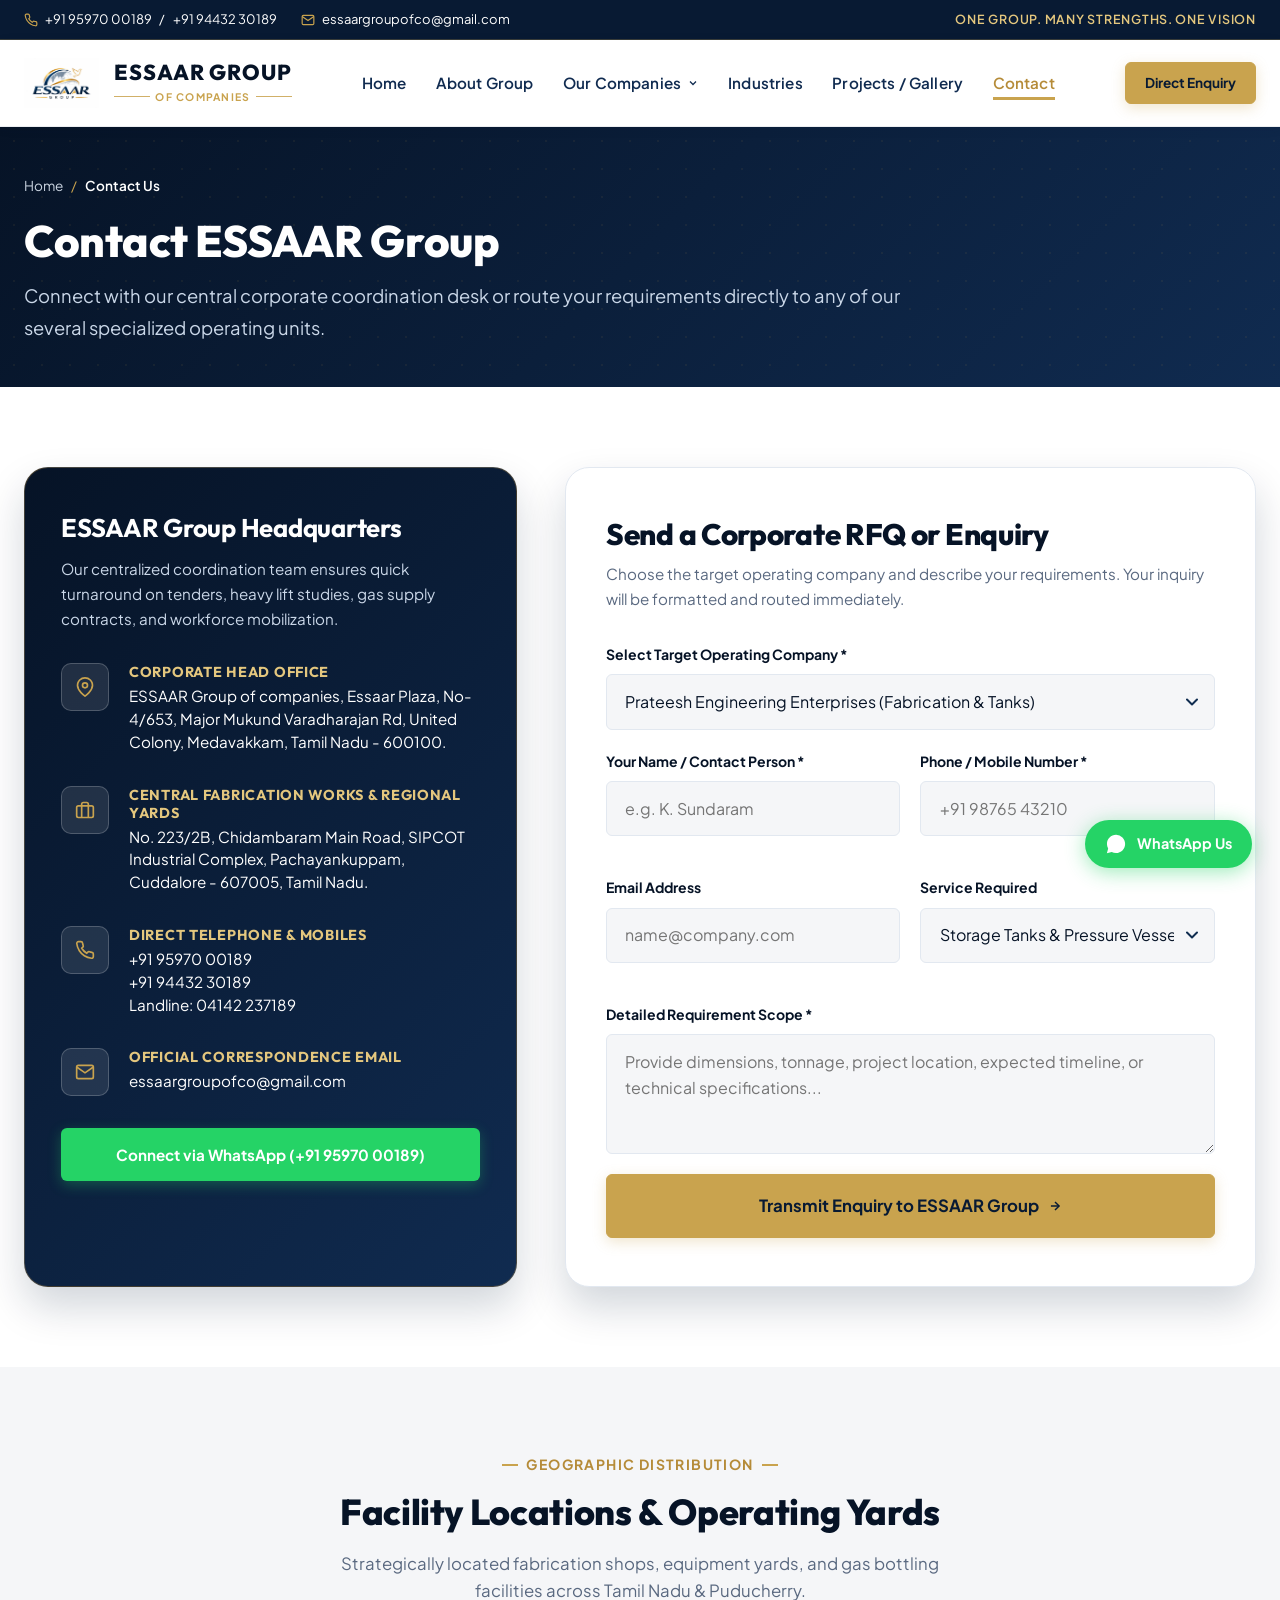
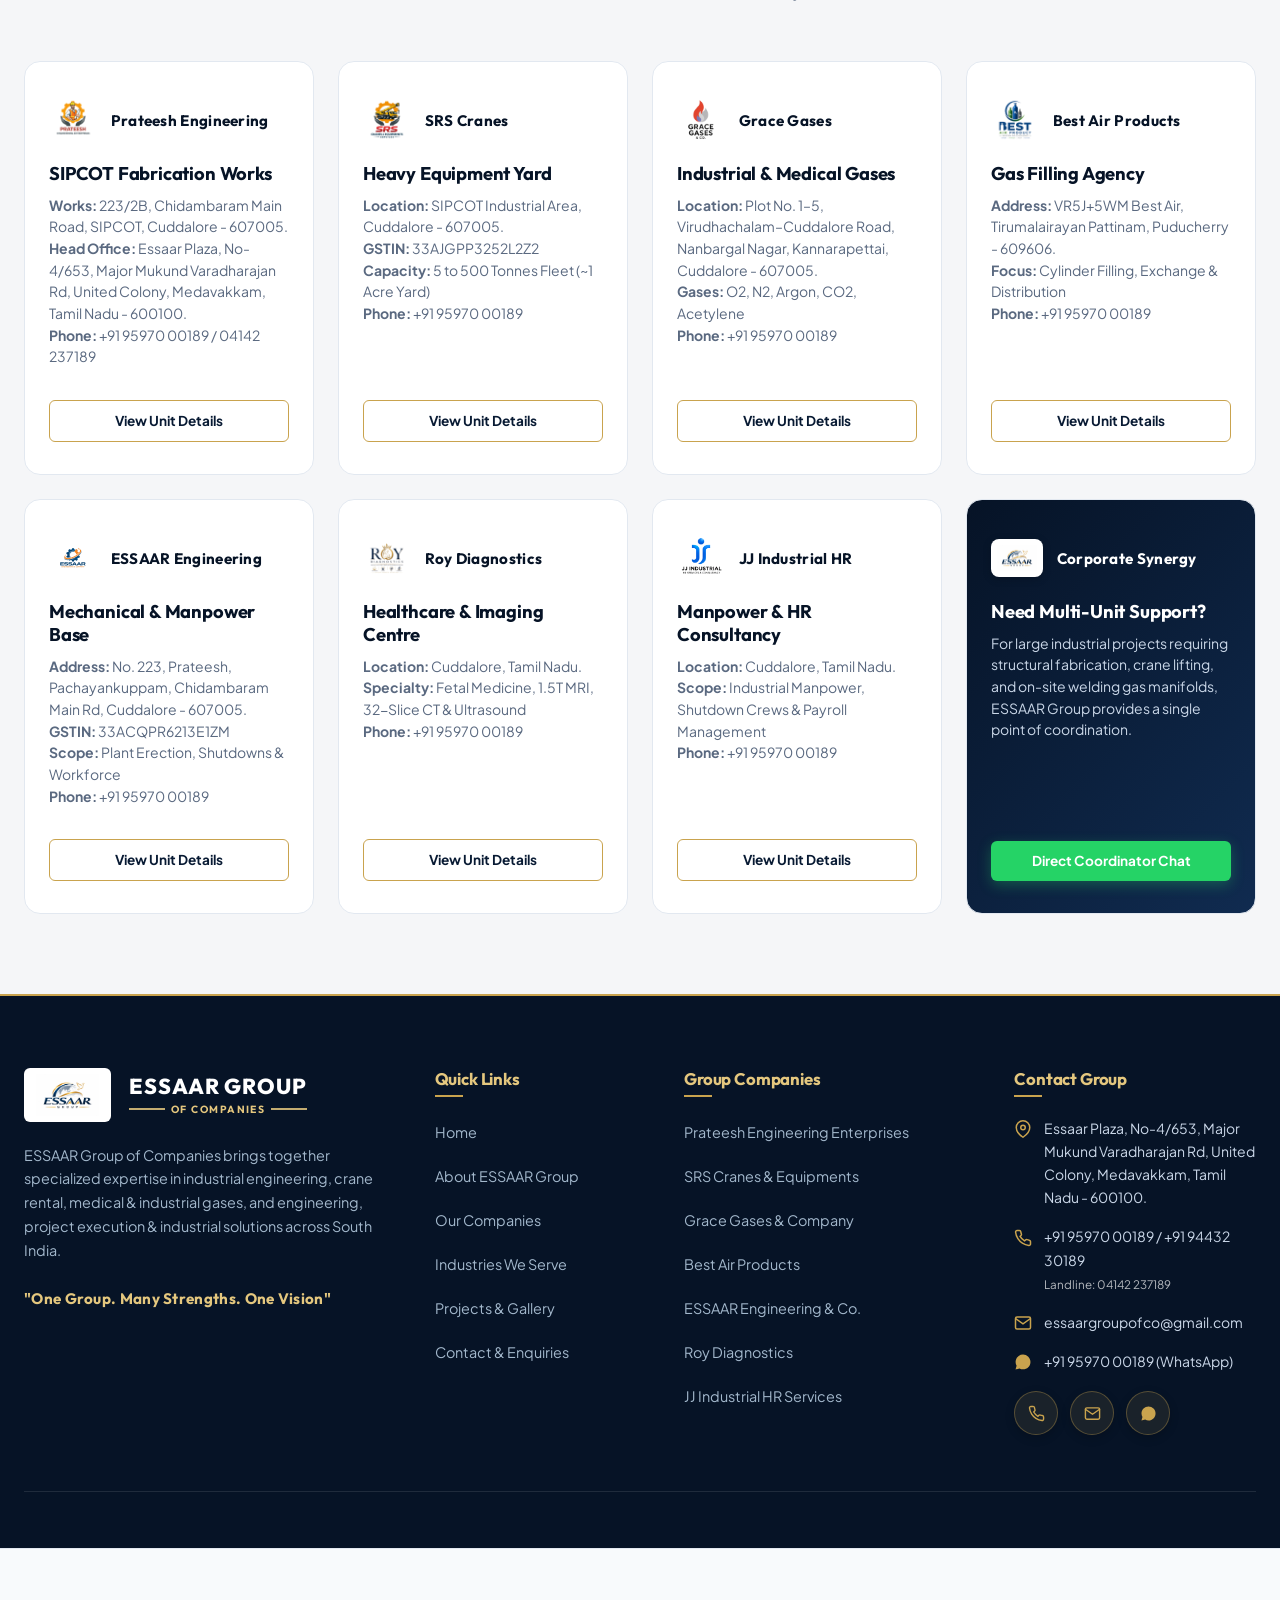
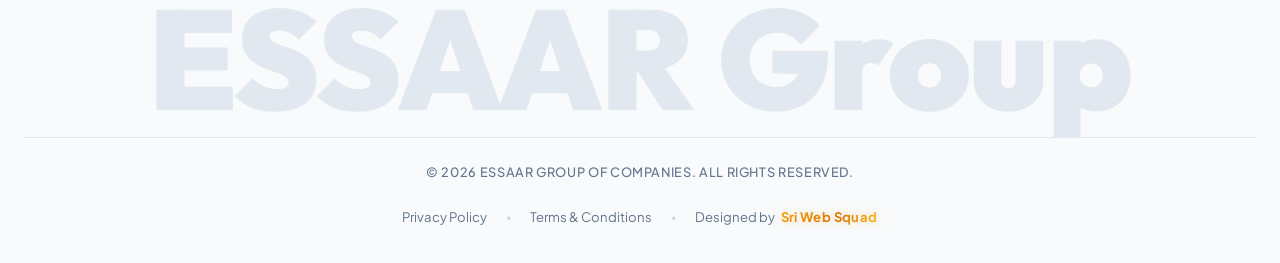
<file: contact.html>
<!DOCTYPE html>
<html lang="en">
<head>
  <meta charset="UTF-8">
  <meta name="viewport" content="width=device-width, initial-scale=1.0">
  <title>Contact ESSAAR Group | Group Offices &amp; Unit Enquiries</title>
  
  <meta name="title" content="Contact ESSAAR Group of Companies | Corporate &amp; Unit Enquiries">
  <meta name="description" content="Get in touch with ESSAAR Group of Companies or individual subsidiaries: Prateesh Engineering, SRS Cranes, Grace Gases, Best Air Products, and ESSAAR Engineering. Cuddalore, Chennai &amp; Puducherry.">
  <meta name="keywords" content="Contact ESSAAR Group, Prateesh Engineering phone number, SRS Cranes contact, industrial gas supplier phone, Pachayankuppam Cuddalore office">

  <meta property="og:type" content="website">
  <meta property="og:title" content="Contact ESSAAR Group of Companies">
  <meta property="og:description" content="Reach our corporate headquarters in Cuddalore or connect with any of our several specialized operating companies.">
  <meta property="og:image" content="https://essaargroupofcompanies.com/assets/images/logos/essaar-group-logo.jpg">

  <link rel="icon" type="image/jpeg" href="assets/images/logos/essaar-group-logo.jpg">
  <link rel="stylesheet" href="assets/css/style.css">
    <link rel="canonical" href="https://essaargroupofcompanies.com/contact">
</head>
<body>

  <!-- Top Info Bar -->
  <aside class="top-bar" aria-label="Quick Contact">
    <div class="container">
      <div class="top-bar-info">
        <div class="top-bar-item">
          <svg width="14" height="14" viewBox="0 0 24 24" fill="none" stroke="currentColor" stroke-width="2"><path d="M22 16.92v3a2 2 0 0 1-2.18 2 19.79 19.79 0 0 1-8.63-3.07 19.5 19.5 0 0 1-6-6 19.79 19.79 0 0 1-3.07-8.67A2 2 0 0 1 4.11 2h3a2 2 0 0 1 2 1.72 12.84 12.84 0 0 0 .7 2.81 2 2 0 0 1-.45 2.11L8.09 9.91a16 16 0 0 0 6 6l1.27-1.27a2 2 0 0 1 2.11-.45 12.84 12.84 0 0 0 2.81.7A2 2 0 0 1 22 16.92z"></path></svg>
          <a href="tel:+919597000189">+91 95970 00189</a> / <a href="tel:+919443230189">+91 94432 30189</a>
        </div>
        <div class="top-bar-item">
          <svg width="14" height="14" viewBox="0 0 24 24" fill="none" stroke="currentColor" stroke-width="2"><path d="M4 4h16c1.1 0 2 .9 2 2v12c0 1.1-.9 2-2 2H4c-1.1 0-2-.9-2-2V6c0-1.1.9-2 2-2z"></path><polyline points="22,6 12,13 2,6"></polyline></svg>
          <a href="mailto:essaargroupofco@gmail.com">essaargroupofco@gmail.com</a>
        </div>
      </div>
      <div class="top-bar-tagline">
        One Group. Many Strengths. One Vision
      </div>
    </div>
  </aside>

  <!-- Header -->
  <header class="site-header">
    <div class="container">
      <nav class="navbar" aria-label="Main Navigation">
        <a href="./" class="brand-logo-wrap">
          <img src="assets/images/logos/essaar-group-logo.jpg" alt="ESSAAR Group of Companies" class="brand-logo-img">
          <div class="brand-text-block">
            <span class="brand-title">ESSAAR GROUP</span>
            <span class="brand-subtitle">OF COMPANIES</span>
          </div>
        </a>

        <ul class="nav-menu">
          <li><a href="./" class="nav-link">Home</a></li>
          <li><a href="about" class="nav-link">About Group</a></li>
          <li class="nav-item-dropdown">
            <a href="companies" class="nav-link">
              Our Companies
              <svg width="12" height="12" viewBox="0 0 24 24" fill="none" stroke="currentColor" stroke-width="2.5"><polyline points="6 9 12 15 18 9"></polyline></svg>
            </a>
            <div class="dropdown-menu">
              <a href="company-prateesh-engineering" class="dropdown-item">
                <div class="dropdown-item-content">
                  <h5>Prateesh Engineering Enterprises</h5>
                  <span>Engineering, Fabrication &amp; Project Solutions</span>
                </div>
              </a>
              <a href="company-srs-cranes" class="dropdown-item">
                <div class="dropdown-item-content">
                  <h5>SRS Cranes &amp; Equipments Services</h5>
                  <span>Crane Rental &amp; Heavy Lifting Solutions</span>
                </div>
              </a>
              <a href="company-grace-gases" class="dropdown-item">
                <div class="dropdown-item-content">
                  <h5>Grace Gases &amp; Company</h5>
                  <span>Industrial &amp; Medical Gas Supply</span>
                </div>
              </a>
              <a href="company-best-air-products" class="dropdown-item">
                <div class="dropdown-item-content">
                  <h5>Best Air Products</h5>
                  <span>Industrial &amp; Medical Gas Distribution</span>
                </div>
              </a>
              <a href="company-essaar-engineering" class="dropdown-item">
                <div class="dropdown-item-content">
                  <h5>ESSAAR Engineering &amp; Company</h5>
                  <span>Industrial Mechanical &amp; Manpower Supply</span>
                </div>
              </a>
              <a href="company-roy-diagnostics" class="dropdown-item">
                <div class="dropdown-item-content">
                  <h5>Roy Diagnostics</h5>
                  <span>Institute of Fetal Medicine &amp; Advanced Imaging</span>
                </div>
              </a>
              <a href="company-jj-industrial" class="dropdown-item">
                <div class="dropdown-item-content">
                  <h5>JJ Industrial HR Services &amp; Consultancy</h5>
                  <span>Industrial Manpower &amp; HR Consultancy</span>
                </div>
              </a>
            </div>
          </li>
          <li><a href="industries" class="nav-link">Industries</a></li>
          <li><a href="projects-gallery" class="nav-link">Projects / Gallery</a></li>
          <li><a href="contact" class="nav-link active">Contact</a></li>
        </ul>

        <div class="header-actions">
          <a href="#contact-form" class="btn btn-primary btn-sm">Direct Enquiry</a>
          <button class="mobile-nav-toggle" aria-label="Toggle navigation">
            <svg viewBox="0 0 24 24" fill="none" stroke="currentColor" stroke-width="2"><line x1="3" y1="12" x2="21" y2="12"></line><line x1="3" y1="6" x2="21" y2="6"></line><line x1="3" y1="18" x2="21" y2="18"></line></svg>
          </button>
        </div>
      </nav>
    </div>
  </header>

  <!-- Mobile Drawer -->
  <div class="drawer-backdrop"></div>
  <aside class="mobile-drawer" aria-label="Mobile Navigation">
    <div class="drawer-header">
      <div class="brand-text-block">
        <span class="brand-title">ESSAAR GROUP</span>
        <span class="brand-subtitle">OF COMPANIES</span>
      </div>
      <button class="drawer-close" aria-label="Close navigation">
        <svg width="24" height="24" viewBox="0 0 24 24" fill="none" stroke="currentColor" stroke-width="2"><line x1="18" y1="6" x2="6" y2="18"></line><line x1="6" y1="6" x2="18" y2="18"></line></svg>
      </button>
    </div>
    <nav class="drawer-menu">
      <a href="./" class="drawer-link">Home</a>
      <a href="about" class="drawer-link">About Group</a>
      <a href="companies" class="drawer-link">Our Companies Overview</a>
      
            <button type="button" class="drawer-dropdown-btn" aria-expanded="false" aria-controls="drawer-companies-menu">
        <span>Group Subsidiaries</span>
        <svg class="drawer-dropdown-arrow" width="16" height="16" viewBox="0 0 24 24" fill="none" stroke="currentColor" stroke-width="2.5"><polyline points="6 9 12 15 18 9"></polyline></svg>
      </button>
      <div class="drawer-dropdown-content" id="drawer-companies-menu">
        <a href="company-prateesh-engineering" class="drawer-sublink">Prateesh Engineering</a>
              <a href="company-srs-cranes" class="drawer-sublink">SRS Cranes &amp; Equipments</a>
              <a href="company-grace-gases" class="drawer-sublink">Grace Gases &amp; Co.</a>
              <a href="company-best-air-products" class="drawer-sublink">Best Air Products</a>
              <a href="company-essaar-engineering" class="drawer-sublink">ESSAAR Engineering &amp; Co.</a>
              <a href="company-roy-diagnostics" class="drawer-sublink">Roy Diagnostics</a>
              <a href="company-jj-industrial" class="drawer-sublink">JJ Industrial HR Services</a>
      </div>
      
      <a href="industries" class="drawer-link">Industries We Serve</a>
      <a href="projects-gallery" class="drawer-link">Projects &amp; Gallery</a>
      <a href="contact" class="drawer-link active">Contact Group</a>
      
      <div style="margin-top: 1.5rem;">
        <a href="#contact-form" class="btn btn-primary" style="width: 100%;">Direct Enquiry</a>
      </div>
          <!-- Reorganized Contact Info for Mobile Drawer -->
            <div class="drawer-contact-section">
        <div class="drawer-contact-title">Direct Corporate Contact</div>
        <div class="drawer-contact-item">
          <svg width="15" height="15" viewBox="0 0 24 24" fill="none" stroke="currentColor" stroke-width="2"><path d="M22 16.92v3a2 2 0 0 1-2.18 2 19.79 19.79 0 0 1-8.63-3.07 19.5 19.5 0 0 1-6-6 19.79 19.79 0 0 1-3.07-8.67A2 2 0 0 1 4.11 2h3a2 2 0 0 1 2 1.72 12.84 12.84 0 0 0 .7 2.81 2 2 0 0 1-.45 2.11L8.09 9.91a16 16 0 0 0 6 6l1.27-1.27a2 2 0 0 1 2.11-.45 12.84 12.84 0 0 0 2.81.7A2 2 0 0 1 22 16.92z"></path></svg>
          <div>
            <a href="tel:+919597000189">+91 95970 00189</a> / <a href="tel:+919443230189">+91 94432 30189</a><br>
            <span style="font-size: 0.8rem; color: #4A5568;">Landline: <a href="tel:04142237189" style="color: inherit;">04142 237189</a></span>
          </div>
        </div>
        <div class="drawer-contact-item">
          <svg width="15" height="15" viewBox="0 0 24 24" fill="none" stroke="currentColor" stroke-width="2"><path d="M4 4h16c1.1 0 2 .9 2 2v12c0 1.1-.9 2-2 2H4c-1.1 0-2-.9-2-2V6c0-1.1.9-2 2-2z"></path><polyline points="22,6 12,13 2,6"></polyline></svg>
          <a href="mailto:essaargroupofco@gmail.com">essaargroupofco@gmail.com</a>
        </div>
        <div class="drawer-contact-item">
          <svg width="15" height="15" viewBox="0 0 24 24" fill="none" stroke="currentColor" stroke-width="2"><path d="M21 10c0 7-9 13-9 13s-9-6-9-13a9 9 0 0 1 18 0z"></path><circle cx="12" cy="10" r="3"></circle></svg>
          <span><a href="https://www.google.com/maps/search/?api=1&amp;query=Essaar+Plaza,+No-4/653,+Major+Mukund+Varadharajan+Rd,+United+Colony,+Medavakkam,+Tamil+Nadu+-+600100" target="_blank" rel="noopener noreferrer" style="color: inherit; text-decoration: none;">Essaar Plaza, No-4/653, Major Mukund Varadharajan Rd, United Colony, Medavakkam, Chennai - 600100.</a></span>
        </div>
      </div>
    </nav>
  </aside>

  <!-- Page Hero -->
  <section class="page-hero">
    <div class="container">
      <div class="breadcrumb">
        <a href="./">Home</a>
        <span class="breadcrumb-separator">/</span>
        <span class="breadcrumb-current">Contact Us</span>
      </div>
      <h1 class="page-hero-title">Contact ESSAAR Group</h1>
      <p class="page-hero-desc">
        Connect with our central corporate coordination desk or route your requirements directly to any of our several specialized operating units.
      </p>
    </div>
  </section>

  <!-- Main Contact Section -->
  <section class="section" id="contact-form">
    <div class="container">
      <div class="contact-grid">

        <!-- Left Info Card -->
        <div class="contact-info-card">
          <div class="contact-info-header">
            <h3 class="headquarters-title">ESSAAR Group Headquarters</h3>
            <p>Our centralized coordination team ensures quick turnaround on tenders, heavy lift studies, gas supply contracts, and workforce mobilization.</p>
          </div>

          <div class="contact-detail-item">
            <div class="contact-detail-icon">
              <svg width="20" height="20" viewBox="0 0 24 24" fill="none" stroke="currentColor" stroke-width="2"><path d="M21 10c0 7-9 13-9 13s-9-6-9-13a9 9 0 0 1 18 0z"></path><circle cx="12" cy="10" r="3"></circle></svg>
            </div>
            <div class="contact-detail-body">
              <h5>Corporate Head Office</h5>
              <p>ESSAAR Group of companies, Essaar Plaza, No-4/653, Major Mukund Varadharajan Rd, United Colony, Medavakkam, Tamil Nadu - 600100.</p>
            </div>
          </div>

          <div class="contact-detail-item">
            <div class="contact-detail-icon">
              <svg width="20" height="20" viewBox="0 0 24 24" fill="none" stroke="currentColor" stroke-width="2"><rect x="2" y="7" width="20" height="14" rx="2" ry="2"></rect><path d="M16 21V5a2 2 0 0 0-2-2h-4a2 2 0 0 0-2 2v16"></path></svg>
            </div>
            <div class="contact-detail-body">
              <h5>Central Fabrication Works &amp; Regional Yards</h5>
              <p>No. 223/2B, Chidambaram Main Road, SIPCOT Industrial Complex, Pachayankuppam, Cuddalore - 607005, Tamil Nadu.</p>
            </div>
          </div>

          <div class="contact-detail-item">
            <div class="contact-detail-icon">
              <svg width="20" height="20" viewBox="0 0 24 24" fill="none" stroke="currentColor" stroke-width="2"><path d="M22 16.92v3a2 2 0 0 1-2.18 2 19.79 19.79 0 0 1-8.63-3.07 19.5 19.5 0 0 1-6-6 19.79 19.79 0 0 1-3.07-8.67A2 2 0 0 1 4.11 2h3a2 2 0 0 1 2 1.72 12.84 12.84 0 0 0 .7 2.81 2 2 0 0 1-.45 2.11L8.09 9.91a16 16 0 0 0 6 6l1.27-1.27a2 2 0 0 1 2.11-.45 12.84 12.84 0 0 0 2.81.7A2 2 0 0 1 22 16.92z"></path></svg>
            </div>
            <div class="contact-detail-body">
              <h5>Direct Telephone &amp; Mobiles</h5>
              <p>
                <a href="tel:+919597000189">+91 95970 00189</a><br>
                <a href="tel:+919443230189">+91 94432 30189</a><br>
                Landline: <a href="tel:+04142237189">04142 237189</a>
              </p>
            </div>
          </div>

          <div class="contact-detail-item">
            <div class="contact-detail-icon">
              <svg width="20" height="20" viewBox="0 0 24 24" fill="none" stroke="currentColor" stroke-width="2"><path d="M4 4h16c1.1 0 2 .9 2 2v12c0 1.1-.9 2-2 2H4c-1.1 0-2-.9-2-2V6c0-1.1.9-2 2-2z"></path><polyline points="22,6 12,13 2,6"></polyline></svg>
            </div>
            <div class="contact-detail-body">
              <h5>Official Correspondence Email</h5>
              <p><a href="mailto:essaargroupofco@gmail.com">essaargroupofco@gmail.com</a></p>
            </div>
          </div>

          <div>
            <a href="https://wa.me/919597000189?text=Hi%20ESSAAR%20Group,%20I%20am%20inquiring%20about%20group%20services" target="_blank" rel="noopener noreferrer" class="btn btn-whatsapp" style="width: 100%;">
              <span>Connect via WhatsApp (+91 95970 00189)</span>
            </a>
          </div>
        </div>

        <!-- Right Form Card -->
        <div class="contact-form-card">
          <h3 class="contact-form-title">Send a Corporate RFQ or Enquiry</h3>
          <p class="contact-form-subtitle">Choose the target operating company and describe your requirements. Your inquiry will be formatted and routed immediately.</p>

          <form class="essaar-contact-form">
            <div class="form-group">
              <label class="form-label" for="contact-company-select">Select Target Operating Company *</label>
              <select id="contact-company-select" name="company" class="form-control" aria-label="Select Target Operating Company" required>
                <option value="Prateesh Engineering Enterprises">Prateesh Engineering Enterprises (Fabrication &amp; Tanks)</option>
                <option value="SRS Cranes & Equipments Services">SRS Cranes &amp; Equipments Services (Heavy Lifting)</option>
                <option value="Grace Gases & Company">Grace Gases &amp; Company (Industrial &amp; Medical Gases)</option>
                <option value="Best Air Products">Best Air Products (Gas Filling Agency, Puducherry)</option>
                <option value="ESSAAR Engineering & Company">ESSAAR Engineering &amp; Company (Mechanical &amp; Manpower)</option>
                <option value="Roy Diagnostics">Roy Diagnostics (Healthcare &amp; Advanced Imaging)</option>
                <option value="07. JJ Industrial HR Services & Consultancy">JJ Industrial HR Services &amp; Consultancy (Manpower &amp; HR)</option>
                <option value="ESSAAR Group Corporate">ESSAAR Group Corporate Secretariat (General Synergy)</option>
              </select>
            </div>

            <div class="form-group-row">
              <div class="form-group">
                <label class="form-label">Your Name / Contact Person *</label>
                <input type="text" name="name" class="form-control" placeholder="e.g. K. Sundaram" required>
              </div>
              <div class="form-group">
                <label class="form-label">Phone / Mobile Number *</label>
                <input type="tel" name="phone" class="form-control" placeholder="+91 98765 43210" required>
              </div>
            </div>

            <div class="form-group-row">
              <div class="form-group">
                <label class="form-label">Email Address</label>
                <input type="email" name="email" class="form-control" placeholder="name@company.com">
              </div>
              <div class="form-group">
                <label class="form-label" for="contact-service-select">Service Required</label>
                <select id="contact-service-select" name="service" class="form-control" aria-label="Service Required">
                  <option value="Tanks & Pressure Vessels">Storage Tanks &amp; Pressure Vessels</option>
                  <option value="Heavy Structural Fabrication">Heavy Structural Steel Fabrication</option>
                  <option value="Industrial Piping & Ducting">Industrial Piping &amp; Ducting</option>
                  <option value="Crane Hiring (5-500 Tonnes)">Crane Rental &amp; Heavy Lifting</option>
                  <option value="Industrial Gases (O2, N2, Ar, CO2, DA)">Industrial Gas Refill / Supply</option>
                  <option value="Medical Oxygen Supply">Medical Oxygen Supply</option>
                  <option value="Plant Maintenance / Shutdown">Plant Maintenance &amp; Turnarounds</option>
                  <option value="Industrial Manpower Deployment">Skilled Workforce &amp; HR Consultancy</option>
                  <option value="Healthcare & Diagnostic Imaging">Healthcare Diagnostics &amp; Imaging (MRI / CT / Ultrasound)</option>
                  <option value="Composite Engineering & Project Execution">Composite Group Engineering &amp; Project Execution</option>
                </select>
              </div>
            </div>

            <div class="form-group">
              <label class="form-label">Detailed Requirement Scope *</label>
              <textarea name="message" class="form-control" placeholder="Provide dimensions, tonnage, project location, expected timeline, or technical specifications..." required></textarea>
            </div>

            <button type="submit" class="btn btn-primary btn-lg btn-single-line" style="width: 100%;">
              <span>Transmit Enquiry to ESSAAR Group</span>
              <svg width="14" height="14" viewBox="0 0 24 24" fill="none" stroke="currentColor" stroke-width="2.5"><line x1="5" y1="12" x2="19" y2="12"></line><polyline points="12 5 19 12 12 19"></polyline></svg>
            </button>

            <div class="form-feedback"></div>
          </form>
        </div>

      </div>
    </div>
  </section>

  <!-- Subsidiary Operating Facilities Grid -->
  <section class="section section-grey">
    <div class="container">
      <div class="section-header text-center">
        <span class="section-label">Geographic Distribution</span>
        <h2 class="section-title">Facility Locations &amp; Operating Yards</h2>
        <p class="section-subtitle">
          Strategically located fabrication shops, equipment yards, and gas bottling facilities across Tamil Nadu &amp; Puducherry.
        </p>
      </div>

      <div class="capabilities-grid">
        <!-- 01 -->
        <div class="capability-card">
          <div class="capability-header-row">
            <img src="assets/images/logos/prateesh-logo-transparent.png" alt="Prateesh Engineering Enterprises Logo" class="capability-header-logo" loading="lazy" decoding="async">
            <h4 class="capability-company-name">Prateesh Engineering</h4>
          </div>
          <h3 class="capability-title">SIPCOT Fabrication Works</h3>
          <p class="capability-text">
            <strong>Works:</strong> 223/2B, Chidambaram Main Road, SIPCOT, Cuddalore - 607005.<br>
            <strong>Head Office:</strong> Essaar Plaza, No-4/653, Major Mukund Varadharajan Rd, United Colony, Medavakkam, Tamil Nadu - 600100.<br>
            <strong>Phone:</strong> +91 95970 00189 / 04142 237189
          </p>
          <div style="margin-top: auto; padding-top: 1rem;">
            <a href="company-prateesh-engineering" class="btn btn-outline-navy btn-sm" style="width: 100%;">View Unit Details</a>
          </div>
        </div>

        <!-- 02 -->
        <div class="capability-card">
          <div class="capability-header-row">
            <img src="assets/images/logos/srs-cranes-logo-transparent.png" alt="SRS Cranes &amp; Equipments Logo" class="capability-header-logo" loading="lazy" decoding="async">
            <h4 class="capability-company-name">SRS Cranes</h4>
          </div>
          <h3 class="capability-title">Heavy Equipment Yard</h3>
          <p class="capability-text">
            <strong>Location:</strong> SIPCOT Industrial Area, Cuddalore - 607005.<br>
            <strong>GSTIN:</strong> 33AJGPP3252L2Z2<br>
            <strong>Capacity:</strong> 5 to 500 Tonnes Fleet (~1 Acre Yard)<br>
            <strong>Phone:</strong> +91 95970 00189
          </p>
          <div style="margin-top: auto; padding-top: 1rem;">
            <a href="company-srs-cranes" class="btn btn-outline-navy btn-sm" style="width: 100%;">View Unit Details</a>
          </div>
        </div>

        <!-- 03 -->
        <div class="capability-card">
          <div class="capability-header-row">
            <img src="assets/images/logos/grace-gases-logo-transparent.png" alt="Grace Gases &amp; Company Logo" class="capability-header-logo" loading="lazy" decoding="async">
            <h4 class="capability-company-name">Grace Gases</h4>
          </div>
          <h3 class="capability-title">Industrial &amp; Medical Gases</h3>
          <p class="capability-text">
            <strong>Location:</strong> Plot No. 1–5, Virudhachalam–Cuddalore Road, Nanbargal Nagar, Kannarapettai, Cuddalore - 607005.<br>
            <strong>Gases:</strong> O2, N2, Argon, CO2, Acetylene<br>
            <strong>Phone:</strong> +91 95970 00189
          </p>
          <div style="margin-top: auto; padding-top: 1rem;">
            <a href="company-grace-gases" class="btn btn-outline-navy btn-sm" style="width: 100%;">View Unit Details</a>
          </div>
        </div>

        <!-- 04 -->
        <div class="capability-card">
          <div class="capability-header-row">
            <img src="assets/images/logos/best-air-logo-transparent.png" alt="Best Air Products Logo" class="capability-header-logo" loading="lazy" decoding="async">
            <h4 class="capability-company-name">Best Air Products</h4>
          </div>
          <h3 class="capability-title">Gas Filling Agency</h3>
          <p class="capability-text">
            <strong>Address:</strong> VR5J+5WM Best Air, Tirumalairayan Pattinam, Puducherry - 609606.<br>
            <strong>Focus:</strong> Cylinder Filling, Exchange &amp; Distribution<br>
            <strong>Phone:</strong> +91 95970 00189
          </p>
          <div style="margin-top: auto; padding-top: 1rem;">
            <a href="company-best-air-products" class="btn btn-outline-navy btn-sm" style="width: 100%;">View Unit Details</a>
          </div>
        </div>

        <!-- 05 -->
        <div class="capability-card">
          <div class="capability-header-row">
            <img src="assets/images/logos/essaar-engineering-logo-transparent.png" alt="ESSAAR Engineering &amp; Company Logo" class="capability-header-logo" loading="lazy" decoding="async">
            <h4 class="capability-company-name">ESSAAR Engineering</h4>
          </div>
          <h3 class="capability-title">Mechanical &amp; Manpower Base</h3>
          <p class="capability-text">
            <strong>Address:</strong> No. 223, Prateesh, Pachayankuppam, Chidambaram Main Rd, Cuddalore - 607005.<br>
            <strong>GSTIN:</strong> 33ACQPR6213E1ZM<br>
            <strong>Scope:</strong> Plant Erection, Shutdowns &amp; Workforce<br>
            <strong>Phone:</strong> +91 95970 00189
          </p>
          <div style="margin-top: auto; padding-top: 1rem;">
            <a href="company-essaar-engineering" class="btn btn-outline-navy btn-sm" style="width: 100%;">View Unit Details</a>
          </div>
        </div>

        <!-- 06 -->
        <div class="capability-card">
          <div class="capability-header-row">
            <img src="assets/images/logos/roy-diagnostics-logo-transparent.png" alt="Roy Diagnostics Logo" class="capability-header-logo" loading="lazy" decoding="async">
            <h4 class="capability-company-name">Roy Diagnostics</h4>
          </div>
          <h3 class="capability-title">Healthcare &amp; Imaging Centre</h3>
          <p class="capability-text">
            <strong>Location:</strong> Cuddalore, Tamil Nadu.<br>
            <strong>Specialty:</strong> Fetal Medicine, 1.5T MRI, 32-Slice CT &amp; Ultrasound<br>
            <strong>Phone:</strong> +91 95970 00189
          </p>
          <div style="margin-top: auto; padding-top: 1rem;">
            <a href="company-roy-diagnostics" class="btn btn-outline-navy btn-sm" style="width: 100%;">View Unit Details</a>
          </div>
        </div>

        <!-- 07 -->
        <div class="capability-card">
          <div class="capability-header-row">
            <img src="assets/images/logos/jj-industrial-logo-transparent.png" alt="JJ Industrial HR Services Logo" class="capability-header-logo" loading="lazy" decoding="async">
            <h4 class="capability-company-name">JJ Industrial HR</h4>
          </div>
          <h3 class="capability-title">Manpower &amp; HR Consultancy</h3>
          <p class="capability-text">
            <strong>Location:</strong> Cuddalore, Tamil Nadu.<br>
            <strong>Scope:</strong> Industrial Manpower, Shutdown Crews &amp; Payroll Management<br>
            <strong>Phone:</strong> +91 95970 00189
          </p>
          <div style="margin-top: auto; padding-top: 1rem;">
            <a href="company-jj-industrial" class="btn btn-outline-navy btn-sm" style="width: 100%;">View Unit Details</a>
          </div>
        </div>

        <!-- 08. Corporate Synergy -->
        <div class="capability-card capability-card-synergy" style="background: linear-gradient(135deg, var(--navy-deep) 0%, var(--navy-corp) 100%); color: var(--white);">
          <div class="capability-header-row">
            <img src="assets/images/logos/essaar-group-logo.jpg" alt="ESSAAR Group of Companies Logo" class="capability-header-logo capability-synergy-logo" style="background: #ffffff; padding: 3px 6px; border-radius: 8px; box-shadow: 0 2px 8px rgba(0,0,0,0.18); width: 52px; height: 38px; object-fit: contain;" loading="lazy" decoding="async">
            <h4 class="capability-company-name">Corporate Synergy</h4>
          </div>
          <h3 class="capability-title" style="color: var(--white);">Need Multi-Unit Support?</h3>
          <p class="capability-text" style="color: #CAD7E8;">
            For large industrial projects requiring structural fabrication, crane lifting, and on-site welding gas manifolds, ESSAAR Group provides a single point of coordination.
          </p>
          <div style="margin-top: auto; padding-top: 1rem;">
            <a href="https://wa.me/919597000189?text=Hi%20ESSAAR%20Group,%20I%20have%20an%20engineering%20and%20project%20execution%20enquiry" target="_blank" rel="noopener noreferrer" class="btn btn-whatsapp btn-sm" style="width: 100%;">Direct Coordinator Chat</a>
          </div>
        </div>
      </div>
    </div>
  </section>

  <!-- Footer -->
  <footer class="site-footer">
    <div class="container">
      <div class="footer-top">
        <div>
          <a href="./" class="footer-brand-wrap" aria-label="ESSAAR Group of Companies Homepage">
            <img src="assets/images/logos/essaar-group-logo.jpg" alt="ESSAAR Group of Companies Logo" class="footer-brand-logo">
            <div class="footer-brand-text">
              <span class="footer-brand-title">ESSAAR GROUP</span>
              <span class="footer-brand-subtitle">OF COMPANIES</span>
            </div>
          </a>
          <p class="footer-about">
            ESSAAR Group of Companies brings together specialized expertise in industrial engineering, crane rental, medical &amp; industrial gases, and engineering, project execution &amp; industrial solutions across South India.
          </p>
          <div class="footer-statement">"One Group. Many Strengths. One Vision"</div>
        </div>

        <div>
          <h4 class="footer-heading">Quick Links</h4>
          <ul class="footer-links">
            <li><a href="./">Home</a></li>
            <li><a href="about">About ESSAAR Group</a></li>
            <li><a href="companies">Our Companies</a></li>
            <li><a href="industries">Industries We Serve</a></li>
            <li><a href="projects-gallery">Projects &amp; Gallery</a></li>
            <li><a href="contact">Contact &amp; Enquiries</a></li>
          </ul>
        </div>

        <div>
          <h4 class="footer-heading">Group Companies</h4>
          <ul class="footer-links">
            <li><a href="company-prateesh-engineering">Prateesh Engineering Enterprises</a></li>
            <li><a href="company-srs-cranes">SRS Cranes &amp; Equipments</a></li>
            <li><a href="company-grace-gases">Grace Gases &amp; Company</a></li>
            <li><a href="company-best-air-products">Best Air Products</a></li>
            <li><a href="company-essaar-engineering">ESSAAR Engineering &amp; Co.</a></li>
            <li><a href="company-roy-diagnostics">Roy Diagnostics</a></li>
            <li><a href="company-jj-industrial">JJ Industrial HR Services</a></li>
          </ul>
        </div>

        <div>
          <h4 class="footer-heading">Contact Group</h4>
          <div class="footer-contact-list">
            <div class="footer-contact-item">
              <svg width="18" height="18" viewBox="0 0 24 24" fill="none" stroke="currentColor" stroke-width="2"><path d="M21 10c0 7-9 13-9 13s-9-6-9-13a9 9 0 0 1 18 0z"></path><circle cx="12" cy="10" r="3"></circle></svg>
              <span><a href="https://www.google.com/maps/search/?api=1&amp;query=Essaar+Plaza,+No-4/653,+Major+Mukund+Varadharajan+Rd,+United+Colony,+Medavakkam,+Tamil+Nadu+-+600100" target="_blank" rel="noopener noreferrer" style="color: inherit; text-decoration: none;">Essaar Plaza, No-4/653, Major Mukund Varadharajan Rd, United Colony, Medavakkam, Tamil Nadu - 600100.</a></span>
            </div>
            <div class="footer-contact-item">
              <svg width="18" height="18" viewBox="0 0 24 24" fill="none" stroke="currentColor" stroke-width="2"><path d="M22 16.92v3a2 2 0 0 1-2.18 2 19.79 19.79 0 0 1-8.63-3.07 19.5 19.5 0 0 1-6-6 19.79 19.79 0 0 1-3.07-8.67A2 2 0 0 1 4.11 2h3a2 2 0 0 1 2 1.72 12.84 12.84 0 0 0 .7 2.81 2 2 0 0 1-.45 2.11L8.09 9.91a16 16 0 0 0 6 6l1.27-1.27a2 2 0 0 1 2.11-.45 12.84 12.84 0 0 0 2.81.7A2 2 0 0 1 22 16.92z"></path></svg>
              <span><a href="tel:+919597000189" style="color: inherit; text-decoration: none;">+91 95970 00189</a> / <a href="tel:+919443230189" style="color: inherit; text-decoration: none;">+91 94432 30189</a><br><small style="color: rgba(255,255,255,0.7);">Landline: <a href="tel:04142237189" style="color: inherit; text-decoration: none;">04142 237189</a></small></span>
            </div>
            <div class="footer-contact-item">
              <svg width="18" height="18" viewBox="0 0 24 24" fill="none" stroke="currentColor" stroke-width="2"><path d="M4 4h16c1.1 0 2 .9 2 2v12c0 1.1-.9 2-2 2H4c-1.1 0-2-.9-2-2V6c0-1.1.9-2 2-2z"></path><polyline points="22,6 12,13 2,6"></polyline></svg>
              <span><a href="mailto:essaargroupofco@gmail.com" style="color: inherit; text-decoration: none;">essaargroupofco@gmail.com</a></span>
            </div>
            <div class="footer-contact-item">
              <svg width="18" height="18" viewBox="0 0 24 24" fill="currentColor"><path d="M12.04 2c-5.46 0-9.91 4.45-9.91 9.91 0 1.75.46 3.45 1.32 4.95L2.05 22l5.25-1.38c1.45.79 3.08 1.21 4.74 1.21 5.46 0 9.91-4.45 9.91-9.91 0-2.65-1.03-5.14-2.9-7.01A9.816 9.816 0 0 0 12.04 2z"></path></svg>
              <span><a href="https://wa.me/919597000189?text=Hi%20ESSAAR%20Group,%20I%20have%20an%20enquiry" target="_blank" rel="noopener noreferrer" style="color: inherit; text-decoration: none;">+91 95970 00189 (WhatsApp)</a></span>
            </div>
          </div>
          <!-- Quick Connect Buttons: Theme-Matched Circular Icons -->
          <div class="footer-contact-actions">
            <a href="tel:+919597000189" class="footer-contact-icon-btn" aria-label="Call ESSAAR Group" title="Call Us">
              <svg width="17" height="17" viewBox="0 0 24 24" fill="none" stroke="currentColor" stroke-width="2" stroke-linecap="round" stroke-linejoin="round"><path d="M22 16.92v3a2 2 0 0 1-2.18 2 19.79 19.79 0 0 1-8.63-3.07 19.5 19.5 0 0 1-6-6 19.79 19.79 0 0 1-3.07-8.67A2 2 0 0 1 4.11 2h3a2 2 0 0 1 2 1.72 12.84 12.84 0 0 0 .7 2.81 2 2 0 0 1-.45 2.11L8.09 9.91a16 16 0 0 0 6 6l1.27-1.27a2 2 0 0 1 2.11-.45 12.84 12.84 0 0 0 2.81.7A2 2 0 0 1 22 16.92z"></path></svg>
            </a>
            <a href="mailto:essaargroupofco@gmail.com" class="footer-contact-icon-btn" aria-label="Email ESSAAR Group" title="Send Email">
              <svg width="17" height="17" viewBox="0 0 24 24" fill="none" stroke="currentColor" stroke-width="2" stroke-linecap="round" stroke-linejoin="round"><path d="M4 4h16c1.1 0 2 .9 2 2v12c0 1.1-.9 2-2 2H4c-1.1 0-2-.9-2-2V6c0-1.1.9-2 2-2z"></path><polyline points="22,6 12,13 2,6"></polyline></svg>
            </a>
            <a href="https://wa.me/919597000189?text=Hi%20ESSAAR%20Group,%20I%20have%20an%20enquiry" target="_blank" rel="noopener noreferrer" class="footer-contact-icon-btn" aria-label="WhatsApp ESSAAR Group" title="WhatsApp Us">
              <svg width="17" height="17" viewBox="0 0 24 24" fill="currentColor"><path d="M12.04 2c-5.46 0-9.91 4.45-9.91 9.91 0 1.75.46 3.45 1.32 4.95L2.05 22l5.25-1.38c1.45.79 3.08 1.21 4.74 1.21 5.46 0 9.91-4.45 9.91-9.91 0-2.65-1.03-5.14-2.9-7.01A9.816 9.816 0 0 0 12.04 2z"></path></svg>
            </a>
          </div>
        </div>
      </div>

                </div>

    <!-- Light Theme Bottom Section -->
    <div class="footer-bottom-wrap">
      <div class="container">
        <!-- Giant Brand Watermark -->
        <div class="footer-giant-watermark" aria-hidden="true">
          <span>ESSAAR Group</span>
        </div>

        <!-- Bottom bar -->
        <div class="footer-bottom">
          <div class="footer-copyright">
            &copy; <span id="year">2026</span> ESSAAR GROUP OF COMPANIES. ALL RIGHTS RESERVED.
          </div>
          <div class="footer-bottom-links">
            <a href="contact">Privacy Policy</a>
            <span class="footer-link-sep" aria-hidden="true">&bull;</span>
            <a href="contact">Terms &amp; Conditions</a>
            <span class="footer-link-sep" aria-hidden="true">&bull;</span>
            <a href="https://wa.me/917845391712?text=Hi%20Sriram,%20I%20found%20you%20in%20ESSAAR%20Group%20Website" target="_blank" rel="noopener noreferrer" class="developer-credit">Designed by <span class="developer-name">Sri Web Squad</span></a>
          </div>
        </div>
      </div>
    </div>
  </footer>

  <!-- Floating WhatsApp Quick Button -->
  <a href="https://wa.me/919597000189?text=Hi%20ESSAAR%20Group,%20I%20am%20inquiring%20about%20your%20services" target="_blank" rel="noopener noreferrer" class="floating-whatsapp-btn" aria-label="Chat on WhatsApp">
    <svg viewBox="0 0 24 24"><path d="M12.04 2c-5.46 0-9.91 4.45-9.91 9.91 0 1.75.46 3.45 1.32 4.95L2.05 22l5.25-1.38c1.45.79 3.08 1.21 4.74 1.21 5.46 0 9.91-4.45 9.91-9.91 0-2.65-1.03-5.14-2.9-7.01A9.816 9.816 0 0 0 12.04 2z"></path></svg>
    <span>WhatsApp Us</span>
  </a>

  <button class="back-to-top" aria-label="Back to top">
    <svg width="20" height="20" viewBox="0 0 24 24" fill="none" stroke="currentColor" stroke-width="2.5"><polyline points="18 15 12 9 6 15"></polyline></svg>
  </button>

  <script src="assets/js/main.js"></script>
</body>
</html>
</file>
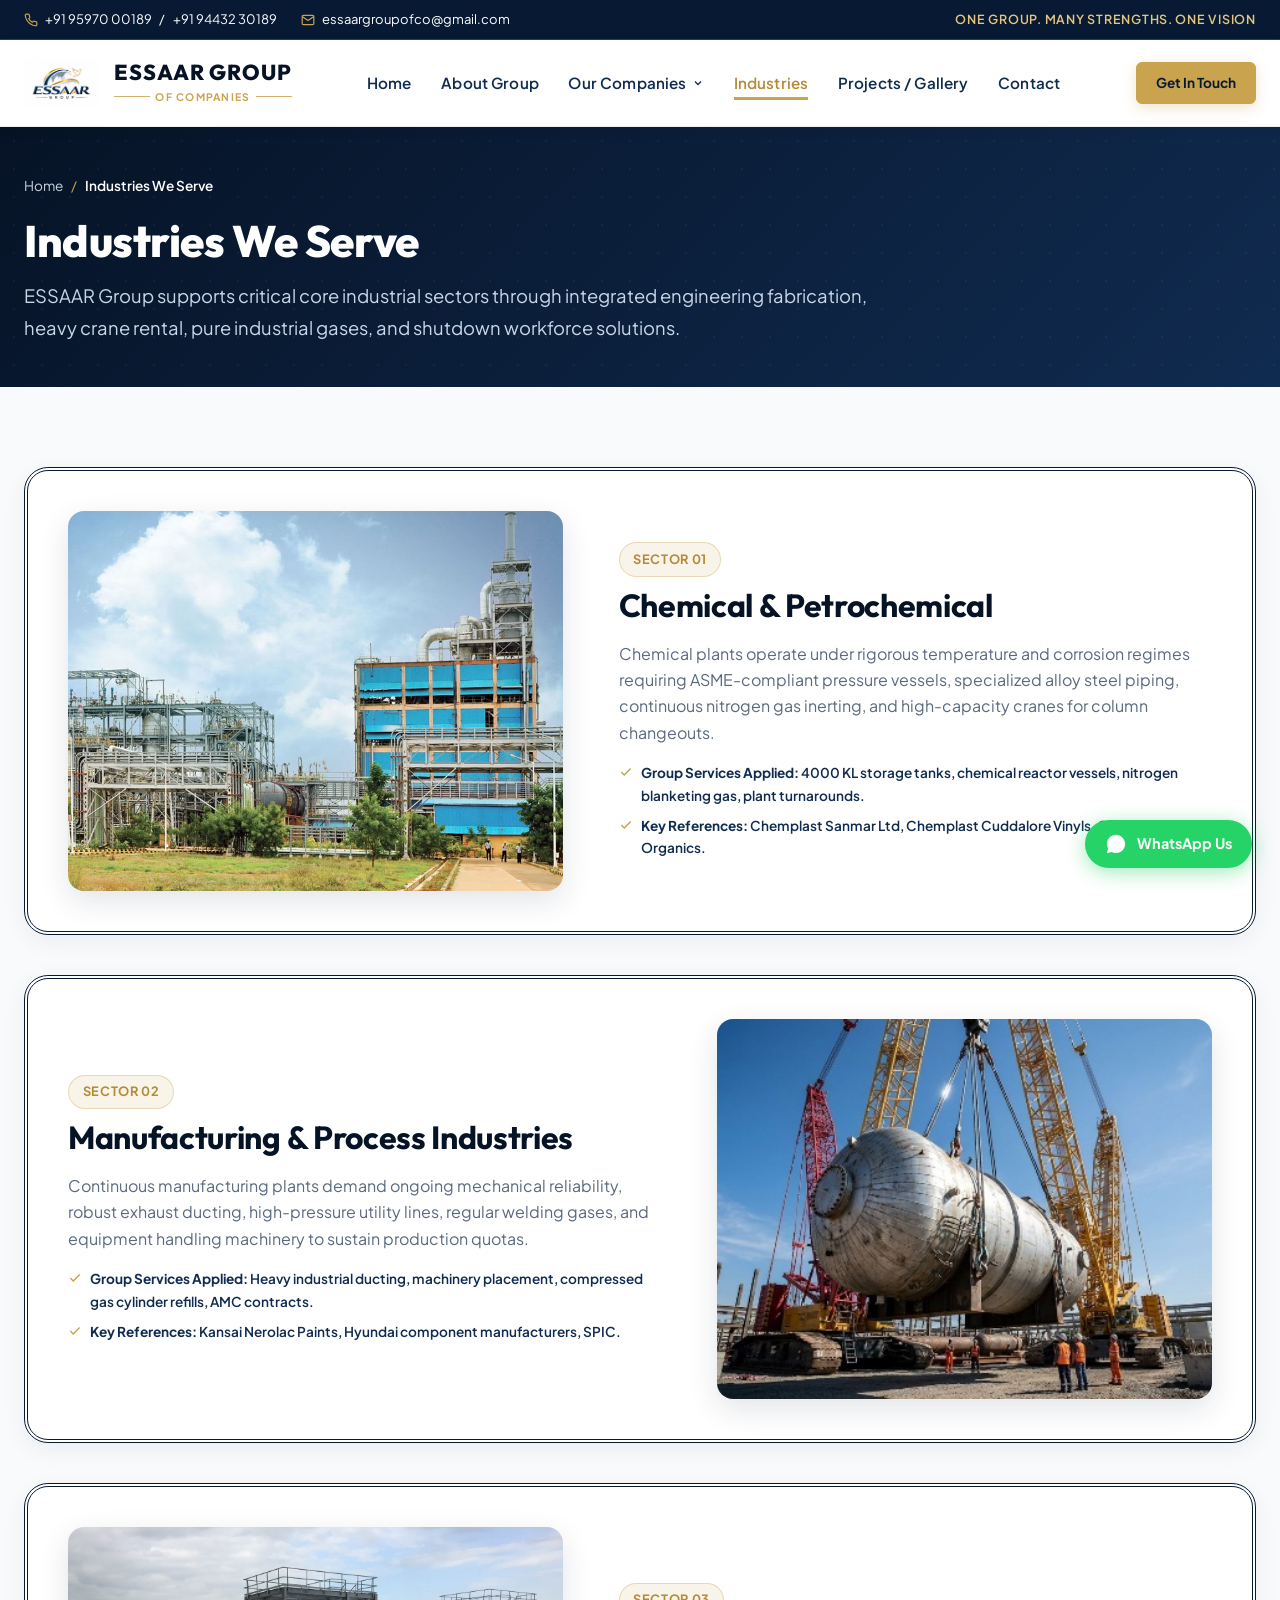
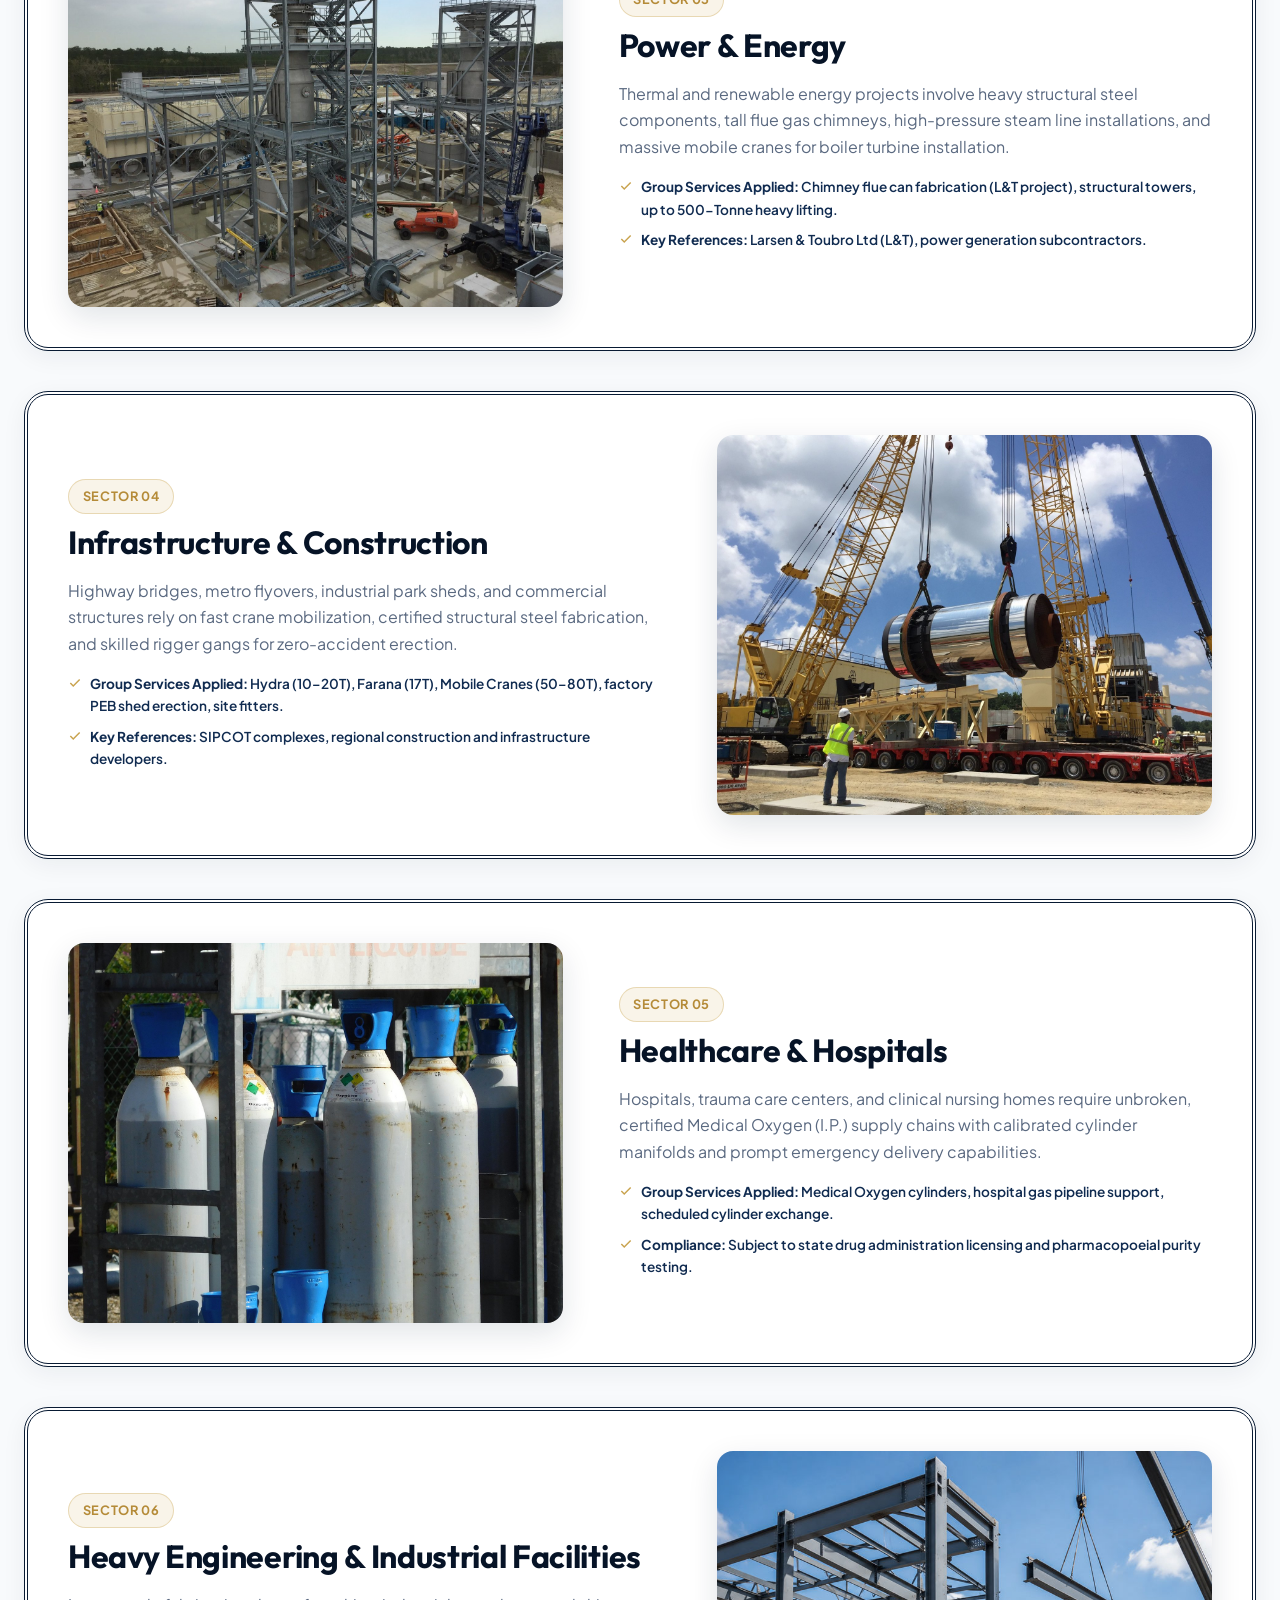
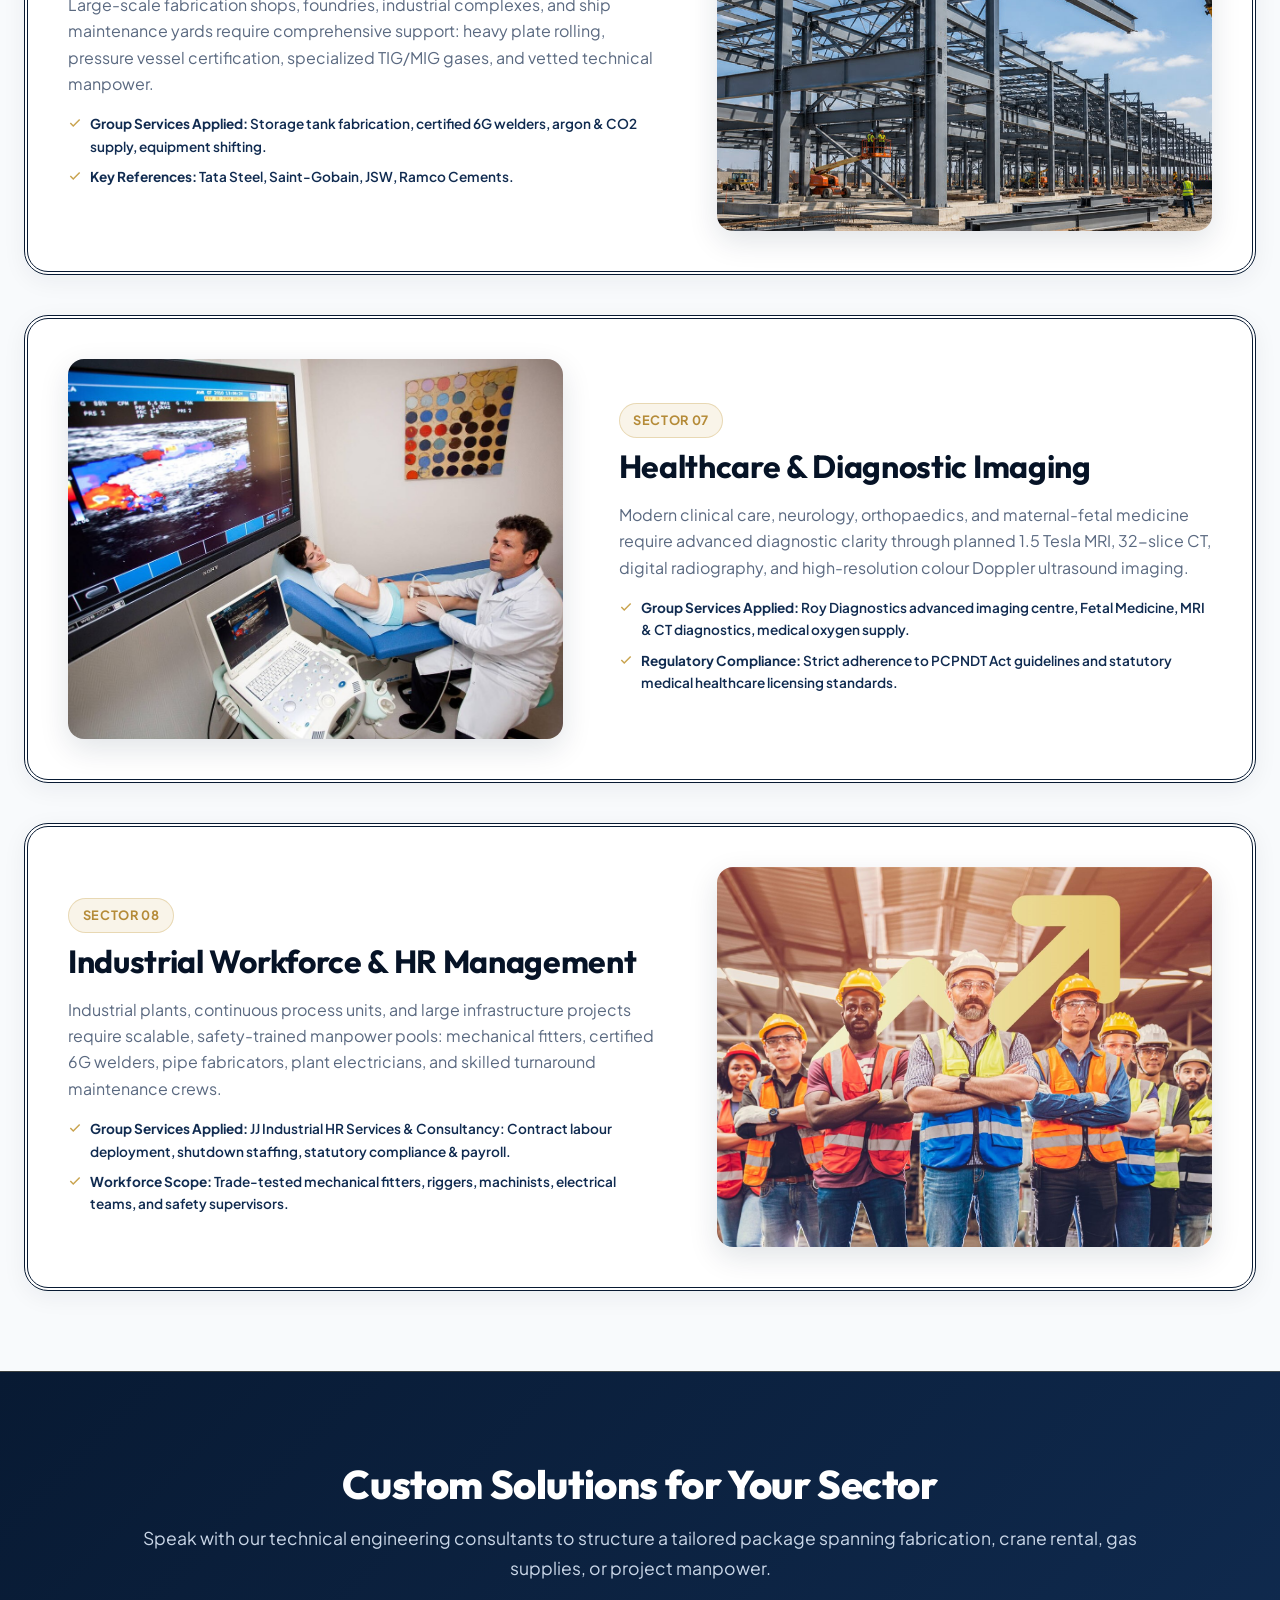
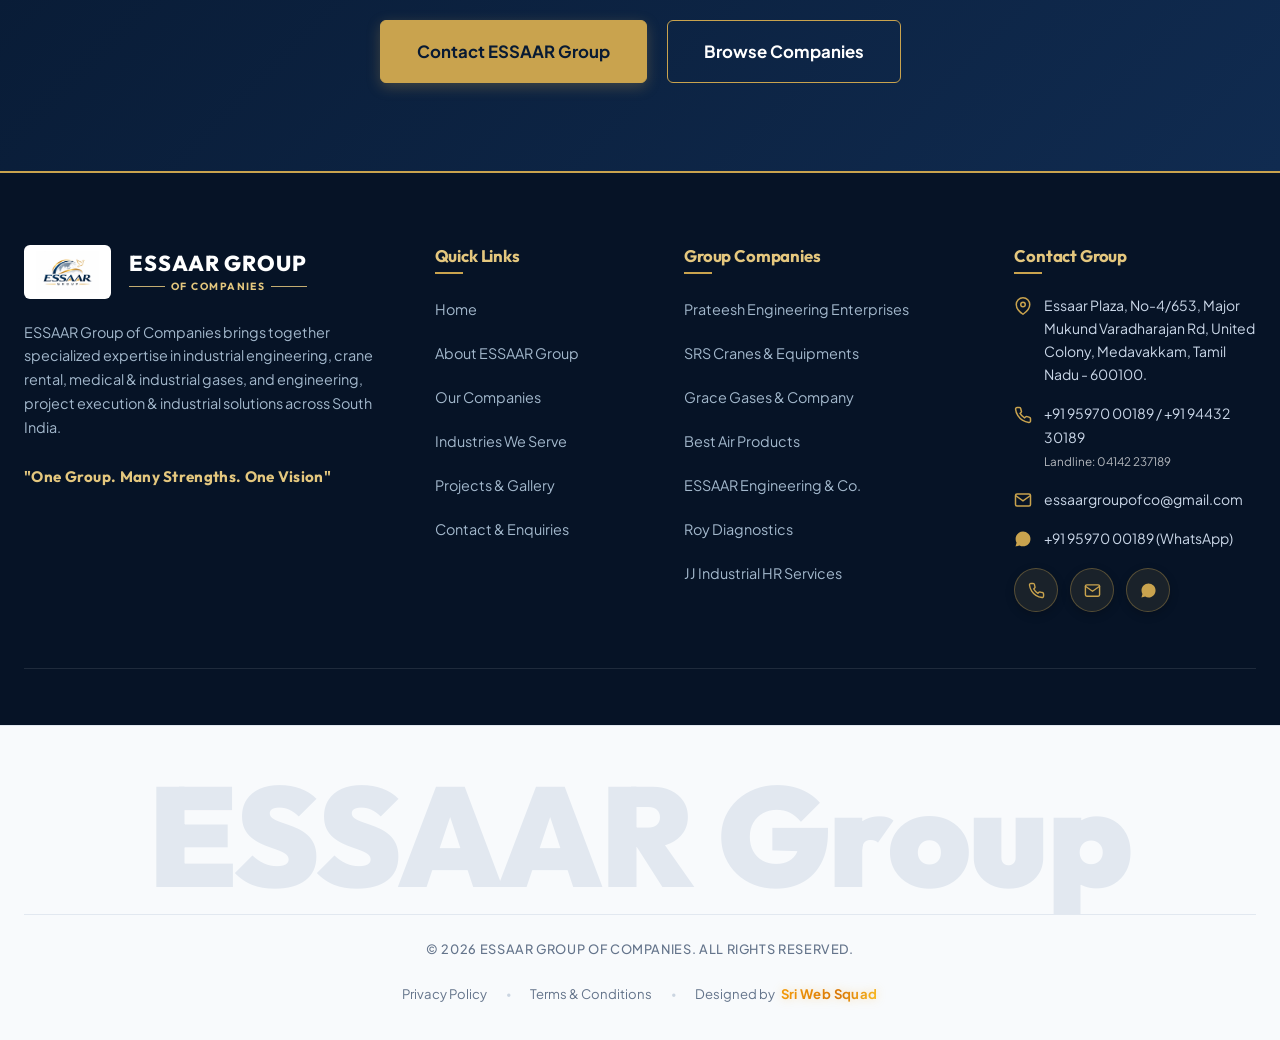
<file: industries.html>
<!DOCTYPE html>
<html lang="en">
<head>
  <meta charset="UTF-8">
  <meta name="viewport" content="width=device-width, initial-scale=1.0">
  <title>Industries We Serve | ESSAAR Group of Companies</title>
  
  <meta name="title" content="Industries We Serve | ESSAAR Group of Companies">
  <meta name="description" content="Discover how ESSAAR Group supports Chemical, Power, Infrastructure, Healthcare, Heavy Engineering, and Manufacturing industries with precision fabrication, crane rental, and gas supplies.">
  <meta name="keywords" content="ESSAAR Group industries, petrochemical engineering Tamil Nadu, power plant shutdown maintenance, crane rental infrastructure, medical oxygen hospitals Cuddalore">

  <meta property="og:type" content="website">
  <meta property="og:title" content="Industries We Serve | ESSAAR Group">
  <meta property="og:description" content="Engineering, heavy lift, and industrial gas solutions for critical sectors across South India.">
  <meta property="og:image" content="https://essaargroupofcompanies.com/assets/images/logos/essaar-group-logo.jpg">

  <link rel="icon" type="image/jpeg" href="assets/images/logos/essaar-group-logo.jpg">
  <link rel="stylesheet" href="assets/css/style.css">
    <link rel="canonical" href="https://essaargroupofcompanies.com/industries">
</head>
<body>

  <!-- Top Info Bar -->
  <aside class="top-bar" aria-label="Quick Contact">
    <div class="container">
      <div class="top-bar-info">
        <div class="top-bar-item">
          <svg width="14" height="14" viewBox="0 0 24 24" fill="none" stroke="currentColor" stroke-width="2"><path d="M22 16.92v3a2 2 0 0 1-2.18 2 19.79 19.79 0 0 1-8.63-3.07 19.5 19.5 0 0 1-6-6 19.79 19.79 0 0 1-3.07-8.67A2 2 0 0 1 4.11 2h3a2 2 0 0 1 2 1.72 12.84 12.84 0 0 0 .7 2.81 2 2 0 0 1-.45 2.11L8.09 9.91a16 16 0 0 0 6 6l1.27-1.27a2 2 0 0 1 2.11-.45 12.84 12.84 0 0 0 2.81.7A2 2 0 0 1 22 16.92z"></path></svg>
          <a href="tel:+919597000189">+91 95970 00189</a> / <a href="tel:+919443230189">+91 94432 30189</a>
        </div>
        <div class="top-bar-item">
          <svg width="14" height="14" viewBox="0 0 24 24" fill="none" stroke="currentColor" stroke-width="2"><path d="M4 4h16c1.1 0 2 .9 2 2v12c0 1.1-.9 2-2 2H4c-1.1 0-2-.9-2-2V6c0-1.1.9-2 2-2z"></path><polyline points="22,6 12,13 2,6"></polyline></svg>
          <a href="mailto:essaargroupofco@gmail.com">essaargroupofco@gmail.com</a>
        </div>
      </div>
      <div class="top-bar-tagline">
        One Group. Many Strengths. One Vision
      </div>
    </div>
  </aside>

  <!-- Header -->
  <header class="site-header">
    <div class="container">
      <nav class="navbar" aria-label="Main Navigation">
        <a href="./" class="brand-logo-wrap">
          <img src="assets/images/logos/essaar-group-logo.jpg" alt="ESSAAR Group of Companies" class="brand-logo-img">
          <div class="brand-text-block">
            <span class="brand-title">ESSAAR GROUP</span>
            <span class="brand-subtitle">OF COMPANIES</span>
          </div>
        </a>

        <ul class="nav-menu">
          <li><a href="./" class="nav-link">Home</a></li>
          <li><a href="about" class="nav-link">About Group</a></li>
          <li class="nav-item-dropdown">
            <a href="companies" class="nav-link">
              Our Companies
              <svg width="12" height="12" viewBox="0 0 24 24" fill="none" stroke="currentColor" stroke-width="2.5"><polyline points="6 9 12 15 18 9"></polyline></svg>
            </a>
            <div class="dropdown-menu">
              <a href="company-prateesh-engineering" class="dropdown-item">
                <div class="dropdown-item-content">
                  <h5>Prateesh Engineering Enterprises</h5>
                  <span>Engineering, Fabrication &amp; Project Solutions</span>
                </div>
              </a>
              <a href="company-srs-cranes" class="dropdown-item">
                <div class="dropdown-item-content">
                  <h5>SRS Cranes &amp; Equipments Services</h5>
                  <span>Crane Rental &amp; Heavy Lifting Solutions</span>
                </div>
              </a>
              <a href="company-grace-gases" class="dropdown-item">
                <div class="dropdown-item-content">
                  <h5>Grace Gases &amp; Company</h5>
                  <span>Industrial &amp; Medical Gas Supply</span>
                </div>
              </a>
              <a href="company-best-air-products" class="dropdown-item">
                <div class="dropdown-item-content">
                  <h5>Best Air Products</h5>
                  <span>Industrial &amp; Medical Gas Distribution</span>
                </div>
              </a>
              <a href="company-essaar-engineering" class="dropdown-item">
                <div class="dropdown-item-content">
                  <h5>ESSAAR Engineering &amp; Company</h5>
                  <span>Industrial Mechanical &amp; Manpower Supply</span>
                </div>
              </a>
              <a href="company-roy-diagnostics" class="dropdown-item">
                <div class="dropdown-item-content">
                  <h5>Roy Diagnostics</h5>
                  <span>Institute of Fetal Medicine &amp; Advanced Imaging</span>
                </div>
              </a>
              <a href="company-jj-industrial" class="dropdown-item">
                <div class="dropdown-item-content">
                  <h5>JJ Industrial HR Services &amp; Consultancy</h5>
                  <span>Industrial Manpower &amp; HR Consultancy</span>
                </div>
              </a>
            </div>
          </li>
          <li><a href="industries" class="nav-link active">Industries</a></li>
          <li><a href="projects-gallery" class="nav-link">Projects / Gallery</a></li>
          <li><a href="contact" class="nav-link">Contact</a></li>
        </ul>

        <div class="header-actions">
          <a href="contact" class="btn btn-primary btn-sm">Get In Touch</a>
          <button class="mobile-nav-toggle" aria-label="Toggle navigation">
            <svg viewBox="0 0 24 24" fill="none" stroke="currentColor" stroke-width="2"><line x1="3" y1="12" x2="21" y2="12"></line><line x1="3" y1="6" x2="21" y2="6"></line><line x1="3" y1="18" x2="21" y2="18"></line></svg>
          </button>
        </div>
      </nav>
    </div>
  </header>

  <!-- Mobile Drawer -->
  <div class="drawer-backdrop"></div>
  <aside class="mobile-drawer" aria-label="Mobile Navigation">
    <div class="drawer-header">
      <div class="brand-text-block">
        <span class="brand-title">ESSAAR GROUP</span>
        <span class="brand-subtitle">OF COMPANIES</span>
      </div>
      <button class="drawer-close" aria-label="Close navigation">
        <svg width="24" height="24" viewBox="0 0 24 24" fill="none" stroke="currentColor" stroke-width="2"><line x1="18" y1="6" x2="6" y2="18"></line><line x1="6" y1="6" x2="18" y2="18"></line></svg>
      </button>
    </div>
    <nav class="drawer-menu">
      <a href="./" class="drawer-link">Home</a>
      <a href="about" class="drawer-link">About Group</a>
      <a href="companies" class="drawer-link">Our Companies Overview</a>
      
            <button type="button" class="drawer-dropdown-btn" aria-expanded="false" aria-controls="drawer-companies-menu">
        <span>Group Subsidiaries</span>
        <svg class="drawer-dropdown-arrow" width="16" height="16" viewBox="0 0 24 24" fill="none" stroke="currentColor" stroke-width="2.5"><polyline points="6 9 12 15 18 9"></polyline></svg>
      </button>
      <div class="drawer-dropdown-content" id="drawer-companies-menu">
        <a href="company-prateesh-engineering" class="drawer-sublink">Prateesh Engineering</a>
              <a href="company-srs-cranes" class="drawer-sublink">SRS Cranes &amp; Equipments</a>
              <a href="company-grace-gases" class="drawer-sublink">Grace Gases &amp; Co.</a>
              <a href="company-best-air-products" class="drawer-sublink">Best Air Products</a>
              <a href="company-essaar-engineering" class="drawer-sublink">ESSAAR Engineering &amp; Co.</a>
              <a href="company-roy-diagnostics" class="drawer-sublink">Roy Diagnostics</a>
              <a href="company-jj-industrial" class="drawer-sublink">JJ Industrial HR Services</a>
      </div>
      
      <a href="industries" class="drawer-link active">Industries We Serve</a>
      <a href="projects-gallery" class="drawer-link">Projects &amp; Gallery</a>
      <a href="contact" class="drawer-link">Contact Group</a>
      
      <div style="margin-top: 1.5rem;">
        <a href="contact" class="btn btn-primary" style="width: 100%;">Get In Touch</a>
      </div>

      <!-- Reorganized Contact Info for Mobile Drawer -->
            <div class="drawer-contact-section">
        <div class="drawer-contact-title">Direct Corporate Contact</div>
        <div class="drawer-contact-item">
          <svg width="15" height="15" viewBox="0 0 24 24" fill="none" stroke="currentColor" stroke-width="2"><path d="M22 16.92v3a2 2 0 0 1-2.18 2 19.79 19.79 0 0 1-8.63-3.07 19.5 19.5 0 0 1-6-6 19.79 19.79 0 0 1-3.07-8.67A2 2 0 0 1 4.11 2h3a2 2 0 0 1 2 1.72 12.84 12.84 0 0 0 .7 2.81 2 2 0 0 1-.45 2.11L8.09 9.91a16 16 0 0 0 6 6l1.27-1.27a2 2 0 0 1 2.11-.45 12.84 12.84 0 0 0 2.81.7A2 2 0 0 1 22 16.92z"></path></svg>
          <div>
            <a href="tel:+919597000189">+91 95970 00189</a> / <a href="tel:+919443230189">+91 94432 30189</a><br>
            <span style="font-size: 0.8rem; color: #4A5568;">Landline: <a href="tel:04142237189" style="color: inherit;">04142 237189</a></span>
          </div>
        </div>
        <div class="drawer-contact-item">
          <svg width="15" height="15" viewBox="0 0 24 24" fill="none" stroke="currentColor" stroke-width="2"><path d="M4 4h16c1.1 0 2 .9 2 2v12c0 1.1-.9 2-2 2H4c-1.1 0-2-.9-2-2V6c0-1.1.9-2 2-2z"></path><polyline points="22,6 12,13 2,6"></polyline></svg>
          <a href="mailto:essaargroupofco@gmail.com">essaargroupofco@gmail.com</a>
        </div>
        <div class="drawer-contact-item">
          <svg width="15" height="15" viewBox="0 0 24 24" fill="none" stroke="currentColor" stroke-width="2"><path d="M21 10c0 7-9 13-9 13s-9-6-9-13a9 9 0 0 1 18 0z"></path><circle cx="12" cy="10" r="3"></circle></svg>
          <span><a href="https://www.google.com/maps/search/?api=1&amp;query=Essaar+Plaza,+No-4/653,+Major+Mukund+Varadharajan+Rd,+United+Colony,+Medavakkam,+Tamil+Nadu+-+600100" target="_blank" rel="noopener noreferrer" style="color: inherit; text-decoration: none;">Essaar Plaza, No-4/653, Major Mukund Varadharajan Rd, United Colony, Medavakkam, Chennai - 600100.</a></span>
        </div>
      </div>
    </nav>
  </aside>

  <!-- Page Hero -->
  <section class="page-hero">
    <div class="container">
      <div class="breadcrumb">
        <a href="./">Home</a>
        <span class="breadcrumb-separator">/</span>
        <span class="breadcrumb-current">Industries We Serve</span>
      </div>
      <h1 class="page-hero-title">Industries We Serve</h1>
      <p class="page-hero-desc" style="max-width: 880px;">
        ESSAAR Group supports critical core industrial sectors through integrated engineering fabrication,<br>heavy crane rental, pure industrial gases, and shutdown workforce solutions.
      </p>
    </div>
  </section>

  <!-- Detailed Industries List -->
  <section class="section" style="background: #F8FAFC;">
    <div class="container">

      <!-- Industry 1: Chemical & Petrochemical -->
      <div class="industry-feature-row">
        <img src="assets/images/gallery/industrial-plant.jpg" alt="Chemical and Petrochemical Industry" loading="lazy" decoding="async">
        <div>
          <span class="badge badge-gold" style="margin-bottom: 0.5rem;">Sector 01</span>
          <h2 style="font-size: 2rem; color: var(--navy-deep); margin-bottom: 1rem;">Chemical &amp; Petrochemical</h2>
          <p>
            Chemical plants operate under rigorous temperature and corrosion regimes requiring ASME-compliant pressure vessels, specialized alloy steel piping, continuous nitrogen gas inerting, and high-capacity cranes for column changeouts.
          </p>
          <div style="margin-top: 1rem; display: flex; flex-direction: column; gap: 0.5rem;">
            <div class="company-card-feature-item">
              <svg width="14" height="14" viewBox="0 0 24 24" fill="none" stroke="currentColor" stroke-width="2.5"><polyline points="20 6 9 17 4 12"></polyline></svg>
              <span><strong>Group Services Applied:</strong> 4000 KL storage tanks, chemical reactor vessels, nitrogen blanketing gas, plant turnarounds.</span>
            </div>
            <div class="company-card-feature-item">
              <svg width="14" height="14" viewBox="0 0 24 24" fill="none" stroke="currentColor" stroke-width="2.5"><polyline points="20 6 9 17 4 12"></polyline></svg>
              <span><strong>Key References:</strong> Chemplast Sanmar Ltd, Chemplast Cuddalore Vinyls, Crimsun Organics.</span>
            </div>
          </div>
        </div>
      </div>

      <!-- Industry 2: Manufacturing & Process Industries -->
      <div class="industry-feature-row reverse">
        <div>
          <span class="badge badge-gold" style="margin-bottom: 0.5rem;">Sector 02</span>
          <h2 style="font-size: 2rem; color: var(--navy-deep); margin-bottom: 1rem;">Manufacturing &amp; Process Industries</h2>
          <p>
            Continuous manufacturing plants demand ongoing mechanical reliability, robust exhaust ducting, high-pressure utility lines, regular welding gases, and equipment handling machinery to sustain production quotas.
          </p>
          <div style="margin-top: 1rem; display: flex; flex-direction: column; gap: 0.5rem;">
            <div class="company-card-feature-item">
              <svg width="14" height="14" viewBox="0 0 24 24" fill="none" stroke="currentColor" stroke-width="2.5"><polyline points="20 6 9 17 4 12"></polyline></svg>
              <span><strong>Group Services Applied:</strong> Heavy industrial ducting, machinery placement, compressed gas cylinder refills, AMC contracts.</span>
            </div>
            <div class="company-card-feature-item">
              <svg width="14" height="14" viewBox="0 0 24 24" fill="none" stroke="currentColor" stroke-width="2.5"><polyline points="20 6 9 17 4 12"></polyline></svg>
              <span><strong>Key References:</strong> Kansai Nerolac Paints, Hyundai component manufacturers, SPIC.</span>
            </div>
          </div>
        </div>
        <img src="assets/images/gallery/heavy-equipment-erection.jpg" alt="Manufacturing and Process Equipment Erection" loading="lazy" decoding="async">
      </div>

      <!-- Industry 3: Power & Energy -->
      <div class="industry-feature-row">
        <img src="assets/images/gallery/structural-steel-tower.jpg" alt="Power and Energy Sector Structural Towers" loading="lazy" decoding="async">
        <div>
          <span class="badge badge-gold" style="margin-bottom: 0.5rem;">Sector 03</span>
          <h2 style="font-size: 2rem; color: var(--navy-deep); margin-bottom: 1rem;">Power &amp; Energy</h2>
          <p>
            Thermal and renewable energy projects involve heavy structural steel components, tall flue gas chimneys, high-pressure steam line installations, and massive mobile cranes for boiler turbine installation.
          </p>
          <div style="margin-top: 1rem; display: flex; flex-direction: column; gap: 0.5rem;">
            <div class="company-card-feature-item">
              <svg width="14" height="14" viewBox="0 0 24 24" fill="none" stroke="currentColor" stroke-width="2.5"><polyline points="20 6 9 17 4 12"></polyline></svg>
              <span><strong>Group Services Applied:</strong> Chimney flue can fabrication (L&amp;T project), structural towers, up to 500-Tonne heavy lifting.</span>
            </div>
            <div class="company-card-feature-item">
              <svg width="14" height="14" viewBox="0 0 24 24" fill="none" stroke="currentColor" stroke-width="2.5"><polyline points="20 6 9 17 4 12"></polyline></svg>
              <span><strong>Key References:</strong> Larsen &amp; Toubro Ltd (L&amp;T), power generation subcontractors.</span>
            </div>
          </div>
        </div>
      </div>

      <!-- Industry 4: Infrastructure & Construction -->
      <div class="industry-feature-row reverse">
        <div>
          <span class="badge badge-gold" style="margin-bottom: 0.5rem;">Sector 04</span>
          <h2 style="font-size: 2rem; color: var(--navy-deep); margin-bottom: 1rem;">Infrastructure &amp; Construction</h2>
          <p>
            Highway bridges, metro flyovers, industrial park sheds, and commercial structures rely on fast crane mobilization, certified structural steel fabrication, and skilled rigger gangs for zero-accident erection.
          </p>
          <div style="margin-top: 1rem; display: flex; flex-direction: column; gap: 0.5rem;">
            <div class="company-card-feature-item">
              <svg width="14" height="14" viewBox="0 0 24 24" fill="none" stroke="currentColor" stroke-width="2.5"><polyline points="20 6 9 17 4 12"></polyline></svg>
              <span><strong>Group Services Applied:</strong> Hydra (10–20T), Farana (17T), Mobile Cranes (50–80T), factory PEB shed erection, site fitters.</span>
            </div>
            <div class="company-card-feature-item">
              <svg width="14" height="14" viewBox="0 0 24 24" fill="none" stroke="currentColor" stroke-width="2.5"><polyline points="20 6 9 17 4 12"></polyline></svg>
              <span><strong>Key References:</strong> SIPCOT complexes, regional construction and infrastructure developers.</span>
            </div>
          </div>
        </div>
        <img src="assets/images/gallery/heavy-equipment-erection-2.jpg" alt="Infrastructure and Heavy Civil Construction" loading="lazy" decoding="async">
      </div>

      <!-- Industry 5: Healthcare & Hospitals -->
      <div class="industry-feature-row">
        <img src="assets/images/gallery/medical-oxygen-cylinders.jpg" alt="Healthcare and Hospital Medical Oxygen Supply" loading="lazy" decoding="async">
        <div>
          <span class="badge badge-gold" style="margin-bottom: 0.5rem;">Sector 05</span>
          <h2 style="font-size: 2rem; color: var(--navy-deep); margin-bottom: 1rem;">Healthcare &amp; Hospitals</h2>
          <p>
            Hospitals, trauma care centers, and clinical nursing homes require unbroken, certified Medical Oxygen (I.P.) supply chains with calibrated cylinder manifolds and prompt emergency delivery capabilities.
          </p>
          <div style="margin-top: 1rem; display: flex; flex-direction: column; gap: 0.5rem;">
            <div class="company-card-feature-item">
              <svg width="14" height="14" viewBox="0 0 24 24" fill="none" stroke="currentColor" stroke-width="2.5"><polyline points="20 6 9 17 4 12"></polyline></svg>
              <span><strong>Group Services Applied:</strong> Medical Oxygen cylinders, hospital gas pipeline support, scheduled cylinder exchange.</span>
            </div>
            <div class="company-card-feature-item">
              <svg width="14" height="14" viewBox="0 0 24 24" fill="none" stroke="currentColor" stroke-width="2.5"><polyline points="20 6 9 17 4 12"></polyline></svg>
              <span><strong>Compliance:</strong> Subject to state drug administration licensing and pharmacopoeial purity testing.</span>
            </div>
          </div>
        </div>
      </div>

      <!-- Industry 6: Heavy Engineering & Industrial Facilities -->
      <div class="industry-feature-row reverse">
        <div>
          <span class="badge badge-gold" style="margin-bottom: 0.5rem;">Sector 06</span>
          <h2 style="font-size: 2rem; color: var(--navy-deep); margin-bottom: 1rem;">Heavy Engineering &amp; Industrial Facilities</h2>
          <p>
            Large-scale fabrication shops, foundries, industrial complexes, and ship maintenance yards require comprehensive support: heavy plate rolling, pressure vessel certification, specialized TIG/MIG gases, and vetted technical manpower.
          </p>
          <div style="margin-top: 1rem; display: flex; flex-direction: column; gap: 0.5rem;">
            <div class="company-card-feature-item">
              <svg width="14" height="14" viewBox="0 0 24 24" fill="none" stroke="currentColor" stroke-width="2.5"><polyline points="20 6 9 17 4 12"></polyline></svg>
              <span><strong>Group Services Applied:</strong> Storage tank fabrication, certified 6G welders, argon &amp; CO2 supply, equipment shifting.</span>
            </div>
            <div class="company-card-feature-item">
              <svg width="14" height="14" viewBox="0 0 24 24" fill="none" stroke="currentColor" stroke-width="2.5"><polyline points="20 6 9 17 4 12"></polyline></svg>
              <span><strong>Key References:</strong> Tata Steel, Saint-Gobain, JSW, Ramco Cements.</span>
            </div>
          </div>
        </div>
        <img src="assets/images/gallery/structural-steel-fabrication.jpg" alt="Heavy Engineering and Industrial Facilities" loading="lazy" decoding="async">
      </div>

      <!-- Industry 7: Healthcare & Diagnostic Imaging -->
      <div class="industry-feature-row">
        <img src="assets/images/gallery/roy-diagnostics-ultrasound.jpg" alt="Medical Imaging and Fetal Medicine Healthcare Infrastructure" loading="lazy" decoding="async">
        <div>
          <span class="badge badge-gold" style="margin-bottom: 0.5rem;">Sector 07</span>
          <h2 style="font-size: 2rem; color: var(--navy-deep); margin-bottom: 1rem;">Healthcare &amp; Diagnostic Imaging</h2>
          <p>
            Modern clinical care, neurology, orthopaedics, and maternal-fetal medicine require advanced diagnostic clarity through planned 1.5 Tesla MRI, 32-slice CT, digital radiography, and high-resolution colour Doppler ultrasound imaging.
          </p>
          <div style="margin-top: 1rem; display: flex; flex-direction: column; gap: 0.5rem;">
            <div class="company-card-feature-item">
              <svg width="14" height="14" viewBox="0 0 24 24" fill="none" stroke="currentColor" stroke-width="2.5"><polyline points="20 6 9 17 4 12"></polyline></svg>
              <span><strong>Group Services Applied:</strong> Roy Diagnostics advanced imaging centre, Fetal Medicine, MRI &amp; CT diagnostics, medical oxygen supply.</span>
            </div>
            <div class="company-card-feature-item">
              <svg width="14" height="14" viewBox="0 0 24 24" fill="none" stroke="currentColor" stroke-width="2.5"><polyline points="20 6 9 17 4 12"></polyline></svg>
              <span><strong>Regulatory Compliance:</strong> Strict adherence to PCPNDT Act guidelines and statutory medical healthcare licensing standards.</span>
            </div>
          </div>
        </div>
      </div>

      <!-- Industry 8: Industrial Workforce & HR Management -->
      <div class="industry-feature-row reverse">
        <div>
          <span class="badge badge-gold" style="margin-bottom: 0.5rem;">Sector 08</span>
          <h2 style="font-size: 2rem; color: var(--navy-deep); margin-bottom: 1rem;">Industrial Workforce &amp; HR Management</h2>
          <p>
            Industrial plants, continuous process units, and large infrastructure projects require scalable, safety-trained manpower pools: mechanical fitters, certified 6G welders, pipe fabricators, plant electricians, and skilled turnaround maintenance crews.
          </p>
          <div style="margin-top: 1rem; display: flex; flex-direction: column; gap: 0.5rem;">
            <div class="company-card-feature-item">
              <svg width="14" height="14" viewBox="0 0 24 24" fill="none" stroke="currentColor" stroke-width="2.5"><polyline points="20 6 9 17 4 12"></polyline></svg>
              <span><strong>Group Services Applied:</strong> JJ Industrial HR Services &amp; Consultancy: Contract labour deployment, shutdown staffing, statutory compliance &amp; payroll.</span>
            </div>
            <div class="company-card-feature-item">
              <svg width="14" height="14" viewBox="0 0 24 24" fill="none" stroke="currentColor" stroke-width="2.5"><polyline points="20 6 9 17 4 12"></polyline></svg>
              <span><strong>Workforce Scope:</strong> Trade-tested mechanical fitters, riggers, machinists, electrical teams, and safety supervisors.</span>
            </div>
          </div>
        </div>
        <img src="assets/images/gallery/jj-industrial-workforce.jpg" alt="Industrial Manpower and Technical Maintenance Workforce" loading="lazy" decoding="async">
      </div>

    </div>
  </section>

  <!-- CTA Section -->
  <section class="cta-section">
    <div class="container">
      <div class="cta-box">
        <h2 class="cta-title">Custom Solutions for Your Sector</h2>
        <p class="cta-desc">
          Speak with our technical engineering consultants to structure a tailored package spanning fabrication, crane rental, gas supplies, or project manpower.
        </p>
        <div class="cta-actions">
          <a href="contact" class="btn btn-primary btn-lg">Contact ESSAAR Group</a>
          <a href="companies" class="btn btn-outline-white btn-lg">Browse Companies</a>
        </div>
      </div>
    </div>
  </section>

  <!-- Footer -->
  <footer class="site-footer">
    <div class="container">
      <div class="footer-top">
        <div>
          <a href="./" class="footer-brand-wrap" aria-label="ESSAAR Group of Companies Homepage">
            <img src="assets/images/logos/essaar-group-logo.jpg" alt="ESSAAR Group of Companies Logo" class="footer-brand-logo">
            <div class="footer-brand-text">
              <span class="footer-brand-title">ESSAAR GROUP</span>
              <span class="footer-brand-subtitle">OF COMPANIES</span>
            </div>
          </a>
          <p class="footer-about">
            ESSAAR Group of Companies brings together specialized expertise in industrial engineering, crane rental, medical &amp; industrial gases, and engineering, project execution &amp; industrial solutions across South India.
          </p>
          <div class="footer-statement">"One Group. Many Strengths. One Vision"</div>
        </div>

        <div>
          <h4 class="footer-heading">Quick Links</h4>
          <ul class="footer-links">
            <li><a href="./">Home</a></li>
            <li><a href="about">About ESSAAR Group</a></li>
            <li><a href="companies">Our Companies</a></li>
            <li><a href="industries">Industries We Serve</a></li>
            <li><a href="projects-gallery">Projects &amp; Gallery</a></li>
            <li><a href="contact">Contact &amp; Enquiries</a></li>
          </ul>
        </div>

        <div>
          <h4 class="footer-heading">Group Companies</h4>
          <ul class="footer-links">
            <li><a href="company-prateesh-engineering">Prateesh Engineering Enterprises</a></li>
            <li><a href="company-srs-cranes">SRS Cranes &amp; Equipments</a></li>
            <li><a href="company-grace-gases">Grace Gases &amp; Company</a></li>
            <li><a href="company-best-air-products">Best Air Products</a></li>
            <li><a href="company-essaar-engineering">ESSAAR Engineering &amp; Co.</a></li>
            <li><a href="company-roy-diagnostics">Roy Diagnostics</a></li>
            <li><a href="company-jj-industrial">JJ Industrial HR Services</a></li>
          </ul>
        </div>

        <div>
          <h4 class="footer-heading">Contact Group</h4>
          <div class="footer-contact-list">
            <div class="footer-contact-item">
              <svg width="18" height="18" viewBox="0 0 24 24" fill="none" stroke="currentColor" stroke-width="2"><path d="M21 10c0 7-9 13-9 13s-9-6-9-13a9 9 0 0 1 18 0z"></path><circle cx="12" cy="10" r="3"></circle></svg>
              <span><a href="https://www.google.com/maps/search/?api=1&amp;query=Essaar+Plaza,+No-4/653,+Major+Mukund+Varadharajan+Rd,+United+Colony,+Medavakkam,+Tamil+Nadu+-+600100" target="_blank" rel="noopener noreferrer" style="color: inherit; text-decoration: none;">Essaar Plaza, No-4/653, Major Mukund Varadharajan Rd, United Colony, Medavakkam, Tamil Nadu - 600100.</a></span>
            </div>
            <div class="footer-contact-item">
              <svg width="18" height="18" viewBox="0 0 24 24" fill="none" stroke="currentColor" stroke-width="2"><path d="M22 16.92v3a2 2 0 0 1-2.18 2 19.79 19.79 0 0 1-8.63-3.07 19.5 19.5 0 0 1-6-6 19.79 19.79 0 0 1-3.07-8.67A2 2 0 0 1 4.11 2h3a2 2 0 0 1 2 1.72 12.84 12.84 0 0 0 .7 2.81 2 2 0 0 1-.45 2.11L8.09 9.91a16 16 0 0 0 6 6l1.27-1.27a2 2 0 0 1 2.11-.45 12.84 12.84 0 0 0 2.81.7A2 2 0 0 1 22 16.92z"></path></svg>
              <span><a href="tel:+919597000189" style="color: inherit; text-decoration: none;">+91 95970 00189</a> / <a href="tel:+919443230189" style="color: inherit; text-decoration: none;">+91 94432 30189</a><br><small style="color: rgba(255,255,255,0.7);">Landline: <a href="tel:04142237189" style="color: inherit; text-decoration: none;">04142 237189</a></small></span>
            </div>
            <div class="footer-contact-item">
              <svg width="18" height="18" viewBox="0 0 24 24" fill="none" stroke="currentColor" stroke-width="2"><path d="M4 4h16c1.1 0 2 .9 2 2v12c0 1.1-.9 2-2 2H4c-1.1 0-2-.9-2-2V6c0-1.1.9-2 2-2z"></path><polyline points="22,6 12,13 2,6"></polyline></svg>
              <span><a href="mailto:essaargroupofco@gmail.com" style="color: inherit; text-decoration: none;">essaargroupofco@gmail.com</a></span>
            </div>
            <div class="footer-contact-item">
              <svg width="18" height="18" viewBox="0 0 24 24" fill="currentColor"><path d="M12.04 2c-5.46 0-9.91 4.45-9.91 9.91 0 1.75.46 3.45 1.32 4.95L2.05 22l5.25-1.38c1.45.79 3.08 1.21 4.74 1.21 5.46 0 9.91-4.45 9.91-9.91 0-2.65-1.03-5.14-2.9-7.01A9.816 9.816 0 0 0 12.04 2z"></path></svg>
              <span><a href="https://wa.me/919597000189?text=Hi%20ESSAAR%20Group,%20I%20have%20an%20enquiry" target="_blank" rel="noopener noreferrer" style="color: inherit; text-decoration: none;">+91 95970 00189 (WhatsApp)</a></span>
            </div>
          </div>
          <!-- Quick Connect Buttons: Theme-Matched Circular Icons -->
          <div class="footer-contact-actions">
            <a href="tel:+919597000189" class="footer-contact-icon-btn" aria-label="Call ESSAAR Group" title="Call Us">
              <svg width="17" height="17" viewBox="0 0 24 24" fill="none" stroke="currentColor" stroke-width="2" stroke-linecap="round" stroke-linejoin="round"><path d="M22 16.92v3a2 2 0 0 1-2.18 2 19.79 19.79 0 0 1-8.63-3.07 19.5 19.5 0 0 1-6-6 19.79 19.79 0 0 1-3.07-8.67A2 2 0 0 1 4.11 2h3a2 2 0 0 1 2 1.72 12.84 12.84 0 0 0 .7 2.81 2 2 0 0 1-.45 2.11L8.09 9.91a16 16 0 0 0 6 6l1.27-1.27a2 2 0 0 1 2.11-.45 12.84 12.84 0 0 0 2.81.7A2 2 0 0 1 22 16.92z"></path></svg>
            </a>
            <a href="mailto:essaargroupofco@gmail.com" class="footer-contact-icon-btn" aria-label="Email ESSAAR Group" title="Send Email">
              <svg width="17" height="17" viewBox="0 0 24 24" fill="none" stroke="currentColor" stroke-width="2" stroke-linecap="round" stroke-linejoin="round"><path d="M4 4h16c1.1 0 2 .9 2 2v12c0 1.1-.9 2-2 2H4c-1.1 0-2-.9-2-2V6c0-1.1.9-2 2-2z"></path><polyline points="22,6 12,13 2,6"></polyline></svg>
            </a>
            <a href="https://wa.me/919597000189?text=Hi%20ESSAAR%20Group,%20I%20have%20an%20enquiry" target="_blank" rel="noopener noreferrer" class="footer-contact-icon-btn" aria-label="WhatsApp ESSAAR Group" title="WhatsApp Us">
              <svg width="17" height="17" viewBox="0 0 24 24" fill="currentColor"><path d="M12.04 2c-5.46 0-9.91 4.45-9.91 9.91 0 1.75.46 3.45 1.32 4.95L2.05 22l5.25-1.38c1.45.79 3.08 1.21 4.74 1.21 5.46 0 9.91-4.45 9.91-9.91 0-2.65-1.03-5.14-2.9-7.01A9.816 9.816 0 0 0 12.04 2z"></path></svg>
            </a>
          </div>
        </div>
      </div>

                </div>

    <!-- Light Theme Bottom Section -->
    <div class="footer-bottom-wrap">
      <div class="container">
        <!-- Giant Brand Watermark -->
        <div class="footer-giant-watermark" aria-hidden="true">
          <span>ESSAAR Group</span>
        </div>

        <!-- Bottom bar -->
        <div class="footer-bottom">
          <div class="footer-copyright">
            &copy; <span id="year">2026</span> ESSAAR GROUP OF COMPANIES. ALL RIGHTS RESERVED.
          </div>
          <div class="footer-bottom-links">
            <a href="contact">Privacy Policy</a>
            <span class="footer-link-sep" aria-hidden="true">&bull;</span>
            <a href="contact">Terms &amp; Conditions</a>
            <span class="footer-link-sep" aria-hidden="true">&bull;</span>
            <a href="https://wa.me/917845391712?text=Hi%20Sriram,%20I%20found%20you%20in%20ESSAAR%20Group%20Website" target="_blank" rel="noopener noreferrer" class="developer-credit">Designed by <span class="developer-name">Sri Web Squad</span></a>
          </div>
        </div>
      </div>
    </div>
  </footer>

  <!-- Floating WhatsApp Quick Button -->
  <a href="https://wa.me/919597000189?text=Hi%20ESSAAR%20Group,%20I%20am%20inquiring%20about%20your%20services" target="_blank" rel="noopener noreferrer" class="floating-whatsapp-btn" aria-label="Chat on WhatsApp">
    <svg viewBox="0 0 24 24"><path d="M12.04 2c-5.46 0-9.91 4.45-9.91 9.91 0 1.75.46 3.45 1.32 4.95L2.05 22l5.25-1.38c1.45.79 3.08 1.21 4.74 1.21 5.46 0 9.91-4.45 9.91-9.91 0-2.65-1.03-5.14-2.9-7.01A9.816 9.816 0 0 0 12.04 2z"></path></svg>
    <span>WhatsApp Us</span>
  </a>

  <button class="back-to-top" aria-label="Back to top">
    <svg width="20" height="20" viewBox="0 0 24 24" fill="none" stroke="currentColor" stroke-width="2.5"><polyline points="18 15 12 9 6 15"></polyline></svg>
  </button>

  <script src="assets/js/main.js"></script>
</body>
</html>
</file>
<file: assets/css/style.css>
/* ==========================================================================
   ESSAAR GROUP OF COMPANIES — OFFICIAL CORPORATE STYLESHEET
   Brand: ESSAAR Group
   Tagline: "One Group. Many Strengths. One Vision."
   Statement: "Together, We Build. Together, We Grow."
   Theme: Official Gold + Dark Navy Corporate Identity
   Palette:
     --navy-primary: #081A33
     --navy-corp:    #102B50
     --navy-deep:    #061326
     --gold-premium: #C9A34E
     --gold-light:   #E4C77E
     --gold-soft:    #B58B38
     --soft-white:   #F5F6F8
     --white:        #FFFFFF
     --text-dark:    #39465A
   ========================================================================== */

@import url('https://fonts.googleapis.com/css2?family=Plus+Jakarta+Sans:wght@300;400;500;600;700;800;900&family=Outfit:wght@400;500;600;700;800;900&display=swap');

/* --- Root Variables — Official Gold + Dark Navy Theme --- */
:root {
  /* Official Brand Palette */
  --navy-primary: #081A33;
  --navy-corp: #102B50;
  --navy-deep: #061326;
  --navy-mid: #102B50;
  --navy-light: #183B6B;
  --navy-surface: #0E2442;

  --gold: #C9A34E;
  --gold-premium: #C9A34E;
  --gold-light: #E4C77E;
  --gold-soft: #B58B38;
  --gold-tint: rgba(201, 163, 78, 0.12);
  --gold-border: rgba(201, 163, 78, 0.35);

  --white: #FFFFFF;
  --soft-white: #F5F6F8;
  --light-grey: #F5F6F8;
  --border-grey: #E2E8F0;

  --text-dark: #39465A;
  --text-body: #39465A;
  --text-navy: #081A33;
  --text-muted: #5A6980;
  --text-light: #8C9BB0;
  --text-white: #FFFFFF;

  /* Aliased to Gold to eliminate any unintended orange remnants */
  --orange: #C9A34E;
  --orange-hover: #E4C77E;
  --orange-light: rgba(201, 163, 78, 0.12);
  
  --font-heading: 'Outfit', -apple-system, BlinkMacSystemFont, 'Segoe UI', Roboto, sans-serif;
  --font-body: 'Plus Jakarta Sans', -apple-system, BlinkMacSystemFont, 'Segoe UI', Roboto, sans-serif;
  
  --transition: all 0.3s cubic-bezier(0.16, 1, 0.3, 1);
  --transition-fast: all 0.15s ease-in-out;
  
  --shadow-sm: 0 2px 4px rgba(7, 29, 56, 0.05);
  --shadow-md: 0 4px 12px rgba(7, 29, 56, 0.08);
  --shadow-lg: 0 10px 30px rgba(7, 29, 56, 0.12);
  --shadow-xl: 0 20px 40px rgba(7, 29, 56, 0.18);
  --shadow-gold: 0 4px 20px rgba(201, 163, 78, 0.28);
  --shadow-gold-hover: 0 6px 24px rgba(201, 163, 78, 0.42);
  
  --radius-sm: 6px;
  --radius-md: 10px;
  --radius-lg: 16px;
  --radius-xl: 24px;
  --radius-full: 9999px;
  
  --container-max: 1280px;
}

/* --- Base Reset & Typography --- */
*, *::before, *::after {
  box-sizing: border-box;
  margin: 0;
  padding: 0;
}

html {
  font-size: 16px;
  scroll-behavior: smooth;
  -webkit-font-smoothing: antialiased;
  -moz-osx-font-smoothing: grayscale;
  width: 100%;
  overflow-x: clip;
  background-color: var(--navy-deep);
}

body {
  font-family: var(--font-body);
  background-color: var(--white);
  color: var(--text-dark);
  line-height: 1.65;
  width: 100%;
  overflow-x: clip;
  position: relative;
  min-height: 100vh;
  display: flex;
  flex-direction: column;
}

img {
  max-width: 100%;
  height: auto;
  display: block;
}

a {
  color: inherit;
  text-decoration: none;
  transition: var(--transition-fast);
}

ul, ol {
  list-style: none;
}

button, input, select, textarea {
  font: inherit;
  border: none;
  outline: none;
  border-radius: 0;
}

/* Headings with Fluid Typography */
h1, h2, h3, h4, h5, h6 {
  font-family: var(--font-heading);
  color: var(--navy-deep);
  line-height: 1.25;
  font-weight: 700;
  letter-spacing: -0.01em;
  word-break: break-word;
}

h1 { font-size: clamp(2rem, 5vw, 3rem); }
h2 { font-size: clamp(1.65rem, 4vw, 2.25rem); }
h3 { font-size: clamp(1.25rem, 3vw, 1.5rem); }
h4 { font-size: 1.2rem; }

p {
  margin-bottom: 1rem;
  color: var(--text-muted);
  word-break: break-word;
}

p:last-child {
  margin-bottom: 0;
}

/* Containers */
.container {
  width: 100%;
  max-width: var(--container-max);
  margin-left: auto;
  margin-right: auto;
  padding-left: 1.5rem;
  padding-right: 1.5rem;
}

.container-narrow {
  max-width: 960px;
}

.container-wide {
  max-width: 1400px;
}

/* --- Reusable Responsive Grid Classes (Replacing inline grids) --- */
.grid-2-col {
  display: grid;
  grid-template-columns: 1fr 1fr;
  gap: 3.5rem;
  align-items: center;
}

.grid-3-col {
  display: grid;
  grid-template-columns: repeat(3, 1fr);
  gap: 1.75rem;
}

.grid-2-col-asym {
  display: grid;
  grid-template-columns: 1.15fr 1fr;
  gap: 3.5rem;
  align-items: center;
}

.grid-mini-features {
  display: grid;
  grid-template-columns: 1fr 1fr;
  gap: 1.25rem;
  margin-top: 1.75rem;
}

.industry-feature-row {
  display: grid;
  grid-template-columns: 1fr 1.2fr;
  gap: 3.5rem;
  align-items: center;
  margin-bottom: 2.5rem;
  padding: 2.5rem;
  background: var(--white);
  border: 4px double var(--navy-primary);
  border-radius: var(--radius-xl);
  box-shadow: 0 6px 24px rgba(8, 26, 51, 0.06);
  transition: transform 0.25s ease, box-shadow 0.25s ease, border-color 0.25s ease;
}

.industry-feature-row:hover {
  border-color: var(--gold-premium);
  box-shadow: 0 12px 34px rgba(8, 26, 51, 0.12);
  transform: translateY(-2px);
}

.industry-feature-row.reverse {
  grid-template-columns: 1.2fr 1fr;
}

.industry-feature-row:last-child {
  margin-bottom: 0;
}

.industry-feature-row img {
  width: 100%;
  height: 380px;
  object-fit: cover;
  object-position: center;
  border-radius: var(--radius-lg);
  box-shadow: var(--shadow-lg);
  display: block;
}

/* Badges & Accents */
.badge {
  display: inline-flex;
  align-items: center;
  gap: 0.5rem;
  padding: 0.35rem 0.85rem;
  border-radius: var(--radius-full);
  font-size: 0.8rem;
  font-weight: 700;
  text-transform: uppercase;
  letter-spacing: 0.05em;
  max-width: 100%;
  white-space: normal;
}

.badge-gold,
.badge-orange {
  background: var(--gold-tint);
  color: var(--gold-soft);
  border: 1px solid var(--gold-border);
  font-weight: 700;
}

.badge-navy {
  background: rgba(8, 26, 51, 0.08);
  color: var(--navy-primary);
  border: 1px solid rgba(8, 26, 51, 0.2);
}

.badge-white {
  background: rgba(255, 255, 255, 0.15);
  color: var(--white);
  border: 1px solid rgba(255, 255, 255, 0.3);
  backdrop-filter: blur(8px);
}

.tagline-pill {
  display: inline-block;
  padding: 0.4rem 1.25rem;
  background: rgba(201, 163, 78, 0.12);
  color: var(--gold-light);
  border: 1px solid rgba(201, 163, 78, 0.38);
  border-radius: var(--radius-full);
  font-size: 0.825rem;
  font-weight: 700;
  letter-spacing: 0.08em;
  text-transform: uppercase;
  margin-bottom: 1.25rem;
  max-width: 100%;
}

.section-label {
  display: inline-flex;
  align-items: center;
  gap: 0.5rem;
  color: var(--gold-soft);
  font-size: 0.875rem;
  font-weight: 700;
  text-transform: uppercase;
  letter-spacing: 0.1em;
  margin-bottom: 0.75rem;
}

.section-label::before {
  content: "";
  display: inline-block;
  width: 16px;
  height: 2px;
  background: var(--gold-premium);
}

.section-header {
  margin-bottom: 3.5rem;
}

.text-center {
  text-align: center !important;
}

.section-header.text-center {
  text-align: center;
}

.section-header.text-center .section-label {
  justify-content: center;
}

.section-header.text-center .section-label::after {
  content: "";
  display: inline-block;
  width: 16px;
  height: 2px;
  background: var(--gold-premium);
}

.section-title {
  color: var(--navy-deep);
  font-size: clamp(1.75rem, 4vw, 2.25rem);
  font-weight: 800;
  margin-bottom: 1rem;
}

.section-subtitle {
  color: var(--text-muted);
  font-size: 1.05rem;
  max-width: 650px;
  margin: 0 auto;
}

.section-industries .section-subtitle {
  max-width: 820px;
}

#projects-showcase .section-subtitle,
.section-projects .section-subtitle {
  max-width: 860px;
}

.section-faq .section-subtitle {
  max-width: 840px;
}

/* Sections */
.section {
  padding: 5rem 0;
  position: relative;
}

.section-lg {
  padding: 6.5rem 0;
}

.section-grey {
  background-color: var(--light-grey);
}

.section-navy {
  background-color: var(--navy-deep);
  color: var(--white);
}

.section-navy h1, .section-navy h2, .section-navy h3, .section-navy h4 {
  color: var(--white);
}

.section-navy p {
  color: #B0C0D4;
}

/* Buttons */
.btn {
  display: inline-flex;
  align-items: center;
  justify-content: center;
  gap: 0.6rem;
  padding: 0.85rem 1.85rem;
  font-size: 0.95rem;
  font-weight: 700;
  border-radius: var(--radius-sm);
  cursor: pointer;
  transition: var(--transition);
  text-align: center;
  min-height: 48px;
  touch-action: manipulation;
}

.btn-sm {
  padding: 0.55rem 1.2rem;
  font-size: 0.85rem;
  min-height: 40px;
}

.btn-lg {
  padding: 1.05rem 2.25rem;
  font-size: 1.05rem;
  min-height: 52px;
}

.btn-primary {
  background-color: var(--gold-premium);
  color: var(--navy-primary);
  font-weight: 700;
  border: 1px solid var(--gold-premium);
  box-shadow: 0 4px 14px rgba(201, 163, 78, 0.28);
  position: relative;
  overflow: hidden;
}

.btn-primary::before {
  content: "";
  position: absolute;
  top: 0;
  left: -150%;
  width: 100%;
  height: 100%;
  background: linear-gradient(
    115deg,
    transparent 0%,
    transparent 40%,
    rgba(255, 255, 255, 0.25) 50%,
    rgba(255, 255, 255, 0.45) 55%,
    transparent 65%,
    transparent 100%
  );
  transform: skewX(-20deg);
  pointer-events: none;
  animation: buttonShineSweep 5.5s infinite ease-in-out;
}

@keyframes buttonShineSweep {
  0% {
    left: -150%;
  }
  22%, 100% {
    left: 200%;
  }
}

.btn-primary:hover {
  background-color: var(--gold-light);
  border-color: var(--gold-light);
  color: var(--navy-primary);
  transform: translateY(-2px);
  box-shadow: 0 6px 20px rgba(201, 163, 78, 0.4);
}

.btn-secondary {
  background-color: var(--navy-primary);
  color: var(--white);
  border: 1.5px solid var(--gold-premium);
}

.btn-secondary:hover {
  background-color: var(--navy-corp);
  border-color: var(--gold-light);
  color: var(--gold-light);
  transform: translateY(-2px);
}

.btn-outline-white {
  background: transparent;
  color: var(--white);
  border: 1.5px solid var(--gold-premium);
}

.btn-outline-white:hover {
  background: var(--gold-premium);
  color: var(--navy-primary);
  border-color: var(--gold-premium);
  transform: translateY(-2px);
}

.btn-outline-navy {
  background: transparent;
  color: var(--navy-primary);
  border: 1.5px solid var(--gold-premium);
}

.btn-outline-navy:hover {
  background: var(--navy-primary);
  color: var(--gold-light);
  border-color: var(--navy-primary);
  transform: translateY(-2px);
}

.btn-gold {
  background-color: var(--gold-premium);
  color: var(--navy-primary);
  font-weight: 700;
  border: 1px solid var(--gold-premium);
  box-shadow: 0 4px 14px rgba(201, 163, 78, 0.28);
}

.btn-gold:hover {
  background-color: var(--gold-light);
  border-color: var(--gold-light);
  color: var(--navy-primary);
  transform: translateY(-2px);
  box-shadow: 0 6px 20px rgba(201, 163, 78, 0.4);
}

.btn-whatsapp {
  background-color: #25D366;
  color: var(--white);
  box-shadow: 0 4px 14px rgba(37, 211, 102, 0.3);
}

.btn-whatsapp:hover {
  background-color: #1EBE5D;
  transform: translateY(-2px);
  color: var(--white);
}

/* ==========================================================================
   HEADER & NAVIGATION
   ========================================================================== */
.top-bar {
  background-color: var(--navy-primary);
  color: var(--white);
  font-size: 0.8125rem;
  padding: 0.55rem 0;
  border-bottom: 1px solid rgba(201, 163, 78, 0.25);
}

.top-bar .container {
  display: flex;
  align-items: center;
  justify-content: space-between;
}

.top-bar-info {
  display: flex;
  align-items: center;
  gap: 1.5rem;
  flex-wrap: wrap;
}

.top-bar-item {
  display: inline-flex;
  align-items: center;
  gap: 0.45rem;
}

.top-bar-item svg {
  color: var(--gold);
  flex-shrink: 0;
}

.top-bar-item a:hover {
  color: var(--white);
}

.top-bar-tagline {
  font-weight: 600;
  letter-spacing: 0.06em;
  color: var(--gold-light);
  font-size: 0.78rem;
  text-transform: uppercase;
  white-space: nowrap;
}

/* Main Navbar */
.site-header {
  position: -webkit-sticky;
  position: sticky;
  top: 0;
  left: 0;
  right: 0;
  width: 100%;
  background: rgba(255, 255, 255, 0.98);
  backdrop-filter: blur(12px);
  -webkit-backdrop-filter: blur(12px);
  z-index: 1000;
  box-shadow: 0 2px 10px rgba(8, 26, 51, 0.08);
  border-bottom: 1px solid rgba(16, 43, 80, 0.08);
  transition: background 0.3s ease, box-shadow 0.3s ease, border-color 0.3s ease;
}

.site-header.scrolled {
  background: #FFFFFF;
  box-shadow: 0 4px 20px rgba(8, 26, 51, 0.12);
  border-bottom-color: rgba(201, 163, 78, 0.3);
}

.navbar {
  display: flex;
  align-items: center;
  justify-content: space-between;
  height: 86px;
}

.brand-logo-wrap {
  display: flex;
  align-items: center;
  gap: 0.95rem;
  text-decoration: none;
}

.brand-logo-img {
  height: 50px;
  width: auto;
  max-width: 280px;
  object-fit: contain;
  transition: transform 0.25s ease;
}

.brand-logo-wrap:hover .brand-logo-img {
  transform: scale(1.02);
}

.brand-text-block {
  display: flex;
  flex-direction: column;
}

.brand-title {
  font-family: var(--font-heading);
  font-size: 1.35rem;
  font-weight: 800;
  color: var(--navy-deep);
  letter-spacing: 0.04em;
  line-height: 1.1;
  margin-bottom: 0.22rem;
}

.brand-subtitle {
  display: flex;
  align-items: center;
  gap: 0.35rem;
  font-size: 0.65rem;
  color: var(--gold-premium);
  font-weight: 700;
  letter-spacing: 0.12em;
  text-transform: uppercase;
  white-space: nowrap;
}

.brand-subtitle::before,
.brand-subtitle::after {
  content: '';
  flex: 1;
  height: 1.5px;
  background-color: var(--gold-premium);
  opacity: 0.85;
}

.header-actions {
  display: flex;
  align-items: center;
  gap: 1.15rem;
}

.btn-header-cta {
  padding: 0.65rem 1.4rem;
  font-size: 0.875rem;
  font-weight: 700;
  border-radius: var(--radius-sm);
  background: var(--gold-premium);
  color: var(--navy-primary);
  border: 1px solid var(--gold-premium);
  box-shadow: 0 2px 8px rgba(201, 163, 78, 0.25);
  transition: all 0.25s cubic-bezier(0.16, 1, 0.3, 1);
}

.btn-header-cta:hover {
  background: var(--gold-light);
  border-color: var(--gold-light);
  color: var(--navy-primary);
  transform: translateY(-2px);
  box-shadow: 0 6px 16px rgba(201, 163, 78, 0.35);
}

/* Nav Menu */
.nav-menu {
  display: flex;
  align-items: center;
  gap: 1.85rem;
}

.nav-link {
  font-size: 0.95rem;
  font-weight: 600;
  color: var(--navy-corp);
  padding: 0.5rem 0;
  position: relative;
  letter-spacing: 0.01em;
  transition: var(--transition-fast);
}

.nav-link::after {
  content: "";
  position: absolute;
  bottom: 0;
  left: 0;
  width: 0;
  height: 2.5px;
  background-color: var(--gold-premium);
  transition: width 0.25s cubic-bezier(0.16, 1, 0.3, 1);
}

.nav-link:hover,
.nav-link.active {
  color: var(--gold-soft);
}

.nav-link:hover::after,
.nav-link.active::after {
  width: 100%;
}

/* Dropdown */
.nav-item-dropdown {
  position: relative;
}

.nav-item-dropdown .nav-link {
  display: inline-flex;
  align-items: center;
  gap: 0.35rem;
}

.dropdown-menu {
  position: absolute;
  top: 100%;
  left: 0;
  min-width: 340px;
  background: var(--white);
  border-radius: var(--radius-md);
  box-shadow: 0 14px 35px rgba(7, 29, 56, 0.14);
  border: 1px solid var(--border-grey);
  border-top: 3px solid var(--gold);
  padding: 0.75rem 0;
  opacity: 0;
  visibility: hidden;
  transform: translateY(12px);
  transition: opacity 0.25s cubic-bezier(0.16, 1, 0.3, 1), transform 0.25s cubic-bezier(0.16, 1, 0.3, 1), visibility 0.25s;
  z-index: 1001;
}

.nav-item-dropdown:hover .dropdown-menu {
  opacity: 1;
  visibility: visible;
  transform: translateY(0);
}

.dropdown-item {
  display: flex;
  align-items: flex-start;
  gap: 0.75rem;
  padding: 0.65rem 1.25rem;
  color: var(--navy-deep);
  transition: var(--transition-fast);
}

.dropdown-item:hover {
  background-color: var(--soft-white);
  color: var(--gold-soft);
  border-left-color: var(--gold-premium);
}

.dropdown-item-num {
  font-size: 0.75rem;
  font-weight: 800;
  color: var(--gold-soft);
  background: var(--gold-tint);
  padding: 0.15rem 0.4rem;
  border-radius: 4px;
}

.dropdown-item-content h5 {
  font-size: 0.875rem;
  font-weight: 700;
  margin-bottom: 0.15rem;
  color: inherit;
}

.dropdown-item-content span {
  font-size: 0.75rem;
  color: var(--text-muted);
  display: block;
}

/* Mobile Toggle */
.mobile-nav-toggle {
  display: none;
  background: var(--light-grey);
  border-radius: var(--radius-sm);
  cursor: pointer;
  padding: 0.6rem;
  color: var(--navy-deep);
  border: 1px solid var(--border-grey);
  min-height: 44px;
  min-width: 44px;
  align-items: center;
  justify-content: center;
}

.mobile-nav-toggle svg {
  width: 24px;
  height: 24px;
}

/* Mobile Drawer */
.mobile-drawer {
  position: fixed;
  top: 0;
  right: -100%;
  width: 88%;
  max-width: 360px;
  height: 100vh;
  background: var(--white);
  box-shadow: var(--shadow-xl);
  z-index: 2000;
  padding: 1.75rem 1.25rem 2.5rem;
  overflow-y: auto;
  -webkit-overflow-scrolling: touch;
  transition: right 0.35s cubic-bezier(0.16, 1, 0.3, 1);
  display: flex;
  flex-direction: column;
}

.mobile-drawer.open {
  right: 0;
}

.drawer-backdrop {
  position: fixed;
  inset: 0;
  background: rgba(7, 29, 56, 0.65);
  backdrop-filter: blur(4px);
  z-index: 1999;
  opacity: 0;
  visibility: hidden;
  transition: var(--transition);
}

.drawer-backdrop.active {
  opacity: 1;
  visibility: visible;
}

.drawer-header {
  display: flex;
  align-items: center;
  justify-content: space-between;
  margin-bottom: 1.5rem;
  padding-bottom: 1rem;
  border-bottom: 1px solid var(--border-grey);
}

.drawer-close {
  background: var(--light-grey);
  color: var(--navy-deep);
  cursor: pointer;
  padding: 0.5rem;
  border-radius: 50%;
  width: 44px;
  height: 44px;
  min-width: 44px;
  min-height: 44px;
  display: flex;
  align-items: center;
  justify-content: center;
  border: 1px solid var(--border-grey);
}

.drawer-menu {
  display: flex;
  flex-direction: column;
  gap: 0.35rem;
  flex-grow: 1;
}

.drawer-link {
  font-size: 1.05rem;
  font-weight: 700;
  color: var(--navy-deep);
  padding: 0.75rem 0.85rem;
  border-radius: var(--radius-sm);
  display: flex;
  align-items: center;
  justify-content: space-between;
  min-height: 48px;
}

.drawer-link:hover, .drawer-link.active {
  background-color: var(--gold-tint);
  color: var(--gold-soft);
}

.drawer-companies-title,
.drawer-dropdown-btn {
  display: flex;
  align-items: center;
  justify-content: space-between;
  width: 100%;
  font-size: 0.75rem;
  text-transform: uppercase;
  letter-spacing: 0.1em;
  font-weight: 800;
  color: var(--navy-primary);
  margin-top: 1.25rem;
  padding: 0.65rem 0.85rem;
  background: var(--soft-white);
  border: 1px solid rgba(16, 43, 80, 0.08);
  border-radius: var(--radius-sm);
  border-left: 3px solid var(--gold-premium);
  cursor: pointer;
  transition: all 0.25s ease;
  text-align: left;
  user-select: none;
  -webkit-tap-highlight-color: transparent;
}

.drawer-dropdown-btn:hover,
.drawer-dropdown-btn:focus-visible {
  background: #EEF2F7;
  color: var(--navy-deep);
  outline: none;
}

.drawer-dropdown-arrow {
  color: var(--gold-premium);
  transition: transform 0.3s cubic-bezier(0.4, 0, 0.2, 1);
  flex-shrink: 0;
}

.drawer-dropdown-btn.active .drawer-dropdown-arrow,
.drawer-dropdown-btn[aria-expanded="true"] .drawer-dropdown-arrow {
  transform: rotate(180deg);
}

.drawer-dropdown-content {
  display: none;
  padding-left: 0.25rem;
  margin-bottom: 0.5rem;
  overflow: hidden;
}

.drawer-dropdown-content.open {
  display: block;
  animation: drawerAccordionDown 0.25s ease;
}

@keyframes drawerAccordionDown {
  from {
    opacity: 0;
    transform: translateY(-6px);
  }
  to {
    opacity: 1;
    transform: translateY(0);
  }
}

.drawer-sublink {
  font-size: 0.925rem;
  font-weight: 600;
  padding: 0.65rem 0.85rem 0.65rem 1.25rem;
  color: var(--navy-corp);
  display: block;
  border-radius: var(--radius-sm);
  min-height: 44px;
}

.drawer-sublink:hover,
.drawer-sublink.active {
  background: var(--gold-tint);
  color: var(--gold-soft);
}

/* Reorganized Contact Section for Mobile Drawer */
.drawer-contact-section {
  margin-top: 1.75rem;
  padding-top: 1.25rem;
  border-top: 1px solid var(--border-grey);
  display: flex;
  flex-direction: column;
  gap: 0.75rem;
}

.drawer-contact-title {
  font-size: 0.75rem;
  font-weight: 800;
  text-transform: uppercase;
  letter-spacing: 0.08em;
  color: var(--gold-premium);
  margin-bottom: 0.15rem;
}

.drawer-contact-item {
  display: flex;
  align-items: flex-start;
  gap: 0.65rem;
  font-size: 0.85rem;
  color: var(--text-dark);
}

.drawer-contact-item svg {
  color: var(--gold-premium);
  flex-shrink: 0;
  margin-top: 3px;
}

.drawer-contact-item a {
  color: var(--navy-primary);
  font-weight: 600;
  text-decoration: none;
  transition: color 0.2s ease;
}

.drawer-contact-item a:hover {
  color: var(--gold-premium);
}

/* ==========================================================================
   HERO SECTIONS
   ========================================================================== */
@keyframes heroFadeUp {
  from {
    opacity: 0;
    transform: translateY(22px);
  }
  to {
    opacity: 1;
    transform: translateY(0);
  }
}

.hero {
  position: relative;
  width: 100%;
  min-width: 100%;
  margin: 0;
  min-height: auto;
  display: flex;
  align-items: center;
  background-color: var(--navy-deep);
  color: var(--white);
  padding: 3rem 0 4rem;
  overflow: hidden;
}

.hero-bg-slider {
  position: absolute;
  top: 0;
  left: 0;
  right: 0;
  bottom: 0;
  width: 100%;
  height: 100%;
  min-width: 100%;
  min-height: 100%;
  z-index: 1;
  overflow: hidden;
  pointer-events: none;
}

.hero-bg-slide {
  position: absolute;
  top: 0;
  left: 0;
  right: 0;
  bottom: 0;
  width: 100%;
  height: 100%;
  min-width: 100%;
  min-height: 100%;
  background-position: center center;
  background-size: cover;
  background-repeat: no-repeat;
  opacity: 0;
  transform: scale(1.04);
  transition: opacity 1.5s ease-in-out, transform 7s cubic-bezier(0.25, 1, 0.5, 1);
  will-change: opacity, transform;
}

.hero-bg-slide.active {
  opacity: 1;
  transform: scale(1);
}

.hero-bg-overlay {
  position: absolute;
  top: 0;
  left: 0;
  right: 0;
  bottom: 0;
  width: 100%;
  height: 100%;
  background: linear-gradient(135deg, rgba(8, 26, 51, 0.91) 0%, rgba(14, 38, 72, 0.80) 50%, rgba(6, 19, 38, 0.94) 100%);
  z-index: 2;
  pointer-events: none;
}

.hero .container,
.hero-container {
  position: relative;
  z-index: 3;
}

.hero::after {
  content: "";
  position: absolute;
  bottom: 0;
  left: 0;
  right: 0;
  width: 100%;
  height: 1px;
  background: linear-gradient(90deg, transparent, rgba(213, 166, 66, 0.35), transparent);
  pointer-events: none;
  z-index: 3;
}

.hero-content {
  max-width: 860px;
  position: relative;
  z-index: 2;
  animation: heroFadeUp 0.85s cubic-bezier(0.16, 1, 0.3, 1) forwards;
}

@media (prefers-reduced-motion: reduce) {
  *,
  *::before,
  *::after {
    animation-duration: 0.01ms !important;
    animation-iteration-count: 1 !important;
    transition-duration: 0.01ms !important;
    scroll-behavior: auto !important;
  }
}

.hero-title {
  font-size: clamp(2.25rem, 5.2vw, 3.85rem);
  font-weight: 800;
  color: var(--white);
  line-height: 1.15;
  margin-bottom: 1.5rem;
  letter-spacing: -0.02em;
}

.hero-title .hero-line {
  display: block;
}

.hero-title .line-white {
  color: #FFFFFF;
}

.hero-title .line-orange,
.hero-title .line-gold-premium {
  color: var(--gold-premium); /* #C9A34E */
}

.hero-title .line-gold,
.hero-title .line-gold-light {
  color: var(--gold-light); /* #E4C77E */
}

.hero-title .text-highlight-orange,
.hero-title .text-highlight-gold {
  color: var(--gold-premium);
}

.hero-desc {
  font-size: clamp(1.025rem, 2.2vw, 1.25rem);
  line-height: 1.75;
  color: #D3DFEE;
  margin-bottom: 2.25rem;
  max-width: 780px;
}

.hero-actions {
  display: flex;
  flex-wrap: wrap;
  gap: 1.25rem;
  align-items: center;
  margin-bottom: 2.25rem;
}

/* ==========================================================================
   HERO BUTTON ANIMATIONS (ARROW & PHONE RINGING)
   ========================================================================== */
.hero-actions .btn {
  transition: transform 0.25s cubic-bezier(0.16, 1, 0.3, 1), box-shadow 0.25s cubic-bezier(0.16, 1, 0.3, 1), background-color 0.25s ease, border-color 0.25s ease !important;
  will-change: transform, box-shadow;
}

.hero-actions .btn:hover,
.hero-actions .btn:focus-visible {
  transform: translateY(-2px);
}

.hero-actions .btn:active {
  transform: translateY(0) scale(0.985);
}

/* 1. Explore Our Companies: Gold Glow & Arrow Nudge Animation */
.hero-actions .btn-primary {
  animation: heroPrimaryGlow 3s ease-in-out infinite;
  position: relative;
  overflow: hidden;
}

.hero-actions .btn-primary svg {
  display: inline-block;
  animation: heroArrowNudge 1.6s ease-in-out infinite;
  transition: transform 0.25s ease;
  will-change: transform;
}

.hero-actions .btn-primary:hover svg {
  animation: none;
  transform: translateX(6px);
}

@keyframes heroArrowNudge {
  0%, 100% {
    transform: translateX(0);
  }
  50% {
    transform: translateX(5px);
  }
}

@keyframes heroPrimaryGlow {
  0%, 100% {
    box-shadow: 0 4px 14px rgba(201, 163, 78, 0.32);
  }
  50% {
    box-shadow: 0 4px 22px rgba(201, 163, 78, 0.62), 0 0 12px rgba(201, 163, 78, 0.35);
  }
}

/* 2. Contact Our Group: Telephone Ringing & Border Glow Animation */
.hero-actions .btn-outline-white {
  animation: heroContactBorderPulse 3.5s ease-in-out infinite;
  transition: background-color 0.3s ease, border-color 0.3s ease, box-shadow 0.3s ease, transform 0.25s ease !important;
}

.btn-phone-box {
  display: inline-flex;
  align-items: center;
  justify-content: center;
  padding-left: 0.85rem;
  border-left: 1px solid rgba(255, 255, 255, 0.25);
  margin-left: 0.5rem;
  flex-shrink: 0;
  transition: border-color 0.3s ease;
}

.btn-phone-box svg {
  display: inline-block;
  transform-origin: 50% 50%;
  animation: heroPhoneRing 3.5s ease-in-out infinite;
  will-change: transform;
  transition: transform 0.3s ease, stroke 0.3s ease;
}

.hero-actions .btn-outline-white:hover .btn-phone-box svg {
  animation: none;
  transform: rotate(18deg) scale(1.22);
}

.hero-actions .btn-outline-white:hover .btn-phone-box {
  border-left-color: var(--gold-premium, #C9A34E);
}

@keyframes heroPhoneRing {
  0%, 65%, 100% {
    transform: rotate(0deg) scale(1);
  }
  68%, 76%, 84% {
    transform: rotate(-15deg) scale(1.15);
  }
  72%, 80%, 88% {
    transform: rotate(15deg) scale(1.15);
  }
  92% {
    transform: rotate(-4deg) scale(1.08);
  }
  96% {
    transform: rotate(4deg) scale(1.04);
  }
}

@keyframes heroContactBorderPulse {
  0%, 100% {
    border-color: var(--gold-premium, #C9A34E) !important;
    box-shadow: 0 4px 14px rgba(0, 0, 0, 0.25);
  }
  50% {
    border-color: rgba(255, 255, 255, 0.85) !important;
    box-shadow: 0 4px 18px rgba(201, 163, 78, 0.35), 0 0 10px rgba(201, 163, 78, 0.25);
  }
}

@media (prefers-reduced-motion: reduce) {
  .hero-actions .btn-primary,
  .hero-actions .btn-primary svg,
  .hero-actions .btn-outline-white,
  .btn-phone-box svg {
    animation: none !important;
  }
}

/* ==========================================================================
   HOMEPAGE STATISTICS SECTION
   ========================================================================== */
.hero-stats-bar {
  position: relative;
  z-index: 2;
  margin-top: 0.75rem;
  padding: 2.25rem 2.25rem;
  background: linear-gradient(180deg, rgba(8, 26, 51, 0.86) 0%, rgba(6, 19, 38, 0.95) 100%);
  backdrop-filter: blur(14px);
  -webkit-backdrop-filter: blur(14px);
  border: 1px solid rgba(201, 163, 78, 0.28);
  border-top: 3px solid var(--gold-premium);
  border-radius: 12px;
  box-shadow: 0 16px 40px rgba(2, 10, 20, 0.45), inset 0 1px 0 rgba(255, 255, 255, 0.08);
  display: grid;
  grid-template-columns: repeat(4, 1fr);
  gap: 0;
  width: 100%;
}

.hero-stat-item {
  display: flex;
  flex-direction: column;
  justify-content: flex-start;
  padding: 0 1.75rem;
  border-right: 1px solid rgba(201, 163, 78, 0.22);
}

.hero-stat-item:first-child {
  padding-left: 0.5rem;
}

.hero-stat-item:last-child {
  border-right: none;
  padding-right: 0.5rem;
}

.stat-accent-bar {
  display: block;
  width: 32px;
  height: 3px;
  background: var(--gold-premium);
  border-radius: 2px;
  margin-bottom: 0.95rem;
  opacity: 0.95;
}

.hero-stat-value-wrap {
  min-height: 52px;
  display: flex;
  align-items: baseline;
  margin-bottom: 0.5rem;
}

.hero-stat-number {
  font-family: var(--font-heading);
  font-size: clamp(1.85rem, 2.4vw, 2.4rem);
  font-weight: 800;
  color: #FFFFFF;
  line-height: 1;
  letter-spacing: -0.02em;
  display: inline-flex;
  align-items: baseline;
  white-space: nowrap;
}

.hero-stat-number.stat-nowrap {
  white-space: nowrap;
  word-break: keep-all;
  font-size: clamp(1.55rem, 2.05vw, 2.15rem);
  gap: 0.45rem;
}

.hero-stat-number .stat-num-val {
  color: #FFFFFF;
}

.hero-stat-number .stat-unit {
  color: var(--gold-premium);
  font-size: 0.62em;
  font-weight: 700;
  text-transform: uppercase;
  letter-spacing: 0.04em;
  white-space: nowrap;
}

.hero-stat-number .stat-unit:not(:empty) {
  margin-left: 2px;
}

.stat-nowrap .stat-unit {
  font-size: 0.6em;
  font-weight: 700;
  letter-spacing: 0.05em;
  margin-left: 0.35rem;
  color: var(--gold-premium);
  text-transform: uppercase;
}

.stat-region-val {
  font-family: var(--font-heading);
  font-size: clamp(1.15rem, 1.4vw, 1.35rem);
  font-weight: 700;
  color: #FFFFFF;
  line-height: 1.28;
  letter-spacing: -0.01em;
  white-space: normal;
}

.stat-region-text {
  color: #FFFFFF;
}

.stat-amp {
  color: var(--gold-premium);
  font-weight: 700;
}

.hero-stat-label {
  font-size: 0.8rem;
  color: #CAD7E8;
  text-transform: uppercase;
  letter-spacing: 0.08em;
  font-weight: 600;
  line-height: 1.45;
  margin: 0;
}

/* Page Banner / Inner Hero */
.page-hero {
  position: relative;
  padding: 3rem 0 2.75rem;
  background: linear-gradient(135deg, var(--navy-deep) 0%, var(--navy-corp) 100%);
  color: var(--white);
  overflow: hidden;
}

.page-hero::before {
  content: "";
  position: absolute;
  inset: 0;
  background-image: radial-gradient(rgba(201, 154, 67, 0.15) 1px, transparent 1px);
  background-size: 28px 28px;
  opacity: 0.5;
}

.page-hero .container {
  position: relative;
  z-index: 2;
}

.breadcrumb {
  display: flex;
  align-items: center;
  gap: 0.5rem;
  font-size: 0.85rem;
  color: #94A3B8;
  margin-bottom: 1rem;
  flex-wrap: wrap;
}

.breadcrumb a {
  color: #CBD5E1;
}

.breadcrumb a:hover {
  color: var(--gold-light);
}

.breadcrumb-separator {
  color: var(--gold);
}

.breadcrumb-current {
  color: var(--white);
  font-weight: 600;
}

.page-hero-title {
  font-size: clamp(2rem, 5vw, 2.75rem);
  font-weight: 800;
  color: var(--white);
  margin-bottom: 0.75rem;
}

.page-hero-desc {
  font-size: clamp(1rem, 2.5vw, 1.15rem);
  color: #CAD7E8;
  max-width: 890px;
  line-height: 1.7;
}

.page-hero-desc-companies {
  max-width: 1060px;
  font-size: clamp(0.95rem, 1.25vw, 1.05rem);
}

@media (min-width: 992px) {
  .page-hero-desc-companies .desktop-line {
    display: block;
  }
}

@media (max-width: 991px) {
  .page-hero-desc-companies .desktop-line {
    display: inline;
  }
}

.mobile-only {
  display: none !important;
}

@media (max-width: 768px) {
  .desktop-only {
    display: none !important;
  }
  .mobile-only {
    display: inline !important;
  }
  span.mobile-only, div.mobile-only, p.mobile-only {
    display: inline !important;
  }
}

/* ==========================================================================
   THE ESSAAR CORPORATE ECOSYSTEM (Portfolio Presentation)
   ========================================================================== */
.section-ecosystem-outer {
  padding-top: 1.5rem;
  padding-bottom: 3.5rem;
}

.ecosystem-section {
  position: relative;
  margin-top: 0;
  margin-bottom: 2rem;
}

.ecosystem-wrapper {
  background: var(--white);
  border-radius: var(--radius-xl);
  border: 1px solid rgba(16, 43, 80, 0.1);
  box-shadow: 0 24px 60px -15px rgba(8, 26, 51, 0.12);
  overflow: hidden;
}

/* 1. White Group Identity Header */
.ecosystem-header {
  position: relative;
  background: var(--white);
  color: var(--navy-deep);
  padding: 4.5rem 3rem 2.75rem;
  text-align: center;
  border-bottom: 1px solid #E2E8F0;
}

.ecosystem-eyebrow {
  display: inline-flex;
  align-items: center;
  justify-content: center;
  font-size: 0.8rem;
  font-weight: 700;
  letter-spacing: 0.16em;
  text-transform: uppercase;
  color: #A67C1E;
  background: rgba(201, 163, 78, 0.12);
  border: 1px solid rgba(201, 163, 78, 0.4);
  padding: 0.4rem 1.25rem;
  border-radius: var(--radius-full);
  margin-bottom: 1.35rem;
  position: relative;
  overflow: hidden;
  animation: pillBreathingGlow 4s infinite ease-in-out;
}

.ecosystem-eyebrow::before {
  content: "";
  position: absolute;
  top: 0;
  left: -150%;
  width: 100%;
  height: 100%;
  background: linear-gradient(
    115deg,
    transparent 0%,
    transparent 40%,
    rgba(255, 255, 255, 0.25) 50%,
    rgba(201, 163, 78, 0.35) 55%,
    transparent 65%,
    transparent 100%
  );
  transform: skewX(-20deg);
  pointer-events: none;
  animation: badgeShine 6s infinite ease-in-out;
  animation-delay: 1.5s;
}

@keyframes pillBreathingGlow {
  0%, 100% {
    border-color: rgba(201, 163, 78, 0.35);
    box-shadow: 0 0 0 rgba(201, 163, 78, 0);
  }
  50% {
    border-color: rgba(201, 163, 78, 0.7);
    box-shadow: 0 0 10px rgba(201, 163, 78, 0.22);
  }
}

.ecosystem-eyebrow-dot {
  display: none;
}

.ecosystem-main-title {
  font-family: var(--font-heading);
  font-size: clamp(2.2rem, 4.2vw, 3.25rem);
  font-weight: 800;
  line-height: 1.15;
  letter-spacing: -0.02em;
  margin-bottom: 1rem;
}

.ecosystem-main-title .title-white {
  display: block;
  color: #08172c;
}

.ecosystem-main-title .title-gold {
  display: block;
  color: var(--gold-premium);
}

.ecosystem-subtitle {
  font-size: clamp(1.05rem, 1.8vw, 1.2rem);
  font-style: italic;
  color: #475569;
  max-width: 640px;
  margin: 0 auto 2.75rem;
  letter-spacing: 0.02em;
  line-height: 1.6;
}

/* 2. Parent Group Identity Panel */
.ecosystem-parent-panel {
  display: inline-flex;
  align-items: center;
  gap: 1.75rem;
  background: #081a33;
  backdrop-filter: blur(12px);
  -webkit-backdrop-filter: blur(12px);
  border: 1px solid rgba(201, 163, 78, 0.45);
  border-top: 3px solid var(--gold-premium);
  padding: 1.25rem 2.5rem;
  border-radius: 12px;
  box-shadow: 0 16px 36px rgba(8, 26, 51, 0.18);
  text-align: left;
  max-width: 740px;
  margin: 0 auto;
  transition: transform 0.3s ease, border-color 0.3s ease, box-shadow 0.3s ease;
}

.ecosystem-parent-panel:hover {
  transform: translateY(-3px);
  border-color: var(--gold-premium);
  box-shadow: 0 20px 42px rgba(8, 26, 51, 0.25);
}

.parent-brand-logo-frame {
  background: var(--white);
  padding: 8px 16px;
  border-radius: 8px;
  box-shadow: 0 4px 14px rgba(0, 0, 0, 0.25);
  display: flex;
  align-items: center;
  justify-content: center;
  flex-shrink: 0;
}

.parent-brand-logo {
  height: 54px;
  width: auto;
  object-fit: contain;
  display: block;
}

.parent-brand-tag {
  font-size: 0.72rem;
  font-weight: 700;
  text-transform: uppercase;
  letter-spacing: 0.12em;
  color: var(--gold-light);
  margin-bottom: 0.25rem;
}

.parent-brand-title {
  font-family: var(--font-heading);
  font-size: 1.35rem;
  font-weight: 800;
  color: var(--white);
  letter-spacing: 0.05em;
  line-height: 1.2;
}

.parent-brand-tagline {
  font-size: 0.85rem;
  font-weight: 600;
  color: #D3DFEE;
  letter-spacing: 0.04em;
  margin-top: 0.3rem;
}

/* 3. Group Connection Visual (Subtle Architectural Conduit) */
.ecosystem-connector {
  position: relative;
  margin-top: 2.5rem;
}

.connector-vertical-line {
  width: 2px;
  height: 36px;
  background: linear-gradient(to bottom, var(--gold-premium) 0%, rgba(201, 163, 78, 0.4) 100%);
  margin: 0 auto;
}

.connector-horizontal-bar {
  position: relative;
  width: 90%;
  max-width: 1160px;
  height: 1px;
  margin: 0 auto;
  background: linear-gradient(90deg, 
    transparent 0%, 
    rgba(201, 163, 78, 0.35) 15%, 
    rgba(201, 163, 78, 0.85) 50%, 
    rgba(201, 163, 78, 0.35) 85%, 
    transparent 100%
  );
}

.connector-node {
  position: absolute;
  top: -4px;
  width: 9px;
  height: 9px;
  border-radius: 50%;
  background: var(--gold-premium);
  border: 2px solid var(--white);
  box-shadow: 0 0 6px rgba(201, 163, 78, 0.7);
  transform: translateX(-50%);
}

.connector-node.node-1 { left: 7%; }
.connector-node.node-2 { left: 21%; }
.connector-node.node-3 { left: 35%; }
.connector-node.node-4 { left: 50%; }
.connector-node.node-5 { left: 64%; }
.connector-node.node-6 { left: 78%; }
.connector-node.node-7 { left: 93%; }

/* 4. Cards Grid Area */
.ecosystem-cards-container {
  background: linear-gradient(180deg, #F8FAFC 0%, #EEF2F6 100%);
  padding: 3.25rem 2.25rem 3.75rem;
}

.ecosystem-cards-grid {
  display: flex;
  flex-wrap: wrap;
  justify-content: center;
  gap: 1.35rem;
  align-items: stretch;
}

/* 5. Creative Portfolio Card */
.ecosystem-card {
  flex: 0 0 calc((100% - 3 * 1.35rem) / 4);
  max-width: calc((100% - 3 * 1.35rem) / 4);
  position: relative;
  background: var(--white);
  border-radius: var(--radius-lg);
  border: 1px solid #E2E8F0;
  box-shadow: 0 4px 18px rgba(8, 26, 51, 0.06);
  display: flex;
  flex-direction: column;
  overflow: hidden;
  transition: transform 0.35s cubic-bezier(0.16, 1, 0.3, 1), box-shadow 0.35s cubic-bezier(0.16, 1, 0.3, 1), border-color 0.35s ease;
}

.ecosystem-card:hover {
  transform: translateY(-8px);
  border-color: rgba(201, 163, 78, 0.5);
  box-shadow: 0 22px 42px -10px rgba(8, 26, 51, 0.16);
}

/* Card Photo Media */
.ecosystem-card-media {
  position: relative;
  width: 100%;
  height: 170px;
  overflow: hidden;
  background: var(--navy-deep);
}

.ecosystem-card-photo {
  width: 100%;
  height: 100%;
  object-fit: cover;
  transition: transform 0.6s cubic-bezier(0.16, 1, 0.3, 1);
  display: block;
}

.ecosystem-card:hover .ecosystem-card-photo {
  transform: scale(1.08);
}

.ecosystem-card-overlay {
  position: absolute;
  inset: 0;
  background: linear-gradient(180deg, rgba(8, 26, 51, 0.0) 45%, rgba(8, 26, 51, 0.35) 100%);
  pointer-events: none;
  transition: opacity 0.3s ease;
}

.ecosystem-card:hover .ecosystem-card-overlay {
  opacity: 0.7;
}

.category-num {
  display: inline-block;
  font-family: var(--font-heading);
  font-weight: 800;
  color: var(--gold-premium);
  margin-right: 0.35rem;
  letter-spacing: 0.05em;
}

.ecosystem-card-index {
  position: absolute;
  top: 12px;
  left: 14px;
  font-family: var(--font-heading);
  font-size: 0.75rem;
  font-weight: 800;
  color: var(--white);
  background: rgba(8, 26, 51, 0.88);
  border: 1px solid rgba(201, 163, 78, 0.45);
  padding: 0.25rem 0.65rem;
  border-radius: var(--radius-full);
  letter-spacing: 0.06em;
  backdrop-filter: blur(4px);
  -webkit-backdrop-filter: blur(4px);
  z-index: 2;
}

/* Card Logo Medallion - Circular Badge matching User Reference */
.ecosystem-card-logo-wrap {
  position: relative;
  width: 76px;
  height: 76px;
  border-radius: 50%;
  background: var(--white, #ffffff);
  border: 3.5px solid var(--white, #ffffff);
  box-shadow: 0 6px 20px rgba(8, 26, 51, 0.14), 0 2px 6px rgba(0, 0, 0, 0.06);
  margin: -38px auto 0.75rem;
  display: flex;
  align-items: center;
  justify-content: center;
  z-index: 3;
  padding: 8px;
  transition: transform 0.35s cubic-bezier(0.16, 1, 0.3, 1), box-shadow 0.35s ease;
}

.ecosystem-card-logo {
  max-height: 48px;
  max-width: 48px;
  width: auto;
  height: auto;
  object-fit: contain;
  display: block;
  transition: transform 0.3s ease;
}

.ecosystem-card:hover .ecosystem-card-logo-wrap {
  transform: scale(1.08);
  box-shadow: 0 10px 26px rgba(201, 163, 78, 0.32), 0 0 0 2px var(--gold-premium);
}

/* Card Body */
.ecosystem-card-body {
  position: relative;
  padding: 0.25rem 1.35rem 1.5rem;
  display: flex;
  flex-direction: column;
  flex-grow: 1;
  text-align: center;
  align-items: center;
  overflow: hidden;
  z-index: 1;
}

/* Subtle Branded Watermark Logo in Card Background - Perfectly Centered */
.ecosystem-card-watermark {
  position: absolute;
  left: 50%;
  top: 50%;
  right: auto;
  transform: translate(-50%, -50%);
  width: 180px;
  height: 180px;
  max-width: 82%;
  max-height: 82%;
  object-fit: contain;
  opacity: 0.07;
  pointer-events: none;
  user-select: none;
  z-index: 0;
  transition: transform 0.45s cubic-bezier(0.16, 1, 0.3, 1), opacity 0.45s ease;
}

.ecosystem-card:hover .ecosystem-card-watermark {
  opacity: 0.12;
  transform: translate(-50%, -50%) scale(1.06);
}

.ecosystem-card-name {
  font-family: var(--font-heading);
  font-size: 1.05rem;
  font-weight: 800;
  color: var(--navy-primary);
  line-height: 1.3;
  margin-bottom: 0.35rem;
  letter-spacing: -0.01em;
  text-align: center;
  position: relative;
  z-index: 1;
}

.ecosystem-card-category {
  font-size: 0.72rem;
  font-weight: 700;
  text-transform: uppercase;
  letter-spacing: 0.08em;
  color: var(--gold-soft);
  margin-bottom: 0.75rem;
  display: block;
  text-align: center;
  position: relative;
  z-index: 1;
}

.ecosystem-card-desc {
  font-size: 0.825rem;
  color: var(--text-dark);
  line-height: 1.55;
  margin-bottom: 1.35rem;
  flex-grow: 1;
  text-align: center;
  position: relative;
  z-index: 1;
}

/* Explore Link */
.ecosystem-card-link {
  display: inline-flex;
  align-items: center;
  justify-content: center;
  gap: 0.45rem;
  font-size: 0.85rem;
  font-weight: 700;
  color: var(--navy-primary);
  text-decoration: none;
  transition: var(--transition-fast);
  margin-top: auto;
  position: relative;
  z-index: 1;
}

.ecosystem-card-link svg {
  color: var(--gold-premium);
  transition: transform 0.25s cubic-bezier(0.16, 1, 0.3, 1);
}

.ecosystem-card:hover .ecosystem-card-link {
  color: var(--gold-premium);
}

.ecosystem-card:hover .ecosystem-card-link svg {
  transform: translateX(5px);
}

/* Card Bottom Accent Line */
.ecosystem-card-accent-line {
  position: absolute;
  bottom: 0;
  left: 0;
  width: 0%;
  height: 3px;
  background: linear-gradient(90deg, var(--gold-premium), var(--gold-light));
  transition: width 0.35s ease;
}

.ecosystem-card:hover .ecosystem-card-accent-line {
  width: 100%;
}

/* ==========================================================================
   ORGANIZATIONAL CHART SECTION (Tree Structure)
   ========================================================================== */
.org-chart-wrapper {
  background: var(--white);
  border-radius: var(--radius-xl);
  padding: 3rem 2rem;
  box-shadow: var(--shadow-xl);
  border: 1px solid var(--border-grey);
  margin-top: 1rem;
}

.org-chart-header {
  text-align: center;
  max-width: 600px;
  margin: 0 auto 2.5rem;
}

.org-parent-box {
  display: flex;
  flex-direction: column;
  align-items: center;
  justify-content: center;
  margin: 0 auto 3rem;
  max-width: 440px;
  padding: 1.5rem 2rem;
  background: linear-gradient(135deg, var(--navy-deep) 0%, var(--navy-corp) 100%);
  border-radius: var(--radius-lg);
  color: var(--white);
  box-shadow: var(--shadow-lg);
  border: 2px solid var(--gold);
  position: relative;
  text-align: center;
}

.org-parent-logo {
  height: 60px;
  width: auto;
  margin-bottom: 0.75rem;
  background: var(--white);
  padding: 6px 12px;
  border-radius: var(--radius-sm);
}

.org-parent-title {
  font-size: 1.45rem;
  font-weight: 800;
  letter-spacing: 0.05em;
  color: var(--white);
  margin-bottom: 0.25rem;
}

.org-parent-tagline {
  font-size: 0.78rem;
  color: var(--gold-light);
  font-weight: 700;
  letter-spacing: 0.08em;
  text-transform: uppercase;
}

.org-parent-box::after {
  content: "";
  position: absolute;
  top: 100%;
  left: 50%;
  transform: translateX(-50%);
  width: 3px;
  height: 35px;
  background: var(--gold);
}

.org-tree-grid {
  display: grid;
  grid-template-columns: repeat(4, 1fr);
  gap: 1.25rem;
  position: relative;
  padding-top: 2rem;
}

.org-tree-grid::before {
  display: none;
}

.org-node-card {
  background: var(--white);
  border: 1.5px solid #E2E8F0;
  border-radius: var(--radius-lg);
  padding: 1.5rem 1rem;
  text-align: center;
  display: flex;
  flex-direction: column;
  align-items: center;
  position: relative;
  transition: var(--transition);
  box-shadow: var(--shadow-sm);
}

.org-node-card::before {
  content: "";
  position: absolute;
  bottom: 100%;
  left: 50%;
  transform: translateX(-50%);
  width: 2px;
  height: 2rem;
  background: var(--gold);
}

.org-node-card:hover {
  transform: translateY(-6px);
  box-shadow: var(--shadow-xl);
  border-color: var(--gold-premium);
}

.org-node-num {
  position: absolute;
  top: -12px;
  left: 50%;
  transform: translateX(-50%);
  background: var(--navy-primary);
  color: var(--gold-premium);
  font-size: 0.75rem;
  font-weight: 800;
  padding: 0.15rem 0.6rem;
  border-radius: var(--radius-full);
  border: 1px solid var(--gold-premium);
}

.org-node-logo {
  height: 75px;
  width: 75px;
  object-fit: contain;
  margin-bottom: 1rem;
  border-radius: 50%;
  padding: 6px;
  background: var(--white);
  box-shadow: 0 2px 10px rgba(0, 0, 0, 0.06);
}

.org-node-name {
  font-size: 0.95rem;
  font-weight: 800;
  color: var(--navy-primary);
  line-height: 1.25;
  margin-bottom: 0.5rem;
  min-height: 2.4rem;
}

.org-node-badge {
  font-size: 0.72rem;
  font-weight: 700;
  color: var(--gold-soft);
  background: var(--gold-tint);
  padding: 0.2rem 0.5rem;
  border-radius: var(--radius-sm);
  margin-bottom: 0.75rem;
}

.org-node-desc {
  font-size: 0.78rem;
  color: var(--text-muted);
  line-height: 1.4;
  margin-bottom: 1rem;
  flex-grow: 1;
}

.org-node-icon {
  width: 38px;
  height: 38px;
  border-radius: 50%;
  display: flex;
  align-items: center;
  justify-content: center;
  color: var(--white);
  margin-top: auto;
  margin-bottom: 0.75rem;
  font-size: 1rem;
}

.icon-red { background: #D32F2F; }
.icon-orange, .icon-gold { background: #C9A34E; }
.icon-blue { background: #1976D2; }
.icon-green { background: #2E7D32; }
.icon-amber { background: #B58B38; }

.org-node-btn {
  font-size: 0.8rem;
  font-weight: 700;
  color: var(--navy-corp);
  display: inline-flex;
  align-items: center;
  gap: 0.35rem;
  padding: 0.4rem 0.8rem;
  border-radius: var(--radius-sm);
  background: var(--light-grey);
  transition: var(--transition-fast);
}

.org-node-btn:hover {
  background: var(--navy-corp);
  color: var(--white);
}

.org-chart-footer {
  margin-top: 3rem;
  background: linear-gradient(135deg, var(--navy-deep) 0%, var(--navy-corp) 100%);
  color: var(--white);
  padding: 1.25rem 2rem;
  border-radius: var(--radius-lg);
  display: flex;
  align-items: center;
  justify-content: space-between;
  flex-wrap: wrap;
  gap: 1rem;
  border: 1px solid rgba(201, 154, 67, 0.3);
}

.org-footer-statement {
  display: flex;
  align-items: center;
  gap: 0.75rem;
  font-weight: 700;
  font-size: 1.05rem;
  letter-spacing: 0.04em;
}

.org-footer-statement svg {
  color: var(--gold);
  flex-shrink: 0;
}

.org-footer-brand {
  font-size: 0.95rem;
  font-weight: 800;
  color: var(--gold-light);
  letter-spacing: 0.1em;
}

/* ==========================================================================
   COMPANY CARDS & GRIDS
   ========================================================================== */
.companies-grid {
  display: grid;
  grid-template-columns: repeat(3, 1fr);
  gap: 2rem;
}

.company-card {
  background: var(--white);
  border-radius: var(--radius-lg);
  overflow: hidden;
  box-shadow: var(--shadow-md);
  border: 1px solid var(--border-grey);
  transition: var(--transition);
  display: flex;
  flex-direction: column;
  position: relative;
}

.company-card:hover {
  transform: translateY(-8px);
  box-shadow: var(--shadow-xl);
  border-color: var(--gold-premium);
}

.company-card.featured {
  border: 2px solid var(--gold-premium);
  box-shadow: 0 8px 24px rgba(201, 163, 78, 0.15);
}

.company-card-badge-top {
  position: absolute;
  top: 1rem;
  left: 1rem;
  z-index: 3;
}

.company-card-image {
  height: 220px;
  position: relative;
  overflow: visible;
  background: var(--navy-deep);
  border-radius: var(--radius-lg) var(--radius-lg) 0 0;
}

.company-card-image img:not(.company-card-logo-float img) {
  width: 100%;
  height: 100%;
  object-fit: cover;
  border-radius: var(--radius-lg) var(--radius-lg) 0 0;
  transition: transform 0.6s cubic-bezier(0.16, 1, 0.3, 1);
  display: block;
}

.company-card:hover .company-card-image img:not(.company-card-logo-float img) {
  transform: scale(1.06);
}

.company-card-overlay {
  position: absolute;
  inset: 0;
  background: linear-gradient(to top, rgba(7, 29, 56, 0.8) 0%, transparent 60%);
  border-radius: var(--radius-lg) var(--radius-lg) 0 0;
}

.company-card-logo-float {
  position: absolute;
  bottom: -40px;
  left: 50%;
  transform: translateX(-50%);
  width: 84px;
  height: 84px;
  background: var(--white);
  border-radius: 50%;
  padding: 8px;
  box-shadow: 0 8px 24px rgba(8, 26, 51, 0.16);
  border: 3.5px solid var(--white);
  display: flex;
  align-items: center;
  justify-content: center;
  overflow: hidden;
  z-index: 5;
  transition: transform 0.35s ease, box-shadow 0.35s ease;
}

.company-card:hover .company-card-logo-float {
  transform: translateX(-50%) scale(1.08);
  box-shadow: 0 12px 28px rgba(201, 163, 78, 0.35), 0 0 0 2px var(--gold-premium);
}

.company-card-logo-float img {
  width: 100%;
  height: 100%;
  max-width: 56px;
  max-height: 56px;
  object-fit: contain;
  filter: drop-shadow(0 2px 4px rgba(8, 26, 51, 0.08));
}

.company-card-body {
  padding: 2.75rem 1.75rem 1.75rem;
  display: flex;
  flex-direction: column;
  flex-grow: 1;
  position: relative;
  overflow: hidden;
  z-index: 1;
}

.company-card-watermark,
.company-card-body .company-card-watermark {
  position: absolute;
  left: 50%;
  top: 50%;
  right: auto;
  transform: translate(-50%, -50%);
  width: 220px;
  height: 220px;
  max-width: 80%;
  max-height: 80%;
  object-fit: contain;
  opacity: 0.055;
  pointer-events: none;
  user-select: none;
  z-index: 0;
  transition: transform 0.45s cubic-bezier(0.16, 1, 0.3, 1), opacity 0.45s ease;
}

.company-card:hover .company-card-watermark {
  opacity: 0.1;
  transform: translate(-50%, -50%) scale(1.06);
}

.company-card-body > *:not(.company-card-watermark) {
  position: relative;
  z-index: 1;
}

.company-card-num {
  font-size: 0.8rem;
  font-weight: 800;
  color: var(--gold-soft);
  margin-bottom: 0.35rem;
  letter-spacing: 0.05em;
  display: block;
  text-align: left !important;
  margin-left: 0 !important;
  margin-right: auto !important;
}

.company-exact-category {
  display: flex;
  align-items: center;
  justify-content: flex-start;
  text-align: left;
  width: auto;
  margin-left: 0;
  margin-right: auto;
}

.company-card-title {
  font-size: 1.35rem;
  font-weight: 800;
  color: var(--navy-deep);
  margin-bottom: 0.5rem;
  line-height: 1.25;
}

.company-card-category {
  font-size: 0.825rem;
  font-weight: 700;
  color: var(--gold);
  margin-bottom: 1rem;
  display: block;
}

.company-card-desc {
  font-size: 0.925rem;
  color: var(--text-muted);
  line-height: 1.6;
  margin-bottom: 1.5rem;
  flex-grow: 1;
}

.company-card-features {
  margin-bottom: 1.5rem;
  padding-bottom: 1.25rem;
  border-bottom: 1px solid var(--border-grey);
  display: flex;
  flex-direction: column;
  gap: 0.5rem;
}

.company-card-feature-item {
  font-size: 0.85rem;
  color: var(--navy-corp);
  display: flex;
  align-items: flex-start;
  gap: 0.5rem;
  font-weight: 600;
}

.company-card-feature-item svg {
  color: var(--gold-premium);
  flex-shrink: 0;
  margin-top: 0.2rem;
}

.company-card-footer {
  display: flex;
  align-items: center;
  justify-content: space-between;
  gap: 0.75rem;
}

/* ==========================================================================
   CAPABILITIES SECTION
   ========================================================================== */
.capabilities-grid {
  display: grid;
  grid-template-columns: repeat(4, 1fr);
  gap: 1.5rem;
}

.capability-card {
  background: var(--white);
  border: 1px solid var(--border-grey);
  border-radius: var(--radius-lg);
  padding: 2rem 1.5rem;
  transition: var(--transition);
  display: flex;
  flex-direction: column;
}

.capability-card:hover {
  border-color: var(--gold-premium);
  transform: translateY(-6px);
  box-shadow: 0 10px 25px rgba(8, 26, 51, 0.12);
}

.capability-icon-wrap {
  width: 56px;
  height: 56px;
  border-radius: var(--radius-md);
  background: var(--gold-tint);
  color: var(--gold-soft);
  border: 1px solid var(--gold-border);
  display: flex;
  align-items: center;
  justify-content: center;
  margin-bottom: 1.25rem;
  transition: var(--transition);
  flex-shrink: 0;
}

.capability-card:hover .capability-icon-wrap {
  background: var(--gold-premium);
  color: var(--navy-primary);
  transform: scale(1.08);
}

/* Dedicated Dark Navy Capabilities Section */
.section-capabilities {
  background-color: var(--navy-primary);
  color: var(--white);
  padding: 5.5rem 0;
}

.section-capabilities .section-title {
  color: var(--white);
}

.section-capabilities .section-subtitle {
  color: #D3DFEE;
}

.section-capabilities .section-label {
  color: var(--gold-light);
}

.section-capabilities .capability-card {
  background: var(--navy-corp);
  border: 1px solid rgba(201, 163, 78, 0.25);
  color: var(--white);
}

.section-capabilities .capability-card:hover {
  border-color: var(--gold-premium);
  box-shadow: 0 12px 30px rgba(0, 0, 0, 0.35);
}

.section-capabilities .capability-icon-wrap {
  background: rgba(201, 163, 78, 0.15);
  color: var(--gold-light);
  border: 1px solid rgba(201, 163, 78, 0.35);
}

.section-capabilities .capability-card:hover .capability-icon-wrap {
  background: var(--gold-premium);
  color: var(--navy-primary);
}

.section-capabilities .capability-title {
  color: var(--white);
}

.section-capabilities .capability-desc {
  color: #CAD7E8;
}

.capability-title {
  font-size: 1.15rem;
  font-weight: 700;
  color: var(--navy-deep);
  margin-bottom: 0.6rem;
}

/* Contact Page Capability Card Header */
.capability-header-row {
  display: flex;
  align-items: center;
  gap: 0.85rem;
  margin-bottom: 1rem;
  min-height: 52px;
}

.capability-header-logo {
  height: 48px;
  width: 48px;
  max-height: 48px;
  max-width: 52px;
  object-fit: contain;
  flex-shrink: 0;
}

.capability-company-name {
  font-family: var(--font-heading);
  font-size: 0.95rem;
  font-weight: 700;
  color: var(--navy-deep);
  line-height: 1.25;
  margin: 0;
  letter-spacing: 0.02em;
}

.capability-card-synergy .capability-company-name {
  color: var(--white);
}

.capability-text {
  font-size: 0.875rem;
  color: var(--text-muted);
  line-height: 1.55;
}

/* ==========================================================================
   VISION & MISSION (Corporate Identity)
   ========================================================================== */
.vision-mission-grid {
  display: grid;
  grid-template-columns: 1fr 1fr;
  gap: 1.25rem;
  margin-top: 1.75rem;
}

.vm-card {
  background: var(--soft-white);
  border: 1px solid rgba(16, 43, 80, 0.1);
  border-left: 3px solid var(--gold-premium);
  border-radius: var(--radius-md);
  padding: 1.35rem 1.25rem;
  transition: all 0.25s ease;
}

.vm-card:hover {
  background: var(--white);
  border-color: var(--gold-premium);
  box-shadow: 0 8px 24px rgba(8, 26, 51, 0.08);
  transform: translateY(-2px);
}

.vm-header {
  margin-bottom: 0.65rem;
}

.vm-badge {
  display: inline-block;
  font-family: var(--font-heading);
  font-size: 0.75rem;
  font-weight: 800;
  text-transform: uppercase;
  letter-spacing: 0.12em;
  color: var(--gold-soft);
  background: rgba(201, 163, 78, 0.12);
  padding: 0.25rem 0.65rem;
  border-radius: var(--radius-sm);
}

.vm-text {
  font-size: 0.9rem;
  line-height: 1.6;
  color: var(--text-dark);
  font-style: italic;
  margin: 0;
}

/* ==========================================================================
   CORE VALUES SHOWCASE (Parent Group Foundations)
   ========================================================================== */
.values-section-wrap {
  margin-top: 3.5rem;
  padding-top: 3rem;
  border-top: 1px solid rgba(16, 43, 80, 0.08);
}

.values-grid {
  display: grid;
  grid-template-columns: repeat(3, 1fr);
  gap: 1.5rem;
}

.value-card {
  background: var(--white);
  border: 1px solid rgba(16, 43, 80, 0.1);
  border-radius: var(--radius-lg);
  padding: 1.75rem 1.5rem;
  transition: all 0.3s cubic-bezier(0.16, 1, 0.3, 1);
  box-shadow: 0 4px 14px rgba(8, 26, 51, 0.04);
  position: relative;
  overflow: hidden;
}

.value-card::before {
  content: '';
  position: absolute;
  top: 0;
  left: 0;
  right: 0;
  height: 3px;
  background: transparent;
  transition: background 0.3s ease;
}

.value-card:hover {
  border-color: var(--gold-premium);
  transform: translateY(-4px);
  box-shadow: 0 14px 30px rgba(8, 26, 51, 0.09);
}

.value-card:hover::before {
  background: linear-gradient(90deg, var(--gold-soft), var(--gold-light));
}

.value-icon-wrap {
  width: 46px;
  height: 46px;
  border-radius: var(--radius-md);
  background: rgba(201, 163, 78, 0.12);
  color: var(--gold-soft);
  display: flex;
  align-items: center;
  justify-content: center;
  margin-bottom: 1.1rem;
  transition: all 0.3s ease;
}

.value-card:hover .value-icon-wrap {
  background: var(--gold-premium);
  color: var(--navy-deep);
}

.value-title {
  font-family: var(--font-heading);
  font-size: 1.15rem;
  font-weight: 700;
  color: var(--navy-primary);
  margin-bottom: 0.5rem;
}

.value-desc {
  font-size: 0.88rem;
  line-height: 1.6;
  color: var(--text-dark);
  margin: 0;
}

/* ==========================================================================
   PHOTO-BACKED GROUP CAPABILITIES (Dark Navy + Gold)
   ========================================================================== */
.capabilities-photo-grid {
  display: grid;
  grid-template-columns: repeat(4, 1fr);
  gap: 1.5rem;
  margin-top: 2.25rem;
}

.capability-photo-card {
  background: var(--navy-corp);
  border: 1px solid rgba(201, 163, 78, 0.22);
  border-radius: var(--radius-lg);
  overflow: hidden;
  display: flex;
  flex-direction: column;
  transition: all 0.3s cubic-bezier(0.16, 1, 0.3, 1);
  box-shadow: 0 10px 25px rgba(0, 0, 0, 0.25);
}

.capability-photo-card:hover {
  border-color: var(--gold-premium);
  transform: translateY(-6px);
  box-shadow: 0 18px 40px rgba(0, 0, 0, 0.4), 0 0 20px rgba(201, 163, 78, 0.2);
}

.cap-card-media {
  position: relative;
  height: 190px;
  overflow: hidden;
}

.cap-card-media img {
  width: 100%;
  height: 100%;
  object-fit: cover;
  transition: transform 0.5s cubic-bezier(0.16, 1, 0.3, 1);
}

.capability-photo-card:hover .cap-card-media img {
  transform: scale(1.08);
}

.cap-card-overlay {
  position: absolute;
  inset: 0;
  background: linear-gradient(180deg, rgba(6, 19, 38, 0.15) 0%, rgba(6, 19, 38, 0.85) 100%);
}

.cap-card-number {
  position: absolute;
  top: 1rem;
  right: 1rem;
  font-family: var(--font-heading);
  font-size: 0.8rem;
  font-weight: 800;
  letter-spacing: 0.08em;
  color: var(--navy-deep);
  background: var(--gold-premium);
  padding: 0.25rem 0.65rem;
  border-radius: var(--radius-full);
  box-shadow: 0 2px 8px rgba(0, 0, 0, 0.3);
}

.cap-card-content {
  padding: 1.75rem 1.35rem 1.5rem;
  display: flex;
  flex-direction: column;
  flex-grow: 1;
}

.cap-card-title {
  font-family: var(--font-heading);
  font-size: 1.05rem;
  font-weight: 800;
  letter-spacing: 0.04em;
  color: var(--gold-light);
  margin-bottom: 0.75rem;
  line-height: 1.35;
}

.cap-card-desc {
  font-size: 0.865rem;
  line-height: 1.6;
  color: #D3DFEE;
  margin-bottom: 1.25rem;
  flex-grow: 1;
}

.cap-card-tags {
  display: flex;
  flex-wrap: wrap;
  gap: 0.4rem;
  padding-top: 1rem;
  border-top: 1px solid rgba(201, 163, 78, 0.15);
}

.cap-tag {
  font-size: 0.72rem;
  font-weight: 600;
  color: #CBD5E1;
  background: rgba(255, 255, 255, 0.06);
  border: 1px solid rgba(255, 255, 255, 0.1);
  padding: 0.2rem 0.55rem;
  border-radius: var(--radius-sm);
  white-space: nowrap;
}

.capability-photo-card:hover .cap-tag {
  border-color: rgba(201, 163, 78, 0.3);
  color: var(--gold-light);
}

/* ==========================================================================
   INDUSTRIES SERVED SECTION
   ========================================================================== */
.industries-grid {
  display: grid;
  grid-template-columns: repeat(4, 1fr);
  gap: 1.5rem;
}

.industry-card {
  position: relative;
  height: 310px;
  border-radius: var(--radius-lg, 12px);
  overflow: hidden;
  box-shadow: 0 4px 18px rgba(8, 26, 51, 0.08);
  border: 1px solid rgba(16, 43, 80, 0.12);
  transition: transform 0.35s cubic-bezier(0.16, 1, 0.3, 1), box-shadow 0.35s ease, border-color 0.35s ease;
}

.industry-card:hover {
  transform: translateY(-5px);
  box-shadow: 0 16px 36px rgba(8, 26, 51, 0.2);
  border-color: rgba(201, 163, 78, 0.5);
}

.industry-card-bg {
  width: 100%;
  height: 100%;
  object-fit: cover;
  transition: transform 0.65s cubic-bezier(0.16, 1, 0.3, 1);
}

.industry-card:hover .industry-card-bg {
  transform: scale(1.05); /* Subtle smooth zoom preserving photo clarity */
}

.industry-card-overlay {
  position: absolute;
  inset: 0;
  background: linear-gradient(
    180deg,
    rgba(8, 26, 51, 0.08) 0%,
    rgba(8, 26, 51, 0.25) 45%,
    rgba(8, 26, 51, 0.72) 75%,
    rgba(8, 26, 51, 0.92) 100%
  );
  display: flex;
  flex-direction: column;
  justify-content: flex-end;
  padding: 1.75rem 1.5rem;
  color: var(--white);
  transition: background 0.35s ease;
}

.industry-card:hover .industry-card-overlay {
  background: linear-gradient(
    180deg,
    rgba(8, 26, 51, 0.15) 0%,
    rgba(8, 26, 51, 0.45) 35%,
    rgba(8, 26, 51, 0.88) 68%,
    rgba(6, 20, 40, 0.97) 100%
  );
}

.industry-card-icon {
  display: none !important;
}

.industry-card-title {
  font-family: var(--font-heading, "Montserrat", sans-serif);
  font-size: 1.2rem;
  font-weight: 700;
  color: var(--white);
  margin-bottom: 0;
  line-height: 1.3;
  transition: color 0.3s ease;
}

.industry-card:hover .industry-card-title {
  color: var(--gold-light);
}

/* Subtitle hidden by default, reveals smoothly on cursor hover */
.industry-card-desc {
  font-family: var(--font-body, "Inter", sans-serif);
  font-size: 0.835rem;
  color: #E2E8F0;
  line-height: 1.5;
  margin-bottom: 0;
  opacity: 0;
  max-height: 0;
  transform: translateY(14px);
  overflow: hidden;
  transition: opacity 0.35s cubic-bezier(0.16, 1, 0.3, 1),
              transform 0.35s cubic-bezier(0.16, 1, 0.3, 1),
              max-height 0.4s ease,
              margin 0.35s ease;
}

.industry-card:hover .industry-card-desc,
.industry-card:focus-within .industry-card-desc {
  opacity: 0.98;
  max-height: 120px;
  transform: translateY(0);
  margin-top: 0.55rem;
}

/* Fallback for touch devices without cursor */
@media (hover: none) {
  .industry-card-desc {
    opacity: 0.95;
    max-height: none;
    transform: none;
    margin-top: 0.45rem;
  }
}

/* ==========================================================================
   WHY ESSAAR GROUP
   ========================================================================== */
.why-grid {
  display: grid;
  grid-template-columns: repeat(3, 1fr);
  gap: 2rem;
}

.why-card {
  background: var(--white);
  border-radius: var(--radius-lg);
  padding: 2.25rem 2rem;
  border: 1px solid var(--border-grey);
  box-shadow: var(--shadow-sm);
  transition: var(--transition);
  position: relative;
}

.why-card::before {
  content: "";
  position: absolute;
  top: 0;
  left: 2rem;
  width: 40px;
  height: 3px;
  background: var(--gold);
  transition: width 0.3s ease;
}

.why-card:hover {
  transform: translateY(-6px);
  box-shadow: var(--shadow-xl);
  border-color: rgba(201, 154, 67, 0.4);
}

.why-card:hover::before {
  width: 80px;
  background: var(--gold-premium);
}

.why-card-icon {
  font-size: 2rem;
  color: var(--gold-premium);
  margin-bottom: 1.25rem;
}

.why-card-title {
  font-size: 1.25rem;
  font-weight: 700;
  color: var(--navy-deep);
  margin-bottom: 0.75rem;
}

.why-card-text {
  font-size: 0.925rem;
  color: var(--text-muted);
  line-height: 1.6;
}

/* ==========================================================================
   GROUP COMMITMENT BANNER
   ========================================================================== */
.commitment-box {
  background: linear-gradient(135deg, var(--navy-deep) 0%, var(--navy-surface) 100%);
  border-radius: var(--radius-xl);
  padding: 4rem 3rem;
  color: var(--white);
  border: 1.5px solid rgba(201, 154, 67, 0.4);
  box-shadow: var(--shadow-xl);
  position: relative;
  overflow: hidden;
}

.commitment-box::after {
  content: "";
  position: absolute;
  right: -50px;
  bottom: -50px;
  width: 320px;
  height: 320px;
  background: radial-gradient(circle, rgba(201, 154, 67, 0.12) 0%, transparent 70%);
  pointer-events: none;
}

.commitment-grid {
  display: grid;
  grid-template-columns: 1.4fr 1fr;
  gap: 3rem;
  align-items: center;
  position: relative;
  z-index: 2;
}

.commitment-statement {
  font-family: var(--font-heading);
  font-size: clamp(1.75rem, 4vw, 2.25rem);
  font-weight: 800;
  line-height: 1.2;
  color: var(--white);
  margin-bottom: 1.25rem;
}

.commitment-statement span {
  color: var(--gold-light);
}

.commitment-text {
  font-size: 1.05rem;
  color: #CAD7E8;
  line-height: 1.7;
}

.commitment-badges {
  display: flex;
  flex-direction: column;
  gap: 1.15rem;
}

.commitment-badge-item {
  position: relative;
  display: flex;
  align-items: center;
  gap: 1.15rem;
  background: rgba(255, 255, 255, 0.05);
  padding: 1.1rem 1.35rem;
  border-radius: var(--radius-md);
  border: 1px solid rgba(255, 255, 255, 0.1);
  overflow: hidden;
  transition: transform 0.35s cubic-bezier(0.16, 1, 0.3, 1),
              background 0.35s ease,
              border-color 0.35s ease,
              box-shadow 0.35s ease;
  cursor: default;
}

/* Diagonal Light Gleam / Shimmer Animation */
.commitment-badge-item::before {
  content: "";
  position: absolute;
  top: 0;
  left: -150%;
  width: 100%;
  height: 100%;
  background: linear-gradient(
    115deg,
    transparent 0%,
    transparent 40%,
    rgba(255, 255, 255, 0.08) 50%,
    rgba(201, 163, 78, 0.16) 55%,
    transparent 65%,
    transparent 100%
  );
  transform: skewX(-20deg);
  pointer-events: none;
  animation: badgeShine 6s infinite ease-in-out;
}

.commitment-badge-item:nth-child(1)::before {
  animation-delay: 0s;
}
.commitment-badge-item:nth-child(2)::before {
  animation-delay: 2s;
}
.commitment-badge-item:nth-child(3)::before {
  animation-delay: 4s;
}

@keyframes badgeShine {
  0% {
    left: -150%;
  }
  20%, 100% {
    left: 200%;
  }
}

/* Hover State */
.commitment-badge-item:hover {
  transform: translateX(8px);
  background: rgba(14, 38, 70, 0.85);
  border-color: rgba(201, 163, 78, 0.55);
  box-shadow: 0 10px 28px rgba(4, 16, 32, 0.35), 0 0 16px rgba(201, 163, 78, 0.15);
}

/* Icon Container & Ambient Glow Animation */
.commitment-badge-icon-wrap {
  width: 46px;
  height: 46px;
  border-radius: 12px;
  background: rgba(201, 163, 78, 0.12);
  border: 1px solid rgba(201, 163, 78, 0.35);
  display: flex;
  align-items: center;
  justify-content: center;
  flex-shrink: 0;
  color: var(--gold-premium);
  position: relative;
  transition: all 0.35s cubic-bezier(0.16, 1, 0.3, 1);
  animation: iconBreathingGlow 4s infinite ease-in-out;
}

.commitment-badge-item:nth-child(1) .commitment-badge-icon-wrap {
  animation-delay: 0s;
}
.commitment-badge-item:nth-child(2) .commitment-badge-icon-wrap {
  animation-delay: 1.33s;
}
.commitment-badge-item:nth-child(3) .commitment-badge-icon-wrap {
  animation-delay: 2.66s;
}

@keyframes iconBreathingGlow {
  0%, 100% {
    box-shadow: 0 0 0 rgba(201, 163, 78, 0);
    border-color: rgba(201, 163, 78, 0.3);
  }
  50% {
    box-shadow: 0 0 12px rgba(201, 163, 78, 0.35);
    border-color: rgba(201, 163, 78, 0.7);
  }
}

.commitment-badge-item:hover .commitment-badge-icon-wrap {
  background: var(--gold-premium);
  color: var(--navy-deep);
  border-color: var(--gold-light);
  transform: scale(1.1) rotate(4deg);
  box-shadow: 0 0 18px rgba(201, 163, 78, 0.55);
  animation: none;
}

.commitment-badge-item strong {
  font-family: var(--font-heading);
  font-size: 0.98rem;
  font-weight: 700;
  color: var(--white);
  display: block;
  margin-bottom: 0.2rem;
  letter-spacing: -0.01em;
  transition: color 0.3s ease;
}

.commitment-badge-item:hover strong {
  color: var(--gold-light);
}

.commitment-badge-item span {
  font-family: var(--font-body);
  font-size: 0.825rem;
  color: #94A3B8;
  line-height: 1.45;
  display: block;
  transition: color 0.3s ease;
}

.commitment-badge-item:hover span {
  color: #E2E8F0;
}

/* ==========================================================================
   DOUBLE-LINE RUNNING SLIDER MARQUEE (TRUSTED CLIENTS)
   ========================================================================== */
.client-marquee-section {
  padding: 3.5rem 0 3.25rem;
  background: var(--white);
  border-top: 1px solid var(--border-grey);
  border-bottom: 1px solid var(--border-grey);
  position: relative;
  overflow: hidden;
}

.client-marquee-title {
  text-align: center;
  margin-bottom: 2rem;
}

.client-marquee-title span {
  font-family: var(--font-heading);
  font-size: 0.85rem;
  font-weight: 800;
  letter-spacing: 0.14em;
  text-transform: uppercase;
  color: var(--navy-corp);
  position: relative;
  display: inline-flex;
  align-items: center;
  gap: 1.25rem;
}

.client-marquee-title span::before,
.client-marquee-title span::after {
  content: "";
  display: inline-block;
  width: 48px;
  height: 2px;
  background: var(--gold-premium);
}

/* Marquee Outer Container with Gradient Masks */
.marquee-wrapper {
  display: flex;
  flex-direction: column;
  gap: 1.25rem;
  position: relative;
  width: 100%;
  overflow: hidden;
}

.marquee-wrapper::before,
.marquee-wrapper::after {
  content: "";
  position: absolute;
  top: 0;
  bottom: 0;
  width: 140px;
  z-index: 10;
  pointer-events: none;
}

.marquee-wrapper::before {
  left: 0;
  background: linear-gradient(to right, rgba(255, 255, 255, 1) 0%, rgba(255, 255, 255, 0) 100%);
}

.marquee-wrapper::after {
  right: 0;
  background: linear-gradient(to left, rgba(255, 255, 255, 1) 0%, rgba(255, 255, 255, 0) 100%);
}

/* Marquee Row */
.marquee-row {
  display: flex;
  width: 100%;
  overflow: hidden;
  user-select: none;
}

/* Marquee Track */
.marquee-track {
  display: flex;
  align-items: center;
  gap: 1.5rem;
  flex-shrink: 0;
  will-change: transform;
}

/* Double Line Animations */
.marquee-track-left {
  animation: slideMarqueeLeft 42s linear infinite;
}

.marquee-track-right {
  animation: slideMarqueeRight 45s linear infinite;
}

.marquee-wrapper:hover .marquee-track {
  animation-play-state: paused;
}

@keyframes slideMarqueeLeft {
  0% {
    transform: translateX(0);
  }
  100% {
    transform: translateX(-50%);
  }
}

@keyframes slideMarqueeRight {
  0% {
    transform: translateX(-50%);
  }
  100% {
    transform: translateX(0);
  }
}

/* Client Logo Card */
.client-logo-card {
  display: flex;
  align-items: center;
  gap: 1rem;
  background: var(--soft-white);
  border: 1px solid var(--border-grey);
  border-radius: var(--radius-md);
  padding: 0.85rem 1.6rem;
  min-width: 220px;
  height: 72px;
  transition: all 0.25s cubic-bezier(0.16, 1, 0.3, 1);
  box-shadow: 0 2px 6px rgba(6, 19, 38, 0.04);
  flex-shrink: 0;
}

.client-logo-card img {
  height: 42px;
  width: auto;
  max-width: 95px;
  object-fit: contain;
  filter: grayscale(100%);
  opacity: 0.85;
  transition: all 0.3s ease;
}

.client-logo-card span {
  font-size: 0.875rem;
  font-weight: 700;
  color: var(--navy-corp);
  white-space: nowrap;
  letter-spacing: 0.01em;
  transition: color 0.2s ease;
}

.client-logo-card:hover {
  background: var(--white);
  border-color: var(--gold-premium);
  box-shadow: 0 8px 22px rgba(201, 163, 78, 0.2);
  transform: translateY(-3px);
}

.client-logo-card:hover img {
  filter: grayscale(0%);
  opacity: 1;
}

.client-logo-card:hover span {
  color: var(--navy-primary);
}

/* Mobile Media Queries for Double Line Running Slider */
@media (max-width: 768px) {
  .client-marquee-section {
    padding: 2.5rem 0 2rem;
  }
  .client-marquee-title {
    margin-bottom: 1.5rem;
  }
  .client-marquee-title span::before,
  .client-marquee-title span::after {
    width: 24px;
  }
  .marquee-wrapper {
    gap: 0.85rem;
  }
  .marquee-wrapper::before,
  .marquee-wrapper::after {
    width: 45px;
  }
  .client-logo-card {
    min-width: 180px;
    height: 60px;
    padding: 0.65rem 1.15rem;
    gap: 0.75rem;
  }
  .client-logo-card img {
    height: 32px;
    max-width: 75px;
  }
  .client-logo-card span {
    font-size: 0.78rem;
  }
  .marquee-track {
    gap: 1rem;
  }
  .marquee-track-left {
    animation-duration: 28s;
  }
  .marquee-track-right {
    animation-duration: 30s;
  }
}

/* ==========================================================================
   CALL TO ACTION
   ========================================================================== */
.cta-section {
  background: linear-gradient(135deg, var(--navy-primary) 0%, var(--navy-corp) 100%);
  color: var(--white);
  padding: 5.5rem 0;
  text-align: center;
  position: relative;
  overflow: hidden;
  border-top: 1px solid rgba(201, 163, 78, 0.25);
}

.cta-box {
  max-width: 1040px;
  margin: 0 auto;
  position: relative;
  z-index: 2;
}

.cta-title {
  font-size: clamp(1.6rem, 3.2vw, 2.5rem);
  font-weight: 800;
  color: var(--white);
  margin-bottom: 1rem;
  line-height: 1.2;
  letter-spacing: -0.01em;
}

@media (min-width: 820px) {
  .cta-title {
    white-space: nowrap;
  }
}

.cta-desc {
  max-width: 1040px;
  margin-left: auto;
  margin-right: auto;
  font-size: 1.1rem;
  color: #CAD7E8;
  margin-bottom: 2.25rem;
  line-height: 1.7;
}

.cta-actions {
  display: flex;
  align-items: center;
  justify-content: center;
  gap: 1.25rem;
  flex-wrap: wrap;
}

/* ==========================================================================
   FOOTER
   ========================================================================== */
.site-footer {
  background-color: var(--navy-deep); /* #061326 */
  color: #94A3B8;
  padding-top: 4.5rem;
  border-top: 2px solid var(--gold-premium); /* #C9A34E */
  margin-top: auto;
  margin-bottom: 0;
}

.footer-top {
  display: grid;
  grid-template-columns: 1.8fr 1fr 1.4fr 1.2fr;
  gap: 3rem;
  padding-bottom: 3.5rem;
  border-bottom: 1px solid rgba(255, 255, 255, 0.1);
}

.footer-brand-wrap {
  display: inline-flex;
  align-items: center;
  gap: 1.15rem;
  text-decoration: none;
  margin-bottom: 1.35rem;
  transition: transform 0.25s ease;
}

.footer-brand-wrap:hover {
  transform: translateY(-2px);
}

.footer-brand-logo {
  height: 54px;
  width: auto;
  margin-bottom: 0;
  background: var(--white);
  padding: 6px 12px;
  border-radius: var(--radius-sm);
  display: inline-block;
  object-fit: contain;
}

.footer-brand-text {
  display: flex;
  flex-direction: column;
}

.footer-brand-title {
  font-family: var(--font-heading);
  font-size: 1.35rem;
  font-weight: 800;
  color: var(--white);
  letter-spacing: 0.04em;
  line-height: 1.15;
  margin-bottom: 0.22rem;
}

.footer-brand-subtitle {
  display: flex;
  align-items: center;
  gap: 0.35rem;
  font-family: var(--font-heading);
  font-size: 0.65rem;
  font-weight: 700;
  color: var(--gold-light);
  letter-spacing: 0.14em;
  line-height: 1.25;
  white-space: nowrap;
}

.footer-brand-subtitle::before,
.footer-brand-subtitle::after {
  content: '';
  flex: 1;
  height: 1.5px;
  background-color: var(--gold-light);
  opacity: 0.85;
}

.footer-about {
  font-size: 0.9rem;
  line-height: 1.65;
  color: #A3B8CC;
  margin-bottom: 1.5rem;
}

.footer-statement {
  font-family: var(--font-heading);
  font-size: 0.95rem;
  font-weight: 700;
  color: var(--gold-light);
  letter-spacing: 0.02em;
}

.footer-heading {
  font-size: 1.05rem;
  font-weight: 700;
  color: var(--white);
  margin-bottom: 1.25rem;
  position: relative;
  padding-bottom: 0.5rem;
}

.footer-heading {
  color: var(--gold-light);
}

.footer-heading::after {
  content: "";
  position: absolute;
  bottom: 0;
  left: 0;
  width: 28px;
  height: 2px;
  background: var(--gold-premium);
}

.footer-links {
  display: flex;
  flex-direction: column;
  gap: 0.75rem;
}

.footer-links a {
  font-size: 0.9rem;
  color: #A3B8CC;
  transition: var(--transition-fast);
  display: inline-flex;
  align-items: center;
  gap: 0.45rem;
  min-height: 32px;
}

.footer-links a:hover {
  color: var(--gold-light);
  transform: translateX(4px);
}

.footer-contact-list {
  display: flex;
  flex-direction: column;
  gap: 1rem;
}

.footer-contact-item {
  display: flex;
  align-items: flex-start;
  gap: 0.75rem;
  font-size: 0.875rem;
  color: #CAD7E8;
}

.footer-contact-item svg {
  color: var(--gold);
  flex-shrink: 0;
  margin-top: 0.2rem;
}

/* Footer Contact Action Buttons - Circular Logo Icons in Website Theme */
.footer-contact-actions {
  display: flex;
  align-items: center;
  gap: 0.75rem;
  margin-top: 1.15rem;
}

.footer-contact-icon-btn {
  width: 44px;
  height: 44px;
  min-width: 44px;
  min-height: 44px;
  border-radius: 50%;
  display: inline-flex;
  align-items: center;
  justify-content: center;
  background: rgba(201, 163, 78, 0.1);
  border: 1.5px solid rgba(201, 163, 78, 0.35);
  color: var(--gold-premium, #C9A34E);
  text-decoration: none;
  transition: all 0.25s cubic-bezier(0.16, 1, 0.3, 1);
  box-shadow: 0 3px 10px rgba(0, 0, 0, 0.2);
}

.footer-contact-icon-btn svg {
  width: 17px;
  height: 17px;
  transition: transform 0.25s ease;
}

.footer-contact-icon-btn:hover {
  background: var(--gold-premium, #C9A34E);
  border-color: var(--gold-premium, #C9A34E);
  color: #061326;
  transform: translateY(-3px);
  box-shadow: 0 6px 18px rgba(201, 163, 78, 0.4);
}

.footer-contact-icon-btn:hover svg {
  transform: scale(1.1);
}

.footer-bottom {
  padding: 1.75rem 0 2.25rem;
  display: flex;
  flex-direction: column;
  align-items: center;
  justify-content: center;
  text-align: center;
  gap: 0.85rem;
  font-size: 0.85rem;
  color: #8CA3BA;
  border-top: 1px solid rgba(255, 255, 255, 0.1);
}

.footer-bottom-links {
  display: flex;
  align-items: center;
  justify-content: center;
  gap: 1.5rem;
  flex-wrap: wrap;
}

.footer-bottom-links a {
  min-height: 36px;
  display: inline-flex;
  align-items: center;
}

.footer-bottom-links a:hover {
  color: var(--white);
}

.developer-credit {
  color: #8CA3BA;
  text-decoration: none;
  display: inline-flex;
  align-items: center;
  gap: 0.35rem;
  font-size: 0.85rem;
  white-space: nowrap;
  background: transparent;
  border: none;
  padding: 0;
  transition: all 0.2s ease;
}

.developer-credit:hover {
  color: #FFFFFF;
  transform: translateY(-1px);
}

.developer-credit .developer-name {
  color: #F59E0B;
  font-weight: 700;
  letter-spacing: 0.03em;
  display: inline-block;
  background: linear-gradient(
    115deg,
    #F59E0B 0%,
    #D97706 25%,
    #FBBF24 42%,
    #FFFFFF 50%,
    #FDE68A 58%,
    #D97706 75%,
    #F59E0B 100%
  );
  background-size: 250% 100%;
  -webkit-background-clip: text;
  -webkit-text-fill-color: transparent;
  animation: devTextShineSweep 3.5s cubic-bezier(0.4, 0, 0.2, 1) infinite;
  filter: drop-shadow(0 0 5px rgba(245, 158, 11, 0.3));
  transition: filter 0.25s ease, transform 0.2s ease;
}

@keyframes devTextShineSweep {
  0% {
    background-position: 150% 0;
  }
  100% {
    background-position: -150% 0;
  }
}

.developer-credit:hover .developer-name {
  filter: drop-shadow(0 0 10px rgba(251, 191, 36, 0.85));
}

/* ==========================================================================
   FAQ SECTION (ACCORDION)
   ========================================================================== */
.section-faq {
  background: var(--soft-white);
  padding: 5.5rem 0;
  border-top: 1px solid var(--border-grey);
}

.faq-container {
  max-width: 920px;
  margin: 0 auto;
}

.faq-accordion {
  display: flex;
  flex-direction: column;
  gap: 1.15rem;
}

.faq-item {
  background: var(--white);
  border-radius: var(--radius-md);
  border: 1px solid var(--border-grey);
  box-shadow: 0 2px 6px rgba(6, 19, 38, 0.04);
  overflow: hidden;
  transition: all 0.3s cubic-bezier(0.16, 1, 0.3, 1);
}

.faq-item:hover {
  border-color: rgba(201, 163, 78, 0.45);
  box-shadow: 0 4px 14px rgba(6, 19, 38, 0.07);
}

.faq-item.active {
  border-color: var(--gold-premium);
  box-shadow: 0 8px 24px rgba(201, 163, 78, 0.15);
}

.faq-question {
  width: 100%;
  display: flex;
  align-items: center;
  justify-content: space-between;
  gap: 1.25rem;
  padding: 1.35rem 1.75rem;
  background: transparent;
  text-align: left;
  cursor: pointer;
  color: var(--navy-primary);
  font-family: var(--font-heading);
  font-size: 1.075rem;
  font-weight: 700;
  line-height: 1.4;
  transition: color 0.2s ease;
}

.faq-question:hover {
  color: var(--gold-soft);
}

.faq-item.active .faq-question {
  color: var(--navy-primary);
}

.faq-icon-wrap {
  width: 32px;
  height: 32px;
  border-radius: 50%;
  background: var(--gold-tint);
  color: var(--gold-premium);
  display: flex;
  align-items: center;
  justify-content: center;
  flex-shrink: 0;
  transition: transform 0.35s cubic-bezier(0.16, 1, 0.3, 1), background 0.3s ease, color 0.3s ease;
}

.faq-item.active .faq-icon-wrap {
  transform: rotate(180deg);
  background: var(--gold-premium);
  color: var(--navy-primary);
}

.faq-answer {
  max-height: 0;
  overflow: hidden;
  transition: max-height 0.4s cubic-bezier(0.16, 1, 0.3, 1), padding 0.35s ease;
  padding: 0 1.75rem;
  color: var(--text-dark);
  font-size: 0.95rem;
  line-height: 1.75;
}

.faq-item.active .faq-answer {
  padding: 0 1.75rem 1.6rem;
}

.faq-answer p {
  margin-bottom: 0.75rem;
}

.faq-answer p:last-child {
  margin-bottom: 0;
}

.faq-answer ul {
  margin: 0.5rem 0 0.75rem 1.5rem;
  list-style: disc;
}

.faq-answer li {
  margin-bottom: 0.35rem;
  color: var(--text-dark);
}

.faq-answer strong {
  color: var(--navy-primary);
}

.faq-support-bar {
  text-align: center;
  margin-top: 3.5rem;
  padding: 2.25rem 2rem;
  background: var(--white);
  border-radius: var(--radius-lg);
  border: 1px solid var(--border-grey);
  box-shadow: 0 4px 14px rgba(6, 19, 38, 0.04);
}

.faq-support-bar h3,
.faq-support-bar h4 {
  font-size: 1.25rem;
  color: var(--navy-primary);
  margin-bottom: 0.5rem;
}

.faq-support-bar p {
  font-size: 0.95rem;
  color: var(--text-muted);
  margin-bottom: 1.5rem;
  max-width: 680px;
  margin-left: auto;
  margin-right: auto;
  line-height: 1.6;
}

@media (min-width: 992px) {
  .faq-support-bar p {
    font-size: 0.95rem;
  }
}

/* ==========================================================================
   INDIVIDUAL COMPANY PROFILE STYLES
   ========================================================================== */
.company-hero-banner {
  padding: 4.5rem 0 3.75rem;
  background: linear-gradient(135deg, var(--navy-deep) 0%, var(--navy-corp) 100%);
  color: var(--white);
  position: relative;
  overflow: hidden;
}

.company-hero-grid {
  display: grid;
  grid-template-columns: 1.6fr 1fr;
  gap: 3rem;
  align-items: center;
}

.company-hero-header {
  display: flex;
  align-items: center;
  gap: 1.25rem;
  margin-bottom: 1.5rem;
}

.company-hero-logo {
  width: 84px;
  height: 84px;
  object-fit: contain;
  background: var(--white);
  border-radius: var(--radius-md);
  padding: 6px;
  box-shadow: var(--shadow-lg);
  flex-shrink: 0;
}

.company-hero-title {
  font-size: clamp(1.85rem, 4vw, 2.5rem);
  font-weight: 800;
  color: var(--white);
  line-height: 1.2;
}

.company-hero-subtitle {
  font-size: 0.925rem;
  color: var(--gold-light);
  font-weight: 700;
  letter-spacing: 0.05em;
  text-transform: uppercase;
}

.company-hero-meta {
  display: flex;
  flex-wrap: wrap;
  gap: 1.25rem;
  margin-top: 1.75rem;
  padding-top: 1.5rem;
  border-top: 1px solid rgba(255, 255, 255, 0.15);
}

.company-meta-item {
  display: flex;
  align-items: center;
  gap: 0.5rem;
  font-size: 0.85rem;
  color: #CAD7E8;
}

.company-meta-item strong {
  color: var(--white);
}

.company-hero-card {
  background: rgba(255, 255, 255, 0.07);
  backdrop-filter: blur(12px);
  border: 1px solid rgba(255, 255, 255, 0.15);
  border-radius: var(--radius-lg);
  padding: 2rem;
  color: var(--white);
}

.company-hero-card h4 {
  font-size: 1.25rem;
  color: var(--gold-light);
  margin-bottom: 1rem;
}

/* Service Detail Cards */
.services-grid {
  display: grid;
  grid-template-columns: repeat(3, 1fr);
  gap: 1.75rem;
}

.service-card {
  position: relative;
  overflow: hidden;
  background: var(--white);
  border-radius: var(--radius-lg);
  padding: 2rem 1.75rem;
  border: 1px solid var(--border-grey);
  box-shadow: var(--shadow-sm);
  transition: var(--transition);
  display: flex;
  flex-direction: column;
}

.service-card:hover {
  transform: translateY(-6px);
  box-shadow: var(--shadow-xl);
  border-color: var(--gold-premium);
}

.service-card > *:not(.service-card-watermark),
.service-5card-body > *:not(.service-card-watermark) {
  position: relative;
  z-index: 1;
}

.service-card-watermark {
  position: absolute;
  left: 50%;
  top: 50%;
  right: auto;
  transform: translate(-50%, -50%);
  width: 180px;
  height: 180px;
  max-width: 70%;
  max-height: 70%;
  object-fit: contain;
  opacity: 0.055;
  pointer-events: none;
  user-select: none;
  z-index: 0;
  transition: transform 0.45s cubic-bezier(0.16, 1, 0.3, 1), opacity 0.45s ease;
}

.service-card:hover .service-card-watermark,
.company-service-5card:hover .service-card-watermark {
  opacity: 0.1;
  transform: translate(-50%, -50%) scale(1.08);
}

.service-card-icon {
  width: 50px;
  height: 50px;
  border-radius: var(--radius-md);
  background: var(--light-grey);
  color: var(--navy-corp);
  display: flex;
  align-items: center;
  justify-content: center;
  margin-bottom: 1.25rem;
  transition: var(--transition);
  flex-shrink: 0;
}

.service-card:hover .service-card-icon {
  background: var(--gold-premium);
  color: var(--navy-primary);
}

.service-card-title {
  font-size: 1.2rem;
  font-weight: 700;
  color: var(--navy-deep);
  margin-bottom: 0.6rem;
}

.service-card-desc {
  font-size: 0.9rem;
  color: var(--text-muted);
  line-height: 1.6;
  margin-bottom: 1rem;
}

.service-card-list {
  margin-top: auto;
  padding-top: 1rem;
  border-top: 1px solid var(--border-grey);
  display: flex;
  flex-direction: column;
  gap: 0.45rem;
}

.service-card-list li {
  font-size: 0.825rem;
  color: var(--navy-corp);
  display: flex;
  align-items: center;
  gap: 0.45rem;
}

.service-card-list li svg {
  color: var(--gold-premium);
  flex-shrink: 0;
}

/* Specifications Table with Mobile Scroll */
.spec-table-wrap {
  background: var(--white);
  border-radius: var(--radius-lg);
  border: 1px solid var(--border-grey);
  overflow-x: auto;
  -webkit-overflow-scrolling: touch;
  box-shadow: var(--shadow-md);
  margin-top: 2rem;
  width: 100%;
}

.spec-table {
  width: 100%;
  min-width: 600px;
  border-collapse: collapse;
  text-align: left;
}

.spec-table th {
  background: var(--navy-corp);
  color: var(--white);
  padding: 1rem 1.25rem;
  font-size: 0.875rem;
  font-weight: 700;
  text-transform: uppercase;
  letter-spacing: 0.05em;
  white-space: nowrap;
}

.spec-table td {
  padding: 1rem 1.25rem;
  border-bottom: 1px solid var(--border-grey);
  font-size: 0.9rem;
  color: var(--navy-deep);
}

.spec-table tr:last-child td {
  border-bottom: none;
}

.spec-table tr:nth-child(even) {
  background-color: var(--light-grey);
}

/* Regulatory Disclaimer Box */
.disclaimer-box {
  background: #FFFBEB;
  border-left: 4px solid var(--gold);
  border-radius: var(--radius-sm);
  padding: 1.25rem 1.5rem;
  margin: 2rem 0;
  display: flex;
  align-items: flex-start;
  gap: 1rem;
}

.disclaimer-box svg {
  color: #B45309;
  flex-shrink: 0;
  margin-top: 0.15rem;
}

.disclaimer-text {
  font-size: 0.875rem;
  color: #92400E;
  line-height: 1.55;
  font-weight: 500;
}

/* Official Website Promo Card */
.official-site-card {
  background: linear-gradient(135deg, var(--navy-corp) 0%, var(--navy-primary) 100%);
  border-radius: var(--radius-xl);
  padding: 3rem;
  color: var(--white);
  border: 2px solid var(--gold-premium);
  box-shadow: var(--shadow-xl);
  display: flex;
  align-items: center;
  justify-content: space-between;
  gap: 2.5rem;
  margin: 3.5rem 0;
}

.official-site-info h3 {
  color: var(--white);
  font-size: clamp(1.4rem, 3.5vw, 1.85rem);
  margin-bottom: 0.75rem;
}

.official-site-info p {
  color: #CAD7E8;
  font-size: 1.05rem;
  max-width: 600px;
}

/* ==========================================================================
   GALLERY & LIGHTBOX
   ========================================================================== */
.gallery-filters {
  display: flex;
  flex-wrap: wrap;
  align-items: center;
  justify-content: center;
  gap: 0.65rem;
  margin-bottom: 2.5rem;
  padding-bottom: 0.5rem;
}

.filter-btn {
  padding: 0.55rem 1.25rem;
  background: var(--white);
  color: var(--navy-deep);
  border: 1.5px solid var(--border-grey);
  border-radius: var(--radius-full);
  font-size: 0.85rem;
  font-weight: 700;
  cursor: pointer;
  transition: var(--transition-fast);
  min-height: 40px;
  white-space: nowrap;
}

.filter-btn:hover,
.filter-btn.active {
  background: var(--gold-premium);
  color: var(--navy-primary);
  border-color: var(--gold-premium);
}

.gallery-grid {
  display: grid;
  grid-template-columns: repeat(3, 1fr);
  gap: 1.75rem;
}

.gallery-item {
  position: relative;
  height: 270px;
  border-radius: var(--radius-lg);
  overflow: hidden;
  box-shadow: var(--shadow-md);
  cursor: pointer;
}

.gallery-item img {
  width: 100%;
  height: 100%;
  object-fit: cover;
  transition: transform 0.5s ease;
}

.gallery-item:hover img {
  transform: scale(1.08);
}

.gallery-overlay {
  position: absolute;
  inset: 0;
  background: linear-gradient(to top, rgba(7, 29, 56, 0.9) 0%, rgba(7, 29, 56, 0.2) 60%, transparent 100%);
  display: flex;
  flex-direction: column;
  justify-content: flex-end;
  padding: 1.5rem;
  color: var(--white);
  opacity: 0;
  transition: var(--transition);
}

.gallery-item:hover .gallery-overlay {
  opacity: 1;
}

@media (hover: none) {
  .gallery-overlay {
    opacity: 1;
    background: linear-gradient(to top, rgba(7, 29, 56, 0.92) 0%, rgba(7, 29, 56, 0.3) 65%, transparent 100%);
  }
}

.gallery-caption {
  font-size: 1.05rem;
  font-weight: 700;
  color: var(--white);
  margin-bottom: 0.25rem;
}

.gallery-tag {
  font-size: 0.75rem;
  color: var(--gold-light);
  font-weight: 600;
  text-transform: uppercase;
}

/* Lightbox Modal */
.lightbox-modal {
  position: fixed;
  inset: 0;
  background: rgba(7, 29, 56, 0.96);
  backdrop-filter: blur(8px);
  z-index: 3000;
  display: flex;
  align-items: center;
  justify-content: center;
  opacity: 0;
  visibility: hidden;
  transition: var(--transition);
  padding: 1.5rem;
}

.lightbox-modal.active {
  opacity: 1;
  visibility: visible;
}

.lightbox-content {
  position: relative;
  max-width: 900px;
  max-height: 85vh;
  display: flex;
  flex-direction: column;
  align-items: center;
}

.lightbox-img {
  max-width: 100%;
  max-height: 72vh;
  object-fit: contain;
  border-radius: var(--radius-md);
  box-shadow: var(--shadow-xl);
}

.lightbox-caption {
  color: var(--white);
  font-size: 1rem;
  font-weight: 600;
  margin-top: 1rem;
  text-align: center;
}

.lightbox-close {
  position: absolute;
  top: -46px;
  right: 0;
  background: rgba(255, 255, 255, 0.15);
  color: var(--white);
  font-size: 1.8rem;
  cursor: pointer;
  padding: 0;
  width: 40px;
  height: 40px;
  border-radius: 50%;
  display: flex;
  align-items: center;
  justify-content: center;
  border: 1px solid rgba(255, 255, 255, 0.3);
}

/* ==========================================================================
   CONTACT SECTION & FORMS
   ========================================================================== */
.contact-grid {
  display: grid;
  grid-template-columns: 1.25fr 1.75fr;
  gap: 3rem;
}

.contact-info-card {
  background: linear-gradient(135deg, var(--navy-deep) 0%, var(--navy-corp) 100%);
  color: var(--white);
  border-radius: var(--radius-xl);
  padding: 2.75rem 2.25rem;
  box-shadow: var(--shadow-xl);
  border: 1px solid rgba(201, 154, 67, 0.3);
  display: flex;
  flex-direction: column;
  gap: 2rem;
}

.contact-info-header h3 {
  color: var(--white);
  font-size: clamp(1.25rem, 2vw, 1.68rem);
  margin-bottom: 0.75rem;
  line-height: 1.25;
}

@media (min-width: 768px) {
  .contact-info-header h3.single-line,
  .contact-info-header .headquarters-title {
    white-space: nowrap;
  }
}

@media (min-width: 1200px) {
  .contact-info-header h3 {
    white-space: nowrap;
  }
}

.contact-info-header p {
  color: #CAD7E8;
  font-size: 0.95rem;
}

.contact-detail-item {
  display: flex;
  align-items: flex-start;
  gap: 1.25rem;
}

.contact-detail-icon {
  width: 48px;
  height: 48px;
  border-radius: var(--radius-md);
  background: rgba(255, 255, 255, 0.1);
  border: 1px solid rgba(255, 255, 255, 0.2);
  color: var(--gold);
  display: flex;
  align-items: center;
  justify-content: center;
  flex-shrink: 0;
}

.contact-detail-body h5 {
  font-size: 0.9rem;
  font-weight: 700;
  color: var(--gold-light);
  text-transform: uppercase;
  letter-spacing: 0.05em;
  margin-bottom: 0.25rem;
}

.contact-detail-body p,
.contact-detail-body a {
  color: var(--white);
  font-size: 0.95rem;
  line-height: 1.5;
  word-break: break-word;
}

.contact-detail-body a:hover {
  color: var(--gold-light);
}

.contact-form-card {
  background: var(--white);
  border-radius: var(--radius-xl);
  padding: 3rem 2.5rem;
  box-shadow: var(--shadow-xl);
  border: 1px solid var(--border-grey);
}

.contact-form-title {
  font-size: clamp(1.45rem, 3.5vw, 1.85rem);
  font-weight: 800;
  color: var(--navy-deep);
  margin-bottom: 0.5rem;
}

.contact-form-subtitle {
  font-size: 0.95rem;
  color: var(--text-muted);
  margin-bottom: 2rem;
}

.form-group-row {
  display: grid;
  grid-template-columns: 1fr 1fr;
  gap: 1.25rem;
  margin-bottom: 1.25rem;
}

.form-group {
  margin-bottom: 1.25rem;
  display: flex;
  flex-direction: column;
}

.form-label {
  font-size: 0.875rem;
  font-weight: 700;
  color: var(--navy-deep);
  margin-bottom: 0.5rem;
}

/* 16px font-size to prevent iOS Safari auto-zoom on input focus */
.form-control {
  width: 100%;
  padding: 0.85rem 1.15rem;
  border: 1.5px solid var(--border-grey);
  border-radius: var(--radius-sm);
  background: var(--light-grey);
  color: var(--navy-deep);
  font-size: 16px;
  transition: var(--transition-fast);
  -webkit-appearance: none;
  appearance: none;
}

.form-control:focus {
  border-color: var(--navy-corp);
  background: var(--white);
  box-shadow: 0 0 0 3px rgba(16, 45, 80, 0.12);
}

select.form-control {
  background-image: url("data:image/svg+xml;charset=UTF-8,%3Csvg%20width%3D%2212%22%20height%3D%228%22%20viewBox%3D%220%200%2012%208%22%20fill%3D%22none%22%20xmlns%3D%22http%3A%2F%2Fwww.w3.org%2F2000%2Fsvg%22%3E%3Cpath%20d%3D%22M1%201.5L6%206.5L11%201.5%22%20stroke%3D%22%23102D50%22%20stroke-width%3D%222%22%20stroke-linecap%3D%22round%22%20stroke-linejoin%3D%22round%22%2F%3E%3C%2Fsvg%3E");
  background-repeat: no-repeat;
  background-position: right 1rem center;
  background-size: 12px;
  padding-right: 2.5rem;
}

textarea.form-control {
  min-height: 120px;
  resize: vertical;
}

.form-feedback {
  margin-top: 1.25rem;
  padding: 1rem 1.25rem;
  border-radius: var(--radius-sm);
  display: none;
  font-size: 0.9rem;
  font-weight: 600;
}

.form-feedback.success {
  display: block;
  background: #E8F5E9;
  color: #2E7D32;
  border: 1px solid #A5D6A7;
}

.form-feedback.error {
  display: block;
  background: #FFEBEE;
  color: #C62828;
  border: 1px solid #EF9A9A;
}

/* Floating WhatsApp Quick Action Button for Mobile & Desktop */
.floating-whatsapp-btn {
  position: fixed;
  bottom: 2rem;
  right: 1.75rem;
  left: auto;
  background-color: #25D366;
  color: var(--white);
  padding: 0.75rem 1.25rem;
  border-radius: var(--radius-full);
  display: inline-flex;
  align-items: center;
  gap: 0.6rem;
  font-size: 0.9rem;
  font-weight: 700;
  box-shadow: 0 4px 20px rgba(37, 211, 102, 0.45);
  z-index: 998;
  transition: var(--transition);
  text-decoration: none;
}

.floating-whatsapp-btn:hover {
  background-color: #1EBE5D;
  transform: translateY(-3px) scale(1.03);
  box-shadow: 0 6px 24px rgba(37, 211, 102, 0.6);
  color: var(--white);
}

.floating-whatsapp-btn svg {
  width: 22px;
  height: 22px;
  fill: currentColor;
}

/* Back to top button stacked cleanly above WhatsApp button */
.back-to-top {
  position: fixed;
  bottom: 5.5rem;
  right: 1.75rem;
  left: auto;
  width: 46px;
  height: 46px;
  background: var(--navy-corp);
  color: var(--white);
  border-radius: 50%;
  box-shadow: var(--shadow-lg);
  display: flex;
  align-items: center;
  justify-content: center;
  cursor: pointer;
  z-index: 997;
  opacity: 0;
  visibility: hidden;
  transition: var(--transition);
  border: 2px solid var(--gold);
}

.back-to-top.visible {
  opacity: 1;
  visibility: visible;
}

.back-to-top:hover {
  background: var(--gold-premium);
  color: var(--navy-primary);
  border-color: var(--gold-light);
  transform: translateY(-4px);
}

/* ==========================================================================
   ADVANCED RESPONSIVE DESIGN (BREAKPOINTS)
   ========================================================================== */

/* --- Tablet Landscape / Medium Desktop (< 1200px) --- */
@media (max-width: 1200px) {
  .ecosystem-card {
    flex: 0 0 calc((100% - 1.35rem) / 2);
    max-width: calc((100% - 1.35rem) / 2);
  }
  .ecosystem-card-body {
    padding: 1.15rem 0.85rem 1.35rem;
  }
  .ecosystem-card-name {
    font-size: 0.95rem;
  }
  .ecosystem-card-desc {
    font-size: 0.8rem;
  }
  .connector-horizontal-bar {
    width: 95%;
  }
  .org-tree-grid {
  display: grid;
  grid-template-columns: repeat(4, 1fr);
  gap: 1.25rem;
  position: relative;
  padding-top: 2rem;
}
  .org-tree-grid::before {
  display: none;
}
  .org-node-card::before {
    display: none;
  }
  .capabilities-grid,
  .industries-grid {
    grid-template-columns: repeat(2, 1fr);
  }
  .companies-grid {
    grid-template-columns: repeat(2, 1fr);
  }
}

/* --- Tablet Portrait (< 992px) --- */
@media (max-width: 992px) {
  .capabilities-photo-grid {
    grid-template-columns: repeat(2, 1fr);
    gap: 1.25rem;
  }
  .values-grid {
    grid-template-columns: repeat(2, 1fr);
    gap: 1.25rem;
  }
  .ecosystem-card {
    flex: 0 0 calc((100% - 1.35rem) / 2);
    max-width: calc((100% - 1.35rem) / 2);
  }
  .ecosystem-header {
    padding: 3.5rem 2rem 2.25rem;
  }
  .ecosystem-parent-panel {
    padding: 1.15rem 1.75rem;
    gap: 1.25rem;
  }
  .ecosystem-cards-container {
    padding: 2.5rem 1.5rem 3rem;
  }
  .connector-horizontal-bar {
    display: none;
  }

  /* Hide crowded top bar on mobile/tablet viewports; contact info reorganized into mobile drawer */
  .top-bar {
    display: none !important;
  }

  .navbar {
    height: 74px;
  }
  .nav-menu, .btn-header-cta {
    display: none;
  }
  .mobile-nav-toggle {
    display: inline-flex;
  }
  .grid-2-col,
  .grid-2-col-asym,
  .companies-grid,
  .why-grid,
  .services-grid,
  .gallery-grid,
  .contact-grid,
  .company-hero-grid,
  .commitment-grid,
  .industry-feature-row,
  .industry-feature-row.reverse {
    grid-template-columns: 1fr;
    gap: 2rem;
    padding: 1.5rem;
  }
  .industry-feature-row img {
    height: 260px;
  }
  .footer-top {
    grid-template-columns: 1fr 1fr;
    gap: 2.5rem;
  }
  .hero-stats-bar {
    grid-template-columns: repeat(2, 1fr);
    padding: 1.85rem 1.5rem;
    gap: 0;
  }
  .hero-stat-item {
    padding: 1.25rem 1.25rem;
  }
  .hero-stat-item:nth-child(1),
  .hero-stat-item:nth-child(2) {
    border-bottom: 1px solid rgba(201, 163, 78, 0.22);
    padding-top: 0;
    padding-bottom: 1.5rem;
  }
  .hero-stat-item:nth-child(3),
  .hero-stat-item:nth-child(4) {
    padding-top: 1.5rem;
    padding-bottom: 0;
  }
  .hero-stat-item:nth-child(odd) {
    border-right: 1px solid rgba(201, 163, 78, 0.22);
    padding-left: 0.25rem;
  }
  .hero-stat-item:nth-child(even) {
    border-right: none;
    padding-right: 0.25rem;
  }
}

/* --- Mobile Standard (< 768px) --- */
@media (max-width: 768px) {
  .section { padding: 2.25rem 0; }
  .section-lg { padding: 2.75rem 0; }
  .section-header { margin-bottom: 1.5rem; }
  .section-subtitle { margin-bottom: 0.5rem; }

  /* Vision, Mission, Values & Capabilities Responsive */
  .vision-mission-grid {
    grid-template-columns: 1fr;
    gap: 1rem;
  }
  .values-grid {
    grid-template-columns: 1fr;
    gap: 1rem;
  }
  .capabilities-photo-grid {
    grid-template-columns: 1fr;
    gap: 1.35rem;
    max-width: 480px;
    margin: 1.75rem auto 0;
  }
  .cap-card-media {
    height: 180px;
  }

  /* Ecosystem Responsive */
  .ecosystem-section {
    margin-top: 0;
  }
  .ecosystem-header {
    padding: 1.5rem 1.25rem 1.5rem;
  }
  .ecosystem-main-title {
    font-size: 1.95rem;
  }
  .ecosystem-parent-panel {
    flex-direction: column;
    text-align: center;
    gap: 1rem;
    padding: 1.5rem 1.25rem;
    width: 100%;
  }
  .parent-brand-logo-frame {
    margin: 0 auto;
  }
  .ecosystem-cards-container {
    padding: 1.5rem 1rem 1.75rem;
  }
  .ecosystem-card {
    flex: 0 0 calc((100% - 1.35rem) / 2);
    max-width: calc((100% - 1.35rem) / 2);
  }
  .ecosystem-card-media {
    height: 185px;
  }

  /* Header mobile sizing */
  .navbar {
    height: 68px;
    position: relative;
  }
  .navbar .brand-logo-wrap {
    display: inline-flex;
    align-items: center;
    gap: 0.65rem;
    text-decoration: none;
  }
  .navbar .brand-text-block {
    position: static;
    transform: none;
    display: flex;
    flex-direction: column;
    text-align: center;
    align-items: center;
    white-space: nowrap;
  }
  .brand-logo-img {
    height: 42px;
    width: auto;
    object-fit: contain;
  }
  .brand-title {
    font-size: 1.05rem;
    white-space: nowrap;
    text-align: center;
    line-height: 1.15;
  }
  .brand-subtitle {
    font-size: 0.58rem;
    white-space: nowrap;
    justify-content: center;
    text-align: center;
    width: 100%;
  }

  /* Hero section adjustments */
  .hero {
    min-height: auto;
    padding: 2.25rem 0 2.5rem;
  }
  .hero-desc {
    margin-bottom: 2.25rem ;
  }
  .hero-actions {
    flex-direction: column;
    align-items: flex-start;
    gap: 0.75rem;
    margin-bottom: 2rem;
    width: 100%;
  }
  .hero-actions .btn {
    width: 100%;
    max-width: 320px;
    padding: 0.75rem 1.25rem !important;
    font-size: 0.88rem !important;
    min-height: 46px !important;
    display: flex !important;
    justify-content: space-between !important;
    align-items: center !important;
    text-transform: uppercase !important;
    font-weight: 700 !important;
    letter-spacing: 0.04em !important;
    border-radius: 8px !important;
  }
  .hero-actions .btn-outline-white {
    background: rgba(8, 26, 51, 0.5) !important;
    border: 1px solid var(--gold-premium, #C9A34E) !important;
    color: #FFFFFF !important;
  }
  .hero-actions .btn-outline-white:hover {
    background: var(--navy-primary) !important;
    border-color: #FFFFFF !important;
  }
  .hero-stats-bar {
    grid-template-columns: repeat(2, 1fr);
    padding: 1.5rem 1.15rem;
    gap: 0;
    margin-top: 0.75rem;
  }
  .hero-stat-item {
    padding: 0.85rem 0.85rem;
  }
  .hero-stat-item:nth-child(1),
  .hero-stat-item:nth-child(2) {
    border-bottom: 1px solid rgba(201, 163, 78, 0.2);
    padding-top: 0;
    padding-bottom: 1.15rem;
  }
  .hero-stat-item:nth-child(3),
  .hero-stat-item:nth-child(4) {
    padding-top: 1.15rem;
    padding-bottom: 0;
  }
  .hero-stat-item:nth-child(odd) {
    border-right: 1px solid rgba(201, 163, 78, 0.2);
    padding-left: 0.25rem;
  }
  .hero-stat-item:nth-child(even) {
    border-right: none;
    padding-right: 0.25rem;
  }
  .hero-stat-value-wrap {
    min-height: 44px;
    margin-bottom: 0.4rem;
  }
  .hero-stat-number {
    font-size: 1.65rem;
  }
  .hero-stat-number.stat-nowrap {
    font-size: 1.35rem;
    gap: 0.35rem;
  }
  .stat-region-val {
    font-size: 1.05rem;
  }
  .hero-stat-label {
    font-size: 0.72rem;
  }

  /* Tree Structure on Mobile: Beautiful vertical stacked flow */
  .org-chart-wrapper {
    padding: 2rem 1.25rem;
    border-radius: var(--radius-lg);
  }
  .org-parent-box {
    margin-bottom: 2rem;
    padding: 1.25rem 1rem;
    width: 100%;
  }
  .org-parent-box::after {
    height: 25px;
  }
  .org-tree-grid {
    display: grid;
    grid-template-columns: repeat(2, 1fr);
    gap: 1.25rem;
    position: relative;
    padding-top: 1.5rem;
  }
  .org-node-card {
    padding: 1.5rem 1.25rem;
  }

  /* Grid replacements */
  .grid-3-col,
  .capabilities-grid,
  .industries-grid,
  .companies-grid,
  .why-grid,
  .services-grid,
  .gallery-grid,
  .grid-mini-features {
    grid-template-columns: 1fr;
    gap: 1.5rem;
  }

  /* Horizontal swipeable gallery filters */
  .gallery-filters {
    justify-content: flex-start;
    overflow-x: auto;
    -webkit-overflow-scrolling: touch;
    flex-wrap: nowrap;
    padding-bottom: 0.75rem;
    margin-bottom: 2rem;
  }
  .filter-btn {
    flex-shrink: 0;
  }

  /* Forms & Cards */
  .form-group-row {
    grid-template-columns: 1fr;
    gap: 0;
  }
  .contact-form-card,
  .contact-info-card {
    padding: 2rem 1.5rem;
    border-radius: var(--radius-lg);
  }
  .official-site-card {
    flex-direction: column;
    text-align: center;
    padding: 2rem 1.5rem;
    border-radius: var(--radius-lg);
    gap: 1.5rem;
  }
  .official-site-card .btn {
    width: 100%;
  }

  /* Commitment Box */
  .commitment-box {
    padding: 2.5rem 1.5rem;
    border-radius: var(--radius-lg);
  }

  /* Footer */
  .site-footer {
    padding-top: 3.5rem;
  }
  .footer-top {
    grid-template-columns: 1fr;
    gap: 2rem;
    padding-bottom: 2.5rem;
  }
  .footer-bottom {
    flex-direction: column;
    align-items: flex-start;
    text-align: left;
    gap: 0.85rem;
    padding: 1.5rem 0 1.75rem;
  }
  .footer-bottom > div {
    text-align: left;
    width: 100%;
  }
  .footer-bottom-links {
    justify-content: flex-start;
    width: 100%;
    gap: 1rem;
  }
  .footer-bottom .developer-credit {
    align-self: flex-start;
  }

  /* Floating WhatsApp button on mobile: compact & prominent */
  .floating-whatsapp-btn {
    bottom: max(1.25rem, env(safe-area-inset-bottom));
    right: max(1.25rem, env(safe-area-inset-right));
    left: auto;
    padding: 0.65rem 1rem;
    font-size: 0.85rem;
  }
  .back-to-top {
    bottom: calc(max(1.25rem, env(safe-area-inset-bottom)) + 52px);
    right: max(1.25rem, env(safe-area-inset-right));
    left: auto;
    width: 42px;
    height: 42px;
  }
  .floating-whatsapp-btn span {
    display: inline;
  }
  .back-to-top {
    bottom: 1.25rem;
    right: 1.25rem;
    width: 44px;
    height: 44px;
  }

  /* Tables */
  .spec-table-wrap {
    margin-top: 1.5rem;
    border-radius: var(--radius-md);
  }

  /* FAQ on mobile */
  .section-faq {
    padding: 3.5rem 0;
  }
  .faq-question {
    padding: 1.15rem 1.25rem;
    font-size: 0.975rem;
    gap: 0.85rem;
  }
  .faq-icon-wrap {
    width: 28px;
    height: 28px;
  }
  .faq-answer {
    padding: 0 1.25rem;
    font-size: 0.9rem;
  }
  .faq-item.active .faq-answer {
    padding: 0 1.25rem 1.25rem;
  }
  .faq-support-bar {
    padding: 1.75rem 1.25rem;
    margin-top: 2.5rem;
  }
}

/* --- Small Mobile Phones (< 480px) --- */
@media (max-width: 480px) {
  .section { padding: 1.85rem 0; }
  .section-lg { padding: 2.25rem 0; }
  .section-header { margin-bottom: 1.25rem; }
  .cap-card-content {
    padding: 1.35rem 1.15rem 1.25rem;
  }
  .value-card {
    padding: 1.35rem 1.15rem;
  }
  .ecosystem-header {
    padding: 1.25rem 1rem 1.25rem;
  }
  .ecosystem-eyebrow {
    font-size: 0.72rem;
    padding: 0.3rem 0.95rem;
  }
  .ecosystem-main-title {
    font-size: 1.7rem;
  }
  .parent-brand-title {
    font-size: 1.15rem;
  }
  .parent-brand-tagline {
    font-size: 0.76rem;
  }
  .ecosystem-cards-container {
    padding: 1.5rem 0.85rem 2rem;
  }
  .ecosystem-card-media {
    height: 165px;
  }
  .ecosystem-card-name {
    font-size: 1rem;
  }
  .container {
    padding-left: 1rem;
    padding-right: 1rem;
  }
  .brand-title {
    font-size: 1.05rem;
  }
  .brand-logo-img {
    height: 40px;
  }
  .company-hero-logo {
    width: 68px;
    height: 68px;
  }
  .company-card-image {
    height: 190px;
    overflow: visible;
  }
  .company-card-logo-float {
    width: 76px;
    height: 76px;
    bottom: -38px;
    left: 50%;
    transform: translateX(-50%);
    border-radius: 50%;
    z-index: 5;
  }
  .company-card-body {
    padding: 2.6rem 1.25rem 1.25rem;
  }
  .company-card-footer {
    flex-direction: column;
    align-items: stretch;
    gap: 0.5rem;
  }
  .company-card-footer .btn {
    width: 100%;
  }
  .hero-stats-bar {
    grid-template-columns: 1fr 1fr;
    padding: 1.25rem 0.85rem;
    gap: 0;
  }
  .hero-stat-item {
    padding: 0.75rem 0.65rem;
  }
  .hero-stat-value-wrap {
    min-height: 40px;
  }
  .hero-stat-number {
    font-size: 1.45rem;
  }
  .hero-stat-number.stat-nowrap {
    font-size: 1.18rem;
    gap: 0.25rem;
  }
  .stat-nowrap .stat-unit {
    font-size: 0.65em;
  }
  .stat-region-val {
    font-size: 0.95rem;
    line-height: 1.25;
  }
  .hero-stat-label {
    font-size: 0.68rem;
    letter-spacing: 0.05em;
  }
  .cta-actions {
    flex-direction: column;
    width: 100%;
  }
  .cta-actions .btn {
    width: 100%;
  }
  .org-chart-footer {
    flex-direction: column;
    text-align: center;
    padding: 1.25rem 1rem;
  }
  .floating-whatsapp-btn span {
    display: none;
  }
  .floating-whatsapp-btn {
    padding: 0.75rem;
    border-radius: 50%;
    width: 48px;
    height: 48px;
    justify-content: center;
    bottom: max(1rem, env(safe-area-inset-bottom));
    right: max(1rem, env(safe-area-inset-right));
    left: auto;
  }
  .back-to-top {
    bottom: calc(max(1rem, env(safe-area-inset-bottom)) + 56px);
    right: max(1rem, env(safe-area-inset-right));
    left: auto;
    width: 42px;
    height: 42px;
  }
}

/* --- Ultra-Compact Mobile Viewports (< 360px) --- */
@media (max-width: 360px) {
  .ecosystem-header {
    padding: 1.75rem 0.75rem 1.25rem;
  }
  .ecosystem-main-title {
    font-size: 1.45rem;
  }
  .ecosystem-parent-panel {
    padding: 1.25rem 0.75rem;
  }
  .parent-brand-title {
    font-size: 1.05rem;
  }
  .ecosystem-cards-container {
    padding: 1.25rem 0.5rem 1.5rem;
  }
  .ecosystem-card-media {
    height: 150px;
  }
  .container {
    padding-left: 0.75rem;
    padding-right: 0.75rem;
  }
  .hero-title {
    font-size: 1.85rem;
  }
  .hero-stats-bar {
    grid-template-columns: 1fr;
    padding: 1.25rem 1rem;
    gap: 0;
  }
  .hero-stat-item {
    border-right: none !important;
    border-bottom: 1px solid rgba(201, 163, 78, 0.2) !important;
    padding: 0.85rem 0 !important;
  }
  .hero-stat-item:first-child {
    padding-top: 0 !important;
  }
  .hero-stat-item:last-child {
    border-bottom: none !important;
    padding-bottom: 0 !important;
  }
  .hero-stat-value-wrap {
    min-height: auto;
    margin-bottom: 0.35rem;
  }
  .hero-stat-number {
    font-size: 1.55rem;
  }
  .hero-stat-number.stat-nowrap {
    font-size: 1.35rem;
  }
  .stat-region-val {
    font-size: 1.05rem;
  }
  .hero-stat-label {
    font-size: 0.75rem;
  }
  .brand-title {
    font-size: 0.95rem;
  }
  .brand-logo-img {
    height: 36px;
  }
  .tagline-pill {
    font-size: 0.7rem;
    padding: 0.35rem 0.75rem;
  }
}



/* ==========================================================================
   ESSAAR GROUP — FOUNDERS SECTION: COMPACT, ELEGANT & REFINED
   ========================================================================== */
.section-founders-legacy {
  background: 
    radial-gradient(ellipse at 50% 0%, rgba(201, 163, 78, 0.08) 0%, transparent 60%),
    linear-gradient(180deg, #05101E 0%, #081A33 45%, #0A1E3B 75%, #061326 100%);
  color: #FFFFFF;
  padding: 3.5rem 0 3rem;
  position: relative;
  overflow: hidden;
  border-top: 1px solid rgba(201, 163, 78, 0.22);
  border-bottom: 1px solid rgba(201, 163, 78, 0.22);
}

.section-founders-legacy::before {
  content: '';
  position: absolute;
  top: 0;
  left: 0;
  right: 0;
  height: 2px;
  background: linear-gradient(90deg, transparent, #C9A34E, #E4C77E, #C9A34E, transparent);
}

.founders-legacy-container {
  max-width: 1120px;
  margin: 0 auto;
  padding: 0 1.25rem;
}

/* 1. Hero Section */
.founders-hero-header {
  margin-bottom: 2rem;
  text-align: center;
}

.founders-hero-eyebrow {
  display: inline-flex;
  align-items: center;
  justify-content: center;
  gap: 0.65rem;
  font-family: var(--font-heading);
  font-size: 11.5px;
  font-weight: 800;
  letter-spacing: 0.2em;
  text-transform: uppercase;
  color: var(--gold-premium);
  margin-bottom: 0.65rem;
  text-align: center;
}

.founders-hero-eyebrow::before,
.founders-hero-eyebrow::after {
  content: "";
  display: inline-block;
  width: 24px;
  height: 1.5px;
  background: var(--gold-premium);
}

.founders-hero-title {
  font-family: var(--font-heading);
  font-size: clamp(27px, 2.8vw, 38px);
  font-weight: 800;
  line-height: 1.22;
  letter-spacing: -0.015em;
  margin-bottom: 0.65rem;
  text-align: center;
}

.founders-hero-title .hero-title-white {
  display: block;
  color: #FFFFFF;
}

.founders-hero-title .hero-title-gold {
  display: block;
  color: var(--gold-premium);
}

.founders-hero-subtitle {
  font-family: var(--font-heading);
  font-size: clamp(15px, 1.3vw, 17px);
  color: #CBD5E1;
  font-weight: 500;
  letter-spacing: 0.03em;
  margin-bottom: 1rem;
  text-align: center;
  margin-left: auto;
  margin-right: auto;
}

.founders-gold-rule {
  width: 80px;
  height: 1.5px;
  background: linear-gradient(90deg, transparent, var(--gold-premium), transparent);
  margin: 0 auto;
}

/* Laptop View (min-width: 992px): Center Aligned */
@media (min-width: 992px) {
  .founders-hero-header {
    text-align: center;
  }
  .founders-hero-eyebrow {
    text-align: center;
  }
  .founders-hero-title {
    text-align: center;
  }
  .founders-hero-subtitle {
    text-align: center;
    margin-left: auto;
    margin-right: auto;
  }
  .founders-gold-rule {
    background: linear-gradient(90deg, transparent, var(--gold-premium), transparent);
    margin: 0 auto;
  }
}

/* 2. Founders Identity Panels */
.founders-panels-grid {
  display: grid;
  grid-template-columns: repeat(2, 1fr);
  gap: 1.5rem;
  margin-bottom: 2rem;
}

.founder-card-panel {
  background: linear-gradient(145deg, rgba(16, 43, 80, 0.45) 0%, rgba(8, 26, 51, 0.7) 100%);
  border: 1px solid rgba(201, 163, 78, 0.3);
  border-radius: var(--radius-lg);
  padding: 1.5rem 1.75rem;
  text-align: center;
  position: relative;
  transition: transform 0.25s ease, border-color 0.25s ease;
  box-shadow: 0 8px 24px rgba(0, 0, 0, 0.25);
}

.founder-card-panel:hover {
  transform: translateY(-2px);
  border-color: rgba(201, 163, 78, 0.55);
}

.founder-role-tag {
  display: inline-block;
  font-family: var(--font-heading);
  font-size: 11px;
  font-weight: 800;
  letter-spacing: 0.18em;
  text-transform: uppercase;
  color: var(--gold-premium);
  background: rgba(201, 163, 78, 0.12);
  border: 1px solid rgba(201, 163, 78, 0.28);
  padding: 0.25rem 0.9rem;
  border-radius: 50px;
  margin-bottom: 0.65rem;
}

.founder-name {
  font-family: var(--font-heading);
  font-size: clamp(19px, 1.8vw, 23px);
  font-weight: 800;
  color: #FFFFFF;
  line-height: 1.25;
  letter-spacing: -0.01em;
  margin: 0 0 0.45rem;
}

.founder-rule {
  width: 40px;
  height: 1.5px;
  background: var(--gold-premium);
  margin: 0.6rem auto;
}

.founder-org {
  font-family: var(--font-heading);
  font-size: 11.5px;
  font-weight: 700;
  letter-spacing: 0.12em;
  color: #94A3B8;
  text-transform: uppercase;
  margin: 0;
}

/* 3. The Journey Section */
.founders-story-block {
  background: rgba(16, 43, 80, 0.28);
  border: 1px solid rgba(201, 163, 78, 0.22);
  border-radius: var(--radius-lg);
  padding: 2rem 2.25rem;
  margin-bottom: 2rem;
  box-shadow: 0 6px 20px rgba(0, 0, 0, 0.2);
}

.story-header {
  margin-bottom: 1.25rem;
}

.story-eyebrow {
  display: inline-flex;
  align-items: center;
  gap: 0.65rem;
  font-family: var(--font-heading);
  font-size: 11.5px;
  font-weight: 800;
  letter-spacing: 0.18em;
  text-transform: uppercase;
  color: var(--gold-premium);
  margin-bottom: 0.4rem;
}

.story-eyebrow::before,
.story-eyebrow::after {
  content: "";
  display: inline-block;
  width: 20px;
  height: 1.5px;
  background: var(--gold-premium);
}

.story-title {
  font-family: var(--font-heading);
  font-size: clamp(20px, 2vw, 25px);
  font-weight: 800;
  color: #FFFFFF;
  letter-spacing: -0.01em;
  margin: 0;
}

.story-editorial-content {
  max-width: 920px;
  margin: 0 auto;
}

.story-year-badge {
  display: inline-flex;
  align-items: center;
  gap: 0.65rem;
  background: rgba(201, 163, 78, 0.1);
  border: 1px solid rgba(201, 163, 78, 0.28);
  padding: 0.35rem 0.85rem;
  border-radius: var(--radius-sm);
  margin-bottom: 1rem;
}

.story-year-badge .badge-num {
  font-family: var(--font-heading);
  font-size: 15px;
  font-weight: 900;
  color: var(--gold-premium);
  letter-spacing: 0.04em;
  line-height: 1;
}

.story-year-badge .badge-label {
  font-family: var(--font-heading);
  font-size: 11px;
  font-weight: 800;
  letter-spacing: 0.14em;
  text-transform: uppercase;
  color: #CBD5E1;
}

.story-paragraphs p {
  font-size: clamp(13.5px, 1.1vw, 15px);
  line-height: 1.6;
  color: #D3DFEE;
  margin-bottom: 11px;
}

.story-paragraphs p:last-child {
  margin-bottom: 0;
}

.story-paragraphs .story-para-lead {
  font-size: clamp(14px, 1.15vw, 15.5px);
  font-weight: 600;
  color: #FFFFFF;
  line-height: 1.65;
  border-left: 2px solid var(--gold-premium);
  padding-left: 1rem;
  margin-bottom: 12px;
}

/* 4. Premium Legacy Timeline */
.founders-timeline-block {
  max-width: 920px;
  margin: 0 auto 2rem;
  padding: 1.5rem 1.75rem;
  background: linear-gradient(135deg, rgba(16, 43, 80, 0.35) 0%, rgba(8, 26, 51, 0.55) 100%);
  border: 1px solid rgba(201, 163, 78, 0.25);
  border-radius: var(--radius-lg);
}

.timeline-grand-row {
  display: flex;
  align-items: center;
  justify-content: center;
  gap: 1.25rem;
  margin-bottom: 0.85rem;
}

.timeline-year-big {
  font-family: var(--font-heading);
  font-size: clamp(2rem, 3.2vw, 2.75rem);
  font-weight: 900;
  color: var(--gold-premium);
  line-height: 1;
  letter-spacing: 0.02em;
}

.timeline-flow-connector {
  flex-grow: 1;
  max-width: 220px;
  display: flex;
  align-items: center;
  gap: 0.5rem;
}

.timeline-flow-line {
  height: 2px;
  flex-grow: 1;
  background: linear-gradient(90deg, #C9A34E 0%, #E4C77E 100%);
  border-radius: 1px;
}

.timeline-flow-arrow {
  color: var(--gold-light);
  font-size: 1.25rem;
  line-height: 1;
  font-weight: 700;
}

.timeline-present-big {
  font-family: var(--font-heading);
  font-size: clamp(1.2rem, 1.8vw, 1.5rem);
  font-weight: 800;
  color: #FFFFFF;
  line-height: 1;
  letter-spacing: 0.08em;
}

.timeline-statement-title {
  font-family: var(--font-heading);
  font-size: clamp(12.5px, 1.3vw, 14.5px);
  font-weight: 800;
  letter-spacing: 0.14em;
  text-transform: uppercase;
  color: var(--gold-light);
  margin-bottom: 0.35rem;
}

.timeline-statement-desc {
  font-size: 13.5px;
  line-height: 1.55;
  color: #CBD5E1;
  max-width: 680px;
  margin: 0 auto;
}

/* 5. Our Vision (Dedicated Premium Quotation Section) */
.founders-vision-block {
  max-width: 920px;
  margin: 0 auto 2rem;
  padding: 1.75rem 2rem;
  background: radial-gradient(circle at 50% 50%, rgba(201, 163, 78, 0.06) 0%, transparent 70%),
              linear-gradient(135deg, rgba(16, 43, 80, 0.28) 0%, rgba(6, 19, 38, 0.5) 100%);
  border-top: 1.5px solid var(--gold-premium);
  border-bottom: 1.5px solid var(--gold-premium);
  border-radius: var(--radius-sm);
  position: relative;
}

.vision-eyebrow {
  display: inline-block;
  font-family: var(--font-heading);
  font-size: 11.5px;
  font-weight: 800;
  letter-spacing: 0.2em;
  text-transform: uppercase;
  color: var(--gold-premium);
  margin-bottom: 0.75rem;
}

.vision-quote-display {
  font-family: var(--font-heading);
  font-size: clamp(15px, 1.5vw, 18px);
  font-style: italic;
  font-weight: 500;
  line-height: 1.6;
  color: #F8FAFC;
  max-width: 820px;
  margin: 0 auto;
}

/* 6. Faith & Values Section */
.founders-faith-block {
  max-width: 820px;
  margin: 0 auto 1.5rem;
  padding: 1.25rem 1rem;
  text-align: center;
  display: flex;
  flex-direction: column;
  align-items: center;
  justify-content: center;
}

.faith-reverence-title {
  font-family: var(--font-heading);
  font-size: clamp(14px, 1.5vw, 17px);
  font-weight: 800;
  letter-spacing: 0.2em;
  text-transform: uppercase;
  color: var(--gold-light);
  margin-bottom: 0.65rem;
  text-align: center;
  width: 100%;
}

.faith-divider-rule {
  width: 60px;
  height: 1.5px;
  background: var(--gold-premium);
  margin: 0 auto 0.85rem;
}

.faith-values-row {
  display: flex;
  align-items: center;
  justify-content: center;
  gap: 1.25rem;
  flex-wrap: wrap;
}

.faith-value-item {
  font-family: var(--font-heading);
  font-size: clamp(11.5px, 1.2vw, 13.5px);
  font-weight: 800;
  letter-spacing: 0.14em;
  text-transform: uppercase;
  color: #FFFFFF;
}

.faith-separator {
  color: var(--gold-premium);
  font-weight: 300;
  font-size: 1rem;
}

/* 7. Final Signature Block */
.founders-signature-block {
  max-width: 900px;
  margin: 0 auto;
  padding-top: 1.25rem;
  border-top: 1px solid rgba(201, 163, 78, 0.18);
  display: flex;
  align-items: center;
  justify-content: center;
  flex-wrap: wrap;
  gap: 0.65rem;
  text-align: center;
}

.signature-group-name {
  font-family: var(--font-heading);
  font-size: 13.5px;
  font-weight: 800;
  letter-spacing: 0.14em;
  text-transform: uppercase;
  color: #FFFFFF;
  margin: 0;
}

.signature-divider-dot {
  color: var(--gold-premium);
  font-size: 13px;
  opacity: 0.8;
}

.signature-tagline {
  font-family: var(--font-heading);
  font-size: 12.5px;
  font-style: italic;
  color: var(--gold-light);
  letter-spacing: 0.03em;
  margin: 0;
}

/* Dedicated About Page Faith & Values Hero Card */
.about-faith-banner {
  background: linear-gradient(145deg, #061326 0%, #0A2244 100%);
  border: 1px solid rgba(201, 163, 78, 0.4);
  border-top: 3px solid #C9A34E;
  border-radius: 12px;
  padding: 2.25rem 2rem 2rem;
  max-width: 960px;
  margin: 0 auto 3.5rem;
  box-shadow: 0 12px 35px rgba(5, 19, 38, 0.22);
  text-align: center;
}
.about-faith-banner .faith-reverence-title {
  color: #D5A642;
  font-family: var(--font-heading);
  font-size: clamp(1.05rem, 1.6vw, 1.25rem);
  font-weight: 800;
  letter-spacing: 0.22em;
  text-transform: uppercase;
  margin: 0 0 0.5rem;
  text-align: center;
  width: 100%;
}
.about-faith-banner .faith-divider-rule {
  width: 50px;
  height: 2px;
  background: #C9A34E;
  margin: 0.5rem auto 1.15rem;
}
.about-faith-banner .faith-values-row {
  display: flex;
  align-items: center;
  justify-content: center;
  gap: 1.25rem;
  flex-wrap: wrap;
  margin-bottom: 1.25rem;
}
.about-faith-banner .faith-value-item {
  font-family: var(--font-heading);
  font-size: clamp(0.78rem, 1.1vw, 0.92rem);
  font-weight: 800;
  letter-spacing: 0.16em;
  text-transform: uppercase;
  color: #FFFFFF;
}
.about-faith-banner .faith-separator {
  color: #C9A34E;
  font-weight: 300;
  font-size: 1.05rem;
}
.about-faith-banner .founders-signature-block {
  max-width: 820px;
  margin: 0 auto;
  padding-top: 1.15rem;
  border-top: 1px solid rgba(201, 163, 78, 0.25);
  display: flex;
  align-items: center;
  justify-content: center;
  flex-wrap: wrap;
  gap: 0.65rem;
  text-align: center;
}
.about-faith-banner .signature-group-name {
  font-family: var(--font-heading);
  font-size: 0.82rem;
  font-weight: 800;
  letter-spacing: 0.14em;
  text-transform: uppercase;
  color: #FFFFFF;
}
.about-faith-banner .signature-divider-dot {
  color: #C9A34E;
  font-size: 0.85rem;
}
.about-faith-banner .signature-tagline {
  font-family: var(--font-heading);
  font-size: 0.85rem;
  font-style: italic;
  font-weight: 500;
  color: #E2E8F0;
  letter-spacing: 0.02em;
}

/* Responsive Breakpoints */
@media (max-width: 992px) {
  .section-founders-legacy {
    padding: 2.75rem 0 1.5rem;
  }
  .founders-story-block {
    padding: 1.75rem 1.5rem;
  }
  .story-header {
    text-align: center;
  }
  .story-eyebrow {
    width: 100%;
    justify-content: center;
    text-align: center;
  }
  .founders-panels-grid {
    gap: 1.25rem;
    margin-bottom: 1.75rem;
  }
}

@media (max-width: 768px) {
  .section-founders-legacy {
    padding: 2.25rem 0 1rem;
  }
  .section-ecosystem-outer {
    padding-top: 0.75rem !important;
    padding-bottom: 2rem !important;
  }
  .founders-hero-header {
    margin-bottom: 1.5rem;
  }
  .founders-panels-grid {
    grid-template-columns: 1fr;
    gap: 1rem;
    margin-bottom: 1.5rem;
  }
  .founder-card-panel {
    padding: 1.25rem 1.25rem;
  }
  .timeline-grand-row {
    gap: 0.75rem;
  }
  .timeline-flow-connector {
    max-width: 100px;
  }
  .founders-vision-block {
    padding: 1.5rem 1.25rem;
    margin-bottom: 1.5rem;
  }
  .faith-values-row {
    flex-direction: column;
    gap: 0.5rem;
  }
  .faith-separator {
    display: none;
  }
}

@media (max-width: 480px) {
  .section-founders-legacy {
    padding: 2rem 0 0.85rem;
  }
  .section-ecosystem-outer {
    padding-top: 0.5rem !important;
  }
  .founders-story-block {
    padding: 1.25rem 1rem;
  }
  .story-paragraphs p {
    font-size: 13.5px;
    margin-bottom: 10px;
  }
  .story-paragraphs .story-para-lead {
    padding-left: 0.75rem;
    font-size: 14px;
    margin-bottom: 10px;
  }
  .timeline-grand-row {
    flex-direction: column;
    gap: 0.5rem;
  }
  .timeline-flow-connector {
    transform: rotate(90deg);
    margin: 0.75rem 0;
    max-width: 60px;
  }
  .timeline-year-big {
    font-size: 2.25rem;
  }
  .timeline-present-big {
    font-size: 1.25rem;
  }
}

/* ==========================================================================
   WHY PARTNER WITH ESSAAR GROUP (COMBINED FINAL SECTION)
   ========================================================================== */
.section-why-partner {
  background: #ffffff;
  padding: 5rem 0 5.5rem;
  border-top: 1px solid rgba(16, 43, 80, 0.08);
  position: relative;
}

.why-partner-grid {
  display: grid;
  grid-template-columns: repeat(3, 1fr);
  gap: 1.75rem;
  margin-top: 2.5rem;
}

.why-partner-card {
  background: #ffffff;
  border: 1px solid rgba(16, 43, 80, 0.1);
  border-radius: var(--radius-lg, 12px);
  padding: 2.25rem 2rem;
  display: flex;
  flex-direction: column;
  height: 100%;
  position: relative;
  transition: transform 0.3s cubic-bezier(0.16, 1, 0.3, 1), box-shadow 0.3s ease, border-color 0.3s ease;
  box-shadow: 0 4px 18px rgba(8, 26, 51, 0.04);
  overflow: hidden;
}

.why-partner-card::before {
  content: "";
  position: absolute;
  top: 0;
  left: 0;
  width: 44px;
  height: 3px;
  background: var(--gold-premium, #C9A34E);
  transition: width 0.35s ease, background 0.35s ease;
}

.why-partner-card:hover {
  transform: translateY(-5px);
  border-color: rgba(201, 154, 67, 0.45);
  box-shadow: 0 16px 32px rgba(8, 26, 51, 0.09);
}

.why-partner-card:hover::before {
  width: 100%;
}

.why-partner-card-header {
  display: flex;
  align-items: center;
  justify-content: space-between;
  margin-bottom: 1.25rem;
}

.why-partner-icon-wrap {
  width: 50px;
  height: 50px;
  border-radius: 10px;
  background: rgba(201, 154, 67, 0.08);
  border: 1px solid rgba(201, 154, 67, 0.25);
  display: inline-flex;
  align-items: center;
  justify-content: center;
  color: var(--gold-premium, #C9A34E);
  transition: background 0.3s ease, color 0.3s ease, border-color 0.3s ease, transform 0.3s ease;
}

.why-partner-card:hover .why-partner-icon-wrap {
  background: var(--gold-premium, #C9A34E);
  color: #ffffff;
  border-color: var(--gold-premium, #C9A34E);
  transform: scale(1.04);
}

.why-partner-num {
  font-family: var(--font-heading, "Montserrat", sans-serif);
  font-size: 0.85rem;
  font-weight: 800;
  letter-spacing: 0.1em;
  color: var(--gold-premium, #C9A34E);
  background: rgba(201, 154, 67, 0.08);
  padding: 0.25rem 0.65rem;
  border-radius: 6px;
  border: 1px solid rgba(201, 154, 67, 0.2);
}

.why-partner-title {
  font-family: var(--font-heading, "Montserrat", sans-serif);
  font-size: 1.15rem;
  font-weight: 800;
  letter-spacing: 0.04em;
  color: var(--navy-primary, #081A33);
  margin-bottom: 0.85rem;
  text-transform: uppercase;
  line-height: 1.35;
}

.why-partner-desc {
  font-family: var(--font-body, "Inter", sans-serif);
  font-size: 0.95rem;
  line-height: 1.65;
  color: #4A5568;
  margin-bottom: 0;
  flex-grow: 1;
}

/* Why Partner Watermark - Hospital Reference Style */
.why-partner-watermark {
  position: absolute;
  right: -15px;
  bottom: -15px;
  width: 140px;
  height: 140px;
  opacity: 0.055;
  color: var(--navy-primary, #081A33);
  pointer-events: none;
  user-select: none;
  z-index: 0;
  transition: transform 0.45s cubic-bezier(0.16, 1, 0.3, 1), opacity 0.45s ease, color 0.45s ease;
}

.why-partner-watermark svg {
  width: 100%;
  height: 100%;
}

.why-partner-card:hover .why-partner-watermark {
  opacity: 0.12;
  color: var(--gold-premium, #C9A34E);
  transform: scale(1.1) rotate(-4deg);
}

.why-partner-card > *:not(.why-partner-watermark) {
  position: relative;
  z-index: 1;
}

/* Responsive Grid Breakpoints */
@media (max-width: 992px) {
  .why-partner-grid {
    grid-template-columns: repeat(2, 1fr);
    gap: 1.5rem;
  }
}

@media (max-width: 640px) {
  .section-why-partner {
    padding: 3.5rem 0 4rem;
  }
  .why-partner-grid {
    grid-template-columns: 1fr;
    gap: 1.25rem;
    margin-top: 2rem;
  }
  .why-partner-card {
    padding: 1.75rem 1.5rem;
  }
  .why-partner-title {
    font-size: 1.05rem;
  }
}



/* --- Industries Section Specific Responsive Optimization --- */
@media (min-width: 1024px) {
  .industries-grid {
    grid-template-columns: repeat(4, 1fr) !important;
    gap: 1.5rem;
  }
}

@media (max-width: 1023px) and (min-width: 641px) {
  .industries-grid {
    grid-template-columns: repeat(2, 1fr) !important;
    gap: 1.25rem;
  }
  .industry-card {
    height: 290px;
  }
}

@media (max-width: 640px) {
  .industries-grid {
    grid-template-columns: 1fr !important;
    gap: 1.25rem;
  }
  .industry-card {
    height: 280px;
  }
  .industry-card-title {
    font-size: 1.15rem;
  }
}


/* --- 7-Company Ecosystem & Hierarchy Responsive Styling --- */
@media (min-width: 992px) {
  .ecosystem-cards-grid {
    display: flex;
    flex-wrap: wrap;
    justify-content: center;
    gap: 1.35rem;
  }
  .ecosystem-card {
    flex: 0 0 calc((100% - 3 * 1.35rem) / 4);
    max-width: calc((100% - 3 * 1.35rem) / 4);
  }
}

@media (max-width: 991px) and (min-width: 641px) {
  .ecosystem-cards-grid {
    display: flex;
    flex-wrap: wrap;
    justify-content: center;
    gap: 1.35rem;
  }
  .ecosystem-card {
    flex: 0 0 calc((100% - 1.35rem) / 2);
    max-width: calc((100% - 1.35rem) / 2);
  }
  .org-tree-grid {
    grid-template-columns: repeat(2, 1fr);
    gap: 1.25rem;
  }
}

@media (max-width: 640px) {
  .ecosystem-cards-grid {
    display: flex;
    flex-direction: column;
    gap: 1.25rem;
  }
  .ecosystem-card {
    flex: 0 0 100%;
    max-width: 100%;
  }
  .org-tree-grid {
    grid-template-columns: 1fr;
    gap: 1.25rem;
  }
}


/* ==========================================================================
   ABOUT US SECTION — PREMIUM CORPORATE UPGRADE (PROMPT 10)
   ========================================================================== */
.section-about-group {
  background: var(--white);
  padding: 4.5rem 0 4rem;
  position: relative;
}

/* --- Top Faith Bar with Gold Line & Navy Pill --- */
.about-faith-top-wrap {
  display: flex;
  align-items: center;
  justify-content: center;
  gap: 1.5rem;
  margin-bottom: 3.5rem;
  position: relative;
  width: 100%;
}

.about-faith-line {
  flex: 1;
  height: 1.5px;
  background: #C9A34E;
  position: relative;
}

.about-faith-line.left .faith-line-diamond {
  position: absolute;
  left: 0;
  top: 50%;
  transform: translateY(-50%) rotate(45deg);
  width: 7px;
  height: 7px;
  background: #C9A34E;
}

.about-faith-line.right .faith-line-diamond {
  position: absolute;
  right: 0;
  top: 50%;
  transform: translateY(-50%) rotate(45deg);
  width: 7px;
  height: 7px;
  background: #C9A34E;
}

.about-faith-pill {
  background: #08172c;
  border: 1px solid rgba(201, 163, 78, 0.45);
  border-radius: 8px;
  padding: 0.8rem 2.5rem 0.75rem;
  text-align: center;
  box-shadow: 0 6px 20px rgba(8, 23, 44, 0.15);
  flex-shrink: 0;
}

.about-faith-lead {
  font-family: var(--font-heading);
  font-size: 0.95rem;
  font-weight: 800;
  letter-spacing: 0.22em;
  color: #D5A642;
  text-transform: uppercase;
  margin-bottom: 0.35rem;
  line-height: 1.2;
}

.about-faith-rule {
  width: 32px;
  height: 1.5px;
  background: #C9A34E;
  margin: 0 auto 0.5rem;
}

.about-faith-pillars {
  display: flex;
  align-items: center;
  justify-content: center;
  gap: 0.85rem;
  font-family: var(--font-heading);
  font-size: 0.75rem;
  font-weight: 700;
  letter-spacing: 0.14em;
  text-transform: uppercase;
  color: #FFFFFF;
}

.about-faith-sep {
  color: #C9A34E;
  font-weight: 300;
}

/* --- Left Column Typography --- */
.about-kicker-wrap {
  display: inline-flex;
  align-items: center;
  gap: 0.75rem;
  color: #C99A43;
  font-size: 0.85rem;
  font-weight: 700;
  letter-spacing: 0.18em;
  text-transform: uppercase;
  margin-bottom: 1rem;
}

.about-kicker-dash {
  width: 24px;
  height: 1.5px;
  background: #C99A43;
}

.about-lead-headline {
  font-family: var(--font-heading);
  font-size: clamp(2.4rem, 4.2vw, 3.4rem);
  font-weight: 800;
  line-height: 1.15;
  margin-bottom: 1.25rem;
  letter-spacing: -0.02em;
}

.about-lead-headline .text-navy {
  color: #0B1B2B;
}

.about-lead-headline .text-gold {
  color: #C99A43;
}

.about-title-underline {
  width: 52px;
  height: 2.5px;
  background: #C99A43;
  margin-bottom: 1.75rem;
}

.about-desc-p {
  font-size: 0.95rem;
  line-height: 1.75;
  color: #334155;
  margin-bottom: 1.25rem;
}

/* Dual Cards: Vision & Mission */
.about-cards-row {
  display: grid;
  grid-template-columns: 1fr 1fr;
  gap: 1rem;
  margin-top: 1.5rem;
}

.about-card-box {
  background: #08172c;
  color: #FFFFFF;
  border-radius: 10px;
  padding: 1rem 1.15rem 1.05rem;
  border-bottom: 3px solid #C99A43;
  box-shadow: 0 6px 18px rgba(8, 23, 44, 0.1);
  display: flex;
  flex-direction: column;
  transition: transform 0.25s ease, box-shadow 0.25s ease;
  position: relative;
  overflow: hidden;
}

.about-card-box::before {
  content: "";
  position: absolute;
  top: 0;
  left: -150%;
  width: 100%;
  height: 100%;
  background: linear-gradient(
    115deg,
    transparent 0%,
    transparent 40%,
    rgba(255, 255, 255, 0.08) 50%,
    rgba(201, 163, 78, 0.2) 55%,
    transparent 65%,
    transparent 100%
  );
  transform: skewX(-20deg);
  pointer-events: none;
  animation: badgeShine 7s infinite ease-in-out;
}

.about-card-box:nth-child(1)::before {
  animation-delay: 0.5s;
}

.about-card-box:nth-child(2)::before {
  animation-delay: 3.5s;
}

.about-card-box:hover {
  transform: translateY(-2px);
  box-shadow: 0 10px 22px rgba(8, 23, 44, 0.16);
}

.about-card-box .about-card-top {
  display: flex;
  align-items: center;
  justify-content: flex-start !important;
  gap: 0.65rem;
  margin-bottom: 0.55rem;
  position: relative;
  z-index: 1;
}

.about-card-box p,
.about-card-box .about-card-body {
  position: relative;
  z-index: 1;
}

.about-card-icon {
  width: 32px;
  height: 32px;
  border-radius: 50%;
  border: 1.5px solid #C99A43;
  display: flex;
  align-items: center;
  justify-content: center;
  color: #D5A642;
  flex-shrink: 0;
  animation: iconBreathingGlow 4s infinite ease-in-out;
}

.about-card-icon svg {
  width: 16px;
  height: 16px;
}

.about-card-box .about-card-title,
.about-card-top .about-card-title {
  font-family: var(--font-heading);
  font-size: 0.85rem;
  font-weight: 800;
  letter-spacing: 0.08em;
  text-transform: uppercase;
  color: #D5A642 !important;
  margin: 0;
  min-height: auto;
  display: block;
  text-align: left;
}

.about-card-text {
  font-size: 0.785rem;
  line-height: 1.5;
  color: #E2E8F0;
  margin: 0;
}

/* Right Column Framed Photo */
.about-framed-photo-wrap {
  width: 100%;
  position: relative;
  border-radius: 14px;
  overflow: hidden;
  box-shadow: 0 16px 40px rgba(8, 23, 44, 0.16);
  background: #FFFFFF;
}

.about-framed-photo {
  width: 100%;
  height: 380px;
  display: block;
  object-fit: cover;
  object-position: center 25%;
}

.about-hero-grid {
  display: grid;
  grid-template-columns: 1.15fr 0.85fr;
  gap: 3.5rem;
  align-items: start;
  margin-bottom: 0;
}

.about-image-column {
  position: relative;
  margin-top: 2.25rem;
  display: flex;
  flex-direction: column;
}

.about-image-action {
  margin-top: 1.25rem;
}

.btn-about-cta {
  width: 100%;
  justify-content: center;
  padding: 0.85rem 1.5rem;
  font-weight: 700;
  letter-spacing: 0.02em;
  box-shadow: 0 6px 18px rgba(8, 26, 51, 0.18);
}

.about-lead-text {
  font-size: 1.125rem;
  line-height: 1.75;
  color: var(--navy-primary);
  font-weight: 600;
  margin-bottom: 1.25rem;
}

.about-body-text {
  font-size: 0.95rem;
  line-height: 1.7;
  color: var(--text-dark);
  margin-bottom: 1.25rem;
}

/* Vision & Mission Navy Cards */
.about-vm-grid {
  display: grid;
  grid-template-columns: 1fr 1fr;
  gap: 1.25rem;
}

.about-vm-card {
  background: linear-gradient(145deg, #071B35 0%, #102D50 100%);
  border: 1px solid rgba(213, 166, 66, 0.3);
  border-top: 3px solid var(--gold-premium);
  border-radius: var(--radius-md);
  padding: 1.35rem 1.25rem;
  box-shadow: 0 8px 24px rgba(7, 27, 53, 0.15);
  display: flex;
  flex-direction: column;
  transition: transform 0.25s ease, box-shadow 0.25s ease, border-color 0.25s ease;
}

.about-vm-card:hover {
  transform: translateY(-3px);
  box-shadow: 0 12px 30px rgba(7, 27, 53, 0.22);
  border-color: rgba(213, 166, 66, 0.6);
}

.about-vm-header {
  margin-bottom: 0.75rem;
}

.about-vm-badge {
  font-family: var(--font-heading);
  font-size: 0.85rem;
  font-weight: 800;
  text-transform: uppercase;
  letter-spacing: 0.14em;
  color: var(--gold-premium);
  display: inline-block;
}

.about-vm-text {
  font-size: 0.875rem;
  line-height: 1.6;
  color: #F8FAFC;
  font-style: italic;
  margin: 0;
}

/* Right Column: Image Frame & Overlay */
.about-image-column {
  position: relative;
}

.about-image-frame {
  position: relative;
  border-radius: var(--radius-lg);
  overflow: visible;
}

.about-main-img {
  width: 100%;
  height: 440px;
  object-fit: cover;
  border-radius: var(--radius-lg);
  box-shadow: 0 20px 45px rgba(7, 27, 53, 0.18);
  border: 3px solid var(--white);
  display: block;
}

.about-image-overlay {
  position: absolute;
  inset: 0;
  border-radius: var(--radius-lg);
  background: linear-gradient(180deg, rgba(7, 27, 53, 0) 55%, rgba(7, 27, 53, 0.55) 100%);
  pointer-events: none;
}

.about-floating-badge {
  position: absolute;
  bottom: -22px;
  left: -22px;
  background: linear-gradient(145deg, #071B35, #102D50);
  color: var(--white);
  padding: 1.25rem 1.5rem;
  border-radius: var(--radius-md);
  box-shadow: 0 14px 34px rgba(7, 27, 53, 0.3);
  border-left: 4px solid var(--gold-premium);
  border-top: 1px solid rgba(213, 166, 66, 0.2);
  max-width: 290px;
  z-index: 2;
}

.about-badge-tag {
  font-family: var(--font-heading);
  font-size: 0.72rem;
  color: var(--gold-premium);
  font-weight: 800;
  text-transform: uppercase;
  letter-spacing: 0.12em;
  display: block;
}

.about-badge-title {
  font-size: 0.95rem;
  display: block;
  margin-top: 0.35rem;
  color: var(--white);
  line-height: 1.35;
  font-weight: 700;
}

/* Several Subsidiaries Portfolio Showcase */
.about-portfolio-section {
  margin-top: 3.5rem;
  padding-top: 3.5rem;
  border-top: 1px solid #E2E8F0;
}

.about-portfolio-header {
  margin-bottom: 2.25rem;
}

.about-portfolio-eyebrow {
  font-family: var(--font-heading);
  font-size: 0.8rem;
  font-weight: 800;
  letter-spacing: 0.15em;
  color: var(--gold-premium);
  text-transform: uppercase;
  display: block;
  margin-bottom: 0.5rem;
}

.about-portfolio-title {
  font-size: 1.85rem;
  font-weight: 800;
  color: var(--navy-deep);
  margin-bottom: 0.5rem;
}

.about-portfolio-subtitle {
  font-size: 0.95rem;
  color: #64748B;
  max-width: 620px;
  margin: 0 auto;
}

.about-companies-grid {
  display: grid;
  grid-template-columns: repeat(auto-fit, minmax(240px, 1fr));
  gap: 1.25rem;
}

.about-company-card {
  background: var(--white);
  border: 1px solid #E2E8F0;
  border-radius: var(--radius-md);
  padding: 1.25rem;
  display: flex;
  flex-direction: column;
  text-decoration: none;
  transition: transform 0.25s ease, box-shadow 0.25s ease, border-color 0.25s ease;
  position: relative;
  overflow: hidden;
}

.about-company-card::before {
  content: '';
  position: absolute;
  top: 0;
  left: 0;
  right: 0;
  height: 3px;
  background: linear-gradient(90deg, var(--gold-premium), var(--gold-light));
  opacity: 0;
  transition: opacity 0.25s ease;
}

.about-company-card:hover {
  transform: translateY(-4px);
  box-shadow: 0 12px 28px rgba(7, 27, 53, 0.1);
  border-color: rgba(213, 166, 66, 0.4);
}

.about-company-card:hover::before {
  opacity: 1;
}

.about-company-card .about-card-top {
  display: flex;
  justify-content: space-between;
  align-items: center;
  margin-bottom: 1rem;
}

.about-card-num {
  font-family: var(--font-heading);
  font-size: 0.8rem;
  font-weight: 800;
  color: var(--gold-premium);
  background: rgba(213, 166, 66, 0.1);
  padding: 0.15rem 0.5rem;
  border-radius: 4px;
}

.about-card-tag {
  font-size: 0.7rem;
  font-weight: 700;
  text-transform: uppercase;
  letter-spacing: 0.05em;
  color: #64748B;
}

.about-card-logo-wrap {
  height: 48px;
  display: flex;
  align-items: center;
  margin-bottom: 1rem;
}

.about-card-logo {
  max-height: 44px;
  max-width: 140px;
  object-fit: contain;
}

.about-company-card .about-card-title {
  font-size: 1rem;
  font-weight: 700;
  color: var(--navy-deep);
  margin-bottom: 0.5rem;
  line-height: 1.35;
}

.about-card-desc {
  font-size: 0.825rem;
  line-height: 1.5;
  color: #64748B;
  margin-bottom: 1rem;
  flex-grow: 1;
}

.about-card-link {
  font-size: 0.8rem;
  font-weight: 700;
  color: var(--navy-corp);
  display: inline-flex;
  align-items: center;
  gap: 0.35rem;
  transition: color 0.2s ease, gap 0.2s ease;
}

.about-company-card:hover .about-card-link {
  color: var(--gold-premium);
  gap: 0.55rem;
}

/* Responsive Media Queries */
@media (max-width: 992px) {
  .about-hero-grid {
    display: flex;
    flex-direction: column;
    gap: 1.25rem;
  }
  .about-hero-content {
    display: contents;
  }
  .about-kicker-wrap {
    order: 1;
    display: flex;
    justify-content: center;
    align-items: center;
    width: 100%;
    margin: 0 auto 1.25rem;
    text-align: center;
  }
  .about-lead-headline {
    order: 2;
  }
  .about-title-underline {
    order: 3;
  }
  .about-desc-p {
    order: 4;
  }
  .about-image-column {
    display: contents;
  }
  .about-framed-photo-wrap {
    order: 5;
    margin: 0.75rem 0 1.25rem;
    max-width: 600px;
    width: 100%;
  }
  .about-framed-photo {
    height: clamp(230px, 58vw, 360px);
  }
  .about-cards-row {
    order: 6;
    margin-top: 0.5rem;
  }
  .about-image-action {
    order: 7;
    margin-top: 0.75rem;
    width: 100%;
  }
  .about-image-frame {
    max-width: 600px;
    margin: 0 auto;
  }
  .about-main-img {
    height: 360px;
  }
  .about-floating-badge {
    left: 12px;
    bottom: -16px;
    max-width: 260px;
    padding: 1rem 1.25rem;
  }
  .about-companies-grid {
    grid-template-columns: repeat(auto-fit, minmax(220px, 1fr));
  }
  .company-exact-category {
    justify-content: flex-start;
    text-align: left;
    width: auto;
    margin-left: 0;
    margin-right: auto;
  }
}

@media (max-width: 640px) {
  .section-about-group {
    padding: 3.5rem 0 3rem;
  }
  .about-vm-grid {
    grid-template-columns: 1fr;
  }
  .about-main-img {
    height: 280px;
  }
  .about-floating-badge {
    position: static;
    margin-top: 1rem;
    max-width: 100%;
  }
  .about-companies-grid {
    grid-template-columns: 1fr;
  }
}


/* ==========================================================================
   REFINED CORPORATE HERO SECTION (PROMPT 5 REQUIREMENTS)
   ========================================================================== */
.hero {
  position: relative;
  width: 100%;
  min-width: 100%;
  margin: 0;
  min-height: auto;
  display: flex;
  align-items: center;
  color: var(--white);
  padding: 3rem 0 2.25rem;
  overflow: hidden;
}

.hero-corporate-eyebrow {
  display: inline-flex;
  align-items: center;
  gap: 0.5rem;
  font-family: var(--font-heading);
  font-size: 0.8rem;
  font-weight: 800;
  letter-spacing: 0.15em;
  color: var(--gold-premium);
  text-transform: uppercase;
  margin-bottom: 1.25rem;
  background: rgba(213, 166, 66, 0.1);
  border: 1px solid rgba(213, 166, 66, 0.25);
  padding: 0.35rem 0.85rem;
  border-radius: 4px;
}

.eyebrow-accent-dot {
  width: 6px;
  height: 6px;
  border-radius: 50%;
  background: var(--gold-premium);
}

.hero-title {
  font-size: clamp(2.4rem, 4.2vw, 3.75rem) ;
  font-weight: 800 ;
  line-height: 1.14 ;
  margin-bottom: 1.35rem ;
  letter-spacing: -0.02em ;
  font-family: var(--font-heading) ;
}

.hero-title-main {
  display: block;
  color: #FFFFFF;
  font-weight: 800;
}

.hero-title-gold {
  display: block;
  color: var(--gold-premium);
  font-weight: 800;
}

.hero-desc {
  font-size: clamp(1rem, 1.35vw, 1.15rem) ;
  line-height: 1.7 ;
  color: #CBD5E1 ;
  margin-bottom: 2rem ;
  max-width: 840px ;
  font-weight: 400;
}

/* Editorial Corporate Statistics Area */
.hero-stats-editorial {
  position: relative;
  z-index: 2;
  margin-top: 1.65rem;
  margin-bottom: 0;
  max-width: 1080px;
  margin-left: 0;
  margin-right: auto;
  padding: 0.85rem 1.35rem;
  background: rgba(7, 27, 53, 0.82);
  backdrop-filter: blur(10px);
  -webkit-backdrop-filter: blur(10px);
  border: 1px solid rgba(255, 255, 255, 0.12);
  border-top: 2px solid var(--gold-premium);
  border-radius: 8px;
  display: grid;
  grid-template-columns: repeat(4, 1fr);
  box-shadow: 0 14px 32px rgba(4, 16, 32, 0.35);
  overflow: hidden;
}

.hero-stats-editorial::before {
  content: "";
  position: absolute;
  top: 0;
  left: -150%;
  width: 100%;
  height: 100%;
  background: linear-gradient(
    115deg,
    transparent 0%,
    transparent 40%,
    rgba(255, 255, 255, 0.08) 50%,
    rgba(201, 163, 78, 0.22) 55%,
    transparent 65%,
    transparent 100%
  );
  transform: skewX(-20deg);
  pointer-events: none;
  animation: badgeShine 7.5s infinite ease-in-out;
  animation-delay: 1.5s;
  z-index: 1;
}

.editorial-stat-icon {
  color: #FFFFFF;
  margin-bottom: 0.3rem;
  display: flex;
  align-items: center;
  justify-content: center;
}

.editorial-stat-icon svg {
  display: block;
}

.editorial-stat-col {
  padding: 0.35rem 0.75rem;
  border-right: 1px solid rgba(255, 255, 255, 0.1);
  display: flex;
  flex-direction: column;
  align-items: center;
  text-align: center;
  position: relative;
  z-index: 2;
}

.editorial-stat-col:first-child {
  padding-left: 0.5rem;
}

.editorial-stat-col-last,
.editorial-stat-col:last-child {
  border-right: none;
  padding-right: 0.5rem;
}

.editorial-stat-num {
  font-family: var(--font-heading);
  font-size: clamp(1.65rem, 2.2vw, 2.15rem);
  font-weight: 800;
  line-height: 1.1;
  color: var(--gold-premium);
  margin-bottom: 0.15rem;
  display: flex;
  align-items: baseline;
  justify-content: center;
  gap: 0.25rem;
}

.editorial-stat-num .stat-num-val {
  color: var(--gold-premium);
  display: inline-block;
  font-variant-numeric: tabular-nums;
}

.editorial-stat-num .stat-unit {
  font-size: clamp(0.85rem, 1.1vw, 1.1rem);
  font-weight: 700;
  color: var(--gold-premium);
}

.editorial-stat-region-num .stat-region-lead {
  font-size: clamp(1.35rem, 1.8vw, 1.75rem);
  color: var(--gold-premium);
  font-weight: 800;
}

.editorial-stat-region-num .stat-amp {
  color: var(--gold-premium);
  font-size: 0.85em;
}

.editorial-stat-label {
  font-family: var(--font-heading);
  font-size: clamp(0.72rem, 0.95vw, 0.82rem);
  font-weight: 800;
  text-transform: uppercase;
  letter-spacing: 0.05em;
  color: #FFFFFF;
  margin-bottom: 0.2rem;
  text-align: center;
}

.editorial-stat-sub {
  font-size: 0.72rem;
  color: #94A3B8;
  line-height: 1.35;
  text-align: center;
}

/* Responsive Media Queries for Hero */
@media (max-width: 992px) {
  .hero {
    padding: 2.5rem 0 2rem !important;
  }
  .hero-stats-editorial {
    grid-template-columns: repeat(4, 1fr) !important;
    gap: 0 !important;
    margin-top: 1.5rem !important;
    padding: 0.75rem 0.5rem !important;
  }
  .editorial-stat-col {
    padding: 0.35rem 0.25rem !important;
    border-right: 1px solid rgba(255, 255, 255, 0.1) !important;
  }
  .editorial-stat-col-last,
  .editorial-stat-col:last-child {
    border-right: none !important;
  }
}

@media (max-width: 640px) {
  .hero {
    padding: 2rem 0 1.75rem !important;
  }
  .hero-corporate-eyebrow {
    font-size: 0.7rem;
    padding: 0.25rem 0.65rem;
  }
  .hero-title {
    font-size: 2rem ;
    line-height: 1.2 ;
    margin-bottom: 1rem ;
  }
  .hero-desc {
    font-size: 0.95rem ;
    line-height: 1.65 ;
    margin-bottom: 2.25rem ;
  }
  .hero-actions {
    flex-direction: column;
    align-items: flex-start;
    gap: 0.65rem;
    margin-bottom: 1.35rem !important;
    width: 100%;
  }
  .hero-actions .btn {
    width: 100% !important;
    max-width: 320px !important;
    padding: 0.68rem 1.25rem !important;
    font-size: 0.88rem !important;
    min-height: 44px !important;
    display: flex !important;
    justify-content: space-between !important;
    align-items: center !important;
    text-transform: uppercase !important;
  }
  .hero-actions .btn svg {
    width: 14px !important;
    height: 14px !important;
  }
  .hero-stats-editorial {
    grid-template-columns: repeat(4, 1fr) !important;
    gap: 0 !important;
    margin-top: 1.25rem !important;
    padding: 0.65rem 0.25rem !important;
  }
  .editorial-stat-col {
    padding: 0.25rem 0.15rem !important;
    border-right: 1px solid rgba(255, 255, 255, 0.1) !important;
    border-bottom: none !important;
    text-align: center !important;
    align-items: center !important;
  }
  .editorial-stat-col-last,
  .editorial-stat-col:last-child {
    border-right: none !important;
  }
  .editorial-stat-icon {
    margin-bottom: 0.25rem !important;
  }
  .editorial-stat-icon svg {
    width: 20px !important;
    height: 20px !important;
  }
  .editorial-stat-num {
    font-size: clamp(1.1rem, 3.8vw, 1.4rem) !important;
    margin-bottom: 0.15rem !important;
    gap: 0.1rem !important;
  }
  .editorial-stat-num .stat-unit {
    font-size: 0.8em !important;
  }
  .editorial-stat-label {
    font-size: clamp(0.5rem, 1.75vw, 0.62rem) !important;
    margin-bottom: 0 !important;
    white-space: normal !important;
    line-height: 1.15 !important;
    letter-spacing: 0.02em !important;
  }
  .editorial-stat-sub {
    display: none !important;
  }
}

@media (max-width: 380px) {
  .hero-actions .btn {
    max-width: 260px !important;
    padding: 0.55rem 1rem !important;
    font-size: 0.84rem !important;
    min-height: 38px !important;
  }
  .hero-stats-editorial {
    padding: 0.75rem 0.2rem !important;
  }
  .editorial-stat-col {
    padding: 0.2rem 0.08rem !important;
  }
  .editorial-stat-num {
    font-size: 1.05rem !important;
  }
  .editorial-stat-icon svg {
    width: 18px !important;
    height: 18px !important;
  }
  .editorial-stat-label {
    font-size: 0.48rem !important;
    letter-spacing: 0 !important;
  }
}


/* ==========================================================================
   ESSAAR COMPANY PAGE REDESIGN SYSTEM (V2)
   Matches premium industrial agency design standard
   ========================================================================== */

.company-hero-banner-v2 {
  position: relative;
  background-color: var(--navy-deep);
  background-image: url('../images/gallery/industrial-plant.jpg');
  background-size: cover;
  background-position: center right;
  background-repeat: no-repeat;
  color: var(--white);
  padding: 4.5rem 0 4rem;
  overflow: hidden;
  border-bottom: 3px solid var(--gold);
}

.company-hero-bg-overlay {
  position: absolute;
  top: 0;
  left: 0;
  right: 0;
  bottom: 0;
  background: linear-gradient(90deg, rgba(5, 19, 38, 0.97) 0%, rgba(7, 27, 53, 0.92) 55%, rgba(7, 27, 53, 0.65) 100%);
  pointer-events: none;
}

.company-hero-container {
  position: relative;
  z-index: 2;
  display: grid;
  grid-template-columns: 1.55fr 1fr;
  gap: 3.5rem;
  align-items: center;
}

.company-hero-breadcrumb {
  margin-bottom: 1.25rem;
  font-size: 0.85rem;
}

.company-hero-breadcrumb a {
  color: #CAD7E8;
  text-decoration: none;
  transition: color 0.2s;
}

.company-hero-breadcrumb a:hover {
  color: var(--gold);
}

.company-hero-breadcrumb .breadcrumb-separator {
  color: var(--gold);
  margin: 0 0.5rem;
}

.company-hero-breadcrumb .breadcrumb-current {
  color: #FFFFFF;
  font-weight: 600;
}

.company-badge-pill {
  display: inline-block;
  font-size: 0.72rem;
  font-weight: 700;
  letter-spacing: 0.12em;
  text-transform: uppercase;
  color: var(--gold);
  border: 1px solid rgba(213, 166, 66, 0.5);
  background: rgba(7, 27, 53, 0.65);
  backdrop-filter: blur(8px);
  padding: 0.4rem 1rem;
  border-radius: 9999px;
  margin-bottom: 1.25rem;
}

.company-hero-main-title {
  font-size: clamp(2.35rem, 5vw, 3.4rem);
  font-weight: 800;
  line-height: 1.15;
  margin-bottom: 1rem;
  letter-spacing: -0.02em;
}

.company-hero-main-title .company-title-white {
  display: inline;
  color: #FFFFFF;
  margin-right: 0.4rem;
}

.company-hero-main-title .company-title-gold {
  display: inline;
  color: var(--gold);
}

.company-hero-subtitle-rule {
  font-size: 0.95rem;
  font-weight: 700;
  letter-spacing: 0.08em;
  text-transform: uppercase;
  color: #CAD7E8;
  margin-bottom: 1.25rem;
  display: flex;
  align-items: center;
  gap: 0.5rem;
  flex-wrap: wrap;
}

.company-hero-subtitle-rule .rule-dash {
  color: var(--gold);
  font-weight: 800;
}

.company-hero-lead-text {
  font-size: 1.05rem;
  line-height: 1.7;
  color: #CAD7E8;
  max-width: 620px;
  margin-bottom: 2rem;
}

.company-hero-action-buttons {
  display: flex;
  align-items: center;
  gap: 1.25rem;
  flex-wrap: wrap;
}

.btn-hero-gold {
  display: inline-flex;
  align-items: center;
  gap: 0.6rem;
  background: var(--gold);
  color: var(--navy-deep);
  font-weight: 700;
  font-size: 0.95rem;
  padding: 0.85rem 1.75rem;
  border-radius: var(--radius-sm);
  text-decoration: none;
  transition: all 0.25s ease;
  box-shadow: 0 4px 14px rgba(213, 166, 66, 0.35);
  border: 1px solid var(--gold);
}

.btn-hero-gold:hover {
  background: #E2B755;
  color: var(--navy-deep);
  transform: translateY(-2px);
  box-shadow: 0 6px 20px rgba(213, 166, 66, 0.5);
}

.btn-hero-outline {
  display: inline-flex;
  align-items: center;
  gap: 0.6rem;
  background: transparent;
  color: #FFFFFF;
  font-weight: 600;
  font-size: 0.95rem;
  padding: 0.85rem 1.75rem;
  border-radius: var(--radius-sm);
  text-decoration: none;
  border: 1px solid rgba(255, 255, 255, 0.4);
  transition: all 0.25s ease;
}

.btn-hero-outline:hover {
  background: rgba(255, 255, 255, 0.1);
  border-color: #FFFFFF;
  color: #FFFFFF;
  transform: translateY(-2px);
}

/* Right Column Logo Showcase */
.company-hero-right {
  display: flex;
  justify-content: center;
  align-items: center;
}

.company-hero-logo-box {
  background: #FFFFFF;
  padding: 2.5rem 3rem;
  border-radius: 16px;
  box-shadow: 0 20px 50px rgba(0, 0, 0, 0.35);
  display: flex;
  justify-content: center;
  align-items: center;
  max-width: 380px;
  width: 100%;
  border: 1px solid rgba(255, 255, 255, 0.2);
  transition: transform 0.3s ease;
}

.company-hero-logo-box:hover {
  transform: translateY(-4px);
}

.company-hero-main-logo {
  max-width: 100%;
  max-height: 180px;
  object-fit: contain;
  display: block;
}

/* ==========================================================================
   OUR SERVICES 5-CARD HORIZONTAL SYSTEM
   ========================================================================== */

.company-services-section {
  background: #FFFFFF;
  padding: 4.5rem 0 4rem;
}

.services-subtag {
  color: var(--gold);
  font-size: 0.85rem;
  font-weight: 700;
  letter-spacing: 0.15em;
  text-transform: uppercase;
  margin-bottom: 0.5rem;
}

.services-headline {
  font-size: clamp(1.85rem, 3.5vw, 2.35rem);
  font-weight: 800;
  color: var(--navy-deep);
  letter-spacing: -0.01em;
}

.company-services-5grid {
  display: grid;
  grid-template-columns: repeat(5, 1fr);
  gap: 1.25rem;
  margin-top: 2.5rem;
}

.company-service-5card {
  background: #FFFFFF;
  border: 1px solid #E2E8F0;
  border-radius: 12px;
  overflow: hidden;
  box-shadow: 0 4px 14px rgba(7, 27, 53, 0.05);
  transition: all 0.3s cubic-bezier(0.16, 1, 0.3, 1);
  display: flex;
  flex-direction: column;
}

.company-service-5card:hover {
  transform: translateY(-6px);
  box-shadow: 0 14px 30px rgba(7, 27, 53, 0.12);
  border-color: var(--gold);
}

.service-5card-image-wrap {
  position: relative;
  width: 100%;
  height: 140px;
  overflow: hidden;
  background: var(--navy-deep);
}

.service-5card-image-wrap img {
  width: 100%;
  height: 100%;
  object-fit: cover;
  transition: transform 0.5s ease;
  display: block;
}

.company-service-5card:hover .service-5card-image-wrap img {
  transform: scale(1.06);
}

.service-5card-badge-icon {
  position: absolute;
  bottom: 10px;
  left: 12px;
  width: 38px;
  height: 38px;
  background: var(--navy-deep);
  border: 1px solid rgba(213, 166, 66, 0.4);
  border-radius: 8px;
  display: flex;
  align-items: center;
  justify-content: center;
  color: var(--gold);
  box-shadow: 0 4px 10px rgba(0, 0, 0, 0.25);
  transition: background 0.2s, color 0.2s;
}

.company-service-5card:hover .service-5card-badge-icon {
  background: var(--gold);
  color: var(--navy-deep);
  border-color: var(--gold);
}

.service-5card-body {
  position: relative;
  overflow: hidden;
  padding: 1.25rem 1.15rem 1.5rem;
  display: flex;
  flex-direction: column;
  flex-grow: 1;
}

.service-5card-title {
  font-size: 1.05rem;
  font-weight: 700;
  color: var(--navy-deep);
  margin-bottom: 0.5rem;
  line-height: 1.35;
}

.service-5card-desc {
  font-size: 0.85rem;
  color: #64748B;
  line-height: 1.55;
  margin: 0;
}

/* ==========================================================================
   CORPORATE BOTTOM CREDENTIAL BAR
   ========================================================================== */

.company-bottom-bar-section {
  padding: 0 0 1.25rem;
  background: transparent;
}

.company-bottom-bar-section + .section,
.company-bottom-bar-section + section {
  padding-top: 1.5rem;
}

.company-bottom-bar {
  background: #06152B;
  border: 1px solid rgba(213, 166, 66, 0.25);
  border-radius: 16px;
  padding: 1.5rem 2rem;
  display: flex;
  align-items: flex-start;
  justify-content: space-between;
  gap: 1.5rem;
  box-shadow: 0 10px 30px rgba(5, 19, 38, 0.15);
}

.bottom-bar-block {
  display: flex;
  flex-direction: column;
  gap: 0.35rem;
  flex: 1;
  min-width: 0;
}

.bottom-bar-header {
  display: flex;
  align-items: center;
  gap: 0.55rem;
  min-height: 22px;
}

.bottom-bar-icon {
  color: var(--gold, #D5A642);
  flex-shrink: 0;
  display: flex;
  align-items: center;
  justify-content: center;
  width: 20px;
  height: 20px;
}

.bottom-bar-icon svg {
  width: 20px;
  height: 20px;
}

.bottom-bar-label {
  font-size: 0.72rem;
  font-weight: 700;
  letter-spacing: 0.08em;
  text-transform: uppercase;
  color: var(--gold, #D5A642);
  line-height: 1.2;
  white-space: nowrap;
}

.bottom-bar-val {
  font-size: 0.85rem;
  color: #FFFFFF;
  line-height: 1.45;
  padding-left: calc(20px + 0.55rem);
}

.bottom-bar-val a {
  color: #FFFFFF;
  text-decoration: none;
  transition: color 0.2s;
}

.bottom-bar-val a:hover {
  color: var(--gold, #D5A642);
}

.bottom-bar-action {
  flex-shrink: 0;
  align-self: center;
}

.bottom-bar-action .btn-exact-gold,
.bottom-bar-action .btn-hero-gold {
  padding: 0.75rem 1.4rem;
  font-size: 0.88rem;
  white-space: nowrap;
}

/* ==========================================================================
   RESPONSIVE MEDIA QUERIES FOR REDESIGNED COMPANY SYSTEM
   ========================================================================== */

@media (max-width: 1200px) {
  .company-services-5grid {
    grid-template-columns: repeat(3, 1fr);
  }
  .company-bottom-bar {
    display: grid;
    grid-template-columns: 1fr 1fr;
    gap: 1.5rem;
    align-items: start;
  }
  .bottom-bar-action {
    grid-column: span 2;
    justify-self: start;
  }
}

@media (max-width: 991px) {
  .company-hero-container {
    grid-template-columns: 1fr;
    gap: 2.5rem;
  }
  .company-hero-right {
    justify-content: flex-start;
  }
  .company-hero-logo-box {
    max-width: 320px;
    padding: 1.75rem 2rem;
  }
  .company-services-5grid {
    grid-template-columns: repeat(2, 1fr);
  }
}

@media (max-width: 767px) {
  .company-hero-banner-v2 {
    padding: 3.5rem 0 3rem;
  }
  .company-hero-main-title {
    font-size: 2.15rem;
  }
  .company-hero-subtitle-rule {
    font-size: 0.82rem;
  }
  .company-hero-action-buttons {
    flex-direction: column;
    align-items: stretch;
  }
  .company-hero-action-buttons .btn {
    justify-content: center;
    width: 100%;
  }
  .company-services-5grid {
    grid-template-columns: 1fr;
    gap: 1rem;
  }
  .company-bottom-bar {
    grid-template-columns: 1fr;
    padding: 1.25rem 1.25rem;
    gap: 1.25rem;
  }
  .bottom-bar-action {
    grid-column: span 1;
    width: 100%;
  }
  .bottom-bar-action .btn-hero-gold,
  .bottom-bar-action .btn-exact-gold {
    width: 100%;
    justify-content: center;
  }
}


/* ==========================================================================
   ABOUT GROUP PAGE REDESIGN SYSTEM (V2)
   Exact match to premium industrial corporate reference
   ========================================================================== */

/* 1. Main Hero Section (Split Layout) */
.about-hero-v2 {
  position: relative;
  background-color: var(--navy-deep);
  color: var(--white);
  overflow: hidden;
  border-bottom: 3px solid var(--gold);
}

.about-hero-v2-grid {
  display: grid;
  grid-template-columns: 1.25fr 1fr;
  align-items: stretch;
  min-height: 520px;
}

.about-hero-v2-left {
  padding: 4.5rem 3rem 4rem 0;
  display: flex;
  flex-direction: column;
  justify-content: center;
  position: relative;
  z-index: 2;
}

.about-hero-v2-eyebrow {
  color: var(--gold);
  font-size: 0.8rem;
  font-weight: 700;
  letter-spacing: 0.15em;
  text-transform: uppercase;
  margin-bottom: 0.85rem;
}

.about-hero-v2-title {
  font-size: clamp(2.35rem, 4.5vw, 3.6rem);
  font-weight: 800;
  line-height: 1.15;
  margin-bottom: 1.25rem;
  letter-spacing: -0.02em;
}

.about-hero-v2-title .title-white {
  display: block;
  color: #FFFFFF;
}

.about-hero-v2-title .title-gold {
  display: block;
  color: var(--gold);
}

.about-hero-v2-desc {
  font-size: 1.05rem;
  line-height: 1.7;
  color: #CAD7E8;
  max-width: 540px;
  margin-bottom: 2.25rem;
}

/* Hero Key Stats Mini Row */
.about-hero-stats-row {
  display: grid;
  grid-template-columns: repeat(4, 1fr);
  gap: 1.5rem;
  padding-top: 1.5rem;
  border-top: 1px solid rgba(255, 255, 255, 0.15);
}

.about-hero-stat-item {
  display: flex;
  flex-direction: column;
  gap: 0.35rem;
}

.about-hero-stat-icon {
  color: var(--gold);
  margin-bottom: 0.25rem;
}

.about-hero-stat-value {
  font-family: var(--font-heading);
  font-size: clamp(1.4rem, 2vw, 1.85rem);
  font-weight: 800;
  color: #FFFFFF;
  line-height: 1.1;
  display: flex;
  align-items: baseline;
  gap: 0.25rem;
}

.about-hero-stat-value .stat-unit-small {
  font-size: 0.85rem;
  font-weight: 700;
  color: var(--gold);
}

.about-hero-stat-label {
  font-size: 0.72rem;
  font-weight: 700;
  text-transform: uppercase;
  letter-spacing: 0.08em;
  color: var(--gold);
}

.about-hero-stat-sub {
  font-size: 0.72rem;
  color: #94A3B8;
  line-height: 1.3;
}

/* Hero Right Split Image */
.about-hero-v2-right {
  position: relative;
  overflow: hidden;
  min-height: 100%;
}

.about-hero-v2-img {
  width: 100%;
  height: 100%;
  object-fit: cover;
  clip-path: polygon(14% 0, 100% 0, 100% 100%, 0% 100%);
  display: block;
}

/* 2. Group at a Glance Section */
.about-glance-section {
  padding: 4.5rem 0 3.5rem;
  background: #FFFFFF;
}

.about-subtag-center {
  text-align: center;
  color: var(--gold);
  font-size: 0.82rem;
  font-weight: 700;
  letter-spacing: 0.15em;
  text-transform: uppercase;
  margin-bottom: 2rem;
}

.about-glance-box {
  background: #FFFFFF;
  border: 1px solid #E2E8F0;
  border-radius: 14px;
  box-shadow: 0 4px 20px rgba(7, 27, 53, 0.05);
  display: grid;
  grid-template-columns: repeat(4, 1fr);
  padding: 2.25rem 1.5rem;
}

.about-glance-col {
  display: flex;
  flex-direction: column;
  align-items: center;
  text-align: center;
  padding: 0 1.5rem;
  border-right: 1px solid #E2E8F0;
}

.about-glance-col:last-child {
  border-right: none;
}

.about-glance-icon {
  color: var(--gold);
  margin-bottom: 0.75rem;
}

.about-glance-num {
  font-family: var(--font-heading);
  font-size: 2.25rem;
  font-weight: 800;
  color: var(--navy-deep);
  line-height: 1.1;
  margin-bottom: 0.35rem;
}

.about-glance-label {
  font-size: 0.85rem;
  color: #64748B;
  font-weight: 500;
}

/* 3. Corporate Structure (7 Companies) */
.about-structure-section {
  padding: 4.5rem 0 5rem;
  background: #F8FAFC;
}

.about-sec-heading-center {
  text-align: center;
  font-size: clamp(1.85rem, 3.2vw, 2.35rem);
  font-weight: 800;
  color: var(--navy-deep);
  margin-bottom: 3rem;
  letter-spacing: -0.01em;
}

.about-tree-row-4 {
  display: grid;
  grid-template-columns: repeat(4, 1fr);
  gap: 1.35rem;
  margin-bottom: 1.75rem;
}

.about-tree-row-3 {
  display: grid;
  grid-template-columns: repeat(3, 1fr);
  max-width: 900px;
  margin: 0 auto;
  gap: 1.35rem;
  position: relative;
}

/* Connecting tree line */
.about-tree-connector {
  width: 2px;
  height: 28px;
  background: var(--gold);
  margin: 0 auto 1.5rem;
  opacity: 0.6;
}

.about-company-card {
  background: #FFFFFF;
  border: 1px solid #E2E8F0;
  border-radius: 12px;
  padding: 1.85rem 1.35rem 1.65rem;
  display: flex;
  flex-direction: column;
  align-items: center;
  text-align: center;
  box-shadow: 0 4px 14px rgba(7, 27, 53, 0.04);
  transition: all 0.3s cubic-bezier(0.16, 1, 0.3, 1);
  position: relative;
}

.about-company-card:hover {
  transform: translateY(-6px);
  box-shadow: 0 16px 32px rgba(7, 27, 53, 0.1);
  border-color: var(--gold);
}

.about-card-num {
  position: absolute;
  top: 14px;
  left: 14px;
  font-size: 0.72rem;
  font-weight: 700;
  color: var(--gold);
  opacity: 0.85;
}

.about-card-logo {
  height: 52px;
  max-width: 140px;
  object-fit: contain;
  margin-bottom: 1.15rem;
}

.about-company-card .about-card-title {
  font-size: 0.95rem;
  font-weight: 800;
  color: var(--navy-deep);
  line-height: 1.35;
  margin-bottom: 0.5rem;
  min-height: 2.7rem;
  display: flex;
  align-items: center;
  justify-content: center;
}

.about-card-badge {
  display: inline-block;
  font-size: 0.65rem;
  font-weight: 800;
  letter-spacing: 0.08em;
  text-transform: uppercase;
  color: var(--gold);
  background: rgba(201, 163, 78, 0.1);
  padding: 0.25rem 0.65rem;
  border-radius: 4px;
  margin-bottom: 0.75rem;
}

.about-card-desc {
  font-size: 0.8rem;
  color: #64748B;
  line-height: 1.5;
  margin-bottom: 1.25rem;
  flex-grow: 1;
}

.about-card-link {
  font-size: 0.78rem;
  font-weight: 700;
  color: var(--gold);
  text-decoration: none;
  display: inline-flex;
  align-items: center;
  gap: 0.35rem;
  transition: color 0.2s, transform 0.2s;
  padding: 0.35rem 0;
}

.about-card-link:hover {
  color: var(--navy-deep);
  transform: translateX(2px);
}

/* 4. Standards of Excellence (Navy Section) */
.about-standards-section {
  background: var(--navy-deep);
  color: var(--white);
  padding: 5rem 0 5.5rem;
  position: relative;
}

.about-standards-header {
  text-align: center;
  max-width: 680px;
  margin: 0 auto 3.5rem;
}

.about-standards-headline {
  font-size: clamp(2rem, 3.5vw, 2.5rem);
  font-weight: 800;
  color: #FFFFFF;
  margin-bottom: 0.75rem;
  letter-spacing: -0.01em;
}

.about-standards-sub {
  font-size: 0.95rem;
  color: #CAD7E8;
  line-height: 1.6;
}

.about-standards-6grid {
  display: grid;
  grid-template-columns: repeat(6, 1fr);
  gap: 1.5rem;
}

.about-standard-item {
  display: flex;
  flex-direction: column;
  align-items: center;
  text-align: center;
  padding: 0 0.5rem;
  border-right: 1px solid rgba(255, 255, 255, 0.1);
}

.about-standard-item:last-child {
  border-right: none;
}

.about-standard-icon {
  width: 50px;
  height: 50px;
  display: flex;
  align-items: center;
  justify-content: center;
  color: var(--gold);
  margin-bottom: 1rem;
}

.about-standard-title {
  font-size: 0.98rem;
  font-weight: 700;
  color: #FFFFFF;
  margin-bottom: 0.5rem;
  line-height: 1.35;
}

.about-standard-desc {
  font-size: 0.8rem;
  color: #94A3B8;
  line-height: 1.55;
  margin: 0;
}

/* 5. Founders & Legacy Section */
.about-founders-v2 {
  padding: 5.5rem 0 4.5rem;
  background: #FFFFFF;
}

.about-founders-v2-grid {
  display: grid;
  grid-template-columns: 1.1fr 1fr;
  gap: 3.5rem;
  align-items: center;
  margin-bottom: 4rem;
}

.about-founders-story-col p {
  font-size: 0.95rem;
  line-height: 1.75;
  color: #475569;
  margin-bottom: 1.25rem;
}

.about-founders-cards-col {
  display: grid;
  grid-template-columns: 1fr 1fr;
  gap: 1.25rem;
}

.about-founder-v2-card {
  background: #F8FAFC;
  border: 1px solid #E2E8F0;
  border-radius: 12px;
  padding: 2rem 1.5rem;
  position: relative;
  display: flex;
  flex-direction: column;
}

.about-founder-v2-card::before {
  content: "“";
  position: absolute;
  top: 10px;
  left: 18px;
  font-size: 3rem;
  font-family: serif;
  color: rgba(201, 163, 78, 0.25);
  line-height: 1;
}

.about-founder-tag {
  font-size: 0.68rem;
  font-weight: 800;
  letter-spacing: 0.1em;
  text-transform: uppercase;
  color: var(--gold);
  margin-bottom: 0.75rem;
  margin-top: 0.5rem;
}

.about-founder-v2-name {
  font-size: 1.15rem;
  font-weight: 800;
  color: var(--navy-deep);
  margin-bottom: 0.75rem;
  line-height: 1.3;
}

.about-founder-v2-bio {
  font-size: 0.82rem;
  color: #64748B;
  line-height: 1.55;
  margin: 0;
}

/* Horizontal Timeline */
.about-timeline-wrap {
  display: flex;
  align-items: center;
  justify-content: center;
  max-width: 820px;
  margin: 0 auto;
  padding-top: 1.5rem;
  border-top: 1px solid #E2E8F0;
}

.about-timeline-node {
  display: flex;
  align-items: center;
  gap: 0.85rem;
  flex-shrink: 0;
}

.about-timeline-circle {
  width: 44px;
  height: 44px;
  background: rgba(201, 163, 78, 0.12);
  border: 1px solid var(--gold);
  border-radius: 50%;
  display: flex;
  align-items: center;
  justify-content: center;
  color: var(--gold);
  flex-shrink: 0;
}

.about-timeline-info {
  display: flex;
  flex-direction: column;
}

.about-timeline-year {
  font-family: var(--font-heading);
  font-size: 0.95rem;
  font-weight: 800;
  color: var(--navy-deep);
  line-height: 1.2;
}

.about-timeline-text {
  font-size: 0.75rem;
  color: #64748B;
}

.about-timeline-line {
  flex-grow: 1;
  height: 2px;
  background: #E2E8F0;
  margin: 0 1.5rem;
}

/* 6. Closing Section (CTA) */
.about-closing-section {
  padding: 4.5rem 0 4.5rem;
  background: transparent;
}

.about-closing-box {
  background: #051326;
  border: 1px solid rgba(213, 166, 66, 0.3);
  border-radius: 14px;
  padding: 2.25rem 3rem;
  display: flex;
  align-items: center;
  justify-content: space-between;
  gap: 2rem;
  box-shadow: 0 16px 36px rgba(5, 19, 38, 0.16);
}

.about-closing-left {
  display: flex;
  flex-direction: column;
  gap: 0.35rem;
}

.about-closing-title {
  font-size: clamp(1.45rem, 2.5vw, 1.85rem);
  font-weight: 800;
  color: #FFFFFF;
}

.about-closing-sub {
  font-size: 0.92rem;
  color: #CAD7E8;
}

.about-closing-btn {
  flex-shrink: 0;
}

/* Responsive Rules for About V2 */
@media (max-width: 1200px) {
  .about-standards-6grid {
    grid-template-columns: repeat(3, 1fr);
    gap: 2rem;
  }
  .about-standard-item {
    border-right: none;
  }
}

@media (max-width: 991px) {
  .about-hero-v2-grid {
    grid-template-columns: 1fr;
  }
  .about-hero-v2-left {
    padding: 3.5rem 0 2.5rem;
  }
  .about-hero-v2-right {
    min-height: 320px;
  }
  .about-hero-v2-img {
    clip-path: none;
    height: 320px;
  }
  .about-glance-box {
    grid-template-columns: repeat(2, 1fr);
    gap: 1.5rem;
  }
  .about-glance-col:nth-child(2) {
    border-right: none;
  }
  .about-tree-row-4 {
    grid-template-columns: repeat(2, 1fr);
  }
  .about-tree-row-3 {
    grid-template-columns: repeat(2, 1fr);
  }
  .about-founders-v2-grid {
    grid-template-columns: 1fr;
    gap: 2.5rem;
  }
  .about-closing-box {
    flex-direction: column;
    align-items: flex-start;
    padding: 2rem;
  }
  .about-closing-btn {
    width: 100%;
  }
  .about-closing-btn .btn-hero-gold {
    width: 100%;
    justify-content: center;
  }
}

@media (max-width: 640px) {
  .about-hero-stats-row {
    grid-template-columns: repeat(2, 1fr);
    gap: 1.25rem;
  }
  .about-glance-box {
    grid-template-columns: 1fr;
    gap: 1.5rem;
    padding: 1.5rem 1rem;
  }
  .about-glance-col {
    border-right: none;
    border-bottom: 1px solid #E2E8F0;
    padding-bottom: 1.25rem;
  }
  .about-glance-col:last-child {
    border-bottom: none;
    padding-bottom: 0;
  }
  .about-tree-row-4,
  .about-tree-row-3 {
    grid-template-columns: 1fr;
  }
  .about-standards-6grid {
    grid-template-columns: 1fr;
    gap: 1.75rem;
  }
  .about-founders-cards-col {
    grid-template-columns: 1fr;
  }
  .about-timeline-wrap {
    flex-direction: column;
    gap: 1.25rem;
    align-items: flex-start;
  }
  .about-timeline-line {
    display: none;
  }
}


/* ==========================================================================
   COMPANY PROFILE HERO (DIMMED BACKGROUND & HIGHLIGHTED LOGO)
   ========================================================================== */
.company-exact-hero {
  position: relative;
  background-color: #06152B;
  min-height: 520px;
  overflow: hidden;
  border-bottom: 3px solid #D5A642;
  display: flex;
  align-items: center;
}
.company-exact-hero-bg {
  position: absolute;
  top: 0;
  right: 0;
  width: 100%;
  height: 100%;
  background-size: cover;
  background-position: center right;
  z-index: 1;
  filter: brightness(0.35) contrast(1.1);
}
.company-exact-hero-bg::after {
  content: '';
  position: absolute;
  top: 0;
  left: 0;
  width: 100%;
  height: 100%;
  background: linear-gradient(135deg, rgba(6, 21, 43, 0.45) 0%, rgba(6, 21, 43, 0.65) 100%);
}
.company-exact-hero-gold-line {
  position: absolute;
  top: 0;
  left: 0;
  width: 100%;
  height: 100%;
  background: #D5A642;
  clip-path: polygon(0 0, 60.4% 0, 50.4% 100%, 0 100%);
  z-index: 2;
}
.company-exact-hero-navy-shape {
  position: absolute;
  top: 0;
  left: 0;
  width: 100%;
  height: 100%;
  background: #06152B;
  clip-path: polygon(0 0, 60% 0, 50% 100%, 0 100%);
  z-index: 3;
}
.company-exact-hero-container {
  position: relative;
  z-index: 4;
  display: grid;
  grid-template-columns: 1.15fr 1fr;
  align-items: center;
  gap: 2rem;
  padding-top: 4.5rem;
  padding-bottom: 4.5rem;
  width: 100%;
}
.company-exact-hero-left {
  max-width: 580px;
}
.company-exact-hero-right {
  display: flex;
  justify-content: center;
  align-items: center;
  padding-left: 2rem;
  position: relative;
}
.company-exact-hero-right::before {
  content: '';
  position: absolute;
  width: 380px;
  height: 380px;
  border-radius: 50%;
  background: radial-gradient(circle, rgba(255, 255, 255, 0.95) 0%, rgba(255, 255, 255, 0.85) 40%, rgba(255, 255, 255, 0.35) 60%, rgba(255, 255, 255, 0) 75%);
  filter: blur(14px);
  z-index: 0;
  pointer-events: none;
}
.company-exact-hero-logo {
  position: relative;
  z-index: 1;
  max-width: 360px;
  width: 100%;
  height: auto;
  object-fit: contain;
  filter: drop-shadow(0 12px 28px rgba(0, 0, 0, 0.45)) drop-shadow(0 0 15px rgba(255, 255, 255, 0.6));
  transition: transform 0.3s ease;
}
.company-exact-hero-logo:hover {
  transform: scale(1.03);
}

@media (max-width: 991px) {
  .company-exact-hero {
    min-height: auto !important;
  }
  .company-exact-hero-container {
    grid-template-columns: 1fr;
    gap: 2rem;
    padding-top: 2.5rem !important;
    padding-bottom: 2rem !important;
  }
  .company-bottom-bar-section {
    padding: 0.5rem 0 0.85rem;
  }
  .company-bottom-bar-section + .section,
  .company-bottom-bar-section + section {
    padding-top: 1rem;
  }
  .company-exact-hero-right {
    display: flex;
    justify-content: center;
    align-items: center;
    padding-left: 0;
    width: 100%;
    margin: 1.25rem auto 0;
    text-align: center;
  }
  .company-exact-hero-right::before {
    width: min(340px, 85vw);
    height: min(340px, 85vw);
  }
  .company-exact-hero-logo {
    max-width: min(280px, 80vw) !important;
    margin: 0 auto !important;
    display: block !important;
  }
}

/* ==========================================================================
   COMPANY CARD DUAL ACTION RECTANGULAR BUTTONS (STACKED VERTICALLY)
   ========================================================================== */
.company-card-footer {
  display: flex;
  flex-direction: column;
  align-items: stretch;
  gap: 0.65rem;
  margin-top: 1.5rem;
  width: 100%;
}
.company-card-btn-gold {
  width: 100%;
  display: flex;
  align-items: center;
  justify-content: center;
  gap: 0.6rem;
  background: #C9A34E;
  color: #051326;
  border: 1px solid #C9A34E;
  border-radius: 8px;
  padding: 0.75rem 1.25rem;
  min-height: 44px;
  font-size: 0.92rem;
  font-weight: 700;
  text-decoration: none;
  box-shadow: 0 4px 12px rgba(201, 163, 78, 0.22);
  transition: all 0.25s ease;
  cursor: pointer;
}
.company-card-btn-gold:hover {
  background: #D8B25C;
  color: #051326;
  transform: translateY(-2px);
  box-shadow: 0 6px 16px rgba(201, 163, 78, 0.35);
}
.company-card-btn-outline {
  width: 100%;
  display: flex;
  align-items: center;
  justify-content: center;
  gap: 0.6rem;
  background: #FFFFFF;
  color: #051326;
  border: 1.5px solid #C9A34E;
  border-radius: 8px;
  padding: 0.75rem 1.25rem;
  min-height: 44px;
  font-size: 0.92rem;
  font-weight: 700;
  text-decoration: none;
  box-shadow: 0 2px 6px rgba(0, 0, 0, 0.02);
  transition: all 0.25s ease;
  cursor: pointer;
}
.company-card-btn-outline:hover {
  background: rgba(201, 163, 78, 0.08);
  border-color: #D8B25C;
  color: #051326;
  transform: translateY(-2px);
}
.company-card-btn-gold svg,
.company-card-btn-outline svg {
  flex-shrink: 0;
  color: #051326;
}

/* ==========================================================================
   SCROLL REVEAL ANIMATIONS (IntersectionObserver-Powered)
   ========================================================================== */
.reveal-on-scroll {
  opacity: 0;
  transform: translateY(22px);
  transition: opacity 0.65s cubic-bezier(0.16, 1, 0.3, 1), transform 0.65s cubic-bezier(0.16, 1, 0.3, 1);
  will-change: opacity, transform;
}

.reveal-on-scroll.is-revealed {
  opacity: 1;
  transform: translateY(0);
}

/* Stagger delays for card grids */
.reveal-stagger > *:nth-child(1) { transition-delay: 0.05s; }
.reveal-stagger > *:nth-child(2) { transition-delay: 0.12s; }
.reveal-stagger > *:nth-child(3) { transition-delay: 0.19s; }
.reveal-stagger > *:nth-child(4) { transition-delay: 0.26s; }
.reveal-stagger > *:nth-child(5) { transition-delay: 0.33s; }
.reveal-stagger > *:nth-child(6) { transition-delay: 0.40s; }
.reveal-stagger > *:nth-child(7) { transition-delay: 0.47s; }

/* Subtle scale reveal for featured images & badges */
.reveal-scale {
  opacity: 0;
  transform: scale(0.96) translateY(18px);
  transition: opacity 0.7s cubic-bezier(0.16, 1, 0.3, 1), transform 0.7s cubic-bezier(0.16, 1, 0.3, 1);
  will-change: opacity, transform;
}

.reveal-scale.is-revealed {
  opacity: 1;
  transform: scale(1) translateY(0);
}

/* Accessibility: instant reveal if user prefers reduced motion */
@media (prefers-reduced-motion: reduce) {
  .reveal-on-scroll,
  .reveal-scale {
    opacity: 1 !important;
    transform: none !important;
    transition: none !important;
  }
}

/* ==========================================================================
   MOBILE SINGLE-LINE HEADINGS, BUTTONS & CONTACT INFO (320px–480px+)
   ========================================================================== */

/* 1. Hero Main Title: "Powering Industrial Progress" & "Built on Decades of Trust" */
.hero-title-mobile {
  display: none !important;
}

@media (max-width: 768px) {
  .hero-title {
    font-family: var(--font-heading) ;
    font-weight: 900 ;
    line-height: 1.14 ;
    margin-bottom: 1.25rem ;
    font-size: clamp(1.85rem, 7.8vw, 2.75rem) ;
  }
  .hero-title-main,
  .hero-title-gold {
    font-family: var(--font-heading) !important;
    font-size: clamp(1.85rem, 7.8vw, 2.75rem) !important;
    font-weight: 900 !important;
    display: block !important;
    white-space: normal !important;
    line-height: 1.14 !important;
    letter-spacing: -0.02em !important;
    text-shadow: 0 3px 14px rgba(0, 0, 0, 0.7);
  }
  .hero-title-gold {
    margin-top: 0.35rem !important;
  }
  /* Mobile-specific hero title layout matching user specification */
  .hero-title .hero-title-mobile.mobile-only {
    display: flex !important;
    flex-direction: column;
    align-items: flex-start;
    text-align: left;
  }
  .hero-mobile-eyebrow {
    display: inline-flex;
    align-items: center;
    gap: 0.75rem;
    margin-bottom: 0.85rem;
  }
  .hero-mobile-dash {
    width: 48px;
    height: 2.5px;
    background: var(--gold-premium, #C9A34E);
    border-radius: 2px;
    flex-shrink: 0;
  }
  .hero-mobile-kicker {
    font-family: var(--font-heading);
    font-size: 0.82rem;
    font-weight: 700;
    letter-spacing: 0.16em;
    text-transform: uppercase;
    color: var(--gold-premium, #C9A34E) !important;
    line-height: 1.2;
  }
  .hero-mobile-headline {
    display: flex;
    flex-direction: column;
    align-items: flex-start;
    gap: 0.15rem;
  }
  .hero-mobile-line,
  .hero-mobile-line1,
  .hero-mobile-line2 {
    font-family: var(--font-heading) !important;
    font-size: clamp(2.35rem, 10.5vw, 3.25rem) !important;
    font-weight: 900 !important;
    display: block !important;
    line-height: 1.05 !important;
    letter-spacing: -0.01em !important;
    color: #FFFFFF !important;
    text-transform: uppercase !important;
    text-shadow: 0 3px 14px rgba(0, 0, 0, 0.7);
    white-space: nowrap !important;
  }
  .hero-mobile-gold {
    color: var(--gold-premium, #C9A34E) !important;
    font-weight: 900 !important;
  }
  .hero-btn-phone-box,
  .btn-phone-box {
    display: inline-flex;
    align-items: center;
    justify-content: center;
    padding-left: 0.85rem;
    border-left: 1px solid rgba(255, 255, 255, 0.25);
    margin-left: 0.5rem;
    flex-shrink: 0;
  }
}
@media (max-width: 380px) {
  .hero-title,
  .hero-title-main,
  .hero-title-gold {
    font-size: 1.65rem !important;
    line-height: 1.15 !important;
  }
  .hero-mobile-dash {
    width: 36px;
  }
  .hero-mobile-kicker {
    font-size: 0.74rem;
    letter-spacing: 0.12em;
  }
  .hero-mobile-line,
  .hero-mobile-line1,
  .hero-mobile-line2 {
    font-size: 2.15rem !important;
  }
}
@media (max-width: 340px) {
  .hero-title,
  .hero-title-main,
  .hero-title-gold {
    font-size: 1.5rem !important;
    line-height: 1.16 !important;
  }
  .hero-mobile-dash {
    width: 28px;
  }
  .hero-mobile-kicker {
    font-size: 0.68rem;
    letter-spacing: 0.1em;
  }
  .hero-mobile-line,
  .hero-mobile-line1,
  .hero-mobile-line2 {
    font-size: 1.85rem !important;
  }
}

/* 2. Ecosystem Main Title: "Several Specialized Companies" & "One Stronger Group" */
@media (max-width: 768px) {
  .ecosystem-main-title .title-white,
  .ecosystem-main-title .title-gold {
    font-size: clamp(1.1rem, 5vw, 1.6rem) !important;
    white-space: nowrap !important;
  }
}
@media (max-width: 380px) {
  .ecosystem-main-title .title-white,
  .ecosystem-main-title .title-gold {
    font-size: 1.05rem !important;
  }
}

/* 3 & 4. Group Commitment Heading: "Building Stronger Industries" & "Creating Lasting Partnerships" */
.commitment-heading {
  font-size: clamp(1.5rem, 3.5vw, 2.1rem);
  line-height: 1.35;
  color: var(--white);
  font-weight: 800;
  margin-bottom: 1.25rem;
}
.commitment-line {
  display: block;
}
.commitment-line-gold {
  display: block;
  color: var(--gold-premium);
}
@media (max-width: 768px) {
  .commitment-heading {
    font-size: clamp(1.1rem, 5.2vw, 1.5rem) !important;
    line-height: 1.3 !important;
  }
  .commitment-line,
  .commitment-line-gold {
    white-space: nowrap !important;
    display: block;
  }
}
@media (max-width: 380px) {
  .commitment-heading {
    font-size: 1.02rem !important;
  }
}

/* 5 & 6. Single-Line Action Buttons: "Connect With ESSAAR Group", "Explore Complete Projects Portfolio" */
@media (max-width: 768px) {
  .btn-single-line {
    white-space: nowrap;
    font-size: clamp(0.78rem, 3.6vw, 0.95rem);
    padding: 0.75rem 1.15rem;
    display: inline-flex;
    justify-content: center;
    align-items: center;
    margin-left: auto;
    margin-right: auto;
    text-align: center;
  }
  .btn-single-line span {
    white-space: nowrap;
  }
}
@media (max-width: 380px) {
  .btn-single-line {
    font-size: 0.76rem;
    padding: 0.65rem 0.85rem;
  }
}

/* 7. CTA Title: "Let's Build Something Stronger Together" */
@media (max-width: 768px) {
  .cta-title {
    font-size: clamp(1.12rem, 5vw, 1.65rem) !important;
    white-space: nowrap !important;
  }
}
@media (max-width: 380px) {
  .cta-title {
    font-size: 1.02rem !important;
  }
}

/* 8 & 14. Page Hero Title: "ESSAAR Group Subsidiaries", "Projects & Operations Gallery" */
@media (max-width: 768px) {
  .page-hero-title {
    font-size: clamp(1.2rem, 5.2vw, 1.85rem) !important;
    white-space: nowrap !important;
  }
}
@media (max-width: 380px) {
  .page-hero-title {
    font-size: 1.1rem !important;
  }
}

/* 9. Contact Form Title: "Book Scan / Diagnostic Inquiry" */
@media (max-width: 768px) {
  .contact-form-title {
    font-size: clamp(1.08rem, 5vw, 1.45rem) !important;
    white-space: nowrap !important;
  }
}
@media (max-width: 380px) {
  .contact-form-title {
    font-size: 1.02rem !important;
  }
}

/* 10. Email Addresses: Prevent awkward syllable breaking (e.g. gmail.c / om) */
.bottom-bar-email,
.bottom-bar-val a,
.contact-detail-body p a[href^="mailto:"],
.footer-contact-item a[href^="mailto:"] {
  white-space: nowrap;
  word-break: normal;
  overflow-wrap: normal;
  display: inline-block;
}
@media (max-width: 576px) {
  .bottom-bar-val {
    flex-direction: column;
    align-items: flex-start;
    gap: 0.25rem;
  }
  .bottom-bar-sep {
    display: none !important;
  }
  .bottom-bar-val a {
    font-size: 0.88rem;
  }
}

/* 11 & 12. Roy Diagnostics Section Headings: "Specialized Medical Focus" & "Core Healthcare Strengths" */
.roy-section-heading {
  font-size: 1.85rem;
}
@media (max-width: 768px) {
  .roy-section-heading {
    font-size: clamp(1.12rem, 5.2vw, 1.5rem) !important;
    white-space: nowrap !important;
  }
}
@media (max-width: 380px) {
  .roy-section-heading {
    font-size: 1.05rem !important;
  }
}

/* 13. JJ Industrial Services: "Core Manpower & HR Services" */
@media (max-width: 768px) {
  .jj-services-heading {
    font-size: clamp(1.15rem, 5.2vw, 1.6rem) !important;
    white-space: nowrap !important;
  }
}
@media (max-width: 380px) {
  .jj-services-heading {
    font-size: 1.05rem !important;
  }
}

/* 15. About Closing Title: "Stronger Together — Built to Last" */
@media (max-width: 768px) {
  .about-closing-title {
    font-size: clamp(1.05rem, 4.8vw, 1.45rem) !important;
    white-space: nowrap !important;
  }
}
@media (max-width: 380px) {
  .about-closing-title {
    font-size: 0.98rem !important;
  }
}

/* 16. Founders Hero Title: "A Vision That Started in 1995" & "A Legacy That Continues" */
@media (max-width: 768px) {
  .founders-hero-title .hero-title-white,
  .founders-hero-title .hero-title-gold {
    font-size: clamp(1.1rem, 5vw, 1.75rem) !important;
    white-space: nowrap !important;
    display: block !important;
  }
}
@media (max-width: 380px) {
  .founders-hero-title .hero-title-white,
  .founders-hero-title .hero-title-gold {
    font-size: 1.02rem !important;
  }
}

/* 17. Prateesh Services Heading: "Specialized Industrial Services" */
@media (max-width: 768px) {
  .prateesh-services-heading {
    font-size: clamp(1.12rem, 5.1vw, 1.65rem) !important;
    white-space: nowrap !important;
  }
}
@media (max-width: 380px) {
  .prateesh-services-heading {
    font-size: 1.02rem !important;
  }
}

/* 18. SRS Cranes Fleet Heading: "Crane Fleet & Lifting Range" */
@media (max-width: 768px) {
  .srs-fleet-heading {
    font-size: clamp(1.12rem, 5.1vw, 1.65rem) !important;
    white-space: nowrap !important;
  }
}
@media (max-width: 380px) {
  .srs-fleet-heading {
    font-size: 1.02rem !important;
  }
}

/* 19. FAQ CTA Button: "Speak With Our Technical Team" */
@media (max-width: 768px) {
  .faq-support-bar .btn {
    white-space: nowrap;
    font-size: clamp(0.78rem, 3.6vw, 0.95rem);
    padding: 0.75rem 1.15rem;
  }
  .faq-support-bar .btn span {
    white-space: nowrap;
  }
}
@media (max-width: 380px) {
  .faq-support-bar .btn {
    font-size: 0.76rem;
    padding: 0.65rem 0.85rem;
  }
}

/* ==========================================================================
   MOBILE VIEW FIXES (Navbar actions, faith pill, bottom-bar stacking, anchor offset)
   ========================================================================== */

/* 1. Header CTA Button: Hide squeezed button in mobile header (Clean Logo + Hamburger) */
@media (max-width: 768px) {
  .header-actions .btn {
    display: none !important;
  }
}

/* 2. Top Faith Line & Pill Overflow / Clipping on Mobile */
@media (max-width: 768px) {
  .about-faith-top-wrap {
    gap: 0 !important;
    padding: 0 !important;
    margin-bottom: 2rem !important;
  }
  .about-faith-line {
    display: none !important;
  }
  .about-faith-pill {
    width: 100%;
    max-width: 100%;
    padding: 0.75rem 0.35rem;
    box-sizing: border-box;
    overflow: hidden;
  }
  .about-faith-lead {
    font-size: 0.82rem !important;
    letter-spacing: 0.16em !important;
  }
  .about-faith-pillars {
    font-size: clamp(0.44rem, 2.1vw, 0.64rem);
    letter-spacing: 0.03em;
    gap: 0.25rem;
    white-space: nowrap;
    flex-wrap: nowrap;
    justify-content: center;
    align-items: center;
    width: 100%;
  }
  .about-faith-sep {
    font-size: 0.6rem !important;
    opacity: 0.6 !important;
  }
}

@media (max-width: 360px) {
  .about-faith-pillars {
    font-size: 0.44rem;
    letter-spacing: 0.02em;
    gap: 0.2rem;
  }
}

/* 3. Company Bottom Credential Bar Overlap Fix (Stack vertically on screens < 992px) */
@media (max-width: 991px) {
  .company-bottom-bar {
    display: flex;
    flex-direction: column;
    align-items: stretch;
    padding: 1.5rem;
    gap: 1.5rem;
  }
  .bottom-bar-block {
    width: 100%;
    min-width: 100%;
  }
  .bottom-bar-header {
    margin-bottom: 0.25rem !important;
  }
  .bottom-bar-val {
    padding-left: 0;
    font-size: 0.88rem;
  }
  .bottom-bar-action {
    width: 100% !important;
    margin-top: 0.5rem !important;
  }
  .bottom-bar-action .btn,
  .bottom-bar-action .btn-hero-gold,
  .bottom-bar-action .btn-exact-gold {
    width: 100%;
    justify-content: center;
  }
}

/* 4. Anchor Jump / Sticky Header Offset (Prevent header from covering top of target content) */
html {
  scroll-padding-top: 85px !important;
}

section[id],
div[id],
#contact-form,
.contact-info-card,
.contact-grid {
  scroll-margin-top: 90px;
}

/* 5. Mobile Clean View: Hide redundant subtitles & synergy card in mobile view only */
@media (max-width: 768px) {
  /* Section Subtitles under section titles */
  .section-subtitle {
    display: none !important;
  }
  .section-header {
    margin-bottom: 1.35rem !important;
  }

  /* Contact Form Subtitles */
  .contact-form-subtitle {
    display: none !important;
  }
  .contact-form-title {
    margin-bottom: 1.25rem !important;
  }

  /* Contact Info Box Header Subtitle Paragraphs */
  .contact-info-header p {
    display: none !important;
  }
  .contact-info-header h3 {
    margin-bottom: 0;
  }

  /* Corporate Synergy Card (Need Multi-Unit Support?) on Contact page */
  .capability-card-synergy {
    display: none !important;
  }
}

/* ==========================================================================
   6. COMPANY SHOWCASE MAIN BANNER (Immediately below Company Logo Hero)
   ========================================================================== */
.company-showcase-banner-section {
  padding: 0.5rem 0 1.5rem;
  background: transparent;
  position: relative;
  z-index: 5;
}
.company-showcase-banner-wrap {
  width: 100%;
  max-width: 1200px;
  margin: 0 auto;
  border-radius: var(--radius-xl);
  overflow: hidden;
  box-shadow: 0 16px 40px rgba(6, 21, 43, 0.16);
  border: 1px solid rgba(213, 166, 66, 0.32);
  background: #06152B;
}
.company-showcase-banner-img {
  width: 100%;
  height: auto;
  max-height: 440px;
  object-fit: cover;
  object-position: center;
  display: block;
}
@media (max-width: 991px) {
  .company-showcase-banner-section {
    padding: 0 0 1rem;
  }
  .company-showcase-banner-wrap {
    border-radius: var(--radius-lg);
  }
  .company-showcase-banner-img {
    max-height: 320px;
  }
}
@media (max-width: 480px) {
  .company-showcase-banner-img {
    max-height: 220px;
  }
}

/* ==========================================================================
   7. OFFICIAL WEBSITE BUTTON STYLING (Professional External Link)
   ========================================================================== */
.btn-official-website {
  background: linear-gradient(135deg, #C9A34E 0%, #D5A642 100%);
  color: #06152B;
  font-weight: 700;
  border: 1px solid #E4C77E;
  border-radius: var(--radius-md);
  display: inline-flex;
  align-items: center;
  justify-content: center;
  gap: 0.5rem;
  padding: 0.75rem 1.35rem;
  font-size: 0.92rem;
  text-decoration: none;
  transition: all 0.25s ease;
  box-shadow: 0 4px 14px rgba(201, 163, 78, 0.25);
  cursor: pointer;
}
.btn-official-website:hover {
  background: linear-gradient(135deg, #D5A642 0%, #E4C77E 100%);
  color: #06152B;
  transform: translateY(-2px);
  box-shadow: 0 6px 18px rgba(201, 163, 78, 0.38);
}
.contact-card-actions {
  display: flex;
  flex-direction: column;
  gap: 0.75rem;
  width: 100%;
}
.contact-card-actions .btn {
  width: 100%;
  justify-content: center;
}

/* ==========================================================================
   8. CRITICAL: PREVENT CONTACT DETAILS OVERFLOW ON MOBILE (320px–430px)
   ========================================================================== */
.contact-grid {
  min-width: 0 !important;
  max-width: 100% !important;
  box-sizing: border-box !important;
}
.contact-info-card {
  min-width: 0;
  max-width: 100%;
  box-sizing: border-box;
  overflow: hidden;
}
.contact-info-header h3 {
  overflow-wrap: anywhere;
  word-break: break-word;
}
.contact-detail-item {
  min-width: 0;
  width: 100%;
  box-sizing: border-box;
}
.contact-detail-body {
  min-width: 0;
  flex: 1 1 auto;
  overflow-wrap: anywhere;
  word-break: break-word;
  max-width: calc(100% - 60px);
}
.contact-detail-body p,
.contact-detail-body h5,
.contact-detail-body a,
.contact-detail-body span {
  overflow-wrap: anywhere;
  word-break: break-word;
  max-width: 100%;
}
.bottom-bar-block {
  min-width: 0;
  max-width: 100%;
  box-sizing: border-box;
}
.bottom-bar-val,
.bottom-bar-val a {
  overflow-wrap: anywhere;
  word-break: break-word;
  max-width: 100%;
}

@media (max-width: 768px) {
  .contact-info-card {
    padding: 1.65rem 1.25rem;
    gap: 1.35rem;
  }
  .contact-detail-item {
    gap: 0.85rem;
  }
  .contact-detail-icon {
    width: 42px;
    height: 42px;
    flex-shrink: 0;
  }
  .contact-detail-body {
    max-width: calc(100% - 52px);
  }
  .contact-detail-body p a[href^="mailto:"],
  .footer-contact-item a[href^="mailto:"] {
    white-space: normal;
    word-break: break-all;
    overflow-wrap: anywhere;
    display: inline;
  }
  .contact-detail-body p,
  .contact-detail-body a {
    font-size: 0.88rem;
    line-height: 1.45;
  }
  .contact-info-header h3 {
    font-size: clamp(1.15rem, 4.6vw, 1.4rem);
    line-height: 1.28;
  }
}
@media (max-width: 380px) {
  .contact-info-card {
    padding: 1.35rem 0.95rem;
    gap: 1.15rem;
  }
  .contact-detail-item {
    gap: 0.65rem;
  }
  .contact-detail-icon {
    width: 38px;
    height: 38px;
  }
  .contact-detail-body {
    max-width: calc(100% - 46px);
  }
  .contact-detail-body p,
  .contact-detail-body a {
    font-size: 0.82rem;
  }
  .contact-info-header h3 {
    font-size: 1.1rem;
  }
}

/* ==========================================================================
   9. CLINICAL SCOPE & SMALL BOX CONTAINER RESPONSIVENESS
   ========================================================================== */
.clinical-scope-grid,
.diagnostic-modalities-grid {
  display: grid;
  grid-template-columns: repeat(2, 1fr);
  gap: 1rem;
  width: 100%;
}
.clinical-scope-card,
.diagnostic-modality-card {
  padding: 1rem 1.25rem;
  background: #F8FAFC;
  border: 1px solid #E2E8F0;
  border-radius: 10px;
  display: flex;
  flex-direction: column;
  gap: 0.35rem;
  box-sizing: border-box;
  transition: transform 0.2s ease, box-shadow 0.2s ease;
}
.clinical-scope-card:hover,
.diagnostic-modality-card:hover {
  transform: translateY(-2px);
  box-shadow: 0 4px 12px rgba(16, 43, 80, 0.08);
}
.clinical-scope-card strong,
.diagnostic-modality-card strong {
  color: var(--navy-primary);
  font-size: 0.95rem;
  line-height: 1.3;
}
.clinical-scope-card span,
.diagnostic-modality-card span {
  font-size: 0.825rem;
  color: #64748B;
  line-height: 1.45;
}

@media (max-width: 600px) {
  .clinical-scope-grid,
  .diagnostic-modalities-grid {
    grid-template-columns: 1fr;
    gap: 0.75rem;
  }
  .clinical-scope-card,
  .diagnostic-modality-card {
    padding: 0.95rem 1.15rem;
  }
  .clinical-scope-card strong,
  .diagnostic-modality-card strong {
    font-size: 0.92rem;
  }
  .clinical-scope-card span,
  .diagnostic-modality-card span {
    font-size: 0.8rem;
  }
  .grid-mini-features {
    grid-template-columns: 1fr;
    gap: 0.75rem;
  }
}

/* ==========================================================================
   10. GLOBAL HORIZONTAL OVERFLOW PREVENTION (ALL SCREENS 320px–430px)
   ========================================================================== */
html, body {
  max-width: 100% !important;
  overflow-x: clip !important;
}
.container {
  box-sizing: border-box !important;
}

/* ==========================================================================
   11. PREMIUM ANIMATED LOGO INTRO & NAVBAR LOGO TRANSITION
   ========================================================================== */
.logo-intro-overlay {
  position: fixed;
  inset: 0;
  width: 100vw;
  height: 100vh;
  background-color: #ffffff;
  z-index: 999999;
  display: flex;
  align-items: center;
  justify-content: center;
  opacity: 1;
  transition: opacity 0.55s cubic-bezier(0.4, 0, 0.2, 1);
  pointer-events: auto;
  overflow: hidden;
}

.logo-intro-overlay.fade-out {
  opacity: 0;
  pointer-events: none;
}

.logo-intro-overlay.is-hidden {
  display: none !important;
}

body.intro-active {
  overflow: hidden !important;
}

.intro-target-hidden {
  visibility: hidden !important;
}

.logo-intro-mover {
  position: fixed;
  top: 50%;
  left: 50%;
  transform: translate(-50%, -50%) scale(0.92);
  opacity: 0;
  z-index: 1000000;
  pointer-events: none;
  transform-origin: center center;
  will-change: transform, opacity;
  transition: opacity 0.6s cubic-bezier(0.16, 1, 0.3, 1),
              transform 0.6s cubic-bezier(0.16, 1, 0.3, 1);
}

.logo-intro-mover.is-visible {
  opacity: 1;
  transform: translate(-50%, -50%) scale(1.15);
}

.logo-intro-mover.is-gliding {
  transition: transform 0.85s cubic-bezier(0.77, 0, 0.175, 1);
}

.logo-intro-brand {
  display: inline-flex;
  align-items: center;
  gap: 0.95rem;
  text-decoration: none;
  user-select: none;
}

.logo-intro-brand .brand-logo-img {
  height: 50px;
  width: auto;
  max-width: 280px;
  object-fit: contain;
}

.logo-intro-brand .brand-text-block {
  display: flex;
  flex-direction: column;
  align-items: center;
  text-align: center;
}

.logo-intro-brand .brand-title {
  font-family: var(--font-heading);
  font-size: 1.35rem;
  font-weight: 800;
  color: var(--navy-deep);
  letter-spacing: 0.04em;
  line-height: 1.2;
  white-space: nowrap;
  text-align: center;
}

.logo-intro-brand .brand-subtitle {
  display: flex;
  align-items: center;
  justify-content: center;
  gap: 0.35rem;
  font-size: 0.65rem;
  color: var(--gold-premium);
  font-weight: 700;
  letter-spacing: 0.18em;
  white-space: nowrap;
  width: 100%;
}

.logo-intro-brand .brand-subtitle::before,
.logo-intro-brand .brand-subtitle::after {
  content: '';
  flex: 1;
  height: 1.5px;
  background-color: var(--gold-premium);
  opacity: 0.85;
}

@media (max-width: 768px) {
  .logo-intro-mover.is-visible {
    transform: translate(-50%, -50%) scale(1.05);
  }
  .logo-intro-brand {
    gap: 0.65rem;
  }
  .logo-intro-brand .brand-logo-img {
    height: 42px;
  }
  .logo-intro-brand .brand-title {
    font-size: 1.05rem;
    white-space: nowrap;
  }
  .logo-intro-brand .brand-subtitle {
    font-size: 0.58rem;
    white-space: nowrap;
  }
}

@media (max-width: 480px) {
  .logo-intro-mover.is-visible {
    transform: translate(-50%, -50%) scale(1.0);
  }
  .logo-intro-brand {
    gap: 0.55rem;
  }
  .logo-intro-brand .brand-logo-img {
    height: 38px;
  }
  .logo-intro-brand .brand-title {
    font-size: 0.98rem;
    white-space: nowrap;
  }
  .logo-intro-brand .brand-subtitle {
    font-size: 0.55rem;
    white-space: nowrap;
  }
}

@media (prefers-reduced-motion: reduce) {
  .logo-intro-overlay {
    display: none !important;
  }
}

/* ==========================================================================
   12. FOOTER GIANT BRAND WATERMARK & EDITORIAL COPYRIGHT (LIGHT THEME)
   ========================================================================== */
.footer-bottom-wrap {
  background-color: #F8FAFC !important;
  width: 100%;
  margin-top: 3.5rem;
  border-top: 1px solid #E2E8F0;
  position: relative;
  z-index: 2;
  box-sizing: border-box;
}

.footer-bottom-wrap .container {
  box-sizing: border-box;
}

.footer-giant-watermark {
  width: 100%;
  text-align: center;
  overflow: hidden;
  padding: 3.25rem 0 1.25rem;
  user-select: none;
  pointer-events: none;
  line-height: 0.82;
  border-bottom: 1px solid #E2E8F0;
}

.footer-giant-watermark span {
  display: inline-block;
  font-family: var(--font-heading);
  font-size: clamp(3.2rem, 11vw, 9.5rem);
  font-weight: 900;
  letter-spacing: -0.01em;
  color: #E2E8F0 !important;
  -webkit-text-fill-color: #E2E8F0 !important;
  background: none !important;
  white-space: nowrap;
  text-transform: none;
}

.footer-bottom-wrap .footer-bottom {
  padding: 1.5rem 0 1.75rem !important;
  display: flex !important;
  justify-content: space-between !important;
  align-items: center !important;
  flex-wrap: wrap !important;
  gap: 1rem !important;
  border-top: none !important;
  background: transparent !important;
}

.footer-bottom-wrap .footer-copyright {
  font-size: 0.8rem !important;
  letter-spacing: 0.05em !important;
  text-transform: uppercase !important;
  color: #64748B !important;
  font-weight: 500 !important;
}

.footer-bottom-wrap .footer-bottom-links {
  display: flex !important;
  align-items: center !important;
  gap: 1rem !important;
  flex-wrap: wrap !important;
}

.footer-bottom-wrap .footer-bottom-links a {
  color: #64748B !important;
  text-decoration: none !important;
  font-size: 0.82rem !important;
  transition: color 0.2s ease !important;
}

.footer-bottom-wrap .footer-bottom-links a:hover {
  color: var(--navy-deep, #061326) !important;
}

.footer-bottom-wrap .footer-link-sep {
  color: #CBD5E1 !important;
  font-size: 0.65rem !important;
  margin: 0 0.15rem !important;
}

.footer-bottom-wrap .developer-credit {
  color: #64748B !important;
  text-decoration: none !important;
  font-size: 0.82rem !important;
  display: inline-flex !important;
  align-items: center !important;
  gap: 0.35rem !important;
}

.footer-bottom-wrap .developer-credit:hover {
  color: var(--navy-deep, #061326) !important;
}

.footer-bottom-wrap .developer-credit .developer-name {
  color: #D97706 !important;
  font-weight: 700 !important;
}

@media (max-width: 768px) {
  .footer-bottom-wrap {
    margin-top: 2.5rem;
  }
  .footer-giant-watermark {
    padding: 2rem 0 0.75rem;
  }
  .footer-giant-watermark span {
    font-size: clamp(2.3rem, 11.5vw, 4.5rem);
  }
  .footer-bottom-wrap .footer-bottom {
    flex-direction: column !important;
    align-items: flex-start !important;
    text-align: left !important;
    gap: 0.85rem !important;
    padding: 1.25rem 0 1.5rem !important;
  }
  .footer-bottom-wrap .footer-copyright {
    font-size: 0.75rem !important;
    line-height: 1.45 !important;
    text-align: left !important;
  }
  .footer-bottom-wrap .footer-bottom-links {
    justify-content: flex-start !important;
    gap: 0.75rem !important;
  }
}
</file>
